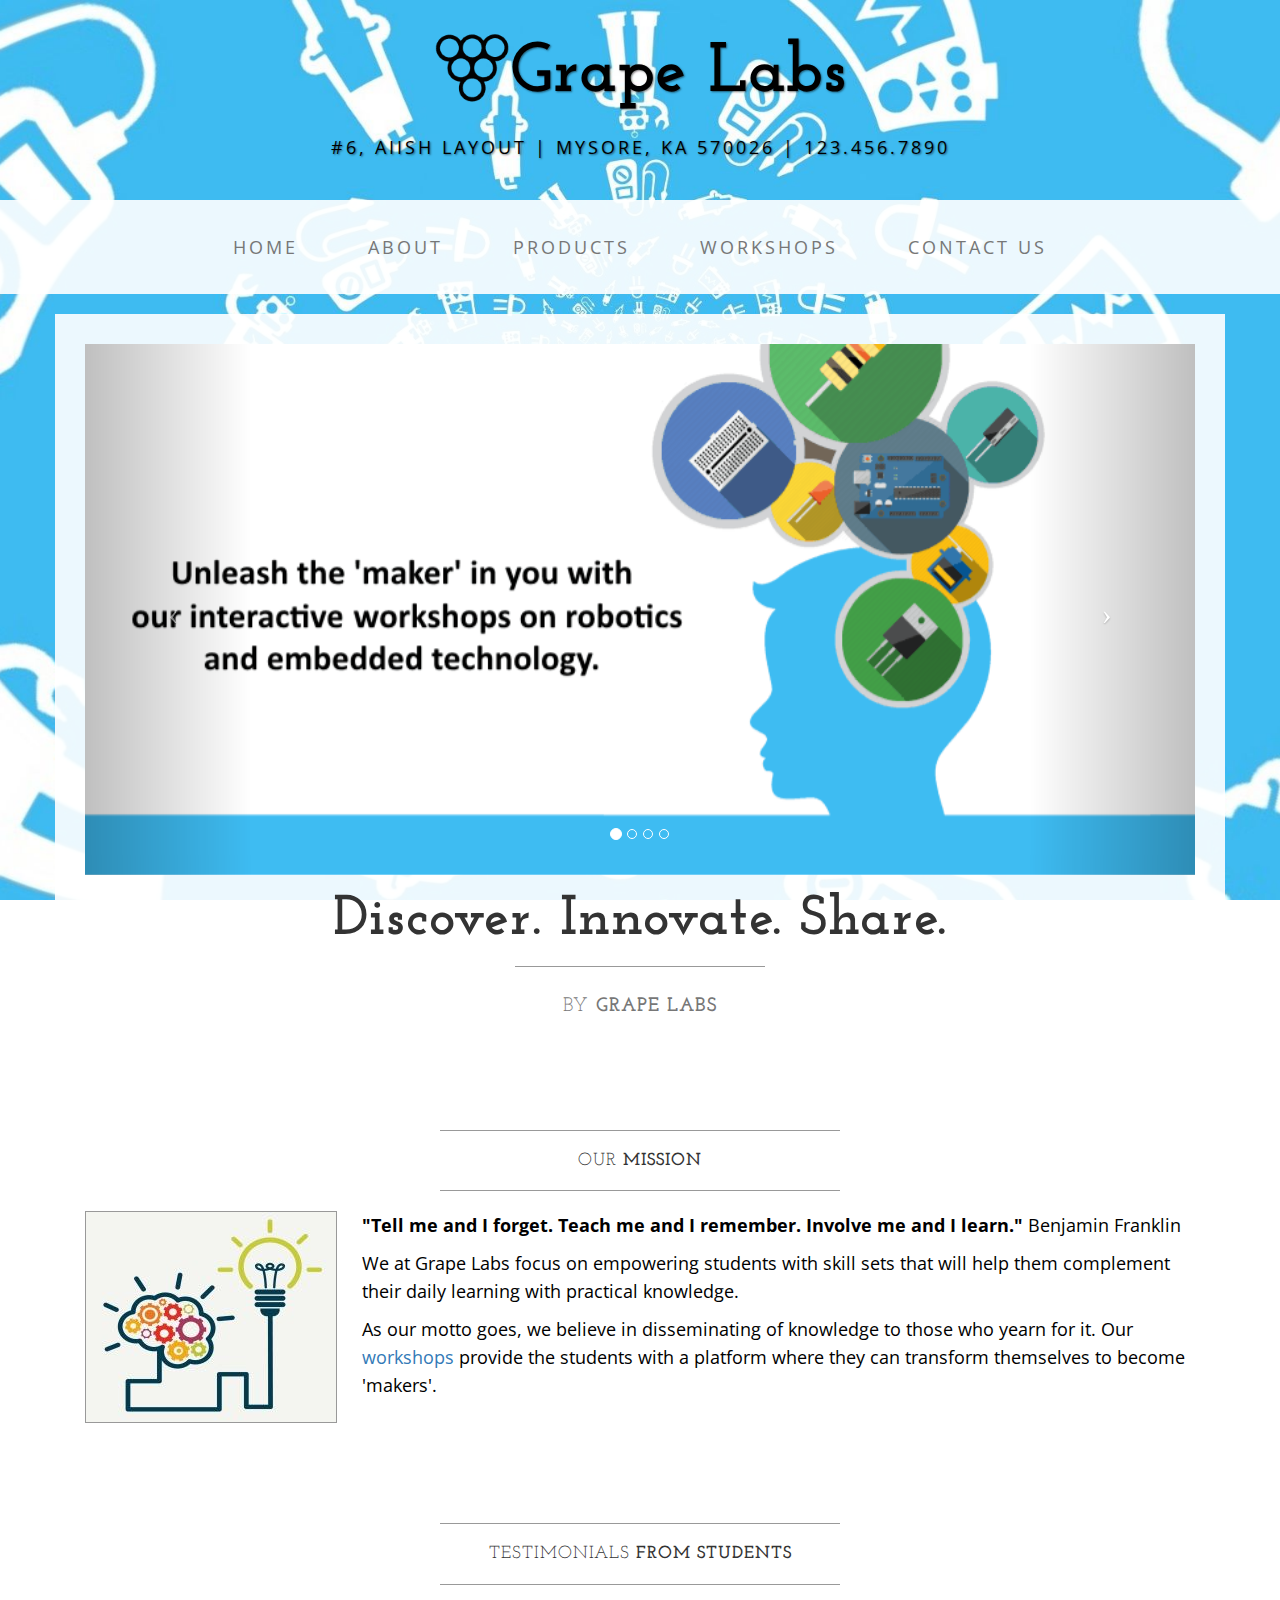
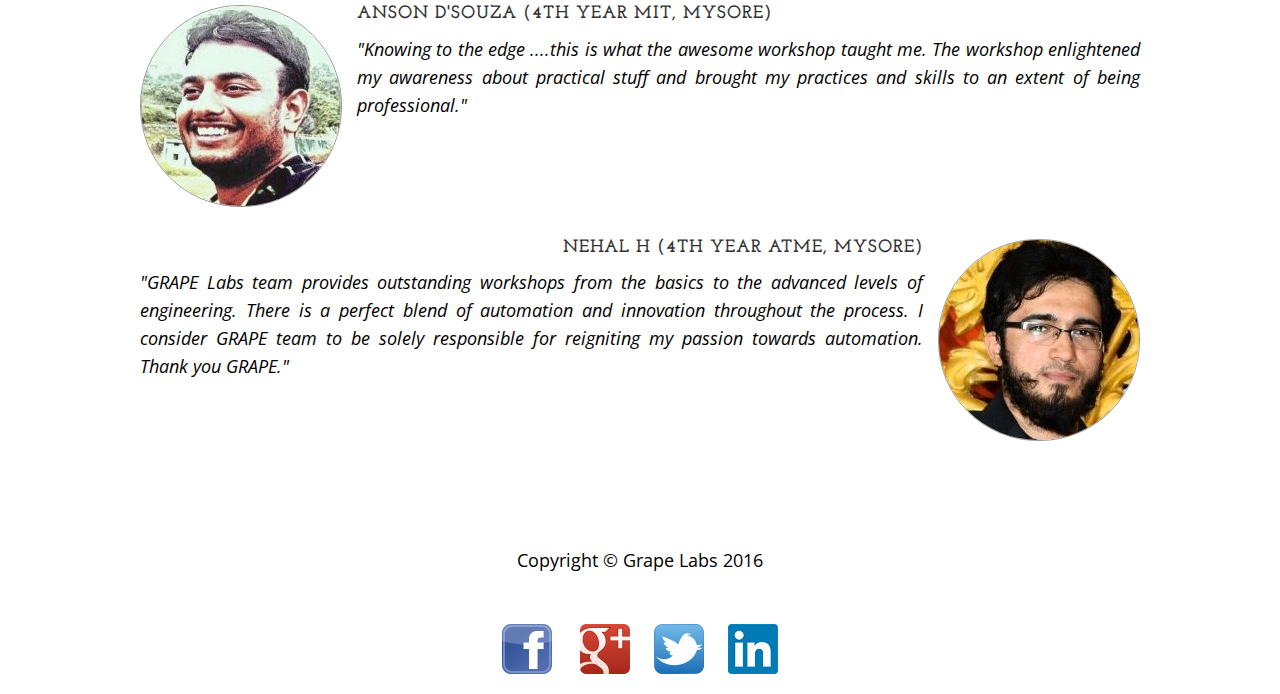
<file: index.html>
<!DOCTYPE html>
<html lang="en">

<head>

    <meta charset="utf-8">
    <meta http-equiv="X-UA-Compatible" content="IE=edge">
    <meta name="viewport" content="width=device-width, initial-scale=1">
    <meta name="description" content="We specialize in conducting workshops on robotics, embedded technology, Android app development and a lot more according to the client's needs. We offer products related to embedded platforms like the ATmega16 development board. We also develop educational apps for Android."/>
    <meta name="author" content="Grape Labs India"/>
    <meta name="keywords" content="DSP Labmate, Basic 8086, Basic 8051, learn msp430, celestial chase, c programs, atmega 16, workshops, android workshops, robotics workshops, grape labs, mysore, karnataka"/>
    <meta name="DC.title" content="Grape Labs"/>

    <title>Grape Labs</title>
	<link rel="icon" type="image/x-generic" href="./favicon.png" />
	
    <!-- Bootstrap Core CSS -->
    <link href="css/bootstrap.min.css" rel="stylesheet">

    <!-- Custom CSS -->
    <link href="css/business-casual.css" rel="stylesheet">
	<link href="css/set1.css" rel="stylesheet">
	<!--<link rel="stylesheet" href="css/mobile.css" type="text/css" media="Screen" />
	<link rel="stylesheet" href="css/mobile.css" type="text/css" media="handheld" />-->

    <!-- Fonts -->
    <link href="https://fonts.googleapis.com/css?family=Open+Sans:300italic,400italic,600italic,700italic,800italic,400,300,600,700,800" rel="stylesheet" type="text/css">
    <link href="https://fonts.googleapis.com/css?family=Josefin+Slab:100,300,400,600,700,100italic,300italic,400italic,600italic,700italic" rel="stylesheet" type="text/css">

    <!-- HTML5 Shim and Respond.js IE8 support of HTML5 elements and media queries -->
    <!-- WARNING: Respond.js doesn't work if you view the page via file:// -->
    <!--[if lt IE 9]>
        <script src="https://oss.maxcdn.com/libs/html5shiv/3.7.0/html5shiv.js"></script>
        <script src="https://oss.maxcdn.com/libs/respond.js/1.4.2/respond.min.js"></script>
    <![endif]-->

</head>

<body>
	<div class="brand"><img src="img/logo.png" alt="logo">Grape Labs</div>	
    <div class="address-bar">#6, AIISH Layout | Mysore, KA 570026 | 123.456.7890</div>

    <!-- Navigation -->
    <nav class="navbar navbar-default" role="navigation">
        <div class="container">
            <!-- Brand and toggle get grouped for better mobile display -->
            <div class="navbar-header">
                <button type="button" class="navbar-toggle" data-toggle="collapse" data-target="#bs-example-navbar-collapse-1">
                    <span class="sr-only">Toggle navigation</span>
                    <span class="icon-bar"></span>
                    <span class="icon-bar"></span>
                    <span class="icon-bar"></span>
                </button>
                <!-- navbar-brand is hidden on larger screens, but visible when the menu is collapsed -->
                <a class="navbar-brand" href="index.html"><span><img src="img/logosmall.png" alt="logo"> Grape Labs</span></a>
            </div>
            <!-- Collect the nav links, forms, and other content for toggling -->
            <div class="collapse navbar-collapse" id="bs-example-navbar-collapse-1">
                <ul class="nav navbar-nav">
                    <li>
                        <a href="index.html">Home</a>
                    </li>
                    <li>
                        <a href="about.html">About</a>
                    </li>
                    <li>
                        <a href="products.html">Products</a>
                    </li>
					<li>
                        <a href="workshop.html">Workshops</a>
                    </li>
                    <li>
                        <a href="contact.html">Contact Us</a>
                    </li>
                </ul>
            </div>
            <!-- /.navbar-collapse -->
        </div>
        <!-- /.container -->
    </nav>

    <div class="container">

        <div class="row">
            <div class="box">
                <div class="col-lg-12 text-center">
                    <div id="carousel-example-generic" class="carousel slide">
                        <!-- Indicators -->
                        <ol class="carousel-indicators hidden-xs">
                            <li data-target="#carousel-example-generic" data-slide-to="0" class="active"></li>
                            <li data-target="#carousel-example-generic" data-slide-to="1"></li>
                            <li data-target="#carousel-example-generic" data-slide-to="2"></li>
							<li data-target="#carousel-example-generic" data-slide-to="3"></li>
                        </ol>

                        <!-- Wrapper for slides -->
                        <div class="carousel-inner">
							<div class="item active">
                                <img class="img-responsive img-full" src="img/workshop_promo.png" alt="">
                            </div>
                            <div class="item">
                                <img class="img-responsive img-full" src="img/slide-1.jpg" alt="">
                            </div>
                            <div class="item">
                                <img class="img-responsive img-full" src="img/boards.png" alt="">
                            </div>
                            <div class="item">
                                <img class="img-responsive img-full" src="img/slide-3.jpg" alt="">
                            </div>
                        </div>

                        <!-- Controls -->
                        <a class="left carousel-control" href="#carousel-example-generic" data-slide="prev">
                            <span class="icon-prev"></span>
                        </a>
                        <a class="right carousel-control" href="#carousel-example-generic" data-slide="next">
                            <span class="icon-next"></span>
                        </a>
                    </div>
                    <h2 class="brand-before">
                        <small> </small>
                    </h2>
                    <h1 class="brand-name">Discover. Innovate. Share.</h1>
                    <hr class="tagline-divider">
                    <h2>
                        <small>By
                            <strong>Grape Labs</strong>
                        </small>
                    </h2>
                </div>
            </div>
        </div>

        <div class="row">
            <div class="box">
                <div class="col-lg-12">
                    <hr>
                    <h2 class="intro-text text-center">Our
                        <strong>Mission</strong>
                    </h2>
                    <hr>
                    <img class="img-responsive img-border img-left" src="img/intro-pic.jpg" alt="">
                    <hr class="visible-xs">
                    <p><strong>"Tell me and I forget. Teach me and I remember. Involve me and I learn."</strong> Benjamin Franklin</p>
                    <p>We at Grape Labs focus on empowering students with skill sets that will help them complement their daily learning with practical knowledge.</p>
                    <p>As our motto goes, we believe in disseminating of knowledge to those who yearn for it. Our <a href="workshop.html">workshops </a>provide the students with a platform where they can transform themselves to become 'makers'. </p>
                </div>
            </div>
        </div>

        <div class="row">
            <div class="box">
                <div class="col-lg-12">
                    <hr>
                    <h2 class="intro-text text-center">Testimonials
                        <strong>from students</strong>
                    </h2>
                    <hr>
                </div>
				<div class="grid">
					<!--<div>
						<h4>Anson D'Souza (4th year MIT, Mysore)</h4>					
							<img class="img-responsive img-border img-left round-img" src="./img/anson.jpg" alt="student review"/>						
							<p><i>"Knowing to the edge ....this is what the awesome  workshop taught me. The workshop enlightened my awareness about 
							practical stuff and brought my practices and skills to an extent of being professional."</i>
						</p>					
					</div>-->
					
					<div>
					<img class="img-responsive img-border img-left round-img" align="left" style="float:left; margin-right:15px;" src="./img/anson.jpg" alt="student review">
						<h4 align="left">Anson D'Souza (4th year MIT, Mysore)</h4><p align="justify"><i>"Knowing to the edge ....this is what the awesome
							workshop taught me. The workshop enlightened my awareness about 
							practical stuff and brought my practices and skills to an extent of being professional."</i>
						</p>					 
					</div>
					<br><br><br><br><br>
					
					<div>
					<img class="img-responsive img-border img-right round-img" align="right" style="float:right; margin-left:15px;" src="./img/nihal.jpg" alt="student review">
						<h4 align="right">Nehal H (4th year ATME, Mysore)</h4><p align="justify"><i>"GRAPE Labs team provides outstanding workshops from the basics 
							to the advanced levels of engineering. There is a perfect blend of automation and innovation throughout the process. I consider GRAPE 
							team to be solely responsible for reigniting my passion towards automation. Thank you GRAPE."</i>
						</p>
					</div>
					<!--<div>
						<h4>Nehal H (4th year ATME, Mysore)</h4>	
								
							<img class="img-responsive img-border img-right round-img" src="./img/nihal.jpg" alt="student review"/>							
							<p><i>"GRAPE Labs team provides outstanding workshops from the basics to the advanced levels of 
							engineering. There is a perfect blend of automation and innovation throughout the process. I consider GRAPE 
							team to be solely responsible for reigniting my passion towards automation. Thank you GRAPE."</i>
						</p>
					</div>-->
							
						
				</div>
            </div>
        </div>

    </div>
    <!-- /.container -->

    <footer>
        <div class="container">
            <div class="row">
                <div class="col-lg-12 text-center">
                    <p>Copyright &copy; Grape Labs 2016</p>
					<!--Facebook icon-->
					<a href="https://www.facebook.com/GrapeEmbeddedSolutions/" target="_blank"><img alt="" src="img/fb.png" style="height:50px; width:50px" /> </a>&nbsp; &nbsp; &nbsp;
					<!--Google+ icon-->
					<a href="http://plus.google.com" target="_blank"><img alt="" src="img/gp.png" style="height:50px; width:50px" /> </a>&nbsp; &nbsp;&nbsp;
					<!--Twitter icon-->
					<a href="http://twitter.com/flashissue" target="_blank"><img alt="" src="img/twit.png" style="height:50px; width:50px" /> </a>&nbsp; &nbsp;&nbsp;
					<!--Linkedin icon-->
					<a href="https://www.linkedin.com/in/grape-labs-542222115?trk=nav_responsive_tab_profile_pic" target="_blank"><img alt="" src="img/lin.png" style="height:50px; width:50px" /> </a>
					<br>
					<br>
                </div>
            </div>
        </div>
    </footer>

    <!-- jQuery -->
    <script src="js/jquery.js"></script>

    <!-- Bootstrap Core JavaScript -->
    <script src="js/bootstrap.min.js"></script>

    <!-- Script to Activate the Carousel -->
    <script>
    $('.carousel').carousel({
        interval: 5000 //changes the speed
    })
	
	function preload(arrayOfImages) {
			$(arrayOfImages).each(function(){
				$('<img/>')[0].src = this;
				// Alternatively you could use:
				// (new Image()).src = this;
			});
		}
		window.onload = preload([
			'img/bg.jpg'
		]);
	
	(function ($) {
	  $(document).ready(function(){
		
		// hide .navbar first
		$(".navbar-auto-hide").hide();
		
		// fade in .navbar
		$(function () {
			$(window).scroll(function () {
				// set distance user needs to scroll before we fadeIn navbar
				if ($(this).scrollTop() > 100) {
					$('.navbar-auto-hide').fadeIn();
				} else {
					$('.navbar-auto-hide').fadeOut();
				}
			});
		
		});
	});
	  }(jQuery));
	
	function imgResize() {
			[].forEach.call( document.querySelectorAll('.round-img'), function(el) {
			el.style.borderRadius = el.width / 2 + 'px';
			});
		}
		window.onload = imgResize;
		window.onresize = imgResize;
    </script>

</body>

</html>
</file>
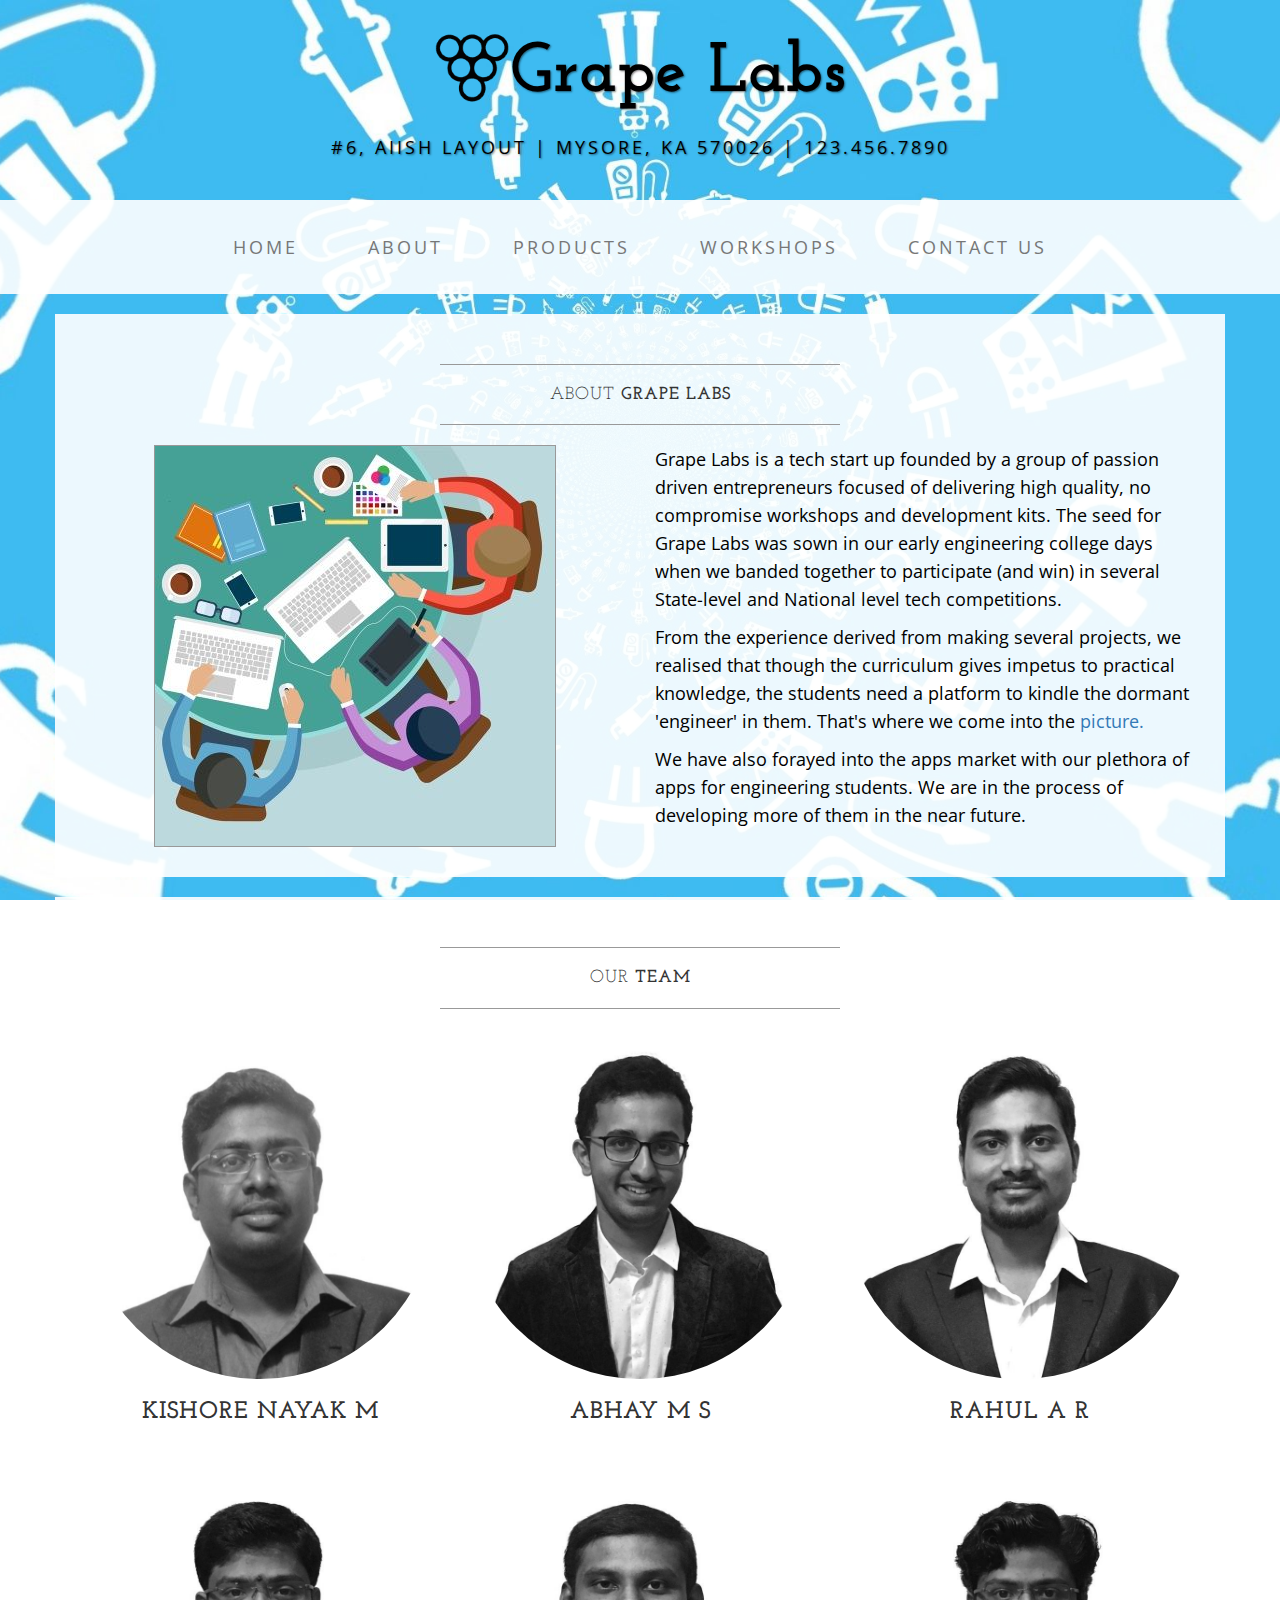
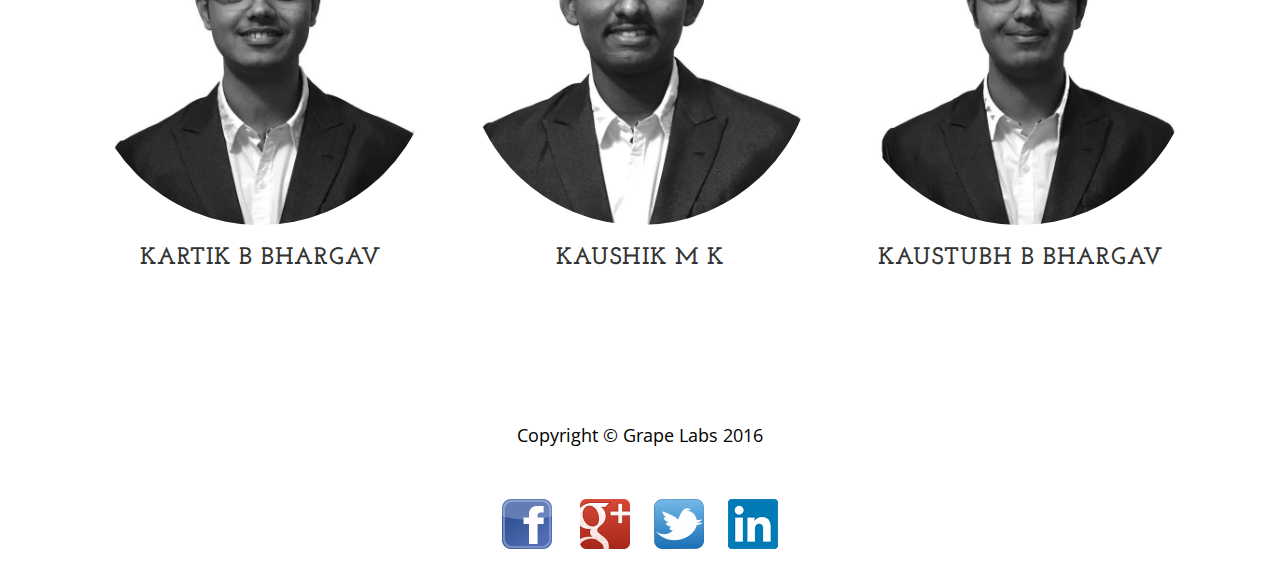
<file: about.html>
<!DOCTYPE html>
<html lang="en">

<head>

    <meta charset="utf-8">
    <meta http-equiv="X-UA-Compatible" content="IE=edge">
    <meta name="viewport" content="width=device-width, initial-scale=1">
    <meta name="description" content="">
    <meta name="author" content="">

    <title>About - Grape Labs</title>
	<link rel="icon" type="image/png" href="./favicon.png" />

    <!-- Bootstrap Core CSS -->
    <link href="css/bootstrap.min.css" rel="stylesheet">

    <!-- Custom CSS -->
    <link href="css/business-casual.css" rel="stylesheet">
	<!--<link rel="stylesheet" href="css/mobile.css" type="text/css" media="Screen" />
	<link rel="stylesheet" href="css/mobile.css" type="text/css" media="handheld" />-->

    <!-- Fonts -->
    <link href="https://fonts.googleapis.com/css?family=Open+Sans:300italic,400italic,600italic,700italic,800italic,400,300,600,700,800" rel="stylesheet" type="text/css">
    <link href="https://fonts.googleapis.com/css?family=Josefin+Slab:100,300,400,600,700,100italic,300italic,400italic,600italic,700italic" rel="stylesheet" type="text/css">

    <!-- HTML5 Shim and Respond.js IE8 support of HTML5 elements and media queries -->
    <!-- WARNING: Respond.js doesn't work if you view the page via file:// -->
    <!--[if lt IE 9]>
        <script src="https://oss.maxcdn.com/libs/html5shiv/3.7.0/html5shiv.js"></script>
        <script src="https://oss.maxcdn.com/libs/respond.js/1.4.2/respond.min.js"></script>
    <![endif]-->

</head>

<body>	
    <div class="brand"><img src="img/logo.png" alt="logo">Grape Labs</div>	
    <div class="address-bar">#6, AIISH Layout | Mysore, KA 570026 | 123.456.7890</div>

    <!-- Navigation -->
    <nav class="navbar navbar-default" role="navigation">
        <div class="container">
            <!-- Brand and toggle get grouped for better mobile display -->
            <div class="navbar-header">
                <button type="button" class="navbar-toggle" data-toggle="collapse" data-target="#bs-example-navbar-collapse-1">
                    <span class="sr-only">Toggle navigation</span>
                    <span class="icon-bar"></span>
                    <span class="icon-bar"></span>
                    <span class="icon-bar"></span>
                </button>
                <!-- navbar-brand is hidden on larger screens, but visible when the menu is collapsed -->
                <a class="navbar-brand" href="index.html"><span><img src="img/logosmall.png" alt="logo"> Grape Labs</span></a>
            </div>
            <!-- Collect the nav links, forms, and other content for toggling -->
            <div class="collapse navbar-collapse" id="bs-example-navbar-collapse-1">
                <ul class="nav navbar-nav">
                    <li>
                        <a href="index.html">Home</a>
                    </li>
                    <li>
                        <a href="about.html">About</a>
                    </li>
                    <li>
                        <a href="products.html">Products</a>
                    </li>
					<li>
                        <a href="workshop.html">Workshops</a>
                    </li>
                    <li>
                        <a href="contact.html">Contact Us</a>
                    </li>
                </ul>
            </div>
            <!-- /.navbar-collapse -->
        </div>
        <!-- /.container -->
    </nav>

    <div class="container">

        <div class="row">
            <div class="box">
                <div class="col-lg-12">
                    <hr>
                    <h2 class="intro-text text-center">About
                        <strong>Grape Labs</strong>
                    </h2>
                    <hr>
                </div>
                <div class="col-md-6">
                    <img class="img-responsive img-border img-border-left" src="img/team_work.jpg" alt="">
                </div>
                <div class="col-md-6">
                    <p>Grape Labs is a tech start up founded by a group of passion driven entrepreneurs focused of delivering high quality, no compromise workshops and development kits. The seed for Grape Labs was sown in our early engineering college days when we banded together to participate (and win) in several State-level and National level tech competitions.</p>
                    <p>From the experience derived from making several projects, we realised that though the curriculum gives impetus to practical knowledge, the students need a platform to kindle the dormant 'engineer' in them. That's where we come into the <a href="./workshop.html#gallery">picture.</a></p>
					<p>We have also forayed into the apps market with our plethora of apps for engineering students. We are in the process of developing more of them in the near future.</p>
                </div>
                <div class="clearfix"></div>
            </div>
        </div>

        <div class="row">
            <div class="box">
                <div class="col-lg-12">
                    <hr>
                    <h2 class="intro-text text-center">Our
                        <strong>Team</strong>
                    </h2>
                    <hr>
                </div>
                <div class="col-sm-4 text-center">
					<img class="round-img img-responsive me" src="./img/team/kishor_suit.jpg" 
						onmouseover="this.src='./img/team/kishor_informal.jpg'"
						onmouseout="this.src='./img/team/kishor_suit.jpg'"
						border="2" alt="Kishore Nayak M"/>
                    <!--<img class="img-responsive me" src="./img/intro-pic.jpg" alt="Kishore Nayak M">-->
                    <h3>Kishore Nayak M
                        <!--<small>Designation</small>-->
                    </h3>
                </div>
                <div class="col-sm-4 text-center">
					<img class="img-responsive me round-img" src="./img/team/abhay_suit.jpg" 
						onmouseover="this.src='./img/team/abhay_informal.jpg'"
						onmouseout="this.src='./img/team/abhay_suit.jpg'"
						border="2" alt="Abhay M S"/>
                    <!--<img class="img-responsive" src="./img/intro-pic.jpg" alt="Abhay M S">-->
                    <h3>Abhay M S 
                        <!--<small>Designation</small>-->
                    </h3><br><br>
                </div>
                <div class="col-sm-4 text-center">
					<img class="img-responsive me round-img" src="./img/team/rahul_suit.jpg" 
						onmouseover="this.src='./img/team/rahul_informal.jpg'"
						onmouseout="this.src='./img/team/rahul_suit.jpg'"
						border="2" alt="Rahul A R"/>
                    <!--<img class="img-responsive" src="./img/intro-pic.jpg" alt="Rahul A R">-->
                    <h3>Rahul A R
                        <!--<small>Designation</small>-->
                    </h3><br><br>
                </div>
				<div class="col-sm-4 text-center">
					<img class="img-responsive me round-img" src="./img/team/kartik_suit.jpg" 
						onmouseover="this.src='./img/team/kartik_informal.jpg'"
						onmouseout="this.src='./img/team/kartik_suit.jpg'"
						border="2" alt="Kartik B Bhargav"/>
                    <!--<img class="img-responsive" src="./img/intro-pic.jpg" alt="Kartik B Bhargav">-->
                    <h3>Kartik B Bhargav
                        <!--<small>Designation</small>-->
                    </h3><br><br>
                </div>
                <div class="col-sm-4 text-center">
					<img class="img-responsive me round-img" src="./img/team/kaushik_suit.jpg" 
						onmouseover="this.src='./img/team/kaushik_informal.jpg'"
						onmouseout="this.src='./img/team/kaushik_suit.jpg'"
						border="2" alt="Kaushik M K"/>
                    <!--<img class="img-responsive" src="./img/intro-pic.jpg" alt="Kaushik M K">-->
                    <h3>Kaushik M K
                        <!--<small>Designation</small>-->
                    </h3><br><br>
                </div>
                <div class="col-sm-4 text-center">
					<img class="img-responsive me round-img" src="./img/team/kaustubh_suit.jpg" 
						onmouseover="this.src='./img/team/kaustubh_informal.jpg'"
						onmouseout="this.src='./img/team/kaustubh_suit.jpg'"
						border="2" alt="Kaustubh B Bhargav"/>
                    <!--<img class="img-responsive" src="./img/intro-pic.jpg" alt="Kaustubh B Bhargav">-->
                    <h3>Kaustubh B Bhargav
                        <!--<small>Designation</small>-->
                    </h3>
                </div>
                <div class="clearfix"></div>
            </div>
        </div>
		
    </div>
    <!-- /.container -->

    <footer>
        <div class="container">
            <div class="row">
                <div class="col-lg-12 text-center">
                    <p>Copyright &copy; Grape Labs 2016</p>
		
					<!--Facebook icon-->
					<a href="https://www.facebook.com/GrapeEmbeddedSolutions/" target="_blank"><img alt="" src="img/fb.png" style="height:50px; width:50px" /> </a>&nbsp; &nbsp; &nbsp;
					<!--Google+ icon-->
					<a href="http://plus.google.com" target="_blank"><img alt="" src="img/gp.png" style="height:50px; width:50px" /> </a>&nbsp; &nbsp;&nbsp;
					<!--Twitter icon-->
					<a href="http://twitter.com/flashissue" target="_blank"><img alt="" src="img/twit.png" style="height:50px; width:50px" /> </a>&nbsp; &nbsp;&nbsp;
					<!--Linkedin icon-->
					<a href="https://www.linkedin.com/in/grape-labs-542222115?trk=nav_responsive_tab_profile_pic" target="_blank"><img alt="" src="img/lin.png" style="height:50px; width:50px" /> </a>
					<br>
					<br>
                </div>
            </div>
        </div>
    </footer>

    <!-- jQuery -->
    <script src="js/jquery.js"></script>

    <!-- Bootstrap Core JavaScript -->
    <script src="js/bootstrap.min.js"></script>
	<script>
		function preload(arrayOfImages) {
			$(arrayOfImages).each(function(){
				$('<img/>')[0].src = this;
				// Alternatively you could use:
				// (new Image()).src = this;
			});
		}
		window.onload = preload([
			'img/team/kishor_informal.jpg',
			'img/team/abhay_informal.jpg',
			'img/team/rahul_informal.jpg',
			'img/team/kaustubh_informal.jpg',
			'img/team/kaushik_informal.jpg',
			'img/team/kartik_informal.jpg',
			'img/bg.jpg'
		]);
		
	(function ($) {
	  $(document).ready(function(){
		
		// hide .navbar first
		$(".navbar-auto-hide").hide();
		
		// fade in .navbar
		$(function () {
			$(window).scroll(function () {
				// set distance user needs to scroll before we fadeIn navbar
				if ($(this).scrollTop() > 100) {
					$('.navbar-auto-hide').fadeIn();
				} else {
					$('.navbar-auto-hide').fadeOut();
				}
			});

		
		});

	});
	  }(jQuery));
		
		function imgResize() {
			[].forEach.call( document.querySelectorAll('.round-img'), function(el) {
			el.style.borderRadius = el.width / 2 + 'px';
			});
		}

		window.onload = imgResize;
		window.onresize = imgResize;
	</script>

</body>

</html>
</file>
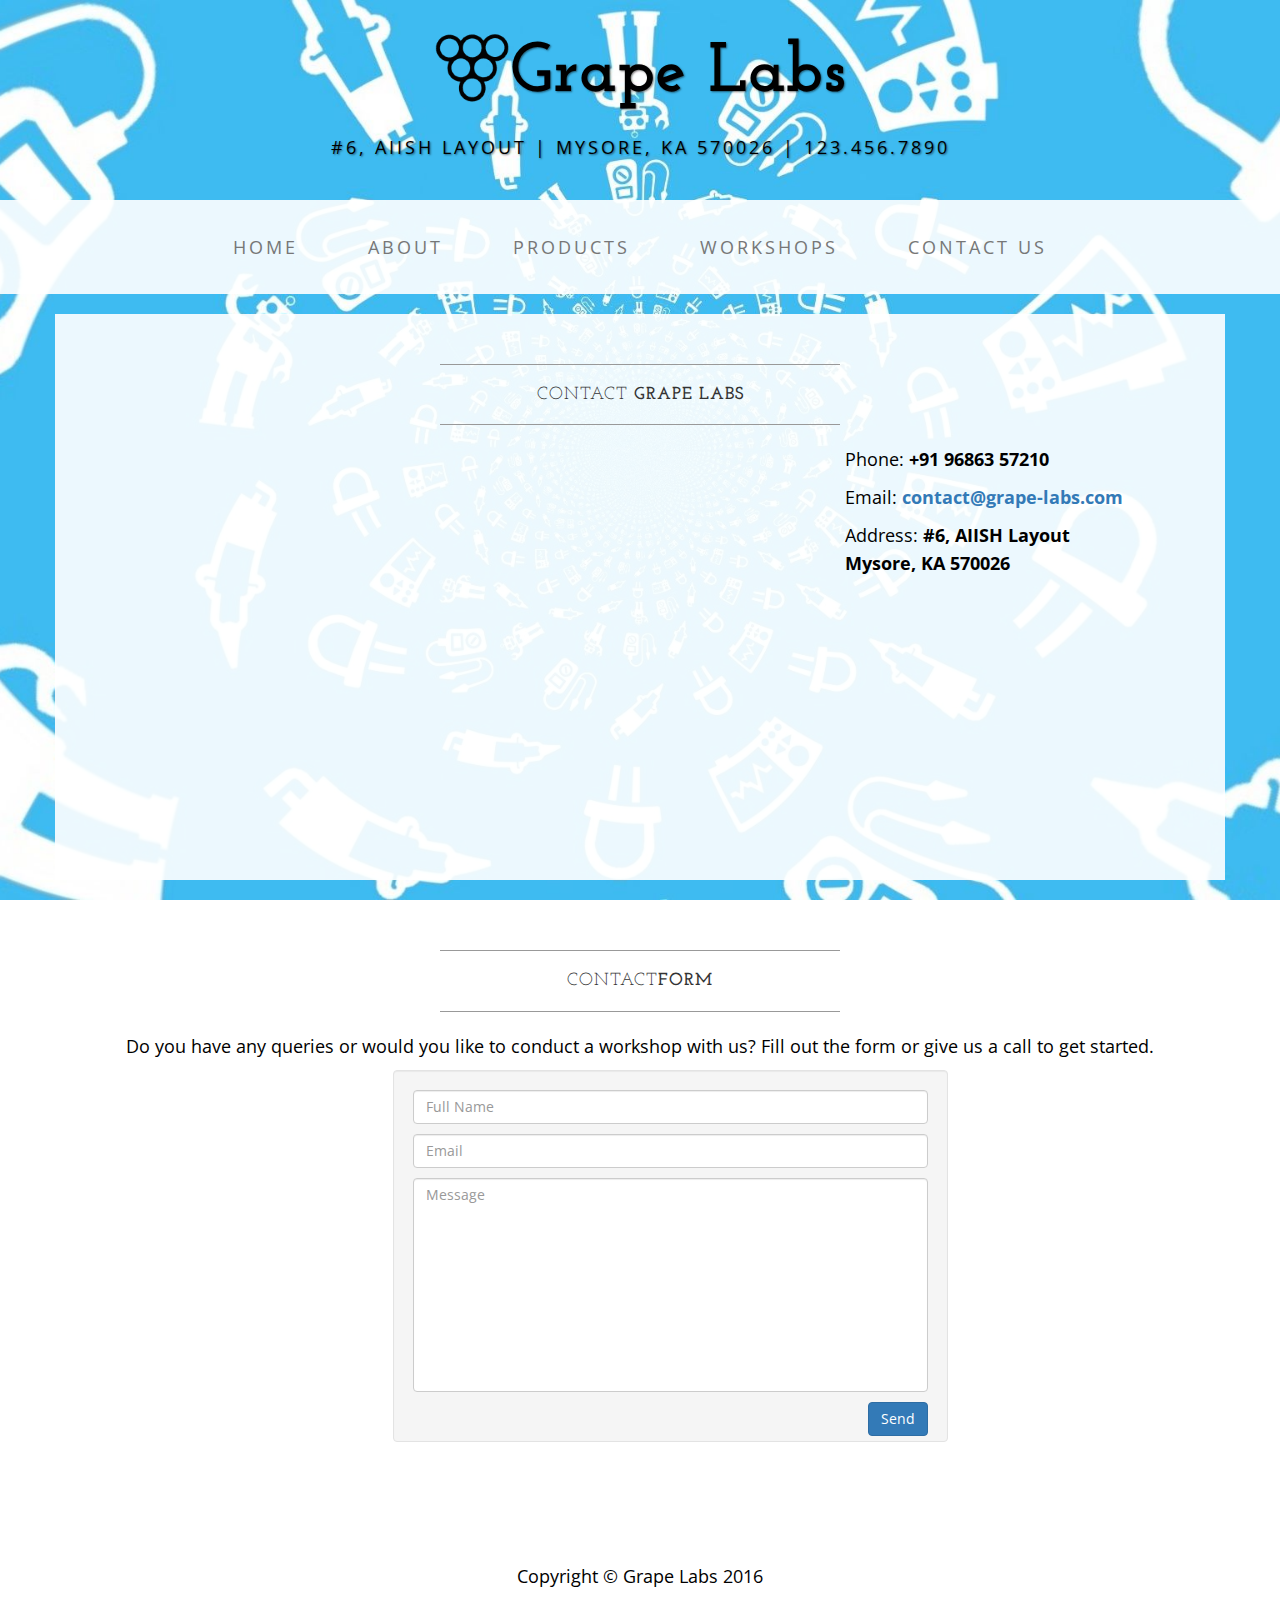
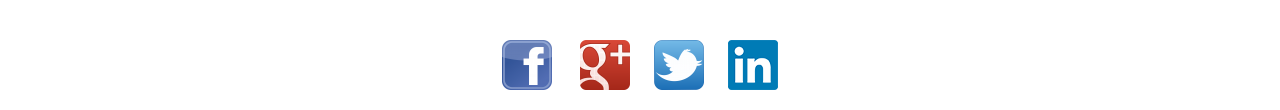
<file: contact.html>
<!DOCTYPE html>
<html lang="en">

<head>

    <meta charset="utf-8">
    <meta http-equiv="X-UA-Compatible" content="IE=edge">
    <meta name="viewport" content="width=device-width, initial-scale=1">
    <meta name="description" content="Do you have any queries or would you like to conduct a workshop with us? Fill out the form or give us a call to get started. contact@grapelabs.co"/>
    <meta name="author" content="Grape Labs India"/>
    <meta name="title" content="Grape Labs - Contact Us"/>

    <title>Contact - Grape Labs</title>
	<link rel="icon" type="image/png" href="./favicon.png" />
	
    <!-- Bootstrap Core CSS -->
    <link href="./css/bootstrap.min.css" rel="stylesheet">

    <!-- Custom CSS -->
    <link href="css/business-casual.css" rel="stylesheet">
	<!--<link rel="stylesheet" href="css/mobile.css" type="text/css" media="Screen" />
	<link rel="stylesheet" href="css/mobile.css" type="text/css" media="handheld" />-->

    <!-- Fonts -->
    <link href="https://fonts.googleapis.com/css?family=Open+Sans:300italic,400italic,600italic,700italic,800italic,400,300,600,700,800" rel="stylesheet" type="text/css">
    <link href="https://fonts.googleapis.com/css?family=Josefin+Slab:100,300,400,600,700,100italic,300italic,400italic,600italic,700italic" rel="stylesheet" type="text/css">

    <!-- HTML5 Shim and Respond.js IE8 support of HTML5 elements and media queries -->
    <!-- WARNING: Respond.js doesn't work if you view the page via file:// -->
    <!--[if lt IE 9]>
        <script src="https://oss.maxcdn.com/libs/html5shiv/3.7.0/html5shiv.js"></script>
        <script src="https://oss.maxcdn.com/libs/respond.js/1.4.2/respond.min.js"></script>
    <![endif]-->

</head>

<body>
    <div class="brand"><img src="img/logo.png" alt="logo">Grape Labs</div>	
    <div class="address-bar">#6, AIISH Layout | Mysore, KA 570026 | 123.456.7890</div>

    <!-- Navigation -->
    <nav class="navbar navbar-default" role="navigation">
        <div class="container">
            <!-- Brand and toggle get grouped for better mobile display -->
            <div class="navbar-header">
                <button type="button" class="navbar-toggle" data-toggle="collapse" data-target="#bs-example-navbar-collapse-1">
                    <span class="sr-only">Toggle navigation</span>
                    <span class="icon-bar"></span>
                    <span class="icon-bar"></span>
                    <span class="icon-bar"></span>
                </button>
                <!-- navbar-brand is hidden on larger screens, but visible when the menu is collapsed -->
                <a class="navbar-brand" href="index.html"><span><img src="img/logosmall.png" alt="logo"> Grape Labs</span></a>
            </div>
            <!-- Collect the nav links, forms, and other content for toggling -->
            <div class="collapse navbar-collapse" id="bs-example-navbar-collapse-1">
                <ul class="nav navbar-nav">
                    <li>
                        <a href="index.html">Home</a>
                    </li>
                    <li>
                        <a href="about.html">About</a>
                    </li>
                    <li>
                        <a href="products.html">Products</a>
                    </li>
					<li>
                        <a href="workshop.html">Workshops</a>
                    </li>
                    <li>
                        <a href="contact.html">Contact Us</a>
                    </li>
                </ul>
            </div>
            <!-- /.navbar-collapse -->
        </div>
        <!-- /.container -->
    </nav>

    <div class="container">

        <div class="row">
            <div class="box">
                <div class="col-lg-12">
                    <hr>
                    <h2 class="intro-text text-center">Contact
                        <strong>Grape Labs</strong>
                    </h2>
                    <hr>
                </div>
                <div class="col-md-8">
                    <!-- Embedded Google Map using an iframe - to select your location find it on Google maps and paste the link as the iframe src. If you want to use the Google Maps API instead then have at it! -->
                    <iframe width="100%" height="400" frameborder="0" scrolling="no" marginheight="0" marginwidth="0" src="https://www.google.com/maps/embed/v1/place?q=amruta+vidyalaya,+Bogadi,+Mysuru,+Karnataka,+India&key=AIzaSyAN0om9mFmy1QN6Wf54tXAowK4eT0ZUPrU"></iframe>
                </div>
                <div class="col-md-4">
                    <p>Phone:
                        <strong>+91 96863 57210</strong>
                    </p>
                    <p>Email:
                        <strong><a href="mailto:contact@grape-labs.com">contact@grape-labs.com</a></strong>
                    </p>
                    <p>Address:
                        <strong>#6, AIISH Layout
                            <br>Mysore, KA 570026</strong>
                    </p>
                </div>
                <div class="clearfix"></div>
            </div>
        </div>
        <div class="row">
            <div class="box">
                <div class="col-lg-12">
                    <hr>                    
					<h2 class="intro-text text-center">Contact<strong>form</strong>
                    </h2>
					<a name="contact">
						<hr>
						<center><p>Do you have any queries or would you like to conduct a workshop with us? Fill out the form or give us a call to get started.</p></center>
					</a>
				   <div class="container">	
						 <!-- Contacts -->
						<div id="contacts">
							<div class="row">	
							 <!-- Alignment -->
								<div class="col-sm-offset-3 col-sm-6">
							   <!-- Form itself -->
									<form name="sentMessage" class="well" id="contactForm"  novalidate>
									<div class="control-group">
										<div class="controls">
											<input type="text" class="form-control" 
												placeholder="Full Name" id="name" required
												data-validation-required-message="Please enter your name" />
										<!--<p class="help-block"></p>-->
										</div>
									</div> 	
									<div class="control-group">
										<div class="controls">
											<input type="email" class="form-control" placeholder="Email" 
												id="email" required 
												data-validation-required-message="Please enter your email" />
										</div>
									</div> 	
									  
									<div class="control-group">
										<div class="controls">
											<textarea rows="10" cols="100" class="form-control" 
												placeholder="Message" id="message" required
												data-validation-required-message="Please enter your message" minlength="5" 
												data-validation-minlength-message="Min 5 characters" 
												maxlength="999" style="resize:none"></textarea>
										</div>
									</div> 		 
									<div id="success"> </div> <!-- For success/fail messages -->
									<button type="submit" class="btn btn-primary pull-right">Send</button><br />
									</form>
								</div>
							</div>
						</div>
					</div>
				   
				   <!-- <form role="form">
                        <div class="row">
                            <div class="form-group col-lg-4">
                                <label>Name</label>
                                <input type="text" class="form-control">
                            </div>
                            <div class="form-group col-lg-4">
                                <label>Email Address</label>
                                <input type="email" class="form-control">
                            </div>
                            <div class="form-group col-lg-4">
                                <label>Phone Number</label>
                                <input type="tel" class="form-control">
                            </div>
                            <div class="clearfix"></div>
                            <div class="form-group col-lg-12">
                                <label>Message</label>
                                <textarea class="form-control" rows="6"></textarea>
                            </div>
                            <div class="form-group col-lg-12">
                                <input type="hidden" name="save" value="contact">
                                <button type="submit" class="btn btn-default">Submit</button>
                            </div>
                        </div>
                    </form>-->
                </div>
            </div>
        </div>
	

    </div>
    <!-- /.container -->

    <footer>
        <div class="container">
            <div class="row">
                <div class="col-lg-12 text-center">
                    <p>Copyright &copy; Grape Labs 2016</p>
					<!--Facebook icon-->
					<a href="https://www.facebook.com/GrapeEmbeddedSolutions/" target="_blank"><img alt="" src="img/fb.png" style="height:50px; width:50px" /> </a>&nbsp; &nbsp; &nbsp;
					<!--Google+ icon-->
					<a href="http://plus.google.com" target="_blank"><img alt="" src="img/gp.png" style="height:50px; width:50px" /> </a>&nbsp; &nbsp;&nbsp;
					<!--Twitter icon-->
					<a href="http://twitter.com/flashissue" target="_blank"><img alt="" src="img/twit.png" style="height:50px; width:50px" /> </a>&nbsp; &nbsp;&nbsp;
					<!--Linkedin icon-->
					<a href="https://www.linkedin.com/in/grape-labs-542222115?trk=nav_responsive_tab_profile_pic" target="_blank"><img alt="" src="img/lin.png" style="height:50px; width:50px" /> </a>
					<br>
					<br>
                </div>
            </div>
        </div>
    </footer>

    <!-- jQuery -->
    <script src="./js/jquery.js">
	
	function preload(arrayOfImages) {
			$(arrayOfImages).each(function(){
				$('<img/>')[0].src = this;
				// Alternatively you could use:
				// (new Image()).src = this;
			});
		}
		window.onload = preload([
			'img/bg.jpg'
		]);
	</script>
	<script>			
		(function ($) {
		  $(document).ready(function(){
			
			// hide .navbar first
			$(".navbar-auto-hide").hide();
			
			// fade in .navbar
			$(function () {
				$(window).scroll(function () {
					// set distance user needs to scroll before we fadeIn navbar
					if ($(this).scrollTop() > 100) {
						$('.navbar-auto-hide').fadeIn();
					} else {
						$('.navbar-auto-hide').fadeOut();
					}
				});

			
			});

		});
		  }(jQuery));
	</script>

    <!-- Bootstrap Core JavaScript -->
    
	<script src="https://ajax.googleapis.com/ajax/libs/jquery/1.7.2/jquery.min.js"></script> 
	<script src="./js/bootstrap.min.js"></script>
	<script src="./js/jqBootstrapValidation.js"></script>
	<script src="./js/contact_me.js"></script>


</body>

</html>
</file>
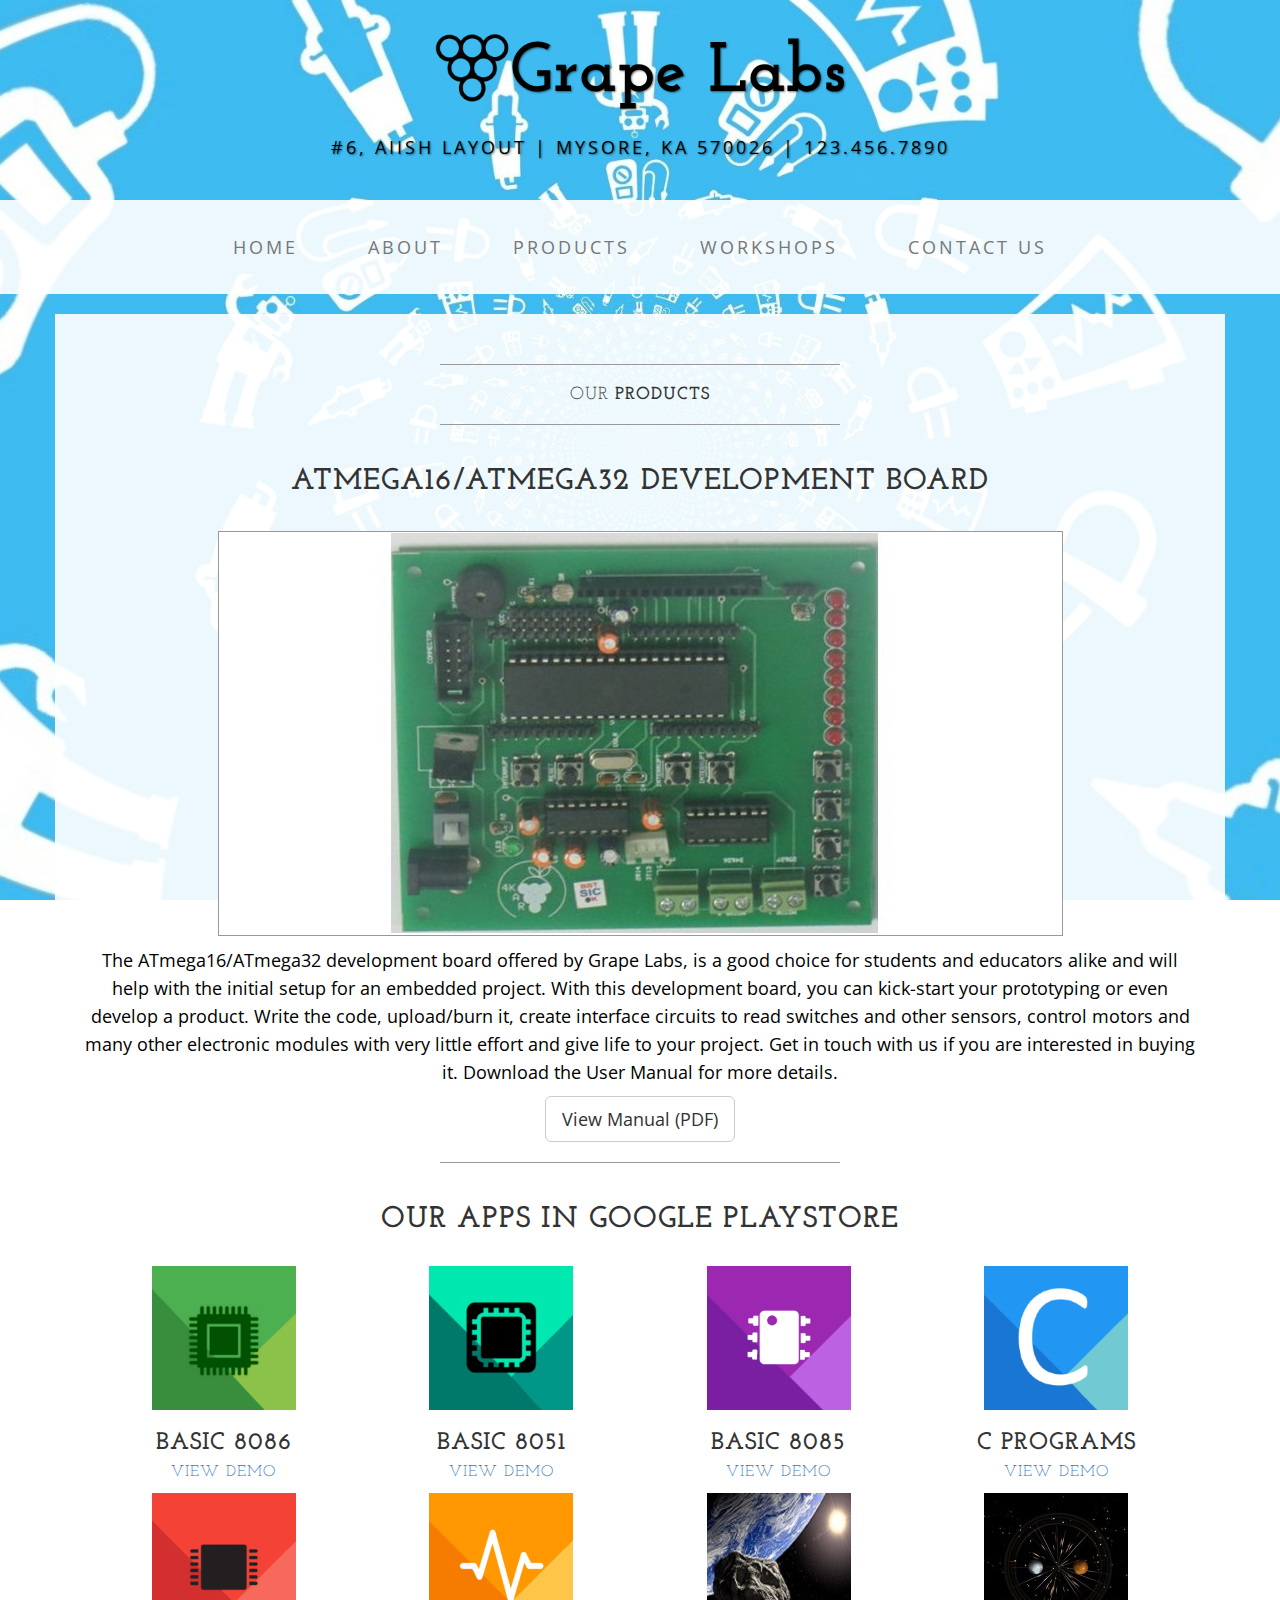
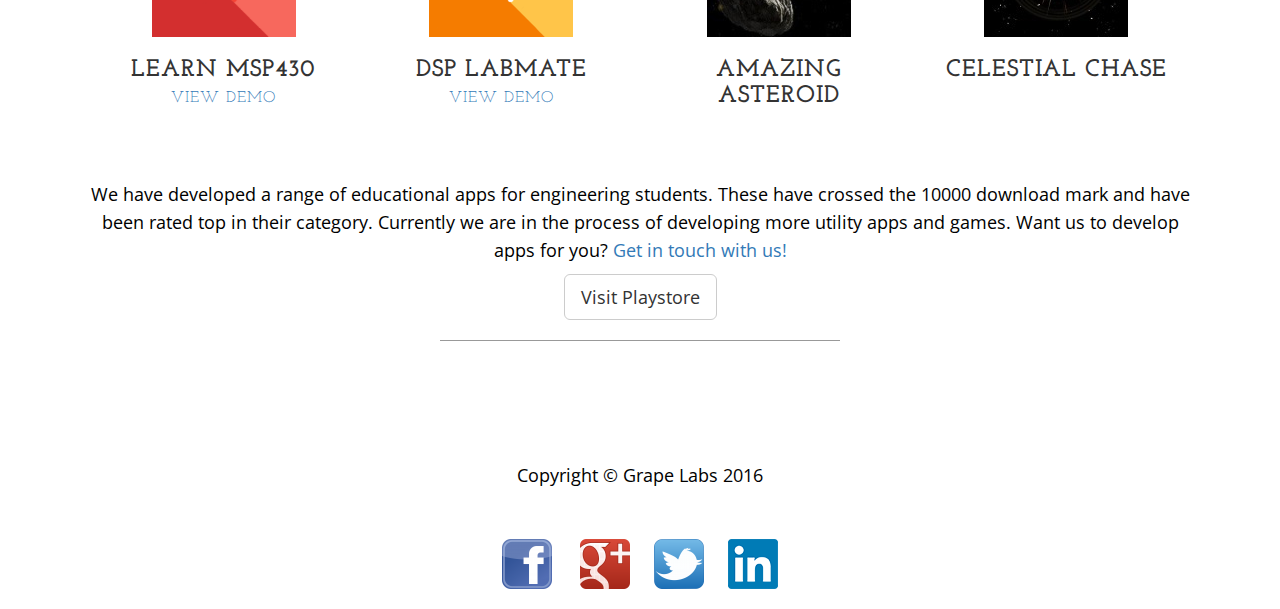
<file: products.html>
<!DOCTYPE html>
<html lang="en">

<head>

    <meta charset="utf-8">
    <meta http-equiv="X-UA-Compatible" content="IE=edge">
    <meta name="viewport" content="width=device-width, initial-scale=1">
    <meta name="description" content="">
    <meta name="author" content="">

    <title>Products - Grape Labs</title>
	<link rel="icon" type="image/png" href="./favicon.png" />

    <!-- Bootstrap Core CSS -->
    <link href="css/bootstrap.min.css" rel="stylesheet">

    <!-- Custom CSS -->
    <link href="css/business-casual.css" rel="stylesheet">
	<link href="css/image-hover-style.css" rel="stylesheet">
	<!--<link rel="stylesheet" href="css/mobile.css" type="text/css" media="Screen" />
	<link rel="stylesheet" href="css/mobile.css" type="text/css" media="handheld" />-->

    <!-- Fonts -->
    <link href="https://fonts.googleapis.com/css?family=Open+Sans:300italic,400italic,600italic,700italic,800italic,400,300,600,700,800" rel="stylesheet" type="text/css">
    <link href="https://fonts.googleapis.com/css?family=Josefin+Slab:100,300,400,600,700,100italic,300italic,400italic,600italic,700italic" rel="stylesheet" type="text/css">

    <!-- HTML5 Shim and Respond.js IE8 support of HTML5 elements and media queries -->
    <!-- WARNING: Respond.js doesn't work if you view the page via file:// -->
    <!--[if lt IE 9]>
        <script src="https://oss.maxcdn.com/libs/html5shiv/3.7.0/html5shiv.js"></script>
        <script src="https://oss.maxcdn.com/libs/respond.js/1.4.2/respond.min.js"></script>
    <![endif]-->

</head>

<body>
    <div class="brand"><img src="img/logo.png" alt="logo">Grape Labs</div>	
    <div class="address-bar">#6, AIISH Layout | Mysore, KA 570026 | 123.456.7890</div>

    <!-- Navigation -->
    <nav class="navbar navbar-default" role="navigation">
        <div class="container">
            <!-- Brand and toggle get grouped for better mobile display -->
            <div class="navbar-header">
                <button type="button" class="navbar-toggle" data-toggle="collapse" data-target="#bs-example-navbar-collapse-1">
                    <span class="sr-only">Toggle navigation</span>
                    <span class="icon-bar"></span>
                    <span class="icon-bar"></span>
                    <span class="icon-bar"></span>
                </button>
                <!-- navbar-brand is hidden on larger screens, but visible when the menu is collapsed -->
                <a class="navbar-brand" href="index.html"><span><img src="img/logosmall.png" alt="logo"> Grape Labs</span></a>
            </div>
            <!-- Collect the nav links, forms, and other content for toggling -->
            <div class="collapse navbar-collapse" id="bs-example-navbar-collapse-1">
                <ul class="nav navbar-nav">
                    <li>
                        <a href="index.html">Home</a>
                    </li>
                    <li>
                        <a href="about.html">About</a>
                    </li>
                    <li>
                        <a href="products.html">Products</a>
                    </li>
					<li>
                        <a href="workshop.html">Workshops</a>
                    </li>
                    <li>
                        <a href="contact.html">Contact Us</a>
                    </li>
                </ul>
            </div>
            <!-- /.navbar-collapse -->
        </div>
        <!-- /.container -->
    </nav>

    <div class="container">

		<div class="row">
			<div class="box">
				<div class="col-lg-12">
					<hr>
					<h2 class="intro-text text-center">Our
						<strong>Products</strong>
					</h2>
					<hr>
				</div>
				<div class="col-lg-12 text-center">
					<h2>ATmega16/ATmega32 Development Board
					<br>
					<br>
					<img class="img-responsive img-border" src="img/board.jpg" alt="dev-board">					
						<!--<small>October 13, 2013</small>-->
					</h2>
					<p>The ATmega16/ATmega32 development board offered by Grape Labs, is
						a good choice for students and educators alike and will help with the initial setup for an embedded
						project. With this development board, you can kick-start your prototyping or even develop a
						product. Write the code, upload/burn it, create interface circuits to read switches and other
						sensors, control motors and many other electronic modules with very little effort and give life 
						to your project. Get in touch with us if you are interested in buying it. Download the User Manual
						for more details.</p>
					<a target="_blank" href="DevBoard.pdf" class="btn btn-default btn-lg">View Manual (PDF)</a>
					<hr>
				</div>
				<div class="col-lg-12 text-center">
				<h2>Our apps in Google Playstore
					<div class="row">
						<div class="box">
							
							<div class="col-sm-3 text-center">
								<a target="_blank" href="https://play.google.com/store/apps/details?id=com.grape.basic8086&hl=en">
									<div class = "morph">	
										<img src="img/basic8086.png" alt="Basic 8086">
									</div>	
								</a>
								<h3>Basic 8086 <small><br><a target="_blank" href="./app_demo/8086/Demo.html">View Demo</small>
								</h3>
							</div>
							<div class="col-sm-3 text-center">
								<a target="_blank" href="https://play.google.com/store/apps/details?id=com.grape.basic8051&hl=en">
									<div class = "morph">
										<img src="img/basic8051.png" alt="Basic 8051">
									</div>
								</a>
								<h3>Basic 8051 <small><br><a target="_blank" href="./app_demo/8051/Demo.html">View Demo</small>
								</h3>
							</div>
							<div class="col-sm-3 text-center">
								<a target="_blank" href="https://play.google.com/store/apps/details?id=com.grape.basic8085&hl=en">
									<div class = "morph">
										<img src="img/basic8085.png" alt="Basic 8085">
									</div>
								</a>
								<h3>Basic 8085 <small><br><a target="_blank" href="./app_demo/8085/Demo.html">View Demo</small>
								</h3>
							</div>
							<div class="col-sm-3 text-center">
								<a target="_blank" href="https://play.google.com/store/apps/details?id=com.grape.cprograms&hl=en">
									<div class = "morph">
										<img src="img/cprog.png" alt="C Programs">
									</div>
								</a>
								<h3>C Programs <small><br><a target="_blank" href="./app_demo/Cprog/Demo.html">View Demo</small>
								</h3>
							</div>
							<div class="col-sm-3 text-center">
								<a target="_blank" href="https://play.google.com/store/apps/details?id=com.grape.learnmsp&hl=en">
									<div class = "morph">
										<img src="img/msp430.png" alt="Learn MSP430">
									</div>	
								</a>
								<h3>Learn MSP430 <small><br><a target="_blank" href="./app_demo/msp430/Demo.html">View Demo</small>
								</h3>
							</div>
							<div class="col-sm-3 text-center">
								<a target="_blank" href="https://play.google.com/store/apps/details?id=com.grape.matlab&hl=en">
									<div class = "morph">
										<img src="img/dsplab.png" alt="DSP Labmate">
									</div>
								</a>
								<h3>DSP Labmate <small><br><a target="_blank" href="./app_demo/matlab/Demo.html">View Demo</small>
								</h3>
							</div>
							<div class="col-sm-3 text-center">
								<a target="_blank" href="https://play.google.com/store/apps/details?id=com.grape.asteroid&hl=en">
									<div class = "morph">
										<img src="img/asteroid.jpg" alt="Amazing Asteroid">
									</div>	
								</a>
								<h3>Amazing Asteroid 
								</h3>
							</div>
							<div class="col-sm-3 text-center">
								<a target="_blank" href="https://play.google.com/store/apps/details?id=com.kartik.celestialchase&hl=en">
									<div class = "morph">
										<img src="img/chase.jpg" alt="Celestial Chase">
									</div>	
								</a>
								<h3>Celestial Chase
								</h3>
							</div>
							<div class="clearfix"></div>
						</div>
					</div>
					
                    <!--<img class="img-responsive img-border img-full" src="img/slide-2.jpg" alt="">-->
                        <!--<small>October 13, 2013</small>-->
                    </h2>
                    <p>We have developed a range of educational apps for engineering students. These have crossed the 10000 download mark and have been rated top in their category. Currently we are in the process of developing more utility apps and games. Want us to develop apps for you? <a href="./contact.html#contact">Get in touch with us!</a>
					</p>
                    <a target="_blank" href="https://play.google.com/store/search?q=grape%20labs&c=apps&hl=en" class="btn btn-default btn-lg">Visit Playstore</a>
                    <hr>
                </div>
                <!--<div class="col-lg-12 text-center">
                    <img class="img-responsive img-border img-full" src="img/slide-3.jpg" alt="">
                    <h2>Workshops
                        <br>
                        <!--<small>October 13, 2013</small>-->
                    <!--</h2>
                    <p>Lid est laborum dolo rumes fugats untras. Etharums ser quidem rerum facilis dolores nemis omnis fugats vitaes nemo minima rerums unsers sadips amets. Sed ut perspiciatis unde omnis iste natus error sit voluptatem accusantium doloremque laudantium, totam rem aperiam, eaque ipsa quae ab illo inventore veritatis et quasi architecto beatae vitae dicta sunt explicabo.</p>
                    <a href="workshop.html" class="btn btn-default btn-lg">Learn More</a>
                    <hr>
                </div>
                <!--<div class="col-lg-12 text-center">
                    <ul class="pager">
                        <li class="previous"><a href="#">&larr; Older</a>
                        </li>
                        <li class="next"><a href="#">Newer &rarr;</a>
                        </li>
                    </ul>
                </div>-->
            </div>
        </div>

    </div>
    <!-- /.container -->

    <footer>
        <div class="container">
            <div class="row">
                <div class="col-lg-12 text-center">
                    <p>Copyright &copy; Grape Labs 2016</p>
				
					<!--Facebook icon-->
					<a href="https://www.facebook.com/GrapeEmbeddedSolutions/" target="_blank"><img alt="" src="img/fb.png" style="height:50px; width:50px" /> </a>&nbsp; &nbsp; &nbsp;
					<!--Google+ icon-->
					<a href="http://plus.google.com" target="_blank"><img alt="" src="img/gp.png" style="height:50px; width:50px" /> </a>&nbsp; &nbsp;&nbsp;
					<!--Twitter icon-->
					<a href="http://twitter.com/flashissue" target="_blank"><img alt="" src="img/twit.png" style="height:50px; width:50px" /> </a>&nbsp; &nbsp;&nbsp;
					<!--Linkedin icon-->
					<a href="https://www.linkedin.com/in/grape-labs-542222115?trk=nav_responsive_tab_profile_pic" target="_blank"><img alt="" src="img/lin.png" style="height:50px; width:50px" /> </a>
					<br>
					<br>
                </div>
            </div>
        </div>
    </footer>

    <!-- jQuery -->
    <script src="js/jquery.js">
	
	function preload(arrayOfImages) {
			$(arrayOfImages).each(function(){
				$('<img/>')[0].src = this;
				// Alternatively you could use:
				// (new Image()).src = this;
			});
		}
		window.onload = preload([
			'img/bg.jpg'
		]);
		
	</script>
	<script>
	
	(function ($) {
	  $(document).ready(function(){
		
		// hide .navbar first
		$(".navbar-auto-hide").hide();
		
		// fade in .navbar
		$(function () {
			$(window).scroll(function () {
				// set distance user needs to scroll before we fadeIn navbar
				if ($(this).scrollTop() > 100) {
					$('.navbar-auto-hide').fadeIn();
				} else {
					$('.navbar-auto-hide').fadeOut();
				}
			});

		
		});

	});
	  }(jQuery));
	</script>

    <!-- Bootstrap Core JavaScript -->
    <script src="js/bootstrap.min.js"></script>

</body>

</html>
</file>
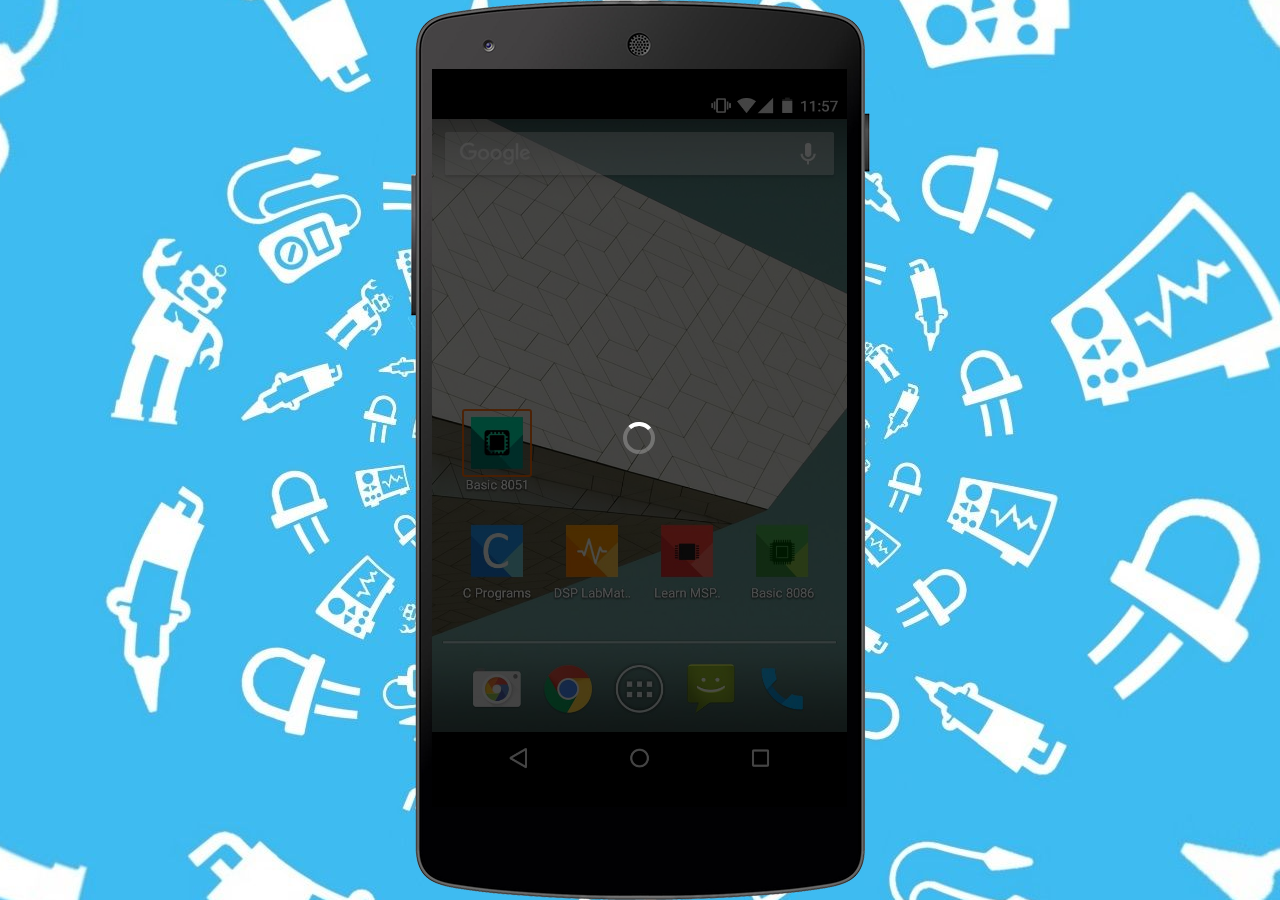
<file: app_demo/8051/Demo.html>
<!DOCTYPE html><html><head><meta name='viewport' content='user-scalable=no, width=device-width'><meta name='apple-mobile-web-app-capable' content='yes'/><meta name='apple-mobile-web-app-status-bar-style' content='black-translucent'/><meta http-equiv='X-UA-Compatible' content='IE=Edge,chrome=1'><meta charset='utf-8' /><title>Basic 8051</title><style type='text/css'>@CHARSET "UTF-8";.d-button,.d-button-disabled{font-size:12px;font-weight:bold;display:inline-block;vertical-align:middle;padding:2px;border:1px solid #bbb}.d-button:hover{border:1px solid #c15d38}.d-button-disabled{opacity:.3}.d-button-il,.d-button-ir{width:16px;height:16px;display:inline-block;margin:2px;background-image:url('img/adsprite.7.png')}.d-button-t{display:inline-block;margin:2px;vertical-align:top}.d-toggle{border:1px solid #aaa;padding:5px;cursor:pointer;text-align:center}.d-toggle-sel{border:1px solid #f8a;background-color:#f84}.d-list{border-style:none}.d-list-item{border-bottom:1px solid #eee;padding:2px 10px;cursor:default}.d-list-h .d-list-item{display:inline-block;border-bottom:0 none;border-right:1px solid #eee}.d-list-item:hover{background-color:#ffb88f}.d-list-item-sel,.d-list-item-sel:hover{background-color:#f84}.d-dropdown{display:inline-block;height:30px;line-height:16px}.d-dropdown-but .d-button-ir{background-position:-128px 0}.d-dropdown-pop{padding:10px;font-size:10px;font-weight:bold;z-index:2001;float:left;position:relative;background-color:#fff;box-shadow:0 5px 10px #000}.d-colorpicker{font-size:12px;display:inline-block;width:192px}.d-colorpicker-div{margin:5px 0}.d-colorpicker hr{color:#fff}.d-colorpicker-c{display:inline-block;border:1px solid #aaa;margin:1px;width:12px;height:12px;cursor:pointer}.d-colorpicker-c-sel{border:2px solid #f60;margin:0}.d-colorpicker input{font-family:monospace;font-size:12px}.d-colorpicker-recent{float:right}.d-dropdown-list .d-button-t{width:100px;font-size:12px}.d-dropdown-list .d-dropdown-pop{max-height:300px;width:130px;overflow-y:auto}.d-dropdown-colorpicker{width:50px}.d-dialog-bg{background-color:#000;position:absolute;top:0;left:0;display:none;z-index:3001;opacity:.6;filter:alpha(opacity = 60)}.d-dialog{background-color:#fff;border:1px solid #666;position:absolute;width:400px;height:300px;display:none;z-index:3002;box-shadow:5px 5px 10px #222}.d-dialog-title{background-color:#ccc;padding:5px 10px;font-size:14px;color:#222;font-weight:bold}.d-dialog-body{border:1px solid #aaa;padding:5px 10px}.d-dialog-buttonbar{padding:5px 10px;text-align:right;position:absolute;bottom:0;right:0}.d-dialog-buttonbar .a-button{margin:5px}.d-dialog-close{width:20px;height:20px;line-height:20px;position:absolute;top:-10px;right:-10px;cursor:pointer;z-index:1000;font-size:14px;font-weight:bold;text-align:center;background-color:#000;border:2px solid #fff;color:#fff;box-shadow:1px 1px 3px #000;border-radius:20px}html{height:100%;font-family:Helvetica,Arial,sans-serif;font-size:16px;color:#666}body{background-image:url(../../img/bg.jpg);background-repeat: no-repeat;background-position:50% 50%;height:100%;margin:0;overflow-x:hidden;overflow-y:auto}section{clear:both}h1{font-size:3.2rem;font-weight:lighter;letter-spacing:2px;margin:40px 0 30px}h1 strong{font-weight:bold}h2{font-size:2.5rem;font-weight:normal;letter-spacing:2px;margin:40px 0 20px}h3{font-size:1.8rem;font-weight:normal;letter-spacing:1px;margin:20px 0 15px}h4{font-size:1.5rem;font-weight:normal;letter-spacing:1px;margin:15px 0 10px}h5{font-size:1.2rem;font-weight:normal;letter-spacing:1px;margin:10px 0 5px}a{color:#428bca;text-decoration:none}a img{border:0}.a-top{padding:50px 0 10px;position:relative;color:#eee;background-image:url(img/bg-gray-8g.png);background-repeat:no-repeat;background-size:cover;background-position:center}.a-top a{color:#fff;text-decoration:underline}.a-top h1{color:#fff;text-shadow:0 0 1px rgba(0,0,0,0.6)}.a-top h2{color:#fff;text-shadow:0 0 1px rgba(0,0,0,0.6);margin:10px 0}.a-top h3{color:#2a255d}.a-top h4{color:#2a255d;margin:10px 0}.a-top h5{color:#fff}.a-container{max-width:1200px;margin:0 auto;padding:10px 10px;position:relative}.a-ib{display:inline-block;vertical-align:top}.indigo{color:#29245c}.dark-blue{color:#4856ba}.light-blue{color:#6ca1d5}.green{color:#5caca7}.lime{color:#84b100}.orange{color:#ef871e}.red{color:#f93e36}.purple{color:#8b7cc9}.light-grey{color:#999}.dark-red{color:#c00}.bg-red{background-color:#f9423a}.bg-cyan{background-color:#5cb8b2}.bg-violet{background-color:#8b84d7}.bg-orange{background-color:#ff8a00}.bg-lime{background-color:#84bd00}.bg-purple{background-color:#8b7cc9}.a-messages{position:absolute;top:50px;width:600px;left:50%;margin-left:-300px;z-index:2}.a-info,.a-warn,.a-error{font-weight:bold;text-align:center;line-height:30px;border-radius:5px}.a-info{background-color:#dfd;color:#080;border:2px solid #080}.a-warn{background-color:#ffc;color:#f60;border:2px solid #f60}.a-error{background-color:#fdd;color:#800;border:2px solid #800}.a-questionmark i.fa{font-size:20px}i.fa{width:24px;height:24px;line-height:24px;text-align:center;vertical-align:middle}i.fa.fa-mobile{font-size:150%}input,button{padding:8px 16px;margin:1px;font-size:16px;color:#666;border-radius:30px;border:2px solid #888;vertical-align:middle}input:focus{outline:0 solid transparent}button,input[type="submit"]{color:#fff;text-transform:uppercase;font-weight:bold;background-color:#2a255d;border-color:#2a255d;cursor:pointer}textarea{padding:10px;font-family:sans-serif;font-size:14px;color:#666;border:2px solid #888}select{font-size:16px;padding:4px;color:#666;border:2px solid #888}.a-form-star{color:#f00}.a-form-desc{color:#888;font-size:11px}.a-clear{clear:both}.a-b{display:inline-block;vertical-align:middle;text-align:center;height:40px;line-height:40px;width:40px;border:1px solid #666;border-radius:100px;cursor:pointer}.a-button{display:inline-block;padding:10px 20px;font-size:16px;font-weight:bold;line-height:20px;text-align:center;text-transform:uppercase;color:#fff;background-color:#2a255d;border:2px solid #2a255d;border-radius:30px;cursor:pointer;position:relative}a.a-button{text-decoration:none}.a-button.disabled{color:#ddd;background-color:#888;border-color:#666;cursor:default}button:disabled,input[type="submit"]:disabled,.a-button.disabled1{color:#fff;background-color:#ddd;border-color:#ddd;cursor:default}.a-button.disabled2{color:#666;background-color:transparent;border-color:#666;cursor:default}.a-button.neg{color:#2a255d;background-color:#fff;border:2px solid #2a255d}.a-button.light{background-color:rgba(255,255,255,0.2);border-color:#fff}.a-button.light1{background-color:transparent;border-color:#fff;color:#fff}.a-button.light2{background-color:rgba(200,200,200,0.2);color:#2a255d}.a-button.red{background-color:#a00;border-color:#600}.a-button.blue{background-color:#09d;border-color:#09d}.a-button.blue-neg{background-color:#fff;color:#09d;border-color:#09d}.a-button.s{font-size:14px;line-height:18px;padding:8px 14px}.a-button.xs{font-size:14px;line-height:16px;padding:6px 12px;border-width:1px;text-transform:none}.a-link{font-size:16px;border:1px solid #ccc;border-radius:30px;padding:4px 12px;cursor:pointer;position:relative}a.a-create-free{display:inline-block;color:#fff;text-decoration:none;background-color:#2a255d;border-radius:60px;padding:1rem 1.8rem 1rem 5.4rem;position:relative}a.a-create-free .icon{background-image:url(img/create_icon.png);background-repeat:no-repeat;background-size:contain;height:120px;width:60px;position:absolute;top:-10px;left:30px}ul.a-carousel{position:relative;overflow:hidden;margin:0;padding:0;list-style:none}ul.a-carousel li{width:100%;height:100%;position:absolute;top:0;left:0;margin:0;padding:0;-webkit-transition:.6s ease all;transition:.6s ease all}ul.a-carousel li.left{-webkit-transform:translateX(-100%);transform:translateX(-100%)}ul.a-carousel li.center{-webkit-transform:translateX(0);transform:translateX(0)}ul.a-carousel li.right{-webkit-transform:translateX(100%);transform:translateX(100%)}ul.a-carousel-buttons{text-align:center;margin:0;padding:0;list-style:none}ul.a-carousel-buttons li{display:inline-block;vertical-align:middle;font-size:16px;text-align:center;cursor:pointer}.a-menu-bar{font-size:18px;text-align:center}.a-menu-bar a{text-align:center;color:#666;display:inline-block;height:40px;line-height:40px;padding:0 16px;background-color:#fafafa;border:2px solid #ccc;border-radius:20px}.a-menu-bar a.sel{color:#fff;background-color:#ef871e;border-color:#ef871e}.a-menu2-bar{font-size:18px;text-align:center;display:inline-block;border:2px solid #aaa;border-radius:30px;margin:5px}.a-menu2-bar a{text-align:center;color:#888;display:inline-block;height:40px;line-height:40px;padding:0 16px;background-color:#fafafa;border-right:1px solid #aaa}.a-menu2-bar a:first-child{border-radius:30px 0 0 30px}.a-menu2-bar a:last-child{border-radius:0 30px 30px 0;border-right:0 none}.a-menu2-bar a.sel{color:#fff;background-color:#ef871e}.a-button-drop{display:none;position:absolute;width:180px;left:0;top:100%;background-color:#fff;padding:5px 0 0;text-align:left;font-size:13px;border:1px solid #aaa;box-shadow:4px 4px 4px #333;z-index:20}.a-button .a-button-drop{background-color:#2a255d;border-color:#444;font-size:14px}.a-link:hover>.a-button-drop,.a-button:hover>.a-button-drop{display:block}.a-button-drop small{vertical-align:middle}.a-button-drop a{display:block;padding:2px 10px;text-decoration:none;border-bottom:1px solid #eee}.a-button-drop a:hover{background-color:rgba(220,220,220,0.3)}.a-box{padding:12px;line-height:22px;border-radius:8px;background-color:#fff;border:1px solid #ccc}.a-box h3{color:#ddd;margin:5px 0;font-weight:bold;font-size:16px;text-transform:uppercase;border-bottom:1px solid #666}.a-tt{display:none;position:absolute;padding:1px 5px;max-width:260px;z-index:9999;border:1px solid #ccc;background-color:rgba(255,255,200,1);box-shadow:2px 2px 4px rgba(0,0,0,0.4);font-size:14px;line-height:18px;color:#444;font-style:normal}.a-tt2{display:none;position:absolute;padding:5px 10px;max-width:260px;z-index:9999;background-color:#222;box-shadow:0 2px 6px rgba(0,0,0,0.4);font-size:14px;line-height:18px;color:#fff;font-style:normal}.a-socialbar{margin-bottom:10px;height:20px}.a-socialbar .fb-like{padding-left:5px;vertical-align:top}.a-demobar .a-socialbar{display:inline-block;border-left:1px solid #aaa;padding-left:10px;margin-bottom:0}.a-accordion-title{border:1px solid #ccc;margin:5px 0 0 0;font-size:20px;cursor:pointer;padding:2px 15px;background-color:#fafafa;color:#555}.a-accordion-title:hover{color:#000;background:linear-gradient(#ffa,#fa0)}.a-accordion-title-selected{color:#000;background:linear-gradient(#ffa,#fa0)}.a-accordion-content{max-height:0;overflow:hidden;transition:max-height .3s;font-size:16px;padding:0 10px;border:1px solid #ccc;border-top:0 none;margin-bottom:10px}.a-accordion-content-selected{background-color:#ffe;max-height:600px}.a-loader,.a-loader.white{display:inline-block;vertical-align:middle;background-position:center center;background-repeat:no-repeat;background-size:contain;width:32px;height:32px}.a-loader{background-image:url('data:image/svg+xml;utf8,<svg xmlns="http://www.w3.org/2000/svg" version="1.1" viewBox="0 0 32 32" fill="%23f60"><path opacity=".25" d="M16 0 A16 16 0 0 0 16 32 A16 16 0 0 0 16 0 M16 4 A12 12 0 0 1 16 28 A12 12 0 0 1 16 4"/><path d="M16 0 A16 16 0 0 1 32 16 L28 16 A12 12 0 0 0 16 4z"><animateTransform attributeName="transform" type="rotate" from="0 16 16" to="360 16 16" dur="0.8s" repeatCount="indefinite" /></path></svg>')}.a-loader.white{background-image:url('data:image/svg+xml;utf8,<svg xmlns="http://www.w3.org/2000/svg" version="1.1" viewBox="0 0 32 32" fill="%23fff"><path opacity=".25" d="M16 0 A16 16 0 0 0 16 32 A16 16 0 0 0 16 0 M16 4 A12 12 0 0 1 16 28 A12 12 0 0 1 16 4"/><path d="M16 0 A16 16 0 0 1 32 16 L28 16 A12 12 0 0 0 16 4z"><animateTransform attributeName="transform" type="rotate" from="0 16 16" to="360 16 16" dur="0.8s" repeatCount="indefinite" /></path></svg>')}.loader{background-position:center center;background-repeat:no-repeat;background-size:contain;background-image:url('data:image/svg+xml;utf8,<svg xmlns="http://www.w3.org/2000/svg" version="1.1" viewBox="0 0 32 32" fill="%23f60"><path opacity=".25" d="M16 0 A16 16 0 0 0 16 32 A16 16 0 0 0 16 0 M16 4 A12 12 0 0 1 16 28 A12 12 0 0 1 16 4"/><path d="M16 0 A16 16 0 0 1 32 16 L28 16 A12 12 0 0 0 16 4z"><animateTransform attributeName="transform" type="rotate" from="0 16 16" to="360 16 16" dur="0.8s" repeatCount="indefinite" /></path></svg>')}.a-close,.a-close-light{position:absolute;right:0;top:0;width:20px;height:20px;background-position:center center;background-repeat:no-repeat;background-size:contain;opacity:.8}.a-close{background-image:url('data:image/svg+xml;utf8,<svg xmlns="http://www.w3.org/2000/svg" version="1.1" viewBox="0 0 20 20" stroke="%23fff"><path stroke-width="4" stroke-linecap="round" d="M 4 4 L 16 16 M 16 4 L 4 16"/></svg>')}.a-close-light{background-image:url('data:image/svg+xml;utf8,<svg xmlns="http://www.w3.org/2000/svg" version="1.1" viewBox="0 0 20 20" stroke="%23fff"><path stroke-width="3" stroke-linecap="round" d="M 4 4 L 16 16 M 16 4 L 4 16"/></svg>')}.a-close:hover,.a-close-light:hover{opacity:1}.a-screen-resize{position:fixed;bottom:0;right:0;z-index:20;background-color:#eee;color:#000;font-size:10px}.a-dropdown{display:inline-block;position:relative;cursor:pointer;margin:5px;padding:5px 10px;font-size:14px;text-align:left;background-color:#fff;border:1px solid #aaa;border-radius:5px}.a-dropdown.select{padding-right:34px}.a-dropdown.select>b{font-weight:normal}.a-dropdown.select>.fa{position:absolute;right:1px;top:0;height:100%;box-sizing:border-box;padding:3px;border-left:1px solid rgba(0,0,0,0.1);font-size:20px;cursor:pointer}.a-dropdown.icon{padding:4px}.a-dropdown.icon>.fa{font-size:18px;height:19px;line-height:19px}.a-dropdown ul{margin:0;padding:0;position:absolute;left:0;top:102%;z-index:20;background-color:#fff;box-shadow:0 0 10px rgba(0,0,0,0.4);display:none}.a-dropdown ul.visible{display:block}.a-dropdown li{list-style:none;border-bottom:1px solid #ccc;padding:5px 10px;white-space:nowrap}.a-dropdown li:last-child{border:0}.a-dropdown li:hover,.a-dropdown li.sel{background-color:#ddd}@media(max-width:1024px){html{font-size:14px}}@media(max-width:768px){.hide-768{display:none}h1{font-size:2.2rem}h2{font-size:1.8rem}h3{font-size:1.4rem}h4{font-size:1.2rem}h5{font-size:1.1rem}.a-container{padding:10px 4px}}@media(max-width:640px){.hide-640{display:none}a.a-create-free{padding:8px 16px}a.a-create-free .icon{display:none}.a-menu2-bar{font-size:16px}.a-menu2-bar a{padding:0 10px}}.a-header{position:absolute;top:0;left:0;z-index:2;width:100%;background-color:rgba(250,250,250,0.7);border-bottom:2px solid #fff;box-shadow:0 1px 2px rgba(0,0,0,0.2)}.a-header .a-container{padding:0 5px;margin:2px auto}.a-logo{display:inline-block;width:262px;height:40px;margin:2px 0;vertical-align:top;color:#29245c;background-image:url("img/ads_logo.2.png");background-repeat:no-repeat;background-size:contain}.a-header-navigation{float:right;margin-top:5px;color:#29245c;font-size:.9rem;font-weight:700;text-transform:uppercase}.a-header-navigation.private{display:none}.a-header-navigation .a-b{color:inherit;padding:0 10px;width:auto;height:32px;line-height:32px;border:1px solid rgba(0,0,0,0)}.a-header-navigation .a-b.lock{border-color:#fff}.a-header-navigation .a-b .fa{width:12px}.a-header-navigation .a-b:hover{background-color:rgba(255,255,255,0.4);border-color:#fff}.a-header-navigation span{color:#888;padding:5px 10px;text-transform:none;border-right:1px solid #fff}.a-header-nav-mobile{display:none;float:right;margin-top:5px;color:#29245c;font-size:1.6em;cursor:pointer}.a-footer{color:#888;text-align:center;padding-top:1px;padding-bottom:20px;background-color:#333;clear:both;min-height:300px}.a-footer h3{margin:5px}.a-footer-social{max-width:500px;margin:0 auto;border-bottom:1px solid #aaa}.a-footer-social .a-b{width:50px;height:50px;line-height:50px;margin:10px;color:#333;font-size:20px;background-color:#666}.a-footer-links a{margin-right:10px;padding-right:10px;color:#ef871e;border-right:1px solid #aaa}.a-footer-links a:last-child{border-right:0 none}.a-footer-terms{padding:10px;margin:0 auto;max-width:700px;border-top:1px solid #aaa}.a-footer-terms a{color:#888;margin-right:10px;padding-right:10px;border-right:1px solid #aaa}.a-footer-terms a:last-child{border-right:0 none}@media(max-width:1024px){.a-logo{height:36px;line-height:36px;padding-left:42px}.a-header-navigation .a-b{height:28px;line-height:28px;padding:0 4px}}@media(max-width:768px){.a-header{background-color:rgba(255,255,255,0.9)}.a-header-nav-mobile{display:block}.a-header-navigation{float:none;font-size:1.1rem;height:0;margin:0;overflow:hidden;-webkit-transition:.6s ease all;transition:.6s ease all}.a-header-navigation .a-b,.a-header-navigation span{display:block;text-align:left;border-style:none;border-top:1px solid #eee;border-radius:0;padding:10px;padding-left:10%}.a-header-navigation.public.mobile{height:290px}.a-header-navigation.private.mobile{height:230px}}.a-top-demo{color:#fff}.a-top-demo h2 .a-demovis{position:relative;top:-20px}.a-top-demo .a-create-free{float:right;margin:10px 0 40px 0}.a-demo-img{display:none}.a-demo-p1{display:inline-block;width:35%;vertical-align:top}.a-demo-p2{display:inline-block;width:64%;margin-left:1%;vertical-align:top;position:relative}.a-top-demo h5{min-height:180px}.a-demo-views{border-bottom:1px solid #aaa;margin-top:40px;width:140px;text-align:left}.a-demo-views strong{font-size:200%}.a-demo-user{margin:5px 0;text-align:left}.a-demo-runner{position:relative;width:100%;z-index:2}.a-demo-fullscr{border-color:#666;color:#666;background-color:#fff;font-size:20px;position:absolute;right:0;top:-20px;z-index:2;margin:0 auto}.a-demo-touch{position:absolute;right:0;top:50%;z-index:2;margin:0 auto}.a-demo-touch.a-cursor-1{background-image:url([data-uri]);background-position:left top;background-repeat:no-repeat;background-size:contain;width:70px;height:90px}.a-demo-buttons{font-size:14px}.a-demo-buttons b{font-weight:normal}.a-demo-buttons.embed{border-bottom:1px solid #ccc;padding:5px 0;line-height:19px}.a-demo-buttons.embed a{padding:5px 6px;border-bottom:2px solid transparent}.a-demo-buttons.embed a:hover,.a-demo-buttons.embed a:focus{border-color:#f90}.a-demo-buttons.social{text-align:center;margin-top:20px}.a-demo-buttons.social .fa{color:#fff;width:30px;height:30px;line-height:30px;text-align:center;border-radius:20px}.a-demo-buttons.social .fa-linkedin{background-color:#0080b2}.a-demo-buttons.social .fa-twitter{background-color:#00aced}.a-demo-buttons.social .fa-facebook{background-color:#3b5999}.a-demo-buttons.social .fa-google-plus{background-color:#d44332}.a-demo-share-public{color:#d00;font-size:14px;font-weight:bold;line-height:30px;margin-top:10px}.a-demobar-panel{position:relative;font-size:14px;margin-top:10px;padding:10px 0;border-bottom:1px solid #ccc;display:none}.a-demobar-panel textarea,.a-demobar-panel input{font-size:11px;width:90%}.a-demobar-button .icon2{font-size:24px;vertical-align:middle;display:inline-block}.a-demobar-panel-x{position:absolute;right:0;top:5px;color:#aaa;font-size:40px;cursor:pointer}.a-demo-edit{float:right;color:#428bca}.a-demo-edit .a-dropdown{vertical-align:bottom}.a-demo-edit .a-dropdown.icon ul{left:initial;right:0}.a-demo-related{padding:50px 0}.a-demo-related h3{text-align:center;margin:50px}.a-demo-in-table{width:100%;margin:20px 0 0 0;position:relative}.a-demo-l1{text-align:center;width:600px}.a-demo-l2{width:600px;padding-bottom:30px}.a-demo-r1,.a-demo-r2{vertical-align:top;text-align:left;padding-left:20px;width:380px}.a-demo-title{position:relative;text-align:center;color:#000;margin:0 0 20px 0;font-size:26px}.a-demo-desc{font-size:14px;margin-bottom:15px}.a-demo-desc h4{font-size:14px;font-weight:normal;margin-top:0}.a-demo-appstore-apple,.a-demo-appstore-google{background-image:url('img/a_sprite.6.png');text-indent:-9999px;display:block}.a-demo-appstore-apple{background-position:-180px -50px;width:135px;height:40px}.a-demo-appstore-google{background-position:-180px 0;width:130px;height:45px}.a-demo-embedder{width:100%;height:100%;overflow:hidden}.a-demo-mobile{width:100%;height:100%}.a-demo-fullscreen{position:absolute;top:0;left:0;background-color:#fff;width:100%;height:100%;z-index:1000}.a-demo-fullscreen-close{position:absolute;top:0;right:0;z-index:1001;margin:5px;border:1px solid #aaa;border-radius:30px;width:50px;height:50px;line-height:50px;font-size:20px;font-weight:bold;text-align:center;cursor:pointer}.a-demovis{text-shadow:none;letter-spacing:normal;font-size:12px;font-style:normal;border-radius:20px;padding:2px 6px;color:#fff;cursor:default}.a-demovis.public{background-color:#84b100}.a-demovis.public::after{content:"public"}.a-demovis.protected{background-color:#8b7cc9}.a-demovis.protected::after{content:"hidden"}.a-demovis.private{background-color:#e00}.a-demovis.private::after{content:"private"}.a-picapp-ads{text-align:center}.a-picapp-ads h4{margin:10px 0 10px;font-size:22px}a.a-picapp-cont{display:none;position:relative;text-align:left;margin:20px auto;width:385px}.a-picapp-cont img.scr{position:absolute;top:0;left:0;width:200px;height:356px;transform-origin:0 0;transform:matrix3d(0.543440250149697,-0.3989122142530073,0,-0.00036369642794244943,0.30538962284542726,0.9048663235792523,0,0.000009176528766242358,0,0,1,0,112,128,0,1)}a.a-picapp-cont2{display:none;position:relative;text-align:left;margin:20px auto;width:500px}.a-picapp-cont2 img.scr{position:absolute;top:0;left:0;height:200px;width:356px;transform-origin:0 0;transform:matrix3d(0.848315,0,0,0,-0.324755,0.366005,0,-0.00129902,0,0,1,0,99,6,0,1)}.a-demo-p1 .a-picapp-cont2{left:-20px}.a-runmobile{font-size:18px;display:none;margin-bottom:30px;text-align:center;width:100%;position:relative}.a-runmobile b{display:inline-block;vertical-align:top;width:40px;height:40px;background-image:url(img/white-arrow-down.svg);background-size:contain;position:relative;top:10px;left:-8px}.a-runmobile .a-demo-prev{width:90%;height:auto}.a-runmobile .a-demo-prev:hover{box-shadow:none}.a-runmobile .a-demo-prev-img{height:400px;width:90%}a.a-addhome{border:1px solid #fff;border-radius:30px;padding:5px 10px;text-decoration:none;font-size:16px}.a-addhome-panel{position:absolute;top:20%;width:80%;left:10%;padding:5%;box-sizing:border-box;text-align:left;font-size:16px;background-color:rgba(250,250,250,0.9);color:#444;box-shadow:0 0 20px rgba(0,0,0,0.5);z-index:2000}.a-addhome-panel .a-button{float:right;margin-top:20px}.a-addhome-panel ul{list-style-type:none}.a-addhome-panel a{color:#428bca}@media(max-width:768px){.a-demo-p1{width:100%}.a-demo-p2{display:none}.a-runmobile{display:block}}.a-top-main{width:100%;height:100%;box-sizing:border-box;position:relative;color:#fff}.a-top-main h1{margin:80px 0}.a-top-main h5{text-shadow:0 0 1px rgba(0,0,0,0.8)}.a-top-main ul.a-carousel{width:100%;height:100%;position:absolute;top:0}.a-top-main ul.a-carousel li{background-position:center;background-repeat:no-repeat;background-size:cover;padding-top:70px}.a-top-main li.item1{background-image:url("img/key-visual-a3-bg.jpg")}.a-top-main li.item2{background-image:url("img/key-visual-a2-bg.jpg")}.a-top-main li.item3{background-image:url("img/key-visual-a4-bg.jpg")}.a-top-main ul.a-carousel-buttons{position:absolute;bottom:5%;left:18%}.a-top-main ul.a-carousel-buttons li{width:120px;height:120px;line-height:120px;margin:4px;font-weight:bold;text-transform:uppercase;background-image:url(img/hexagon-round.svg);background-repeat:no-repeat;background-size:contain}.a-top-main ul.a-carousel-buttons li.center{background-image:url(img/hexagon-round-white.svg);color:#29245c}.a-see-how{width:120px;height:40px;font-size:16px;font-weight:bold;text-transform:uppercase;color:inherit;border:2px solid rgba(255,255,255,0.8);background-color:rgba(100,100,100,0.2);position:absolute;bottom:1%;left:50%;margin-left:-60px}.a-top-main iframe{width:350px;height:600px;position:absolute;top:20%;left:68%;z-index:2}.a-main-arrow{background-image:url(img/arrow.orange.1.svg);background-size:contain;width:160px;height:160px;z-index:2;position:absolute;top:46%;left:58%}.a-how-it-works{padding:30px 0}.a-how-it-works h2{text-align:center}.a-how-it-works h3{text-align:center}.a-how-it-works ul.a-carousel-buttons{margin:40px 0}.a-how-it-works ul.a-carousel-buttons li{width:160px;height:40px;margin:5px 11px;line-height:40px;font-size:18px;border:2px solid #ccc;border-radius:25px;position:relative}.a-how-it-works ul.a-carousel-buttons li.center{color:#fff;background-color:#ef871e;border-color:#ef871e}.a-how-it-works i{display:block;position:absolute;top:10px;right:-25px;font-size:12px;color:#df8f2f}.a-how-it-works ul.a-carousel{height:500px;background-position:center;background-repeat:no-repeat;background-size:cover;background-image:url("img/tutorial-a-bg.png")}.a-how-it-works li .a-container{background-position:right bottom;background-repeat:no-repeat;background-size:contain;height:100%;padding:0 10px;margin:0 auto}.a-how-it-works li.item1 .a-container{background-image:url("img/tutorial-a1-bg.png")}.a-how-it-works li.item2 .a-container{background-image:url("img/tutorial-a2-bg.png")}.a-how-it-works li.item3 .a-container{background-image:url("img/tutorial-a3-bg.png")}.a-how-it-works li.item4 .a-container{background-image:url("img/tutorial-a4-bg.png")}.a-how-it-works h3{width:35%;margin:0}.a-how-it-works p{width:35%;text-align:center;font-size:1.1rem}.a-main-gallery{color:#fff;text-align:center}.a-main-gallery .pic{display:inline-block;background-position:top center;background-repeat:no-repeat;background-size:auto 300px;height:50px;line-height:50px;width:180px;padding-top:300px;font-weight:bold;vertical-align:middle;margin:20px;cursor:url([data-uri]) 14 7,auto}.a-main-gallery .pic5,.a-main-gallery .pic6{width:390px;background-size:auto 260px;padding-top:260px}.a-main-gallery .pic1{background-image:url(img/sample-demo-omvana.png)}.a-main-gallery .pic2{background-image:url(img/sample-demo-mtv.png)}.a-main-gallery .pic3{background-image:url(img/sample-demo-s5.png)}.a-main-gallery .pic4{background-image:url(img/sample-demo-htc1.png)}.a-main-gallery .pic5{background-image:url(img/sample-demo-a7.png)}.a-main-gallery .pic6{background-image:url(img/sample-demo-ads.png)}.a-main-gallery .a-b{color:#888;width:auto;padding:0 15px;background-color:#fff;border-color:#888;position:relative;bottom:-30px}@media(max-width:1024px){.a-main-arrow{width:120px;height:120px}.a-top-main iframe{width:260px;height:520px}.a-how-it-works ul.a-carousel{height:400px}}@media(max-width:768px){.a-how-it-works ul.a-carousel{height:300px}.a-how-it-works ul.a-carousel-buttons li{width:130px;margin:5px 10px;font-size:15px}}@media(max-width:640px){.a-how-it-works ul.a-carousel{height:150px;background-image:none}.a-top-main ul.a-carousel-buttons li{width:10px;height:10px;font-size:0}.a-how-it-works li.item1 .a-container,.a-how-it-works li.item2 .a-container,.a-how-it-works li.item3 .a-container,.a-how-it-works li.item4 .a-container{background-image:none}.a-how-it-works h3,.a-how-it-works p{width:100%}}.a-top-features .a-create-free{float:right;top:-140px;left:-180px}.a-features-iphone{background-image:url(img/features-iphone.png);background-repeat:no-repeat;background-size:contain;background-position:center;height:380px;width:200px;position:absolute;top:0;left:75%}.a-features-mac{background-image:url(img/features-mac.png);background-repeat:no-repeat;background-size:contain;background-position:center;height:400px;width:480px;position:absolute;top:0;left:70%}.a-features{text-align:center}.a-features .a-container>.a-ib{margin:30px 10px}.a-features .a-b{font-size:20px;border-color:#aaa}.a-features-1,.a-features-2,.a-features-3,.a-features-4,.a-features-5,.a-features-6{background-repeat:no-repeat;background-size:contain;background-position:center}.a-features-1{background-image:url("img/features-a1.png");width:100px;height:320px}.a-features-2{background-image:url("img/features-a2.png");width:200px;height:400px}.a-features-3{background-image:url("img/features-a3.png");width:300px;height:340px}.a-features-4{background-image:url("img/features-a4.png");width:460px;height:160px;margin-bottom:20px}.a-features-5{background-image:url("img/features-a5.png");width:240px;height:240px}.a-features-6{background-image:url("img/features-a6.png");width:160px;height:360px}.a-features-t{width:260px}.a-features .see-all{display:inline-block;width:180px;height:50px;line-height:50px;margin:30px;color:#fff;background-color:#ef871e;border-radius:30px}.a-features .other{width:250px}@media(max-width:1024px){.a-features .a-container>.a-ib{margin-left:5px;margin-right:5px}.a-features-1{width:90px}.a-features-2{width:180px}.a-features-3{width:280px}.a-features-4{width:420px}.a-features-5{width:220px}.a-features-6{width:140px}.a-features-t{width:220px}}@media(max-width:640px){.a-top-features .a-create-free{left:0;top:0}}.a-top-explore .a-create-free{float:right;top:-60px}.a-tags{text-align:center;line-height:40px;background-color:#bbb}a.a-tag{margin:5px;text-decoration:none;color:#fff;border:1px solid rgba(255,255,255,0.5);border-radius:30px;padding:5px 10px}a.a-tag:hover{background-color:rgba(255,255,255,0.4)}.a-explore h3{margin-top:40px;border-bottom:1px solid #ccc;padding:10px}.a-explore a.more{float:right;position:relative;top:70px}.a-company{min-height:400px}.a-demo-prev-list{text-align:center}.a-demo-prev{display:inline-block;width:300px;height:356px;font-size:16px;margin:10px 0;vertical-align:top;overflow:hidden}.a-demo-prev:hover{box-shadow:0 0 6px #aaa}.a-demo-prev-img{display:inline-block;width:280px;height:280px;position:relative;margin:10px 0}.a-demo-prev-img img{position:absolute;top:0;left:0}.a-demo-prev small{font-size:13px;color:#aaa}@media(max-width:640px){.a-top-explore .a-create-free{top:-20px}}.a-about p{font-size:18px;line-height:26px}.a-about-box{display:inline-block;width:590px;vertical-align:top;margin:20px}.a-about-box h3{margin:0 0 10px 60px}.a-about-box p{margin-left:60px}.a-about-box .picture{float:left}.a-about-raluca{background-image:url('img/a_about.1.sprite.png');background-position:0 0;width:150px;height:200px}.a-about-daniel{background-image:url('img/a_about.1.sprite.png');background-position:-150px 0;width:150px;height:200px}.a-contact{position:fixed;bottom:0;right:0;background-color:#ffe;border-radius:20px 0 0 0;border-top:1px solid #ccc;border-left:1px solid #ccc;z-index:20}.a-contact.show p{display:block}.a-contact h6{font-size:20px;font-weight:normal;color:#428bca;margin:0;padding:10px;border-radius:20px 0 0 0;cursor:pointer}.a-contact h6:hover{background-color:#ffd}.a-contact .fa-question-circle{font-size:26px}.a-contact .fa-smile-o{font-size:20px;color:#ffd337}.a-contact p{width:250px;padding:10px;margin:0;border-top:1px solid #ccc;display:none}.a-contact .status{font-size:80%;margin-top:10px}.a-contact .status.ok{color:#0a0}.a-contact .status.err{color:#e00}.a-contact textarea{width:220px}@media(max-width:500px){.a-contact{display:none}}.a-top-plans .a-button{float:right;top:40px}.a-pricing{padding-top:20px;background-color:#eee;text-align:center}.a-plans .a-ib{width:23%;margin:1%;background-color:#fff;box-sizing:border-box;padding-bottom:10px;vertical-align:bottom;line-height:30px}.a-plans-h{padding:10px 17% 20px;background-color:#2a255d;color:#fff;text-align:center}.a-plans-h a{margin:20px 0}.a-plans-h hr{border:0;border-bottom:1px solid #666}.a-plans-b{padding:10px 17% 0;font-size:14px}.a-plans-b hr{border:0;border-bottom:1px solid #eee}.a-plans h3{font-size:300%}.a-plans h3 i{color:#aaa;font-size:40%;font-weight:normal;font-style:normal}.a-plans h3 i:first-child{vertical-align:top;position:relative;top:-10px}.a-plans-enterprise{margin:20px 0;text-align:center}.a-plans-features{text-align:center}.a-plans-features .a-ib{width:300px;margin:10px}.a-plans-features .a-b{font-size:24px;border-color:#ccc}.a-plans-features hr{border:0;border-bottom:1px solid #eee}.a-faq{background-color:#f4f4f4;text-align:center}.a-faq .a-ib{margin:1%;width:45%;text-align:justify}.a-faq img{width:100%;display:none}.a-faq img.show{display:block}.a-quotes{text-align:center}.a-quotes .a-ib{margin:1%;text-align:justify;padding-left:25px;position:relative}.a-quotes .a-ib:nth-child(2){width:26%}.a-quotes .a-ib:nth-child(3){width:40%}.a-quotes .a-ib:nth-child(4){width:20%}.a-quotes .fa{position:absolute;left:0}.a-quotes p{text-align:right;font-style:italic}.a-quotes hr{border:0;border-top:1px solid #ccc}.a-plans-who{text-align:center}.a-whos-using{background-image:url('/css/img/whos_using.2.jpg');background-size:contain;background-repeat:no-repeat;background-position:center;height:300px;opacity:.8}@media(max-width:640px){.a-top-plans .a-create-free{left:0;top:0}.a-plans .a-ib{width:48%}}.a-top-promoteapp{overflow:hidden}.a-top-promoteapp h1{width:65%}.a-top-promoteapp h4{width:65%;font-size:1.3rem}.a-promoteapp-iphone{position:absolute;top:30px;left:65%}.a-promoteapp2{margin:50px}.a-promoteapp2 table{text-align:center;width:100%;cursor:default}.a-promoteapp2 th{width:33%}.a-promoteapp2 td{padding:10px;vertical-align:top;font-size:20px}.a-promoteapp2 strong{background-color:#eee;border-radius:90px;display:inline-block;font-size:1.5rem;height:110px;line-height:1.8rem;margin:5px;padding-top:70px;width:180px}.a-promoteapp2 span{display:inline-block;height:30px;line-height:30px;width:120px;border:1px solid #ccc;border-radius:30px;background-color:#fff;position:relative;top:-20px;cursor:pointer}.a-promoteapp2 ul{padding:0}.a-promoteapp2 li{list-style-type:none;border-bottom:1px solid #eee;margin:20px 10px;padding:10px}.a-promoteapp2 td div{overflow:hidden;font-size:16px;color:#aaa;max-height:0;transition:all .5s}.a-promoteapp2 .p1 strong{color:#5caca7}.a-promoteapp2 .p2 strong{color:#6ca1d5}.a-promoteapp2 .p3 strong{color:#ef871e}.a-promoteapp2 .p1 .fa-question-circle{color:#5caca7;cursor:pointer}.a-promoteapp2 .p2 .fa-question-circle{color:#6ca1d5;cursor:pointer}.a-promoteapp2 .p3 .fa-question-circle{color:#ef871e;cursor:pointer}.a-promoteapp2 .p1 li:last-child{border-color:#5caca7;border-width:2px}.a-promoteapp2 .p2 li:last-child{border-color:#6ca1d5;border-width:2px}.a-promoteapp2 .p3 li:last-child{border-color:#ef871e;border-width:2px}.a-promoteapp2 .p1 .a-button{background-color:#5caca7;border:0 none;margin-bottom:10px}.a-promoteapp2 .p2 .a-button{background-color:#6ca1d5;border:0 none;margin-bottom:10px}.a-promoteapp2 .p3 .a-button{background-color:#ef871e;border:0 none;margin-bottom:10px}.a-usecases{text-align:center}.a-usecases .a-ib{text-align:left}.a-usecase-scr{height:86px;width:auto}.a-usecases hr{border:0;height:1px;background-color:#ccc;width:90%;margin:30px auto}.a-top-signin{color:#fff;padding-bottom:10px}.a-top-signin .a-ib{line-height:30px}.a-signin-fg{float:right;margin-bottom:30px;text-align:center}.a-signin-fg a{display:inline-block;width:230px;margin:5px;text-align:left;text-decoration:none;color:#fff;background-color:rgba(255,255,255,0.2);border:2px solid #fff;border-radius:40px}.a-signin-fg i{font-size:24px;font-weight:bold;padding:10px 20px;margin-right:10px;border-right:1px solid #fff}.a-signin-fg small{color:#666}.a-signin-nouser{color:#fff;text-align:center;font-size:20px;margin-top:40px}.a-signin-nouser b{display:inline-block;text-transform:uppercase;padding:10px 30px;margin:15px;font-size:16px;color:#2a255d;background-color:rgba(255,255,255,0.2);border:2px solid #fff;border-radius:30px;cursor:pointer}form.a-signin{margin:50px 0}form.a-signin input[type="text"],form.a-signin input[type="email"],form.a-signin input[type="password"]{width:220px}form.a-signin a{color:#fff;text-decoration:underline}.a-signup{text-align:center}.a-godaddy-seal{text-align:center;margin:50px 0}.a-signin-form{text-align:center}.a-signup-form{width:430px;margin:0 auto}.a-signup-form h3{margin:5px 0 0 0}@media(max-width:640px){.a-signin-fg{float:none}.a-signin{text-align:center}}.a-user-demos .a-container{padding-left:10%;padding-right:10%}@media(max-width:768px){.a-user-demos .a-container{padding-left:5px;padding-right:5px}}.a-help .left{width:320px;float:left}.a-help .right{margin-left:320px;min-height:600px;border-left:2px solid #ccc}ul.a-help-tree{list-style-type:none;padding-left:0}ul.a-help-tree li{margin-top:10px;padding:5px;cursor:default;font-weight:bold;font-size:18px}.a-help-tree i.fa{color:#ccc;border:2px solid #ccc;border-radius:20px;font-size:16px;width:30px;height:30px;line-height:30px;margin-right:5px}.a-help-tree .indent{font-size:16px;font-weight:normal;margin-top:0;margin-left:10px;cursor:pointer;border-bottom:2px solid transparent}.a-help-tree .indent:hover{background-color:#f8f8f8}.a-help-tree .sel{border-bottom:2px solid #ccc}ul.a-help-content{list-style-type:none;padding-left:10px}.a-help-content li{display:none}.a-help-content .sel{display:block}.a-help-content div{min-height:200px;margin:40px 0}.a-help-content i{background-position:center;background-repeat:no-repeat;background-size:contain;display:block;float:left;width:200px;height:200px;margin-right:20px;vertical-align:middle}.a-help-content a.title{display:block;padding-top:10px;font-size:20px}.a-help-content p{color:#aaa}.a-help-content a.but{display:inline-block;border:1px solid #aaa;border-radius:30px;width:120px;height:40px;line-height:40px;text-align:center}@media(max-width:640px){.a-help .left{width:160px}.a-help .right{margin-left:160px}.a-help-tree i.fa{display:none}ul.a-help-tree li{padding:5px;font-size:16px}.a-help-tree .indent{font-size:14px;margin-left:0}.a-help-content i{display:none}.a-help-content a.title{font-size:16px}}.a-demostore .left{display:inline-block;vertical-align:top;width:60%}.a-demostore .right{display:inline-block;vertical-align:top;width:38%;margin-left:1%}@media(max-width:768px){.a-demostore .right{display:none}}.a-top-frameapp .a-create-free{position:absolute;top:30%;right:0}body.a-body-company .a-header{background-color:transparent;border:0 none;box-shadow:none}body.a-body-company .a-header-navigation.public .a-b{display:none}body.a-body-company .a-header-navigation.public .a-b.lock{display:inline-block}body.a-body-company .a-footer h3{display:none}body.a-body-company .a-footer .a-footer-social{display:none}body.a-body-company .a-footer .a-footer-links{display:none}body.a-body-company .a-footer .a-footer-terms{border:0}body.a-body-company.AppDemoStore .a-logo{background-image:url(/company/AppDemoStore/ads_logo.2.png);width:262px;height:40px}body.a-body-company.AppDemoStore .a-header-navigation{color:#fff}body.a-body-company.AppDemoStore .a-top{background-color:#f93e36}body.a-body-company.Lexmark .a-logo{background-image:url(/company/Lexmark/logo.3.png);width:200px;height:53px}body.a-body-company.Lexmark .a-top{background-color:transparent;background-image:url(/company/Lexmark/banner.jpg);background-repeat:repeat-x;background-position:left top;color:#444}body.a-body-company.Lexmark .a-top h2{color:#444;text-shadow:none}body.a-body-company.Lexmark .a-top h5{color:#444}body.a-body-company.Lexmark .a-top a{color:#428bca}body.a-body-company.lexmark_dach .a-logo{background-image:url(/company/lexmark_dach/logo.3.png);width:200px;height:53px}body.a-body-company.lexmark_dach .a-top{background-color:transparent;background-image:url(/company/lexmark_dach/banner.jpg);background-repeat:repeat-x;background-position:left top;color:#444}body.a-body-company.lexmark_dach .a-top h2{color:#444;text-shadow:none}body.a-body-company.lexmark_dach .a-top h5{color:#444}body.a-body-company.lexmark_dach .a-top a{color:#428bca}body.a-body-company.lexmark_emea .a-logo{background-image:url(/company/lexmark_emea/logo.3.png);width:200px;height:53px}body.a-body-company.lexmark_emea .a-top{background-color:transparent;background-image:url(/company/lexmark_emea/banner.jpg);background-repeat:repeat-x;background-position:left top;color:#444}body.a-body-company.lexmark_emea .a-top h2{color:#444;text-shadow:none}body.a-body-company.lexmark_emea .a-top h5{color:#444}body.a-body-company.lexmark_emea .a-top a{color:#428bca}body.a-body-company.Veeva .a-logo{background-image:url(/company/Veeva/Veeva_logo.png);width:174px;height:40px}body.a-body-company.Veeva .a-header-navigation{color:#fff}body.a-body-company.EditDigital .a-logo{background-image:url(/company/EditDigital/logo.png);width:213px;height:40px}body.a-body-company.EditDigital .a-top{background-color:transparent;background-image:url(/company/EditDigital/bg.2.jpg);background-position:left center}body.a-body-company.SAP .a-logo{background-image:url(/company/SAP/sap_logo.1.png);width:122px;height:62px;margin-top:5px}body.a-body-company.SAP .a-top{background-color:transparent;background-image:url(/company/SAP/sap_bg.1.jpg);background-repeat:repeat-x;background-position:left top;color:#444}body.a-body-company.SAP .a-top h2{color:#444;text-shadow:none}body.a-body-company.SAP .a-top h5{color:#444}body.a-body-company.SAP .a-top a{color:#428bca}body.a-body-company.KeyPlan .a-logo{background-image:url(/company/KeyPlan/logo.png);width:165px;height:56px;margin-top:5px}body.a-body-company.KeyPlan .a-top{background-color:transparent;background-image:url(/company/KeyPlan/bg.2.jpg);background-position:left top}body.a-body-company.KeyPlan .a-top h2{color:#444;text-shadow:none}body.a-body-company.EntrepreneursDurham .a-logo{background-image:url(/company/EntrepreneursDurham/EntrepreneursDurham.logo.png);width:160px;height:80px;margin-top:5px}body.a-body-company.EntrepreneursDurham .a-top{background-color:transparent;background-image:url(/company/EntrepreneursDurham/EntrepreneursDurham.bg.png);background-position:left top;padding-top:70px}body.a-body-company.EntrepreneursDurham .a-top h2{color:#444;text-shadow:none}body.a-body-company.EntrepreneursDurham .a-top h5{color:#444}body.a-body-company.EntrepreneursDurham .a-top .a-button.light{color:#aaa;border-color:#aaa}.ar-runner{position:relative}.ar-frame{position:absolute;top:0;left:0}.ar-home{position:absolute}.ar-demo{position:absolute}.ar-cursor-0 .ar-runner{cursor:auto}.ar-cursor-1 .ar-runner{cursor:url([data-uri]) 14 7,auto}.ar-cursor-0 .ar-home,.ar-cursor-0 .ar-tb-b,.ar-cursor-0 .ar-tb-b2,.ar-cursor-0 a,.ar-cursor-0 .ar-o-hs{cursor:pointer}.ar-cursor-1 .ar-home,.ar-cursor-1 .ar-tb-b,.ar-cursor-1 .ar-tb-b2,.ar-cursor-1 a,.ar-cursor-1 .ar-o-hs{cursor:url([data-uri]) 14 7,auto}.ar-demo-loading{width:100%;height:100%;background-color:rgba(0,0,0,0.7);z-index:1000;position:absolute;top:0;left:0}.ar-demo-loading .a-loader{position:absolute;top:50%;left:50%;margin-top:-16px;margin-left:-16px}.ar-demo-loading h3{width:100%;position:absolute;bottom:10%;text-align:center;color:#eee;font-size:16px}.ar-demo-loading b{font-size:18px}.ar-ads{position:absolute;right:0;bottom:0;width:0;height:0;border-style:solid;border-color:rgba(0,0,0,0.6) transparent;border-bottom-width:60px;border-left-width:140px;border-top-width:0;border-right-width:0}.ar-ads a{position:absolute;right:0;top:10px;line-height:22px;text-decoration:none;text-align:right;font-size:13px;padding:4px;color:#eee;letter-spacing:-0.5px}.ar-toolbar{width:100%;height:26px;position:absolute;padding:1px 0;opacity:.8;color:#fff;background-color:#000;bottom:0;-moz-transition:all .5s ease;-webkit-transition:all .5s ease;-o-transition:all .5s ease;transition:all .5s ease}.ar-toolbar:hover{opacity:1}.ar-toolbar-left{text-align:left;position:absolute;left:0}.ar-toolbar-center{text-align:center}.ar-toolbar-right{text-align:right;position:absolute;right:0}.ar-tb-b,.ar-tb-b2{display:inline-block;vertical-align:top;width:20px;height:20px;margin:3px;opacity:.8}.ar-tb-b:hover,.ar-tb-b2:hover{opacity:1}.ar-tb-screenno{display:inline-block;line-height:24px;vertical-align:top;font-size:11px;margin:0}.ar-tb-ads{font-size:11px;margin:0 2px;display:inline-block;vertical-align:top;line-height:26px}.ar-tb-ads a{color:#fff}.ar-tb-ads a:hover,.ar-tb-ads a:visited{color:#fff}.ar-screens{position:absolute;overflow:hidden}.ar-screen{position:absolute;top:0;left:0;display:none;background-color:#000;transition-property:left,top,opacity;transition-duration:.3s;transition-timing-function:ease-in-out;transform:translate3d(0,0,0)}.ar-screen-img{position:absolute}.ar-o{position:absolute;border-style:solid;border-width:0}.ar-o-hs{border:2px solid #f50;border-radius:8px;opacity:.9;background-repeat:no-repeat;background-size:contain;background-position:center;transition:box-shadow .3s}.ar-o-ti{display:none}.ar-o-li a{display:block;position:absolute;top:0;left:0;width:100%;height:100%;z-index:2}.ar-o-li:hover{text-decoration:underline}.ar-o-text{display:table-cell;text-align:center;vertical-align:middle;box-sizing:border-box}.ar-o-co{font-family:Arial}.ar-o-co .tip1,.ar-o-co .tip2{position:absolute;width:0;height:0;border-style:solid;border-width:0}.ar-o-co .close1{position:absolute;top:0;right:0;padding:0 8px;font-size:160%}.ar-o-co .close1:hover{transform:scale(1.2)}.ar-o-sc{background-color:#aaa}.ar-o-sc-overflow{width:100%;height:100%;overflow:hidden;position:relative;-webkit-overflow-scrolling:touch}.ar-o-sc-overflow:hover .a-scroll{opacity:1}.ar-o-if{-webkit-overflow-scrolling:touch;background-color:#fff}.ar-o-if iframe{width:100%;height:100%;border:0 none}.ar-o-im{background-size:contain;background-repeat:no-repeat}.ar-o-vi{background-color:rgba(0,0,0,1)}.ar-o-vi iframe{border:0 none;width:100%;height:100%}.ar-o-ar svg{overflow:visible}.ar-o-demo{background-color:rgba(255,255,255,0.9)}.ar-o-demo iframe{width:100%;height:100%;border:0 none}.ar-demo-panel{display:none;position:absolute;background-color:#222;color:#fff;opacity:.9;width:100%;height:100%;overflow-y:auto;text-align:center;z-index:200;cursor:auto}.ar-demo-panel .panel{display:none}.ar-demo-panel h3{font-size:18px;margin:20px 0;color:#f80}.ar-demo-panel h4{font-size:14px;margin:20px 0;color:#f80}.ar-demo-panel .status{font-size:12px;color:#f90;margin:5px}.ar-demo-panel small{color:#aaa;font-size:11px}.ar-demo-panel input,.ar-demo-panel textarea{width:80%;max-width:200px;font-size:12px}.ar-demo-panel button{margin:5px}.ar-ad{position:absolute;bottom:0;left:0;width:100%;height:60px;box-sizing:border-box;text-align:center;padding-top:10px;background-color:rgba(0,0,0,0.6);overflow:hidden;z-index:200}.ar-ad:hover{background-color:rgba(0,0,0,0.8)}.ar-ad .a-close-light{width:16px;height:16px}.ar-ad .hand{display:inline-block;height:50px;padding-right:65px;background-image:url('img/hand_with_dot_60x52.png');background-repeat:no-repeat;background-position:right top}.ar-ad a{text-decoration:none}.ar-ad .a1{color:#eee;font-size:14px;font-weight:bold}.ar-ad .a2{color:#f90;font-size:13px}a.ar-ad3{position:absolute;left:0;top:0;width:100%;height:20px;line-height:20px;color:#ddd;font-weight:bold;font-size:14px;text-align:center;text-shadow:0 0 2px #000;background-color:rgba(0,0,0,0.6);z-index:200;overflow:hidden;transition:all .4s}a.ar-ad3:hover{color:#fff;background-color:rgba(0,0,0,0.8)}a.ar-ad4{position:absolute;right:0;bottom:0;padding:4px 8px;color:#ddd;font-weight:bold;font-size:14px;text-align:center;text-shadow:0 0 2px #000;z-index:200;transition:all .4s}a.ar-ad4:hover{color:#eee}a.ar-ad5{position:absolute;right:0;bottom:0;background-image:url("/css/img/ads_logo_transparent.png");background-size:contain;background-repeat:no-repeat;background-position:right center;display:block;width:50%;height:30px;z-index:200;transition:all .4s}.ar-eb-size{display:inline-block;margin:0 10px 5px 10px;vertical-align:top;font-size:11px;text-align:center}.ar-eb-size-box,.ar-eb-size-box-sel{display:inline-block;background-color:#ccc;border:2px solid #888;border-radius:10px}.ar-eb-size-box:hover{background-color:#aaa}.ar-eb-size-box-sel{background-color:#888;border:2px solid #f60}.ar-embedder-builder input{width:96%}.a-scroll{width:100%;height:100%;position:absolute;overflow:hidden;background-color:rgba(0,0,0,0.2);z-index:2;opacity:0;-moz-transition:opacity .5s;-webkit-transition:opacity .5s;-o-transition:opacity .5s;transition:opacity .5s}.a-scroll-v{width:6px;top:0;right:0}.a-scroll-h{height:6px;left:0;bottom:0}.a-scroll-thumb{width:100%;height:100%;position:absolute;top:0;left:0;background-color:rgba(0,0,0,0.6);border-radius:3px;-moz-transition:top .5s,left .5s;-webkit-transition:top .5s,left .5s;-o-transition:top .5s,left .5s;transition:top .5s,left .5s}
</style><script type='text/javascript'>var D={server:""};var $$=function(a){return document.getElementById(a)};var $id=function(a){return document.getElementById(a)};var $text=function(a){return document.createTextNode(a)};var $new=function(a,d){var b=document.createElement(a);if(typeof d=="string"){b.className=d}if(typeof d=="object"){for(var c in d){b.setAttribute(c,d[c])}}return b};var $sel=function(a){return document.querySelector(a)};var $sela=function(a){return document.querySelectorAll(a)};var $name=function(b){var a=$sel("[name='"+b+"']");return a};var $log=function(b){var a=$id("dlog");if(!a){a=$new("div");a.id="dlog";a.style.fontSize="8px";a.style.wordWrap="break-word";a.style.maxWidth="300px";a.style.position="absolute";a.style.top="0";a.style.backgroundColor="rgba(255,255,255,0.8)";document.body.appendChild(a)}a.innerHTML+=b+"<br>"};var $ua=function(){var a=navigator.userAgent.match(/(Firefox|Chrome)\/(\d+)/);if(a==null){return[]}a.shift();return a};var $post=function(a,c,e,b){var d=new XMLHttpRequest();d.onreadystatechange=function(){if(d.readyState==4){if(d.status==200){e(d.responseText)}else{if(b){b()}}}};d.open("POST",a,true);d.setRequestHeader("Content-Type","application/x-www-form-urlencoded");d.send(c)};var $get=function(b,d,f,c){var e=new XMLHttpRequest();e.onreadystatechange=function(){if(e.readyState==4){if(e.status==200){f(e.responseText)}else{if(c){c()}}}};var a=b;if(d){a+="?"+d}e.open("GET",a,true);e.setRequestHeader("Cache-Control","no-cache");e.send(null)};var DDOM={addEventListener:function(a,c,b){if(a.addEventListener){a.addEventListener(c,b,false)}else{if(a.attachEvent){a.attachEvent("on"+c,b)}}},removeEventListener:function(a,c,b){if(a.removeEventListener){a.removeEventListener(c,b,false)}else{if(a.detachEvent){a.detachEvent("on"+c,b)}}},normalizeEvent:function(b){b=b||window.event;var a=DTools.copyObjectProperties(b);a.target=a.target||a.srcElement;if(!a.relatedTarget){if(a.type=="mouseout"){a.relatedTarget=a.toElement}else{if(a.type=="mouseover"){a.relatedTarget=a.fromElement}}}if(!a.which){a.which=a.button==1?1:a.buttom==4?2:a.button==2?3:0}return a},onMouseEnter:function(a,b){a.onmouseenter=b},onMouseLeave:function(a,b){a.onmouseleave=b},preventDefault:function(a){a=a||window.event;if(a.preventDefault){a.preventDefault()}else{a.returnValue=false}},getElementIndex:function(b){var a=0,c=b.previousSibling;while(c&&c.nodeType==1){a++;c=c.previousSibling}return a},removeAllChildren:function(a){while(a.hasChildNodes()){a.removeChild(a.lastChild)}},hasParent:function(a,b){if(a==null||b==null){return false}var c=a.parentNode;while(c!=null&&c!=b){c=c.parentNode}return c==b},getPagePosition:function(b){var a=t=0;do{a+=b.offsetLeft;t+=b.offsetTop}while(b=b.offsetParent);return[a,t]},addScript:function(b,c){var a=document.createElement("script");a.type="text/javascript";a.async=c;a.src=b;var d=document.getElementsByTagName("script")[0];d.parentNode.insertBefore(a,d)},addAsyncScript:function(a){this.addScript(a,true)},addSyncScript:function(a){this.addScript(a,false)},formatText:function(b){if(b==undefined){return""}var a=b;a=a.replace(/\&/g,"&amp;");a=a.replace(/</g,"&lt;");a=a.replace(/>/g,"&gt;");a=a.replace(/\'/g,"&#39;");a=a.replace(/\"/g,"&quot;");a=a.replace(/\r\n/g,"<br/>");a=a.replace(/\n/g,"<br/>");a=a.replace(/\r/g,"<br/>");return a},unformatText:function(b){if(b==undefined){return""}var a=b;a=a.replace(/\&amp;/g,"&");a=a.replace(/\&lt;/g,"<");a=a.replace(/\&gt;/g,">");a=a.replace(/\&#39;/g,"'");a=a.replace(/\&quot;/g,'"');a=a.replace(/<br\/>/g,"\n");a=a.replace(/<br>/g,"\n");return a},unformatQuotes:function(b){if(b==undefined){return""}var a=b;a=a.replace(/\&#39;/g,"'");a=a.replace(/\&quot;/g,'"');return a},createIputElement:function(c,a,e,d){var b=document.createElement("input");b.type=c;b.name=a;b.placeholder=e;b.required=d;return b},createTextareaElement:function(a,d,c){var b=document.createElement("textarea");b.name=a;b.placeholder=d;b.required=c;return b},createButtonElement:function(c,a){var b=document.createElement("button");b.type=c;b.innerHTML=a;return b},};var DArray={getItemIndex:function(b,d){for(var c=0;c<b.length;c++){if(b[c]===d){return c}}},moveArrayItem:function(b,e,d){var c=b[e];b.splice(e,1);b.splice(d,0,c)}};var DLog={log:function(b){var a=document.getElementById("dlog");if(!a){a=document.createElement("div");a.id="dlog";a.style.position="fixed";a.style.top="0";a.style.left="0";a.style.fontSize="10px";a.style.backgroundColor="#ccc";a.style.zIndex="9999";document.body.appendChild(a)}a.innerHTML+=b+"<br>"},};var DStyle={removeClassName:function(a,b){a.className=a.className.replace(b,"")},addClassName:function(a,b){if(a.className.indexOf(b)==-1){a.className+=" "+b}},toggleClassName:function(a,b){if(a.className.indexOf(b)==-1){a.className+=" "+b}else{a.className=a.className.replace(b,"")}},setScale:function(a,b){if(typeof a.style.zoom=="string"){a.style.zoom=b}else{if(typeof a.style.MozTransform=="string"){a.style.MozTransform="scale("+b+")"}else{if(typeof a.style.WebkitTransform=="string"){a.style.WebkitTransform="scale("+b+")"}else{if(typeof a.style.OTransform=="string"){a.style.OTransform="scale("+b+")"}}}}},resize:function(a,b){if(a.style.width){a.style.width=Math.round(parseInt(a.style.width)*b)+"px"}if(a.style.height){a.style.height=Math.round(parseInt(a.style.height)*b)+"px"}if(a.style.top){a.style.top=Math.round(parseInt(a.style.top)*b)+"px"}if(a.style.left){a.style.left=Math.round(parseInt(a.style.left)*b)+"px"}},toggleVisibility:function(b){var a=document.getElementById(b);if(a.style.display=="none"){a.style.display="block"}else{a.style.display="none"}},toggleVisibilityInline:function(b){var a=document.getElementById(b);if(a.style.display=="none"){a.style.display="inline"}else{a.style.display="none"}},removeStyle:function(a){a.removeAttribute("style");a.setAttribute("style","")},showTooltip:function(c,d,a,e){if(a==undefined){a=0}if(e==undefined){e=0}var b=document.createElement("div");b.innerHTML=d;b.className="a-tt";document.body.appendChild(b);c.onmouseenter=function(f){b.style.left=f.pageX+10+a+"px";b.style.top=f.pageY+10+e+"px";b.style.display="block"};c.onmouseleave=function(){b.style.display="none"}},showTooltip2:function(b,c){var a=$new("div","a-tt2");a.innerHTML=c;document.body.appendChild(a);b.onmouseenter=function(){var d=b.getBoundingClientRect();a.style.left=window.scrollX+d.left+"px";a.style.top=window.scrollY+d.top+d.height+"px";a.style.display="block"};b.onmouseleave=function(){a.style.display="none"}},};var DTools={getUrlQuery:function(){return decodeURI(window.location.search.substring(1))},getUrlParam:function(c){var b=decodeURI(window.location.search.substring(1));if(c){var e=b.split("&");for(var a=0;a<e.length;a++){var d=e[a].split("=");if(d[0]==c){return d[1]}}return null}return b},getPathParam:function(){var a=decodeURI(window.location.pathname);return a.substr(a.lastIndexOf("/")+1)},getUrlBase:function(){return window.location.protocol+"//"+window.location.host},isLocalhost:function(){return window.location.hostname=="localhost"},copyObjectProperties:function(c){var a=new Object();for(var b in c){a[b]=c[b]}return a},isOldBrowser:function(){var a=navigator.userAgent.indexOf("MSIE 7")!=-1||navigator.userAgent.indexOf("MSIE 8")!=-1||navigator.userAgent.indexOf("MSIE 9")!=-1||navigator.userAgent.indexOf("MSIE 10")!=-1||navigator.userAgent.indexOf("Chrome/23.")!=-1||navigator.userAgent.indexOf("Chrome/28.")!=-1||navigator.userAgent.indexOf("Firefox/3.")!=-1||navigator.userAgent.indexOf("Android 4.0")!=-1||navigator.userAgent.indexOf("Android 4.1")!=-1||navigator.userAgent.indexOf("Android 4.2")!=-1;return a},isIOS:function(){var a=navigator.userAgent;return(a.indexOf("iPhone")!=-1||a.indexOf("iPod")!=-1||a.indexOf("iPad")!=-1)},isMobile:function(){var a=navigator.userAgent;return(a.indexOf("Android")!=-1||a.indexOf("iPhone")!=-1||a.indexOf("iPod")!=-1||a.indexOf("iPad")!=-1)},getMobileType:function(){var a=navigator.userAgent;if(a.indexOf("Android")!=-1){return"android"}if(a.indexOf("iPhone")!=-1||a.indexOf("iPod")!=-1){return"iphone"}if(a.indexOf("iPad")!=-1){return"ipad"}return"web"},getRGBA:function(c,d){var f=c.substr(1,2);var e=c.substr(3,2);var a=c.substr(5,2);return"rgba("+parseInt(f,16)+","+parseInt(e,16)+","+parseInt(a,16)+","+d+")"}};var DCookies={setCookie:function(c,d,e){if(e){var b=new Date();b.setTime(b.getTime()+(e*24*60*60*1000));var a="; expires="+b.toGMTString()}else{var a=""}document.cookie=c+"="+d+a+"; path=/"},getCookie:function(b){var e=b+"=";var a=document.cookie.split(";");for(var d=0;d<a.length;d++){var f=a[d];while(f.charAt(0)==" "){f=f.substring(1,f.length)}if(f.indexOf(e)==0){return f.substring(e.length,f.length)}}return null},deleteCookie:function(a){this.setCookie(a,"",-1)},setCookieJSON:function(a,d,c){var b=JSON.stringify(d);this.setCookie(a,b,c)},getCookieJSON:function(a){var b=this.getCookie(a);if(b){return JSON.parse(b)}return""},getCookieJSONArray:function(c){var b=this.getCookieJSON(c);return Object.prototype.toString.call(b)==="[object Array]"?b:[]},getCookieJSONObject:function(a){var b=this.getCookieJSON(a);return Object.prototype.toString.call(b)==="[object Object]"?b:{}}};function DFormValidator(a){this.elError=document.getElementById(a)}DFormValidator.prototype.showError=function(a){this.elError.style.display="block";this.elError.innerHTML=a;return false};DFormValidator.prototype.showErrorAndFocus=function(a,b){a.focus();return this.showError(b)};DFormValidator.prototype.validateRequired=function(a,b){if(a.value==null||a.value==""){return this.showErrorAndFocus(a,b)}return true};DFormValidator.prototype.validateLength=function(b,a,c){if(b.value.length!=a){return this.showErrorAndFocus(b,c)}return true};DFormValidator.prototype.validateLengthMax=function(b,a,c){if(b.value.length>a){return this.showErrorAndFocus(b,c)}return true};DFormValidator.prototype.validateLengthMin=function(b,a,c){if(b.value.length<a){return this.showErrorAndFocus(b,c)}return true};DFormValidator.prototype.validateMatch=function(a,c,b){if(a.value!=c.value){return this.showErrorAndFocus(c,b)}return true};DFormValidator.prototype.validateEmail=function(c,d){var a=c.value.indexOf("@");var b=c.value.lastIndexOf(".");if(a<1||b-a<2){return this.showErrorAndFocus(c,d)}return true};DFormValidator.prototype.validateDomain=function(b,c){var a=b.value.indexOf(".");if(a<1||a==b.value.length-1){return this.showErrorAndFocus(b,c)}return true};DFormValidator.prototype.clearErrors=function(){this.elError.innerHTML=""};var CCValidator={validate:function(b,c){var i=c.match(/^4/)&&(c.length==13||c.length==16);var g=c.match(/^5[0-5]/)&&c.length==16;var j=c.match(/^(5018|5020|5038|5612|5893|6304|6759|6761|6762|6763|0604|6390)/)&&c.length>=12&&c.length<=19;var a=c.match(/^3[47]/)&&c.length==15;var d=c.match(/^35[2-8]/)&&c.length==16;var e=c.match(/^(30[0-5]|309|36|38|39)/)&&c.length==14;var f=c.match(/^(6011|622|64|65)/)&&c.length==16;var h=c.match(/^(62|88)/)&&c.length>=16&&c.length<=19;i=b.indexOf("visa")>-1&&i;g=b.indexOf("mastercard")>-1&&g;j=b.indexOf("maestro")>-1&&j;a=b.indexOf("amex")>-1&&a;d=b.indexOf("jcb")>-1&&d;e=b.indexOf("dinners_club")>-1&&e;f=b.indexOf("discover")>-1&&f;h=b.indexOf("china_union_pay")>-1&&h;return i||g||j||a||d||e||f||h}};var FormValidator={validate:function(d){var c=d.elForm.elements;var f=function(g){var e=c[g.field].value;if(g.length&&e.length!=g.length){return false}if(g.lengthMin&&e.length<g.lengthMin){return false}if(g.lengthMax&&e.length>g.lengthMax){return false}if(g.cc&&!CCValidator.validate(g.cc,e)){return false}return true};for(var b=0;b<d.tests.length;b++){var a=d.tests[b];if(!f(a)){d.elError.innerHTML=a.msg;c[a.field].focus();return a.msg}}d.elError.innerHTML="";return""}};var DAjax=function(b){b=D.server+b;var c=this.getXHR();c.onreadystatechange=function(){a()};this.onSuccess=function(){};this.onError=function(){};this.response=null;this.status=null;this.setHTTPS=function(){b=b.replace("http:","https:")};this.sendGet=function(f){var e=b+"?"+f+"&"+new Date().getTime();c.open("GET",e,true);c.setRequestHeader("Cache-Control","no-cache");c.send(null)};this.sendPost=function(e){c.open("POST",b,true);c.setRequestHeader("Content-Type","application/x-www-form-urlencoded");c.send(e)};var d=this;function a(){if(c.readyState==4){d.response=c.responseText;d.status=c.status;if(c.status==200){d.onSuccess()}else{d.onError()}}}};DAjax.prototype.getXHR=function(){if(window.XMLHttpRequest){return new XMLHttpRequest()}else{if(window.ActiveXObject){return new ActiveXObject("Microsoft.XMLHTTP")}}return null};var DDate={aMonthNames:new Array("Jan","Feb","Mar","Apr","May","Jun","Jul","Aug","Sep","Oct","Nov","Dec"),formatDateTimeShort:function(f){var g=new Date(f);var e=this.aMonthNames[g.getMonth()];var b=g.getDate();var c=g.getHours();var a=g.getMinutes();if(a<10){a="0"+a}return e+" "+b+", "+c+":"+a}};var DClientInfo={logErrors:function(){window.onerror=this._handleWindowError},log:function(a){if(window.console){window.console.log(a)}},saveReferrer:function(){if(document.referrer.indexOf("//www.appdemostore.com")!=-1||document.referrer.indexOf("//appdemostore.com")!=-1||document.referrer.indexOf("interactive-demos-hrd.appspot.com")!=-1||document.referrer.indexOf("//localhost")!=-1){return}DCookies.setCookie("ref",document.referrer+" "+document.URL)},_handleWindowError:function(c,b,a){if(window.console){window.console.log("Error: "+c+" "+a)}if(DTools.isOldBrowser()){return false}if(b&&b.indexOf("appdemostore")==-1){return false}if(c=="Script error."&&a==0){return false}var d=new DAjax("/clienterror");d.sendPost("message="+encodeURIComponent(c)+"&jsurl="+encodeURIComponent(b)+"&line="+encodeURIComponent(a)+"&url="+encodeURIComponent(document.URL)+"&referrer="+encodeURIComponent(document.referrer));return false}};DClientInfo.logErrors();DClientInfo.saveReferrer();var DGA={event:function(a){console.log("DGA.event: "+a);if(typeof(ga)=="function"){ga("send","event",a,"click")}},exception:function(a){console.log("DGA.exception: "+a);if(typeof(ga)=="function"){ga("send","exception",{exDescription:a})}}};var DCarousel=function(a,e,f){var b=$id(a).children;var g=$id(e).children;var j=null;var h=function(m){for(var l=0;l<b.length;l++){b[l].className="item item"+(l+1)+(l<m?" left":l>m?" right":" center")}for(var l=0;l<b.length;l++){g[l].className=l==m?" center":""}};var k=function(l){g[l].onclick=function(){h(l);window.clearInterval(j)}};for(var c=0;c<g.length;c++){k(c)}if(!f){return}var d=0;j=window.setInterval(function(){if(d<g.length-1){d=d+1}else{d=0}h(d)},f)};var DScroll=function(c){var f=10;var a=5;var b=$id(c);var e=window.scrollY+b.getBoundingClientRect().top;var d=window.setInterval(function(){if(window.scrollY<e){window.scrollTo(0,window.scrollY+f)}else{window.clearInterval(d)}},a)};if(!String.prototype.endsWith){String.prototype.endsWith=function(c,b){var a=this.toString();if(typeof b!=="number"||!isFinite(b)||Math.floor(b)!==b||b>a.length){b=a.length}b-=c.length;var d=a.indexOf(c,b);return d!==-1&&d===b}}var DButton=function(c){var a=this,e=document.createElement("div"),g=null,b=null,d=null,f=null;if(!c.icons){c.icons=""}if(!c.title){c.title=""}this.options=c;this.el=e;this.nText=null;this.enabled=true;e.title=c.title;this.enable(true);if(c.icons.indexOf("l")!=-1){g=document.createElement("div"),g.className="d-button-il";e.appendChild(g)}if(c.text){d=document.createElement("div");d.className="d-button-t";this.nText=f=document.createTextNode(c.text);d.appendChild(f);e.appendChild(d)}if(c.icons.indexOf("r")!=-1){b=document.createElement("div"),b.className="d-button-ir";e.appendChild(b)}e.onclick=function(){if(a.enabled){a.onclick()}}};DButton.prototype.enable=function(a){this.enabled=a;var c=this.el.className.indexOf(" "),d=this.el.className.substr(c);if(c==-1){d=""}this.el.className=(a?"d-button":"d-button-disabled")+" "+d};DButton.prototype.setText=function(a){if(this.nText){this.nText.nodeValue=a}};DButton.prototype.onclick=function(){};var DColorPicker=function(){var f=this;this.color="#ffffff";this.selectedCell=null;var e=document.createElement("div");e.className="d-colorpicker";this.el=e;var d=document.createElement("div");d.className="d-colorpicker-div";e.appendChild(d);d.appendChild(this._buildColorRow(["#ffffff","#e9e9e9","#d3d3d3","#bdbdbd","#a7a7a7","#919191","#7b7b7b","#656565","#4f4f4f","#393939","#202020","#000000"]));var c=document.createElement("div");c.className="d-colorpicker-div";e.appendChild(c);c.appendChild(this._buildColorRow(["#ffeeee","#eeffee","#eeeeff","#ffffee","#88ffee","#ff88ee","#eeffff","#ee88ff","#eeff88","#ffeeff","#ffee88","#88eeff"]));c.appendChild(this._buildColorRow(["#ffcccc","#ccffcc","#ccccff","#ffffcc","#88ffcc","#ff88cc","#ccffff","#cc88ff","#ccff88","#ffccff","#ffcc88","#88ccff"]));c.appendChild(this._buildColorRow(["#ff9999","#99ff99","#9999ff","#ffff99","#88ff99","#ff8899","#99ffff","#9988ff","#99ff88","#ff99ff","#ff9988","#8899ff"]));c.appendChild(this._buildColorRow(["#ff6666","#66ff66","#6666ff","#ffff66","#88ff66","#ff8866","#66ffff","#6688ff","#66ff88","#ff66ff","#ff6688","#8866ff"]));c.appendChild(this._buildColorRow(["#ff3333","#33ff33","#3333ff","#ffff33","#88ff33","#ff8833","#33ffff","#3388ff","#33ff88","#ff33ff","#ff3388","#8833ff"]));c.appendChild(this._buildColorRow(["#ff0000","#00ff00","#0000ff","#ffff00","#88ff00","#ff8800","#00ffff","#0088ff","#00ff88","#ff00ff","#ff0088","#8800ff"]));e.appendChild(document.createElement("hr"));var b=document.createElement("div");b.className="d-colorpicker-div";e.appendChild(b);var a=document.createElement("input");a.setAttribute("type","text");a.setAttribute("size","7");a.setAttribute("maxlength","7");a.onchange=function(h){var g=/^#[0-9a-f]{6}$/i.test(a.value);if(g){f._selectColor(a.value);f._rememberColor(a.value)}};b.appendChild(document.createTextNode("Color code: "));b.appendChild(a);this.elInput=a;this.elCustomColors=document.createElement("div");this.elCustomColors.className="d-colorpicker-recent";b.appendChild(this.elCustomColors);this.selectColor(this.color)};DColorPicker.prototype._buildColorRow=function(b){var d=document.createElement("div");for(var c=0;c<b.length;c++){d.appendChild(this._buildColorCell(b[c]))}return d};DColorPicker.prototype._buildColorCell=function(a){var c=this;var b=document.createElement("div");b.className="d-colorpicker-c";b.title=a;b.style.backgroundColor=a;b.onclick=function(d){if(c.selectedCell){c.selectedCell.className="d-colorpicker-c"}c.selectedCell=b;c.selectedCell.className="d-colorpicker-c d-colorpicker-c-sel";c._selectColor(a)};return b};DColorPicker.prototype._selectColor=function(a){this.selectColor(a);this.onPickColor()};DColorPicker.prototype._rememberColor=function(a){var c=DCookies.getCookieJSONArray("d-colorpicker-colors");for(var b=0;b<c.length;b++){if(c[b]==a){return}}c.splice(0,0,a);if(c.length>4){c.splice(4,1)}DCookies.setCookieJSON("d-colorpicker-colors",c,30);this._showCustomColors()};DColorPicker.prototype._showCustomColors=function(){var c=DCookies.getCookieJSONArray("d-colorpicker-colors");this.elCustomColors.innerHTML="";for(var b=0;b<c.length;b++){var a=this._buildColorCell(c[b]);this.elCustomColors.appendChild(a)}};DColorPicker.prototype.show=function(){this._showCustomColors()};DColorPicker.prototype.selectColor=function(a){this.color=a;this.elInput.value=a;if(this.dToggle){this.dToggle.doSelect(false)}};DColorPicker.prototype.onPickColor=function(){};var DDialog=function(j){var i=this,g=document.createElement("div"),a=document.createElement("div"),f=document.createElement("div"),d=document.createElement("div"),c=document.createElement("div"),e=document.createElement("div"),b=document.createElement("div"),h=document.createElement("div");if(!j){j={}}this.elbg=g;this.el=a;this.elBody=d;g.className="d-dialog-bg";a.className="d-dialog";f.className="d-dialog-title";d.className="d-dialog-body";c.className="d-dialog-buttonbar";h.className="d-dialog-close";h.title="Close";h.innerHTML="&#10006;";a.appendChild(h);if(j.title){a.appendChild(f);f.appendChild(document.createTextNode(j.title))}a.appendChild(d);if(j.showButtons){a.appendChild(c);e.className="a-button s";e.innerHTML="OK";e.onclick=function(){i.hide();i.onOK()};c.appendChild(e);b.className="a-button neg s";b.innerHTML="Cancel";b.onclick=function(){i.hide();i.onCancel()};c.appendChild(b)}h.onclick=function(){i.hide()};document.body.appendChild(g);document.body.appendChild(a)};DDialog.prototype.show=function(a,f){var b=document.body.clientWidth;var c=document.body.clientHeight;this.elbg.style.width=b+"px";this.elbg.style.height=c+"px";this.elbg.style.display="block";this.el.style.display="block";if(a&&f){this.el.style.left=a+"px";this.el.style.top=f+"px"}else{var e=(document.body.clientHeight-this.el.offsetHeight)/2;var d=(document.body.clientWidth-this.el.offsetWidth)/2;if(e<10){e=10}if(d<10){d=10}this.el.style.top=e+"px";this.el.style.left=d+"px"}};DDialog.prototype.hide=function(){this.elbg.style.display="none";this.el.style.display="none"};DDialog.prototype.onOK=function(){};DDialog.prototype.onCancel=function(){};var DDropdown=function(i){var c=document.createElement("div"),g=document.createElement("div"),h=document.createElement("div"),e=null,b={},a=$(c);var f=this;if(!i){i={}}if(i.text){b.text=i.text;b.icons="r"}else{b.icons="lr"}b.title=i.title;e=new DButton(b);c.className="d-dropdown";g.className="d-dropdown-but";h.className="d-dropdown-pop";h.style.display="none";g.appendChild(e.el);c.appendChild(g);c.appendChild(h);var d=true;e.onclick=function(){c.style.width=c.offsetWidth+"px";h.style.display="block";f.onShow()};a.mouseenter(function(){d=false});a.mouseleave(function(){d=true;setTimeout(function(){if(d){h.style.display="none"}},300)});this.el=c;this.dBut=e;this.elPop=h};DDropdown.prototype.enable=function(a){this.dBut.enable(a)};DDropdown.prototype.setText=function(a){this.dBut.setText(a)};DDropdown.prototype.onShow=function(){};var DDropdownColorPicker=function(c){var b=this,a=new DDropdown(c),e=new DColorPicker(c),d=a.el;this.el=d;this.dd=a;this.cp=e;d.className+=" d-dropdown-colorpicker";a.elPop.appendChild(e.el);e.onPickColor=function(){b._setOwnColor(e.color);b.onPickColor()};a.onShow=function(){e.show()}};DDropdownColorPicker.prototype.selectColor=function(a){this.cp.selectColor(a);this._setOwnColor(a)};DDropdownColorPicker.prototype.getColor=function(){return this.cp.color};DDropdownColorPicker.prototype.getNoColor=function(){return this.cp.noColor};DDropdownColorPicker.prototype.enable=function(a){this.dd.enable(a)};DDropdownColorPicker.prototype._setOwnColor=function(a){this.dd.dBut.el.style.borderBottomColor=a};DDropdownColorPicker.prototype.onPickColor=function(){};var DDropdownList=function(c){var b=this,a=new DDropdown(c),e=new DList(),d=a.el;this.el=d;this.list=e;this.dd=a;d.className+=" d-dropdown-list";a.elPop.appendChild(e.el);e.onSelectItem=function(){a.setText(e.getSelectedText());b.onSelectItem()}};DDropdownList.prototype.addItem=function(a){this.list.addItem(a)};DDropdownList.prototype.getItemCount=function(){return this.list.getItemCount()};DDropdownList.prototype.getSelectedIndex=function(){return this.list.selectedIndex};DDropdownList.prototype.getSelectedText=function(){return this.list.getSelectedText()};DDropdownList.prototype.selectIndex=function(a){this.list.selectIndex(a);this.dd.setText(this.list.getSelectedText())};DDropdownList.prototype.selectText=function(a){this.dd.setText(a);this.list.selectText(a)};DDropdownList.prototype.enable=function(a){this.dd.enable(a)};DDropdownList.prototype.empty=function(){this.list.empty()};DDropdownList.prototype.onSelectItem=function(){};var DList=function(a){this.el=document.createElement("div");this.el.className="d-list";if(a&&a.isHorizontal){this.el.className+=" d-list-h"}this.selectedIndex=-1};DList.prototype.addItem=function(d){var a=this,c=document.createElement("div"),b=this.el.childNodes.length;c.className="d-list-item";c.appendChild(document.createTextNode(d));this.el.appendChild(c);c.onclick=function(f){a.selectIndex(b);a.onSelectItem()}};DList.prototype.getItemCount=function(){return this.el.childNodes.length};DList.prototype.getSelectedText=function(){var a=this.el.childNodes[this.selectedIndex];if(a){return a.firstChild.nodeValue}return""};DList.prototype.selectIndex=function(b){var a=this.el.childNodes[this.selectedIndex];if(a){a.className="d-list-item"}var c=this.el.childNodes[b];if(c){c.className="d-list-item d-list-item-sel";this.selectedIndex=b}};DList.prototype.selectText=function(c){var a=-1,b=1;for(b=0;b<this.el.childNodes.length;b++){if(this.el.childNodes[b].firstChild.nodeValue==c){a=b;break}}if(a!=-1){this.selectIndex(a)}};DList.prototype.empty=function(){this.el.innerHTML=""};DList.prototype.onSelectItem=function(){};var DSVG={path:function(a,b,c,e){return'<svg xmlns="http://www.w3.org/2000/svg" width="'+a+'" height="'+b+'"><path fill="'+c+'" d="'+e+'"/></svg>'},_el:function(b,a,d){var c="<"+b;for(p in a){c+=" "+p+"='"+a[p]+"'"}c+=">";if(d){c+=d}c+="</"+b+">";return c},_svg:function(a){return this._el("svg",{version:"1.1",xmlns:"http://www.w3.org/2000/svg",width:100,height:100},a)},_g:function(a,b){return this._el("g",a,b)},bg:function(a){var c=new RegExp("#","g");var b=a.replace(c,"%23");return'url("data:image/svg+xml;utf8,'+b+'")'},GESTURE_SWIPE_RIGHT:function(a){return this._svg(this._g({stroke:a,fill:a,"stroke-linejoin":"round","stroke-width":"12"},this._el("polyline",{points:"5 45 45 45 45 30 70 50 45 70 45 55 5 55"})+this._el("polyline",{points:"55 40 55 30 80 50 55 70 55 40",opacity:"0.4"})+this._el("polyline",{points:"65 40 65 30 90 50 65 70 65 40",opacity:"0.1"})))},GESTURE_SWIPE_LEFT:function(a){return this._svg(this._g({stroke:a,fill:a,"stroke-linejoin":"round","stroke-width":"12",transform:"rotate(180, 50, 50)"},this._el("polyline",{points:"5 45 45 45 45 30 70 50 45 70 45 55 5 55"})+this._el("polyline",{points:"55 40 55 30 80 50 55 70 55 40",opacity:"0.4"})+this._el("polyline",{points:"65 40 65 30 90 50 65 70 65 40",opacity:"0.1"})))},GESTURE_SWIPE_UP:function(a){return this._svg(this._g({stroke:a,fill:a,"stroke-linejoin":"round","stroke-width":"12",transform:"rotate(270, 50, 50)"},this._el("polyline",{points:"5 45 45 45 45 30 70 50 45 70 45 55 5 55"})+this._el("polyline",{points:"55 40 55 30 80 50 55 70 55 40",opacity:"0.4"})+this._el("polyline",{points:"65 40 65 30 90 50 65 70 65 40",opacity:"0.1"})))},GESTURE_SWIPE_DOWN:function(a){return this._svg(this._g({stroke:a,fill:a,"stroke-linejoin":"round","stroke-width":"12",transform:"rotate(90, 50, 50)"},this._el("polyline",{points:"5 45 45 45 45 30 70 50 45 70 45 55 5 55"})+this._el("polyline",{points:"55 40 55 30 80 50 55 70 55 40",opacity:"0.4"})+this._el("polyline",{points:"65 40 65 30 90 50 65 70 65 40",opacity:"0.1"})))},GESTURE_TAP:function(a){return this._svg(this._g({fill:a},this._el("circle",{cx:"50",cy:"50",r:"20"})+this._el("circle",{cx:"50",cy:"50",r:"30",opacity:"0.4"})+this._el("circle",{cx:"50",cy:"50",r:"40",opacity:"0.1"})))},GESTURE_PINCH_OUT:function(a){return this._svg(this._g({stroke:a,fill:a,"stroke-linejoin":"round","stroke-width":"6",transform:"rotate(-45, 50, 50)"},this._el("polyline",{points:"55 46 83 46 83 37 101 50 83 63 83 54 55 54"})+this._el("polyline",{points:"88 50 88 37 106 50 88 63 88 50",opacity:"0.4"})+this._el("polyline",{points:"93 50 93 37 111 50 93 63 93 50",opacity:"0.1"}))+this._g({stroke:a,fill:a,"stroke-linejoin":"round","stroke-width":"6",transform:"rotate(135, 50, 50)"},this._el("polyline",{points:"55 46 83 46 83 37 101 50 83 63 83 54 55 54"})+this._el("polyline",{points:"88 50 88 37 106 50 88 63 88 50",opacity:"0.4"})+this._el("polyline",{points:"93 50 93 37 111 50 93 63 93 50",opacity:"0.1"})))},GESTURE_PINCH_IN:function(a){return this._svg(this._g({stroke:a,fill:a,"stroke-linejoin":"round","stroke-width":"6",transform:"rotate(-45, 50, 50) translate(-65, 0)"},this._el("polyline",{points:"55 46 83 46 83 37 101 50 83 63 83 54 55 54"})+this._el("polyline",{points:"88 50 88 37 106 50 88 63 88 50",opacity:"0.4"})+this._el("polyline",{points:"93 50 93 37 111 50 93 63 93 50",opacity:"0.1"}))+this._g({stroke:a,fill:a,"stroke-linejoin":"round","stroke-width":"6",transform:"rotate(135, 50, 50) translate(-65, 0)"},this._el("polyline",{points:"55 46 83 46 83 37 101 50 83 63 83 54 55 54"})+this._el("polyline",{points:"88 50 88 37 106 50 88 63 88 50",opacity:"0.4"})+this._el("polyline",{points:"93 50 93 37 111 50 93 63 93 50",opacity:"0.1"})))},hotspotIconBg:function(b,a){switch(b){case"swipe right":return DSVG.bg(DSVG.GESTURE_SWIPE_RIGHT(a));case"swipe left":return DSVG.bg(DSVG.GESTURE_SWIPE_LEFT(a));case"swipe up":return DSVG.bg(DSVG.GESTURE_SWIPE_UP(a));case"swipe down":return DSVG.bg(DSVG.GESTURE_SWIPE_DOWN(a));case"pinch in":return DSVG.bg(DSVG.GESTURE_PINCH_IN(a));case"pinch out":return DSVG.bg(DSVG.GESTURE_PINCH_OUT(a));case"tap":return DSVG.bg(DSVG.GESTURE_TAP(a));default:return""}},};var DSvg=function(b){b=b||{width:100,height:100};this.o=b;this.ns="http://www.w3.org/2000/svg";var a=this._createElement({tag:"svg",attributes:{xmlns:this.ns,version:"1.1",height:b.height,width:b.width,viewBox:"0 0 100 100"}});this.svg=a};DSvg.prototype.setSize=function(a){this.svg.setAttribute("height",a);this.svg.setAttribute("width",a)};DSvg.prototype._createElement=function(b){var a=document.createElementNS?document.createElementNS(this.ns,b.tag):document.createElement(b.tag);for(var c in b.attributes){a.setAttribute(c,b.attributes[c])}return a};var DArrow=function(a){DSvg.call(this,a)};DArrow.prototype=new DSvg();DArrow.prototype.draw=function(a){this.svg.innerHTML="";switch(a.style){case"curve":this._drawCurve(a);break;case"curve1":this._drawCurve1(a);break;case"curve2":this._drawCurve2(a);break;case"curve3":this._drawCurve3(a);break;case"curve4":this._drawCurve4(a);break;default:this._drawLine(a);break}};DArrow.prototype.setRotation=function(a){var b=this.svg.firstChild;if(b){b.setAttribute("transform","rotate("+a+", 50, 50)")}};DArrow.prototype._drawLine=function(b){var a=this._createElement({tag:"g",attributes:{stroke:b.color,"stroke-width":b.width,"stroke-linecap":"round",fill:"none",transform:"rotate("+b.rotation+", 50, 50)"}});this.svg.appendChild(a);a.appendChild(this._createElement({tag:"polyline",attributes:{points:"50 5 50 95"}}));a.appendChild(this._createElement({tag:"polyline",attributes:{points:"42 20 50 5 58 20"}}))};DArrow.prototype._drawCurve=function(d){var c=this._createElement({tag:"g",attributes:{stroke:d.color,"stroke-width":d.width,"stroke-linecap":"round",fill:"none",transform:"rotate("+d.rotation+", 50, 50)"}});this.svg.appendChild(c);var b=50+d.curve*10;var a=this._calcHeadRotation(b);c.appendChild(this._createElement({tag:"path",attributes:{d:"M 50 5 Q "+b+" 50, 50 95"}}));c.appendChild(this._createElement({tag:"polyline",attributes:{points:"42 20 50 5 58 20",transform:"rotate("+a+", 50, 5)"}}))};DArrow.prototype._drawCurve1=function(d){var c=this._createElement({tag:"g",attributes:{stroke:d.color,"stroke-width":d.width,"stroke-linecap":"round","stroke-linejoin":"round",fill:"none",transform:"rotate("+d.rotation+", 50, 50)"}});this.svg.appendChild(c);var b=50+d.curve*10;var a=this._calcHeadRotation(b);c.appendChild(this._createElement({tag:"path",attributes:{d:"M 50 5 Q "+b+" 50, 50 95"}}));c.appendChild(this._createElement({tag:"polyline",attributes:{points:"38 18 50 5 62 18",transform:"rotate("+a+", 50, 5)"}}))};DArrow.prototype._drawCurve2=function(s){var z=this._createElement({tag:"g",attributes:{stroke:"none",fill:s.color,transform:"rotate("+s.rotation+", 50, 50)"}});this.svg.appendChild(z);var j=1+s.width*0.5;var A=50+s.curve*10;var e=A-j;var d=A+j;var h=this._calcHeadRotation(A);h*=1.2;var m=h*Math.PI/180;var l=j*Math.cos(m);var i=j*Math.sin(m);var r=50;var q=14;var k=r-l;var f=q-i;var y=r+l;var x=q+i;z.appendChild(this._createElement({tag:"path",attributes:{d:"M "+k+" "+f+" Q "+e+" 50, 50 95 Q "+d+" 50, "+y+" "+x}}));var a=5-j;var n=13+j;var c=40-j;var b=20+j;var v=60+j;var u=20+j;z.appendChild(this._createElement({tag:"path",attributes:{d:"M 50 "+a+" Q 47 12, "+c+" "+b+" L 50 "+n+" L "+v+" "+u+" Q 53 12, 50 "+a,transform:"rotate("+h+", "+r+", "+q+")"}}))};DArrow.prototype._drawCurve3=function(c){var i=this._createElement({tag:"g",attributes:{stroke:c.color,fill:c.color,transform:"rotate("+c.rotation+", 50, 50)"}});this.svg.appendChild(i);var m=4+parseInt(c.width)/3;var j=47+c.curve*9-m;var k=53+c.curve*9+m;var e=-7.5;var h=c.curve*e;if(c.curve==3||c.curve==4||c.curve==-3||c.curve==-4||c.curve==5||c.curve==-5){h=h-c.curve}var l=c.curve*10;var f=this._computePoints2({x:50,y:14},360-l,m);var d=this._computePoints2({x:50,y:88},l,m*2);var b=this._computePoints2({x:50,y:88},l+90-c.curve*1.7,12);if(c.curve>4){j=j-c.width}if(c.curve<-4){k=k+c.width}i.appendChild(this._createElement({tag:"path",attributes:{d:"M "+f.p2.x+" "+f.p2.y+" Q "+j+" 52, "+d.p2.x+" "+d.p2.y+" L "+b.p2.x+" "+b.p2.y+"L "+d.p1.x+" "+d.p1.y+" Q "+k+" 52, "+f.p1.x+" "+f.p1.y+" Z",}}));i.appendChild(this._createElement({tag:"polyline",attributes:{points:"49 22 36 28 50 7 64 28 51 22 49 22",transform:"rotate( "+h+" , 50, 13)","stroke-width":m+""}}))};DArrow.prototype._drawCurve4=function(i){var e=this._createElement({tag:"g",attributes:{stroke:i.color,fill:i.color,"stroke-linejoin":"round",transform:"rotate("+i.rotation+", 50, 50)"}});this.svg.appendChild(e);var h=i.curve*2.5+50;var f=i.curve*4+50;var d=i.curve*4.5+50;var b=0;var a=i.width/4+2;var c=i.curve*-8;if(i.curve>2||i.curve<-2){b=i.curve/2;b=Math.abs(b)}e.appendChild(this._createElement({tag:"circle",attributes:{cx:h,cy:30-b,r:a}}));e.appendChild(this._createElement({tag:"circle",attributes:{cx:f,cy:42-b,r:a}}));e.appendChild(this._createElement({tag:"circle",attributes:{cx:d,cy:54,r:a}}));e.appendChild(this._createElement({tag:"circle",attributes:{cx:f,cy:b+66,r:a}}));e.appendChild(this._createElement({tag:"circle",attributes:{cx:h,cy:b+78,r:a}}));e.appendChild(this._createElement({tag:"circle",attributes:{cx:50,cy:90,r:a}}));e.appendChild(this._createElement({tag:"polyline",attributes:{points:"50 19 58 19 50 5 42 19 50 19 Z",transform:"rotate("+c+" , 50 , 12 )","stroke-width":+a+""}}))};DArrow.prototype._calcHeadRotation=function(g){var h=50;var c=g-50;var f=h/c;var b=Math.atan(f);var d=b*180/Math.PI;var e=d>0?d-90:d+90;return e};DArrow.prototype._computePoints=function(e,c){var b={x:"0",y:"0"};var d=e*Math.PI/180;b.x=c*Math.cos(d);b.y=c*Math.sin(d);return b};DArrow.prototype._computePoints2=function(c,e,a){var d=this._computePoints(e,a);var b={x:-d.x,y:-d.y};d.x+=c.x;d.y+=c.y;b.x+=c.x;b.y+=c.y;return{p1:d,p2:b}};var DToggle=function(b){var a=this;this.el=document.createElement("div");this.el.className="d-toggle";this.el.appendChild(document.createTextNode(b));this.isSelected=false;this.el.onclick=function(c){a.doSelect(!a.isSelected);a.onToggle()}};DToggle.prototype.doSelect=function(a){this.el.className=a?"d-toggle d-toggle-sel":"d-toggle";this.isSelected=a};DToggle.prototype.onToggle=function(){};var ADS={};var AMessage={error:function(b){var a=document.querySelector(".a-messages");if(a){a.innerHTML='<div class="a-error">'+b+"</div>"}}};var AHeader={showNavigation:function(a){if(a){$id("header-public").style.display="none";$id("header-private").style.display="block"}},setCompanyLink:function(){var a=AEnterprise.getCompany();if(a){$id("a-logo").setAttribute("href","/c/"+a)}},showResize:function(){var a=$new("div");a.className="a-screen-resize";a.innerHTML=window.innerWidth;document.body.appendChild(a);window.onresize=function(){a.innerHTML=window.innerWidth}},showHelp:function(c){if(!c){return}var e=$new("div","a-contact");var h=$new("h6");h.innerHTML='<i class="fa fa-question-circle"></i> Help & Feedback';e.appendChild(h);h.onclick=function(){e.classList.toggle("show")};var g=$new("p");g.innerHTML="Got questions or feedback for us?<br>We're here to help!<br><br><small>From: <b>"+c+"<br>";e.appendChild(g);var d=$new("textarea");g.appendChild(d);g.appendChild($new("br"));var a=$new("button","a-button s neg");a.innerHTML="Send Message";g.appendChild(a);var f=$new("div","status");f.innerHTML="&nbsp;";g.appendChild(f);document.body.appendChild(e);a.onclick=function(){if(!d.value){return}$post("/contact_message","m="+d.value,function(b){f.classList.add("ok");f.innerHTML="We've sent a confirmation email to:<b>"+b+"</b><br>We'll reply shortly."},function(){f.classList.add("err");f.innerHTML="An error occurred. Please try again."})}},};var AButtonDrop=function(b,a){var c=document.createElement("div");c.className="a-button-drop";c.innerHTML=a;b.appendChild(c);b.onclick=function(){c.style.display=c.style.display=="block"?"none":"block"}};var ALinkDrop=function(c){var e=document.createElement("a");e.className="a-link";e.innerHTML=c[0]+" &#9660;";this.el=e;e.onclick=function(){this.lastChild.style.display=this.lastChild.style.display=="block"?"none":"block"};var f=document.createElement("div");f.className="a-button-drop";e.appendChild(f);for(var d=1;d<c.length;d+=2){var b=document.createElement("a");b.innerHTML=c[d];b.setAttribute("href",c[d+1]);f.appendChild(b)}};var AAccordion=function(e){var b=document.getElementById(e);var d=b.getElementsByClassName("a-accordion-title");this.titles=d;var c=function(h){for(var g=0;g<d.length;g++){var f=d[g];f.className=f==h.target?"a-accordion-title a-accordion-title-selected":"a-accordion-title";f.nextElementSibling.className=f==h.target?"a-accordion-content a-accordion-content-selected":"a-accordion-content"}};for(var a=0;a<d.length;a++){d[a].addEventListener("click",c,false)}this.show(0)};AAccordion.prototype.show=function(a){this.titles[a].click()};AImageServing={setSrc:function(a,d,b,c){if(b){AImageServing.setUrl(a,b,c)}else{if(d){a.src=D.server+"/img/"+d}}},setBackgroundImage:function(d,e,b,c){var a=AImageServing.getUrl(e,b,c);if(a){d.style.backgroundImage="url("+a+")"}},getUrl:function(e,b,c){if(!b){if(e){return"/img/"+e}return null}if(b.indexOf("data:image")==0){return b}if(b.indexOf("img_")==0){return b}if(b.indexOf("/img")==0){return b}b=AGoogleURL.getLongUrl(b);var a=Math.max(c.w,c.h);a*=window.devicePixelRatio;var d=AImageServing._getScale(a);if(d=="=s0"&&DTools.isLocalhost()){d="=s1600"}return b+d},setUrl:function(b,c,d){if(c.indexOf("data:image")==0){b.src=c;return}if(c.indexOf("img_")==0){b.src=c;return}if(c.indexOf("/img")==0){b.src=c;return}c=AGoogleURL.getLongUrl(c);if(!d){d={w:parseInt(b.style.width),h:parseInt(b.style.height)}}var a=Math.max(d.w,d.h);a*=window.devicePixelRatio;var e=AImageServing._getScale(a);if(e=="=s0"&&DTools.isLocalhost()){e="=s1600"}b.onerror=function(){b.onerror=null;b.src=c+e+"?"+new Date().getTime()};b.src=c+e},_getScale:function(b){if(isNaN(b)){return"=s0"}if(window.location.pathname.indexOf("/m/")==0){return"=s0"}var c=[200,300,400,600,800,1000,1200,1400,1600];for(var d=0;d<c.length;d++){if(b<=c[d]){return"=s"+c[d]}}return"=s0"},};AGoogleURL={_map:[["//lh1.googleusercontent.com","G11"],["//lh2.googleusercontent.com","G12"],["//lh3.googleusercontent.com","G13"],["//lh4.googleusercontent.com","G14"],["//lh5.googleusercontent.com","G15"],["//lh6.googleusercontent.com","G16"],["//lh7.googleusercontent.com","G17"],["//lh8.googleusercontent.com","G18"],["//lh9.googleusercontent.com","G19"],["//lh1.ggpht.com","G21"],["//lh2.ggpht.com","G22"],["//lh3.ggpht.com","G23"],["//lh4.ggpht.com","G24"],["//lh5.ggpht.com","G25"],["//lh6.ggpht.com","G26"],["//lh7.ggpht.com","G27"],["//lh8.ggpht.com","G28"],["//lh9.ggpht.com","G29"],],getShortUrl:function(c){if(!c){return undefined}var b=c;b=b.replace("http:","");b=b.replace("https:","");for(var d=0;d<this._map.length;d++){var a=this._map[d];if(b.indexOf(a[0])==0){b=b.replace(a[0],a[1]);break}}return b},getLongUrl:function(c){var b=c;b=b.replace("http:","");b=b.replace("https:","");for(var d=0;d<this._map.length;d++){var a=this._map[d];if(b.indexOf(a[1])==0){b=b.replace(a[1],a[0])}}return b}};var ADropdown=function(g){if(!g.showScroll){g.showScroll=10}g.el.classList.add("a-dropdown");if(g.selected){g.el.classList.add("select");var a=$new("b");a.innerHTML=g.selected;g.el.appendChild(a);g.el.appendChild($new("i","fa fa-caret-down"))}if(g.icon){g.el.classList.add("icon");g.el.appendChild($new("i","fa fa-"+g.icon))}var e=$new("ul");var f=function(h){var b=$new("li");b.innerHTML=h;if(g.selected==h){b.className="sel"}b.onclick=function(){if(g.changeLabel&&a){a.innerHTML=h}for(var j=0;j<e.childNodes.length;j++){e.childNodes[j].className=""}b.className="sel";if(g.onselect){g.onselect(h)}};e.appendChild(b)};for(var d=0;d<g.list.length;d++){f(g.list[d])}g.el.appendChild(e);if(g.list.length>g.showScroll){e.style.overflowY="scroll"}g.el.onclick=function(){e.classList.toggle("visible")};var c=false;g.el.onmouseleave=function(){c=true;setTimeout(function(){if(c){e.classList.remove("visible")}},500)};g.el.onmouseenter=function(){c=false};return{select:function(b){a.firstChild.textContent=b}}};var ATabPanel={wrapAll:function(){var b=$sela(".a-tabpanel");for(var c=0;c<b.length;c++){this.wrap(b[c])}},wrap:function(d){var a=d.children[0];var c=d.children[1];var e=function(f){a.children[f].onclick=function(){for(var g=0;g<a.children.length;g++){a.children[g].classList.remove("sel");c.children[g].classList.remove("sel")}a.children[f].classList.add("sel");c.children[f].classList.add("sel")}};for(var b=0;b<a.children.length;b++){e(b)}},};var ADemoPrevs=function(e,a){var b=a.querySelectorAll("[data-demoprev]");for(var c=0;c<b.length;c++){var d=b[c];var f=d.dataset.demoprev;ADemoPrev(d,e[f])}};var ADemoPrev=function(d,b){b.showFrame=true;b.showStatusBar=true;b.width=d.clientWidth;b.height=d.clientHeight;var f=new JFrame(b);d.style.width=f.scaledFrameW+"px";d.style.height=f.scaledFrameH+"px";var e=new Image();e.src=f.file;e.style.width=f.scaledFrameW+"px";e.style.height=f.scaledFrameH+"px";d.appendChild(e);if(b.jDemo.screens){var c=b.jDemo.screens[0];if(c&&c.id){var a=new Image();a.style.width=f.scaledScreenW+"px";a.style.height=f.scaledScreenH+"px";a.style.left=f.scaledOffsetX+"px";a.style.top=f.scaledOffsetY+"px";AImageServing.setSrc(a,c.id,c.url);d.appendChild(a)}}};var JFrame=function(b){this.frameType=b.frameType;var e=JFrameList.getFrameByType(b.frameType);if(b.frameType=="no_frame"&&b.noFrameSize&&b.noFrameSize.w&&b.noFrameSize.h){e.frameW=e.screenW=b.noFrameSize.w;e.frameH=e.screenH=b.noFrameSize.h}if(!e.statusBarH){e.statusBarH=0}if(!b.showFrame){e.frameW=e.screenW;e.frameH=e.screenH;e.offsetX=0;e.offsetY=0;e.file=""}for(var d in e){this[d]=e[d]}this.scaler=new JScaler(b.width,b.height,e.frameW,e.frameH);if(b.showToolbar){var c=b.height-this.scaler.getScaledValue(this.offsetY)-this.scaler.getScaledValue(this.screenH);var a=JFrameList.bottomOffset-c;if(a>0){this.scaler=new JScaler(b.width,b.height-a,e.frameW,e.frameH)}}this.scaledFrameW=this.scaler.getScaledValue(this.frameW);this.scaledFrameH=this.scaler.getScaledValue(this.frameH);this.scaledScreenW=this.scaler.getScaledValue(this.screenW);this.scaledScreenH=this.scaler.getScaledValue(this.screenH);this.scaledOffsetX=this.scaler.getScaledValue(this.offsetX);this.scaledOffsetY=this.scaler.getScaledValue(this.offsetY);this.scaledTotalH=b.showToolbar?Math.max(this.scaledFrameH,this.scaledOffsetY+this.scaledScreenH+JFrameList.bottomOffset):this.scaledFrameH;this.scaledStatusBarH=this.scaler.getScaledValue(this.statusBarH);if(this.homeX!=undefined){this.scaledHomeX=this.scaler.getScaledValue(this.homeX);this.scaledHomeY=this.scaler.getScaledValue(this.homeY);this.scaledHomeW=this.scaler.getScaledValue(this.homeW);this.scaledHomeH=this.scaler.getScaledValue(this.homeH)}if(this.backX!=undefined){this.scaledBackX=this.scaler.getScaledValue(this.backX);this.scaledBackY=this.scaler.getScaledValue(this.backY);this.scaledBackW=this.scaler.getScaledValue(this.backW);this.scaledBackH=this.scaler.getScaledValue(this.backH)}};JFrame.prototype.getScaledToScreen=function(f,a){var g=new JScaler(this.screenW,this.screenH,f,a);var c=g.getScaledValue(f);var e=g.getScaledValue(a);c=this.scaler.getScaledValue(c);e=this.scaler.getScaledValue(e);var b=(this.scaledScreenW-c)/2;var d=(this.scaledScreenH-e)/2;return{w:c,h:e,l:b,t:d}};JFrame.prototype.scaleElement=function(a){this.scaler.scale(a)};JFrame.prototype.scaleJObject=function(a){var b={};for(prop in a){b[prop]=a[prop]}if(a.w){b.w=this.scaler.getScaledValue(a.w)}if(a.h){b.h=this.scaler.getScaledValue(a.h)}if(a.x){b.x=this.scaler.getScaledValue(a.x)}if(a.y){b.y=this.scaler.getScaledValue(a.y)}if(a.fontSize){b.fontSize=this.scaler.getScaledValue(a.fontSize)}if(a.borderWidth){b.borderWidth=this.scaler.getScaledValue(a.borderWidth)}if(a.borderRadius){b.borderRadius=this.scaler.getScaledValue(a.borderRadius)}if(a.tipx){b.tipx=this.scaler.getScaledValue(a.tipx)}if(a.tipy){b.tipy=this.scaler.getScaledValue(a.tipy)}return b};var JScaler=function(f,c,a,e){this.maxW=f;this.maxH=c;var d=f/a;var b=c/e;this.scaleValue=Math.min(d,b)};JScaler.prototype.getScaledValue=function(a){return Math.round(a*this.scaleValue)};JScaler.prototype.getUnscaledValue=function(a){return Math.round(a/this.scaleValue)};JScaler.prototype.scale=function(b){DStyle.resize(b,this.scaleValue);for(var a=0;a<b.childNodes.length;a++){if(b.childNodes[a].nodeType==1){this.scale(b.childNodes[a])}}};var JFrameList={bottomOffset:28,phones:{apple_iphone_4:{deviceType:"phone",mobileType:"iphone",label:"iPhone 4",statusBarH:40,v:{file:"/img/frame/apple_iphone_4_v.png",frameW:713,frameH:1406,screenW:640,screenH:960,offsetX:38,offsetY:224,homeX:284,homeY:1208,homeW:140,homeH:140},h:{file:"/img/frame/apple_iphone_4_h.png",frameW:1406,frameH:713,screenW:960,screenH:640,offsetX:224,offsetY:38,homeX:1208,homeY:290,homeW:140,homeH:140}},apple_iphone_5:{deviceType:"phone",mobileType:"iphone",label:"iPhone 5",statusBarH:40,v:{file:"/img/frame/apple_iphone_5_v.png",frameW:720,frameH:1520,screenW:640,screenH:1136,offsetX:40,offsetY:188,homeX:290,homeY:1338,homeW:140,homeH:140},h:{file:"/img/frame/apple_iphone_5_h.png",frameW:1520,frameH:720,screenW:1136,screenH:640,offsetX:188,offsetY:40,homeX:1340,homeY:290,homeW:140,homeH:140}},apple_iphone_5_white:{deviceType:"phone",mobileType:"iphone",label:"iPhone 5 White",statusBarH:40,v:{file:"/img/frame/apple_iphone_5_white_v.png",frameW:738,frameH:1550,screenW:640,screenH:1136,offsetX:52,offsetY:204,homeX:304,homeY:1364,homeW:140,homeH:140},h:{file:"/img/frame/apple_iphone_5_white_h.png",frameW:1550,frameH:738,screenW:1136,screenH:640,offsetX:204,offsetY:46,homeX:1364,homeY:296,homeW:140,homeH:140}},apple_iphone_5s:{deviceType:"phone",mobileType:"iphone",label:"iPhone 5s",statusBarH:40,v:{file:"/img/frame/apple_iphone_5s_v.png",frameW:757,frameH:1604,screenW:640,screenH:1136,offsetX:63,offsetY:233,homeX:314,homeY:1410,homeW:140,homeH:140},h:{file:"/img/frame/apple_iphone_5s_h.png",frameW:1590,frameH:762,screenW:1136,screenH:640,offsetX:231,offsetY:55,homeX:1404,homeY:308,homeW:140,homeH:140}},apple_iphone_5s_white:{deviceType:"phone",mobileType:"iphone",label:"iPhone 5s White",statusBarH:40,v:{file:"/img/frame/apple_iphone_5s_white_v.png",frameW:759,frameH:1605,screenW:640,screenH:1136,offsetX:63,offsetY:232,homeX:314,homeY:1410,homeW:140,homeH:140},h:{file:"/img/frame/apple_iphone_5s_white_h.png",frameW:1590,frameH:763,screenW:1136,screenH:640,offsetX:231,offsetY:55,homeX:1404,homeY:308,homeW:140,homeH:140}},apple_iphone_hand:{deviceType:"phone",mobileType:"iphone",label:"iPhone in Hand",statusBarH:40,v:{file:"/img/frame/apple_iphone_hand_v.png",frameW:1290,frameH:1417,screenW:640,screenH:960,offsetX:423,offsetY:240},h:{file:"/img/frame/apple_iphone_hand_h.png",frameW:1417,frameH:1290,screenW:960,screenH:640,offsetX:217,offsetY:420}},blackberry_z10:{deviceType:"phone",mobileType:"blackberry",label:"BlackBerry Z10",statusBarH:60,v:{file:"/img/frame/blackberry_z10_v.png",frameW:900,frameH:1770,screenW:768,screenH:1280,offsetX:64,offsetY:232},h:{file:"/img/frame/blackberry_z10_h.png",frameW:1770,frameH:900,screenW:1280,screenH:768,offsetX:258,offsetY:64}},google_galaxy_nexus:{deviceType:"phone",mobileType:"android",label:"Google Galaxy Nexus",statusBarH:50,v:{file:"/img/frame/google_galaxy_nexus_v.png",frameW:805,frameH:1610,screenW:720,screenH:1280,offsetX:42,offsetY:180},h:{file:"/img/frame/google_galaxy_nexus_h.png",frameW:1610,frameH:805,screenW:1280,screenH:720,offsetX:180,offsetY:42}},google_nexus_4:{deviceType:"phone",mobileType:"android",label:"Google Nexus 4",statusBarH:50,v:{file:"/img/frame/google_nexus_4_v.png",frameW:847,frameH:1640,screenW:768,screenH:1280,offsetX:40,offsetY:180},h:{file:"/img/frame/google_nexus_4_h.png",frameW:1640,frameH:847,screenW:1280,screenH:768,offsetX:180,offsetY:40}},motorola_moto_g:{deviceType:"phone",mobileType:"android",label:"Motorola Moto G",statusBarH:50,v:{file:"/img/frame/motorola_moto_g_v.png",frameW:833,frameH:1620,screenW:720,screenH:1280,offsetX:54,offsetY:150},h:{file:"/img/frame/motorola_moto_g_h.png",frameW:1620,frameH:833,screenW:1280,screenH:720,offsetX:190,offsetY:54}},nokia_e63:{deviceType:"phone",mobileType:"symbian",label:"Nokia E63",hv:{file:"/img/frame/nokia_e63.png",frameW:365,frameH:700,screenW:320,screenH:240,offsetX:22,offsetY:99}},nokia_lumia_625:{deviceType:"phone",mobileType:"windows",label:"Nokia Lumia 625",statusBarH:30,v:{file:"/img/frame/nokia_lumia_625_v.png",frameW:562,frameH:1034,screenW:480,screenH:800,offsetX:40,offsetY:103,homeX:260,homeY:932,homeW:40,homeH:40,backX:88,backY:932,backW:40,backH:40},h:{file:"/img/frame/nokia_lumia_625_h.png",frameW:1034,frameH:562,screenW:800,screenH:480,offsetX:103,offsetY:40,homeX:932,homeY:260,homeW:40,homeH:40,backX:932,backY:432,backW:40,backH:40}},samsung_galaxy_s:{deviceType:"phone",mobileType:"android",label:"Samsung Galaxy S",statusBarH:38,v:{file:"/img/frame/samsung_galaxy_s_v.png",frameW:564,frameH:1083,screenW:480,screenH:800,offsetX:41,offsetY:144},h:{file:"/img/frame/samsung_galaxy_s_h.png",frameW:1083,frameH:564,screenW:800,screenH:480,offsetX:138,offsetY:41}},samsung_galaxy_s3:{deviceType:"phone",mobileType:"android",label:"Samsung Galaxy S3",statusBarH:50,v:{file:"/img/frame/samsung_galaxy_s3_v.png",frameW:830,frameH:1590,screenW:720,screenH:1280,offsetX:55,offsetY:148,homeX:318,homeY:1480,homeW:190,homeH:60,backX:614,backY:1474,backW:60,backH:50},h:{file:"/img/frame/samsung_galaxy_s3_h.png",frameW:1590,frameH:830,screenW:1280,screenH:720,offsetX:149,offsetY:55,homeX:1480,homeY:318,homeW:60,homeH:190,backX:1474,backY:154,backW:50,backH:60}},samsung_galaxy_s4:{deviceType:"phone",mobileType:"android",label:"Samsung Galaxy S4",statusBarH:75,v:{file:"/img/frame/samsung_galaxy_s4_v.png",frameW:1176,frameH:2324,screenW:1080,screenH:1920,offsetX:49,offsetY:204,homeX:450,homeY:2170,homeW:280,homeH:100,backX:868,backY:2180,backW:90,backH:90},h:{file:"/img/frame/samsung_galaxy_s4_h.png",frameW:2324,frameH:1176,screenW:1920,screenH:1080,offsetX:204,offsetY:48,homeX:2170,homeY:450,homeW:100,homeH:280,backX:2180,backY:216,backW:90,backH:90}},samsung_galaxy_s4_mini:{deviceType:"phone",mobileType:"android",label:"Samsung Galaxy S4 Mini",statusBarH:50,v:{file:"/img/frame/samsung_galaxy_s4_mini_v.png",frameW:614,frameH:1228,screenW:540,screenH:960,offsetX:37,offsetY:137,homeX:230,homeY:1126,homeW:154,homeH:56,backX:453,backY:1120,backW:60,backH:60},h:{file:"/img/frame/samsung_galaxy_s4_mini_h.png",frameW:1228,frameH:614,screenW:960,screenH:540,offsetX:137,offsetY:37,homeX:1126,homeY:230,homeW:56,homeH:154,backX:1120,backY:103,backW:60,backH:60}},samsung_galaxy_s4_mini_white:{deviceType:"phone",mobileType:"android",label:"Samsung Galaxy S4 Mini White",statusBarH:50,v:{file:"/img/frame/samsung_galaxy_s4_mini_white_v.png",frameW:608,frameH:1219,screenW:540,screenH:960,offsetX:35,offsetY:132,homeX:228,homeY:1116,homeW:154,homeH:56,backX:453,backY:1120,backW:60,backH:60},h:{file:"/img/frame/samsung_galaxy_s4_mini_white_h.png",frameW:1219,frameH:608,screenW:960,screenH:540,offsetX:132,offsetY:33,homeX:1116,homeY:228,homeW:56,homeH:154,backX:1120,backY:103,backW:60,backH:60}},samsung_galaxy_s5:{deviceType:"phone",mobileType:"android",label:"Samsung Galaxy S5",statusBarH:75,v:{file:"/img/frame/samsung_galaxy_s5_v.png",frameW:1216,frameH:2363,screenW:1080,screenH:1920,offsetX:72,offsetY:236,homeX:470,homeY:2190,homeW:280,homeH:100,backX:896,backY:2194,backW:90,backH:90},h:{file:"/img/frame/samsung_galaxy_s5_h.png",frameW:2363,frameH:1216,screenW:1920,screenH:1080,offsetX:236,offsetY:68,homeX:2190,homeY:470,homeW:100,homeH:280,backX:2194,backY:240,backW:90,backH:90}},samsung_galaxy_s5_white:{deviceType:"phone",mobileType:"android",label:"Samsung Galaxy S5 White",statusBarH:75,v:{file:"/img/frame/samsung_galaxy_s5_white_v.png",frameW:1216,frameH:2369,screenW:1080,screenH:1920,offsetX:69,offsetY:232,homeX:470,homeY:2190,homeW:280,homeH:100,backX:896,backY:2194,backW:90,backH:90},h:{file:"/img/frame/samsung_galaxy_s5_white_h.png",frameW:2369,frameH:1216,screenW:1920,screenH:1080,offsetX:232,offsetY:69,homeX:2190,homeY:470,homeW:100,homeH:280,backX:2194,backY:240,backW:90,backH:90}},sony_xperia_z1:{deviceType:"phone",mobileType:"android",label:"Sony Xperia Z1",statusBarH:75,v:{file:"/img/frame/sony_xperia_z1_v.png",frameW:1260,frameH:2440,screenW:1080,screenH:1920,offsetX:90,offsetY:280},h:{file:"/img/frame/sony_xperia_z1_h.png",frameW:2440,frameH:1260,screenW:1920,screenH:1080,offsetX:260,offsetY:86}},},getPhone:function(b){var a=JFrameList.phones[b];if(a==null){return null}a.type=b;return a},getPhoneByLabel:function(b){for(p in JFrameList.phones){var a=JFrameList.phones[p];a.type=p;if(a.label==b){return a}}return null},getPhoneForFrame:function(b){for(p in JFrameList.phones){var a=JFrameList.phones[p];a.type=p;if(b==(p+"_v")){return a}if(b==(p+"_h")){return a}if(b==p){return a}}return null},getPhoneFrame:function(b,c){var d=b[c];if(d==null){return null}d=DTools.copyObjectProperties(d);d.orientation=c;d.type=c=="hv"?b.type:b.type+"_"+c;var a=c=="h"?" - Landscape":c=="v"?" - Portrait":"";d.label=c=="hv"?b.label:b.label+a;d.statusBarH=b.statusBarH;return d},getFrameByType:function(b){for(var c in JFrameList.phones){var a=JFrameList.phones[c];a.type=c;if(b==(c+"_v")){return JFrameList.getPhoneFrame(a,"v")}if(b==(c+"_h")){return JFrameList.getPhoneFrame(a,"h")}if(b==c){return JFrameList.getPhoneFrame(a,"hv")}}return null},isFrameOfMobileType:function(a,d){if(d=="web"){return true}var c=a.substr(0,a.length-2);for(var b=0;b<this.phones.length;b++){if(this.phones[b].type==c&&this.phones[b].mobileType==d){return true}}return false},getPhones:function(d,c,a){var e={phones:[],tablets:[],other:[]};for(p in JFrameList.phones){var b=JFrameList.phones[p];if(d!="web"){if(d!=b.mobileType){continue}}}return e}};JFrameList.phones.google_nexus_5={deviceType:"phone",mobileType:"smartphone",label:"Google Nexus 5",statusBarH:72,v:{file:"[data-uri]",frameW:1193,frameH:2340,screenW:1080,screenH:1920,offsetX:54,offsetY:180,},h:{file:"/img/frame/google_nexus_5_h.png",frameW:2340,frameH:1193,screenW:1920,screenH:1080,offsetX:188,offsetY:62,}};JFrameList.phones.htc_one_m8_silver={deviceType:"phone",mobileType:"smartphone",label:"HTC One M8 Silver",statusBarH:72,v:{file:"/img/frame/htc_one_m8_silver_v.png",frameW:1200,frameH:2488,screenW:1080,screenH:1920,offsetX:56,offsetY:246,},h:{file:"/img/frame/htc_one_m8_silver_h.png",frameW:2488,frameH:1200,screenW:1920,screenH:1080,offsetX:246,offsetY:62,}};JFrameList.phones.htc_one_m8_gunmetal={deviceType:"phone",mobileType:"smartphone",label:"HTC One M8 GunMetal",statusBarH:71,v:{file:"/img/frame/htc_one_m8_gunmetal_v.png",frameW:1206,frameH:2500,screenW:1080,screenH:1920,offsetX:52,offsetY:240,},h:{file:"/img/frame/htc_one_m8_gunmetal_h.png",frameW:2500,frameH:1206,screenW:1920,screenH:1080,offsetX:240,offsetY:72,}};JFrameList.phones.lg_g3_black={deviceType:"phone",mobileType:"smartphone",label:"LG G3",statusBarH:90,v:{file:"/img/frame/lg_g3_black_v.png",frameW:1542,frameH:3030,screenW:1440,screenH:2560,offsetX:52,offsetY:200,},h:{file:"/img/frame/lg_g3_black_h.png",frameW:3030,frameH:1542,screenW:2560,screenH:1440,offsetX:200,offsetY:52,}};JFrameList.phones.lg_g3_white={deviceType:"phone",mobileType:"smartphone",label:"LG G3 White",statusBarH:90,v:{file:"/img/frame/lg_g3_white_v.png",frameW:1542,frameH:3030,screenW:1440,screenH:2560,offsetX:52,offsetY:200,},h:{file:"/img/frame/lg_g3_white_h.png",frameW:3030,frameH:1542,screenW:2560,screenH:1440,offsetX:200,offsetY:52,}};JFrameList.phones.samsung_galaxy_note3_black={deviceType:"phone",mobileType:"android",label:"Samsung Galaxy Note 3",statusBarH:75,v:{file:"/img/frame/samsung_galaxy_note3_black_v.png",frameW:1176,frameH:2234,screenW:1080,screenH:1920,offsetX:48,offsetY:163,homeX:465,homeY:2097,homeW:235,homeH:73,backX:890,backY:2110,backW:78,backH:56,},h:{file:"/img/frame/samsung_galaxy_note3_black_h.png",frameW:2234,frameH:1176,screenW:1920,screenH:1080,offsetX:163,offsetY:48,homeX:2097,homeY:470,homeW:73,homeH:235,backX:2110,backY:200,backW:56,backH:78,}};JFrameList.phones.samsung_galaxy_note3_white={deviceType:"phone",mobileType:"android",label:"Samsung Galaxy Note 3",statusBarH:75,v:{file:"/img/frame/samsung_galaxy_note3_white_v.png",frameW:1174,frameH:2230,screenW:1080,screenH:1920,offsetX:47,offsetY:163,homeX:465,homeY:2093,homeW:235,homeH:73,backX:890,backY:2100,backW:78,backH:60,},h:{file:"/img/frame/samsung_galaxy_note3_white_h.png",frameW:2230,frameH:1174,screenW:1920,screenH:1080,offsetX:163,offsetY:45,homeX:2093,homeY:465,homeW:73,homeH:235,backX:2100,backY:200,backW:60,backH:78,}};JFrameList.phones.apple_iphone_6={deviceType:"phone",mobileType:"android",label:"iPhone 6",statusBarH:40,v:{file:"/img/frame/apple_iphone_6_v.png",frameW:846,frameH:1725,screenW:750,screenH:1334,offsetX:48,offsetY:194,homeX:366,homeY:1550,homeW:115,homeH:115,},h:{file:"/img/frame/apple_iphone_6_h.png",frameW:1725,frameH:846,screenW:1334,screenH:750,offsetX:194,offsetY:48,homeX:1552,homeY:368,homeW:115,homeH:115,}};JFrameList.phones.apple_iphone_6_white={deviceType:"phone",mobileType:"android",label:"iPhone 6 White",statusBarH:40,v:{file:"/img/frame/apple_iphone_6_white_v.png",frameW:846,frameH:1725,screenW:750,screenH:1334,offsetX:47,offsetY:194,homeX:366,homeY:1552,homeW:115,homeH:115,},h:{file:"/img/frame/apple_iphone_6_white_h.png",frameW:1725,frameH:846,screenW:1334,screenH:750,offsetX:195,offsetY:49,homeX:1555,homeY:369,homeW:115,homeH:115,}};JFrameList.phones.apple_iphone_6_plus={deviceType:"phone",mobileType:"smartphone",label:"iPhone 6 Plus",statusBarH:55,v:{file:"/img/frame/apple_iphone_6_plus_v.png",frameW:1224,frameH:2496,screenW:1080,screenH:1920,offsetX:73,offsetY:287,homeX:525,homeY:2248,homeW:170,homeH:170,},h:{file:"/img/frame/apple_iphone_6_plus_h.png",frameW:2496,frameH:1224,screenW:1920,screenH:1080,offsetX:288,offsetY:73,homeX:2248,homeY:527,homeW:170,homeH:170,}};JFrameList.phones.apple_iphone_6_plus_white={deviceType:"phone",mobileType:"smartphone",label:"iPhone 6 Plus White",statusBarH:55,v:{file:"/img/frame/apple_iphone_6_plus_white_v.png",frameW:1214,frameH:2439,screenW:1080,screenH:1920,offsetX:68,offsetY:256,homeX:525,homeY:2252,homeW:170,homeH:170,},h:{file:"/img/frame/apple_iphone_6_plus_white_h.png",frameW:2439,frameH:1214,screenW:1920,screenH:1080,offsetX:256,offsetY:67,homeX:2252,homeY:525,homeW:170,homeH:170,}};JFrameList.phones.samsung_galaxy_note_4={deviceType:"phone",mobileType:"smartphone",label:"Samsung Galaxy Note 4",statusBarH:72,v:{file:"/img/frame/samsung_galaxy_note_4_v.png",frameW:1619,frameH:3130,screenW:1440,screenH:2560,offsetX:87,offsetY:291,homeX:633,homeY:2920,homeW:354,homeH:121,backX:1225,backY:2917,backW:140,backH:105,},h:{file:"/img/frame/samsung_galaxy_note_4_h.png",frameW:3130,frameH:1619,screenW:2560,screenH:1440,offsetX:292,offsetY:91,homeX:2917,homeY:633,homeW:121,homeH:354,backX:2930,backY:248,backW:105,backH:140,}};JFrameList.phones.samsung_galaxy_note_5_blue={deviceType:"phone",mobileType:"smartphone",label:"Samsung Galaxy Note 5 Blue",statusBarH:93,v:{file:"/img/frame/samsung_galaxy_note_5_blue_v.png",frameW:1571,frameH:3110,screenW:1440,screenH:2560,offsetX:68,offsetY:289,backW:103,backH:71,backX:1184,backY:2931,homeW:292,homeH:110,homeX:635,homeY:2910,},h:{file:"/img/frame/samsung_galaxy_note_5_blue_h.png",frameW:3110,frameH:1571,screenW:2560,screenH:1440,offsetX:289,offsetY:62,backW:71,backH:103,backX:2931,backY:285,homeW:110,homeH:292,homeX:2910,homeY:637,}};JFrameList.phones.samsung_galaxy_note_5_gold={deviceType:"phone",mobileType:"smartphone",label:"Samsung Galaxy Note 5 Gold",statusBarH:93,v:{file:"/img/frame/samsung_galaxy_note_5_gold_v.png",frameW:1581,frameH:3124,screenW:1440,screenH:2560,offsetX:72,offsetY:293,backW:102,backH:71,backX:1189,backY:2943,homeW:299,homeH:107,homeX:635,homeY:2923,},h:{file:"/img/frame/samsung_galaxy_note_5_gold_h.png",frameW:3124,frameH:1581,screenW:2560,screenH:1440,offsetX:293,offsetY:72,backW:71,backH:102,backX:2943,backY:288,homeW:107,homeH:299,homeX:2923,homeY:635,}};JFrameList.phones.samsung_galaxy_s6_black={deviceType:"phone",mobileType:"smartphone",label:"Samsung Galaxy S6 Black",statusBarH:91,v:{file:"/img/frame/samsung_galaxy_s6_black_v.png",frameW:1616,frameH:3232,screenW:1440,screenH:2560,offsetX:87,offsetY:342,backW:111,backH:76,backX:1210,backY:3020,homeW:346,homeH:128,homeX:635,homeY:2998,},h:{file:"/img/frame/samsung_galaxy_s6_black_h.png",frameW:3232,frameH:1616,screenW:2560,screenH:1440,offsetX:342,offsetY:88,backW:76,backH:111,backX:3020,backY:295,homeW:128,homeH:346,homeX:2997,homeY:630,}};JFrameList.phones.samsung_galaxy_s6_white={deviceType:"phone",mobileType:"smartphone",label:"Samsung Galaxy S6 White",statusBarH:90,v:{file:"/img/frame/samsung_galaxy_s6_white_v.png",frameW:1614,frameH:3249,screenW:1440,screenH:2560,offsetX:88,offsetY:358,backW:115,backH:79,backX:1211,backY:3033,homeW:337,homeH:124,homeX:639,homeY:3010,},h:{file:"/img/frame/samsung_galaxy_s6_white_h.png",frameW:3249,frameH:1614,screenW:2560,screenH:1440,offsetX:358,offsetY:88,backW:79,backH:115,backX:3033,backY:292,homeW:124,homeH:337,homeX:3005,homeY:645,}};JFrameList.phones.samsung_galaxy_s6_blue={deviceType:"phone",mobileType:"smartphone",label:"Samsung Galaxy S6 Blue",statusBarH:93,v:{file:"/img/frame/samsung_galaxy_s6_blue_v.png",frameW:1613,frameH:3230,screenW:1440,screenH:2560,offsetX:82,offsetY:341,backW:104,backH:71,backX:1211,backY:3021,homeW:335,homeH:122,homeX:636,homeY:2994,},h:{file:"/img/frame/samsung_galaxy_s6_blue_h.png",frameW:3230,frameH:1613,screenW:2560,screenH:1440,offsetX:341,offsetY:89,backW:71,backH:104,backX:3021,backY:305,homeW:122,homeH:335,homeX:2994,homeY:642,}};JFrameList.phones.samsung_galaxy_s6_edge_black={deviceType:"phone",mobileType:"smartphone",label:"Samsung Galaxy S6 Edge",statusBarH:93,v:{file:"/img/frame/samsung_galaxy_s6_edge_black_v.png",frameW:1596,frameH:3214,screenW:1440,screenH:2560,offsetX:78,offsetY:337,backW:97,backH:65,backX:1208,backY:3000,homeW:334,homeH:125,homeX:630,homeY:2977,},h:{file:"/img/frame/samsung_galaxy_s6_edge_black_h.png",frameW:3214,frameH:1596,screenW:2560,screenH:1440,offsetX:336,offsetY:78,backW:65,backH:97,backX:3000,backY:292,homeW:125,homeH:334,homeX:2977,homeY:630,}};JFrameList.phones.samsung_galaxy_s6_edge_white={deviceType:"phone",mobileType:"smartphone",label:"Samsung Galaxy S6 Edge",statusBarH:93,v:{file:"/img/frame/samsung_galaxy_s6_edge_white_v.png",frameW:1592,frameH:3211,screenW:1440,screenH:2560,offsetX:74,offsetY:330,backW:96,backH:64,backX:1205,backY:2998,homeW:330,homeH:120,homeX:631,homeY:2977,},h:{file:"/img/frame/samsung_galaxy_s6_edge_white_h.png",frameW:3211,frameH:1592,screenW:2560,screenH:1440,offsetX:331,offsetY:77,backW:64,backH:96,backX:2998,backY:292,homeW:120,homeH:330,homeX:2977,homeY:631,}};JFrameList.phones.samsung_galaxy_s6_edge_gold={deviceType:"phone",mobileType:"smartphone",label:"Samsung Galaxy S6 Edge",statusBarH:93,v:{file:"/img/frame/samsung_galaxy_s6_edge_gold_v.png",frameW:1600,frameH:3207,screenW:1440,screenH:2560,offsetX:79,offsetY:333,backW:100,backH:65,backX:1208,backY:2996,homeW:328,homeH:119,homeX:635,homeY:2974,},h:{file:"/img/frame/samsung_galaxy_s6_edge_gold_h.png",frameW:3207,frameH:1600,screenW:2560,screenH:1440,offsetX:333,offsetY:80,backW:65,backH:96,backX:2996,backY:300,homeW:119,homeH:328,homeX:2974,homeY:635,}};JFrameList.phones.samsung_galaxy_s6_edge_green={deviceType:"phone",mobileType:"smartphone",label:"Samsung Galaxy S6 Edge",statusBarH:93,v:{file:"/img/frame/samsung_galaxy_s6_edge_green_v.png",frameW:1600,frameH:3219,screenW:1440,screenH:2560,offsetX:80,offsetY:338,backW:101,backH:68,backX:1207,backY:3002,homeW:324,homeH:115,homeX:635,homeY:2983,},h:{file:"/img/frame/samsung_galaxy_s6_edge_green_h.png",frameW:3219,frameH:1600,screenW:2560,screenH:1440,offsetX:338,offsetY:81,backW:68,backH:101,backX:3002,backY:295,homeW:115,homeH:324,homeX:2983,homeY:635,}};JFrameList.phones.google_nexus_5x_black={deviceType:"phone",mobileType:"smartphone",label:"Google Nexus 5X",statusBarH:72,v:{file:"/img/frame/google_nexus_5x_black_v.png",frameW:1212,frameH:2440,screenW:1080,screenH:1920,offsetX:60,offsetY:245,},h:{file:"/img/frame/google_nexus_5x_black_h.png",frameW:2440,frameH:1212,screenW:1920,screenH:1080,offsetX:245,offsetY:70,}};JFrameList.phones.google_nexus_6p_black={deviceType:"phone",mobileType:"smartphone",label:"Google Nexus 6P",statusBarH:72,v:{file:"/img/frame/google_nexus_6p_black_v.png",frameW:1597,frameH:3240,screenW:1440,screenH:2560,offsetX:75,offsetY:352,},h:{file:"/img/frame/google_nexus_6p_black_h.png",frameW:3240,frameH:1597,screenW:2560,screenH:1440,offsetX:352,offsetY:83,}};JFrameList.phones.apple_macbook_air={deviceType:"web",mobileType:"web",label:"Apple MacBook Air",hv:{file:"/img/frame/apple_macbook_air.png",frameW:1941,frameH:1152,screenW:1440,screenH:900,offsetX:250,offsetY:75}};JFrameList.phones.apple_macbook_pro={deviceType:"web",mobileType:"web",label:"Apple MacBook Pro",hv:{file:"/img/frame/apple_macbook_pro.png",frameW:3800,frameH:2233,screenW:2880,screenH:1800,offsetX:460,offsetY:130}};JFrameList.phones.apple_imac={deviceType:"web",mobileType:"web",label:"Apple iMac",hv:{file:"/img/frame/apple_imac.png",frameW:2050,frameH:1638,screenW:1920,screenH:1080,offsetX:64,offsetY:72}};JFrameList.phones.notebook_mockup={deviceType:"web",mobileType:"web",label:"Mock Notebook",hv:{file:"/img/frame/notebook_mockup.png",frameW:1474,frameH:950,screenW:1280,screenH:800,offsetX:98,offsetY:56}};JFrameList.phones.asus_zenbook_ux51vz={deviceType:"notebook",mobileType:"notebook",label:"Asus Zenbook",statusBarH:0,hv:{file:"/img/frame/asus_zenbook_ux51vz.png",frameW:2570,frameH:1764,screenW:1920,screenH:1080,offsetX:336,offsetY:103,},};JFrameList.phones.apple_watch={deviceType:"web",mobileType:"web",label:"Apple Watch",hv:{file:"/img/frame/apple_watch.png",frameW:460,frameH:807,screenW:312,screenH:390,offsetX:66,offsetY:212,homeX:420,homeY:270,homeW:40,homeH:80,}};JFrameList.phones.apple_watch_blue={deviceType:"web",mobileType:"web",label:"Apple Watch Blue",hv:{file:"/img/frame/apple_watch_blue.png",frameW:660,frameH:866,screenW:312,screenH:390,offsetX:294,offsetY:240,homeX:626,homeY:290,homeW:34,homeH:90,}};JFrameList.phones.apple_watch_purple={deviceType:"web",mobileType:"web",label:"Apple Watch Purple",hv:{file:"/img/frame/apple_watch_purple.png",frameW:660,frameH:866,screenW:312,screenH:390,offsetX:38,offsetY:240,homeX:386,homeY:286,homeW:64,homeH:90,}};JFrameList.phones.samsung_tv_uhd_ua65ju7000k={deviceType:"phone",mobileType:"smartphone",label:"Samsung TV UHD UA65JU7000K",statusBarH:0,hv:{file:"/img/frame/samsung_tv_uhd_ua65ju7000k.png",frameW:3920,frameH:2450,screenW:3840,screenH:2160,offsetX:39,offsetY:43,},};JFrameList.phones.no_frame={deviceType:"web",mobileType:"web",label:"No Frame",hv:{file:"",frameW:1000,frameH:1000,screenW:1000,screenH:1000,offsetX:0,offsetY:0}};JFrameList.phones.blackberry_q10_black={deviceType:"phone",mobileType:"smartphone",label:"Blackberry Q10",statusBarH:41,hv:{file:"/img/frame/blackberry_q10_black_v.png",frameW:852,frameH:1514,screenW:720,screenH:720,offsetX:61,offsetY:242,}};JFrameList.phones.blackberry_q10_white={deviceType:"phone",mobileType:"smartphone",label:"Blackberry Q10",statusBarH:40,hv:{file:"/img/frame/blackberry_q10_white_v.png",frameW:854,frameH:1520,screenW:720,screenH:720,offsetX:63,offsetY:246,}};JFrameList.phones.blackberry_classic_black={deviceType:"phone",mobileType:"smartphone",label:"Blackberry Classic",statusBarH:40,hv:{file:"/img/frame/blackberry_classic_black_v.png",frameW:838,frameH:1510,screenW:720,screenH:720,offsetX:55,offsetY:204,}};JFrameList.phones.apple_ipad_2={deviceType:"tablet",mobileType:"ipad",label:"iPad",statusBarH:20,v:{file:"/img/frame/apple_ipad_3_v.png",frameW:940,frameH:1220,screenW:768,screenH:1024,offsetX:86,offsetY:96,homeX:440,homeY:1130,homeW:66,homeH:66},h:{file:"/img/frame/apple_ipad_3_h.png",frameW:1220,frameH:940,screenW:1024,screenH:768,offsetX:96,offsetY:86,homeX:1136,homeY:438,homeW:66,homeH:66}};JFrameList.phones.apple_ipad_mini={deviceType:"tablet",mobileType:"ipad",label:"iPad Mini",statusBarH:40,v:{file:"/img/frame/apple_ipad_mini_v.png",frameW:1728,frameH:2578,screenW:1536,screenH:2048,offsetX:96,offsetY:261,homeX:800,homeY:2380,homeW:130,homeH:130},h:{file:"/img/frame/apple_ipad_mini_h.png",frameW:2568,frameH:1739,screenW:2048,screenH:1536,offsetX:261,offsetY:95,homeX:2380,homeY:800,homeW:130,homeH:130}};JFrameList.phones.apple_ipad_mini_white={deviceType:"tablet",mobileType:"ipad",label:"iPad Mini White",statusBarH:40,v:{file:"/img/frame/apple_ipad_mini_white_v.png",frameW:1732,frameH:2578,screenW:1536,screenH:2048,offsetX:98,offsetY:259,homeX:800,homeY:2380,homeW:130,homeH:130},h:{file:"/img/frame/apple_ipad_mini_white_h.png",frameW:2568,frameH:1739,screenW:2048,screenH:1536,offsetX:259,offsetY:95,homeX:2380,homeY:800,homeW:130,homeH:130}};JFrameList.phones.amazon_kindlefire={deviceType:"tablet",mobileType:"android",label:"Amazon Kindle Fire",statusBarH:40,v:{file:"/img/frame/amazon_kindle_fire_v.png",frameW:750,frameH:1187,screenW:600,screenH:1024,offsetX:72,offsetY:80},h:{file:"/img/frame/amazon_kindle_fire_h.png",frameW:1187,frameH:750,screenW:1024,screenH:600,offsetX:84,offsetY:72}};JFrameList.phones.google_nexus_7={deviceType:"tablet",mobileType:"android",label:"Google Nexus 7",statusBarH:33,v:{file:"/img/frame/google_nexus_7_v.png",frameW:983,frameH:1610,screenW:800,screenH:1280,offsetX:91,offsetY:165},h:{file:"/img/frame/google_nexus_7_h.png",frameW:1610,frameH:983,screenW:1280,screenH:800,offsetX:165,offsetY:91}};JFrameList.phones.google_nexus_10={deviceType:"tablet",mobileType:"android",label:"Google Nexus 10",statusBarH:50,v:{file:"/img/frame/google_nexus_10_v.png",frameW:2059,frameH:3000,screenW:1600,screenH:2560,offsetX:229,offsetY:220},h:{file:"/img/frame/google_nexus_10_h.png",frameW:3000,frameH:2059,screenW:2560,screenH:1600,offsetX:220,offsetY:229}};JFrameList.phones.samsung_galaxy_tab={deviceType:"tablet",mobileType:"android",label:"Samsung Galaxy Tab",statusBarH:25,v:{file:"/img/frame/samsung_galaxy_tab_v.png",frameW:781,frameH:1230,screenW:600,screenH:1024,offsetX:91,offsetY:105},h:{file:"/img/frame/samsung_galaxy_tab_h.png",frameW:1230,frameH:781,screenW:1024,screenH:600,offsetX:105,offsetY:91}};JFrameList.phones.samsung_galaxy_tab_2_7={deviceType:"tablet",mobileType:"android",label:"Samsung Galaxy Tab 2",statusBarH:25,v:{file:"/img/frame/samsung_galaxy_tab_2_7_v.png",frameW:784,frameH:1230,screenW:600,screenH:1024,offsetX:90,offsetY:100},h:{file:"/img/frame/samsung_galaxy_tab_2_7_h.png",frameW:1230,frameH:784,screenW:1024,screenH:600,offsetX:106,offsetY:89}};JFrameList.phones.samsung_galaxy_tab_4_10inch_black={deviceType:"tablet",mobileType:"tablet",label:"Samsung Galaxy Tab 4 10'",statusBarH:64,v:{file:"/img/frame/samsung_galaxy_tab_4_10inch_black_v.png",frameW:1037,frameH:1433,screenW:800,screenH:1280,offsetX:120,offsetY:77,backW:21,backH:34,backX:39,backY:870,homeW:27,homeH:90,homeX:31,homeY:673,},h:{file:"/img/frame/samsung_galaxy_tab_4_10inch_black_h.png",frameW:1433,frameH:1037,screenW:1280,screenH:800,offsetX:78,offsetY:117,backW:34,backH:21,backX:872,backY:978,homeW:90,homeH:27,homeX:673,homeY:978,},};JFrameList.phones.samsung_galaxy_tab_4_7inch_white={deviceType:"phone",mobileType:"smartphone",label:"Samsung Galaxy Tab 4 7'",statusBarH:72,v:{file:"/img/frame/samsung_galaxy_tab_4_7inch_white_v.png",frameW:919,frameH:1583,screenW:800,screenH:1280,offsetX:58,offsetY:144,backW:39,backH:28,backX:655,backY:1505,homeW:128,homeH:35,homeX:395,homeY:1505,},h:{file:"/img/frame/samsung_galaxy_tab_4_7inch_white_h.png",frameW:1583,frameH:919,screenW:1280,screenH:800,offsetX:145,offsetY:60,backW:28,backH:39,backX:1505,backY:230,homeW:35,homeH:128,homeX:1505,homeY:398,}};JFrameList.phones.apple_iphone_5_transparent_white={deviceType:"phone",mobileType:"ios",label:"iPhone 5 Transparent White",statusBarH:40,v:{file:"/img/frame/apple_iphone_5_transparent_white_v.png",frameW:752,frameH:1570,screenW:640,screenH:1136,offsetX:63,offsetY:224,homeX:320,homeY:1398,homeW:126,homeH:126,},h:{file:"/img/frame/apple_iphone_5_transparent_white_h.png",frameW:1570,frameH:752,screenW:1136,screenH:640,offsetX:224,offsetY:50,homeX:1395,homeY:314,homeW:126,homeH:126,}};JFrameList.phones.apple_iphone_5_transparent_black={deviceType:"phone",mobileType:"ios",label:"iPhone 5 Transparent Black",statusBarH:40,v:{file:"/img/frame/apple_iphone_5_transparent_black_v.png",frameW:752,frameH:1570,screenW:640,screenH:1136,offsetX:63,offsetY:224,homeX:320,homeY:1398,homeW:126,homeH:126,},h:{file:"/img/frame/apple_iphone_5_transparent_black_h.png",frameW:1570,frameH:752,screenW:1136,screenH:640,offsetX:224,offsetY:50,homeX:1395,homeY:314,homeW:126,homeH:126,}};JFrameList.phones.apple_iphone_5_transparent_blue={deviceType:"phone",mobileType:"ios",label:"iPhone 5 Transparent Blue",statusBarH:40,v:{file:"/img/frame/apple_iphone_5_transparent_blue_v.png",frameW:752,frameH:1570,screenW:640,screenH:1136,offsetX:63,offsetY:224,homeX:320,homeY:1398,homeW:126,homeH:126,},h:{file:"/img/frame/apple_iphone_5_transparent_blue_h.png",frameW:1570,frameH:752,screenW:1136,screenH:640,offsetX:224,offsetY:50,homeX:1395,homeY:314,homeW:126,homeH:126,}};JFrameList.phones.apple_iphone_5_transparent_red={deviceType:"phone",mobileType:"ios",label:"iPhone 5 Transparent Red",statusBarH:40,v:{file:"/img/frame/apple_iphone_5_transparent_red_v.png",frameW:752,frameH:1570,screenW:640,screenH:1136,offsetX:63,offsetY:224,homeX:320,homeY:1398,homeW:126,homeH:126,},h:{file:"/img/frame/apple_iphone_5_transparent_red_h.png",frameW:1570,frameH:752,screenW:1136,screenH:640,offsetX:224,offsetY:50,homeX:1395,homeY:314,homeW:126,homeH:126,}};JFrameList.phones.apple_iphone_5_transparent_cyan={deviceType:"phone",mobileType:"ios",label:"iPhone 5 Transparent Cyan",statusBarH:40,v:{file:"/img/frame/apple_iphone_5_transparent_cyan_v.png",frameW:752,frameH:1570,screenW:640,screenH:1136,offsetX:63,offsetY:224,homeX:320,homeY:1398,homeW:126,homeH:126,},h:{file:"/img/frame/apple_iphone_5_transparent_cyan_h.png",frameW:1570,frameH:752,screenW:1136,screenH:640,offsetX:224,offsetY:50,homeX:1395,homeY:314,homeW:126,homeH:126,}};JFrameList.phones.apple_iphone_5_transparent_green={deviceType:"phone",mobileType:"ios",label:"iPhone 5 Transparent Green",statusBarH:40,v:{file:"/img/frame/apple_iphone_5_transparent_green_v.png",frameW:752,frameH:1570,screenW:640,screenH:1136,offsetX:63,offsetY:224,homeX:320,homeY:1398,homeW:126,homeH:126,},h:{file:"/img/frame/apple_iphone_5_transparent_green_h.png",frameW:1570,frameH:752,screenW:1136,screenH:640,offsetX:224,offsetY:50,homeX:1395,homeY:314,homeW:126,homeH:126,}};JFrameList.phones.apple_iphone_5_transparent_orange={deviceType:"phone",mobileType:"ios",label:"iPhone 5 Transparent Orange",statusBarH:40,v:{file:"/img/frame/apple_iphone_5_transparent_orange_v.png",frameW:752,frameH:1570,screenW:640,screenH:1136,offsetX:63,offsetY:224,homeX:320,homeY:1398,homeW:126,homeH:126,},h:{file:"/img/frame/apple_iphone_5_transparent_orange_h.png",frameW:1570,frameH:752,screenW:1136,screenH:640,offsetX:224,offsetY:50,homeX:1395,homeY:314,homeW:126,homeH:126,}};JFrameList.phones.apple_iphone_5_transparent_purple={deviceType:"phone",mobileType:"ios",label:"iPhone 5 Transparent Purple",statusBarH:40,v:{file:"/img/frame/apple_iphone_5_transparent_purple_v.png",frameW:752,frameH:1570,screenW:640,screenH:1136,offsetX:63,offsetY:224,homeX:320,homeY:1398,homeW:126,homeH:126,},h:{file:"/img/frame/apple_iphone_5_transparent_purple_h.png",frameW:1570,frameH:752,screenW:1136,screenH:640,offsetX:224,offsetY:50,homeX:1395,homeY:314,homeW:126,homeH:126,}};var AEnterprise={getCompany:function(){var d=document.body.className;if(d){var b=/a-body-company (\w+)/;var a=b.exec(d);if(a){return a[1]}}},addAllPhones:function(){for(var b in AEnterprisePhones){var a=AEnterprisePhones[b];JFrameList.phones[b]=a}},getCompanyPhones:function(){var c=AEnterprise.getCompany();var b=[];for(var e in AEnterprisePhones){var d=AEnterprisePhones[e];if(d.company==c){b.push(e)}}return b},};var AEnterprisePhones={appdemostore_1:{company:"AppDemoStore",deviceType:"web",mobileType:"web",label:"AppDemoStore Frame",hv:{file:"/company/AppDemoStore/frame-1.png",frameW:864,frameH:550,screenW:800,screenH:480,offsetX:27,offsetY:35,homeX:0,homeY:0,homeW:864,homeH:550,}},lexmark_1:{company:"Lexmark",deviceType:"web",mobileType:"web",label:"Lexmark Frame",hv:{file:"/company/Lexmark/frame-1.png",frameW:864,frameH:550,screenW:800,screenH:480,offsetX:27,offsetY:35,homeX:0,homeY:0,homeW:864,homeH:550,}},lexmark_dach_1:{company:"lexmark_dach",deviceType:"web",mobileType:"web",label:"Lexmark Frame",hv:{file:"/company/lexmark_dach/frame-1.png",frameW:864,frameH:550,screenW:800,screenH:480,offsetX:27,offsetY:35,homeX:0,homeY:0,homeW:864,homeH:550,}},lexmark_emea_1:{company:"lexmark_emea",deviceType:"web",mobileType:"web",label:"Lexmark Frame",hv:{file:"/company/lexmark_emea/frame-1.png",frameW:864,frameH:550,screenW:800,screenH:480,offsetX:27,offsetY:35,homeX:0,homeY:0,homeW:864,homeH:550,}},};AEnterprise.addAllPhones();var ARCalloutTip=function(){this.exists=false;this.tip1=document.createElement("div");this.tip1.className="tip1";this.el=this.tip1;this.tip2=document.createElement("div");this.tip2.className="tip2";this.tip1.appendChild(this.tip2)};ARCalloutTip.prototype.setObject=function(f){if(DTools.isOldBrowser()){return}var d=this.tip1;var j=this.tip2;var g=f.borderWidth;var h=f.borderRadius;DStyle.removeStyle(d);DStyle.removeStyle(j);d.style.borderColor=f.borderColor;j.style.borderColor=f.backgroundColor;this.exists=false;var e,c;if(f.tipy>=h&&f.tipy<=f.h-h){c=Math.round(f.h/10);i=f.tipy-c;i=Math.max(i,h);i=Math.min(i,f.h-2*c-h);d.style.marginTop=i+"px";d.style.borderTopWidth=c+"px";d.style.borderBottomWidth=c+"px";j.style.marginTop=-(c-g)+"px";j.style.borderTopWidth=c-g+"px";j.style.borderBottomWidth=c-g+"px";d.style.borderTopColor="transparent";d.style.borderBottomColor="transparent";j.style.borderTopColor="transparent";j.style.borderBottomColor="transparent";if(f.tipx<0){this.exists=true;e=-f.tipx;d.style.right=f.w+"px";d.style.borderRightWidth=e+"px";j.style.left=2*g+"px";j.style.borderRightWidth=e-2*g+"px"}else{if(f.tipx>f.w){this.exists=true;e=f.tipx-f.w;d.style.left=f.w+"px";d.style.borderLeftWidth=e+"px";j.style.right=2*g+"px";j.style.borderLeftWidth=e-2*g+"px"}}}else{if(f.tipx>=h&&f.tipx<=f.w-h){var c=Math.round(f.w/10);var i=f.tipx-c;i=Math.max(i,h);i=Math.min(i,f.w-2*c-h);d.style.marginLeft=i+"px";d.style.borderLeftWidth=c+"px";d.style.borderRightWidth=c+"px";j.style.marginLeft=-(c-g)+"px";j.style.borderLeftWidth=c-g+"px";j.style.borderRightWidth=c-g+"px";d.style.borderLeftColor="transparent";d.style.borderRightColor="transparent";j.style.borderLeftColor="transparent";j.style.borderRightColor="transparent";if(f.tipy<0){this.exists=true;e=-f.tipy;d.style.bottom=f.h+"px";d.style.borderBottomWidth=e+"px";j.style.top=2*g+"px";j.style.borderBottomWidth=e-2*g+"px"}else{if(f.tipy>f.h){this.exists=true;e=f.tipy-f.h;d.style.top=f.h+"px";d.style.borderTopWidth=e+"px";j.style.bottom=2*g+"px";j.style.borderTopWidth=e-2*g+"px"}}}}};var ARDemo=function(c){var h=this;this.opt=c;var d=document.createElement("div");d.className="ar-demo";d.style.width=c.jFrame.scaledScreenW+"px";d.style.height=c.jFrame.scaledScreenH+"px";d.style.left=c.jFrame.scaledOffsetX+"px";d.style.top=c.jFrame.scaledOffsetY+"px";this.el=d;var a=new ARToolBar(c);if(c.showToolbar){d.appendChild(a.el)}this.toolBar=a;var g=new ARScreens(c);d.appendChild(g.el);this.arScreens=g;var f=new ARDemoPanel(c);d.appendChild(f.el);this.arDemoPanel=f;if(c.showAd){var e=$new("a","ar-ad3");e.setAttribute("href","http://www.appdemostore.com/demo?id="+c.id);e.setAttribute("target","_blank");e.innerHTML="AppDemoStore.com";e.style.height=e.style.lineHeight=c.jFrame.scaledStatusBarH+"px";e.style.fontSize=9+0.25*c.jFrame.scaledStatusBarH+"px";if(location.pathname.indexOf("/demo")==0){DStyle.showTooltip(e,"Upgrade account to remove this",40)}d.appendChild(e)}if(c.showLoading){var b=new ARLoadingScreen(c.showAd);d.appendChild(b.el);b.show();this.arLoadingScreen=b;setTimeout(function(){h.arLoadingScreen.hide()},c.showAd?3000:1000)}setTimeout(function(){h._startAutoplay()},1000);a.onPrevScreen=function(){h._selectPrev()};a.onNextScreen=function(){h._selectNext()};a.onRestartDemo=function(){h._selectFirst()};a.onBack=function(){h._selectScreenWithTransition({go:"b",transition:"fade"})};a.onFeedback=function(){f.doClickFeedback()};a.onLeads=function(){f.doClickLeads()};g.onHotspotClick=function(i){h._selectScreenWithTransition(i)}};ARDemo.prototype.loadScreens=function(){this.arScreens.setScreens(this.opt.jFactory.demo.screens)};ARDemo.prototype.showToolbars=function(){this.toolBar.show()};ARDemo.prototype.hideToolbars=function(){this.toolBar.hide()};ARDemo.prototype.doSelectScreen=function(a){this._selectScreenWithTransition({go:a,transition:"no"})};ARDemo.prototype.onScreenSelect=function(a){};ARDemo.prototype._selectNext=function(a){if(!a){a="slb"}this._selectScreenWithTransition({go:"n",transition:a})};ARDemo.prototype._selectPrev=function(a){if(!a){a="srb"}this._selectScreenWithTransition({go:"p",transition:a})};ARDemo.prototype._selectFirst=function(a){if(!a){a="fade"}this._selectScreenWithTransition({go:0,transition:a})};ARDemo.prototype._selectScreenWithTransition=function(a){if(this.arScreens.isInTransition){return}var b=this.opt.jFactory.doSelectScreenGo(a.go);if(!b){return}this.arScreens.doSelectScreenWithTransition(this.opt.jFactory.selectedScreenIndex,a.transition);this.toolBar.setScreenNo(this.opt.jFactory.selectedScreenIndex+1+"/"+this.opt.jFactory.getScreenCount());this.arDemoPanel.setScreenIndex(this.opt.jFactory.selectedScreenIndex);this._sendAnalytics(this.opt.jFactory.selectedScreenIndex);this.onScreenSelect(this.opt.jFactory.selectedScreenIndex)};ARDemo.prototype._startAutoplay=function(){if(!this.opt.autoplay||!this.opt.autoplaySeconds){return}var g=this;var f=this.el;g.isAutoplayActive=true;var e=null;var d=this.opt.autoplayResume*60*1000;var c=null;switch(this.opt.autoplayTransition){case"default":c="";break;case"none":c="no";break;case"fade":c="fade";break;case"slide":c="slb";break}var b=function(){var h=new Date().getTime();if(e&&h-e>d){g.isAutoplayActive=true}if(!g.isAutoplayActive){return}if(g.opt.jFactory.selectedScreenIndex<g.opt.jFactory.getScreenCount()-1){g._selectNext(c)}else{g._selectFirst(c)}};var a=function(){g.isAutoplayActive=false;e=new Date().getTime()};g.autoplayId=window.setInterval(b,this.opt.autoplaySeconds*1000);f.addEventListener("mousedown",a);f.addEventListener("touchstart",a)};ARDemo.prototype._sendAnalytics=function(a){if(this.isAutoplayActive){return}if(!this.opt.enableAnalytics){return}if(!this.arAnalytics){this.arAnalytics=new ARAnalytics(this.opt.id)}if(a==0){this.arAnalytics=new ARAnalytics(this.opt.id)}else{this.arAnalytics.send(a)}};var ARAnalytics=function(a){this.demoId=a;this.analyticsId=new Date().getTime()+"-"+Math.round(Math.random()*1000);this.dAjax=new DAjax("/uanalytics");this.seq=""};ARAnalytics.prototype.send=function(a){this.seq=this.seq?this.seq+","+a:a;var b=this;window.setTimeout(function(){var c="id="+b.demoId+"&seq="+b.seq+"&aid="+b.analyticsId;b.dAjax.sendGet(c)},1000)};var ARDemoPanel=function(c){var h=this;var i=function(m){d.style.display=m?"block":""};var j=function(m){if(b){b.style.display=m?"block":""}};var e=function(m){if(f){f.style.display=m?"block":""}};var a=function(u,o,r){var n=document.createElement("div");n.className="panel";var s=document.createElement("h3");s.innerHTML=u;var m=document.createElement("h4");m.innerHTML=o;n.appendChild(m);n.appendChild(r);var q=document.createElement("small");q.innerHTML="You agree to share this information with the creator of this demo.";return n};var l=function(r){var q=document.createElement("form");var s=DDOM.createTextareaElement("comment","Your comment",true);q.appendChild(s);var o=document.createElement("div");q.appendChild(o);var m=DDOM.createButtonElement("submit","Send & Continue");m.className="a-button s";o.appendChild(m);var n=document.createElement("div");n.className="status";n.innerHTML="&nbsp;";o.appendChild(n);q.onsubmit=function(w){var v=new DAjax("/feedback_save_service");v.onSuccess=function(){n.innerHTML="Thanks for your feedback!";window.setTimeout(function(){k.click()},2000)};v.onError=function(){n.innerHTML="Could not send data - try again"};s.blur();window.scrollTo(0,0);var u="id="+r+"&sid="+(currentScreenIndex+1)+"&c="+s.value;v.sendPost(u);n.innerHTML="Saving data..";w.preventDefault();return false};return q};var g=function(w){var m=document.createElement("form");var o=DDOM.createIputElement("text","fname","First Name",true);m.appendChild(o);var u=DDOM.createIputElement("text","lname","Last Name",true);m.appendChild(u);var q=DDOM.createIputElement("email","email","Email Addresss",true);m.appendChild(q);var r=DDOM.createIputElement("text","company","Company",true);m.appendChild(r);var v=DDOM.createTextareaElement("message","Your message",false);m.appendChild(v);var n=document.createElement("div");m.appendChild(n);var s=DDOM.createButtonElement("submit","Send & Continue");s.className="a-button s";n.appendChild(s);var x=document.createElement("div");x.className="status";x.innerHTML="&nbsp;";n.appendChild(x);m.onsubmit=function(A){var z=new DAjax("/leads_save_service");z.onSuccess=function(){x.innerHTML="Thanks for your interest!";window.setTimeout(function(){k.click()},2000)};z.onError=function(){x.innerHTML="Could not send data - try again"};o.blur();u.blur();q.blur();r.blur();v.blur();window.scrollTo(0,0);var y="id="+w+"&fname="+o.value+"&lname="+u.value+"&email="+q.value+"&company="+r.value+"&message="+v.value;z.sendPost(y);x.innerHTML="Saving data..";A.preventDefault();return false};return m};this.doClickFeedback=function(){e(false);j(true);i(true)};this.doClickLeads=function(){j(false);e(true);i(true)};this.setScreenIndex=function(m){currentScreenIndex=m;if(c.showLeads&&(m+1)==c.leadsScreens){this.doClickLeads()}};currentScreenIndex=0;var d=document.createElement("div");this.el=d;d.className="ar-demo-panel";var k=document.createElement("div");k.className="a-close";k.onclick=function(){j(false);e(false);i(false)};d.appendChild(k);if(c.showFeedback){var b=a("Feedback","Give feedback on this screen",l(c.id));d.appendChild(b)}if(c.showLeads){var f=a("Get in touch","Give us your contact info<br/>and we'll get back to you with details",g(c.id));d.appendChild(f)}};var AREmbedderBuilder=function(f){var g=document.createElement("div");g.className="ar-embedder-builder";this.el=g;g.innerHTML="Size (px):<br>";var e=new AREmbedderSize(f,"s");g.appendChild(e.el);var h=new AREmbedderSize(f,"m");g.appendChild(h.el);var a=new AREmbedderSize(f,"l");g.appendChild(a.el);g.appendChild(document.createElement("br"));g.appendChild(document.createTextNode("HTML code:"));g.appendChild(document.createElement("br"));var d=document.createElement("textarea");d.setAttribute("readonly","readonly");d.setAttribute("rows","2");d.onclick=function(){this.focus();this.select()};g.appendChild(d);var b=function(i,j){d.value="<iframe src='//www.appdemostore.com/embed?id="+f.id+"' width='"+i+"' height='"+j+"' frameborder='0'></iframe>";d.style.backgroundColor="#ffe773";setTimeout(function(){d.style.backgroundColor="#ffffff"},400)};var c=function(){e.unselect();h.unselect();a.unselect()};e.onSelect=function(){c();e.select();b(e.w,e.h)};h.onSelect=function(){c();h.select();b(h.w,h.h)};a.onSelect=function(){c();a.select();b(a.w,a.h)};h.onSelect()};AREmbedderBuilder.prototype.createSize=function(a){};var AREmbedderSize=function(c,b){var e=0;switch(b){case"s":e=580;break;case"m":e=680;break;case"l":e=780;break}var g=new JFrame({frameType:c.frameType,jDemo:c.jDemo,width:e,height:e,showFrame:true,showToolbar:true});this.w=g.scaledFrameW;this.h=g.scaledTotalH;var d=document.createElement("div");var f=document.createElement("div");d.className="ar-eb-size";f.className="ar-eb-size-box";f.style.width=this.w/7+"px";f.style.height=this.h/7+"px";d.appendChild(document.createTextNode(this.w+" x "+this.h));d.appendChild(document.createElement("br"));d.appendChild(f);this.el=d;this.elBox=f;var a=this;f.onclick=function(){a.onSelect()}};AREmbedderSize.prototype.select=function(){this.elBox.className="ar-eb-size-box-sel"};AREmbedderSize.prototype.unselect=function(){this.elBox.className="ar-eb-size-box"};AREmbedderSize.prototype.onSelect=function(){};var ARLoadingScreen=function(c){var b=$new("div","ar-demo-loading");this.el=b;var a=$new("div","a-loader white");b.appendChild(a);if(c){var d=$new("h3");d.innerHTML="made with<br><br><b>AppDemoStore.com</b>";b.appendChild(d)}};ARLoadingScreen.prototype.show=function(){this.el.style.display="block"};ARLoadingScreen.prototype.hide=function(){this.el.style.display="none"};var ARObject=function(a,e){var j=this;this.opt=a;var h=a.jFrame.scaleJObject(e);this.jos=h;this.isObjectLoaded=true;var c=$new("div");if(e.type=="textinput"){var m=e.isPassword?"password":"text";c=$new("input",{type:m,placeholder:e.placeholder});c.style.padding=h.padding+"%"}c.style.width=h.w+"px";c.style.height=h.h+"px";c.style.top=h.y+"px";c.style.left=h.x+"px";this.el=c;if(h.showAfterTimeout){c.style.display="none"}if(h.type=="hotspot"){c.className="ar-o ar-o-hs";j.el.style.boxShadow="none";if(h.glowInterval){DDOM.addEventListener(j.el,"transitionend",function(){j.el.style.boxShadow="none"})}j.isClicking=false;c.onmousedown=function(n){j.isClicking=true;DDOM.preventDefault(n)};c.onmousemove=c.onmouseup=function(n){if(!j.isClicking){return}j.isClicking=false;j.onHotspotClick(j.jos)};DDOM.addEventListener(c,"touchstart",function(n){n.preventDefault();j.onHotspotClick(j.jos)})}else{if(h.type=="arrow"){c.className="ar-o ar-o-ar";var d=new DArrow({width:h.w,height:h.h});this.dArrow=d;c.appendChild(d.svg)}else{if(h.type=="textbox"){c.className="ar-o ar-o-tb"}else{if(h.type=="textinput"){c.className="ar-o ar-o-tin"}else{if(h.type=="link"){c.className="ar-o ar-o-li";c.title=e.url;if(h.url!=undefined){var k=document.createElement("a");c.appendChild(k);if(e.url.indexOf("@")!=-1){k.setAttribute("href","mailto:"+e.url);k.setAttribute("target","_self")}else{if(e.url.indexOf("://")==-1){k.setAttribute("href","http://"+e.url);k.setAttribute("target","_blank")}else{k.setAttribute("href",e.url);k.setAttribute("target","_blank")}}}}else{if(h.type=="timer"){c.className="ar-o ar-o-ti"}else{if(h.type=="speech"){c.className="ar-o ar-o-sp"}else{if(h.type=="callout"){c.className="ar-o ar-o-co";this.arCalloutTip=new ARCalloutTip();c.appendChild(this.arCalloutTip.el)}else{if(h.type=="scroll"){c.className="ar-o ar-o-sc";var i=document.createElement("div");i.className="ar-o-sc-overflow";this.elImg=i;c.appendChild(i);var g=new Image();this.img=g;i.appendChild(g)}else{if(h.type=="image"){c.className="ar-o ar-o-im"}else{if(h.type=="iframe"){c.className="ar-o ar-o-if";var f=$new("iframe",{sandbox:"allow-scripts allow-forms allow-same-origin"});f.src=h.url;this.iframe=f;if(DTools.isIOS()){c.style.overflow="auto"}c.appendChild(f)}else{if(h.type=="video"){c.className="ar-o ar-o-vi";var b=document.createElement("iframe");this.videoIframe=b;c.appendChild(b)}}}}}}}}}}}}if(h.text!=undefined){var l=document.createElement("div");l.className="ar-o-text";l.style.height=c.style.height;l.style.width=c.style.width;c.appendChild(l);this.elText=l}if(h.autotyping){c.onclick=function(){j._doAutotyping()}}this._setProperties(h)};ARObject.prototype.preloadScreen=function(){var a=this.jos;if(a.type=="image"){AImageServing.setBackgroundImage(this.el,a.imgId,a.imgUrl,{w:a.w,h:a.h})}if(a.type=="scroll"){AImageServing.setSrc(this.img,a.imgId,a.imgUrl)}if(a.type=="speech"){if(a.id||a.src){var b=a.src||"/sound/"+a.id;this.audio=new Audio(b);this.audio.preload="auto";this.audio.load();this.audio.play();this.audio.pause()}else{if(a.message){if(window.speechSynthesis){this.speech=new SpeechSynthesisUtterance();this.speech.lang="en-US";this.speech.text=a.message}}}}};ARObject.prototype.screenShow=function(){var h=this;var g=this.jos;var e=function(){if(g.glowInterval){h.el.style.boxShadow="none";window.setTimeout(function(){h.el.style.boxShadow="0 0 8px 5px "+g.borderColor},100);if(h.timerGlowId){window.clearTimeout(h.timerGlowId)}h.timerGlowId=window.setInterval(function(){h.el.style.boxShadow="0 0 8px 5px "+g.borderColor},g.glowInterval*1000)}if(g.type=="speech"){if(g.id||g.src){h.audio.play()}else{if(g.message){if(window.speechSynthesis){window.speechSynthesis.speak(h.speech)}}}}};if(h.jos.showAfterTimeout){this.delayTimeout=window.setTimeout(function(){h.el.style.display="";e()},h.jos.showAfterTimeout)}else{e()}if(this.jos.text!=undefined&&!this.jos.autotyping){this.elText.innerHTML=this.jos.text}if(this.jos.autotyping){window.setTimeout(function(){h._doAutotyping()},this.jos.autotypingTimeout)}if(g.text){var j=/\[UI(\d+)\]/g;var d=this.opt.container.querySelectorAll("input.ar-o-tin");var c;while(c=j.exec(g.text)){var a=c[0];var f=c[1];var b=d[f-1]?d[f-1].value:null;if(b!=null){this.elText.innerHTML=this.elText.innerHTML.replace(a,b)}}}if(this.jos.timeout){h.timerTimeoutId=window.setTimeout(function(){h.onHotspotClick(h.jos)},this.jos.timeout)}};ARObject.prototype.screenHide=function(){var c=this;var a=this.jos;if(this.jos.autotyping){this.elText.innerHTML=""}if(this.timerTimeoutId){window.clearTimeout(this.timerTimeoutId)}if(this.delayTimeout){window.clearTimeout(this.delayTimeout)}if(this.timerGlowId){window.clearTimeout(this.timerGlowId)}if(this.jos.type=="video"){var b=this.videoIframe.src;this.videoIframe.src="";window.setTimeout(function(){c.videoIframe.src=b},500)}if(a.type=="speech"){if(a.id||a.src){c.audio.pause();c.audio.currentTime=0}else{if(a.message){if(window.speechSynthesis){window.speechSynthesis.cancel()}}}}if(this.jos.showAfterTimeout){this.el.style.display="none"}};ARObject.prototype.screenMouseDown=function(){if(this.jos.type=="hotspot"&&!this.jos.highlight){this.el.style.borderStyle="";this.el.style.boxShadow=""}};ARObject.prototype.screenMouseUp=function(){if(this.jos.type=="hotspot"&&!this.jos.highlight){this.el.style.borderStyle="none";this.el.style.boxShadow="none"}};ARObject.prototype._doAutotyping=function(){if(this.autotypingId){return}this.elText.innerHTML="";var a="";var b=this;this.autotypingId=window.setInterval(function(){var e=b.jos.text.charAt(a.length);var d=e;if(e=="<"||e=="&"){while(e!=">"&&e!=";"){e=b.jos.text.charAt(a.length+d.length);d+=e}}a+=d;b.elText.innerHTML=a;if(b.jos.text==a){window.clearInterval(b.autotypingId);b.autotypingId=null}},100)};ARObject.prototype._setProperties=function(g){var i=this;if(g.type=="hotspot"&&!g.highlight){this.el.style.borderStyle="none";this.el.style.boxShadow="none"}if(g.gesture!=undefined){this.el.style.backgroundImage=DSVG.hotspotIconBg(g.gesture,g.borderColor)}if(g.type=="arrow"){var c={style:g.arrowStyle,rotation:g.angle,color:g.color,curve:g.arrowCurveAngle,width:g.arrowLineWidth,};this.dArrow.draw(c)}if(g.fontFamily!=undefined){this.el.style.fontFamily=g.fontFamily}if(g.fontWeight!=undefined){this.el.style.fontWeight=g.fontWeight}if(g.fontSize!=undefined){this.el.style.fontSize=g.fontSize+"px"}if(g.textColor!=undefined){this.el.style.color=g.textColor}if(g.textAlign!=undefined){this.elText.style.textAlign=g.textAlign}if(g.verticalAlign!=undefined){this.elText.style.verticalAlign=g.verticalAlign}var e=g.opacity!=undefined&&!DTools.isOldBrowser()?DTools.getRGBA(g.backgroundColor,g.opacity/100):g.backgroundColor;if(g.backgroundColor!=undefined){this.el.style.backgroundColor=e}if(g.borderColor!=undefined){this.el.style.borderColor=g.borderColor}if(g.borderWidth!=undefined){this.el.style.borderWidth=g.borderWidth+"px"}if(g.borderRadius!=undefined){this.el.style.borderRadius=g.borderRadius+"px"}if(g.padding!=undefined&&this.elText){this.elText.style.padding=g.padding+"%"}if(g.shadow){this.el.style.boxShadow="0px 0px 10px #000"}if(this.arCalloutTip){this.arCalloutTip.setObject(g)}if(g.close==1){var j=$new("div","close1");j.innerHTML="&times;";i.el.appendChild(j);j.onclick=function(){i.el.style.display="none"}}if(g.type=="scroll"&&g.imgId){var f=this.img;var h=this.elImg;if(g.scrollAxis=="v"){f.style.width=g.w+"px";f.style.height="auto";h.style.overflowY="scroll"}else{if(g.scrollAxis=="h"){f.style.width="auto";f.style.height=g.h+"px";h.style.overflowX="scroll"}}if(DTools.isMobile()){}else{f.onmousedown=function(l){DDOM.preventDefault(l)};var b=g.scrollAxis=="v"?g.imgH/(g.imgW/g.w):g.imgW/(g.imgH/g.h);var a=g.scrollAxis=="v"?g.h:g.w;ARScroll({elContainer:i.elImg,orientation:g.scrollAxis,containerSize:b,scrollSize:a})}}if(g.type=="image"&&g.imgId){}if(g.type=="video"&&g.embedCode){this.videoIframe.src=ARVideo.parseYoutube(g.embedCode)}if(g.type=="iframe"&&g.url){var k=g.url;if(k.indexOf("http")==0){k=k.replace("http:","");k=k.replace("https:","")}else{k="//"+k}this.iframe.src=k}if(g.type=="demo"){this.el.className="ar-o ar-o-demo";var d=$new("iframe");this.el.appendChild(d);if(g.refDemo!=undefined&&!isNaN(g.refDemo)&&g.refDemo.length>15){d.src="/ref?id="+g.refDemo}}};ARObject.prototype._correctSizing=function(c){var d=c.borderWidth||0;if(c.type=="hotspot"){d=2}var f=0-c.x;var e=c.x+c.w+d*2-this.opt.jFrame.scaledScreenW;var b=0-c.y;var a=c.y+c.h+d*2-this.opt.jFrame.scaledScreenH;if(f>0){c.w-=f;c.x+=f}if(e>0){c.w-=e}if(b>0){c.h-=b;c.y+=b}if(a>0){c.h-=a}};ARObject.prototype.onHotspotClick=function(a){};var ARVideo={parseYoutube:function(c){var d,b,a;regexp=/\.com\/embed\/(.*?)"/g;b=regexp.exec(c);if(b){a=b[1]}else{regexp=/\.com\/embed\/(.*?)\?/g;b=regexp.exec(c);if(b){a=b[1]}else{regexp=/\.com\/watch\?v=(.*?)$/g;b=regexp.exec(c);if(b){a=b[1]}else{regexp=/\.be\/(.*?)$/g;b=regexp.exec(c);if(b){a=b[1]}}}}if(a){return"https://www.youtube-nocookie.com/embed/"+a+"?rel=0&controls=0&showinfo=0"}else{return""}},};var ARRunner=function(a,h,f){this.opt=a;var j=this;if(a.showLoading==undefined){a.showLoading=true}if(a.showStatusBar==undefined){a.showStatusBar=true}var c=a.container;a.width=a.width||c.clientWidth||700;a.height=a.height||c.clientHeight||700;DStyle.addClassName(c,"ar-cursor-"+a.cursor);a.noFrameSize=JFactory2.getFirstScreenSize(h);a.jFrame=new JFrame(a);var b=document.createElement("div");b.className="ar-runner";b.style.width=a.jFrame.scaledFrameW+"px";b.style.height=a.jFrame.scaledFrameH+"px";this.el=b;DDOM.removeAllChildren(c);c.appendChild(b);b.style.margin="auto";if(a.showFrame&&a.frameType!="no_frame"){var i=document.createElement("img");i.className="ar-frame";i.src=a.jFrame.file;i.style.width=a.jFrame.scaledFrameW+"px";i.style.height=a.jFrame.scaledFrameH+"px";b.appendChild(i);if(a.jFrame.homeX!=undefined){var g=document.createElement("div");g.className="ar-home";g.style.top=a.jFrame.scaledHomeY+"px";g.style.left=a.jFrame.scaledHomeX+"px";g.style.width=a.jFrame.scaledHomeW+"px";g.style.height=a.jFrame.scaledHomeH+"px";g.onclick=function(){j.doRestart()};b.appendChild(g)}if(a.jFrame.backX!=undefined){var e=document.createElement("div");e.className="ar-home";e.style.top=a.jFrame.scaledBackY+"px";e.style.left=a.jFrame.scaledBackX+"px";e.style.width=a.jFrame.scaledBackW+"px";e.style.height=a.jFrame.scaledBackH+"px";e.onclick=function(){j.doBack()};b.appendChild(e)}}a.jFactory=new JFactory(a.jFrame);a.jFactory.setJDemo(h);var d=new ARDemo(a);b.appendChild(d.el);d.loadScreens();this.arDemo=d;DDOM.onMouseEnter(b,function(){d.showToolbars()});DDOM.onMouseLeave(b,function(){d.hideToolbars()});d.onScreenSelect=function(k){j.onScreenSelect(k)};f=f||0;d.doSelectScreen(f)};ARRunner.prototype.selectScreen=function(a){this.arDemo.doSelectScreen(a)};ARRunner.prototype.doRestart=function(){this.arDemo.toolBar.onRestartDemo()};ARRunner.prototype.doBack=function(){this.arDemo.toolBar.onBack()};ARRunner.prototype.doPrevScreen=function(){this.arDemo.toolBar.onPrevScreen()};ARRunner.prototype.doNextScreen=function(){this.arDemo.toolBar.onNextScreen()};ARRunner.prototype.doShowFeedback=function(){this.arDemo.toolBar.onFeedback()};ARRunner.prototype.doShowLeads=function(){this.arDemo.toolBar.onLeads()};ARRunner.prototype.onScreenSelect=function(a){};var ARRunner_BuildView=function(b){var a=new ARRunner(b,b.jDemo);return a};var ARRunner_BuildEmbed=function(b){var a=null;var c=function(){var d=DTools.copyObjectProperties(b);d.width=d.height=0;a=new ARRunner(d,d.jDemo)};c();window.addEventListener("resize",c);return a};var ARRunner_BuildRef=function(b){b.showFrame=false;b.showToolbar=false;var a=null;var c=function(){var d=DTools.copyObjectProperties(b);d.width=d.height=0;a=new ARRunner(d,d.jDemo)};c();window.addEventListener("resize",c);return a};var ARRunner_BuildDownload=function(b,g,h){if(b.jDemo&&b.jDemo.screens){for(var f=0;f<b.jDemo.screens.length;f++){var k=b.jDemo.screens[f];k.url=g[k.id];for(var e=0;e<k.objects.length;e++){var c=k.objects[e];if(c.imgId){c.imgUrl=g[c.imgId]}if(c.type=="speech"&&c.id){c.src=h[c.id]}}}}var d=null;var a=function(){b.width=b.height=0;d=new ARRunner(b,b.jDemo)};a();window.addEventListener("resize",a);return d};var ARRunner_BuildMobile=function(d){d.showFrame=false;d.showToolbar=false;var c=null;var e=function(){d.width=d.height=0;var f=DTools.copyObjectProperties(d);f.width=f.height=0;c=new ARRunner(f,f.jDemo)};e();var b=d.jDemo.screens[0];if(b&&b.objects.length==0){var a=0;window.addEventListener("touchstart",function(f){var g=f.changedTouches[0];a=g.pageX});window.addEventListener("touchend",function(g){var h=g.changedTouches[0];var f=h.pageX-a;if(f>50){c.doPrevScreen()}if(f<-50){c.doNextScreen()}})}return c};var ARScreen=function(f,d){this.opt=f;var a=new Array();this.aObjects=a;this.jScreen=d;this.isScreenLoaded=false;var h=document.createElement("div");h.className="ar-screen";h.style.width=f.jFrame.scaledScreenW+"px";h.style.height=f.jFrame.scaledScreenH+"px";h.style.zIndex="auto";this.el=h;if(d.url||d.id){var c=new Image();c.className="ar-screen-img";this.img=c;if(d.w&&d.h){var g=f.jFrame.getScaledToScreen(d.w,d.h);c.style.width=g.w+"px";c.style.height=g.h+"px";c.style.left=g.l+"px";c.style.top=g.t+"px"}else{c.style.width=f.jFrame.scaledScreenW+"px";c.style.height=f.jFrame.scaledScreenH+"px";c.style.left="0px";c.style.top="0px"}h.appendChild(c);c.onmousedown=function(k){DDOM.preventDefault(k);for(var j=0;j<a.length;j++){a[j].screenMouseDown()}};c.onmouseup=function(k){for(var j=0;j<a.length;j++){a[j].screenMouseUp()}};c.addEventListener("touchstart",function(k){for(var j=0;j<a.length;j++){a[j].screenMouseDown()}});c.addEventListener("touchend",function(k){for(var j=0;j<a.length;j++){a[j].screenMouseUp()}})}if(d.color){h.style.backgroundColor=d.color}for(var e=0;e<d.objects.length;e++){var b=d.objects[e];this._addJObject(b)}this.arLoadingScreen=null};ARScreen.prototype.onShow=function(){this.preloadScreen();for(var a=0;a<this.aObjects.length;a++){this.aObjects[a].screenShow()}};ARScreen.prototype.onHide=function(){for(var a=0;a<this.aObjects.length;a++){this.aObjects[a].screenHide()}};ARScreen.prototype.preloadScreen=function(){if(this.isScreenLoaded){return}this.isScreenLoaded=true;if(this.img){AImageServing.setSrc(this.img,this.jScreen.id,this.jScreen.url)}for(var a=0;a<this.aObjects.length;a++){this.aObjects[a].preloadScreen()}};ARScreen.prototype._addJObject=function(a,d){var c=new ARObject(this.opt,a);this.aObjects.push(c);var e=this;c.onHotspotClick=function(){e.onHotspotClick(a)};if(d){d.elImg.appendChild(c.el)}else{this.el.appendChild(c.el)}if(a.type=="scroll"){for(var b=0;b<a.objects.length;b++){this._addJObject(a.objects[b],c)}}};ARScreen.prototype.onHotspotClick=function(a){};var ARScreens=function(a){this.opt=a;var b=document.createElement("div");b.className="ar-screens";this.el=b;this.aScreens=new Array();this.selectedScreen=null;this.arScreenTransition=new ARScreenTransition(a.jFrame.scaledScreenW,a.jFrame.scaledScreenH);this.isInTransition=false;b.style.width=a.jFrame.scaledScreenW+"px";b.style.height=a.jFrame.scaledScreenH+"px"};ARScreens.prototype.setScreens=function(a){this.aScreens=new Array();while(this.el.childNodes.length>0){this.el.removeChild(this.el.firstChild)}for(var b=0;b<a.length;b++){this._addScreen(a[b])}};ARScreens.prototype.doSelectScreenWithTransition=function(a,e){this.isInTransition=true;var d=this.aScreens[a];if(!d){return}if(this.selectedScreen==d){return}if(this.selectedScreen){this.selectedScreen.onHide()}var c=d.el.style;var b=this.selectedScreen?this.selectedScreen.el.style:{};var f=this;this.arScreenTransition.play(c,b,e,function(){f.selectedScreen=d;f.selectedScreen.onShow();f._preloadNextScreens(a);f.isInTransition=false})};ARScreens.prototype._addScreen=function(b){var a=new ARScreen(this.opt,b);this.aScreens.push(a);this.el.appendChild(a.el);var c=this;a.onHotspotClick=function(d){c.onHotspotClick(d)}};ARScreens.prototype._preloadNextScreens=function(c){var f=this;var e=function(a){var g=f.aScreens[a];if(g){g.preloadScreen()}};var b=this.opt.jFactory.getReferredScreens(c);for(var d=0;d<b.length;d++){e(b[d])}};ARScreens.prototype.onHotspotClick=function(a){};var ARScreenTransition=function(a,b){this.w=a;this.h=b;this.fadeEffect=new ARStyleEffect("opacity",1,"");this.xEffect=new ARStyleEffect("left",0,"px");this.yEffect=new ARStyleEffect("top",0,"px")};ARScreenTransition.prototype.play=function(c,f,d,e){var a=this.w;var b=this.h;switch(d){case"fade":this.fadeEffect.play(f,1,1,false,c,0,1,true,e);break;case"sli":this.xEffect.play(f,0,0,false,c,a,0,true,e);break;case"slo":this.xEffect.play(c,0,0,true,f,0,-a,false,e);break;case"slb":this.xEffect.play(f,0,-a,false,c,a,0,true,e);break;case"sri":this.xEffect.play(f,0,0,false,c,-a,0,true,e);break;case"sro":this.xEffect.play(c,0,0,true,f,0,a,false,e);break;case"srb":this.xEffect.play(f,0,a,false,c,-a,0,true,e);break;case"sui":this.yEffect.play(f,0,0,false,c,b,0,true,e);break;case"suo":this.yEffect.play(c,0,0,true,f,0,-b,false,e);break;case"sub":this.yEffect.play(f,0,-b,false,c,b,0,true,e);break;case"sdi":this.yEffect.play(f,0,0,false,c,-b,0,true,e);break;case"sdo":this.yEffect.play(c,0,0,true,f,0,b,false,e);break;case"sdb":this.yEffect.play(f,0,b,false,c,-b,0,true,e);break;default:this.yEffect.playNoEffect(c,f,e);break}};var ARStyleEffect=function(c,b,a){this.prop=c;this.defaultVal=b;this.unit=a};ARStyleEffect.prototype.play=function(k,e,f,g,i,b,c,d,l){var a=this.prop;var h=this.defaultVal;var j=this.unit;k[a]=e+j;i[a]=b+j;k.display="block";k.zIndex="100";i.display="block";i.zIndex="101";setTimeout(function(){k[a]=f+j;i[a]=c+j},100);setTimeout(function(){k.display=g?"block":"none";k.zIndex="auto";k[a]=h+j;i.display=d?"block":"none";i.zIndex="auto";i[a]=h+j;l()},100+300)};ARStyleEffect.prototype.playNoEffect=function(b,a,c){b.display="block";a.display="none";c()};var ARScroll=function(f){if(DTools.isOldBrowser()){return}var e=f.elContainer;e.style.overflowX="";e.style.overflowY="";e.style.overflow="hidden";f.dDrag=f.scrollSize/f.containerSize;var c=document.createElement("div");c.className="a-scroll a-scroll-"+f.orientation;e.appendChild(c);var d=document.createElement("div");d.className="a-scroll-thumb";c.appendChild(d);if(f.orientation=="v"){d.style.height=f.scrollSize/f.containerSize*f.scrollSize+"px"}if(f.orientation=="h"){d.style.width=f.scrollSize/f.containerSize*f.scrollSize+"px"}var b=function(i){if(f.orientation=="v"){e.scrollTop-=i;c.style.top=e.scrollTop+"px";var h=e.scrollTop/f.containerSize*f.scrollSize;d.style.top=h+"px"}if(f.orientation=="h"){e.scrollLeft-=i;c.style.left=e.scrollLeft+"px";var g=e.scrollLeft/f.containerSize*f.scrollSize;d.style.left=g+"px"}};var a=navigator.userAgent.indexOf("Firefox")==-1?"mousewheel":"DOMMouseScroll";DDOM.addEventListener(e,a,function(g){var h=Math.max(-1,Math.min(1,(g.wheelDelta||-g.detail)));b(h*50);if(g.preventDefault){g.preventDefault()}else{g.returnValue=false}return false})};var ARToolBar=function(b){var n=this,c=document.createElement("div"),d=document.createElement("div"),i=document.createElement("div"),j=document.createElement("div"),f=document.createElement("div"),h=document.createElement("div"),l=document.createElement("div"),e=document.createTextNode(""),k=document.createElement("div");var a=document.createElement("div");var g=document.createElement("div");this.el=c;this.nScreenNo=e;c.className="ar-toolbar";d.className="ar-toolbar-left";i.className="ar-toolbar-center";j.className="ar-toolbar-right";c.appendChild(d);c.appendChild(j);c.appendChild(i);f.innerHTML=DSVG.path(24,24,"#fff","M 16.99918,3.8568592 10.46641,10.21914 16.99918,16.581421 13.265565,20.218626 2.99918,10.21914 13.265565,0.218626 z");f.className="ar-tb-b ar-tb-prev";i.appendChild(f);l.className="ar-tb-screenno";l.appendChild(e);i.appendChild(l);h.innerHTML=DSVG.path(24,24,"#fff","M 2.99918,16.579364 9.5314575,10.217084 2.99918,3.8548026 6.7325133,0.218626 16.99918,10.217084 6.7325133,20.218626 z");h.className="ar-tb-b  ar-tb-next";i.appendChild(h);if(!b.hideAds){var m=document.createElement("div");m.className="ar-tb-ads";m.target="_top";if(b.brandingUrl&&b.brandingUrl.indexOf("http")!=0){b.brandingUrl="http://"+b.brandingUrl}m.innerHTML=b.brandingText?'<a target="_blank" href="'+b.brandingUrl+'">'+b.brandingText+"</a>":'<a target="_blank" href="http://www.appdemostore.com/demo?id='+b.id+'">AppDemoStore</a>';j.appendChild(m)}k.innerHTML=DSVG.path(24,24,"#fff","m 17.143441,10.219034 c -0.0083,3.944651 -3.198628,7.135802 -7.143441,7.143149 -2.0532316,0 -3.8925669,-0.868607 -5.1963468,-2.255603 L 6.4919547,13.92939 0.04163247,10.90641 0.649029,18.003842 2.4393789,16.755627 c 1.831987,2.117638 4.5407785,3.462999 7.5598011,3.462999 5.524526,0 10,-4.475284 10,-9.999592 H 17.143441 z M 10,3.0767006 c 2.054048,0 3.893373,0.869423 5.197969,2.256419 l -1.688289,1.178007 6.450317,3.021348 -0.60904,-7.096616 -1.789525,1.248214 C 15.728629,1.5664346 13.020659,0.21862462 10,0.21862462 4.4770963,0.21944162 -3.61e-6,4.6963586 -8.2e-4,10.219034 H 2.8573717 C 2.8638917,6.2751986 6.0560013,3.0832316 10,3.0767006 z");k.className="ar-tb-b2";d.appendChild(k);if(b.showFeedback){a.innerHTML=DSVG.path(24,24,"#fff","m 9.99918,2.2186248 c -5.5228571,0 -10,3.581714 -10,8.0000012 0,1.510095 0.5292857,2.92038 1.44,4.124953 l -1.44,3.367619 4.0092857,-1.097905 C 5.67918,17.616721 7.74918,18.218626 9.99918,18.218626 c 5.522857,0 10,-3.581715 10,-8 0,-4.4182872 -4.477143,-8.0000012 -10,-8.0000012 z");a.className="ar-tb-b2";d.appendChild(a)}if(b.showLeads){g.innerHTML=DSVG.path(24,24,"#fff","M 19.270291,3.2186256 H 0.72658741 l 9.27185189,5.632967 9.2718517,-5.632967 z m -8.722963,8.0326054 c -0.17037,0.103818 -0.359259,0.156119 -0.548148,0.156119 -0.1888889,0 -0.3777778,-0.0523 -0.5488889,-0.156119 L -8.2e-4,5.511278 v 11.707348 h 20 V 5.511278 l -9.451852,5.739953 z");g.className="ar-tb-b2";d.appendChild(g)}k.onclick=function(){n.onRestartDemo()};f.onclick=function(){n.onPrevScreen()};h.onclick=function(){n.onNextScreen()};a.onclick=function(){n.onFeedback()};g.onclick=function(){n.onLeads()}};ARToolBar.prototype.setScreenNo=function(a){this.nScreenNo.nodeValue=a};ARToolBar.prototype.show=function(){this.el.style.bottom="0px"};ARToolBar.prototype.hide=function(){this.el.style.bottom="0px"};ARToolBar.prototype.onADS=function(){};ARToolBar.prototype.onRestartDemo=function(){};ARToolBar.prototype.onBack=function(){};ARToolBar.prototype.onPrevScreen=function(){};ARToolBar.prototype.onNextScreen=function(){};ARToolBar.prototype.onFeedback=function(){};ARToolBar.prototype.onLeads=function(){};var AD_CONST={OBJECT_TYPE_HOTSPOT:"hotspot",OBJECT_TYPE_ARROW:"arrow",OBJECT_TYPE_TEXTBOX:"textbox",OBJECT_TYPE_LINK:"link",OBJECT_TYPE_CALLOUT:"callout",OBJECT_TYPE_TIMER:"timer",OBJECT_TYPE_SCROLL:"scroll",OBJECT_TYPE_IFRAME:"iframe",OBJECT_TYPE_IMAGE:"image",OBJECT_TYPE_VIDEO:"video",OBJECT_TYPE_SPEECH:"speech"};var JFactory=function(a){this.frame=a;this.setJDemo({screens:[]})};JFactory.prototype.getJSONString=function(){for(var b=0;b<this.demo.screens.length;b++){var c=this.demo.screens[b];for(var a=0;a<c.objects.length;a++){this._setDefaultProperties(c.objects[a])}}var d=function(e,f){if(e=="index"||e=="demoId"||e=="screenIndex"){return undefined}if(e=="url"||e=="imgUrl"){return AGoogleURL.getShortUrl(f)}if(e=="gesture"&&f=="no icon"){return undefined}if(e=="transition"&&f=="no"){return undefined}if(e=="showAfterTimeout"&&f==0){return undefined}if(e=="glowInterval"&&f==0){return undefined}if(e=="highlight"&&f){return undefined}if(e=="borderColor"&&f=="#ff6600"){return undefined}if(e=="borderRadius"&&f==8){return undefined}if(e=="borderRadius"){return Math.round(f)}return f};return JSON.stringify(this.demo,d)};JFactory.prototype.setJDemo=function(b){this.selectedScreenIndex=-1;this.backScreenIndex=[];this.selectedObject=null;this.selectedScroll=null;this.demo=b;if(!this.demo.screens){this.demo.screens=[]}for(var d=0;d<this.demo.screens.length;d++){var e=this.demo.screens[d];e.index=d;for(var c=0;c<e.objects.length;c++){var f=e.objects[c];this._setDefaultProperties(f);if(f.type=="scroll"){for(var a=0;a<f.objects.length;a++){this._setDefaultProperties(f.objects[a])}}}}};JFactory.prototype.getJDemo=function(){return this.demo};JFactory.prototype.getScreenCount=function(){return this.demo.screens.length};JFactory.prototype.getScreen=function(a){return this.demo.screens[a]};JFactory.prototype.insertScreenAt=function(b,a){this.demo.screens.splice(b,0,a)};JFactory.prototype.deleteScreen=function(a){return this.demo.screens.splice(a,1)};JFactory.prototype.getScreenIndex=function(c){for(var a=0;a<this.demo.screens.length;a++){var b=this.demo.screens[a];if(b===c){return a}}return null};JFactory.prototype.updateScreens=function(b){this.demo.screens=b;var f={};for(var c=0;c<b.length;c++){var e=b[c];if(e.index!=undefined){f[e.index]=c}}var d=function(h){for(var g=0;g<h.objects.length;g++){var a=h.objects[g];if(a.go!=undefined&&!isNaN(a.go)&&f[a.go]!=undefined){a.go=f[a.go]}if(a.objects){d(a)}}};for(var c=0;c<b.length;c++){d(b[c])}};JFactory.prototype.updateFrame=function(h){var b=function(i){if(i.x){i.x=parseInt(i.x*h)}if(i.y){i.y=parseInt(i.y*h)}if(i.w){i.w=parseInt(i.w*h)}if(i.h){i.h=parseInt(i.h*h)}if(i.fontSize){i.fontSize=i.fontSize*h}if(i.borderWidth){i.borderWidth=i.borderWidth*h}if(i.borderRadius){i.borderRadius=i.borderRadius*h}if(i.tipx){i.tipx=i.tipx*h}if(i.tipy){i.tipy=i.tipy*h}};for(var e=0;e<this.demo.screens.length;e++){var f=this.demo.screens[e];for(var d=0;d<f.objects.length;d++){var g=f.objects[d];b(g);if(g.type=="scroll"){for(var c=0;c<g.objects.length;c++){var a=g.objects[c];b(a)}}}}};JFactory.prototype._createScreen=function(b){var a={objects:[]};if(b.url){a.url=b.url}if(b.empty){a.empty=b.empty}if(b.id){a.id=b.id}if(b.color){a.color=b.color}if(b.w){a.w=b.w}if(b.h){a.h=b.h}return a};JFactory.prototype.getReferredScreens=function(c){var h=this;var g={};if(c+1<h.demo.screens.length){g[c+1]=true}if(c+2<h.demo.screens.length){g[c+2]=true}var d=function(k,n){if(n==0){return}var m=h.demo.screens[k];if(!m){return}for(var f=0;f<m.objects.length;f++){var a=m.objects[f];if(a.type=="hotspot"||a.type=="timer"){var l=a.go=="n"?k+1:a.go=="p"?k-1:a.go;if(!isNaN(l)&&l>=0&&l<h.demo.screens.length&&l!=c){g[l]=true;d(l,n-1)}}}};d(c,2);var b=[];for(var e in g){b.push(e)}return b};JFactory.prototype.addObject=function(a,b){this.selectedObject=b;a.objects.push(b)};JFactory.prototype.getObjectIndex=function(c){var b=this.demo.screens[this.selectedScreenIndex].objects;return DArray.getItemIndex(b,c)};JFactory.prototype.doSelectScreenIndex=function(a){if(isNaN(a)||a<0||a>=this.demo.screens.length){return}if(this.selectedScreenIndex==a){return}this.selectedScreenIndex=a;this.selectedScroll=null;return true};JFactory.prototype.doSelectScreenGo=function(b){var a=b=="n"?this.selectedScreenIndex+1:b=="p"?this.selectedScreenIndex-1:b=="b"?this.backScreenIndex.splice(this.backScreenIndex.length-1,1)[0]:parseInt(b);if(b!="b"&&this.selectedScreenIndex>=0&&this.backScreenIndex[this.backScreenIndex.length-1]!=this.selectedScreenIndex){this.backScreenIndex.push(this.selectedScreenIndex)}return this.doSelectScreenIndex(a)};JFactory.prototype.doCopyScreen=function(b){var c=this.getScreen(b);var a=JSON.parse(JSON.stringify(c));this.insertScreenAt(b,a);return a};JFactory.prototype.doDeleteScreen=function(){this.deleteScreen(this.selectedScreenIndex);if(this.selectedScreenIndex>=this.getScreenCount()){this.selectedScreenIndex=this.getScreenCount()-1}};JFactory.prototype.doAddObject=function(b){var a={type:b};this._setDefaultProperties(a);if(this.selectedScroll){if(a.type!="hotspot"&&a.type!="link"&&a.type!="textbox"&&a.type!="callout"&&a.type!="arrow"){alert("This control cannot be added to a Scrollable Area");return}a.x=0;a.y=0;this.selectedScroll.objects.push(a)}else{var c=this.getScreen(this.selectedScreenIndex);this.addObject(c,a)}return a};JFactory.prototype.doCopyObject=function(c){var a=DTools.copyObjectProperties(c);if(a.screenIndex==this.selectedScreenIndex){a.x+=30;a.y+=30}if(this.selectedScroll){if(a.type!="hotspot"&&a.type!="link"&&a.type!="textbox"&&a.type!="callout"){alert("This control cannot be added to a Scrollable Area");return}a.x=0;a.y=0;this.selectedScroll.objects.push(a)}else{var b=this.getScreen(this.selectedScreenIndex);this.addObject(b,a)}return a};JFactory.prototype.doDeleteObject=function(){if(this.selectedScroll){var a=this.selectedScroll;for(var c=0;c<a.objects.length;c++){if(a.objects[c]==this.selectedObject){a.objects.splice(c,1)}}}var b=this.getScreen(this.selectedScreenIndex);for(var c=0;c<b.objects.length;c++){if(b.objects[c]==this.selectedObject){b.objects.splice(c,1)}}this.selectedObject=null};JFactory.prototype.doSelectObject=function(a){this.selectedObject=a;a.screenIndex=this.selectedScreenIndex};JFactory.prototype.doStartScrollEditing=function(a){this.selectedScroll=a};JFactory.prototype.doStopScrollEditing=function(){this.selectedScroll=null};JFactory.prototype._setDefaultProperties=function(a){var c=this.selectedScroll?this.selectedScroll.w:this.frame?this.frame.screenW:0;var b=this.selectedScroll?this.selectedScroll.h:this.frame?this.frame.screenH:0;JFactory2._setDefaultProperties(a,c,b)};var JFactory2={SAMPLE_SCREENS_IPHONE6:[{url:"/img/sample_demos/iPhone6/screen_1.jpg",w:750,h:1334,objects:[{type:"hotspot",h:111,w:111,x:221,y:46,go:"n",transition:"fade",borderColor:"#ffffff",borderRadius:26,glowInterval:1}]},{url:"/img/sample_demos/iPhone6/screen_2.jpg",w:750,h:1334,objects:[{type:"hotspot",h:74,w:70,x:663,y:42,go:"n",transition:"sui",borderColor:"#3333ff"},{type:"arrow",h:225,w:225,x:524,y:117,color:"#0000ff",angle:52,arrowStyle:"curve2",arrowLineWidth:3,arrowCurveAngle:4}]},{url:"/img/sample_demos/iPhone6/screen_3.jpg",w:750,h:1334,objects:[{type:"hotspot",h:60,w:92,x:649,y:50,go:"n",transition:"sdo",borderColor:"#0000ff"},{type:"textbox",h:60,w:502,x:30,y:217,text:"Coffe with Linda",fontFamily:"Arial",fontSize:34,fontWeight:"normal",textColor:"#000000",backgroundColor:"#ffffff",borderColor:"#04b9b2",borderWidth:0,borderRadius:10,padding:0,textAlign:"left",verticalAlign:"middle",opacity:100,autotyping:true,autotypingTimeout:500},{type:"arrow",h:225,w:225,x:524,y:117,color:"#0000ff",angle:52,arrowStyle:"curve2",arrowLineWidth:3,arrowCurveAngle:4,showAfterTimeout:3000}]},{url:"/img/sample_demos/iPhone6/screen_4.jpg",w:750,h:1334,objects:[{type:"textbox",h:108,w:488,x:139,y:924,text:"Start again",fontFamily:"Arial",fontSize:52,fontWeight:"normal",textColor:"#ffffff",backgroundColor:"#0000ff",borderColor:"#0000ff",borderWidth:4,borderRadius:18,padding:0,textAlign:"center",verticalAlign:"middle",opacity:100,autotyping:false,autotypingTimeout:500},{type:"hotspot",h:169,w:548,x:110,y:894,go:0,highlight:0,transition:"srb"}]}],getSampleScreens:function(a){switch(a){case"apple_iphone_6_v":case"apple_iphone_6_white_v":return this.SAMPLE_SCREENS_IPHONE6}},loadDemo:function(a,c,e){for(var b=0;b<a.screens.length;b++){var d=a.screens[b];this.loadScreen(d,c,e)}},loadScreen:function(e,c,f){for(var b=0;b<e.objects.length;b++){var a=e.objects[b];a._parent=e;this._setDefaultProperties(a,c,f);if(a.objects){for(var d=0;d<a.objects.length;d++){jo2=a.objects[d];jo2._parent=a;this._setDefaultProperties(jo2,c,f)}}}},stringifyDemo:function(a){return JSON.stringify(a,this._stringifyCleanup)},createScreen:function(b){var a={objects:[]};if(b.id){a.id=b.id}if(b.url){a.url=b.url}if(b.w){a.w=b.w}if(b.h){a.h=b.h}if(b.color){a.color=b.color}return a},cloneScreen:function(d){var c=this.createScreen(d);for(var b=0;b<d.objects.length;b++){var a=this.cloneObject(d.objects[b]);c.objects.push(a)}return c},createObject:function(b,c,f){var a={type:b};this._setDefaultProperties(a,c,f);var e=JLocalStorage.getJObject(a.type);if(e&&e.type==a.type){for(var d in a){if(e[d]!=undefined){a[d]=e[d]}}}this._setDefaultProperties(a,c,f);return a},cloneObject:function(b){var a={};for(var c in b){if(c.indexOf("_")!=0){a[c]=b[c]}}return a},setDefaultProperties:function(a){JLocalStorage.setJObject(a)},getFirstScreenSize:function(d){var b={w:0,h:0};if(d&&d.screens){for(var a=0;a<d.screens.length;a++){var c=d.screens[a];if(c.w&&c.h){b.w=c.w;b.h=c.h;break}}}return b},findTextInputIndex:function(c,d){var b=-1;var a=-1;this._loopAllObjects(c,function(e){if(e.type==d.type){b++;if(e==d){a=b}}});return a},_loopAllObjects:function(e,g){for(var d=0;d<e.screens.length;d++){var h=e.screens[d];for(var c=0;c<h.objects.length;c++){var a=h.objects[c];g(a);if(a.objects){for(var b=0;b<a.objects.length;b++){joo=a.objects[b];g(joo)}}}}},_stringifyCleanup:function(a,b){if(a=="index"||a=="demoId"||a=="screenIndex"){return undefined}if((""+a).indexOf("_")==0){return undefined}if(a=="url"||a=="imgUrl"){return AGoogleURL.getShortUrl(b)}if(a=="gesture"&&b=="no icon"){return undefined}if(a=="transition"&&b=="no"){return undefined}if(a=="showAfterTimeout"&&b==0){return undefined}if(a=="glowInterval"&&b==0){return undefined}if(a=="highlight"&&b){return undefined}if(a=="borderColor"&&b=="#ff6600"){return undefined}if(a=="borderRadius"&&b==8){return undefined}if(a=="borderRadius"){return Math.round(b)}return b},_setDefaultProperties:function(a,c,b){switch(a.type){case"hotspot":if(a.h==undefined){a.h=Math.round(c/6)}if(a.w==undefined){a.w=a.h*2}if(a.x==undefined){a.x=Math.round((c-a.w)/2)}if(a.y==undefined){a.y=Math.round((b-a.h)/2)}if(a.showAfterTimeout==undefined){a.showAfterTimeout=0}if(a.go==undefined){a.go="n"}if(a.go!="n"&&a.go!="p"&&a.go!="b"){a.go=parseInt(a.go)}if(a.borderColor==undefined){a.borderColor="#ff6600"}if(a.borderRadius==undefined){a.borderRadius=8}if(a.highlight==undefined){a.highlight=1}if(a.highlight==true){a.highlight=1}if(a.highlight==false){a.highlight=0}if(a.gesture==undefined){a.gesture="no icon"}if(a.transition==undefined){a.transition="no"}if(a.transition=="no transition"){a.transition="no"}if(a.transition=="fade"){a.transition="fade"}if(a.transition=="slide left in"){a.transition="sli"}if(a.transition=="slide left out"){a.transition="slo"}if(a.transition=="slide left both"){a.transition="slb"}if(a.transition=="slide right in"){a.transition="sri"}if(a.transition=="slide right out"){a.transition="sro"}if(a.transition=="slide right both"){a.transition="srb"}if(a.transition=="slide up in"){a.transition="sui"}if(a.transition=="slide up out"){a.transition="suo"}if(a.transition=="slide up both"){a.transition="sub"}if(a.transition=="slide down in"){a.transition="sdi"}if(a.transition=="slide down out"){a.transition="sdo"}if(a.transition=="slide down both"){a.transition="sdb"}if(a.glowInterval==undefined){a.glowInterval=0}break;case"arrow":if(a.h==undefined){a.h=Math.round(c/4)}if(a.w==undefined){a.w=a.h}if(a.x==undefined){a.x=Math.round((c-a.w)/2)}if(a.y==undefined){a.y=Math.round((b-a.h)/2)}if(a.showAfterTimeout==undefined){a.showAfterTimeout=0}if(a.color==undefined){a.color="#ff6600"}if(a.angle==undefined){a.angle=0}if(a.angle<0){a.angle+=360}if(a.arrowStyle==undefined){a.arrowStyle="curve"}if(a.arrowStyle=="line"){a.arrowStyle="curve";a.arrowCurveAngle=0}if(a.arrowLineWidth==undefined){a.arrowLineWidth=4}if(a.arrowCurveAngle==undefined){a.arrowCurveAngle=4}break;case"timer":if(a.h==undefined){a.h=Math.round(b/8)}if(a.w==undefined){a.w=a.h}if(a.x==undefined){a.x=0}if(a.y==undefined){a.y=0}if(a.go==undefined){a.go="n"}if(a.go!="n"&&a.go!="p"&&a.go!="b"){a.go=parseInt(a.go)}if(a.timeout==undefined){a.timeout=500}if(a.transition==undefined){a.transition="no"}if(a.transition=="no transition"){a.transition="no"}break;case"textbox":if(a.h==undefined){a.h=Math.round(b/5)}if(a.w==undefined){a.w=a.h*2}if(a.x==undefined){a.x=Math.round((c-a.w)/2)}if(a.y==undefined){a.y=Math.round((b-a.h)/2)}if(a.showAfterTimeout==undefined){a.showAfterTimeout=0}if(a.text==undefined){a.text=""}if(a.fontFamily==undefined){a.fontFamily="Arial"}if(a.fontSize==undefined){a.fontSize=40}if(a.fontWeight==undefined){a.fontWeight="normal"}if(a.textColor==undefined){a.textColor="#000000"}if(a.backgroundColor==undefined){a.backgroundColor="#eeeeee"}if(a.borderColor==undefined){a.borderColor="#aaaaaa"}if(a.borderWidth==undefined){a.borderWidth=0}if(a.borderRadius==undefined){a.borderRadius=0}if(a.padding==undefined){a.padding=0}if(a.textAlign==undefined){a.textAlign="center"}if(a.verticalAlign==undefined){a.verticalAlign="middle"}if(a.opacity==undefined){a.opacity=90}if(a.autotyping==undefined){a.autotyping=false}if(a.autotypingTimeout==undefined){a.autotypingTimeout=500}break;case"textinput":if(a.w==undefined){a.w=Math.round(c/2)}if(a.h==undefined){a.h=Math.round(a.w/5)}if(a.x==undefined){a.x=Math.round((c-a.w)/2)}if(a.y==undefined){a.y=Math.round((b-a.h)/2)}if(a.fontFamily==undefined){a.fontFamily="Arial"}if(a.fontSize==undefined){a.fontSize=40}if(a.fontWeight==undefined){a.fontWeight="normal"}if(a.textColor==undefined){a.textColor="#000000"}if(a.backgroundColor==undefined){a.backgroundColor="#ffffff"}if(a.borderColor==undefined){a.borderColor="#aaaaaa"}if(a.borderWidth==undefined){a.borderWidth=2}if(a.borderRadius==undefined){a.borderRadius=20}if(a.padding==undefined){a.padding=2}if(a.placeholder==undefined){a.placeholder=""}if(a.isPassword==undefined){a.isPassword=0}break;case"link":if(a.h==undefined){a.h=Math.round(b/6)}if(a.w==undefined){a.w=a.h*3}if(a.x==undefined){a.x=Math.round((c-a.w)/2)}if(a.y==undefined){a.y=Math.round((b-a.h)/2)}if(a.showAfterTimeout==undefined){a.showAfterTimeout=0}if(a.text==undefined){a.text=""}if(a.fontFamily==undefined){a.fontFamily="Arial"}if(a.fontSize==undefined){a.fontSize=40}if(a.fontWeight==undefined){a.fontWeight="normal"}if(a.textColor==undefined){a.textColor="#ff6600"}if(a.backgroundColor==undefined){a.backgroundColor="#000000"}if(a.borderColor==undefined){a.borderColor="#aaaaaa"}if(a.borderWidth==undefined){a.borderWidth=0}if(a.borderRadius==undefined){a.borderRadius=0}if(a.padding==undefined){a.padding=0}if(a.textAlign==undefined){a.textAlign="center"}if(a.verticalAlign==undefined){a.verticalAlign="middle"}if(a.opacity==undefined){a.opacity=0}if(a.url==undefined){a.url=""}break;case"callout":if(a.h==undefined){a.h=Math.round(b/6)}if(a.w==undefined){a.w=a.h*2}if(a.x==undefined){a.x=Math.round((c-a.w)/2)}if(a.y==undefined){a.y=Math.round((b-a.h)/2)}if(a.showAfterTimeout==undefined){a.showAfterTimeout=0}if(a.text==undefined){a.text=""}if(a.fontFamily==undefined){a.fontFamily="Arial"}if(a.fontSize==undefined){a.fontSize=32}if(a.fontWeight==undefined){a.fontWeight="normal"}if(a.textColor==undefined){a.textColor="#ffffff"}if(a.backgroundColor==undefined){a.backgroundColor="#ff5500"}if(a.borderColor==undefined){a.borderColor="#ffffff"}if(a.borderWidth==undefined){a.borderWidth=0}if(a.borderRadius==undefined){a.borderRadius=20}if(a.padding==undefined){a.padding=0}if(a.textAlign==undefined){a.textAlign="center"}if(a.verticalAlign==undefined){a.verticalAlign="middle"}if(a.autotyping==undefined){a.autotyping=false}if(a.autotypingTimeout==undefined){a.autotypingTimeout=500}if(a.tipx==undefined){a.tipx=Math.round(a.w/3)}if(a.tipy==undefined){a.tipy=Math.round(a.h*1.5)}if(a.shadow==undefined){a.shadow=true}if(a.close==undefined){a.close=0}break;case"scroll":if(a.h==undefined){a.h=Math.round(b*0.72)}if(a.w==undefined){a.w=c}if(a.x==undefined){a.x=0}if(a.y==undefined){a.y=Math.round(b*0.14)}if(a.imgId==undefined){a.imgId=0}if(a.imgUrl==undefined){a.imgUrl=""}if(a.scrollAxis==undefined){a.scrollAxis="v"}if(a.objects==undefined){a.objects=[]}break;case"iframe":if(a.h==undefined){a.h=b}if(a.w==undefined){a.w=c}if(a.x==undefined){a.x=0}if(a.y==undefined){a.y=0}if(a.url==undefined){a.url=""}break;case"image":if(a.h==undefined){a.h=Math.round(b*0.6)}if(a.w==undefined){a.w=c}if(a.x==undefined){a.x=0}if(a.y==undefined){a.y=Math.round(b*0.2)}if(a.showAfterTimeout==undefined){a.showAfterTimeout=0}if(a.imgId==undefined){a.imgId=0}if(a.imgUrl==undefined){a.imgUrl=""}break;case"video":if(a.h==undefined){a.h=Math.round(b*0.6)}if(a.w==undefined){a.w=c}if(a.x==undefined){a.x=0}if(a.y==undefined){a.y=Math.round(b*0.2)}if(a.embedCode==undefined){a.embedCode=""}break;case"speech":if(a.h==undefined){a.h=Math.round(b/8)}if(a.w==undefined){a.w=a.h}if(a.x==undefined){a.x=0}if(a.y==undefined){a.y=0}if(a.message==undefined){a.message=""}if(a.showAfterTimeout==undefined){a.showAfterTimeout=0}if(a.id==undefined){a.id=""}if(a.src==undefined){a.src=""}break;case"demo":if(a.h==undefined){a.h=Math.round(b)}if(a.w==undefined){a.w=Math.round(c)}if(a.x==undefined){a.x=0}if(a.y==undefined){a.y=0}if(a.refDemo==undefined){a.refDemo=""}break}},};var JLocalStorage={KEY_JOBJECT_DEFAULT:"JOBJECT_DEFAULT",isSupported:function(){try{localStorage.setItem("test","test");localStorage.removeItem("test");return true}catch(a){return false}},setJObject:function(a){if(!this.isSupported()){return}if(!a||!a.type){return}var b=this.KEY_JOBJECT_DEFAULT+"."+a.type;var c=JSON.stringify(a,JFactory2._stringifyCleanup);localStorage.setItem(b,c)},getJObject:function(a){if(!this.isSupported()){return}var b=this.KEY_JOBJECT_DEFAULT+"."+a;var c=localStorage.getItem(b);if(c){return JSON.parse(c)}}};
D.server = 'http://www.appdemostore.com';</script></head><body><div id='a-demo-runner' class='a-demo-embedder'></div><script type='text/javascript'>var oimg = {6106318574190592:'img_6106318574190592.jpg',6382332030222336:'img_6382332030222336.jpg',6542019115614208:'img_6542019115614208.jpg',6307443302727680:'img_6307443302727680.jpg',5307679874482176:'img_5307679874482176.jpg',};var osound = {};var json = {"screens":[{"objects":[{"type":"hotspot","h":166,"w":172,"x":77,"y":885,"go":"n","transition":"fade"}],"id":"6542019115614208","url":"G13/EuYM-Tg21DXhGxxB2zoMSKUfKCGCUau8nxYptudkltQ5z3WlWMpBjDVn-1hYPVaxA9cTwSa3hkODHigkF7yOJVR-SBGnsFMgW6qo","w":768,"h":1280},{"objects":[{"type":"hotspot","h":129,"w":129,"x":9,"y":138,"go":"n","transition":"fade"},{"type":"hotspot","h":120,"w":166,"x":447,"y":1728,"go":0,"transition":"fade"}],"id":"6382332030222336","url":"G13/4-J1TV6hhAFtKSPjwvgLxl_8kuktvrE4-kxpSEKvk20Mz9ZfonTiHgYhvuUKakRBvRYdaf8JMi9bhJ-Y4ldvO7a2fy4BYqQ3dwQ","w":768,"h":1280},{"objects":[{"type":"hotspot","h":138,"w":656,"x":14,"y":662,"go":"n","transition":"fade"},{"type":"hotspot","h":115,"w":175,"x":441,"y":1728,"go":0,"transition":"fade"}],"id":"6307443302727680","url":"G13/5a6Mh76t3eH7tniRbVAQM_HFxilJcZUNWxBzJxCuFftJkHiAoPOyUOH-7aUjwvwWzUerfPuk9aqGnHKDm6dC4IKCRFRNm6ufnpdx","w":768,"h":1280},{"objects":[{"type":"hotspot","h":109,"w":997,"x":34,"y":321,"go":"n","transition":"fade"},{"type":"hotspot","h":140,"w":132,"x":9,"y":132,"go":"p","transition":"fade"},{"type":"hotspot","h":117,"w":175,"x":447,"y":1731,"go":0,"transition":"fade"}],"id":"5307679874482176","url":"G13/AS66ulPxp63imOBwiGzFtQXx29c86ofhMnwhKKAWVLsnjt-0SrnA2vzPWk7ZUp-3FSFnqzEXNDSoCPVxZeJ9zhhsnRNIvyvkMHJH","w":768,"h":1280},{"objects":[{"type":"hotspot","h":120,"w":178,"x":135,"y":1725,"go":"p","transition":"fade"},{"type":"hotspot","h":120,"w":178,"x":441,"y":1728,"go":0,"transition":"fade"}],"id":"6106318574190592","url":"G13/hzQ936oEE4n5XLoxPhzO7iW3u9zH_oTDJgwzoZrFymz2rNoYBzqJwclzemNhE-__WhlV4JnnmmoVXoDyvgF02_nk9kGZBQZgD5DegA","w":768,"h":1280}]};var opt = {frameType:'google_nexus_5_v', jDemo:json, container:document.getElementById('a-demo-runner'), id:'5256432123379712', title:'My Demo', brandingText:'', brandingUrl:'null', showFeedback:false, showLeads:false, leadsScreens:0, enableAnalytics:false, showToolbar:true, showFrame:true, autoplay:false, autoplaySeconds:5, cursor:1 };var demo = ARRunner_BuildDownload(opt, oimg, osound);</script></body></html>
</file>
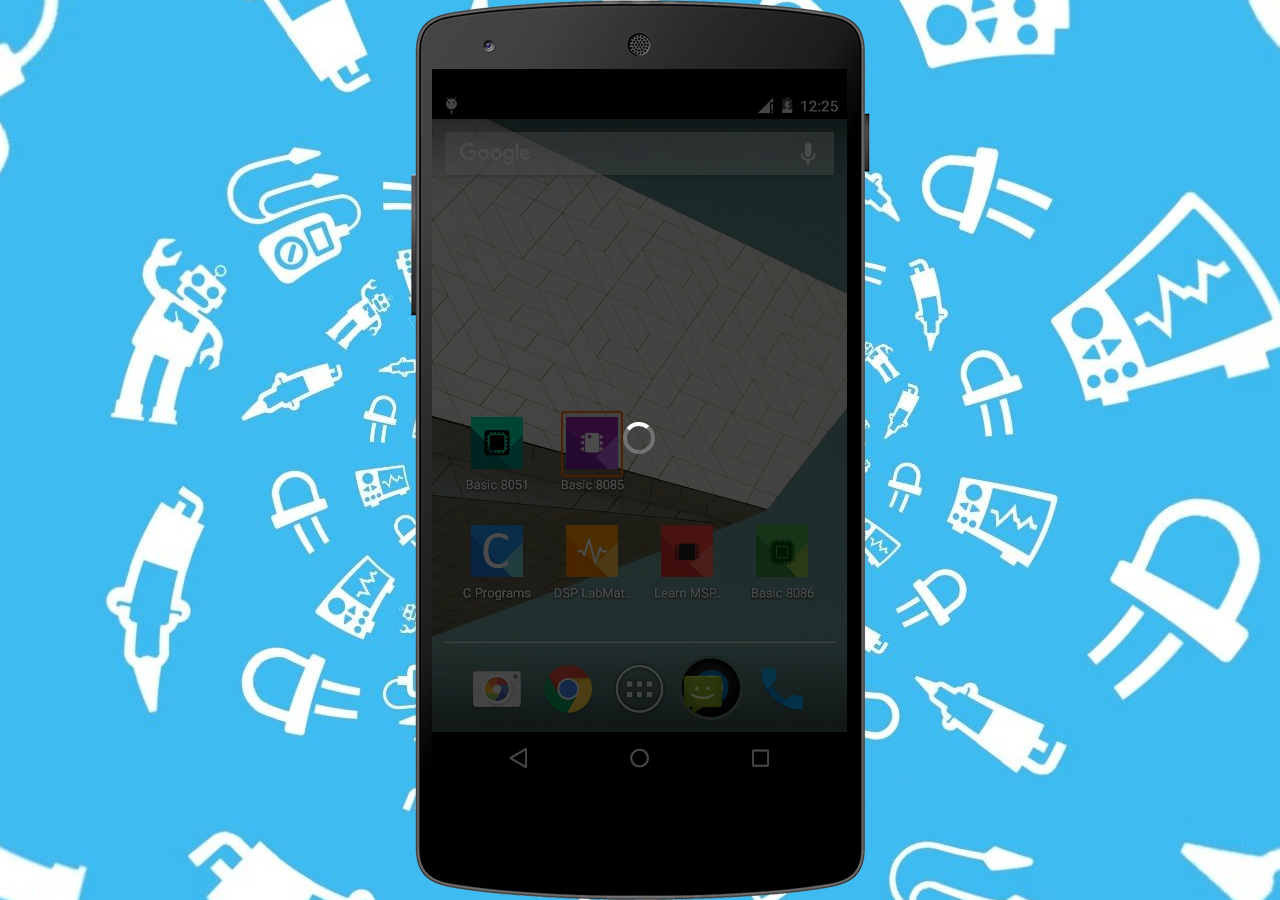
<file: app_demo/8085/Demo.html>
<!DOCTYPE html><html><head><meta name='viewport' content='user-scalable=no, width=device-width'><meta name='apple-mobile-web-app-capable' content='yes'/><meta name='apple-mobile-web-app-status-bar-style' content='black-translucent'/><meta http-equiv='X-UA-Compatible' content='IE=Edge,chrome=1'><meta charset='utf-8' /><title>Basic 8085</title><link rel="icon" type="image/png" href="./../../favicon.png"/><style type='text/css'>@CHARSET "UTF-8";.d-button,.d-button-disabled{font-size:12px;font-weight:bold;display:inline-block;vertical-align:middle;padding:2px;border:1px solid #bbb}.d-button:hover{border:1px solid #c15d38}.d-button-disabled{opacity:.3}.d-button-il,.d-button-ir{width:16px;height:16px;display:inline-block;margin:2px;background-image:url('img/adsprite.7.png')}.d-button-t{display:inline-block;margin:2px;vertical-align:top}.d-toggle{border:1px solid #aaa;padding:5px;cursor:pointer;text-align:center}.d-toggle-sel{border:1px solid #f8a;background-color:#f84}.d-list{border-style:none}.d-list-item{border-bottom:1px solid #eee;padding:2px 10px;cursor:default}.d-list-h .d-list-item{display:inline-block;border-bottom:0 none;border-right:1px solid #eee}.d-list-item:hover{background-color:#ffb88f}.d-list-item-sel,.d-list-item-sel:hover{background-color:#f84}.d-dropdown{display:inline-block;height:30px;line-height:16px}.d-dropdown-but .d-button-ir{background-position:-128px 0}.d-dropdown-pop{padding:10px;font-size:10px;font-weight:bold;z-index:2001;float:left;position:relative;background-color:#fff;box-shadow:0 5px 10px #000}.d-colorpicker{font-size:12px;display:inline-block;width:192px}.d-colorpicker-div{margin:5px 0}.d-colorpicker hr{color:#fff}.d-colorpicker-c{display:inline-block;border:1px solid #aaa;margin:1px;width:12px;height:12px;cursor:pointer}.d-colorpicker-c-sel{border:2px solid #f60;margin:0}.d-colorpicker input{font-family:monospace;font-size:12px}.d-colorpicker-recent{float:right}.d-dropdown-list .d-button-t{width:100px;font-size:12px}.d-dropdown-list .d-dropdown-pop{max-height:300px;width:130px;overflow-y:auto}.d-dropdown-colorpicker{width:50px}.d-dialog-bg{background-color:#000;position:absolute;top:0;left:0;display:none;z-index:3001;opacity:.6;filter:alpha(opacity = 60)}.d-dialog{background-color:#fff;border:1px solid #666;position:absolute;width:400px;height:300px;display:none;z-index:3002;box-shadow:5px 5px 10px #222}.d-dialog-title{background-color:#ccc;padding:5px 10px;font-size:14px;color:#222;font-weight:bold}.d-dialog-body{border:1px solid #aaa;padding:5px 10px}.d-dialog-buttonbar{padding:5px 10px;text-align:right;position:absolute;bottom:0;right:0}.d-dialog-buttonbar .a-button{margin:5px}.d-dialog-close{width:20px;height:20px;line-height:20px;position:absolute;top:-10px;right:-10px;cursor:pointer;z-index:1000;font-size:14px;font-weight:bold;text-align:center;background-color:#000;border:2px solid #fff;color:#fff;box-shadow:1px 1px 3px #000;border-radius:20px}html{height:100%;font-family:Helvetica,Arial,sans-serif;font-size:16px;color:#666}body{background-image:url(../../img/bg.jpg);background-repeat: no-repeat;background-position:50% 50%;height:100%;margin:0;overflow-x:hidden;overflow-y:auto}section{clear:both}h1{font-size:3.2rem;font-weight:lighter;letter-spacing:2px;margin:40px 0 30px}h1 strong{font-weight:bold}h2{font-size:2.5rem;font-weight:normal;letter-spacing:2px;margin:40px 0 20px}h3{font-size:1.8rem;font-weight:normal;letter-spacing:1px;margin:20px 0 15px}h4{font-size:1.5rem;font-weight:normal;letter-spacing:1px;margin:15px 0 10px}h5{font-size:1.2rem;font-weight:normal;letter-spacing:1px;margin:10px 0 5px}a{color:#428bca;text-decoration:none}a img{border:0}.a-top{padding:50px 0 10px;position:relative;color:#eee;background-image:url(img/bg-gray-8g.png);background-repeat:no-repeat;background-size:cover;background-position:center}.a-top a{color:#fff;text-decoration:underline}.a-top h1{color:#fff;text-shadow:0 0 1px rgba(0,0,0,0.6)}.a-top h2{color:#fff;text-shadow:0 0 1px rgba(0,0,0,0.6);margin:10px 0}.a-top h3{color:#2a255d}.a-top h4{color:#2a255d;margin:10px 0}.a-top h5{color:#fff}.a-container{max-width:1200px;margin:0 auto;padding:10px 10px;position:relative}.a-ib{display:inline-block;vertical-align:top}.indigo{color:#29245c}.dark-blue{color:#4856ba}.light-blue{color:#6ca1d5}.green{color:#5caca7}.lime{color:#84b100}.orange{color:#ef871e}.red{color:#f93e36}.purple{color:#8b7cc9}.light-grey{color:#999}.dark-red{color:#c00}.bg-red{background-color:#f9423a}.bg-cyan{background-color:#5cb8b2}.bg-violet{background-color:#8b84d7}.bg-orange{background-color:#ff8a00}.bg-lime{background-color:#84bd00}.bg-purple{background-color:#8b7cc9}.a-messages{position:absolute;top:50px;width:600px;left:50%;margin-left:-300px;z-index:2}.a-info,.a-warn,.a-error{font-weight:bold;text-align:center;line-height:30px;border-radius:5px}.a-info{background-color:#dfd;color:#080;border:2px solid #080}.a-warn{background-color:#ffc;color:#f60;border:2px solid #f60}.a-error{background-color:#fdd;color:#800;border:2px solid #800}.a-questionmark i.fa{font-size:20px}i.fa{width:24px;height:24px;line-height:24px;text-align:center;vertical-align:middle}i.fa.fa-mobile{font-size:150%}input,button{padding:8px 16px;margin:1px;font-size:16px;color:#666;border-radius:30px;border:2px solid #888;vertical-align:middle}input:focus{outline:0 solid transparent}button,input[type="submit"]{color:#fff;text-transform:uppercase;font-weight:bold;background-color:#2a255d;border-color:#2a255d;cursor:pointer}textarea{padding:10px;font-family:sans-serif;font-size:14px;color:#666;border:2px solid #888}select{font-size:16px;padding:4px;color:#666;border:2px solid #888}.a-form-star{color:#f00}.a-form-desc{color:#888;font-size:11px}.a-clear{clear:both}.a-b{display:inline-block;vertical-align:middle;text-align:center;height:40px;line-height:40px;width:40px;border:1px solid #666;border-radius:100px;cursor:pointer}.a-button{display:inline-block;padding:10px 20px;font-size:16px;font-weight:bold;line-height:20px;text-align:center;text-transform:uppercase;color:#fff;background-color:#2a255d;border:2px solid #2a255d;border-radius:30px;cursor:pointer;position:relative}a.a-button{text-decoration:none}.a-button.disabled{color:#ddd;background-color:#888;border-color:#666;cursor:default}button:disabled,input[type="submit"]:disabled,.a-button.disabled1{color:#fff;background-color:#ddd;border-color:#ddd;cursor:default}.a-button.disabled2{color:#666;background-color:transparent;border-color:#666;cursor:default}.a-button.neg{color:#2a255d;background-color:#fff;border:2px solid #2a255d}.a-button.light{background-color:rgba(255,255,255,0.2);border-color:#fff}.a-button.light1{background-color:transparent;border-color:#fff;color:#fff}.a-button.light2{background-color:rgba(200,200,200,0.2);color:#2a255d}.a-button.red{background-color:#a00;border-color:#600}.a-button.blue{background-color:#09d;border-color:#09d}.a-button.blue-neg{background-color:#fff;color:#09d;border-color:#09d}.a-button.s{font-size:14px;line-height:18px;padding:8px 14px}.a-button.xs{font-size:14px;line-height:16px;padding:6px 12px;border-width:1px;text-transform:none}.a-link{font-size:16px;border:1px solid #ccc;border-radius:30px;padding:4px 12px;cursor:pointer;position:relative}a.a-create-free{display:inline-block;color:#fff;text-decoration:none;background-color:#2a255d;border-radius:60px;padding:1rem 1.8rem 1rem 5.4rem;position:relative}a.a-create-free .icon{background-image:url(img/create_icon.png);background-repeat:no-repeat;background-size:contain;height:120px;width:60px;position:absolute;top:-10px;left:30px}ul.a-carousel{position:relative;overflow:hidden;margin:0;padding:0;list-style:none}ul.a-carousel li{width:100%;height:100%;position:absolute;top:0;left:0;margin:0;padding:0;-webkit-transition:.6s ease all;transition:.6s ease all}ul.a-carousel li.left{-webkit-transform:translateX(-100%);transform:translateX(-100%)}ul.a-carousel li.center{-webkit-transform:translateX(0);transform:translateX(0)}ul.a-carousel li.right{-webkit-transform:translateX(100%);transform:translateX(100%)}ul.a-carousel-buttons{text-align:center;margin:0;padding:0;list-style:none}ul.a-carousel-buttons li{display:inline-block;vertical-align:middle;font-size:16px;text-align:center;cursor:pointer}.a-menu-bar{font-size:18px;text-align:center}.a-menu-bar a{text-align:center;color:#666;display:inline-block;height:40px;line-height:40px;padding:0 16px;background-color:#fafafa;border:2px solid #ccc;border-radius:20px}.a-menu-bar a.sel{color:#fff;background-color:#ef871e;border-color:#ef871e}.a-menu2-bar{font-size:18px;text-align:center;display:inline-block;border:2px solid #aaa;border-radius:30px;margin:5px}.a-menu2-bar a{text-align:center;color:#888;display:inline-block;height:40px;line-height:40px;padding:0 16px;background-color:#fafafa;border-right:1px solid #aaa}.a-menu2-bar a:first-child{border-radius:30px 0 0 30px}.a-menu2-bar a:last-child{border-radius:0 30px 30px 0;border-right:0 none}.a-menu2-bar a.sel{color:#fff;background-color:#ef871e}.a-button-drop{display:none;position:absolute;width:180px;left:0;top:100%;background-color:#fff;padding:5px 0 0;text-align:left;font-size:13px;border:1px solid #aaa;box-shadow:4px 4px 4px #333;z-index:20}.a-button .a-button-drop{background-color:#2a255d;border-color:#444;font-size:14px}.a-link:hover>.a-button-drop,.a-button:hover>.a-button-drop{display:block}.a-button-drop small{vertical-align:middle}.a-button-drop a{display:block;padding:2px 10px;text-decoration:none;border-bottom:1px solid #eee}.a-button-drop a:hover{background-color:rgba(220,220,220,0.3)}.a-box{padding:12px;line-height:22px;border-radius:8px;background-color:#fff;border:1px solid #ccc}.a-box h3{color:#ddd;margin:5px 0;font-weight:bold;font-size:16px;text-transform:uppercase;border-bottom:1px solid #666}.a-tt{display:none;position:absolute;padding:1px 5px;max-width:260px;z-index:9999;border:1px solid #ccc;background-color:rgba(255,255,200,1);box-shadow:2px 2px 4px rgba(0,0,0,0.4);font-size:14px;line-height:18px;color:#444;font-style:normal}.a-tt2{display:none;position:absolute;padding:5px 10px;max-width:260px;z-index:9999;background-color:#222;box-shadow:0 2px 6px rgba(0,0,0,0.4);font-size:14px;line-height:18px;color:#fff;font-style:normal}.a-socialbar{margin-bottom:10px;height:20px}.a-socialbar .fb-like{padding-left:5px;vertical-align:top}.a-demobar .a-socialbar{display:inline-block;border-left:1px solid #aaa;padding-left:10px;margin-bottom:0}.a-accordion-title{border:1px solid #ccc;margin:5px 0 0 0;font-size:20px;cursor:pointer;padding:2px 15px;background-color:#fafafa;color:#555}.a-accordion-title:hover{color:#000;background:linear-gradient(#ffa,#fa0)}.a-accordion-title-selected{color:#000;background:linear-gradient(#ffa,#fa0)}.a-accordion-content{max-height:0;overflow:hidden;transition:max-height .3s;font-size:16px;padding:0 10px;border:1px solid #ccc;border-top:0 none;margin-bottom:10px}.a-accordion-content-selected{background-color:#ffe;max-height:600px}.a-loader,.a-loader.white{display:inline-block;vertical-align:middle;background-position:center center;background-repeat:no-repeat;background-size:contain;width:32px;height:32px}.a-loader{background-image:url('data:image/svg+xml;utf8,<svg xmlns="http://www.w3.org/2000/svg" version="1.1" viewBox="0 0 32 32" fill="%23f60"><path opacity=".25" d="M16 0 A16 16 0 0 0 16 32 A16 16 0 0 0 16 0 M16 4 A12 12 0 0 1 16 28 A12 12 0 0 1 16 4"/><path d="M16 0 A16 16 0 0 1 32 16 L28 16 A12 12 0 0 0 16 4z"><animateTransform attributeName="transform" type="rotate" from="0 16 16" to="360 16 16" dur="0.8s" repeatCount="indefinite" /></path></svg>')}.a-loader.white{background-image:url('data:image/svg+xml;utf8,<svg xmlns="http://www.w3.org/2000/svg" version="1.1" viewBox="0 0 32 32" fill="%23fff"><path opacity=".25" d="M16 0 A16 16 0 0 0 16 32 A16 16 0 0 0 16 0 M16 4 A12 12 0 0 1 16 28 A12 12 0 0 1 16 4"/><path d="M16 0 A16 16 0 0 1 32 16 L28 16 A12 12 0 0 0 16 4z"><animateTransform attributeName="transform" type="rotate" from="0 16 16" to="360 16 16" dur="0.8s" repeatCount="indefinite" /></path></svg>')}.loader{background-position:center center;background-repeat:no-repeat;background-size:contain;background-image:url('data:image/svg+xml;utf8,<svg xmlns="http://www.w3.org/2000/svg" version="1.1" viewBox="0 0 32 32" fill="%23f60"><path opacity=".25" d="M16 0 A16 16 0 0 0 16 32 A16 16 0 0 0 16 0 M16 4 A12 12 0 0 1 16 28 A12 12 0 0 1 16 4"/><path d="M16 0 A16 16 0 0 1 32 16 L28 16 A12 12 0 0 0 16 4z"><animateTransform attributeName="transform" type="rotate" from="0 16 16" to="360 16 16" dur="0.8s" repeatCount="indefinite" /></path></svg>')}.a-close,.a-close-light{position:absolute;right:0;top:0;width:20px;height:20px;background-position:center center;background-repeat:no-repeat;background-size:contain;opacity:.8}.a-close{background-image:url('data:image/svg+xml;utf8,<svg xmlns="http://www.w3.org/2000/svg" version="1.1" viewBox="0 0 20 20" stroke="%23fff"><path stroke-width="4" stroke-linecap="round" d="M 4 4 L 16 16 M 16 4 L 4 16"/></svg>')}.a-close-light{background-image:url('data:image/svg+xml;utf8,<svg xmlns="http://www.w3.org/2000/svg" version="1.1" viewBox="0 0 20 20" stroke="%23fff"><path stroke-width="3" stroke-linecap="round" d="M 4 4 L 16 16 M 16 4 L 4 16"/></svg>')}.a-close:hover,.a-close-light:hover{opacity:1}.a-screen-resize{position:fixed;bottom:0;right:0;z-index:20;background-color:#eee;color:#000;font-size:10px}.a-dropdown{display:inline-block;position:relative;cursor:pointer;margin:5px;padding:5px 10px;font-size:14px;text-align:left;background-color:#fff;border:1px solid #aaa;border-radius:5px}.a-dropdown.select{padding-right:34px}.a-dropdown.select>b{font-weight:normal}.a-dropdown.select>.fa{position:absolute;right:1px;top:0;height:100%;box-sizing:border-box;padding:3px;border-left:1px solid rgba(0,0,0,0.1);font-size:20px;cursor:pointer}.a-dropdown.icon{padding:4px}.a-dropdown.icon>.fa{font-size:18px;height:19px;line-height:19px}.a-dropdown ul{margin:0;padding:0;position:absolute;left:0;top:102%;z-index:20;background-color:#fff;box-shadow:0 0 10px rgba(0,0,0,0.4);display:none}.a-dropdown ul.visible{display:block}.a-dropdown li{list-style:none;border-bottom:1px solid #ccc;padding:5px 10px;white-space:nowrap}.a-dropdown li:last-child{border:0}.a-dropdown li:hover,.a-dropdown li.sel{background-color:#ddd}@media(max-width:1024px){html{font-size:14px}}@media(max-width:768px){.hide-768{display:none}h1{font-size:2.2rem}h2{font-size:1.8rem}h3{font-size:1.4rem}h4{font-size:1.2rem}h5{font-size:1.1rem}.a-container{padding:10px 4px}}@media(max-width:640px){.hide-640{display:none}a.a-create-free{padding:8px 16px}a.a-create-free .icon{display:none}.a-menu2-bar{font-size:16px}.a-menu2-bar a{padding:0 10px}}.a-header{position:absolute;top:0;left:0;z-index:2;width:100%;background-color:rgba(250,250,250,0.7);border-bottom:2px solid #fff;box-shadow:0 1px 2px rgba(0,0,0,0.2)}.a-header .a-container{padding:0 5px;margin:2px auto}.a-logo{display:inline-block;width:262px;height:40px;margin:2px 0;vertical-align:top;color:#29245c;background-image:url("img/ads_logo.2.png");background-repeat:no-repeat;background-size:contain}.a-header-navigation{float:right;margin-top:5px;color:#29245c;font-size:.9rem;font-weight:700;text-transform:uppercase}.a-header-navigation.private{display:none}.a-header-navigation .a-b{color:inherit;padding:0 10px;width:auto;height:32px;line-height:32px;border:1px solid rgba(0,0,0,0)}.a-header-navigation .a-b.lock{border-color:#fff}.a-header-navigation .a-b .fa{width:12px}.a-header-navigation .a-b:hover{background-color:rgba(255,255,255,0.4);border-color:#fff}.a-header-navigation span{color:#888;padding:5px 10px;text-transform:none;border-right:1px solid #fff}.a-header-nav-mobile{display:none;float:right;margin-top:5px;color:#29245c;font-size:1.6em;cursor:pointer}.a-footer{color:#888;text-align:center;padding-top:1px;padding-bottom:20px;background-color:#333;clear:both;min-height:300px}.a-footer h3{margin:5px}.a-footer-social{max-width:500px;margin:0 auto;border-bottom:1px solid #aaa}.a-footer-social .a-b{width:50px;height:50px;line-height:50px;margin:10px;color:#333;font-size:20px;background-color:#666}.a-footer-links a{margin-right:10px;padding-right:10px;color:#ef871e;border-right:1px solid #aaa}.a-footer-links a:last-child{border-right:0 none}.a-footer-terms{padding:10px;margin:0 auto;max-width:700px;border-top:1px solid #aaa}.a-footer-terms a{color:#888;margin-right:10px;padding-right:10px;border-right:1px solid #aaa}.a-footer-terms a:last-child{border-right:0 none}@media(max-width:1024px){.a-logo{height:36px;line-height:36px;padding-left:42px}.a-header-navigation .a-b{height:28px;line-height:28px;padding:0 4px}}@media(max-width:768px){.a-header{background-color:rgba(255,255,255,0.9)}.a-header-nav-mobile{display:block}.a-header-navigation{float:none;font-size:1.1rem;height:0;margin:0;overflow:hidden;-webkit-transition:.6s ease all;transition:.6s ease all}.a-header-navigation .a-b,.a-header-navigation span{display:block;text-align:left;border-style:none;border-top:1px solid #eee;border-radius:0;padding:10px;padding-left:10%}.a-header-navigation.public.mobile{height:290px}.a-header-navigation.private.mobile{height:230px}}.a-top-demo{color:#fff}.a-top-demo h2 .a-demovis{position:relative;top:-20px}.a-top-demo .a-create-free{float:right;margin:10px 0 40px 0}.a-demo-img{display:none}.a-demo-p1{display:inline-block;width:35%;vertical-align:top}.a-demo-p2{display:inline-block;width:64%;margin-left:1%;vertical-align:top;position:relative}.a-top-demo h5{min-height:180px}.a-demo-views{border-bottom:1px solid #aaa;margin-top:40px;width:140px;text-align:left}.a-demo-views strong{font-size:200%}.a-demo-user{margin:5px 0;text-align:left}.a-demo-runner{position:relative;width:100%;z-index:2}.a-demo-fullscr{border-color:#666;color:#666;background-color:#fff;font-size:20px;position:absolute;right:0;top:-20px;z-index:2;margin:0 auto}.a-demo-touch{position:absolute;right:0;top:50%;z-index:2;margin:0 auto}.a-demo-touch.a-cursor-1{background-image:url([data-uri]);background-position:left top;background-repeat:no-repeat;background-size:contain;width:70px;height:90px}.a-demo-buttons{font-size:14px}.a-demo-buttons b{font-weight:normal}.a-demo-buttons.embed{border-bottom:1px solid #ccc;padding:5px 0;line-height:19px}.a-demo-buttons.embed a{padding:5px 6px;border-bottom:2px solid transparent}.a-demo-buttons.embed a:hover,.a-demo-buttons.embed a:focus{border-color:#f90}.a-demo-buttons.social{text-align:center;margin-top:20px}.a-demo-buttons.social .fa{color:#fff;width:30px;height:30px;line-height:30px;text-align:center;border-radius:20px}.a-demo-buttons.social .fa-linkedin{background-color:#0080b2}.a-demo-buttons.social .fa-twitter{background-color:#00aced}.a-demo-buttons.social .fa-facebook{background-color:#3b5999}.a-demo-buttons.social .fa-google-plus{background-color:#d44332}.a-demo-share-public{color:#d00;font-size:14px;font-weight:bold;line-height:30px;margin-top:10px}.a-demobar-panel{position:relative;font-size:14px;margin-top:10px;padding:10px 0;border-bottom:1px solid #ccc;display:none}.a-demobar-panel textarea,.a-demobar-panel input{font-size:11px;width:90%}.a-demobar-button .icon2{font-size:24px;vertical-align:middle;display:inline-block}.a-demobar-panel-x{position:absolute;right:0;top:5px;color:#aaa;font-size:40px;cursor:pointer}.a-demo-edit{float:right;color:#428bca}.a-demo-edit .a-dropdown{vertical-align:bottom}.a-demo-edit .a-dropdown.icon ul{left:initial;right:0}.a-demo-related{padding:50px 0}.a-demo-related h3{text-align:center;margin:50px}.a-demo-in-table{width:100%;margin:20px 0 0 0;position:relative}.a-demo-l1{text-align:center;width:600px}.a-demo-l2{width:600px;padding-bottom:30px}.a-demo-r1,.a-demo-r2{vertical-align:top;text-align:left;padding-left:20px;width:380px}.a-demo-title{position:relative;text-align:center;color:#000;margin:0 0 20px 0;font-size:26px}.a-demo-desc{font-size:14px;margin-bottom:15px}.a-demo-desc h4{font-size:14px;font-weight:normal;margin-top:0}.a-demo-appstore-apple,.a-demo-appstore-google{background-image:url('img/a_sprite.6.png');text-indent:-9999px;display:block}.a-demo-appstore-apple{background-position:-180px -50px;width:135px;height:40px}.a-demo-appstore-google{background-position:-180px 0;width:130px;height:45px}.a-demo-embedder{width:100%;height:100%;overflow:hidden}.a-demo-mobile{width:100%;height:100%}.a-demo-fullscreen{position:absolute;top:0;left:0;background-color:#fff;width:100%;height:100%;z-index:1000}.a-demo-fullscreen-close{position:absolute;top:0;right:0;z-index:1001;margin:5px;border:1px solid #aaa;border-radius:30px;width:50px;height:50px;line-height:50px;font-size:20px;font-weight:bold;text-align:center;cursor:pointer}.a-demovis{text-shadow:none;letter-spacing:normal;font-size:12px;font-style:normal;border-radius:20px;padding:2px 6px;color:#fff;cursor:default}.a-demovis.public{background-color:#84b100}.a-demovis.public::after{content:"public"}.a-demovis.protected{background-color:#8b7cc9}.a-demovis.protected::after{content:"hidden"}.a-demovis.private{background-color:#e00}.a-demovis.private::after{content:"private"}.a-picapp-ads{text-align:center}.a-picapp-ads h4{margin:10px 0 10px;font-size:22px}a.a-picapp-cont{display:none;position:relative;text-align:left;margin:20px auto;width:385px}.a-picapp-cont img.scr{position:absolute;top:0;left:0;width:200px;height:356px;transform-origin:0 0;transform:matrix3d(0.543440250149697,-0.3989122142530073,0,-0.00036369642794244943,0.30538962284542726,0.9048663235792523,0,0.000009176528766242358,0,0,1,0,112,128,0,1)}a.a-picapp-cont2{display:none;position:relative;text-align:left;margin:20px auto;width:500px}.a-picapp-cont2 img.scr{position:absolute;top:0;left:0;height:200px;width:356px;transform-origin:0 0;transform:matrix3d(0.848315,0,0,0,-0.324755,0.366005,0,-0.00129902,0,0,1,0,99,6,0,1)}.a-demo-p1 .a-picapp-cont2{left:-20px}.a-runmobile{font-size:18px;display:none;margin-bottom:30px;text-align:center;width:100%;position:relative}.a-runmobile b{display:inline-block;vertical-align:top;width:40px;height:40px;background-image:url(img/white-arrow-down.svg);background-size:contain;position:relative;top:10px;left:-8px}.a-runmobile .a-demo-prev{width:90%;height:auto}.a-runmobile .a-demo-prev:hover{box-shadow:none}.a-runmobile .a-demo-prev-img{height:400px;width:90%}a.a-addhome{border:1px solid #fff;border-radius:30px;padding:5px 10px;text-decoration:none;font-size:16px}.a-addhome-panel{position:absolute;top:20%;width:80%;left:10%;padding:5%;box-sizing:border-box;text-align:left;font-size:16px;background-color:rgba(250,250,250,0.9);color:#444;box-shadow:0 0 20px rgba(0,0,0,0.5);z-index:2000}.a-addhome-panel .a-button{float:right;margin-top:20px}.a-addhome-panel ul{list-style-type:none}.a-addhome-panel a{color:#428bca}@media(max-width:768px){.a-demo-p1{width:100%}.a-demo-p2{display:none}.a-runmobile{display:block}}.a-top-main{width:100%;height:100%;box-sizing:border-box;position:relative;color:#fff}.a-top-main h1{margin:80px 0}.a-top-main h5{text-shadow:0 0 1px rgba(0,0,0,0.8)}.a-top-main ul.a-carousel{width:100%;height:100%;position:absolute;top:0}.a-top-main ul.a-carousel li{background-position:center;background-repeat:no-repeat;background-size:cover;padding-top:70px}.a-top-main li.item1{background-image:url("img/key-visual-a3-bg.jpg")}.a-top-main li.item2{background-image:url("img/key-visual-a2-bg.jpg")}.a-top-main li.item3{background-image:url("img/key-visual-a4-bg.jpg")}.a-top-main ul.a-carousel-buttons{position:absolute;bottom:5%;left:18%}.a-top-main ul.a-carousel-buttons li{width:120px;height:120px;line-height:120px;margin:4px;font-weight:bold;text-transform:uppercase;background-image:url(img/hexagon-round.svg);background-repeat:no-repeat;background-size:contain}.a-top-main ul.a-carousel-buttons li.center{background-image:url(img/hexagon-round-white.svg);color:#29245c}.a-see-how{width:120px;height:40px;font-size:16px;font-weight:bold;text-transform:uppercase;color:inherit;border:2px solid rgba(255,255,255,0.8);background-color:rgba(100,100,100,0.2);position:absolute;bottom:1%;left:50%;margin-left:-60px}.a-top-main iframe{width:350px;height:600px;position:absolute;top:20%;left:68%;z-index:2}.a-main-arrow{background-image:url(img/arrow.orange.1.svg);background-size:contain;width:160px;height:160px;z-index:2;position:absolute;top:46%;left:58%}.a-how-it-works{padding:30px 0}.a-how-it-works h2{text-align:center}.a-how-it-works h3{text-align:center}.a-how-it-works ul.a-carousel-buttons{margin:40px 0}.a-how-it-works ul.a-carousel-buttons li{width:160px;height:40px;margin:5px 11px;line-height:40px;font-size:18px;border:2px solid #ccc;border-radius:25px;position:relative}.a-how-it-works ul.a-carousel-buttons li.center{color:#fff;background-color:#ef871e;border-color:#ef871e}.a-how-it-works i{display:block;position:absolute;top:10px;right:-25px;font-size:12px;color:#df8f2f}.a-how-it-works ul.a-carousel{height:500px;background-position:center;background-repeat:no-repeat;background-size:cover;background-image:url("img/tutorial-a-bg.png")}.a-how-it-works li .a-container{background-position:right bottom;background-repeat:no-repeat;background-size:contain;height:100%;padding:0 10px;margin:0 auto}.a-how-it-works li.item1 .a-container{background-image:url("img/tutorial-a1-bg.png")}.a-how-it-works li.item2 .a-container{background-image:url("img/tutorial-a2-bg.png")}.a-how-it-works li.item3 .a-container{background-image:url("img/tutorial-a3-bg.png")}.a-how-it-works li.item4 .a-container{background-image:url("img/tutorial-a4-bg.png")}.a-how-it-works h3{width:35%;margin:0}.a-how-it-works p{width:35%;text-align:center;font-size:1.1rem}.a-main-gallery{color:#fff;text-align:center}.a-main-gallery .pic{display:inline-block;background-position:top center;background-repeat:no-repeat;background-size:auto 300px;height:50px;line-height:50px;width:180px;padding-top:300px;font-weight:bold;vertical-align:middle;margin:20px;cursor:url([data-uri]) 14 7,auto}.a-main-gallery .pic5,.a-main-gallery .pic6{width:390px;background-size:auto 260px;padding-top:260px}.a-main-gallery .pic1{background-image:url(img/sample-demo-omvana.png)}.a-main-gallery .pic2{background-image:url(img/sample-demo-mtv.png)}.a-main-gallery .pic3{background-image:url(img/sample-demo-s5.png)}.a-main-gallery .pic4{background-image:url(img/sample-demo-htc1.png)}.a-main-gallery .pic5{background-image:url(img/sample-demo-a7.png)}.a-main-gallery .pic6{background-image:url(img/sample-demo-ads.png)}.a-main-gallery .a-b{color:#888;width:auto;padding:0 15px;background-color:#fff;border-color:#888;position:relative;bottom:-30px}@media(max-width:1024px){.a-main-arrow{width:120px;height:120px}.a-top-main iframe{width:260px;height:520px}.a-how-it-works ul.a-carousel{height:400px}}@media(max-width:768px){.a-how-it-works ul.a-carousel{height:300px}.a-how-it-works ul.a-carousel-buttons li{width:130px;margin:5px 10px;font-size:15px}}@media(max-width:640px){.a-how-it-works ul.a-carousel{height:150px;background-image:none}.a-top-main ul.a-carousel-buttons li{width:10px;height:10px;font-size:0}.a-how-it-works li.item1 .a-container,.a-how-it-works li.item2 .a-container,.a-how-it-works li.item3 .a-container,.a-how-it-works li.item4 .a-container{background-image:none}.a-how-it-works h3,.a-how-it-works p{width:100%}}.a-top-features .a-create-free{float:right;top:-140px;left:-180px}.a-features-iphone{background-image:url(img/features-iphone.png);background-repeat:no-repeat;background-size:contain;background-position:center;height:380px;width:200px;position:absolute;top:0;left:75%}.a-features-mac{background-image:url(img/features-mac.png);background-repeat:no-repeat;background-size:contain;background-position:center;height:400px;width:480px;position:absolute;top:0;left:70%}.a-features{text-align:center}.a-features .a-container>.a-ib{margin:30px 10px}.a-features .a-b{font-size:20px;border-color:#aaa}.a-features-1,.a-features-2,.a-features-3,.a-features-4,.a-features-5,.a-features-6{background-repeat:no-repeat;background-size:contain;background-position:center}.a-features-1{background-image:url("img/features-a1.png");width:100px;height:320px}.a-features-2{background-image:url("img/features-a2.png");width:200px;height:400px}.a-features-3{background-image:url("img/features-a3.png");width:300px;height:340px}.a-features-4{background-image:url("img/features-a4.png");width:460px;height:160px;margin-bottom:20px}.a-features-5{background-image:url("img/features-a5.png");width:240px;height:240px}.a-features-6{background-image:url("img/features-a6.png");width:160px;height:360px}.a-features-t{width:260px}.a-features .see-all{display:inline-block;width:180px;height:50px;line-height:50px;margin:30px;color:#fff;background-color:#ef871e;border-radius:30px}.a-features .other{width:250px}@media(max-width:1024px){.a-features .a-container>.a-ib{margin-left:5px;margin-right:5px}.a-features-1{width:90px}.a-features-2{width:180px}.a-features-3{width:280px}.a-features-4{width:420px}.a-features-5{width:220px}.a-features-6{width:140px}.a-features-t{width:220px}}@media(max-width:640px){.a-top-features .a-create-free{left:0;top:0}}.a-top-explore .a-create-free{float:right;top:-60px}.a-tags{text-align:center;line-height:40px;background-color:#bbb}a.a-tag{margin:5px;text-decoration:none;color:#fff;border:1px solid rgba(255,255,255,0.5);border-radius:30px;padding:5px 10px}a.a-tag:hover{background-color:rgba(255,255,255,0.4)}.a-explore h3{margin-top:40px;border-bottom:1px solid #ccc;padding:10px}.a-explore a.more{float:right;position:relative;top:70px}.a-company{min-height:400px}.a-demo-prev-list{text-align:center}.a-demo-prev{display:inline-block;width:300px;height:356px;font-size:16px;margin:10px 0;vertical-align:top;overflow:hidden}.a-demo-prev:hover{box-shadow:0 0 6px #aaa}.a-demo-prev-img{display:inline-block;width:280px;height:280px;position:relative;margin:10px 0}.a-demo-prev-img img{position:absolute;top:0;left:0}.a-demo-prev small{font-size:13px;color:#aaa}@media(max-width:640px){.a-top-explore .a-create-free{top:-20px}}.a-about p{font-size:18px;line-height:26px}.a-about-box{margin:40px 10px}.a-about-box h3{margin:0 0 10px 60px}.a-about-box p{margin-left:60px}.a-about-box .picture{float:left;margin-right:20px}.a-about-raluca,.a-about-diana,.a-about-daniel{width:150px;height:150px;border-radius:100px;background-size:cover}.a-about-raluca{background-image:url('img/Raluca.png')}.a-about-diana{background-image:url('img/Diana.png')}.a-about-daniel{background-image:url('img/Daniel.png')}.a-contact{position:fixed;bottom:0;right:0;background-color:#444;color:#fff;border-radius:20px 0 0 0;border-top:2px solid #444;border-left:2px solid #444;z-index:20;box-shadow:0 0 1px 1px #fff}.a-contact.show{background-color:#fff;color:#444}.a-contact.show p{display:block}.a-contact h6{font-size:18px;font-weight:normal;margin:0;padding:10px 15px;border-radius:20px 0 0 0;cursor:pointer}.a-contact h6:hover{background-color:#fff;color:#444}.a-contact small{color:#888}.a-contact p{width:250px;padding:10px;margin:0;border-top:1px solid #ccc;display:none;transition:all .3s}.a-contact .status{font-size:80%;margin-top:10px}.a-contact .status.ok{color:#0a0}.a-contact .status.err{color:#e00}.a-contact textarea{width:220px}@media(max-width:500px){.a-contact{display:none}}.a-top-plans .a-button{float:right;top:40px}.a-pricing{padding-top:20px;background-color:#eee;text-align:center}.a-plans .a-ib{width:23%;margin:1%;background-color:#fff;box-sizing:border-box;padding-bottom:10px;vertical-align:bottom;line-height:30px}.a-plans-h{padding:10px 17% 20px;background-color:#2a255d;color:#fff;text-align:center}.a-plans-h a{margin:20px 0}.a-plans-h hr{border:0;border-bottom:1px solid #666}.a-plans-b{padding:10px 17% 0;font-size:14px}.a-plans-b hr{border:0;border-bottom:1px solid #eee}.a-plans h3{font-size:300%}.a-plans h3 i{color:#aaa;font-size:40%;font-weight:normal;font-style:normal}.a-plans h3 i:first-child{vertical-align:top;position:relative;top:-10px}.a-plans-enterprise{margin:20px 0;text-align:center}.a-plans-features{text-align:center}.a-plans-features .a-ib{width:300px;margin:10px}.a-plans-features .a-b{font-size:24px;border-color:#ccc}.a-plans-features hr{border:0;border-bottom:1px solid #eee}.a-faq{background-color:#f4f4f4;text-align:center}.a-faq .a-ib{margin:1%;width:45%;text-align:justify}.a-faq img{width:100%;display:none}.a-faq img.show{display:block}.a-quotes{text-align:center}.a-quotes .a-ib{margin:1%;text-align:justify;padding-left:25px;position:relative}.a-quotes .a-ib:nth-child(2){width:26%}.a-quotes .a-ib:nth-child(3){width:40%}.a-quotes .a-ib:nth-child(4){width:20%}.a-quotes .fa{position:absolute;left:0}.a-quotes p{text-align:right;font-style:italic}.a-quotes hr{border:0;border-top:1px solid #ccc}.a-plans-who{text-align:center}.a-whos-using{background-image:url('/css/img/whos_using.2.jpg');background-size:contain;background-repeat:no-repeat;background-position:center;height:300px;opacity:.8}@media(max-width:640px){.a-top-plans .a-create-free{left:0;top:0}.a-plans .a-ib{width:48%}}.a-top-promoteapp{overflow:hidden}.a-top-promoteapp h1{width:65%}.a-top-promoteapp h4{width:65%;font-size:1.3rem}.a-promoteapp-iphone{position:absolute;top:30px;left:65%}.a-promoteapp2{margin:50px}.a-promoteapp2 table{text-align:center;width:100%;cursor:default}.a-promoteapp2 th{width:33%}.a-promoteapp2 td{padding:10px;vertical-align:top;font-size:20px}.a-promoteapp2 strong{background-color:#eee;border-radius:90px;display:inline-block;font-size:1.5rem;height:110px;line-height:1.8rem;margin:5px;padding-top:70px;width:180px}.a-promoteapp2 span{display:inline-block;height:30px;line-height:30px;width:120px;border:1px solid #ccc;border-radius:30px;background-color:#fff;position:relative;top:-20px;cursor:pointer}.a-promoteapp2 ul{padding:0}.a-promoteapp2 li{list-style-type:none;border-bottom:1px solid #eee;margin:20px 10px;padding:10px}.a-promoteapp2 td div{overflow:hidden;font-size:16px;color:#aaa;max-height:0;transition:all .5s}.a-promoteapp2 .p1 strong{color:#5caca7}.a-promoteapp2 .p2 strong{color:#6ca1d5}.a-promoteapp2 .p3 strong{color:#ef871e}.a-promoteapp2 .p1 .fa-question-circle{color:#5caca7;cursor:pointer}.a-promoteapp2 .p2 .fa-question-circle{color:#6ca1d5;cursor:pointer}.a-promoteapp2 .p3 .fa-question-circle{color:#ef871e;cursor:pointer}.a-promoteapp2 .p1 li:last-child{border-color:#5caca7;border-width:2px}.a-promoteapp2 .p2 li:last-child{border-color:#6ca1d5;border-width:2px}.a-promoteapp2 .p3 li:last-child{border-color:#ef871e;border-width:2px}.a-promoteapp2 .p1 .a-button{background-color:#5caca7;border:0 none;margin-bottom:10px}.a-promoteapp2 .p2 .a-button{background-color:#6ca1d5;border:0 none;margin-bottom:10px}.a-promoteapp2 .p3 .a-button{background-color:#ef871e;border:0 none;margin-bottom:10px}.a-usecases{text-align:center}.a-usecases .a-ib{text-align:left}.a-usecase-scr{height:86px;width:auto}.a-usecases hr{border:0;height:1px;background-color:#ccc;width:90%;margin:30px auto}.a-top-signin{color:#fff;padding-bottom:10px}.a-top-signin .a-ib{line-height:30px}.a-signin-fg{float:right;margin-bottom:30px;text-align:center}.a-signin-fg a{display:inline-block;width:230px;margin:5px;text-align:left;text-decoration:none;color:#fff;background-color:rgba(255,255,255,0.2);border:2px solid #fff;border-radius:40px}.a-signin-fg i{font-size:24px;font-weight:bold;padding:10px 20px;margin-right:10px;border-right:1px solid #fff}.a-signin-fg small{color:#666}.a-signin-nouser{color:#fff;text-align:center;font-size:20px;margin-top:40px}.a-signin-nouser b{display:inline-block;text-transform:uppercase;padding:10px 30px;margin:15px;font-size:16px;color:#2a255d;background-color:rgba(255,255,255,0.2);border:2px solid #fff;border-radius:30px;cursor:pointer}form.a-signin{margin:50px 0}form.a-signin input[type="text"],form.a-signin input[type="email"],form.a-signin input[type="password"]{width:220px}form.a-signin a{color:#fff;text-decoration:underline}.a-signup{text-align:center}.a-godaddy-seal{text-align:center;margin:50px 0}.a-signin-form{text-align:center}.a-signup-form{width:430px;margin:0 auto}.a-signup-form h3{margin:5px 0 0 0}@media(max-width:640px){.a-signin-fg{float:none}.a-signin{text-align:center}}.a-user-demos .a-container{padding-left:10%;padding-right:10%}@media(max-width:768px){.a-user-demos .a-container{padding-left:5px;padding-right:5px}}.a-help .left{width:320px;float:left}.a-help .right{margin-left:320px;min-height:600px;border-left:2px solid #ccc}ul.a-help-tree{list-style-type:none;padding-left:0}ul.a-help-tree li{margin-top:10px;padding:5px;cursor:default;font-weight:bold;font-size:18px}.a-help-tree i.fa{color:#ccc;border:2px solid #ccc;border-radius:20px;font-size:16px;width:30px;height:30px;line-height:30px;margin-right:5px}.a-help-tree .indent{font-size:16px;font-weight:normal;margin-top:0;margin-left:10px;cursor:pointer;border-bottom:2px solid transparent}.a-help-tree .indent:hover{background-color:#f8f8f8}.a-help-tree .sel{border-bottom:2px solid #ccc}ul.a-help-content{list-style-type:none;padding-left:10px}.a-help-content li{display:none}.a-help-content .sel{display:block}.a-help-content div{min-height:200px;margin:40px 0}.a-help-content i{background-position:center;background-repeat:no-repeat;background-size:contain;display:block;float:left;width:200px;height:200px;margin-right:20px;vertical-align:middle}.a-help-content a.title{display:block;padding-top:10px;font-size:20px}.a-help-content p{color:#aaa}.a-help-content a.but{display:inline-block;border:1px solid #aaa;border-radius:30px;width:120px;height:40px;line-height:40px;text-align:center}@media(max-width:640px){.a-help .left{width:160px}.a-help .right{margin-left:160px}.a-help-tree i.fa{display:none}ul.a-help-tree li{padding:5px;font-size:16px}.a-help-tree .indent{font-size:14px;margin-left:0}.a-help-content i{display:none}.a-help-content a.title{font-size:16px}}.a-demostore .left{display:inline-block;vertical-align:top;width:60%}.a-demostore .right{display:inline-block;vertical-align:top;width:38%;margin-left:1%}@media(max-width:768px){.a-demostore .right{display:none}}.a-top-frameapp .a-create-free{position:absolute;top:30%;right:0}body.a-body-company .a-header{background-color:transparent;border:0 none;box-shadow:none}body.a-body-company .a-header-navigation.public .a-b{display:none}body.a-body-company .a-header-navigation.public .a-b.lock{display:inline-block}body.a-body-company .a-footer h3{display:none}body.a-body-company .a-footer .a-footer-social{display:none}body.a-body-company .a-footer .a-footer-links{display:none}body.a-body-company .a-footer .a-footer-terms{border:0}body.a-body-company.AppDemoStore .a-logo{background-image:url(/company/AppDemoStore/ads_logo.2.png);width:262px;height:40px}body.a-body-company.AppDemoStore .a-header-navigation{color:#fff}body.a-body-company.AppDemoStore .a-top{background-color:#f93e36}body.a-body-company.Lexmark .a-logo{background-image:url(/company/Lexmark/logo.3.png);width:200px;height:53px}body.a-body-company.Lexmark .a-top{background-color:transparent;background-image:url(/company/Lexmark/banner.jpg);background-repeat:repeat-x;background-position:left top;color:#444}body.a-body-company.Lexmark .a-top h2{color:#444;text-shadow:none}body.a-body-company.Lexmark .a-top h5{color:#444}body.a-body-company.Lexmark .a-top a{color:#428bca}body.a-body-company.lexmark_dach .a-logo{background-image:url(/company/lexmark_dach/logo.3.png);width:200px;height:53px}body.a-body-company.lexmark_dach .a-top{background-color:transparent;background-image:url(/company/lexmark_dach/banner.jpg);background-repeat:repeat-x;background-position:left top;color:#444}body.a-body-company.lexmark_dach .a-top h2{color:#444;text-shadow:none}body.a-body-company.lexmark_dach .a-top h5{color:#444}body.a-body-company.lexmark_dach .a-top a{color:#428bca}body.a-body-company.lexmark_emea .a-logo{background-image:url(/company/lexmark_emea/logo.3.png);width:200px;height:53px}body.a-body-company.lexmark_emea .a-top{background-color:transparent;background-image:url(/company/lexmark_emea/banner.jpg);background-repeat:repeat-x;background-position:left top;color:#444}body.a-body-company.lexmark_emea .a-top h2{color:#444;text-shadow:none}body.a-body-company.lexmark_emea .a-top h5{color:#444}body.a-body-company.lexmark_emea .a-top a{color:#428bca}body.a-body-company.Veeva .a-logo{background-image:url(/company/Veeva/Veeva_logo.png);width:174px;height:40px}body.a-body-company.Veeva .a-header-navigation{color:#fff}body.a-body-company.EditDigital .a-logo{background-image:url(/company/EditDigital/logo.png);width:213px;height:40px}body.a-body-company.EditDigital .a-top{background-color:transparent;background-image:url(/company/EditDigital/bg.2.jpg);background-position:left center}body.a-body-company.SAP .a-logo{background-image:url(/company/SAP/sap_logo.1.png);width:122px;height:62px;margin-top:5px}body.a-body-company.SAP .a-top{background-color:transparent;background-image:url(/company/SAP/sap_bg.1.jpg);background-repeat:repeat-x;background-position:left top;color:#444}body.a-body-company.SAP .a-top h2{color:#444;text-shadow:none}body.a-body-company.SAP .a-top h5{color:#444}body.a-body-company.SAP .a-top a{color:#428bca}body.a-body-company.KeyPlan .a-logo{background-image:url(/company/KeyPlan/logo.png);width:165px;height:56px;margin-top:5px}body.a-body-company.KeyPlan .a-top{background-color:transparent;background-image:url(/company/KeyPlan/bg.2.jpg);background-position:left top}body.a-body-company.KeyPlan .a-top h2{color:#444;text-shadow:none}body.a-body-company.EntrepreneursDurham .a-logo{background-image:url(/company/EntrepreneursDurham/EntrepreneursDurham.logo.png);width:160px;height:80px;margin-top:5px}body.a-body-company.EntrepreneursDurham .a-top{background-color:transparent;background-image:url(/company/EntrepreneursDurham/EntrepreneursDurham.bg.png);background-position:left top;padding-top:70px}body.a-body-company.EntrepreneursDurham .a-top h2{color:#444;text-shadow:none}body.a-body-company.EntrepreneursDurham .a-top h5{color:#444}body.a-body-company.EntrepreneursDurham .a-top .a-button.light{color:#aaa;border-color:#aaa}.ar-runner{position:relative}.ar-frame{position:absolute;top:0;left:0}.ar-home{position:absolute}.ar-demo{position:absolute}.ar-cursor-0 .ar-runner{cursor:auto}.ar-cursor-1 .ar-runner{cursor:url([data-uri]) 14 7,auto}.ar-cursor-0 .ar-home,.ar-cursor-0 .ar-tb-b,.ar-cursor-0 .ar-tb-b2,.ar-cursor-0 a,.ar-cursor-0 .ar-o-hs{cursor:pointer}.ar-cursor-1 .ar-home,.ar-cursor-1 .ar-tb-b,.ar-cursor-1 .ar-tb-b2,.ar-cursor-1 a,.ar-cursor-1 .ar-o-hs{cursor:url([data-uri]) 14 7,auto}.ar-demo-loading{width:100%;height:100%;background-color:rgba(0,0,0,0.7);z-index:1000;position:absolute;top:0;left:0}.ar-demo-loading .a-loader{position:absolute;top:50%;left:50%;margin-top:-16px;margin-left:-16px}.ar-demo-loading h3{width:100%;position:absolute;bottom:10%;text-align:center;color:#eee;font-size:16px}.ar-demo-loading b{font-size:18px}.ar-ads{position:absolute;right:0;bottom:0;width:0;height:0;border-style:solid;border-color:rgba(0,0,0,0.6) transparent;border-bottom-width:60px;border-left-width:140px;border-top-width:0;border-right-width:0}.ar-ads a{position:absolute;right:0;top:10px;line-height:22px;text-decoration:none;text-align:right;font-size:13px;padding:4px;color:#eee;letter-spacing:-0.5px}.ar-toolbar{width:100%;height:26px;position:absolute;padding:1px 0;opacity:.8;color:#fff;background-color:#000;bottom:0;-moz-transition:all .5s ease;-webkit-transition:all .5s ease;-o-transition:all .5s ease;transition:all .5s ease}.ar-toolbar:hover{opacity:1}.ar-toolbar-left{text-align:left;position:absolute;left:0}.ar-toolbar-center{text-align:center}.ar-toolbar-right{text-align:right;position:absolute;right:0}.ar-tb-b,.ar-tb-b2{display:inline-block;vertical-align:top;width:20px;height:20px;margin:3px;opacity:.8}.ar-tb-b:hover,.ar-tb-b2:hover{opacity:1}.ar-tb-screenno{display:inline-block;line-height:24px;vertical-align:top;font-size:11px;margin:0}.ar-tb-ads{font-size:11px;margin:0 2px;display:inline-block;vertical-align:top;line-height:26px}.ar-tb-ads a{color:#fff}.ar-tb-ads a:hover,.ar-tb-ads a:visited{color:#fff}.ar-screens{position:absolute;overflow:hidden}.ar-screen{position:absolute;top:0;left:0;display:none;background-color:#000;transition-property:left,top,opacity;transition-duration:.3s;transition-timing-function:ease-in-out;transform:translate3d(0,0,0)}.ar-screen-img{position:absolute}.ar-o{position:absolute;border-style:solid;border-width:0}.ar-o-hs{border:2px solid #f50;border-radius:8px;opacity:.9;background-repeat:no-repeat;background-size:contain;background-position:center;transition:box-shadow .3s}.ar-o-ti{display:none}.ar-o-li a{display:block;position:absolute;top:0;left:0;width:100%;height:100%;z-index:2}.ar-o-li:hover{text-decoration:underline}.ar-o-text{display:table-cell;text-align:center;vertical-align:middle;box-sizing:border-box}.ar-o-co{font-family:Arial}.ar-o-co .tip1,.ar-o-co .tip2{position:absolute;width:0;height:0;border-style:solid;border-width:0}.ar-o-co .close1{position:absolute;top:0;right:0;padding:0 8px;font-size:160%}.ar-o-co .close1:hover{transform:scale(1.2)}.ar-o-sc{background-color:#aaa}.ar-o-sc-overflow{width:100%;height:100%;overflow:hidden;position:relative;-webkit-overflow-scrolling:touch}.ar-o-sc-overflow:hover .a-scroll{opacity:1}.ar-o-if{-webkit-overflow-scrolling:touch;background-color:#fff}.ar-o-if iframe{width:100%;height:100%;border:0 none}.ar-o-im{background-size:contain;background-repeat:no-repeat}.ar-o-vi{background-color:rgba(0,0,0,1)}.ar-o-vi iframe{border:0 none;width:100%;height:100%}.ar-o-ar svg{overflow:visible}.ar-o-demo{background-color:rgba(255,255,255,0.9)}.ar-o-demo iframe{width:100%;height:100%;border:0 none}.ar-demo-panel{display:none;position:absolute;background-color:#222;color:#fff;opacity:.9;width:100%;height:100%;overflow-y:auto;text-align:center;z-index:200;cursor:auto}.ar-demo-panel .panel{display:none}.ar-demo-panel h4{font-size:16px;margin:40px 20px 20px;color:#f80}.ar-demo-panel .status{font-size:12px;color:#f90;margin-top:5px}.ar-demo-panel small{color:#aaa;font-size:11px}.ar-demo-panel input,.ar-demo-panel textarea{width:80%;max-width:200px;font-size:12px;margin:5px}.ar-demo-panel button{margin-top:10px}.ar-ad{position:absolute;bottom:0;left:0;width:100%;height:60px;box-sizing:border-box;text-align:center;padding-top:10px;background-color:rgba(0,0,0,0.6);overflow:hidden;z-index:200}.ar-ad:hover{background-color:rgba(0,0,0,0.8)}.ar-ad .a-close-light{width:16px;height:16px}.ar-ad .hand{display:inline-block;height:50px;padding-right:65px;background-image:url('img/hand_with_dot_60x52.png');background-repeat:no-repeat;background-position:right top}.ar-ad a{text-decoration:none}.ar-ad .a1{color:#eee;font-size:14px;font-weight:bold}.ar-ad .a2{color:#f90;font-size:13px}a.ar-ad3{position:absolute;left:0;top:0;width:100%;height:20px;line-height:20px;color:#ddd;font-weight:bold;font-size:14px;text-align:center;text-shadow:0 0 2px #000;background-color:rgba(0,0,0,0.6);z-index:200;overflow:hidden;transition:all .4s}a.ar-ad3:hover{color:#fff;background-color:rgba(0,0,0,0.8)}a.ar-ad4{position:absolute;right:0;bottom:0;padding:4px 8px;color:#ddd;font-weight:bold;font-size:14px;text-align:center;text-shadow:0 0 2px #000;z-index:200;transition:all .4s}a.ar-ad4:hover{color:#eee}a.ar-ad5{position:absolute;right:0;bottom:0;background-image:url("/css/img/ads_logo_transparent.png");background-size:contain;background-repeat:no-repeat;background-position:right center;display:block;width:50%;height:30px;z-index:200;transition:all .4s}.ar-eb-size{display:inline-block;margin:0 10px 5px 10px;vertical-align:top;font-size:11px;text-align:center}.ar-eb-size-box,.ar-eb-size-box-sel{display:inline-block;background-color:#ccc;border:2px solid #888;border-radius:10px}.ar-eb-size-box:hover{background-color:#aaa}.ar-eb-size-box-sel{background-color:#888;border:2px solid #f60}.ar-embedder-builder input{width:96%}.a-scroll{width:100%;height:100%;position:absolute;overflow:hidden;background-color:rgba(0,0,0,0.2);z-index:2;opacity:0;-moz-transition:opacity .5s;-webkit-transition:opacity .5s;-o-transition:opacity .5s;transition:opacity .5s}.a-scroll-v{width:6px;top:0;right:0}.a-scroll-h{height:6px;left:0;bottom:0}.a-scroll-thumb{width:100%;height:100%;position:absolute;top:0;left:0;background-color:rgba(0,0,0,0.6);border-radius:3px;-moz-transition:top .5s,left .5s;-webkit-transition:top .5s,left .5s;-o-transition:top .5s,left .5s;transition:top .5s,left .5s}
</style><script type='text/javascript'>var D={server:""};var $$=function(a){return document.getElementById(a)};var $id=function(a){return document.getElementById(a)};var $text=function(a){return document.createTextNode(a)};var $new=function(a,d){var b=document.createElement(a);if(typeof d=="string"){b.className=d}if(typeof d=="object"){for(var c in d){b.setAttribute(c,d[c])}}return b};var $sel=function(a){return document.querySelector(a)};var $sela=function(a){return document.querySelectorAll(a)};var $name=function(b){var a=$sel("[name='"+b+"']");return a};var $log=function(b){var a=$id("dlog");if(!a){a=$new("div");a.id="dlog";a.style.fontSize="8px";a.style.wordWrap="break-word";a.style.maxWidth="300px";a.style.position="absolute";a.style.top="0";a.style.backgroundColor="rgba(255,255,255,0.8)";document.body.appendChild(a)}a.innerHTML+=b+"<br>"};var $ua=function(){var a=navigator.userAgent.match(/(Firefox|Chrome)\/(\d+)/);if(a==null){return[]}a.shift();return a};var $post=function(a,c,e,b){var d=new XMLHttpRequest();d.onreadystatechange=function(){if(d.readyState==4){if(d.status==200){e(d.responseText)}else{if(b){b()}}}};d.open("POST",a,true);d.setRequestHeader("Content-Type","application/x-www-form-urlencoded");d.send(c)};var $get=function(b,d,f,c){var e=new XMLHttpRequest();e.onreadystatechange=function(){if(e.readyState==4){if(e.status==200){f(e.responseText)}else{if(c){c()}}}};var a=b;if(d){a+="?"+d}e.open("GET",a,true);e.setRequestHeader("Cache-Control","no-cache");e.send(null)};var DDOM={addEventListener:function(a,c,b){if(a.addEventListener){a.addEventListener(c,b,false)}else{if(a.attachEvent){a.attachEvent("on"+c,b)}}},removeEventListener:function(a,c,b){if(a.removeEventListener){a.removeEventListener(c,b,false)}else{if(a.detachEvent){a.detachEvent("on"+c,b)}}},normalizeEvent:function(b){b=b||window.event;var a=DTools.copyObjectProperties(b);a.target=a.target||a.srcElement;if(!a.relatedTarget){if(a.type=="mouseout"){a.relatedTarget=a.toElement}else{if(a.type=="mouseover"){a.relatedTarget=a.fromElement}}}if(!a.which){a.which=a.button==1?1:a.buttom==4?2:a.button==2?3:0}return a},onMouseEnter:function(a,b){a.onmouseenter=b},onMouseLeave:function(a,b){a.onmouseleave=b},preventDefault:function(a){a=a||window.event;if(a.preventDefault){a.preventDefault()}else{a.returnValue=false}},getElementIndex:function(b){var a=0,c=b.previousSibling;while(c&&c.nodeType==1){a++;c=c.previousSibling}return a},removeAllChildren:function(a){while(a.hasChildNodes()){a.removeChild(a.lastChild)}},hasParent:function(a,b){if(a==null||b==null){return false}var c=a.parentNode;while(c!=null&&c!=b){c=c.parentNode}return c==b},getPagePosition:function(b){var a=t=0;do{a+=b.offsetLeft;t+=b.offsetTop}while(b=b.offsetParent);return[a,t]},addScript:function(b,c){var a=document.createElement("script");a.type="text/javascript";a.async=c;a.src=b;var d=document.getElementsByTagName("script")[0];d.parentNode.insertBefore(a,d)},addAsyncScript:function(a){this.addScript(a,true)},addSyncScript:function(a){this.addScript(a,false)},formatText:function(b){if(b==undefined){return""}var a=b;a=a.replace(/\&/g,"&amp;");a=a.replace(/</g,"&lt;");a=a.replace(/>/g,"&gt;");a=a.replace(/\'/g,"&#39;");a=a.replace(/\"/g,"&quot;");a=a.replace(/\r\n/g,"<br/>");a=a.replace(/\n/g,"<br/>");a=a.replace(/\r/g,"<br/>");return a},unformatText:function(b){if(b==undefined){return""}var a=b;a=a.replace(/\&amp;/g,"&");a=a.replace(/\&lt;/g,"<");a=a.replace(/\&gt;/g,">");a=a.replace(/\&#39;/g,"'");a=a.replace(/\&quot;/g,'"');a=a.replace(/<br\/>/g,"\n");a=a.replace(/<br>/g,"\n");return a},unformatQuotes:function(b){if(b==undefined){return""}var a=b;a=a.replace(/\&#39;/g,"'");a=a.replace(/\&quot;/g,'"');return a},createIputElement:function(c,a,e,d){var b=document.createElement("input");b.type=c;b.name=a;b.placeholder=e;b.required=d;return b},createTextareaElement:function(a,d,c){var b=document.createElement("textarea");b.name=a;b.placeholder=d;b.required=c;return b},createButtonElement:function(c,a){var b=document.createElement("button");b.type=c;b.innerHTML=a;return b},};var DArray={getItemIndex:function(b,d){for(var c=0;c<b.length;c++){if(b[c]===d){return c}}},moveArrayItem:function(b,e,d){var c=b[e];b.splice(e,1);b.splice(d,0,c)}};var DLog={log:function(b){var a=document.getElementById("dlog");if(!a){a=document.createElement("div");a.id="dlog";a.style.position="fixed";a.style.top="0";a.style.left="0";a.style.fontSize="10px";a.style.backgroundColor="#ccc";a.style.zIndex="9999";document.body.appendChild(a)}a.innerHTML+=b+"<br>"},};var DStyle={removeClassName:function(a,b){a.className=a.className.replace(b,"")},addClassName:function(a,b){if(a.className.indexOf(b)==-1){a.className+=" "+b}},toggleClassName:function(a,b){if(a.className.indexOf(b)==-1){a.className+=" "+b}else{a.className=a.className.replace(b,"")}},setScale:function(a,b){if(typeof a.style.zoom=="string"){a.style.zoom=b}else{if(typeof a.style.MozTransform=="string"){a.style.MozTransform="scale("+b+")"}else{if(typeof a.style.WebkitTransform=="string"){a.style.WebkitTransform="scale("+b+")"}else{if(typeof a.style.OTransform=="string"){a.style.OTransform="scale("+b+")"}}}}},resize:function(a,b){if(a.style.width){a.style.width=Math.round(parseInt(a.style.width)*b)+"px"}if(a.style.height){a.style.height=Math.round(parseInt(a.style.height)*b)+"px"}if(a.style.top){a.style.top=Math.round(parseInt(a.style.top)*b)+"px"}if(a.style.left){a.style.left=Math.round(parseInt(a.style.left)*b)+"px"}},toggleVisibility:function(b){var a=document.getElementById(b);if(a.style.display=="none"){a.style.display="block"}else{a.style.display="none"}},toggleVisibilityInline:function(b){var a=document.getElementById(b);if(a.style.display=="none"){a.style.display="inline"}else{a.style.display="none"}},removeStyle:function(a){a.removeAttribute("style");a.setAttribute("style","")},showTooltip:function(c,d,a,e){if(a==undefined){a=0}if(e==undefined){e=0}var b=document.createElement("div");b.innerHTML=d;b.className="a-tt";document.body.appendChild(b);c.onmouseenter=function(f){b.style.left=f.pageX+10+a+"px";b.style.top=f.pageY+10+e+"px";b.style.display="block"};c.onmouseleave=function(){b.style.display="none"}},showTooltip2:function(b,c){var a=$new("div","a-tt2");a.innerHTML=c;document.body.appendChild(a);b.onmouseenter=function(){var d=b.getBoundingClientRect();a.style.left=window.scrollX+d.left+"px";a.style.top=window.scrollY+d.top+d.height+"px";a.style.display="block"};b.onmouseleave=function(){a.style.display="none"}},};var DTools={getUrlQuery:function(){return decodeURI(window.location.search.substring(1))},getUrlParam:function(c){var b=decodeURI(window.location.search.substring(1));if(c){var e=b.split("&");for(var a=0;a<e.length;a++){var d=e[a].split("=");if(d[0]==c){return d[1]}}return null}return b},getPathParam:function(){var a=decodeURI(window.location.pathname);return a.substr(a.lastIndexOf("/")+1)},getUrlBase:function(){return window.location.protocol+"//"+window.location.host},isLocalhost:function(){return window.location.hostname=="localhost"},copyObjectProperties:function(c){var a=new Object();for(var b in c){a[b]=c[b]}return a},isOldBrowser:function(){var a=navigator.userAgent.indexOf("MSIE 7")!=-1||navigator.userAgent.indexOf("MSIE 8")!=-1||navigator.userAgent.indexOf("MSIE 9")!=-1||navigator.userAgent.indexOf("MSIE 10")!=-1||navigator.userAgent.indexOf("Chrome/23.")!=-1||navigator.userAgent.indexOf("Chrome/28.")!=-1||navigator.userAgent.indexOf("Firefox/3.")!=-1||navigator.userAgent.indexOf("Android 4.0")!=-1||navigator.userAgent.indexOf("Android 4.1")!=-1||navigator.userAgent.indexOf("Android 4.2")!=-1;return a},isIOS:function(){var a=navigator.userAgent;return(a.indexOf("iPhone")!=-1||a.indexOf("iPod")!=-1||a.indexOf("iPad")!=-1)},isMobile:function(){var a=navigator.userAgent;return(a.indexOf("Android")!=-1||a.indexOf("iPhone")!=-1||a.indexOf("iPod")!=-1||a.indexOf("iPad")!=-1)},isOwnDomain:function(a){if(!a){return false}var c=["localhost","interactive-demos","appdemostore"];for(var b=0;b<c.length;b++){if(a.indexOf(c[b])!=-1){return true}}return false},getMobileType:function(){var a=navigator.userAgent;if(a.indexOf("Android")!=-1){return"android"}if(a.indexOf("iPhone")!=-1||a.indexOf("iPod")!=-1){return"iphone"}if(a.indexOf("iPad")!=-1){return"ipad"}return"web"},getRGBA:function(c,d){var f=c.substr(1,2);var e=c.substr(3,2);var a=c.substr(5,2);return"rgba("+parseInt(f,16)+","+parseInt(e,16)+","+parseInt(a,16)+","+d+")"}};var DCookies={setCookie:function(c,d,e){if(e){var b=new Date();b.setTime(b.getTime()+(e*24*60*60*1000));var a="; expires="+b.toGMTString()}else{var a=""}document.cookie=c+"="+d+a+"; path=/"},getCookie:function(b){var e=b+"=";var a=document.cookie.split(";");for(var d=0;d<a.length;d++){var f=a[d];while(f.charAt(0)==" "){f=f.substring(1,f.length)}if(f.indexOf(e)==0){return f.substring(e.length,f.length)}}return null},deleteCookie:function(a){this.setCookie(a,"",-1)},setCookieJSON:function(a,d,c){var b=JSON.stringify(d);this.setCookie(a,b,c)},getCookieJSON:function(a){var b=this.getCookie(a);if(b){return JSON.parse(b)}return""},getCookieJSONArray:function(c){var b=this.getCookieJSON(c);return Object.prototype.toString.call(b)==="[object Array]"?b:[]},getCookieJSONObject:function(a){var b=this.getCookieJSON(a);return Object.prototype.toString.call(b)==="[object Object]"?b:{}}};function DFormValidator(a){this.elError=document.getElementById(a)}DFormValidator.prototype.showError=function(a){this.elError.style.display="block";this.elError.innerHTML=a;return false};DFormValidator.prototype.showErrorAndFocus=function(a,b){a.focus();return this.showError(b)};DFormValidator.prototype.validateRequired=function(a,b){if(a.value==null||a.value==""){return this.showErrorAndFocus(a,b)}return true};DFormValidator.prototype.validateLength=function(b,a,c){if(b.value.length!=a){return this.showErrorAndFocus(b,c)}return true};DFormValidator.prototype.validateLengthMax=function(b,a,c){if(b.value.length>a){return this.showErrorAndFocus(b,c)}return true};DFormValidator.prototype.validateLengthMin=function(b,a,c){if(b.value.length<a){return this.showErrorAndFocus(b,c)}return true};DFormValidator.prototype.validateMatch=function(a,c,b){if(a.value!=c.value){return this.showErrorAndFocus(c,b)}return true};DFormValidator.prototype.validateEmail=function(c,d){var a=c.value.indexOf("@");var b=c.value.lastIndexOf(".");if(a<1||b-a<2){return this.showErrorAndFocus(c,d)}return true};DFormValidator.prototype.validateDomain=function(b,c){var a=b.value.indexOf(".");if(a<1||a==b.value.length-1){return this.showErrorAndFocus(b,c)}return true};DFormValidator.prototype.clearErrors=function(){this.elError.innerHTML=""};var CCValidator={validate:function(b,c){var i=c.match(/^4/)&&(c.length==13||c.length==16);var g=c.match(/^5[0-5]/)&&c.length==16;var j=c.match(/^(5018|5020|5038|5612|5893|6304|6759|6761|6762|6763|0604|6390)/)&&c.length>=12&&c.length<=19;var a=c.match(/^3[47]/)&&c.length==15;var d=c.match(/^35[2-8]/)&&c.length==16;var e=c.match(/^(30[0-5]|309|36|38|39)/)&&c.length==14;var f=c.match(/^(6011|622|64|65)/)&&c.length==16;var h=c.match(/^(62|88)/)&&c.length>=16&&c.length<=19;i=b.indexOf("visa")>-1&&i;g=b.indexOf("mastercard")>-1&&g;j=b.indexOf("maestro")>-1&&j;a=b.indexOf("amex")>-1&&a;d=b.indexOf("jcb")>-1&&d;e=b.indexOf("dinners_club")>-1&&e;f=b.indexOf("discover")>-1&&f;h=b.indexOf("china_union_pay")>-1&&h;return i||g||j||a||d||e||f||h}};var FormValidator={validate:function(d){var c=d.elForm.elements;var f=function(g){var e=c[g.field].value;if(g.length&&e.length!=g.length){return false}if(g.lengthMin&&e.length<g.lengthMin){return false}if(g.lengthMax&&e.length>g.lengthMax){return false}if(g.cc&&!CCValidator.validate(g.cc,e)){return false}return true};for(var b=0;b<d.tests.length;b++){var a=d.tests[b];if(!f(a)){d.elError.innerHTML=a.msg;c[a.field].focus();return a.msg}}d.elError.innerHTML="";return""}};var DAjax=function(b){b=D.server+b;var c=this.getXHR();c.onreadystatechange=function(){a()};this.onSuccess=function(){};this.onError=function(){};this.response=null;this.status=null;this.setHTTPS=function(){b=b.replace("http:","https:")};this.sendGet=function(f){var e=b+"?"+f+"&"+new Date().getTime();c.open("GET",e,true);c.setRequestHeader("Cache-Control","no-cache");c.send(null)};this.sendPost=function(e){c.open("POST",b,true);c.setRequestHeader("Content-Type","application/x-www-form-urlencoded");c.send(e)};var d=this;function a(){if(c.readyState==4){d.response=c.responseText;d.status=c.status;if(c.status==200){d.onSuccess()}else{d.onError()}}}};DAjax.prototype.getXHR=function(){if(window.XMLHttpRequest){return new XMLHttpRequest()}else{if(window.ActiveXObject){return new ActiveXObject("Microsoft.XMLHTTP")}}return null};var DDate={aMonthNames:new Array("Jan","Feb","Mar","Apr","May","Jun","Jul","Aug","Sep","Oct","Nov","Dec"),formatDateTimeShort:function(f){var g=new Date(f);var e=this.aMonthNames[g.getMonth()];var b=g.getDate();var c=g.getHours();var a=g.getMinutes();if(a<10){a="0"+a}return e+" "+b+", "+c+":"+a}};var DClientInfo={logErrors:function(){window.onerror=this._handleWindowError},log:function(a){if(window.console){window.console.log(a)}},saveReferrer:function(){if(document.referrer.indexOf("//www.appdemostore.com")!=-1||document.referrer.indexOf("//appdemostore.com")!=-1||document.referrer.indexOf("interactive-demos-hrd.appspot.com")!=-1||document.referrer.indexOf("//localhost")!=-1){return}DCookies.setCookie("ref",document.referrer+" "+document.URL)},_handleWindowError:function(f,e,b,c,d){var a=d?d.stack:"";if(window.console){console.log("Error: "+f+" "+b+" "+c);console.log("Stack: "+a)}if(DTools.isOldBrowser()){return}if(!DTools.isOwnDomain(e)){return}if(f=="Script error."&&b==0){return}var g=new DAjax("/clienterror");g.sendPost("message="+encodeURIComponent(f)+"&jsurl="+encodeURIComponent(e)+"&line="+encodeURIComponent(b)+"&col="+encodeURIComponent(c)+"&stack="+encodeURIComponent(a)+"&url="+encodeURIComponent(document.URL)+"&referrer="+encodeURIComponent(document.referrer))}};DClientInfo.logErrors();DClientInfo.saveReferrer();var DGA={event:function(a){console.log("DGA.event: "+a);if(typeof(ga)=="function"){ga("send","event",a,"click")}},exception:function(a){console.log("DGA.exception: "+a);if(typeof(ga)=="function"){ga("send","exception",{exDescription:a})}}};var DCarousel=function(a,e,f){var b=$id(a).children;var g=$id(e).children;var j=null;var h=function(m){for(var l=0;l<b.length;l++){b[l].className="item item"+(l+1)+(l<m?" left":l>m?" right":" center")}for(var l=0;l<b.length;l++){g[l].className=l==m?" center":""}};var k=function(l){g[l].onclick=function(){h(l);window.clearInterval(j)}};for(var c=0;c<g.length;c++){k(c)}if(!f){return}var d=0;j=window.setInterval(function(){if(d<g.length-1){d=d+1}else{d=0}h(d)},f)};var DScroll=function(c){var f=10;var a=5;var b=$id(c);var e=window.scrollY+b.getBoundingClientRect().top;var d=window.setInterval(function(){if(window.scrollY<e){window.scrollTo(0,window.scrollY+f)}else{window.clearInterval(d)}},a)};if(!String.prototype.endsWith){String.prototype.endsWith=function(c,b){var a=this.toString();if(typeof b!=="number"||!isFinite(b)||Math.floor(b)!==b||b>a.length){b=a.length}b-=c.length;var d=a.indexOf(c,b);return d!==-1&&d===b}}var DButton=function(c){var a=this,e=document.createElement("div"),g=null,b=null,d=null,f=null;if(!c.icons){c.icons=""}if(!c.title){c.title=""}this.options=c;this.el=e;this.nText=null;this.enabled=true;e.title=c.title;this.enable(true);if(c.icons.indexOf("l")!=-1){g=document.createElement("div"),g.className="d-button-il";e.appendChild(g)}if(c.text){d=document.createElement("div");d.className="d-button-t";this.nText=f=document.createTextNode(c.text);d.appendChild(f);e.appendChild(d)}if(c.icons.indexOf("r")!=-1){b=document.createElement("div"),b.className="d-button-ir";e.appendChild(b)}e.onclick=function(){if(a.enabled){a.onclick()}}};DButton.prototype.enable=function(a){this.enabled=a;var c=this.el.className.indexOf(" "),d=this.el.className.substr(c);if(c==-1){d=""}this.el.className=(a?"d-button":"d-button-disabled")+" "+d};DButton.prototype.setText=function(a){if(this.nText){this.nText.nodeValue=a}};DButton.prototype.onclick=function(){};var DColorPicker=function(){var f=this;this.color="#ffffff";this.selectedCell=null;var e=document.createElement("div");e.className="d-colorpicker";this.el=e;var d=document.createElement("div");d.className="d-colorpicker-div";e.appendChild(d);d.appendChild(this._buildColorRow(["#ffffff","#e9e9e9","#d3d3d3","#bdbdbd","#a7a7a7","#919191","#7b7b7b","#656565","#4f4f4f","#393939","#202020","#000000"]));var c=document.createElement("div");c.className="d-colorpicker-div";e.appendChild(c);c.appendChild(this._buildColorRow(["#ffeeee","#eeffee","#eeeeff","#ffffee","#88ffee","#ff88ee","#eeffff","#ee88ff","#eeff88","#ffeeff","#ffee88","#88eeff"]));c.appendChild(this._buildColorRow(["#ffcccc","#ccffcc","#ccccff","#ffffcc","#88ffcc","#ff88cc","#ccffff","#cc88ff","#ccff88","#ffccff","#ffcc88","#88ccff"]));c.appendChild(this._buildColorRow(["#ff9999","#99ff99","#9999ff","#ffff99","#88ff99","#ff8899","#99ffff","#9988ff","#99ff88","#ff99ff","#ff9988","#8899ff"]));c.appendChild(this._buildColorRow(["#ff6666","#66ff66","#6666ff","#ffff66","#88ff66","#ff8866","#66ffff","#6688ff","#66ff88","#ff66ff","#ff6688","#8866ff"]));c.appendChild(this._buildColorRow(["#ff3333","#33ff33","#3333ff","#ffff33","#88ff33","#ff8833","#33ffff","#3388ff","#33ff88","#ff33ff","#ff3388","#8833ff"]));c.appendChild(this._buildColorRow(["#ff0000","#00ff00","#0000ff","#ffff00","#88ff00","#ff8800","#00ffff","#0088ff","#00ff88","#ff00ff","#ff0088","#8800ff"]));e.appendChild(document.createElement("hr"));var b=document.createElement("div");b.className="d-colorpicker-div";e.appendChild(b);var a=document.createElement("input");a.setAttribute("type","text");a.setAttribute("size","7");a.setAttribute("maxlength","7");a.onchange=function(h){var g=/^#[0-9a-f]{6}$/i.test(a.value);if(g){f._selectColor(a.value);f._rememberColor(a.value)}};b.appendChild(document.createTextNode("Color code: "));b.appendChild(a);this.elInput=a;this.elCustomColors=document.createElement("div");this.elCustomColors.className="d-colorpicker-recent";b.appendChild(this.elCustomColors);this.selectColor(this.color)};DColorPicker.prototype._buildColorRow=function(b){var d=document.createElement("div");for(var c=0;c<b.length;c++){d.appendChild(this._buildColorCell(b[c]))}return d};DColorPicker.prototype._buildColorCell=function(a){var c=this;var b=document.createElement("div");b.className="d-colorpicker-c";b.title=a;b.style.backgroundColor=a;b.onclick=function(d){if(c.selectedCell){c.selectedCell.className="d-colorpicker-c"}c.selectedCell=b;c.selectedCell.className="d-colorpicker-c d-colorpicker-c-sel";c._selectColor(a)};return b};DColorPicker.prototype._selectColor=function(a){this.selectColor(a);this.onPickColor()};DColorPicker.prototype._rememberColor=function(a){var c=DCookies.getCookieJSONArray("d-colorpicker-colors");for(var b=0;b<c.length;b++){if(c[b]==a){return}}c.splice(0,0,a);if(c.length>4){c.splice(4,1)}DCookies.setCookieJSON("d-colorpicker-colors",c,30);this._showCustomColors()};DColorPicker.prototype._showCustomColors=function(){var c=DCookies.getCookieJSONArray("d-colorpicker-colors");this.elCustomColors.innerHTML="";for(var b=0;b<c.length;b++){var a=this._buildColorCell(c[b]);this.elCustomColors.appendChild(a)}};DColorPicker.prototype.show=function(){this._showCustomColors()};DColorPicker.prototype.selectColor=function(a){this.color=a;this.elInput.value=a;if(this.dToggle){this.dToggle.doSelect(false)}};DColorPicker.prototype.onPickColor=function(){};var DDialog=function(j){var i=this,g=document.createElement("div"),a=document.createElement("div"),f=document.createElement("div"),d=document.createElement("div"),c=document.createElement("div"),e=document.createElement("div"),b=document.createElement("div"),h=document.createElement("div");if(!j){j={}}this.elbg=g;this.el=a;this.elBody=d;g.className="d-dialog-bg";a.className="d-dialog";f.className="d-dialog-title";d.className="d-dialog-body";c.className="d-dialog-buttonbar";h.className="d-dialog-close";h.title="Close";h.innerHTML="&#10006;";a.appendChild(h);if(j.title){a.appendChild(f);f.appendChild(document.createTextNode(j.title))}a.appendChild(d);if(j.showButtons){a.appendChild(c);e.className="a-button s";e.innerHTML="OK";e.onclick=function(){i.hide();i.onOK()};c.appendChild(e);b.className="a-button neg s";b.innerHTML="Cancel";b.onclick=function(){i.hide();i.onCancel()};c.appendChild(b)}h.onclick=function(){i.hide()};document.body.appendChild(g);document.body.appendChild(a)};DDialog.prototype.show=function(a,f){var b=document.body.clientWidth;var c=document.body.clientHeight;this.elbg.style.width=b+"px";this.elbg.style.height=c+"px";this.elbg.style.display="block";this.el.style.display="block";if(a&&f){this.el.style.left=a+"px";this.el.style.top=f+"px"}else{var e=(document.body.clientHeight-this.el.offsetHeight)/2;var d=(document.body.clientWidth-this.el.offsetWidth)/2;if(e<10){e=10}if(d<10){d=10}this.el.style.top=e+"px";this.el.style.left=d+"px"}};DDialog.prototype.hide=function(){this.elbg.style.display="none";this.el.style.display="none"};DDialog.prototype.onOK=function(){};DDialog.prototype.onCancel=function(){};var DDropdown=function(i){var c=document.createElement("div"),g=document.createElement("div"),h=document.createElement("div"),e=null,b={},a=$(c);var f=this;if(!i){i={}}if(i.text){b.text=i.text;b.icons="r"}else{b.icons="lr"}b.title=i.title;e=new DButton(b);c.className="d-dropdown";g.className="d-dropdown-but";h.className="d-dropdown-pop";h.style.display="none";g.appendChild(e.el);c.appendChild(g);c.appendChild(h);var d=true;e.onclick=function(){c.style.width=c.offsetWidth+"px";h.style.display="block";f.onShow()};a.mouseenter(function(){d=false});a.mouseleave(function(){d=true;setTimeout(function(){if(d){h.style.display="none"}},300)});this.el=c;this.dBut=e;this.elPop=h};DDropdown.prototype.enable=function(a){this.dBut.enable(a)};DDropdown.prototype.setText=function(a){this.dBut.setText(a)};DDropdown.prototype.onShow=function(){};var DDropdownColorPicker=function(c){var b=this,a=new DDropdown(c),e=new DColorPicker(c),d=a.el;this.el=d;this.dd=a;this.cp=e;d.className+=" d-dropdown-colorpicker";a.elPop.appendChild(e.el);e.onPickColor=function(){b._setOwnColor(e.color);b.onPickColor()};a.onShow=function(){e.show()}};DDropdownColorPicker.prototype.selectColor=function(a){this.cp.selectColor(a);this._setOwnColor(a)};DDropdownColorPicker.prototype.getColor=function(){return this.cp.color};DDropdownColorPicker.prototype.getNoColor=function(){return this.cp.noColor};DDropdownColorPicker.prototype.enable=function(a){this.dd.enable(a)};DDropdownColorPicker.prototype._setOwnColor=function(a){this.dd.dBut.el.style.borderBottomColor=a};DDropdownColorPicker.prototype.onPickColor=function(){};var DDropdownList=function(c){var b=this,a=new DDropdown(c),e=new DList(),d=a.el;this.el=d;this.list=e;this.dd=a;d.className+=" d-dropdown-list";a.elPop.appendChild(e.el);e.onSelectItem=function(){a.setText(e.getSelectedText());b.onSelectItem()}};DDropdownList.prototype.addItem=function(a){this.list.addItem(a)};DDropdownList.prototype.getItemCount=function(){return this.list.getItemCount()};DDropdownList.prototype.getSelectedIndex=function(){return this.list.selectedIndex};DDropdownList.prototype.getSelectedText=function(){return this.list.getSelectedText()};DDropdownList.prototype.selectIndex=function(a){this.list.selectIndex(a);this.dd.setText(this.list.getSelectedText())};DDropdownList.prototype.selectText=function(a){this.dd.setText(a);this.list.selectText(a)};DDropdownList.prototype.enable=function(a){this.dd.enable(a)};DDropdownList.prototype.empty=function(){this.list.empty()};DDropdownList.prototype.onSelectItem=function(){};var DList=function(a){this.el=document.createElement("div");this.el.className="d-list";if(a&&a.isHorizontal){this.el.className+=" d-list-h"}this.selectedIndex=-1};DList.prototype.addItem=function(d){var a=this,c=document.createElement("div"),b=this.el.childNodes.length;c.className="d-list-item";c.appendChild(document.createTextNode(d));this.el.appendChild(c);c.onclick=function(f){a.selectIndex(b);a.onSelectItem()}};DList.prototype.getItemCount=function(){return this.el.childNodes.length};DList.prototype.getSelectedText=function(){var a=this.el.childNodes[this.selectedIndex];if(a){return a.firstChild.nodeValue}return""};DList.prototype.selectIndex=function(b){var a=this.el.childNodes[this.selectedIndex];if(a){a.className="d-list-item"}var c=this.el.childNodes[b];if(c){c.className="d-list-item d-list-item-sel";this.selectedIndex=b}};DList.prototype.selectText=function(c){var a=-1,b=1;for(b=0;b<this.el.childNodes.length;b++){if(this.el.childNodes[b].firstChild.nodeValue==c){a=b;break}}if(a!=-1){this.selectIndex(a)}};DList.prototype.empty=function(){this.el.innerHTML=""};DList.prototype.onSelectItem=function(){};var DSVG={path:function(a,b,c,e){return'<svg xmlns="http://www.w3.org/2000/svg" width="'+a+'" height="'+b+'"><path fill="'+c+'" d="'+e+'"/></svg>'},_el:function(b,a,d){var c="<"+b;for(p in a){c+=" "+p+"='"+a[p]+"'"}c+=">";if(d){c+=d}c+="</"+b+">";return c},_svg:function(a){return this._el("svg",{version:"1.1",xmlns:"http://www.w3.org/2000/svg",width:100,height:100},a)},_g:function(a,b){return this._el("g",a,b)},bg:function(a){var c=new RegExp("#","g");var b=a.replace(c,"%23");return'url("data:image/svg+xml;utf8,'+b+'")'},GESTURE_SWIPE_RIGHT:function(a){return this._svg(this._g({stroke:a,fill:a,"stroke-linejoin":"round","stroke-width":"12"},this._el("polyline",{points:"5 45 45 45 45 30 70 50 45 70 45 55 5 55"})+this._el("polyline",{points:"55 40 55 30 80 50 55 70 55 40",opacity:"0.4"})+this._el("polyline",{points:"65 40 65 30 90 50 65 70 65 40",opacity:"0.1"})))},GESTURE_SWIPE_LEFT:function(a){return this._svg(this._g({stroke:a,fill:a,"stroke-linejoin":"round","stroke-width":"12",transform:"rotate(180, 50, 50)"},this._el("polyline",{points:"5 45 45 45 45 30 70 50 45 70 45 55 5 55"})+this._el("polyline",{points:"55 40 55 30 80 50 55 70 55 40",opacity:"0.4"})+this._el("polyline",{points:"65 40 65 30 90 50 65 70 65 40",opacity:"0.1"})))},GESTURE_SWIPE_UP:function(a){return this._svg(this._g({stroke:a,fill:a,"stroke-linejoin":"round","stroke-width":"12",transform:"rotate(270, 50, 50)"},this._el("polyline",{points:"5 45 45 45 45 30 70 50 45 70 45 55 5 55"})+this._el("polyline",{points:"55 40 55 30 80 50 55 70 55 40",opacity:"0.4"})+this._el("polyline",{points:"65 40 65 30 90 50 65 70 65 40",opacity:"0.1"})))},GESTURE_SWIPE_DOWN:function(a){return this._svg(this._g({stroke:a,fill:a,"stroke-linejoin":"round","stroke-width":"12",transform:"rotate(90, 50, 50)"},this._el("polyline",{points:"5 45 45 45 45 30 70 50 45 70 45 55 5 55"})+this._el("polyline",{points:"55 40 55 30 80 50 55 70 55 40",opacity:"0.4"})+this._el("polyline",{points:"65 40 65 30 90 50 65 70 65 40",opacity:"0.1"})))},GESTURE_TAP:function(a){return this._svg(this._g({fill:a},this._el("circle",{cx:"50",cy:"50",r:"20"})+this._el("circle",{cx:"50",cy:"50",r:"30",opacity:"0.4"})+this._el("circle",{cx:"50",cy:"50",r:"40",opacity:"0.1"})))},GESTURE_PINCH_OUT:function(a){return this._svg(this._g({stroke:a,fill:a,"stroke-linejoin":"round","stroke-width":"6",transform:"rotate(-45, 50, 50)"},this._el("polyline",{points:"55 46 83 46 83 37 101 50 83 63 83 54 55 54"})+this._el("polyline",{points:"88 50 88 37 106 50 88 63 88 50",opacity:"0.4"})+this._el("polyline",{points:"93 50 93 37 111 50 93 63 93 50",opacity:"0.1"}))+this._g({stroke:a,fill:a,"stroke-linejoin":"round","stroke-width":"6",transform:"rotate(135, 50, 50)"},this._el("polyline",{points:"55 46 83 46 83 37 101 50 83 63 83 54 55 54"})+this._el("polyline",{points:"88 50 88 37 106 50 88 63 88 50",opacity:"0.4"})+this._el("polyline",{points:"93 50 93 37 111 50 93 63 93 50",opacity:"0.1"})))},GESTURE_PINCH_IN:function(a){return this._svg(this._g({stroke:a,fill:a,"stroke-linejoin":"round","stroke-width":"6",transform:"rotate(-45, 50, 50) translate(-65, 0)"},this._el("polyline",{points:"55 46 83 46 83 37 101 50 83 63 83 54 55 54"})+this._el("polyline",{points:"88 50 88 37 106 50 88 63 88 50",opacity:"0.4"})+this._el("polyline",{points:"93 50 93 37 111 50 93 63 93 50",opacity:"0.1"}))+this._g({stroke:a,fill:a,"stroke-linejoin":"round","stroke-width":"6",transform:"rotate(135, 50, 50) translate(-65, 0)"},this._el("polyline",{points:"55 46 83 46 83 37 101 50 83 63 83 54 55 54"})+this._el("polyline",{points:"88 50 88 37 106 50 88 63 88 50",opacity:"0.4"})+this._el("polyline",{points:"93 50 93 37 111 50 93 63 93 50",opacity:"0.1"})))},hotspotIconBg:function(b,a){switch(b){case"swipe right":return DSVG.bg(DSVG.GESTURE_SWIPE_RIGHT(a));case"swipe left":return DSVG.bg(DSVG.GESTURE_SWIPE_LEFT(a));case"swipe up":return DSVG.bg(DSVG.GESTURE_SWIPE_UP(a));case"swipe down":return DSVG.bg(DSVG.GESTURE_SWIPE_DOWN(a));case"pinch in":return DSVG.bg(DSVG.GESTURE_PINCH_IN(a));case"pinch out":return DSVG.bg(DSVG.GESTURE_PINCH_OUT(a));case"tap":return DSVG.bg(DSVG.GESTURE_TAP(a));default:return""}},};var DSvg=function(b){b=b||{width:100,height:100};this.o=b;this.ns="http://www.w3.org/2000/svg";var a=this._createElement({tag:"svg",attributes:{xmlns:this.ns,version:"1.1",height:b.height,width:b.width,viewBox:"0 0 100 100"}});this.svg=a};DSvg.prototype.setSize=function(a){this.svg.setAttribute("height",a);this.svg.setAttribute("width",a)};DSvg.prototype._createElement=function(b){var a=document.createElementNS?document.createElementNS(this.ns,b.tag):document.createElement(b.tag);for(var c in b.attributes){a.setAttribute(c,b.attributes[c])}return a};var DArrow=function(a){DSvg.call(this,a)};DArrow.prototype=new DSvg();DArrow.prototype.draw=function(a){this.svg.innerHTML="";switch(a.style){case"curve":this._drawCurve(a);break;case"curve1":this._drawCurve1(a);break;case"curve2":this._drawCurve2(a);break;case"curve3":this._drawCurve3(a);break;case"curve4":this._drawCurve4(a);break;default:this._drawLine(a);break}};DArrow.prototype.setRotation=function(a){var b=this.svg.firstChild;if(b){b.setAttribute("transform","rotate("+a+", 50, 50)")}};DArrow.prototype._drawLine=function(b){var a=this._createElement({tag:"g",attributes:{stroke:b.color,"stroke-width":b.width,"stroke-linecap":"round",fill:"none",transform:"rotate("+b.rotation+", 50, 50)"}});this.svg.appendChild(a);a.appendChild(this._createElement({tag:"polyline",attributes:{points:"50 5 50 95"}}));a.appendChild(this._createElement({tag:"polyline",attributes:{points:"42 20 50 5 58 20"}}))};DArrow.prototype._drawCurve=function(d){var c=this._createElement({tag:"g",attributes:{stroke:d.color,"stroke-width":d.width,"stroke-linecap":"round",fill:"none",transform:"rotate("+d.rotation+", 50, 50)"}});this.svg.appendChild(c);var b=50+d.curve*10;var a=this._calcHeadRotation(b);c.appendChild(this._createElement({tag:"path",attributes:{d:"M 50 5 Q "+b+" 50, 50 95"}}));c.appendChild(this._createElement({tag:"polyline",attributes:{points:"42 20 50 5 58 20",transform:"rotate("+a+", 50, 5)"}}))};DArrow.prototype._drawCurve1=function(d){var c=this._createElement({tag:"g",attributes:{stroke:d.color,"stroke-width":d.width,"stroke-linecap":"round","stroke-linejoin":"round",fill:"none",transform:"rotate("+d.rotation+", 50, 50)"}});this.svg.appendChild(c);var b=50+d.curve*10;var a=this._calcHeadRotation(b);c.appendChild(this._createElement({tag:"path",attributes:{d:"M 50 5 Q "+b+" 50, 50 95"}}));c.appendChild(this._createElement({tag:"polyline",attributes:{points:"38 18 50 5 62 18",transform:"rotate("+a+", 50, 5)"}}))};DArrow.prototype._drawCurve2=function(s){var z=this._createElement({tag:"g",attributes:{stroke:"none",fill:s.color,transform:"rotate("+s.rotation+", 50, 50)"}});this.svg.appendChild(z);var j=1+s.width*0.5;var A=50+s.curve*10;var e=A-j;var d=A+j;var h=this._calcHeadRotation(A);h*=1.2;var m=h*Math.PI/180;var l=j*Math.cos(m);var i=j*Math.sin(m);var r=50;var q=14;var k=r-l;var f=q-i;var y=r+l;var x=q+i;z.appendChild(this._createElement({tag:"path",attributes:{d:"M "+k+" "+f+" Q "+e+" 50, 50 95 Q "+d+" 50, "+y+" "+x}}));var a=5-j;var n=13+j;var c=40-j;var b=20+j;var v=60+j;var u=20+j;z.appendChild(this._createElement({tag:"path",attributes:{d:"M 50 "+a+" Q 47 12, "+c+" "+b+" L 50 "+n+" L "+v+" "+u+" Q 53 12, 50 "+a,transform:"rotate("+h+", "+r+", "+q+")"}}))};DArrow.prototype._drawCurve3=function(c){var i=this._createElement({tag:"g",attributes:{stroke:c.color,fill:c.color,transform:"rotate("+c.rotation+", 50, 50)"}});this.svg.appendChild(i);var m=4+parseInt(c.width)/3;var j=47+c.curve*9-m;var k=53+c.curve*9+m;var e=-7.5;var h=c.curve*e;if(c.curve==3||c.curve==4||c.curve==-3||c.curve==-4||c.curve==5||c.curve==-5){h=h-c.curve}var l=c.curve*10;var f=this._computePoints2({x:50,y:14},360-l,m);var d=this._computePoints2({x:50,y:88},l,m*2);var b=this._computePoints2({x:50,y:88},l+90-c.curve*1.7,12);if(c.curve>4){j=j-c.width}if(c.curve<-4){k=k+c.width}i.appendChild(this._createElement({tag:"path",attributes:{d:"M "+f.p2.x+" "+f.p2.y+" Q "+j+" 52, "+d.p2.x+" "+d.p2.y+" L "+b.p2.x+" "+b.p2.y+"L "+d.p1.x+" "+d.p1.y+" Q "+k+" 52, "+f.p1.x+" "+f.p1.y+" Z",}}));i.appendChild(this._createElement({tag:"polyline",attributes:{points:"49 22 36 28 50 7 64 28 51 22 49 22",transform:"rotate( "+h+" , 50, 13)","stroke-width":m+""}}))};DArrow.prototype._drawCurve4=function(i){var e=this._createElement({tag:"g",attributes:{stroke:i.color,fill:i.color,"stroke-linejoin":"round",transform:"rotate("+i.rotation+", 50, 50)"}});this.svg.appendChild(e);var h=i.curve*2.5+50;var f=i.curve*4+50;var d=i.curve*4.5+50;var b=0;var a=i.width/4+2;var c=i.curve*-8;if(i.curve>2||i.curve<-2){b=i.curve/2;b=Math.abs(b)}e.appendChild(this._createElement({tag:"circle",attributes:{cx:h,cy:30-b,r:a}}));e.appendChild(this._createElement({tag:"circle",attributes:{cx:f,cy:42-b,r:a}}));e.appendChild(this._createElement({tag:"circle",attributes:{cx:d,cy:54,r:a}}));e.appendChild(this._createElement({tag:"circle",attributes:{cx:f,cy:b+66,r:a}}));e.appendChild(this._createElement({tag:"circle",attributes:{cx:h,cy:b+78,r:a}}));e.appendChild(this._createElement({tag:"circle",attributes:{cx:50,cy:90,r:a}}));e.appendChild(this._createElement({tag:"polyline",attributes:{points:"50 19 58 19 50 5 42 19 50 19 Z",transform:"rotate("+c+" , 50 , 12 )","stroke-width":+a+""}}))};DArrow.prototype._calcHeadRotation=function(g){var h=50;var c=g-50;var f=h/c;var b=Math.atan(f);var d=b*180/Math.PI;var e=d>0?d-90:d+90;return e};DArrow.prototype._computePoints=function(e,c){var b={x:"0",y:"0"};var d=e*Math.PI/180;b.x=c*Math.cos(d);b.y=c*Math.sin(d);return b};DArrow.prototype._computePoints2=function(c,e,a){var d=this._computePoints(e,a);var b={x:-d.x,y:-d.y};d.x+=c.x;d.y+=c.y;b.x+=c.x;b.y+=c.y;return{p1:d,p2:b}};var DToggle=function(b){var a=this;this.el=document.createElement("div");this.el.className="d-toggle";this.el.appendChild(document.createTextNode(b));this.isSelected=false;this.el.onclick=function(c){a.doSelect(!a.isSelected);a.onToggle()}};DToggle.prototype.doSelect=function(a){this.el.className=a?"d-toggle d-toggle-sel":"d-toggle";this.isSelected=a};DToggle.prototype.onToggle=function(){};var ADS={};var AMessage={error:function(b){var a=document.querySelector(".a-messages");if(a){a.innerHTML='<div class="a-error">'+b+"</div>"}}};var AHeader={showNavigation:function(a){if(a){$id("header-public").style.display="none";$id("header-private").style.display="block"}},setCompanyLink:function(){var a=AEnterprise.getCompany();if(a){$id("a-logo").setAttribute("href","/c/"+a)}},showResize:function(){var a=$new("div");a.className="a-screen-resize";a.innerHTML=window.innerWidth;document.body.appendChild(a);window.onresize=function(){a.innerHTML=window.innerWidth}},showHelp:function(c){if(!c){return}var e=$new("div","a-contact");var h=$new("h6");h.innerHTML="Need Help ?";e.appendChild(h);h.onclick=function(){e.classList.toggle("show")};var g=$new("p");g.innerHTML="Send us a message:<br><small>We'll reply fast by email.</small><br><br>From: <b>"+c+"<br>";e.appendChild(g);var d=$new("textarea");g.appendChild(d);g.appendChild($new("br"));var a=$new("button","a-button s neg");a.innerHTML="Send Message";g.appendChild(a);var f=$new("div","status");f.innerHTML="&nbsp;";g.appendChild(f);document.body.appendChild(e);a.onclick=function(){if(!d.value){return}$post("/contact_message","m="+d.value,function(b){f.classList.add("ok");f.innerHTML="Thanks!<br>We'll reply shortly to: <b>"+b+"</b><br>";setTimeout(function(){e.classList.remove("show")},4000)},function(){f.classList.add("err");f.innerHTML="An error occurred. Please try again."})}},};var AButtonDrop=function(b,a){var c=document.createElement("div");c.className="a-button-drop";c.innerHTML=a;b.appendChild(c);b.onclick=function(){c.style.display=c.style.display=="block"?"none":"block"}};var ALinkDrop=function(c){var e=document.createElement("a");e.className="a-link";e.innerHTML=c[0]+" &#9660;";this.el=e;e.onclick=function(){this.lastChild.style.display=this.lastChild.style.display=="block"?"none":"block"};var f=document.createElement("div");f.className="a-button-drop";e.appendChild(f);for(var d=1;d<c.length;d+=2){var b=document.createElement("a");b.innerHTML=c[d];b.setAttribute("href",c[d+1]);f.appendChild(b)}};var AAccordion=function(e){var b=document.getElementById(e);var d=b.getElementsByClassName("a-accordion-title");this.titles=d;var c=function(h){for(var g=0;g<d.length;g++){var f=d[g];f.className=f==h.target?"a-accordion-title a-accordion-title-selected":"a-accordion-title";f.nextElementSibling.className=f==h.target?"a-accordion-content a-accordion-content-selected":"a-accordion-content"}};for(var a=0;a<d.length;a++){d[a].addEventListener("click",c,false)}this.show(0)};AAccordion.prototype.show=function(a){this.titles[a].click()};AImageServing={setSrc:function(a,d,b,c){if(b){AImageServing.setUrl(a,b,c)}else{if(d){a.src=D.server+"/img/"+d}}},setBackgroundImage:function(d,e,b,c){var a=AImageServing.getUrl(e,b,c);if(a){d.style.backgroundImage="url("+a+")"}},getUrl:function(e,b,c){if(!b){if(e){return"/img/"+e}return null}if(b.indexOf("data:image")==0){return b}if(b.indexOf("img_")==0){return b}if(b.indexOf("/img")==0){return b}b=AGoogleURL.getLongUrl(b);var a=Math.max(c.w,c.h);a*=window.devicePixelRatio;var d=AImageServing._getScale(a);if(d=="=s0"&&DTools.isLocalhost()){d="=s1600"}return b+d},setUrl:function(b,c,d){if(c.indexOf("data:image")==0){b.src=c;return}if(c.indexOf("img_")==0){b.src=c;return}if(c.indexOf("/img")==0){b.src=c;return}c=AGoogleURL.getLongUrl(c);if(!d){d={w:parseInt(b.style.width),h:parseInt(b.style.height)}}var a=Math.max(d.w,d.h);a*=window.devicePixelRatio;var e=AImageServing._getScale(a);if(e=="=s0"&&DTools.isLocalhost()){e="=s1600"}b.onerror=function(){b.onerror=null;b.src=c+e+"?"+new Date().getTime()};b.src=c+e},_getScale:function(b){if(isNaN(b)){return"=s0"}if(window.location.pathname.indexOf("/m/")==0){return"=s0"}var c=[200,300,400,600,800,1000,1200,1400,1600];for(var d=0;d<c.length;d++){if(b<=c[d]){return"=s"+c[d]}}return"=s0"},};AGoogleURL={_map:[["//lh1.googleusercontent.com","G11"],["//lh2.googleusercontent.com","G12"],["//lh3.googleusercontent.com","G13"],["//lh4.googleusercontent.com","G14"],["//lh5.googleusercontent.com","G15"],["//lh6.googleusercontent.com","G16"],["//lh7.googleusercontent.com","G17"],["//lh8.googleusercontent.com","G18"],["//lh9.googleusercontent.com","G19"],["//lh1.ggpht.com","G21"],["//lh2.ggpht.com","G22"],["//lh3.ggpht.com","G23"],["//lh4.ggpht.com","G24"],["//lh5.ggpht.com","G25"],["//lh6.ggpht.com","G26"],["//lh7.ggpht.com","G27"],["//lh8.ggpht.com","G28"],["//lh9.ggpht.com","G29"],],getShortUrl:function(c){if(!c){return undefined}var b=c;b=b.replace("http:","");b=b.replace("https:","");for(var d=0;d<this._map.length;d++){var a=this._map[d];if(b.indexOf(a[0])==0){b=b.replace(a[0],a[1]);break}}return b},getLongUrl:function(c){var b=c;b=b.replace("http:","");b=b.replace("https:","");for(var d=0;d<this._map.length;d++){var a=this._map[d];if(b.indexOf(a[1])==0){b=b.replace(a[1],a[0])}}return b}};var ADropdown=function(g){if(!g.showScroll){g.showScroll=10}g.el.classList.add("a-dropdown");if(g.selected){g.el.classList.add("select");var a=$new("b");a.innerHTML=g.selected;g.el.appendChild(a);g.el.appendChild($new("i","fa fa-caret-down"))}if(g.icon){g.el.classList.add("icon");g.el.appendChild($new("i","fa fa-"+g.icon))}var e=$new("ul");var f=function(h){var b=$new("li");b.innerHTML=h;if(g.selected==h){b.className="sel"}b.onclick=function(){if(g.changeLabel&&a){a.innerHTML=h}for(var j=0;j<e.childNodes.length;j++){e.childNodes[j].className=""}b.className="sel";if(g.onselect){g.onselect(h)}};e.appendChild(b)};for(var d=0;d<g.list.length;d++){f(g.list[d])}g.el.appendChild(e);if(g.list.length>g.showScroll){e.style.overflowY="scroll"}g.el.onclick=function(){e.classList.toggle("visible")};var c=false;g.el.onmouseleave=function(){c=true;setTimeout(function(){if(c){e.classList.remove("visible")}},500)};g.el.onmouseenter=function(){c=false};return{select:function(b){a.firstChild.textContent=b}}};var ATabPanel={wrapAll:function(){var b=$sela(".a-tabpanel");for(var c=0;c<b.length;c++){this.wrap(b[c])}},wrap:function(d){var a=d.children[0];var c=d.children[1];var e=function(f){a.children[f].onclick=function(){for(var g=0;g<a.children.length;g++){a.children[g].classList.remove("sel");c.children[g].classList.remove("sel")}a.children[f].classList.add("sel");c.children[f].classList.add("sel")}};for(var b=0;b<a.children.length;b++){e(b)}},};var ADemoPrevs=function(e,a){var b=a.querySelectorAll("[data-demoprev]");for(var c=0;c<b.length;c++){var d=b[c];var f=d.dataset.demoprev;ADemoPrev(d,e[f])}};var ADemoPrev=function(d,b){b.showFrame=true;b.showStatusBar=true;b.width=d.clientWidth;b.height=d.clientHeight;var f=new JFrame(b);d.style.width=f.scaledFrameW+"px";d.style.height=f.scaledFrameH+"px";var e=new Image();e.src=f.file;e.style.width=f.scaledFrameW+"px";e.style.height=f.scaledFrameH+"px";d.appendChild(e);if(b.jDemo.screens){var c=b.jDemo.screens[0];if(c&&c.id){var a=new Image();a.style.width=f.scaledScreenW+"px";a.style.height=f.scaledScreenH+"px";a.style.left=f.scaledOffsetX+"px";a.style.top=f.scaledOffsetY+"px";AImageServing.setSrc(a,c.id,c.url);d.appendChild(a)}}};var JFrame=function(b){this.frameType=b.frameType;var e=JFrameList.getFrameByType(b.frameType);if(b.frameType=="no_frame"&&b.noFrameSize&&b.noFrameSize.w&&b.noFrameSize.h){e.frameW=e.screenW=b.noFrameSize.w;e.frameH=e.screenH=b.noFrameSize.h}if(!e.statusBarH){e.statusBarH=0}if(!b.showFrame){e.frameW=e.screenW;e.frameH=e.screenH;e.offsetX=0;e.offsetY=0;e.file=""}for(var d in e){this[d]=e[d]}this.scaler=new JScaler(b.width,b.height,e.frameW,e.frameH);if(b.showToolbar){var c=b.height-this.scaler.getScaledValue(this.offsetY)-this.scaler.getScaledValue(this.screenH);var a=JFrameList.bottomOffset-c;if(a>0){this.scaler=new JScaler(b.width,b.height-a,e.frameW,e.frameH)}}this.scaledFrameW=this.scaler.getScaledValue(this.frameW);this.scaledFrameH=this.scaler.getScaledValue(this.frameH);this.scaledScreenW=this.scaler.getScaledValue(this.screenW);this.scaledScreenH=this.scaler.getScaledValue(this.screenH);this.scaledOffsetX=this.scaler.getScaledValue(this.offsetX);this.scaledOffsetY=this.scaler.getScaledValue(this.offsetY);this.scaledTotalH=b.showToolbar?Math.max(this.scaledFrameH,this.scaledOffsetY+this.scaledScreenH+JFrameList.bottomOffset):this.scaledFrameH;this.scaledStatusBarH=this.scaler.getScaledValue(this.statusBarH);if(this.homeX!=undefined){this.scaledHomeX=this.scaler.getScaledValue(this.homeX);this.scaledHomeY=this.scaler.getScaledValue(this.homeY);this.scaledHomeW=this.scaler.getScaledValue(this.homeW);this.scaledHomeH=this.scaler.getScaledValue(this.homeH)}if(this.backX!=undefined){this.scaledBackX=this.scaler.getScaledValue(this.backX);this.scaledBackY=this.scaler.getScaledValue(this.backY);this.scaledBackW=this.scaler.getScaledValue(this.backW);this.scaledBackH=this.scaler.getScaledValue(this.backH)}};JFrame.prototype.getScaledToScreen=function(f,a){var g=new JScaler(this.screenW,this.screenH,f,a);var c=g.getScaledValue(f);var e=g.getScaledValue(a);c=this.scaler.getScaledValue(c);e=this.scaler.getScaledValue(e);var b=(this.scaledScreenW-c)/2;var d=(this.scaledScreenH-e)/2;return{w:c,h:e,l:b,t:d}};JFrame.prototype.scaleElement=function(a){this.scaler.scale(a)};JFrame.prototype.scaleJObject=function(a){var b={};for(prop in a){b[prop]=a[prop]}if(a.w){b.w=this.scaler.getScaledValue(a.w)}if(a.h){b.h=this.scaler.getScaledValue(a.h)}if(a.x){b.x=this.scaler.getScaledValue(a.x)}if(a.y){b.y=this.scaler.getScaledValue(a.y)}if(a.fontSize){b.fontSize=this.scaler.getScaledValue(a.fontSize)}if(a.borderWidth){b.borderWidth=this.scaler.getScaledValue(a.borderWidth)}if(a.borderRadius){b.borderRadius=this.scaler.getScaledValue(a.borderRadius)}if(a.tipx){b.tipx=this.scaler.getScaledValue(a.tipx)}if(a.tipy){b.tipy=this.scaler.getScaledValue(a.tipy)}return b};var JScaler=function(f,c,a,e){this.maxW=f;this.maxH=c;var d=f/a;var b=c/e;this.scaleValue=Math.min(d,b)};JScaler.prototype.getScaledValue=function(a){return Math.round(a*this.scaleValue)};JScaler.prototype.getUnscaledValue=function(a){return Math.round(a/this.scaleValue)};JScaler.prototype.scale=function(b){DStyle.resize(b,this.scaleValue);for(var a=0;a<b.childNodes.length;a++){if(b.childNodes[a].nodeType==1){this.scale(b.childNodes[a])}}};var JFrameList={bottomOffset:28,phones:{apple_iphone_4:{deviceType:"phone",mobileType:"iphone",label:"iPhone 4",statusBarH:40,v:{file:"/img/frame/apple_iphone_4_v.png",frameW:713,frameH:1406,screenW:640,screenH:960,offsetX:38,offsetY:224,homeX:284,homeY:1208,homeW:140,homeH:140},h:{file:"/img/frame/apple_iphone_4_h.png",frameW:1406,frameH:713,screenW:960,screenH:640,offsetX:224,offsetY:38,homeX:1208,homeY:290,homeW:140,homeH:140}},apple_iphone_5:{deviceType:"phone",mobileType:"iphone",label:"iPhone 5",statusBarH:40,v:{file:"/img/frame/apple_iphone_5_v.png",frameW:720,frameH:1520,screenW:640,screenH:1136,offsetX:40,offsetY:188,homeX:290,homeY:1338,homeW:140,homeH:140},h:{file:"/img/frame/apple_iphone_5_h.png",frameW:1520,frameH:720,screenW:1136,screenH:640,offsetX:188,offsetY:40,homeX:1340,homeY:290,homeW:140,homeH:140}},apple_iphone_5_white:{deviceType:"phone",mobileType:"iphone",label:"iPhone 5 White",statusBarH:40,v:{file:"/img/frame/apple_iphone_5_white_v.png",frameW:738,frameH:1550,screenW:640,screenH:1136,offsetX:52,offsetY:204,homeX:304,homeY:1364,homeW:140,homeH:140},h:{file:"/img/frame/apple_iphone_5_white_h.png",frameW:1550,frameH:738,screenW:1136,screenH:640,offsetX:204,offsetY:46,homeX:1364,homeY:296,homeW:140,homeH:140}},apple_iphone_5s:{deviceType:"phone",mobileType:"iphone",label:"iPhone 5s",statusBarH:40,v:{file:"/img/frame/apple_iphone_5s_v.png",frameW:757,frameH:1604,screenW:640,screenH:1136,offsetX:63,offsetY:233,homeX:314,homeY:1410,homeW:140,homeH:140},h:{file:"/img/frame/apple_iphone_5s_h.png",frameW:1590,frameH:762,screenW:1136,screenH:640,offsetX:231,offsetY:55,homeX:1404,homeY:308,homeW:140,homeH:140}},apple_iphone_5s_white:{deviceType:"phone",mobileType:"iphone",label:"iPhone 5s White",statusBarH:40,v:{file:"/img/frame/apple_iphone_5s_white_v.png",frameW:759,frameH:1605,screenW:640,screenH:1136,offsetX:63,offsetY:232,homeX:314,homeY:1410,homeW:140,homeH:140},h:{file:"/img/frame/apple_iphone_5s_white_h.png",frameW:1590,frameH:763,screenW:1136,screenH:640,offsetX:231,offsetY:55,homeX:1404,homeY:308,homeW:140,homeH:140}},apple_iphone_hand:{deviceType:"phone",mobileType:"iphone",label:"iPhone in Hand",statusBarH:40,v:{file:"/img/frame/apple_iphone_hand_v.png",frameW:1290,frameH:1417,screenW:640,screenH:960,offsetX:423,offsetY:240},h:{file:"/img/frame/apple_iphone_hand_h.png",frameW:1417,frameH:1290,screenW:960,screenH:640,offsetX:217,offsetY:420}},blackberry_z10:{deviceType:"phone",mobileType:"blackberry",label:"BlackBerry Z10",statusBarH:60,v:{file:"/img/frame/blackberry_z10_v.png",frameW:900,frameH:1770,screenW:768,screenH:1280,offsetX:64,offsetY:232},h:{file:"/img/frame/blackberry_z10_h.png",frameW:1770,frameH:900,screenW:1280,screenH:768,offsetX:258,offsetY:64}},google_galaxy_nexus:{deviceType:"phone",mobileType:"android",label:"Google Galaxy Nexus",statusBarH:50,v:{file:"/img/frame/google_galaxy_nexus_v.png",frameW:805,frameH:1610,screenW:720,screenH:1280,offsetX:42,offsetY:180},h:{file:"/img/frame/google_galaxy_nexus_h.png",frameW:1610,frameH:805,screenW:1280,screenH:720,offsetX:180,offsetY:42}},google_nexus_4:{deviceType:"phone",mobileType:"android",label:"Google Nexus 4",statusBarH:50,v:{file:"/img/frame/google_nexus_4_v.png",frameW:847,frameH:1640,screenW:768,screenH:1280,offsetX:40,offsetY:180},h:{file:"/img/frame/google_nexus_4_h.png",frameW:1640,frameH:847,screenW:1280,screenH:768,offsetX:180,offsetY:40}},motorola_moto_g:{deviceType:"phone",mobileType:"android",label:"Motorola Moto G",statusBarH:50,v:{file:"/img/frame/motorola_moto_g_v.png",frameW:833,frameH:1620,screenW:720,screenH:1280,offsetX:54,offsetY:150},h:{file:"/img/frame/motorola_moto_g_h.png",frameW:1620,frameH:833,screenW:1280,screenH:720,offsetX:190,offsetY:54}},nokia_e63:{deviceType:"phone",mobileType:"symbian",label:"Nokia E63",hv:{file:"/img/frame/nokia_e63.png",frameW:365,frameH:700,screenW:320,screenH:240,offsetX:22,offsetY:99}},nokia_lumia_625:{deviceType:"phone",mobileType:"windows",label:"Nokia Lumia 625",statusBarH:30,v:{file:"/img/frame/nokia_lumia_625_v.png",frameW:562,frameH:1034,screenW:480,screenH:800,offsetX:40,offsetY:103,homeX:260,homeY:932,homeW:40,homeH:40,backX:88,backY:932,backW:40,backH:40},h:{file:"/img/frame/nokia_lumia_625_h.png",frameW:1034,frameH:562,screenW:800,screenH:480,offsetX:103,offsetY:40,homeX:932,homeY:260,homeW:40,homeH:40,backX:932,backY:432,backW:40,backH:40}},samsung_galaxy_s:{deviceType:"phone",mobileType:"android",label:"Samsung Galaxy S",statusBarH:38,v:{file:"/img/frame/samsung_galaxy_s_v.png",frameW:564,frameH:1083,screenW:480,screenH:800,offsetX:41,offsetY:144},h:{file:"/img/frame/samsung_galaxy_s_h.png",frameW:1083,frameH:564,screenW:800,screenH:480,offsetX:138,offsetY:41}},samsung_galaxy_s3:{deviceType:"phone",mobileType:"android",label:"Samsung Galaxy S3",statusBarH:50,v:{file:"/img/frame/samsung_galaxy_s3_v.png",frameW:830,frameH:1590,screenW:720,screenH:1280,offsetX:55,offsetY:148,homeX:318,homeY:1480,homeW:190,homeH:60,backX:614,backY:1474,backW:60,backH:50},h:{file:"/img/frame/samsung_galaxy_s3_h.png",frameW:1590,frameH:830,screenW:1280,screenH:720,offsetX:149,offsetY:55,homeX:1480,homeY:318,homeW:60,homeH:190,backX:1474,backY:154,backW:50,backH:60}},samsung_galaxy_s4:{deviceType:"phone",mobileType:"android",label:"Samsung Galaxy S4",statusBarH:75,v:{file:"/img/frame/samsung_galaxy_s4_v.png",frameW:1176,frameH:2324,screenW:1080,screenH:1920,offsetX:49,offsetY:204,homeX:450,homeY:2170,homeW:280,homeH:100,backX:868,backY:2180,backW:90,backH:90},h:{file:"/img/frame/samsung_galaxy_s4_h.png",frameW:2324,frameH:1176,screenW:1920,screenH:1080,offsetX:204,offsetY:48,homeX:2170,homeY:450,homeW:100,homeH:280,backX:2180,backY:216,backW:90,backH:90}},samsung_galaxy_s4_mini:{deviceType:"phone",mobileType:"android",label:"Samsung Galaxy S4 Mini",statusBarH:50,v:{file:"/img/frame/samsung_galaxy_s4_mini_v.png",frameW:614,frameH:1228,screenW:540,screenH:960,offsetX:37,offsetY:137,homeX:230,homeY:1126,homeW:154,homeH:56,backX:453,backY:1120,backW:60,backH:60},h:{file:"/img/frame/samsung_galaxy_s4_mini_h.png",frameW:1228,frameH:614,screenW:960,screenH:540,offsetX:137,offsetY:37,homeX:1126,homeY:230,homeW:56,homeH:154,backX:1120,backY:103,backW:60,backH:60}},samsung_galaxy_s4_mini_white:{deviceType:"phone",mobileType:"android",label:"Samsung Galaxy S4 Mini White",statusBarH:50,v:{file:"/img/frame/samsung_galaxy_s4_mini_white_v.png",frameW:608,frameH:1219,screenW:540,screenH:960,offsetX:35,offsetY:132,homeX:228,homeY:1116,homeW:154,homeH:56,backX:453,backY:1120,backW:60,backH:60},h:{file:"/img/frame/samsung_galaxy_s4_mini_white_h.png",frameW:1219,frameH:608,screenW:960,screenH:540,offsetX:132,offsetY:33,homeX:1116,homeY:228,homeW:56,homeH:154,backX:1120,backY:103,backW:60,backH:60}},samsung_galaxy_s5:{deviceType:"phone",mobileType:"android",label:"Samsung Galaxy S5",statusBarH:75,v:{file:"/img/frame/samsung_galaxy_s5_v.png",frameW:1216,frameH:2363,screenW:1080,screenH:1920,offsetX:72,offsetY:236,homeX:470,homeY:2190,homeW:280,homeH:100,backX:896,backY:2194,backW:90,backH:90},h:{file:"/img/frame/samsung_galaxy_s5_h.png",frameW:2363,frameH:1216,screenW:1920,screenH:1080,offsetX:236,offsetY:68,homeX:2190,homeY:470,homeW:100,homeH:280,backX:2194,backY:240,backW:90,backH:90}},samsung_galaxy_s5_white:{deviceType:"phone",mobileType:"android",label:"Samsung Galaxy S5 White",statusBarH:75,v:{file:"/img/frame/samsung_galaxy_s5_white_v.png",frameW:1216,frameH:2369,screenW:1080,screenH:1920,offsetX:69,offsetY:232,homeX:470,homeY:2190,homeW:280,homeH:100,backX:896,backY:2194,backW:90,backH:90},h:{file:"/img/frame/samsung_galaxy_s5_white_h.png",frameW:2369,frameH:1216,screenW:1920,screenH:1080,offsetX:232,offsetY:69,homeX:2190,homeY:470,homeW:100,homeH:280,backX:2194,backY:240,backW:90,backH:90}},sony_xperia_z1:{deviceType:"phone",mobileType:"android",label:"Sony Xperia Z1",statusBarH:75,v:{file:"/img/frame/sony_xperia_z1_v.png",frameW:1260,frameH:2440,screenW:1080,screenH:1920,offsetX:90,offsetY:280},h:{file:"/img/frame/sony_xperia_z1_h.png",frameW:2440,frameH:1260,screenW:1920,screenH:1080,offsetX:260,offsetY:86}},},getPhone:function(b){var a=JFrameList.phones[b];if(a==null){return null}a.type=b;return a},getPhoneByLabel:function(b){for(p in JFrameList.phones){var a=JFrameList.phones[p];a.type=p;if(a.label==b){return a}}return null},getPhoneForFrame:function(b){for(p in JFrameList.phones){var a=JFrameList.phones[p];a.type=p;if(b==(p+"_v")){return a}if(b==(p+"_h")){return a}if(b==p){return a}}return null},getPhoneFrame:function(b,c){var d=b[c];if(d==null){return null}d=DTools.copyObjectProperties(d);d.orientation=c;d.type=c=="hv"?b.type:b.type+"_"+c;var a=c=="h"?" - Landscape":c=="v"?" - Portrait":"";d.label=c=="hv"?b.label:b.label+a;d.statusBarH=b.statusBarH;return d},getFrameByType:function(b){for(var c in JFrameList.phones){var a=JFrameList.phones[c];a.type=c;if(b==(c+"_v")){return JFrameList.getPhoneFrame(a,"v")}if(b==(c+"_h")){return JFrameList.getPhoneFrame(a,"h")}if(b==c){return JFrameList.getPhoneFrame(a,"hv")}}return null},isFrameOfMobileType:function(a,d){if(d=="web"){return true}var c=a.substr(0,a.length-2);for(var b=0;b<this.phones.length;b++){if(this.phones[b].type==c&&this.phones[b].mobileType==d){return true}}return false},getPhones:function(d,c,a){var e={phones:[],tablets:[],other:[]};for(p in JFrameList.phones){var b=JFrameList.phones[p];if(d!="web"){if(d!=b.mobileType){continue}}}return e}};JFrameList.phones.google_nexus_5={deviceType:"phone",mobileType:"smartphone",label:"Google Nexus 5",statusBarH:72,v:{file:"[data-uri]",frameW:1193,frameH:2340,screenW:1080,screenH:1920,offsetX:54,offsetY:180,},h:{file:"/img/frame/google_nexus_5_h.png",frameW:2340,frameH:1193,screenW:1920,screenH:1080,offsetX:188,offsetY:62,}};JFrameList.phones.htc_one_m8_silver={deviceType:"phone",mobileType:"smartphone",label:"HTC One M8 Silver",statusBarH:72,v:{file:"/img/frame/htc_one_m8_silver_v.png",frameW:1200,frameH:2488,screenW:1080,screenH:1920,offsetX:56,offsetY:246,},h:{file:"/img/frame/htc_one_m8_silver_h.png",frameW:2488,frameH:1200,screenW:1920,screenH:1080,offsetX:246,offsetY:62,}};JFrameList.phones.htc_one_m8_gunmetal={deviceType:"phone",mobileType:"smartphone",label:"HTC One M8 GunMetal",statusBarH:71,v:{file:"/img/frame/htc_one_m8_gunmetal_v.png",frameW:1206,frameH:2500,screenW:1080,screenH:1920,offsetX:52,offsetY:240,},h:{file:"/img/frame/htc_one_m8_gunmetal_h.png",frameW:2500,frameH:1206,screenW:1920,screenH:1080,offsetX:240,offsetY:72,}};JFrameList.phones.lg_g3_black={deviceType:"phone",mobileType:"smartphone",label:"LG G3",statusBarH:90,v:{file:"/img/frame/lg_g3_black_v.png",frameW:1542,frameH:3030,screenW:1440,screenH:2560,offsetX:52,offsetY:200,},h:{file:"/img/frame/lg_g3_black_h.png",frameW:3030,frameH:1542,screenW:2560,screenH:1440,offsetX:200,offsetY:52,}};JFrameList.phones.lg_g3_white={deviceType:"phone",mobileType:"smartphone",label:"LG G3 White",statusBarH:90,v:{file:"/img/frame/lg_g3_white_v.png",frameW:1542,frameH:3030,screenW:1440,screenH:2560,offsetX:52,offsetY:200,},h:{file:"/img/frame/lg_g3_white_h.png",frameW:3030,frameH:1542,screenW:2560,screenH:1440,offsetX:200,offsetY:52,}};JFrameList.phones.samsung_galaxy_note3_black={deviceType:"phone",mobileType:"android",label:"Samsung Galaxy Note 3",statusBarH:75,v:{file:"/img/frame/samsung_galaxy_note3_black_v.png",frameW:1176,frameH:2234,screenW:1080,screenH:1920,offsetX:48,offsetY:163,homeX:465,homeY:2097,homeW:235,homeH:73,backX:890,backY:2110,backW:78,backH:56,},h:{file:"/img/frame/samsung_galaxy_note3_black_h.png",frameW:2234,frameH:1176,screenW:1920,screenH:1080,offsetX:163,offsetY:48,homeX:2097,homeY:470,homeW:73,homeH:235,backX:2110,backY:200,backW:56,backH:78,}};JFrameList.phones.samsung_galaxy_note3_white={deviceType:"phone",mobileType:"android",label:"Samsung Galaxy Note 3",statusBarH:75,v:{file:"/img/frame/samsung_galaxy_note3_white_v.png",frameW:1174,frameH:2230,screenW:1080,screenH:1920,offsetX:47,offsetY:163,homeX:465,homeY:2093,homeW:235,homeH:73,backX:890,backY:2100,backW:78,backH:60,},h:{file:"/img/frame/samsung_galaxy_note3_white_h.png",frameW:2230,frameH:1174,screenW:1920,screenH:1080,offsetX:163,offsetY:45,homeX:2093,homeY:465,homeW:73,homeH:235,backX:2100,backY:200,backW:60,backH:78,}};JFrameList.phones.apple_iphone_6={deviceType:"phone",mobileType:"android",label:"iPhone 6",statusBarH:40,v:{file:"/img/frame/apple_iphone_6_v.png",frameW:846,frameH:1725,screenW:750,screenH:1334,offsetX:48,offsetY:194,homeX:366,homeY:1550,homeW:115,homeH:115,},h:{file:"/img/frame/apple_iphone_6_h.png",frameW:1725,frameH:846,screenW:1334,screenH:750,offsetX:194,offsetY:48,homeX:1552,homeY:368,homeW:115,homeH:115,}};JFrameList.phones.apple_iphone_6_white={deviceType:"phone",mobileType:"android",label:"iPhone 6 White",statusBarH:40,v:{file:"/img/frame/apple_iphone_6_white_v.png",frameW:846,frameH:1725,screenW:750,screenH:1334,offsetX:47,offsetY:194,homeX:366,homeY:1552,homeW:115,homeH:115,},h:{file:"/img/frame/apple_iphone_6_white_h.png",frameW:1725,frameH:846,screenW:1334,screenH:750,offsetX:195,offsetY:49,homeX:1555,homeY:369,homeW:115,homeH:115,}};JFrameList.phones.apple_iphone_6_plus={deviceType:"phone",mobileType:"smartphone",label:"iPhone 6 Plus",statusBarH:55,v:{file:"/img/frame/apple_iphone_6_plus_v.png",frameW:1224,frameH:2496,screenW:1080,screenH:1920,offsetX:73,offsetY:287,homeX:525,homeY:2248,homeW:170,homeH:170,},h:{file:"/img/frame/apple_iphone_6_plus_h.png",frameW:2496,frameH:1224,screenW:1920,screenH:1080,offsetX:288,offsetY:73,homeX:2248,homeY:527,homeW:170,homeH:170,}};JFrameList.phones.apple_iphone_6_plus_white={deviceType:"phone",mobileType:"smartphone",label:"iPhone 6 Plus White",statusBarH:55,v:{file:"/img/frame/apple_iphone_6_plus_white_v.png",frameW:1214,frameH:2439,screenW:1080,screenH:1920,offsetX:68,offsetY:256,homeX:525,homeY:2252,homeW:170,homeH:170,},h:{file:"/img/frame/apple_iphone_6_plus_white_h.png",frameW:2439,frameH:1214,screenW:1920,screenH:1080,offsetX:256,offsetY:67,homeX:2252,homeY:525,homeW:170,homeH:170,}};JFrameList.phones.samsung_galaxy_note_4={deviceType:"phone",mobileType:"smartphone",label:"Samsung Galaxy Note 4",statusBarH:72,v:{file:"/img/frame/samsung_galaxy_note_4_v.png",frameW:1619,frameH:3130,screenW:1440,screenH:2560,offsetX:87,offsetY:291,homeX:633,homeY:2920,homeW:354,homeH:121,backX:1225,backY:2917,backW:140,backH:105,},h:{file:"/img/frame/samsung_galaxy_note_4_h.png",frameW:3130,frameH:1619,screenW:2560,screenH:1440,offsetX:292,offsetY:91,homeX:2917,homeY:633,homeW:121,homeH:354,backX:2930,backY:248,backW:105,backH:140,}};JFrameList.phones.samsung_galaxy_note_5_blue={deviceType:"phone",mobileType:"smartphone",label:"Samsung Galaxy Note 5 Blue",statusBarH:93,v:{file:"/img/frame/samsung_galaxy_note_5_blue_v.png",frameW:1571,frameH:3110,screenW:1440,screenH:2560,offsetX:68,offsetY:289,backW:103,backH:71,backX:1184,backY:2931,homeW:292,homeH:110,homeX:635,homeY:2910,},h:{file:"/img/frame/samsung_galaxy_note_5_blue_h.png",frameW:3110,frameH:1571,screenW:2560,screenH:1440,offsetX:289,offsetY:62,backW:71,backH:103,backX:2931,backY:285,homeW:110,homeH:292,homeX:2910,homeY:637,}};JFrameList.phones.samsung_galaxy_note_5_gold={deviceType:"phone",mobileType:"smartphone",label:"Samsung Galaxy Note 5 Gold",statusBarH:93,v:{file:"/img/frame/samsung_galaxy_note_5_gold_v.png",frameW:1581,frameH:3124,screenW:1440,screenH:2560,offsetX:72,offsetY:293,backW:102,backH:71,backX:1189,backY:2943,homeW:299,homeH:107,homeX:635,homeY:2923,},h:{file:"/img/frame/samsung_galaxy_note_5_gold_h.png",frameW:3124,frameH:1581,screenW:2560,screenH:1440,offsetX:293,offsetY:72,backW:71,backH:102,backX:2943,backY:288,homeW:107,homeH:299,homeX:2923,homeY:635,}};JFrameList.phones.samsung_galaxy_s6_black={deviceType:"phone",mobileType:"smartphone",label:"Samsung Galaxy S6 Black",statusBarH:91,v:{file:"/img/frame/samsung_galaxy_s6_black_v.png",frameW:1616,frameH:3232,screenW:1440,screenH:2560,offsetX:87,offsetY:342,backW:111,backH:76,backX:1210,backY:3020,homeW:346,homeH:128,homeX:635,homeY:2998,},h:{file:"/img/frame/samsung_galaxy_s6_black_h.png",frameW:3232,frameH:1616,screenW:2560,screenH:1440,offsetX:342,offsetY:88,backW:76,backH:111,backX:3020,backY:295,homeW:128,homeH:346,homeX:2997,homeY:630,}};JFrameList.phones.samsung_galaxy_s6_white={deviceType:"phone",mobileType:"smartphone",label:"Samsung Galaxy S6 White",statusBarH:90,v:{file:"/img/frame/samsung_galaxy_s6_white_v.png",frameW:1614,frameH:3249,screenW:1440,screenH:2560,offsetX:88,offsetY:358,backW:115,backH:79,backX:1211,backY:3033,homeW:337,homeH:124,homeX:639,homeY:3010,},h:{file:"/img/frame/samsung_galaxy_s6_white_h.png",frameW:3249,frameH:1614,screenW:2560,screenH:1440,offsetX:358,offsetY:88,backW:79,backH:115,backX:3033,backY:292,homeW:124,homeH:337,homeX:3005,homeY:645,}};JFrameList.phones.samsung_galaxy_s6_blue={deviceType:"phone",mobileType:"smartphone",label:"Samsung Galaxy S6 Blue",statusBarH:93,v:{file:"/img/frame/samsung_galaxy_s6_blue_v.png",frameW:1613,frameH:3230,screenW:1440,screenH:2560,offsetX:82,offsetY:341,backW:104,backH:71,backX:1211,backY:3021,homeW:335,homeH:122,homeX:636,homeY:2994,},h:{file:"/img/frame/samsung_galaxy_s6_blue_h.png",frameW:3230,frameH:1613,screenW:2560,screenH:1440,offsetX:341,offsetY:89,backW:71,backH:104,backX:3021,backY:305,homeW:122,homeH:335,homeX:2994,homeY:642,}};JFrameList.phones.samsung_galaxy_s6_edge_black={deviceType:"phone",mobileType:"smartphone",label:"Samsung Galaxy S6 Edge",statusBarH:93,v:{file:"/img/frame/samsung_galaxy_s6_edge_black_v.png",frameW:1596,frameH:3214,screenW:1440,screenH:2560,offsetX:78,offsetY:337,backW:97,backH:65,backX:1208,backY:3000,homeW:334,homeH:125,homeX:630,homeY:2977,},h:{file:"/img/frame/samsung_galaxy_s6_edge_black_h.png",frameW:3214,frameH:1596,screenW:2560,screenH:1440,offsetX:336,offsetY:78,backW:65,backH:97,backX:3000,backY:292,homeW:125,homeH:334,homeX:2977,homeY:630,}};JFrameList.phones.samsung_galaxy_s6_edge_white={deviceType:"phone",mobileType:"smartphone",label:"Samsung Galaxy S6 Edge",statusBarH:93,v:{file:"/img/frame/samsung_galaxy_s6_edge_white_v.png",frameW:1592,frameH:3211,screenW:1440,screenH:2560,offsetX:74,offsetY:330,backW:96,backH:64,backX:1205,backY:2998,homeW:330,homeH:120,homeX:631,homeY:2977,},h:{file:"/img/frame/samsung_galaxy_s6_edge_white_h.png",frameW:3211,frameH:1592,screenW:2560,screenH:1440,offsetX:331,offsetY:77,backW:64,backH:96,backX:2998,backY:292,homeW:120,homeH:330,homeX:2977,homeY:631,}};JFrameList.phones.samsung_galaxy_s6_edge_gold={deviceType:"phone",mobileType:"smartphone",label:"Samsung Galaxy S6 Edge",statusBarH:93,v:{file:"/img/frame/samsung_galaxy_s6_edge_gold_v.png",frameW:1600,frameH:3207,screenW:1440,screenH:2560,offsetX:79,offsetY:333,backW:100,backH:65,backX:1208,backY:2996,homeW:328,homeH:119,homeX:635,homeY:2974,},h:{file:"/img/frame/samsung_galaxy_s6_edge_gold_h.png",frameW:3207,frameH:1600,screenW:2560,screenH:1440,offsetX:333,offsetY:80,backW:65,backH:96,backX:2996,backY:300,homeW:119,homeH:328,homeX:2974,homeY:635,}};JFrameList.phones.samsung_galaxy_s6_edge_green={deviceType:"phone",mobileType:"smartphone",label:"Samsung Galaxy S6 Edge",statusBarH:93,v:{file:"/img/frame/samsung_galaxy_s6_edge_green_v.png",frameW:1600,frameH:3219,screenW:1440,screenH:2560,offsetX:80,offsetY:338,backW:101,backH:68,backX:1207,backY:3002,homeW:324,homeH:115,homeX:635,homeY:2983,},h:{file:"/img/frame/samsung_galaxy_s6_edge_green_h.png",frameW:3219,frameH:1600,screenW:2560,screenH:1440,offsetX:338,offsetY:81,backW:68,backH:101,backX:3002,backY:295,homeW:115,homeH:324,homeX:2983,homeY:635,}};JFrameList.phones.google_nexus_5x_black={deviceType:"phone",mobileType:"smartphone",label:"Google Nexus 5X",statusBarH:72,v:{file:"/img/frame/google_nexus_5x_black_v.png",frameW:1212,frameH:2440,screenW:1080,screenH:1920,offsetX:60,offsetY:245,},h:{file:"/img/frame/google_nexus_5x_black_h.png",frameW:2440,frameH:1212,screenW:1920,screenH:1080,offsetX:245,offsetY:70,}};JFrameList.phones.google_nexus_6p_black={deviceType:"phone",mobileType:"smartphone",label:"Google Nexus 6P",statusBarH:72,v:{file:"/img/frame/google_nexus_6p_black_v.png",frameW:1597,frameH:3240,screenW:1440,screenH:2560,offsetX:75,offsetY:352,},h:{file:"/img/frame/google_nexus_6p_black_h.png",frameW:3240,frameH:1597,screenW:2560,screenH:1440,offsetX:352,offsetY:83,}};JFrameList.phones.apple_macbook_air={deviceType:"web",mobileType:"web",label:"Apple MacBook Air",hv:{file:"/img/frame/apple_macbook_air.png",frameW:1941,frameH:1152,screenW:1440,screenH:900,offsetX:250,offsetY:75}};JFrameList.phones.apple_macbook_pro={deviceType:"web",mobileType:"web",label:"Apple MacBook Pro",hv:{file:"/img/frame/apple_macbook_pro.png",frameW:3800,frameH:2233,screenW:2880,screenH:1800,offsetX:460,offsetY:130}};JFrameList.phones.apple_imac={deviceType:"web",mobileType:"web",label:"Apple iMac",hv:{file:"/img/frame/apple_imac.png",frameW:2050,frameH:1638,screenW:1920,screenH:1080,offsetX:64,offsetY:72}};JFrameList.phones.notebook_mockup={deviceType:"web",mobileType:"web",label:"Mock Notebook",hv:{file:"/img/frame/notebook_mockup.png",frameW:1474,frameH:950,screenW:1280,screenH:800,offsetX:98,offsetY:56}};JFrameList.phones.asus_zenbook_ux51vz={deviceType:"notebook",mobileType:"notebook",label:"Asus Zenbook",statusBarH:0,hv:{file:"/img/frame/asus_zenbook_ux51vz.png",frameW:2570,frameH:1764,screenW:1920,screenH:1080,offsetX:336,offsetY:103,},};JFrameList.phones.apple_watch={deviceType:"web",mobileType:"web",label:"Apple Watch",hv:{file:"/img/frame/apple_watch.png",frameW:460,frameH:807,screenW:312,screenH:390,offsetX:66,offsetY:212,homeX:420,homeY:270,homeW:40,homeH:80,}};JFrameList.phones.apple_watch_blue={deviceType:"web",mobileType:"web",label:"Apple Watch Blue",hv:{file:"/img/frame/apple_watch_blue.png",frameW:660,frameH:866,screenW:312,screenH:390,offsetX:294,offsetY:240,homeX:626,homeY:290,homeW:34,homeH:90,}};JFrameList.phones.apple_watch_purple={deviceType:"web",mobileType:"web",label:"Apple Watch Purple",hv:{file:"/img/frame/apple_watch_purple.png",frameW:660,frameH:866,screenW:312,screenH:390,offsetX:38,offsetY:240,homeX:386,homeY:286,homeW:64,homeH:90,}};JFrameList.phones.samsung_tv_uhd_ua65ju7000k={deviceType:"phone",mobileType:"smartphone",label:"Samsung TV UHD UA65JU7000K",statusBarH:0,hv:{file:"/img/frame/samsung_tv_uhd_ua65ju7000k.png",frameW:3920,frameH:2450,screenW:3840,screenH:2160,offsetX:39,offsetY:43,},};JFrameList.phones.no_frame={deviceType:"web",mobileType:"web",label:"No Frame",hv:{file:"",frameW:1000,frameH:1000,screenW:1000,screenH:1000,offsetX:0,offsetY:0}};JFrameList.phones.blackberry_q10_black={deviceType:"phone",mobileType:"smartphone",label:"Blackberry Q10",statusBarH:41,hv:{file:"/img/frame/blackberry_q10_black_v.png",frameW:852,frameH:1514,screenW:720,screenH:720,offsetX:61,offsetY:242,}};JFrameList.phones.blackberry_q10_white={deviceType:"phone",mobileType:"smartphone",label:"Blackberry Q10",statusBarH:40,hv:{file:"/img/frame/blackberry_q10_white_v.png",frameW:854,frameH:1520,screenW:720,screenH:720,offsetX:63,offsetY:246,}};JFrameList.phones.blackberry_classic_black={deviceType:"phone",mobileType:"smartphone",label:"Blackberry Classic",statusBarH:40,hv:{file:"/img/frame/blackberry_classic_black_v.png",frameW:838,frameH:1510,screenW:720,screenH:720,offsetX:55,offsetY:204,}};JFrameList.phones.apple_ipad_2={deviceType:"tablet",mobileType:"ipad",label:"iPad",statusBarH:20,v:{file:"/img/frame/apple_ipad_3_v.png",frameW:940,frameH:1220,screenW:768,screenH:1024,offsetX:86,offsetY:96,homeX:440,homeY:1130,homeW:66,homeH:66},h:{file:"/img/frame/apple_ipad_3_h.png",frameW:1220,frameH:940,screenW:1024,screenH:768,offsetX:96,offsetY:86,homeX:1136,homeY:438,homeW:66,homeH:66}};JFrameList.phones.apple_ipad_mini={deviceType:"tablet",mobileType:"ipad",label:"iPad Mini",statusBarH:40,v:{file:"/img/frame/apple_ipad_mini_v.png",frameW:1728,frameH:2578,screenW:1536,screenH:2048,offsetX:96,offsetY:261,homeX:800,homeY:2380,homeW:130,homeH:130},h:{file:"/img/frame/apple_ipad_mini_h.png",frameW:2568,frameH:1739,screenW:2048,screenH:1536,offsetX:261,offsetY:95,homeX:2380,homeY:800,homeW:130,homeH:130}};JFrameList.phones.apple_ipad_mini_white={deviceType:"tablet",mobileType:"ipad",label:"iPad Mini White",statusBarH:40,v:{file:"/img/frame/apple_ipad_mini_white_v.png",frameW:1732,frameH:2578,screenW:1536,screenH:2048,offsetX:98,offsetY:259,homeX:800,homeY:2380,homeW:130,homeH:130},h:{file:"/img/frame/apple_ipad_mini_white_h.png",frameW:2568,frameH:1739,screenW:2048,screenH:1536,offsetX:259,offsetY:95,homeX:2380,homeY:800,homeW:130,homeH:130}};JFrameList.phones.amazon_kindlefire={deviceType:"tablet",mobileType:"android",label:"Amazon Kindle Fire",statusBarH:40,v:{file:"/img/frame/amazon_kindle_fire_v.png",frameW:750,frameH:1187,screenW:600,screenH:1024,offsetX:72,offsetY:80},h:{file:"/img/frame/amazon_kindle_fire_h.png",frameW:1187,frameH:750,screenW:1024,screenH:600,offsetX:84,offsetY:72}};JFrameList.phones.google_nexus_7={deviceType:"tablet",mobileType:"android",label:"Google Nexus 7",statusBarH:33,v:{file:"/img/frame/google_nexus_7_v.png",frameW:983,frameH:1610,screenW:800,screenH:1280,offsetX:91,offsetY:165},h:{file:"/img/frame/google_nexus_7_h.png",frameW:1610,frameH:983,screenW:1280,screenH:800,offsetX:165,offsetY:91}};JFrameList.phones.google_nexus_10={deviceType:"tablet",mobileType:"android",label:"Google Nexus 10",statusBarH:50,v:{file:"/img/frame/google_nexus_10_v.png",frameW:2059,frameH:3000,screenW:1600,screenH:2560,offsetX:229,offsetY:220},h:{file:"/img/frame/google_nexus_10_h.png",frameW:3000,frameH:2059,screenW:2560,screenH:1600,offsetX:220,offsetY:229}};JFrameList.phones.samsung_galaxy_tab={deviceType:"tablet",mobileType:"android",label:"Samsung Galaxy Tab",statusBarH:25,v:{file:"/img/frame/samsung_galaxy_tab_v.png",frameW:781,frameH:1230,screenW:600,screenH:1024,offsetX:91,offsetY:105},h:{file:"/img/frame/samsung_galaxy_tab_h.png",frameW:1230,frameH:781,screenW:1024,screenH:600,offsetX:105,offsetY:91}};JFrameList.phones.samsung_galaxy_tab_2_7={deviceType:"tablet",mobileType:"android",label:"Samsung Galaxy Tab 2",statusBarH:25,v:{file:"/img/frame/samsung_galaxy_tab_2_7_v.png",frameW:784,frameH:1230,screenW:600,screenH:1024,offsetX:90,offsetY:100},h:{file:"/img/frame/samsung_galaxy_tab_2_7_h.png",frameW:1230,frameH:784,screenW:1024,screenH:600,offsetX:106,offsetY:89}};JFrameList.phones.samsung_galaxy_tab_4_10inch_black={deviceType:"tablet",mobileType:"tablet",label:"Samsung Galaxy Tab 4 10'",statusBarH:64,v:{file:"/img/frame/samsung_galaxy_tab_4_10inch_black_v.png",frameW:1037,frameH:1433,screenW:800,screenH:1280,offsetX:120,offsetY:77,backW:21,backH:34,backX:39,backY:870,homeW:27,homeH:90,homeX:31,homeY:673,},h:{file:"/img/frame/samsung_galaxy_tab_4_10inch_black_h.png",frameW:1433,frameH:1037,screenW:1280,screenH:800,offsetX:78,offsetY:117,backW:34,backH:21,backX:872,backY:978,homeW:90,homeH:27,homeX:673,homeY:978,},};JFrameList.phones.samsung_galaxy_tab_4_7inch_white={deviceType:"phone",mobileType:"smartphone",label:"Samsung Galaxy Tab 4 7'",statusBarH:72,v:{file:"/img/frame/samsung_galaxy_tab_4_7inch_white_v.png",frameW:919,frameH:1583,screenW:800,screenH:1280,offsetX:58,offsetY:144,backW:39,backH:28,backX:655,backY:1505,homeW:128,homeH:35,homeX:395,homeY:1505,},h:{file:"/img/frame/samsung_galaxy_tab_4_7inch_white_h.png",frameW:1583,frameH:919,screenW:1280,screenH:800,offsetX:145,offsetY:60,backW:28,backH:39,backX:1505,backY:230,homeW:35,homeH:128,homeX:1505,homeY:398,}};JFrameList.phones.apple_iphone_5_transparent_white={deviceType:"phone",mobileType:"ios",label:"iPhone 5 Transparent White",statusBarH:40,v:{file:"/img/frame/apple_iphone_5_transparent_white_v.png",frameW:752,frameH:1570,screenW:640,screenH:1136,offsetX:63,offsetY:224,homeX:320,homeY:1398,homeW:126,homeH:126,},h:{file:"/img/frame/apple_iphone_5_transparent_white_h.png",frameW:1570,frameH:752,screenW:1136,screenH:640,offsetX:224,offsetY:50,homeX:1395,homeY:314,homeW:126,homeH:126,}};JFrameList.phones.apple_iphone_5_transparent_black={deviceType:"phone",mobileType:"ios",label:"iPhone 5 Transparent Black",statusBarH:40,v:{file:"/img/frame/apple_iphone_5_transparent_black_v.png",frameW:752,frameH:1570,screenW:640,screenH:1136,offsetX:63,offsetY:224,homeX:320,homeY:1398,homeW:126,homeH:126,},h:{file:"/img/frame/apple_iphone_5_transparent_black_h.png",frameW:1570,frameH:752,screenW:1136,screenH:640,offsetX:224,offsetY:50,homeX:1395,homeY:314,homeW:126,homeH:126,}};JFrameList.phones.apple_iphone_5_transparent_blue={deviceType:"phone",mobileType:"ios",label:"iPhone 5 Transparent Blue",statusBarH:40,v:{file:"/img/frame/apple_iphone_5_transparent_blue_v.png",frameW:752,frameH:1570,screenW:640,screenH:1136,offsetX:63,offsetY:224,homeX:320,homeY:1398,homeW:126,homeH:126,},h:{file:"/img/frame/apple_iphone_5_transparent_blue_h.png",frameW:1570,frameH:752,screenW:1136,screenH:640,offsetX:224,offsetY:50,homeX:1395,homeY:314,homeW:126,homeH:126,}};JFrameList.phones.apple_iphone_5_transparent_red={deviceType:"phone",mobileType:"ios",label:"iPhone 5 Transparent Red",statusBarH:40,v:{file:"/img/frame/apple_iphone_5_transparent_red_v.png",frameW:752,frameH:1570,screenW:640,screenH:1136,offsetX:63,offsetY:224,homeX:320,homeY:1398,homeW:126,homeH:126,},h:{file:"/img/frame/apple_iphone_5_transparent_red_h.png",frameW:1570,frameH:752,screenW:1136,screenH:640,offsetX:224,offsetY:50,homeX:1395,homeY:314,homeW:126,homeH:126,}};JFrameList.phones.apple_iphone_5_transparent_cyan={deviceType:"phone",mobileType:"ios",label:"iPhone 5 Transparent Cyan",statusBarH:40,v:{file:"/img/frame/apple_iphone_5_transparent_cyan_v.png",frameW:752,frameH:1570,screenW:640,screenH:1136,offsetX:63,offsetY:224,homeX:320,homeY:1398,homeW:126,homeH:126,},h:{file:"/img/frame/apple_iphone_5_transparent_cyan_h.png",frameW:1570,frameH:752,screenW:1136,screenH:640,offsetX:224,offsetY:50,homeX:1395,homeY:314,homeW:126,homeH:126,}};JFrameList.phones.apple_iphone_5_transparent_green={deviceType:"phone",mobileType:"ios",label:"iPhone 5 Transparent Green",statusBarH:40,v:{file:"/img/frame/apple_iphone_5_transparent_green_v.png",frameW:752,frameH:1570,screenW:640,screenH:1136,offsetX:63,offsetY:224,homeX:320,homeY:1398,homeW:126,homeH:126,},h:{file:"/img/frame/apple_iphone_5_transparent_green_h.png",frameW:1570,frameH:752,screenW:1136,screenH:640,offsetX:224,offsetY:50,homeX:1395,homeY:314,homeW:126,homeH:126,}};JFrameList.phones.apple_iphone_5_transparent_orange={deviceType:"phone",mobileType:"ios",label:"iPhone 5 Transparent Orange",statusBarH:40,v:{file:"/img/frame/apple_iphone_5_transparent_orange_v.png",frameW:752,frameH:1570,screenW:640,screenH:1136,offsetX:63,offsetY:224,homeX:320,homeY:1398,homeW:126,homeH:126,},h:{file:"/img/frame/apple_iphone_5_transparent_orange_h.png",frameW:1570,frameH:752,screenW:1136,screenH:640,offsetX:224,offsetY:50,homeX:1395,homeY:314,homeW:126,homeH:126,}};JFrameList.phones.apple_iphone_5_transparent_purple={deviceType:"phone",mobileType:"ios",label:"iPhone 5 Transparent Purple",statusBarH:40,v:{file:"/img/frame/apple_iphone_5_transparent_purple_v.png",frameW:752,frameH:1570,screenW:640,screenH:1136,offsetX:63,offsetY:224,homeX:320,homeY:1398,homeW:126,homeH:126,},h:{file:"/img/frame/apple_iphone_5_transparent_purple_h.png",frameW:1570,frameH:752,screenW:1136,screenH:640,offsetX:224,offsetY:50,homeX:1395,homeY:314,homeW:126,homeH:126,}};var AEnterprise={getCompany:function(){var d=document.body.className;if(d){var b=/a-body-company (\w+)/;var a=b.exec(d);if(a){return a[1]}}},addAllPhones:function(){for(var b in AEnterprisePhones){var a=AEnterprisePhones[b];JFrameList.phones[b]=a}},getCompanyPhones:function(){var c=AEnterprise.getCompany();var b=[];for(var e in AEnterprisePhones){var d=AEnterprisePhones[e];if(d.company==c){b.push(e)}}return b},};var AEnterprisePhones={appdemostore_1:{company:"AppDemoStore",deviceType:"web",mobileType:"web",label:"AppDemoStore Frame",hv:{file:"/company/AppDemoStore/frame-1.png",frameW:864,frameH:550,screenW:800,screenH:480,offsetX:27,offsetY:35,homeX:0,homeY:0,homeW:864,homeH:550,}},lexmark_1:{company:"Lexmark",deviceType:"web",mobileType:"web",label:"Lexmark Frame",hv:{file:"/company/Lexmark/frame-1.png",frameW:864,frameH:550,screenW:800,screenH:480,offsetX:27,offsetY:35,homeX:0,homeY:0,homeW:864,homeH:550,}},lexmark_dach_1:{company:"lexmark_dach",deviceType:"web",mobileType:"web",label:"Lexmark Frame",hv:{file:"/company/lexmark_dach/frame-1.png",frameW:864,frameH:550,screenW:800,screenH:480,offsetX:27,offsetY:35,homeX:0,homeY:0,homeW:864,homeH:550,}},lexmark_emea_1:{company:"lexmark_emea",deviceType:"web",mobileType:"web",label:"Lexmark Frame",hv:{file:"/company/lexmark_emea/frame-1.png",frameW:864,frameH:550,screenW:800,screenH:480,offsetX:27,offsetY:35,homeX:0,homeY:0,homeW:864,homeH:550,}},};AEnterprise.addAllPhones();var ARCalloutTip=function(){this.exists=false;this.tip1=document.createElement("div");this.tip1.className="tip1";this.el=this.tip1;this.tip2=document.createElement("div");this.tip2.className="tip2";this.tip1.appendChild(this.tip2)};ARCalloutTip.prototype.setObject=function(f){if(DTools.isOldBrowser()){return}var d=this.tip1;var j=this.tip2;var g=f.borderWidth;var h=f.borderRadius;DStyle.removeStyle(d);DStyle.removeStyle(j);d.style.borderColor=f.borderColor;j.style.borderColor=f.backgroundColor;this.exists=false;var e,c;if(f.tipy>=h&&f.tipy<=f.h-h){c=Math.round(f.h/10);i=f.tipy-c;i=Math.max(i,h);i=Math.min(i,f.h-2*c-h);d.style.marginTop=i+"px";d.style.borderTopWidth=c+"px";d.style.borderBottomWidth=c+"px";j.style.marginTop=-(c-g)+"px";j.style.borderTopWidth=c-g+"px";j.style.borderBottomWidth=c-g+"px";d.style.borderTopColor="transparent";d.style.borderBottomColor="transparent";j.style.borderTopColor="transparent";j.style.borderBottomColor="transparent";if(f.tipx<0){this.exists=true;e=-f.tipx;d.style.right=f.w+"px";d.style.borderRightWidth=e+"px";j.style.left=2*g+"px";j.style.borderRightWidth=e-2*g+"px"}else{if(f.tipx>f.w){this.exists=true;e=f.tipx-f.w;d.style.left=f.w+"px";d.style.borderLeftWidth=e+"px";j.style.right=2*g+"px";j.style.borderLeftWidth=e-2*g+"px"}}}else{if(f.tipx>=h&&f.tipx<=f.w-h){var c=Math.round(f.w/10);var i=f.tipx-c;i=Math.max(i,h);i=Math.min(i,f.w-2*c-h);d.style.marginLeft=i+"px";d.style.borderLeftWidth=c+"px";d.style.borderRightWidth=c+"px";j.style.marginLeft=-(c-g)+"px";j.style.borderLeftWidth=c-g+"px";j.style.borderRightWidth=c-g+"px";d.style.borderLeftColor="transparent";d.style.borderRightColor="transparent";j.style.borderLeftColor="transparent";j.style.borderRightColor="transparent";if(f.tipy<0){this.exists=true;e=-f.tipy;d.style.bottom=f.h+"px";d.style.borderBottomWidth=e+"px";j.style.top=2*g+"px";j.style.borderBottomWidth=e-2*g+"px"}else{if(f.tipy>f.h){this.exists=true;e=f.tipy-f.h;d.style.top=f.h+"px";d.style.borderTopWidth=e+"px";j.style.bottom=2*g+"px";j.style.borderTopWidth=e-2*g+"px"}}}}};var ARDemo=function(c){var h=this;this.opt=c;var d=document.createElement("div");d.className="ar-demo";d.style.width=c.jFrame.scaledScreenW+"px";d.style.height=c.jFrame.scaledScreenH+"px";d.style.left=c.jFrame.scaledOffsetX+"px";d.style.top=c.jFrame.scaledOffsetY+"px";this.el=d;var a=new ARToolBar(c);if(c.showToolbar){d.appendChild(a.el)}this.toolBar=a;var g=new ARScreens(c);d.appendChild(g.el);this.arScreens=g;var f=new ARDemoPanel(c);d.appendChild(f.el);this.arDemoPanel=f;if(c.showAd){var e=$new("a","ar-ad3");e.setAttribute("href","http://www.appdemostore.com/demo?id="+c.id);e.setAttribute("target","_blank");e.innerHTML="AppDemoStore.com";e.style.height=e.style.lineHeight=c.jFrame.scaledStatusBarH+"px";e.style.fontSize=9+0.25*c.jFrame.scaledStatusBarH+"px";if(location.pathname.indexOf("/demo")==0){DStyle.showTooltip(e,"Upgrade account to remove this",40)}d.appendChild(e)}if(c.showLoading){var b=new ARLoadingScreen(c.showAd);d.appendChild(b.el);b.show();this.arLoadingScreen=b;setTimeout(function(){h.arLoadingScreen.hide()},c.showAd?3000:1000)}setTimeout(function(){h._startAutoplay()},1000);a.onPrevScreen=function(){h._selectPrev()};a.onNextScreen=function(){h._selectNext()};a.onRestartDemo=function(){h._selectFirst()};a.onBack=function(){h._selectScreenWithTransition({go:"b",transition:"fade"})};a.onFeedback=function(){f.doClickFeedback()};a.onLeads=function(){f.doClickLeads()};g.onHotspotClick=function(i){h._selectScreenWithTransition(i)}};ARDemo.prototype.loadScreens=function(){this.arScreens.setScreens(this.opt.jFactory.demo.screens)};ARDemo.prototype.showToolbars=function(){this.toolBar.show()};ARDemo.prototype.hideToolbars=function(){this.toolBar.hide()};ARDemo.prototype.doSelectScreen=function(a){this._selectScreenWithTransition({go:a,transition:"no"})};ARDemo.prototype.stopPlay=function(a){this.playStopped=a};ARDemo.prototype.onScreenSelect=function(a){};ARDemo.prototype._selectNext=function(a){if(!a){a="slb"}this._selectScreenWithTransition({go:"n",transition:a})};ARDemo.prototype._selectPrev=function(a){if(!a){a="srb"}this._selectScreenWithTransition({go:"p",transition:a})};ARDemo.prototype._selectFirst=function(a){if(!a){a="fade"}this._selectScreenWithTransition({go:0,transition:a})};ARDemo.prototype._selectScreenWithTransition=function(a){console.log("ARDemo.prototype._selectScreenWithTransition - jo.go: "+a.go);if(this.playStopped){return}if(this.arScreens.isInTransition){return}var b=this.opt.jFactory.doSelectScreenGo(a.go);if(!b){return}this.arScreens.doSelectScreenWithTransition(this.opt.jFactory.selectedScreenIndex,a.transition);this.toolBar.setScreenNo(this.opt.jFactory.selectedScreenIndex+1+"/"+this.opt.jFactory.getScreenCount());this.arDemoPanel.setScreenIndex(this.opt.jFactory.selectedScreenIndex);this._sendAnalytics(this.opt.jFactory.selectedScreenIndex);this.onScreenSelect(this.opt.jFactory.selectedScreenIndex)};ARDemo.prototype._startAutoplay=function(){if(!this.opt.autoplay||!this.opt.autoplaySeconds){return}var g=this;var f=this.el;g.isAutoplayActive=true;var e=null;var d=this.opt.autoplayResume*60*1000;var c=null;switch(this.opt.autoplayTransition){case"default":c="";break;case"none":c="no";break;case"fade":c="fade";break;case"slide":c="slb";break}var b=function(){var h=new Date().getTime();if(e&&h-e>d){g.isAutoplayActive=true}if(!g.isAutoplayActive){return}if(g.opt.jFactory.selectedScreenIndex<g.opt.jFactory.getScreenCount()-1){g._selectNext(c)}else{g._selectFirst(c)}};var a=function(){g.isAutoplayActive=false;e=new Date().getTime()};g.autoplayId=window.setInterval(b,this.opt.autoplaySeconds*1000);f.addEventListener("mousedown",a);f.addEventListener("touchstart",a)};ARDemo.prototype._sendAnalytics=function(a){if(this.isAutoplayActive){return}if(!this.opt.enableAnalytics){return}if(!this.arAnalytics){this.arAnalytics=new ARAnalytics(this.opt.id)}if(a==0){this.arAnalytics=new ARAnalytics(this.opt.id)}else{this.arAnalytics.send(a)}};var ARAnalytics=function(a){this.demoId=a;this.analyticsId=new Date().getTime()+"-"+Math.round(Math.random()*1000);this.dAjax=new DAjax("/uanalytics");this.seq=""};ARAnalytics.prototype.send=function(a){this.seq=this.seq?this.seq+","+a:a;var b=this;window.setTimeout(function(){var c="id="+b.demoId+"&seq="+b.seq+"&aid="+b.analyticsId;b.dAjax.sendGet(c)},1000)};var ARDemoPanel=function(c){var h=this;var i=function(m){d.style.display=m?"block":""};var j=function(m){if(b){b.style.display=m?"block":""}};var e=function(m){if(f){f.style.display=m?"block":""}};var a=function(q,n){var m=document.createElement("div");m.className="panel";var o=document.createElement("h4");o.innerHTML=q;m.appendChild(o);m.appendChild(n);return m};var l=function(r){var q=document.createElement("form");var s=DDOM.createTextareaElement("comment","Your comment",true);q.appendChild(s);var o=document.createElement("div");q.appendChild(o);var m=DDOM.createButtonElement("submit","Send & Continue");m.className="a-button blue s";o.appendChild(m);var n=document.createElement("div");n.className="status";n.innerHTML="&nbsp;";o.appendChild(n);q.onsubmit=function(w){var v=new DAjax("/feedback_save_service");v.onSuccess=function(){n.innerHTML="Thanks!";window.setTimeout(function(){k.click()},2000)};v.onError=function(){n.innerHTML="Could not send data - try again"};s.blur();window.scrollTo(0,0);var u="id="+r+"&sid="+(currentScreenIndex+1)+"&c="+s.value;v.sendPost(u);n.innerHTML="Saving data..";w.preventDefault();return false};return q};var g=function(w){var m=document.createElement("form");var o=DDOM.createIputElement("text","fname","First Name",true);m.appendChild(o);var u=DDOM.createIputElement("text","lname","Last Name",true);m.appendChild(u);var q=DDOM.createIputElement("email","email","Email Addresss",true);m.appendChild(q);var r=DDOM.createIputElement("text","company","Company",true);m.appendChild(r);var v=DDOM.createTextareaElement("message","Your message",false);m.appendChild(v);var n=document.createElement("div");m.appendChild(n);var s=DDOM.createButtonElement("submit","Send & Continue");s.className="a-button blue s";n.appendChild(s);var x=document.createElement("div");x.className="status";x.innerHTML="&nbsp;";n.appendChild(x);m.onsubmit=function(A){var z=new DAjax("/leads_save_service");z.onSuccess=function(){x.innerHTML="Thanks!";window.setTimeout(function(){k.click()},2000)};z.onError=function(){x.innerHTML="Could not send data - try again"};o.blur();u.blur();q.blur();r.blur();v.blur();window.scrollTo(0,0);var y="id="+w+"&fname="+o.value+"&lname="+u.value+"&email="+q.value+"&company="+r.value+"&message="+v.value;z.sendPost(y);x.innerHTML="Saving data..";A.preventDefault();return false};return m};this.doClickFeedback=function(){e(false);j(true);i(true)};this.doClickLeads=function(){j(false);e(true);i(true)};this.setScreenIndex=function(m){currentScreenIndex=m;if(c.showLeads&&(m+1)==c.leadsScreens){this.doClickLeads()}};currentScreenIndex=0;var d=document.createElement("div");this.el=d;d.className="ar-demo-panel";var k=document.createElement("div");k.className="a-close";k.onclick=function(){j(false);e(false);i(false)};d.appendChild(k);if(c.showFeedback){var b=a(c.fbMessage,l(c.id));d.appendChild(b)}if(c.showLeads){var f=a(c.lcMessage,g(c.id));d.appendChild(f)}};var AREmbedderBuilder=function(f){var g=document.createElement("div");g.className="ar-embedder-builder";this.el=g;g.innerHTML="Size (px):<br>";var e=new AREmbedderSize(f,"s");g.appendChild(e.el);var h=new AREmbedderSize(f,"m");g.appendChild(h.el);var a=new AREmbedderSize(f,"l");g.appendChild(a.el);g.appendChild(document.createElement("br"));g.appendChild(document.createTextNode("HTML code:"));g.appendChild(document.createElement("br"));var d=document.createElement("textarea");d.setAttribute("readonly","readonly");d.setAttribute("rows","2");d.onclick=function(){this.focus();this.select()};g.appendChild(d);var b=function(i,j){d.value="<iframe src='//www.appdemostore.com/embed?id="+f.id+"' width='"+i+"' height='"+j+"' frameborder='0'></iframe>";d.style.backgroundColor="#ffe773";setTimeout(function(){d.style.backgroundColor="#ffffff"},400)};var c=function(){e.unselect();h.unselect();a.unselect()};e.onSelect=function(){c();e.select();b(e.w,e.h)};h.onSelect=function(){c();h.select();b(h.w,h.h)};a.onSelect=function(){c();a.select();b(a.w,a.h)};h.onSelect()};AREmbedderBuilder.prototype.createSize=function(a){};var AREmbedderSize=function(c,b){var e=0;switch(b){case"s":e=580;break;case"m":e=680;break;case"l":e=780;break}var g=new JFrame({frameType:c.frameType,jDemo:c.jDemo,width:e,height:e,showFrame:true,showToolbar:true});this.w=g.scaledFrameW;this.h=g.scaledTotalH;var d=document.createElement("div");var f=document.createElement("div");d.className="ar-eb-size";f.className="ar-eb-size-box";f.style.width=this.w/7+"px";f.style.height=this.h/7+"px";d.appendChild(document.createTextNode(this.w+" x "+this.h));d.appendChild(document.createElement("br"));d.appendChild(f);this.el=d;this.elBox=f;var a=this;f.onclick=function(){a.onSelect()}};AREmbedderSize.prototype.select=function(){this.elBox.className="ar-eb-size-box-sel"};AREmbedderSize.prototype.unselect=function(){this.elBox.className="ar-eb-size-box"};AREmbedderSize.prototype.onSelect=function(){};var ARLoadingScreen=function(c){var b=$new("div","ar-demo-loading");this.el=b;var a=$new("div","a-loader white");b.appendChild(a);if(c){var d=$new("h3");d.innerHTML="made with<br><br><b>AppDemoStore.com</b>";b.appendChild(d)}};ARLoadingScreen.prototype.show=function(){this.el.style.display="block"};ARLoadingScreen.prototype.hide=function(){this.el.style.display="none"};var ARObject=function(a,e){var j=this;this.opt=a;var h=a.jFrame.scaleJObject(e);this.jos=h;this.isObjectLoaded=true;var c=$new("div");if(e.type=="textinput"){var m=e.isPassword?"password":"text";c=$new("input",{type:m,placeholder:e.placeholder});c.style.padding=h.padding+"%"}c.style.width=h.w+"px";c.style.height=h.h+"px";c.style.top=h.y+"px";c.style.left=h.x+"px";this.el=c;if(h.showAfterTimeout){c.style.display="none"}if(h.type=="hotspot"){c.className="ar-o ar-o-hs";j.el.style.boxShadow="none";if(h.glowInterval){DDOM.addEventListener(j.el,"transitionend",function(){j.el.style.boxShadow="none"})}j.isClicking=false;c.onmousedown=function(n){j.isClicking=true;DDOM.preventDefault(n)};c.onmousemove=c.onmouseup=function(n){if(!j.isClicking){return}j.isClicking=false;j.onHotspotClick(j.jos)};DDOM.addEventListener(c,"touchstart",function(n){n.preventDefault();j.onHotspotClick(j.jos)})}else{if(h.type=="arrow"){c.className="ar-o ar-o-ar";var d=new DArrow({width:h.w,height:h.h});this.dArrow=d;c.appendChild(d.svg)}else{if(h.type=="textbox"){c.className="ar-o ar-o-tb"}else{if(h.type=="textinput"){c.className="ar-o ar-o-tin"}else{if(h.type=="link"){c.className="ar-o ar-o-li";c.title=e.url;if(h.url!=undefined){var k=document.createElement("a");c.appendChild(k);if(e.url.indexOf("@")!=-1){k.setAttribute("href","mailto:"+e.url);k.setAttribute("target","_self")}else{if(e.url.indexOf("://")==-1){k.setAttribute("href","http://"+e.url);k.setAttribute("target","_blank")}else{k.setAttribute("href",e.url);k.setAttribute("target","_blank")}}}}else{if(h.type=="timer"){c.className="ar-o ar-o-ti"}else{if(h.type=="speech"){c.className="ar-o ar-o-sp"}else{if(h.type=="callout"){c.className="ar-o ar-o-co";this.arCalloutTip=new ARCalloutTip();c.appendChild(this.arCalloutTip.el)}else{if(h.type=="scroll"){c.className="ar-o ar-o-sc";var i=document.createElement("div");i.className="ar-o-sc-overflow";this.elImg=i;c.appendChild(i);var g=new Image();this.img=g;i.appendChild(g)}else{if(h.type=="image"){c.className="ar-o ar-o-im"}else{if(h.type=="iframe"){c.className="ar-o ar-o-if";var f=$new("iframe",{sandbox:"allow-scripts allow-forms allow-same-origin"});f.src=h.url;this.iframe=f;if(DTools.isIOS()){c.style.overflow="auto"}c.appendChild(f)}else{if(h.type=="video"){c.className="ar-o ar-o-vi";var b=document.createElement("iframe");this.videoIframe=b;c.appendChild(b)}}}}}}}}}}}}if(h.text!=undefined){var l=document.createElement("div");l.className="ar-o-text";l.style.height=c.style.height;l.style.width=c.style.width;c.appendChild(l);this.elText=l}if(h.autotyping){c.onclick=function(){j._doAutotyping()}}this._setProperties(h)};ARObject.prototype.preloadScreen=function(){var a=this.jos;if(a.type=="image"){AImageServing.setBackgroundImage(this.el,a.imgId,a.imgUrl,{w:a.w,h:a.h})}if(a.type=="scroll"){AImageServing.setSrc(this.img,a.imgId,a.imgUrl)}if(a.type=="speech"){if(a.id||a.src){var b=a.src||"/sound/"+a.id;this.audio=new Audio(b);this.audio.preload="auto";this.audio.load();this.audio.play();this.audio.pause()}else{if(a.message){if(window.speechSynthesis&&window.SpeechSynthesisUtterance){this.speech=new SpeechSynthesisUtterance();this.speech.lang="en-US";this.speech.text=a.message}}}}};ARObject.prototype.screenShow=function(){var h=this;var g=this.jos;var e=function(){if(g.glowInterval){h.el.style.boxShadow="none";window.setTimeout(function(){h.el.style.boxShadow="0 0 8px 5px "+g.borderColor},100);if(h.timerGlowId){window.clearTimeout(h.timerGlowId)}h.timerGlowId=window.setInterval(function(){h.el.style.boxShadow="0 0 8px 5px "+g.borderColor},g.glowInterval*1000)}if(g.type=="speech"){if(g.id||g.src){h.audio.play()}else{if(g.message){if(window.speechSynthesis){window.speechSynthesis.speak(h.speech)}}}}};if(h.jos.showAfterTimeout){this.delayTimeout=window.setTimeout(function(){h.el.style.display="";e()},h.jos.showAfterTimeout)}else{e()}if(this.jos.text!=undefined&&!this.jos.autotyping){this.elText.innerHTML=this.jos.text}if(this.jos.autotyping){window.setTimeout(function(){h._doAutotyping()},this.jos.autotypingTimeout)}if(g.text){var j=/\[UI(\d+)\]/g;var d=this.opt.container.querySelectorAll("input.ar-o-tin");var c;while(c=j.exec(g.text)){var a=c[0];var f=c[1];var b=d[f-1]?d[f-1].value:null;if(b!=null){this.elText.innerHTML=this.elText.innerHTML.replace(a,b)}}}if(this.jos.timeout){h.timerTimeoutId=window.setTimeout(function(){h.onHotspotClick(h.jos)},this.jos.timeout)}};ARObject.prototype.screenHide=function(){var c=this;var a=this.jos;if(this.jos.autotyping){this.elText.innerHTML=""}if(this.timerTimeoutId){window.clearTimeout(this.timerTimeoutId)}if(this.delayTimeout){window.clearTimeout(this.delayTimeout)}if(this.timerGlowId){window.clearTimeout(this.timerGlowId)}if(this.jos.type=="video"){var b=this.videoIframe.src;this.videoIframe.src="";window.setTimeout(function(){c.videoIframe.src=b},500)}if(a.type=="speech"){if(a.id||a.src){c.audio.pause();c.audio.currentTime=0}else{if(a.message){if(window.speechSynthesis){window.speechSynthesis.cancel()}}}}if(this.jos.showAfterTimeout){this.el.style.display="none"}};ARObject.prototype.screenMouseDown=function(){if(this.jos.type=="hotspot"&&!this.jos.highlight){this.el.style.borderStyle="";this.el.style.boxShadow=""}};ARObject.prototype.screenMouseUp=function(){if(this.jos.type=="hotspot"&&!this.jos.highlight){this.el.style.borderStyle="none";this.el.style.boxShadow="none"}};ARObject.prototype._doAutotyping=function(){if(this.autotypingId){return}this.elText.innerHTML="";var a="";var b=this;this.autotypingId=window.setInterval(function(){var e=b.jos.text.charAt(a.length);var d=e;if(e=="<"||e=="&"){while(e!=">"&&e!=";"){e=b.jos.text.charAt(a.length+d.length);d+=e}}a+=d;b.elText.innerHTML=a;if(b.jos.text==a){window.clearInterval(b.autotypingId);b.autotypingId=null}},100)};ARObject.prototype._setProperties=function(g){var i=this;if(g.type=="hotspot"&&!g.highlight){this.el.style.borderStyle="none";this.el.style.boxShadow="none"}if(g.gesture!=undefined){this.el.style.backgroundImage=DSVG.hotspotIconBg(g.gesture,g.borderColor)}if(g.type=="arrow"){var c={style:g.arrowStyle,rotation:g.angle,color:g.color,curve:g.arrowCurveAngle,width:g.arrowLineWidth,};this.dArrow.draw(c)}if(g.fontFamily!=undefined){this.el.style.fontFamily=g.fontFamily}if(g.fontWeight!=undefined){this.el.style.fontWeight=g.fontWeight}if(g.fontSize!=undefined){this.el.style.fontSize=g.fontSize+"px"}if(g.textColor!=undefined){this.el.style.color=g.textColor}if(g.textAlign!=undefined){this.elText.style.textAlign=g.textAlign}if(g.verticalAlign!=undefined){this.elText.style.verticalAlign=g.verticalAlign}var e=g.opacity!=undefined&&!DTools.isOldBrowser()?DTools.getRGBA(g.backgroundColor,g.opacity/100):g.backgroundColor;if(g.backgroundColor!=undefined){this.el.style.backgroundColor=e}if(g.borderColor!=undefined){this.el.style.borderColor=g.borderColor}if(g.borderWidth!=undefined){this.el.style.borderWidth=g.borderWidth+"px"}if(g.borderRadius!=undefined){this.el.style.borderRadius=g.borderRadius+"px"}if(g.padding!=undefined&&this.elText){this.elText.style.padding=g.padding+"%"}if(g.shadow){this.el.style.boxShadow="0px 0px 10px #000"}if(this.arCalloutTip){this.arCalloutTip.setObject(g)}if(g.close==1){var j=$new("div","close1");j.innerHTML="&times;";i.el.appendChild(j);j.onclick=function(){i.el.style.display="none"}}if(g.type=="scroll"&&g.imgId){var f=this.img;var h=this.elImg;if(g.scrollAxis=="v"){f.style.width=g.w+"px";f.style.height="auto";h.style.overflowY="scroll"}else{if(g.scrollAxis=="h"){f.style.width="auto";f.style.height=g.h+"px";h.style.overflowX="scroll"}}if(DTools.isMobile()){}else{f.onmousedown=function(l){DDOM.preventDefault(l)};var b=g.scrollAxis=="v"?g.imgH/(g.imgW/g.w):g.imgW/(g.imgH/g.h);var a=g.scrollAxis=="v"?g.h:g.w;ARScroll({elContainer:i.elImg,orientation:g.scrollAxis,containerSize:b,scrollSize:a})}}if(g.type=="image"&&g.imgId){}if(g.type=="video"&&g.embedCode){this.videoIframe.src=ARVideo.parseYoutube(g.embedCode)}if(g.type=="iframe"&&g.url){var k=g.url;if(k.indexOf("http")==0){k=k.replace("http:","");k=k.replace("https:","")}else{k="//"+k}this.iframe.src=k}if(g.type=="demo"){this.el.className="ar-o ar-o-demo";var d=$new("iframe");this.el.appendChild(d);if(g.refDemo!=undefined&&!isNaN(g.refDemo)&&g.refDemo.length>15){d.src="/ref?id="+g.refDemo}}};ARObject.prototype._correctSizing=function(c){var d=c.borderWidth||0;if(c.type=="hotspot"){d=2}var f=0-c.x;var e=c.x+c.w+d*2-this.opt.jFrame.scaledScreenW;var b=0-c.y;var a=c.y+c.h+d*2-this.opt.jFrame.scaledScreenH;if(f>0){c.w-=f;c.x+=f}if(e>0){c.w-=e}if(b>0){c.h-=b;c.y+=b}if(a>0){c.h-=a}};ARObject.prototype.onHotspotClick=function(a){};var ARVideo={parseYoutube:function(c){var d,b,a;regexp=/\.com\/embed\/(.*?)"/g;b=regexp.exec(c);if(b){a=b[1]}else{regexp=/\.com\/embed\/(.*?)\?/g;b=regexp.exec(c);if(b){a=b[1]}else{regexp=/\.com\/watch\?v=(.*?)$/g;b=regexp.exec(c);if(b){a=b[1]}else{regexp=/\.be\/(.*?)$/g;b=regexp.exec(c);if(b){a=b[1]}}}}if(a){return"https://www.youtube-nocookie.com/embed/"+a+"?rel=0&controls=0&showinfo=0"}else{return""}},};var ARRunner=function(a,h,f){this.opt=a;var j=this;if(a.showLoading==undefined){a.showLoading=true}if(a.showStatusBar==undefined){a.showStatusBar=true}var c=a.container;a.width=a.width||c.clientWidth||700;a.height=a.height||c.clientHeight||700;DStyle.addClassName(c,"ar-cursor-"+a.cursor);a.noFrameSize=JFactory2.getFirstScreenSize(h);a.jFrame=new JFrame(a);var b=document.createElement("div");b.className="ar-runner";b.style.width=a.jFrame.scaledFrameW+"px";b.style.height=a.jFrame.scaledFrameH+"px";this.el=b;DDOM.removeAllChildren(c);c.appendChild(b);b.style.margin="auto";if(a.showFrame&&a.frameType!="no_frame"){var i=document.createElement("img");i.className="ar-frame";i.src=a.jFrame.file;i.style.width=a.jFrame.scaledFrameW+"px";i.style.height=a.jFrame.scaledFrameH+"px";b.appendChild(i);if(a.jFrame.homeX!=undefined){var g=document.createElement("div");g.className="ar-home";g.style.top=a.jFrame.scaledHomeY+"px";g.style.left=a.jFrame.scaledHomeX+"px";g.style.width=a.jFrame.scaledHomeW+"px";g.style.height=a.jFrame.scaledHomeH+"px";g.onclick=function(){j.doRestart()};b.appendChild(g)}if(a.jFrame.backX!=undefined){var e=document.createElement("div");e.className="ar-home";e.style.top=a.jFrame.scaledBackY+"px";e.style.left=a.jFrame.scaledBackX+"px";e.style.width=a.jFrame.scaledBackW+"px";e.style.height=a.jFrame.scaledBackH+"px";e.onclick=function(){j.doBack()};b.appendChild(e)}}a.jFactory=new JFactory(a.jFrame);a.jFactory.setJDemo(h);var d=new ARDemo(a);b.appendChild(d.el);d.loadScreens();this.arDemo=d;DDOM.onMouseEnter(b,function(){d.showToolbars()});DDOM.onMouseLeave(b,function(){d.hideToolbars()});d.onScreenSelect=function(k){j.onScreenSelect(k)};f=f||0;d.doSelectScreen(f)};ARRunner.prototype.stopPlay=function(a){this.arDemo.stopPlay(a)};ARRunner.prototype.selectScreen=function(a){this.arDemo.doSelectScreen(a)};ARRunner.prototype.doRestart=function(){this.arDemo.toolBar.onRestartDemo()};ARRunner.prototype.doBack=function(){this.arDemo.toolBar.onBack()};ARRunner.prototype.doPrevScreen=function(){this.arDemo.toolBar.onPrevScreen()};ARRunner.prototype.doNextScreen=function(){this.arDemo.toolBar.onNextScreen()};ARRunner.prototype.doShowFeedback=function(){this.arDemo.toolBar.onFeedback()};ARRunner.prototype.doShowLeads=function(){this.arDemo.toolBar.onLeads()};ARRunner.prototype.onScreenSelect=function(a){};var ARRunner_BuildView=function(b){var a=new ARRunner(b,b.jDemo);return a};var ARRunner_BuildEmbed=function(b){var a=null;var c=function(){var d=DTools.copyObjectProperties(b);d.width=d.height=0;a=new ARRunner(d,d.jDemo)};c();window.addEventListener("resize",c);return a};var ARRunner_BuildRef=function(b){b.showFrame=false;b.showToolbar=false;var a=null;var c=function(){var d=DTools.copyObjectProperties(b);d.width=d.height=0;a=new ARRunner(d,d.jDemo)};c();window.addEventListener("resize",c);return a};var ARRunner_BuildDownload=function(b,g,h){if(b.jDemo&&b.jDemo.screens){for(var f=0;f<b.jDemo.screens.length;f++){var k=b.jDemo.screens[f];k.url=g[k.id];for(var e=0;e<k.objects.length;e++){var c=k.objects[e];if(c.imgId){c.imgUrl=g[c.imgId]}if(c.type=="speech"&&c.id){c.src=h[c.id]}}}}var d=null;var a=function(){b.width=b.height=0;d=new ARRunner(b,b.jDemo)};a();window.addEventListener("resize",a);return d};var ARRunner_BuildMobile=function(d){d.showFrame=false;d.showToolbar=false;var c=null;var e=function(){d.width=d.height=0;var f=DTools.copyObjectProperties(d);f.width=f.height=0;c=new ARRunner(f,f.jDemo)};e();var b=d.jDemo.screens[0];if(b&&b.objects.length==0){var a=0;window.addEventListener("touchstart",function(f){var g=f.changedTouches[0];a=g.pageX});window.addEventListener("touchend",function(g){var h=g.changedTouches[0];var f=h.pageX-a;if(f>50){c.doPrevScreen()}if(f<-50){c.doNextScreen()}})}return c};var ARScreen=function(f,d){this.opt=f;var a=new Array();this.aObjects=a;this.jScreen=d;this.isScreenLoaded=false;var h=document.createElement("div");h.className="ar-screen";h.style.width=f.jFrame.scaledScreenW+"px";h.style.height=f.jFrame.scaledScreenH+"px";h.style.zIndex="auto";this.el=h;if(d.url||d.id){var c=new Image();c.className="ar-screen-img";this.img=c;if(d.w&&d.h){var g=f.jFrame.getScaledToScreen(d.w,d.h);c.style.width=g.w+"px";c.style.height=g.h+"px";c.style.left=g.l+"px";c.style.top=g.t+"px"}else{c.style.width=f.jFrame.scaledScreenW+"px";c.style.height=f.jFrame.scaledScreenH+"px";c.style.left="0px";c.style.top="0px"}h.appendChild(c);c.onmousedown=function(k){DDOM.preventDefault(k);for(var j=0;j<a.length;j++){a[j].screenMouseDown()}};c.onmouseup=function(k){for(var j=0;j<a.length;j++){a[j].screenMouseUp()}};c.addEventListener("touchstart",function(k){for(var j=0;j<a.length;j++){a[j].screenMouseDown()}});c.addEventListener("touchend",function(k){for(var j=0;j<a.length;j++){a[j].screenMouseUp()}})}if(d.color){h.style.backgroundColor=d.color}for(var e=0;e<d.objects.length;e++){var b=d.objects[e];this._addJObject(b)}this.arLoadingScreen=null};ARScreen.prototype.onShow=function(){this.preloadScreen();for(var a=0;a<this.aObjects.length;a++){this.aObjects[a].screenShow()}};ARScreen.prototype.onHide=function(){for(var a=0;a<this.aObjects.length;a++){this.aObjects[a].screenHide()}};ARScreen.prototype.preloadScreen=function(){if(this.isScreenLoaded){return}this.isScreenLoaded=true;if(this.img){AImageServing.setSrc(this.img,this.jScreen.id,this.jScreen.url)}for(var a=0;a<this.aObjects.length;a++){this.aObjects[a].preloadScreen()}};ARScreen.prototype._addJObject=function(a,d){var c=new ARObject(this.opt,a);this.aObjects.push(c);var e=this;c.onHotspotClick=function(){e.onHotspotClick(a)};if(d){d.elImg.appendChild(c.el)}else{this.el.appendChild(c.el)}if(a.type=="scroll"){for(var b=0;b<a.objects.length;b++){this._addJObject(a.objects[b],c)}}};ARScreen.prototype.onHotspotClick=function(a){};var ARScreens=function(a){this.opt=a;var b=document.createElement("div");b.className="ar-screens";this.el=b;this.aScreens=new Array();this.selectedScreen=null;this.arScreenTransition=new ARScreenTransition(a.jFrame.scaledScreenW,a.jFrame.scaledScreenH);this.isInTransition=false;b.style.width=a.jFrame.scaledScreenW+"px";b.style.height=a.jFrame.scaledScreenH+"px"};ARScreens.prototype.setScreens=function(a){this.aScreens=new Array();while(this.el.childNodes.length>0){this.el.removeChild(this.el.firstChild)}for(var b=0;b<a.length;b++){this._addScreen(a[b])}};ARScreens.prototype.doSelectScreenWithTransition=function(a,e){this.isInTransition=true;var d=this.aScreens[a];if(!d){return}if(this.selectedScreen==d){return}if(this.selectedScreen){this.selectedScreen.onHide()}var c=d.el.style;var b=this.selectedScreen?this.selectedScreen.el.style:{};var f=this;this.arScreenTransition.play(c,b,e,function(){f.selectedScreen=d;f.selectedScreen.onShow();f._preloadNextScreens(a);f.isInTransition=false})};ARScreens.prototype._addScreen=function(b){var a=new ARScreen(this.opt,b);this.aScreens.push(a);this.el.appendChild(a.el);var c=this;a.onHotspotClick=function(d){c.onHotspotClick(d)}};ARScreens.prototype._preloadNextScreens=function(c){var f=this;var e=function(a){var g=f.aScreens[a];if(g){g.preloadScreen()}};var b=this.opt.jFactory.getReferredScreens(c);for(var d=0;d<b.length;d++){e(b[d])}};ARScreens.prototype.onHotspotClick=function(a){};var ARScreenTransition=function(a,b){this.w=a;this.h=b;this.fadeEffect=new ARStyleEffect("opacity",1,"");this.xEffect=new ARStyleEffect("left",0,"px");this.yEffect=new ARStyleEffect("top",0,"px")};ARScreenTransition.prototype.play=function(c,f,d,e){var a=this.w;var b=this.h;switch(d){case"fade":this.fadeEffect.play(f,1,1,false,c,0,1,true,e);break;case"sli":this.xEffect.play(f,0,0,false,c,a,0,true,e);break;case"slo":this.xEffect.play(c,0,0,true,f,0,-a,false,e);break;case"slb":this.xEffect.play(f,0,-a,false,c,a,0,true,e);break;case"sri":this.xEffect.play(f,0,0,false,c,-a,0,true,e);break;case"sro":this.xEffect.play(c,0,0,true,f,0,a,false,e);break;case"srb":this.xEffect.play(f,0,a,false,c,-a,0,true,e);break;case"sui":this.yEffect.play(f,0,0,false,c,b,0,true,e);break;case"suo":this.yEffect.play(c,0,0,true,f,0,-b,false,e);break;case"sub":this.yEffect.play(f,0,-b,false,c,b,0,true,e);break;case"sdi":this.yEffect.play(f,0,0,false,c,-b,0,true,e);break;case"sdo":this.yEffect.play(c,0,0,true,f,0,b,false,e);break;case"sdb":this.yEffect.play(f,0,b,false,c,-b,0,true,e);break;default:this.yEffect.playNoEffect(c,f,e);break}};var ARStyleEffect=function(c,b,a){this.prop=c;this.defaultVal=b;this.unit=a};ARStyleEffect.prototype.play=function(k,e,f,g,i,b,c,d,l){var a=this.prop;var h=this.defaultVal;var j=this.unit;k[a]=e+j;i[a]=b+j;k.display="block";k.zIndex="100";i.display="block";i.zIndex="101";setTimeout(function(){k[a]=f+j;i[a]=c+j},100);setTimeout(function(){k.display=g?"block":"none";k.zIndex="auto";k[a]=h+j;i.display=d?"block":"none";i.zIndex="auto";i[a]=h+j;l()},100+300)};ARStyleEffect.prototype.playNoEffect=function(b,a,c){b.display="block";a.display="none";c()};var ARScroll=function(f){if(DTools.isOldBrowser()){return}var e=f.elContainer;e.style.overflowX="";e.style.overflowY="";e.style.overflow="hidden";f.dDrag=f.scrollSize/f.containerSize;var c=document.createElement("div");c.className="a-scroll a-scroll-"+f.orientation;e.appendChild(c);var d=document.createElement("div");d.className="a-scroll-thumb";c.appendChild(d);if(f.orientation=="v"){d.style.height=f.scrollSize/f.containerSize*f.scrollSize+"px"}if(f.orientation=="h"){d.style.width=f.scrollSize/f.containerSize*f.scrollSize+"px"}var b=function(i){if(f.orientation=="v"){e.scrollTop-=i;c.style.top=e.scrollTop+"px";var h=e.scrollTop/f.containerSize*f.scrollSize;d.style.top=h+"px"}if(f.orientation=="h"){e.scrollLeft-=i;c.style.left=e.scrollLeft+"px";var g=e.scrollLeft/f.containerSize*f.scrollSize;d.style.left=g+"px"}};var a=navigator.userAgent.indexOf("Firefox")==-1?"mousewheel":"DOMMouseScroll";DDOM.addEventListener(e,a,function(g){var h=Math.max(-1,Math.min(1,(g.wheelDelta||-g.detail)));b(h*50);if(g.preventDefault){g.preventDefault()}else{g.returnValue=false}return false})};var ARToolBar=function(b){var n=this,c=document.createElement("div"),d=document.createElement("div"),i=document.createElement("div"),j=document.createElement("div"),f=document.createElement("div"),h=document.createElement("div"),l=document.createElement("div"),e=document.createTextNode(""),k=document.createElement("div");var a=document.createElement("div");var g=document.createElement("div");this.el=c;this.nScreenNo=e;c.className="ar-toolbar";d.className="ar-toolbar-left";i.className="ar-toolbar-center";j.className="ar-toolbar-right";c.appendChild(d);c.appendChild(j);c.appendChild(i);f.innerHTML=DSVG.path(24,24,"#fff","M 16.99918,3.8568592 10.46641,10.21914 16.99918,16.581421 13.265565,20.218626 2.99918,10.21914 13.265565,0.218626 z");f.className="ar-tb-b ar-tb-prev";i.appendChild(f);l.className="ar-tb-screenno";l.appendChild(e);i.appendChild(l);h.innerHTML=DSVG.path(24,24,"#fff","M 2.99918,16.579364 9.5314575,10.217084 2.99918,3.8548026 6.7325133,0.218626 16.99918,10.217084 6.7325133,20.218626 z");h.className="ar-tb-b  ar-tb-next";i.appendChild(h);if(!b.hideAds){var m=document.createElement("div");m.className="ar-tb-ads";m.target="_top";if(b.brandingUrl&&b.brandingUrl.indexOf("http")!=0){b.brandingUrl="http://"+b.brandingUrl}m.innerHTML=b.brandingText?'<a target="_blank" href="'+b.brandingUrl+'">'+b.brandingText+"</a>":'<a target="_blank" href="http://www.appdemostore.com/demo?id='+b.id+'">AppDemoStore</a>';j.appendChild(m)}k.innerHTML=DSVG.path(24,24,"#fff","m 17.143441,10.219034 c -0.0083,3.944651 -3.198628,7.135802 -7.143441,7.143149 -2.0532316,0 -3.8925669,-0.868607 -5.1963468,-2.255603 L 6.4919547,13.92939 0.04163247,10.90641 0.649029,18.003842 2.4393789,16.755627 c 1.831987,2.117638 4.5407785,3.462999 7.5598011,3.462999 5.524526,0 10,-4.475284 10,-9.999592 H 17.143441 z M 10,3.0767006 c 2.054048,0 3.893373,0.869423 5.197969,2.256419 l -1.688289,1.178007 6.450317,3.021348 -0.60904,-7.096616 -1.789525,1.248214 C 15.728629,1.5664346 13.020659,0.21862462 10,0.21862462 4.4770963,0.21944162 -3.61e-6,4.6963586 -8.2e-4,10.219034 H 2.8573717 C 2.8638917,6.2751986 6.0560013,3.0832316 10,3.0767006 z");k.className="ar-tb-b2";d.appendChild(k);if(b.showFeedback){a.innerHTML=DSVG.path(24,24,"#fff","m 9.99918,2.2186248 c -5.5228571,0 -10,3.581714 -10,8.0000012 0,1.510095 0.5292857,2.92038 1.44,4.124953 l -1.44,3.367619 4.0092857,-1.097905 C 5.67918,17.616721 7.74918,18.218626 9.99918,18.218626 c 5.522857,0 10,-3.581715 10,-8 0,-4.4182872 -4.477143,-8.0000012 -10,-8.0000012 z");a.className="ar-tb-b2";d.appendChild(a)}if(b.showLeads){g.innerHTML=DSVG.path(24,24,"#fff","M 19.270291,3.2186256 H 0.72658741 l 9.27185189,5.632967 9.2718517,-5.632967 z m -8.722963,8.0326054 c -0.17037,0.103818 -0.359259,0.156119 -0.548148,0.156119 -0.1888889,0 -0.3777778,-0.0523 -0.5488889,-0.156119 L -8.2e-4,5.511278 v 11.707348 h 20 V 5.511278 l -9.451852,5.739953 z");g.className="ar-tb-b2";d.appendChild(g)}k.onclick=function(){n.onRestartDemo()};f.onclick=function(){n.onPrevScreen()};h.onclick=function(){n.onNextScreen()};a.onclick=function(){n.onFeedback()};g.onclick=function(){n.onLeads()}};ARToolBar.prototype.setScreenNo=function(a){this.nScreenNo.nodeValue=a};ARToolBar.prototype.show=function(){this.el.style.bottom="0px"};ARToolBar.prototype.hide=function(){this.el.style.bottom="0px"};ARToolBar.prototype.onADS=function(){};ARToolBar.prototype.onRestartDemo=function(){};ARToolBar.prototype.onBack=function(){};ARToolBar.prototype.onPrevScreen=function(){};ARToolBar.prototype.onNextScreen=function(){};ARToolBar.prototype.onFeedback=function(){};ARToolBar.prototype.onLeads=function(){};var AD_CONST={OBJECT_TYPE_HOTSPOT:"hotspot",OBJECT_TYPE_ARROW:"arrow",OBJECT_TYPE_TEXTBOX:"textbox",OBJECT_TYPE_LINK:"link",OBJECT_TYPE_CALLOUT:"callout",OBJECT_TYPE_TIMER:"timer",OBJECT_TYPE_SCROLL:"scroll",OBJECT_TYPE_IFRAME:"iframe",OBJECT_TYPE_IMAGE:"image",OBJECT_TYPE_VIDEO:"video",OBJECT_TYPE_SPEECH:"speech"};var JFactory=function(a){this.frame=a;this.setJDemo({screens:[]})};JFactory.prototype.getJSONString=function(){for(var b=0;b<this.demo.screens.length;b++){var c=this.demo.screens[b];for(var a=0;a<c.objects.length;a++){this._setDefaultProperties(c.objects[a])}}var d=function(e,f){if(e=="index"||e=="demoId"||e=="screenIndex"){return undefined}if(e=="url"||e=="imgUrl"){return AGoogleURL.getShortUrl(f)}if(e=="gesture"&&f=="no icon"){return undefined}if(e=="transition"&&f=="no"){return undefined}if(e=="showAfterTimeout"&&f==0){return undefined}if(e=="glowInterval"&&f==0){return undefined}if(e=="highlight"&&f){return undefined}if(e=="borderColor"&&f=="#ff6600"){return undefined}if(e=="borderRadius"&&f==8){return undefined}if(e=="borderRadius"){return Math.round(f)}return f};return JSON.stringify(this.demo,d)};JFactory.prototype.setJDemo=function(b){this.selectedScreenIndex=-1;this.backScreenIndex=[];this.selectedObject=null;this.selectedScroll=null;this.demo=b;if(!this.demo.screens){this.demo.screens=[]}for(var d=0;d<this.demo.screens.length;d++){var e=this.demo.screens[d];e.index=d;for(var c=0;c<e.objects.length;c++){var f=e.objects[c];this._setDefaultProperties(f);if(f.type=="scroll"){for(var a=0;a<f.objects.length;a++){this._setDefaultProperties(f.objects[a])}}}}};JFactory.prototype.getJDemo=function(){return this.demo};JFactory.prototype.getScreenCount=function(){return this.demo.screens.length};JFactory.prototype.getScreen=function(a){return this.demo.screens[a]};JFactory.prototype.insertScreenAt=function(b,a){this.demo.screens.splice(b,0,a)};JFactory.prototype.deleteScreen=function(a){return this.demo.screens.splice(a,1)};JFactory.prototype.getScreenIndex=function(c){for(var a=0;a<this.demo.screens.length;a++){var b=this.demo.screens[a];if(b===c){return a}}return null};JFactory.prototype.updateScreens=function(b){this.demo.screens=b;var f={};for(var c=0;c<b.length;c++){var e=b[c];if(e.index!=undefined){f[e.index]=c}}var d=function(h){for(var g=0;g<h.objects.length;g++){var a=h.objects[g];if(a.go!=undefined&&!isNaN(a.go)&&f[a.go]!=undefined){a.go=f[a.go]}if(a.objects){d(a)}}};for(var c=0;c<b.length;c++){d(b[c])}};JFactory.prototype.updateFrame=function(h){var b=function(i){if(i.x){i.x=parseInt(i.x*h)}if(i.y){i.y=parseInt(i.y*h)}if(i.w){i.w=parseInt(i.w*h)}if(i.h){i.h=parseInt(i.h*h)}if(i.fontSize){i.fontSize=i.fontSize*h}if(i.borderWidth){i.borderWidth=i.borderWidth*h}if(i.borderRadius){i.borderRadius=i.borderRadius*h}if(i.tipx){i.tipx=i.tipx*h}if(i.tipy){i.tipy=i.tipy*h}};for(var e=0;e<this.demo.screens.length;e++){var f=this.demo.screens[e];for(var d=0;d<f.objects.length;d++){var g=f.objects[d];b(g);if(g.type=="scroll"){for(var c=0;c<g.objects.length;c++){var a=g.objects[c];b(a)}}}}};JFactory.prototype._createScreen=function(b){var a={objects:[]};if(b.url){a.url=b.url}if(b.empty){a.empty=b.empty}if(b.id){a.id=b.id}if(b.color){a.color=b.color}if(b.w){a.w=b.w}if(b.h){a.h=b.h}return a};JFactory.prototype.getReferredScreens=function(c){var h=this;var g={};if(c+1<h.demo.screens.length){g[c+1]=true}if(c+2<h.demo.screens.length){g[c+2]=true}var d=function(k,n){if(n==0){return}var m=h.demo.screens[k];if(!m){return}for(var f=0;f<m.objects.length;f++){var a=m.objects[f];if(a.type=="hotspot"||a.type=="timer"){var l=a.go=="n"?k+1:a.go=="p"?k-1:a.go;if(!isNaN(l)&&l>=0&&l<h.demo.screens.length&&l!=c){g[l]=true;d(l,n-1)}}}};d(c,2);var b=[];for(var e in g){b.push(e)}return b};JFactory.prototype.addObject=function(a,b){this.selectedObject=b;a.objects.push(b)};JFactory.prototype.getObjectIndex=function(c){var b=this.demo.screens[this.selectedScreenIndex].objects;return DArray.getItemIndex(b,c)};JFactory.prototype.doSelectScreenIndex=function(a){if(isNaN(a)||a<0||a>=this.demo.screens.length){return}if(this.selectedScreenIndex==a){return}this.selectedScreenIndex=a;this.selectedScroll=null;return true};JFactory.prototype.doSelectScreenGo=function(b){var a=b=="n"?this.selectedScreenIndex+1:b=="p"?this.selectedScreenIndex-1:b=="b"?this.backScreenIndex.splice(this.backScreenIndex.length-1,1)[0]:parseInt(b);if(b!="b"&&this.selectedScreenIndex>=0&&this.backScreenIndex[this.backScreenIndex.length-1]!=this.selectedScreenIndex){this.backScreenIndex.push(this.selectedScreenIndex)}return this.doSelectScreenIndex(a)};JFactory.prototype.doCopyScreen=function(b){var c=this.getScreen(b);var a=JSON.parse(JSON.stringify(c));this.insertScreenAt(b,a);return a};JFactory.prototype.doDeleteScreen=function(){this.deleteScreen(this.selectedScreenIndex);if(this.selectedScreenIndex>=this.getScreenCount()){this.selectedScreenIndex=this.getScreenCount()-1}};JFactory.prototype.doAddObject=function(b){var a={type:b};this._setDefaultProperties(a);if(this.selectedScroll){if(a.type!="hotspot"&&a.type!="link"&&a.type!="textbox"&&a.type!="callout"&&a.type!="arrow"){alert("This control cannot be added to a Scrollable Area");return}a.x=0;a.y=0;this.selectedScroll.objects.push(a)}else{var c=this.getScreen(this.selectedScreenIndex);this.addObject(c,a)}return a};JFactory.prototype.doCopyObject=function(c){var a=DTools.copyObjectProperties(c);if(a.screenIndex==this.selectedScreenIndex){a.x+=30;a.y+=30}if(this.selectedScroll){if(a.type!="hotspot"&&a.type!="link"&&a.type!="textbox"&&a.type!="callout"){alert("This control cannot be added to a Scrollable Area");return}a.x=0;a.y=0;this.selectedScroll.objects.push(a)}else{var b=this.getScreen(this.selectedScreenIndex);this.addObject(b,a)}return a};JFactory.prototype.doDeleteObject=function(){if(this.selectedScroll){var a=this.selectedScroll;for(var c=0;c<a.objects.length;c++){if(a.objects[c]==this.selectedObject){a.objects.splice(c,1)}}}var b=this.getScreen(this.selectedScreenIndex);for(var c=0;c<b.objects.length;c++){if(b.objects[c]==this.selectedObject){b.objects.splice(c,1)}}this.selectedObject=null};JFactory.prototype.doSelectObject=function(a){this.selectedObject=a;a.screenIndex=this.selectedScreenIndex};JFactory.prototype.doStartScrollEditing=function(a){this.selectedScroll=a};JFactory.prototype.doStopScrollEditing=function(){this.selectedScroll=null};JFactory.prototype._setDefaultProperties=function(a){var c=this.selectedScroll?this.selectedScroll.w:this.frame?this.frame.screenW:0;var b=this.selectedScroll?this.selectedScroll.h:this.frame?this.frame.screenH:0;JFactory2._setDefaultProperties(a,c,b)};var JFactory2={SAMPLE_SCREENS_IPHONE6:[{url:"/img/sample_demos/iPhone6/screen_1.jpg",w:750,h:1334,objects:[{type:"hotspot",h:111,w:111,x:221,y:46,go:"n",transition:"fade",borderColor:"#ffffff",borderRadius:26,glowInterval:1}]},{url:"/img/sample_demos/iPhone6/screen_2.jpg",w:750,h:1334,objects:[{type:"hotspot",h:74,w:70,x:663,y:42,go:"n",transition:"sui",borderColor:"#3333ff"},{type:"arrow",h:225,w:225,x:524,y:117,color:"#0000ff",angle:52,arrowStyle:"curve2",arrowLineWidth:3,arrowCurveAngle:4}]},{url:"/img/sample_demos/iPhone6/screen_3.jpg",w:750,h:1334,objects:[{type:"hotspot",h:60,w:92,x:649,y:50,go:"n",transition:"sdo",borderColor:"#0000ff"},{type:"textbox",h:60,w:502,x:30,y:217,text:"Coffe with Linda",fontFamily:"Arial",fontSize:34,fontWeight:"normal",textColor:"#000000",backgroundColor:"#ffffff",borderColor:"#04b9b2",borderWidth:0,borderRadius:10,padding:0,textAlign:"left",verticalAlign:"middle",opacity:100,autotyping:true,autotypingTimeout:500},{type:"arrow",h:225,w:225,x:524,y:117,color:"#0000ff",angle:52,arrowStyle:"curve2",arrowLineWidth:3,arrowCurveAngle:4,showAfterTimeout:3000}]},{url:"/img/sample_demos/iPhone6/screen_4.jpg",w:750,h:1334,objects:[{type:"textbox",h:108,w:488,x:139,y:924,text:"Start again",fontFamily:"Arial",fontSize:52,fontWeight:"normal",textColor:"#ffffff",backgroundColor:"#0000ff",borderColor:"#0000ff",borderWidth:4,borderRadius:18,padding:0,textAlign:"center",verticalAlign:"middle",opacity:100,autotyping:false,autotypingTimeout:500},{type:"hotspot",h:169,w:548,x:110,y:894,go:0,highlight:0,transition:"srb"}]}],getSampleScreens:function(a){switch(a){case"apple_iphone_6_v":case"apple_iphone_6_white_v":return this.SAMPLE_SCREENS_IPHONE6}},loadDemo:function(a,c,e){for(var b=0;b<a.screens.length;b++){var d=a.screens[b];this.loadScreen(d,c,e)}},loadScreen:function(e,c,f){for(var b=0;b<e.objects.length;b++){var a=e.objects[b];a._parent=e;this._setDefaultProperties(a,c,f);if(a.objects){for(var d=0;d<a.objects.length;d++){jo2=a.objects[d];jo2._parent=a;this._setDefaultProperties(jo2,c,f)}}}},stringifyDemo:function(a){return JSON.stringify(a,this._stringifyCleanup)},createScreen:function(b){var a={objects:[]};if(b.id){a.id=b.id}if(b.url){a.url=b.url}if(b.w){a.w=b.w}if(b.h){a.h=b.h}if(b.color){a.color=b.color}return a},cloneScreen:function(d){var c=this.createScreen(d);for(var b=0;b<d.objects.length;b++){var a=this.cloneObject(d.objects[b]);c.objects.push(a)}return c},createObject:function(b,c,f){var a={type:b};this._setDefaultProperties(a,c,f);var e=JLocalStorage.getJObject(a.type);if(e&&e.type==a.type){for(var d in a){if(e[d]!=undefined){a[d]=e[d]}}}this._setDefaultProperties(a,c,f);return a},cloneObject:function(b){var a={};for(var c in b){if(c.indexOf("_")!=0){a[c]=b[c]}}return a},setDefaultProperties:function(a){JLocalStorage.setJObject(a)},getFirstScreenSize:function(d){var b={w:0,h:0};if(d&&d.screens){for(var a=0;a<d.screens.length;a++){var c=d.screens[a];if(c.w&&c.h){b.w=c.w;b.h=c.h;break}}}return b},findTextInputIndex:function(c,d){var b=-1;var a=-1;this._loopAllObjects(c,function(e){if(e.type==d.type){b++;if(e==d){a=b}}});return a},_loopAllObjects:function(e,g){for(var d=0;d<e.screens.length;d++){var h=e.screens[d];for(var c=0;c<h.objects.length;c++){var a=h.objects[c];g(a);if(a.objects){for(var b=0;b<a.objects.length;b++){joo=a.objects[b];g(joo)}}}}},_stringifyCleanup:function(a,b){if(a=="index"||a=="demoId"||a=="screenIndex"){return undefined}if((""+a).indexOf("_")==0){return undefined}if(a=="url"||a=="imgUrl"){return AGoogleURL.getShortUrl(b)}if(a=="gesture"&&b=="no icon"){return undefined}if(a=="transition"&&b=="no"){return undefined}if(a=="showAfterTimeout"&&b==0){return undefined}if(a=="glowInterval"&&b==0){return undefined}if(a=="highlight"&&b){return undefined}if(a=="borderColor"&&b=="#ff6600"){return undefined}if(a=="borderRadius"&&b==8){return undefined}if(a=="borderRadius"){return Math.round(b)}return b},_setDefaultProperties:function(a,c,b){switch(a.type){case"hotspot":if(a.h==undefined){a.h=Math.round(c/6)}if(a.w==undefined){a.w=a.h*2}if(a.x==undefined){a.x=Math.round((c-a.w)/2)}if(a.y==undefined){a.y=Math.round((b-a.h)/2)}if(a.showAfterTimeout==undefined){a.showAfterTimeout=0}if(a.go==undefined){a.go="n"}if(a.go!="n"&&a.go!="p"&&a.go!="b"){a.go=parseInt(a.go)}if(a.borderColor==undefined){a.borderColor="#ff6600"}if(a.borderRadius==undefined){a.borderRadius=8}if(a.highlight==undefined){a.highlight=1}if(a.highlight==true){a.highlight=1}if(a.highlight==false){a.highlight=0}if(a.gesture==undefined){a.gesture="no icon"}if(a.transition==undefined){a.transition="no"}if(a.transition=="no transition"){a.transition="no"}if(a.transition=="fade"){a.transition="fade"}if(a.transition=="slide left in"){a.transition="sli"}if(a.transition=="slide left out"){a.transition="slo"}if(a.transition=="slide left both"){a.transition="slb"}if(a.transition=="slide right in"){a.transition="sri"}if(a.transition=="slide right out"){a.transition="sro"}if(a.transition=="slide right both"){a.transition="srb"}if(a.transition=="slide up in"){a.transition="sui"}if(a.transition=="slide up out"){a.transition="suo"}if(a.transition=="slide up both"){a.transition="sub"}if(a.transition=="slide down in"){a.transition="sdi"}if(a.transition=="slide down out"){a.transition="sdo"}if(a.transition=="slide down both"){a.transition="sdb"}if(a.glowInterval==undefined){a.glowInterval=0}break;case"arrow":if(a.h==undefined){a.h=Math.round(c/4)}if(a.w==undefined){a.w=a.h}if(a.x==undefined){a.x=Math.round((c-a.w)/2)}if(a.y==undefined){a.y=Math.round((b-a.h)/2)}if(a.showAfterTimeout==undefined){a.showAfterTimeout=0}if(a.color==undefined){a.color="#ff6600"}if(a.angle==undefined){a.angle=0}if(a.angle<0){a.angle+=360}if(a.arrowStyle==undefined){a.arrowStyle="curve"}if(a.arrowStyle=="line"){a.arrowStyle="curve";a.arrowCurveAngle=0}if(a.arrowLineWidth==undefined){a.arrowLineWidth=4}if(a.arrowCurveAngle==undefined){a.arrowCurveAngle=4}break;case"timer":if(a.h==undefined){a.h=Math.round(b/8)}if(a.w==undefined){a.w=a.h}if(a.x==undefined){a.x=0}if(a.y==undefined){a.y=0}if(a.go==undefined){a.go="n"}if(a.go!="n"&&a.go!="p"&&a.go!="b"){a.go=parseInt(a.go)}if(a.timeout==undefined){a.timeout=500}if(a.transition==undefined){a.transition="no"}if(a.transition=="no transition"){a.transition="no"}break;case"textbox":if(a.h==undefined){a.h=Math.round(b/5)}if(a.w==undefined){a.w=a.h*2}if(a.x==undefined){a.x=Math.round((c-a.w)/2)}if(a.y==undefined){a.y=Math.round((b-a.h)/2)}if(a.showAfterTimeout==undefined){a.showAfterTimeout=0}if(a.text==undefined){a.text=""}if(a.fontFamily==undefined){a.fontFamily="Arial"}if(a.fontSize==undefined){a.fontSize=40}if(a.fontWeight==undefined){a.fontWeight="normal"}if(a.textColor==undefined){a.textColor="#000000"}if(a.backgroundColor==undefined){a.backgroundColor="#eeeeee"}if(a.borderColor==undefined){a.borderColor="#aaaaaa"}if(a.borderWidth==undefined){a.borderWidth=0}if(a.borderRadius==undefined){a.borderRadius=0}if(a.padding==undefined){a.padding=0}if(a.textAlign==undefined){a.textAlign="center"}if(a.verticalAlign==undefined){a.verticalAlign="middle"}if(a.opacity==undefined){a.opacity=90}if(a.autotyping==undefined){a.autotyping=false}if(a.autotypingTimeout==undefined){a.autotypingTimeout=500}break;case"textinput":if(a.w==undefined){a.w=Math.round(c/2)}if(a.h==undefined){a.h=Math.round(a.w/5)}if(a.x==undefined){a.x=Math.round((c-a.w)/2)}if(a.y==undefined){a.y=Math.round((b-a.h)/2)}if(a.fontFamily==undefined){a.fontFamily="Arial"}if(a.fontSize==undefined){a.fontSize=40}if(a.fontWeight==undefined){a.fontWeight="normal"}if(a.textColor==undefined){a.textColor="#000000"}if(a.backgroundColor==undefined){a.backgroundColor="#ffffff"}if(a.borderColor==undefined){a.borderColor="#aaaaaa"}if(a.borderWidth==undefined){a.borderWidth=2}if(a.borderRadius==undefined){a.borderRadius=20}if(a.padding==undefined){a.padding=2}if(a.placeholder==undefined){a.placeholder=""}if(a.isPassword==undefined){a.isPassword=0}break;case"link":if(a.h==undefined){a.h=Math.round(b/6)}if(a.w==undefined){a.w=a.h*3}if(a.x==undefined){a.x=Math.round((c-a.w)/2)}if(a.y==undefined){a.y=Math.round((b-a.h)/2)}if(a.showAfterTimeout==undefined){a.showAfterTimeout=0}if(a.text==undefined){a.text=""}if(a.fontFamily==undefined){a.fontFamily="Arial"}if(a.fontSize==undefined){a.fontSize=40}if(a.fontWeight==undefined){a.fontWeight="normal"}if(a.textColor==undefined){a.textColor="#ff6600"}if(a.backgroundColor==undefined){a.backgroundColor="#000000"}if(a.borderColor==undefined){a.borderColor="#aaaaaa"}if(a.borderWidth==undefined){a.borderWidth=0}if(a.borderRadius==undefined){a.borderRadius=0}if(a.padding==undefined){a.padding=0}if(a.textAlign==undefined){a.textAlign="center"}if(a.verticalAlign==undefined){a.verticalAlign="middle"}if(a.opacity==undefined){a.opacity=0}if(a.url==undefined){a.url=""}break;case"callout":if(a.h==undefined){a.h=Math.round(b/6)}if(a.w==undefined){a.w=a.h*2}if(a.x==undefined){a.x=Math.round((c-a.w)/2)}if(a.y==undefined){a.y=Math.round((b-a.h)/2)}if(a.showAfterTimeout==undefined){a.showAfterTimeout=0}if(a.text==undefined){a.text=""}if(a.fontFamily==undefined){a.fontFamily="Arial"}if(a.fontSize==undefined){a.fontSize=32}if(a.fontWeight==undefined){a.fontWeight="normal"}if(a.textColor==undefined){a.textColor="#ffffff"}if(a.backgroundColor==undefined){a.backgroundColor="#ff5500"}if(a.borderColor==undefined){a.borderColor="#ffffff"}if(a.borderWidth==undefined){a.borderWidth=0}if(a.borderRadius==undefined){a.borderRadius=20}if(a.padding==undefined){a.padding=0}if(a.textAlign==undefined){a.textAlign="center"}if(a.verticalAlign==undefined){a.verticalAlign="middle"}if(a.autotyping==undefined){a.autotyping=false}if(a.autotypingTimeout==undefined){a.autotypingTimeout=500}if(a.tipx==undefined){a.tipx=Math.round(a.w/3)}if(a.tipy==undefined){a.tipy=Math.round(a.h*1.5)}if(a.shadow==undefined){a.shadow=true}if(a.close==undefined){a.close=0}break;case"scroll":if(a.h==undefined){a.h=Math.round(b*0.72)}if(a.w==undefined){a.w=c}if(a.x==undefined){a.x=0}if(a.y==undefined){a.y=Math.round(b*0.14)}if(a.imgId==undefined){a.imgId=0}if(a.imgUrl==undefined){a.imgUrl=""}if(a.scrollAxis==undefined){a.scrollAxis="v"}if(a.objects==undefined){a.objects=[]}break;case"iframe":if(a.h==undefined){a.h=b}if(a.w==undefined){a.w=c}if(a.x==undefined){a.x=0}if(a.y==undefined){a.y=0}if(a.url==undefined){a.url=""}break;case"image":if(a.h==undefined){a.h=Math.round(b*0.6)}if(a.w==undefined){a.w=c}if(a.x==undefined){a.x=0}if(a.y==undefined){a.y=Math.round(b*0.2)}if(a.showAfterTimeout==undefined){a.showAfterTimeout=0}if(a.imgId==undefined){a.imgId=0}if(a.imgUrl==undefined){a.imgUrl=""}break;case"video":if(a.h==undefined){a.h=Math.round(b*0.6)}if(a.w==undefined){a.w=c}if(a.x==undefined){a.x=0}if(a.y==undefined){a.y=Math.round(b*0.2)}if(a.embedCode==undefined){a.embedCode=""}break;case"speech":if(a.h==undefined){a.h=Math.round(b/8)}if(a.w==undefined){a.w=a.h}if(a.x==undefined){a.x=0}if(a.y==undefined){a.y=0}if(a.message==undefined){a.message=""}if(a.showAfterTimeout==undefined){a.showAfterTimeout=0}if(a.id==undefined){a.id=""}if(a.src==undefined){a.src=""}break;case"demo":if(a.h==undefined){a.h=Math.round(b)}if(a.w==undefined){a.w=Math.round(c)}if(a.x==undefined){a.x=0}if(a.y==undefined){a.y=0}if(a.refDemo==undefined){a.refDemo=""}break}},};var JLocalStorage={KEY_JOBJECT_DEFAULT:"JOBJECT_DEFAULT",isSupported:function(){try{localStorage.setItem("test","test");localStorage.removeItem("test");return true}catch(a){return false}},setJObject:function(a){if(!this.isSupported()){return}if(!a||!a.type){return}var b=this.KEY_JOBJECT_DEFAULT+"."+a.type;var c=JSON.stringify(a,JFactory2._stringifyCleanup);localStorage.setItem(b,c)},getJObject:function(a){if(!this.isSupported()){return}var b=this.KEY_JOBJECT_DEFAULT+"."+a;var c=localStorage.getItem(b);if(c){return JSON.parse(c)}}};
D.server = 'http://www.appdemostore.com';</script></head><body><div id='a-demo-runner' class='a-demo-embedder'></div><script type='text/javascript'>var oimg = {5499843690627072:'img_5499843690627072.jpg',5874314372972544:'img_5874314372972544.jpg',5017316597170176:'img_5017316597170176.jpg',6050699150360576:'img_6050699150360576.jpg',5737790515970048:'img_5737790515970048.jpg',};var osound = {};var json = {"screens":[{"objects":[{"type":"hotspot","h":160,"w":152,"x":335,"y":888,"go":"n","transition":"fade"}],"id":"5017316597170176","url":"G13/X0GI3pvfW_wd3OCA_Ft7VZxs23dPdlvlLmUSbMhmgdfOzCbUMSc6OA0i7XUvg4GEPKWoNdBcDk7H8FPUjvWG1ntdW1nD-ZJKTK0G","w":768,"h":1280},{"objects":[{"type":"hotspot","h":138,"w":135,"x":9,"y":135,"go":"n","transition":"fade"},{"type":"hotspot","h":120,"w":135,"x":464,"y":1728,"go":0,"transition":"fade"},{"type":"hotspot","h":120,"w":135,"x":163,"y":1728,"go":"p","transition":"fade"}],"id":"5874314372972544","url":"G13/aOFuUigubzZ28zpBKO5UtUXlRoQ2xupANQ3KU_PRn99le4RG6RvHrBbs3FVUNoFOxMxBKSw066LkzQkg0GX-LzROEN4CIAdK8C0","w":768,"h":1280},{"objects":[{"type":"hotspot","h":115,"w":633,"x":29,"y":679,"go":"n","transition":"slb"},{"type":"hotspot","h":120,"w":135,"x":464,"y":1728,"go":0,"transition":"fade"},{"type":"hotspot","h":120,"w":135,"x":163,"y":1728,"go":0,"transition":"fade"}],"id":"5499843690627072","url":"G13/mhy_2_Qf9Jd588vkZc4CJk58K4lwZSGY4uimRAaGP2ywpvonMdGy9mkqfSm951PNnLqPvaQyAttePXNjlpV8C5FXbN2-naFkeUA","w":768,"h":1280},{"objects":[{"type":"hotspot","h":129,"w":138,"x":9,"y":138,"go":1},{"type":"hotspot","h":123,"w":1014,"x":29,"y":309,"go":"n","transition":"sub"},{"type":"hotspot","h":120,"w":135,"x":464,"y":1728,"go":0,"transition":"fade"},{"type":"hotspot","h":120,"w":135,"x":163,"y":1728,"go":0,"transition":"fade"}],"id":"5737790515970048","url":"G13/zfnKFiZ0cnVXnvDDRdi03J1fBvt1O9p0T3A-rLhHYplFJ761mT5HTDldskDaRwDvKrFfXBpEz25ttVtkwNrmOmIMMkgu3xx15I98","w":768,"h":1280},{"objects":[{"type":"hotspot","h":120,"w":135,"x":464,"y":1728,"go":0,"transition":"fade"},{"type":"hotspot","h":120,"w":135,"x":163,"y":1728,"go":"p","transition":"fade"}],"id":"6050699150360576","url":"G13/8U50a09Bs9OJSpSWAf6wb9CQmxyJ0YaaWSITFYFMB14eyDfMxZUvJo-M81l-va3lZ5GseoK3iv0ZuoaimxvUe2mx8wV6a7b3yYEkaw","w":768,"h":1280}]};var opt = {frameType:'google_nexus_5_v', jDemo:json, container:document.getElementById('a-demo-runner'), id:'4704184490262528', title:'My Demo', brandingText:'', brandingUrl:'null', showFeedback:false, showLeads:false, leadsScreens:0, enableAnalytics:false, showToolbar:true, showFrame:true, autoplay:false, autoplaySeconds:5, cursor:1 };var demo = ARRunner_BuildDownload(opt, oimg, osound);</script></body></html>
</file>
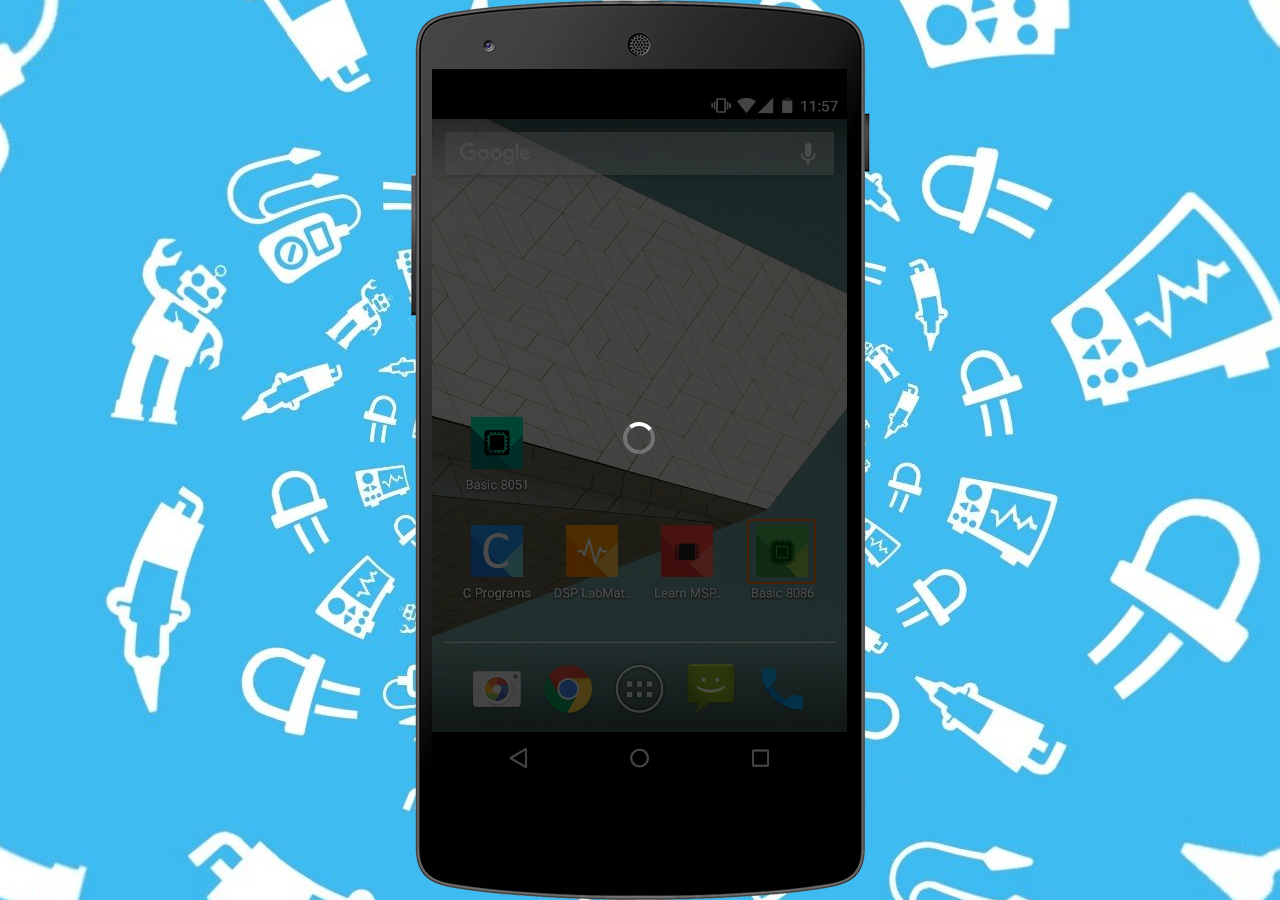
<file: app_demo/8086/Demo.html>
<!DOCTYPE html><html><head><meta name='viewport' content='user-scalable=no, width=device-width'><meta name='apple-mobile-web-app-capable' content='yes'/><meta name='apple-mobile-web-app-status-bar-style' content='black-translucent'/><meta http-equiv='X-UA-Compatible' content='IE=Edge,chrome=1'><meta charset='utf-8' /><title>Basic 8086</title><style type='text/css'>@CHARSET "UTF-8";.d-button,.d-button-disabled{font-size:12px;font-weight:bold;display:inline-block;vertical-align:middle;padding:2px;border:1px solid #bbb}.d-button:hover{border:1px solid #c15d38}.d-button-disabled{opacity:.3}.d-button-il,.d-button-ir{width:16px;height:16px;display:inline-block;margin:2px;background-image:url('img/adsprite.7.png')}.d-button-t{display:inline-block;margin:2px;vertical-align:top}.d-toggle{border:1px solid #aaa;padding:5px;cursor:pointer;text-align:center}.d-toggle-sel{border:1px solid #f8a;background-color:#f84}.d-list{border-style:none}.d-list-item{border-bottom:1px solid #eee;padding:2px 10px;cursor:default}.d-list-h .d-list-item{display:inline-block;border-bottom:0 none;border-right:1px solid #eee}.d-list-item:hover{background-color:#ffb88f}.d-list-item-sel,.d-list-item-sel:hover{background-color:#f84}.d-dropdown{display:inline-block;height:30px;line-height:16px}.d-dropdown-but .d-button-ir{background-position:-128px 0}.d-dropdown-pop{padding:10px;font-size:10px;font-weight:bold;z-index:2001;float:left;position:relative;background-color:#fff;box-shadow:0 5px 10px #000}.d-colorpicker{font-size:12px;display:inline-block;width:192px}.d-colorpicker-div{margin:5px 0}.d-colorpicker hr{color:#fff}.d-colorpicker-c{display:inline-block;border:1px solid #aaa;margin:1px;width:12px;height:12px;cursor:pointer}.d-colorpicker-c-sel{border:2px solid #f60;margin:0}.d-colorpicker input{font-family:monospace;font-size:12px}.d-colorpicker-recent{float:right}.d-dropdown-list .d-button-t{width:100px;font-size:12px}.d-dropdown-list .d-dropdown-pop{max-height:300px;width:130px;overflow-y:auto}.d-dropdown-colorpicker{width:50px}.d-dialog-bg{background-color:#000;position:absolute;top:0;left:0;display:none;z-index:3001;opacity:.6;filter:alpha(opacity = 60)}.d-dialog{background-color:#fff;border:1px solid #666;position:absolute;width:400px;height:300px;display:none;z-index:3002;box-shadow:5px 5px 10px #222}.d-dialog-title{background-color:#ccc;padding:5px 10px;font-size:14px;color:#222;font-weight:bold}.d-dialog-body{border:1px solid #aaa;padding:5px 10px}.d-dialog-buttonbar{padding:5px 10px;text-align:right;position:absolute;bottom:0;right:0}.d-dialog-buttonbar .a-button{margin:5px}.d-dialog-close{width:20px;height:20px;line-height:20px;position:absolute;top:-10px;right:-10px;cursor:pointer;z-index:1000;font-size:14px;font-weight:bold;text-align:center;background-color:#000;border:2px solid #fff;color:#fff;box-shadow:1px 1px 3px #000;border-radius:20px}html{height:100%;font-family:Helvetica,Arial,sans-serif;font-size:16px;color:#666}body{background-image:url(../../img/bg.jpg);background-repeat: no-repeat;background-position:50% 50%;height:100%;margin:0;overflow-x:hidden;overflow-y:auto}section{clear:both}h1{font-size:3.2rem;font-weight:lighter;letter-spacing:2px;margin:40px 0 30px}h1 strong{font-weight:bold}h2{font-size:2.5rem;font-weight:normal;letter-spacing:2px;margin:40px 0 20px}h3{font-size:1.8rem;font-weight:normal;letter-spacing:1px;margin:20px 0 15px}h4{font-size:1.5rem;font-weight:normal;letter-spacing:1px;margin:15px 0 10px}h5{font-size:1.2rem;font-weight:normal;letter-spacing:1px;margin:10px 0 5px}a{color:#428bca;text-decoration:none}a img{border:0}.a-top{padding:50px 0 10px;position:relative;color:#eee;background-image:url(img/bg-gray-8g.png);background-repeat:no-repeat;background-size:cover;background-position:center}.a-top a{color:#fff;text-decoration:underline}.a-top h1{color:#fff;text-shadow:0 0 1px rgba(0,0,0,0.6)}.a-top h2{color:#fff;text-shadow:0 0 1px rgba(0,0,0,0.6);margin:10px 0}.a-top h3{color:#2a255d}.a-top h4{color:#2a255d;margin:10px 0}.a-top h5{color:#fff}.a-container{max-width:1200px;margin:0 auto;padding:10px 10px;position:relative}.a-ib{display:inline-block;vertical-align:top}.indigo{color:#29245c}.dark-blue{color:#4856ba}.light-blue{color:#6ca1d5}.green{color:#5caca7}.lime{color:#84b100}.orange{color:#ef871e}.red{color:#f93e36}.purple{color:#8b7cc9}.light-grey{color:#999}.dark-red{color:#c00}.bg-red{background-color:#f9423a}.bg-cyan{background-color:#5cb8b2}.bg-violet{background-color:#8b84d7}.bg-orange{background-color:#ff8a00}.bg-lime{background-color:#84bd00}.bg-purple{background-color:#8b7cc9}.a-messages{position:absolute;top:50px;width:600px;left:50%;margin-left:-300px;z-index:2}.a-info,.a-warn,.a-error{font-weight:bold;text-align:center;line-height:30px;border-radius:5px}.a-info{background-color:#dfd;color:#080;border:2px solid #080}.a-warn{background-color:#ffc;color:#f60;border:2px solid #f60}.a-error{background-color:#fdd;color:#800;border:2px solid #800}.a-questionmark i.fa{font-size:20px}i.fa{width:24px;height:24px;line-height:24px;text-align:center;vertical-align:middle}i.fa.fa-mobile{font-size:150%}input,button{padding:8px 16px;margin:1px;font-size:16px;color:#666;border-radius:30px;border:2px solid #888;vertical-align:middle}input:focus{outline:0 solid transparent}button,input[type="submit"]{color:#fff;text-transform:uppercase;font-weight:bold;background-color:#2a255d;border-color:#2a255d;cursor:pointer}textarea{padding:10px;font-family:sans-serif;font-size:14px;color:#666;border:2px solid #888}select{font-size:16px;padding:4px;color:#666;border:2px solid #888}.a-form-star{color:#f00}.a-form-desc{color:#888;font-size:11px}.a-clear{clear:both}.a-b{display:inline-block;vertical-align:middle;text-align:center;height:40px;line-height:40px;width:40px;border:1px solid #666;border-radius:100px;cursor:pointer}.a-button{display:inline-block;padding:10px 20px;font-size:16px;font-weight:bold;line-height:20px;text-align:center;text-transform:uppercase;color:#fff;background-color:#2a255d;border:2px solid #2a255d;border-radius:30px;cursor:pointer;position:relative}a.a-button{text-decoration:none}.a-button.disabled{color:#ddd;background-color:#888;border-color:#666;cursor:default}button:disabled,input[type="submit"]:disabled,.a-button.disabled1{color:#fff;background-color:#ddd;border-color:#ddd;cursor:default}.a-button.disabled2{color:#666;background-color:transparent;border-color:#666;cursor:default}.a-button.neg{color:#2a255d;background-color:#fff;border:2px solid #2a255d}.a-button.light{background-color:rgba(255,255,255,0.2);border-color:#fff}.a-button.light1{background-color:transparent;border-color:#fff;color:#fff}.a-button.light2{background-color:rgba(200,200,200,0.2);color:#2a255d}.a-button.red{background-color:#a00;border-color:#600}.a-button.blue{background-color:#09d;border-color:#09d}.a-button.blue-neg{background-color:#fff;color:#09d;border-color:#09d}.a-button.s{font-size:14px;line-height:18px;padding:8px 14px}.a-button.xs{font-size:14px;line-height:16px;padding:6px 12px;border-width:1px;text-transform:none}.a-link{font-size:16px;border:1px solid #ccc;border-radius:30px;padding:4px 12px;cursor:pointer;position:relative}a.a-create-free{display:inline-block;color:#fff;text-decoration:none;background-color:#2a255d;border-radius:60px;padding:1rem 1.8rem 1rem 5.4rem;position:relative}a.a-create-free .icon{background-image:url(img/create_icon.png);background-repeat:no-repeat;background-size:contain;height:120px;width:60px;position:absolute;top:-10px;left:30px}ul.a-carousel{position:relative;overflow:hidden;margin:0;padding:0;list-style:none}ul.a-carousel li{width:100%;height:100%;position:absolute;top:0;left:0;margin:0;padding:0;-webkit-transition:.6s ease all;transition:.6s ease all}ul.a-carousel li.left{-webkit-transform:translateX(-100%);transform:translateX(-100%)}ul.a-carousel li.center{-webkit-transform:translateX(0);transform:translateX(0)}ul.a-carousel li.right{-webkit-transform:translateX(100%);transform:translateX(100%)}ul.a-carousel-buttons{text-align:center;margin:0;padding:0;list-style:none}ul.a-carousel-buttons li{display:inline-block;vertical-align:middle;font-size:16px;text-align:center;cursor:pointer}.a-menu-bar{font-size:18px;text-align:center}.a-menu-bar a{text-align:center;color:#666;display:inline-block;height:40px;line-height:40px;padding:0 16px;background-color:#fafafa;border:2px solid #ccc;border-radius:20px}.a-menu-bar a.sel{color:#fff;background-color:#ef871e;border-color:#ef871e}.a-menu2-bar{font-size:18px;text-align:center;display:inline-block;border:2px solid #aaa;border-radius:30px;margin:5px}.a-menu2-bar a{text-align:center;color:#888;display:inline-block;height:40px;line-height:40px;padding:0 16px;background-color:#fafafa;border-right:1px solid #aaa}.a-menu2-bar a:first-child{border-radius:30px 0 0 30px}.a-menu2-bar a:last-child{border-radius:0 30px 30px 0;border-right:0 none}.a-menu2-bar a.sel{color:#fff;background-color:#ef871e}.a-button-drop{display:none;position:absolute;width:180px;left:0;top:100%;background-color:#fff;padding:5px 0 0;text-align:left;font-size:13px;border:1px solid #aaa;box-shadow:4px 4px 4px #333;z-index:20}.a-button .a-button-drop{background-color:#2a255d;border-color:#444;font-size:14px}.a-link:hover>.a-button-drop,.a-button:hover>.a-button-drop{display:block}.a-button-drop small{vertical-align:middle}.a-button-drop a{display:block;padding:2px 10px;text-decoration:none;border-bottom:1px solid #eee}.a-button-drop a:hover{background-color:rgba(220,220,220,0.3)}.a-box{padding:12px;line-height:22px;border-radius:8px;background-color:#fff;border:1px solid #ccc}.a-box h3{color:#ddd;margin:5px 0;font-weight:bold;font-size:16px;text-transform:uppercase;border-bottom:1px solid #666}.a-tt{display:none;position:absolute;padding:1px 5px;max-width:260px;z-index:9999;border:1px solid #ccc;background-color:rgba(255,255,200,1);box-shadow:2px 2px 4px rgba(0,0,0,0.4);font-size:14px;line-height:18px;color:#444;font-style:normal}.a-tt2{display:none;position:absolute;padding:5px 10px;max-width:260px;z-index:9999;background-color:#222;box-shadow:0 2px 6px rgba(0,0,0,0.4);font-size:14px;line-height:18px;color:#fff;font-style:normal}.a-socialbar{margin-bottom:10px;height:20px}.a-socialbar .fb-like{padding-left:5px;vertical-align:top}.a-demobar .a-socialbar{display:inline-block;border-left:1px solid #aaa;padding-left:10px;margin-bottom:0}.a-accordion-title{border:1px solid #ccc;margin:5px 0 0 0;font-size:20px;cursor:pointer;padding:2px 15px;background-color:#fafafa;color:#555}.a-accordion-title:hover{color:#000;background:linear-gradient(#ffa,#fa0)}.a-accordion-title-selected{color:#000;background:linear-gradient(#ffa,#fa0)}.a-accordion-content{max-height:0;overflow:hidden;transition:max-height .3s;font-size:16px;padding:0 10px;border:1px solid #ccc;border-top:0 none;margin-bottom:10px}.a-accordion-content-selected{background-color:#ffe;max-height:600px}.a-loader,.a-loader.white{display:inline-block;vertical-align:middle;background-position:center center;background-repeat:no-repeat;background-size:contain;width:32px;height:32px}.a-loader{background-image:url('data:image/svg+xml;utf8,<svg xmlns="http://www.w3.org/2000/svg" version="1.1" viewBox="0 0 32 32" fill="%23f60"><path opacity=".25" d="M16 0 A16 16 0 0 0 16 32 A16 16 0 0 0 16 0 M16 4 A12 12 0 0 1 16 28 A12 12 0 0 1 16 4"/><path d="M16 0 A16 16 0 0 1 32 16 L28 16 A12 12 0 0 0 16 4z"><animateTransform attributeName="transform" type="rotate" from="0 16 16" to="360 16 16" dur="0.8s" repeatCount="indefinite" /></path></svg>')}.a-loader.white{background-image:url('data:image/svg+xml;utf8,<svg xmlns="http://www.w3.org/2000/svg" version="1.1" viewBox="0 0 32 32" fill="%23fff"><path opacity=".25" d="M16 0 A16 16 0 0 0 16 32 A16 16 0 0 0 16 0 M16 4 A12 12 0 0 1 16 28 A12 12 0 0 1 16 4"/><path d="M16 0 A16 16 0 0 1 32 16 L28 16 A12 12 0 0 0 16 4z"><animateTransform attributeName="transform" type="rotate" from="0 16 16" to="360 16 16" dur="0.8s" repeatCount="indefinite" /></path></svg>')}.loader{background-position:center center;background-repeat:no-repeat;background-size:contain;background-image:url('data:image/svg+xml;utf8,<svg xmlns="http://www.w3.org/2000/svg" version="1.1" viewBox="0 0 32 32" fill="%23f60"><path opacity=".25" d="M16 0 A16 16 0 0 0 16 32 A16 16 0 0 0 16 0 M16 4 A12 12 0 0 1 16 28 A12 12 0 0 1 16 4"/><path d="M16 0 A16 16 0 0 1 32 16 L28 16 A12 12 0 0 0 16 4z"><animateTransform attributeName="transform" type="rotate" from="0 16 16" to="360 16 16" dur="0.8s" repeatCount="indefinite" /></path></svg>')}.a-close,.a-close-light{position:absolute;right:0;top:0;width:20px;height:20px;background-position:center center;background-repeat:no-repeat;background-size:contain;opacity:.8}.a-close{background-image:url('data:image/svg+xml;utf8,<svg xmlns="http://www.w3.org/2000/svg" version="1.1" viewBox="0 0 20 20" stroke="%23fff"><path stroke-width="4" stroke-linecap="round" d="M 4 4 L 16 16 M 16 4 L 4 16"/></svg>')}.a-close-light{background-image:url('data:image/svg+xml;utf8,<svg xmlns="http://www.w3.org/2000/svg" version="1.1" viewBox="0 0 20 20" stroke="%23fff"><path stroke-width="3" stroke-linecap="round" d="M 4 4 L 16 16 M 16 4 L 4 16"/></svg>')}.a-close:hover,.a-close-light:hover{opacity:1}.a-screen-resize{position:fixed;bottom:0;right:0;z-index:20;background-color:#eee;color:#000;font-size:10px}.a-dropdown{display:inline-block;position:relative;cursor:pointer;margin:5px;padding:5px 10px;font-size:14px;text-align:left;background-color:#fff;border:1px solid #aaa;border-radius:5px}.a-dropdown.select{padding-right:34px}.a-dropdown.select>b{font-weight:normal}.a-dropdown.select>.fa{position:absolute;right:1px;top:0;height:100%;box-sizing:border-box;padding:3px;border-left:1px solid rgba(0,0,0,0.1);font-size:20px;cursor:pointer}.a-dropdown.icon{padding:4px}.a-dropdown.icon>.fa{font-size:18px;height:19px;line-height:19px}.a-dropdown ul{margin:0;padding:0;position:absolute;left:0;top:102%;z-index:20;background-color:#fff;box-shadow:0 0 10px rgba(0,0,0,0.4);display:none}.a-dropdown ul.visible{display:block}.a-dropdown li{list-style:none;border-bottom:1px solid #ccc;padding:5px 10px;white-space:nowrap}.a-dropdown li:last-child{border:0}.a-dropdown li:hover,.a-dropdown li.sel{background-color:#ddd}@media(max-width:1024px){html{font-size:14px}}@media(max-width:768px){.hide-768{display:none}h1{font-size:2.2rem}h2{font-size:1.8rem}h3{font-size:1.4rem}h4{font-size:1.2rem}h5{font-size:1.1rem}.a-container{padding:10px 4px}}@media(max-width:640px){.hide-640{display:none}a.a-create-free{padding:8px 16px}a.a-create-free .icon{display:none}.a-menu2-bar{font-size:16px}.a-menu2-bar a{padding:0 10px}}.a-header{position:absolute;top:0;left:0;z-index:2;width:100%;background-color:rgba(250,250,250,0.7);border-bottom:2px solid #fff;box-shadow:0 1px 2px rgba(0,0,0,0.2)}.a-header .a-container{padding:0 5px;margin:2px auto}.a-logo{display:inline-block;width:262px;height:40px;margin:2px 0;vertical-align:top;color:#29245c;background-image:url("img/ads_logo.2.png");background-repeat:no-repeat;background-size:contain}.a-header-navigation{float:right;margin-top:5px;color:#29245c;font-size:.9rem;font-weight:700;text-transform:uppercase}.a-header-navigation.private{display:none}.a-header-navigation .a-b{color:inherit;padding:0 10px;width:auto;height:32px;line-height:32px;border:1px solid rgba(0,0,0,0)}.a-header-navigation .a-b.lock{border-color:#fff}.a-header-navigation .a-b .fa{width:12px}.a-header-navigation .a-b:hover{background-color:rgba(255,255,255,0.4);border-color:#fff}.a-header-navigation span{color:#888;padding:5px 10px;text-transform:none;border-right:1px solid #fff}.a-header-nav-mobile{display:none;float:right;margin-top:5px;color:#29245c;font-size:1.6em;cursor:pointer}.a-footer{color:#888;text-align:center;padding-top:1px;padding-bottom:20px;background-color:#333;clear:both;min-height:300px}.a-footer h3{margin:5px}.a-footer-social{max-width:500px;margin:0 auto;border-bottom:1px solid #aaa}.a-footer-social .a-b{width:50px;height:50px;line-height:50px;margin:10px;color:#333;font-size:20px;background-color:#666}.a-footer-links a{margin-right:10px;padding-right:10px;color:#ef871e;border-right:1px solid #aaa}.a-footer-links a:last-child{border-right:0 none}.a-footer-terms{padding:10px;margin:0 auto;max-width:700px;border-top:1px solid #aaa}.a-footer-terms a{color:#888;margin-right:10px;padding-right:10px;border-right:1px solid #aaa}.a-footer-terms a:last-child{border-right:0 none}@media(max-width:1024px){.a-logo{height:36px;line-height:36px;padding-left:42px}.a-header-navigation .a-b{height:28px;line-height:28px;padding:0 4px}}@media(max-width:768px){.a-header{background-color:rgba(255,255,255,0.9)}.a-header-nav-mobile{display:block}.a-header-navigation{float:none;font-size:1.1rem;height:0;margin:0;overflow:hidden;-webkit-transition:.6s ease all;transition:.6s ease all}.a-header-navigation .a-b,.a-header-navigation span{display:block;text-align:left;border-style:none;border-top:1px solid #eee;border-radius:0;padding:10px;padding-left:10%}.a-header-navigation.public.mobile{height:290px}.a-header-navigation.private.mobile{height:230px}}.a-top-demo{color:#fff}.a-top-demo h2 .a-demovis{position:relative;top:-20px}.a-top-demo .a-create-free{float:right;margin:10px 0 40px 0}.a-demo-img{display:none}.a-demo-p1{display:inline-block;width:35%;vertical-align:top}.a-demo-p2{display:inline-block;width:64%;margin-left:1%;vertical-align:top;position:relative}.a-top-demo h5{min-height:180px}.a-demo-views{border-bottom:1px solid #aaa;margin-top:40px;width:140px;text-align:left}.a-demo-views strong{font-size:200%}.a-demo-user{margin:5px 0;text-align:left}.a-demo-runner{position:relative;width:100%;z-index:2}.a-demo-fullscr{border-color:#666;color:#666;background-color:#fff;font-size:20px;position:absolute;right:0;top:-20px;z-index:2;margin:0 auto}.a-demo-touch{position:absolute;right:0;top:50%;z-index:2;margin:0 auto}.a-demo-touch.a-cursor-1{background-image:url([data-uri]);background-position:left top;background-repeat:no-repeat;background-size:contain;width:70px;height:90px}.a-demo-buttons{font-size:14px}.a-demo-buttons b{font-weight:normal}.a-demo-buttons.embed{border-bottom:1px solid #ccc;padding:5px 0;line-height:19px}.a-demo-buttons.embed a{padding:5px 6px;border-bottom:2px solid transparent}.a-demo-buttons.embed a:hover,.a-demo-buttons.embed a:focus{border-color:#f90}.a-demo-buttons.social{text-align:center;margin-top:20px}.a-demo-buttons.social .fa{color:#fff;width:30px;height:30px;line-height:30px;text-align:center;border-radius:20px}.a-demo-buttons.social .fa-linkedin{background-color:#0080b2}.a-demo-buttons.social .fa-twitter{background-color:#00aced}.a-demo-buttons.social .fa-facebook{background-color:#3b5999}.a-demo-buttons.social .fa-google-plus{background-color:#d44332}.a-demo-share-public{color:#d00;font-size:14px;font-weight:bold;line-height:30px;margin-top:10px}.a-demobar-panel{position:relative;font-size:14px;margin-top:10px;padding:10px 0;border-bottom:1px solid #ccc;display:none}.a-demobar-panel textarea,.a-demobar-panel input{font-size:11px;width:90%}.a-demobar-button .icon2{font-size:24px;vertical-align:middle;display:inline-block}.a-demobar-panel-x{position:absolute;right:0;top:5px;color:#aaa;font-size:40px;cursor:pointer}.a-demo-edit{float:right;color:#428bca}.a-demo-edit .a-dropdown{vertical-align:bottom}.a-demo-edit .a-dropdown.icon ul{left:initial;right:0}.a-demo-related{padding:50px 0}.a-demo-related h3{text-align:center;margin:50px}.a-demo-in-table{width:100%;margin:20px 0 0 0;position:relative}.a-demo-l1{text-align:center;width:600px}.a-demo-l2{width:600px;padding-bottom:30px}.a-demo-r1,.a-demo-r2{vertical-align:top;text-align:left;padding-left:20px;width:380px}.a-demo-title{position:relative;text-align:center;color:#000;margin:0 0 20px 0;font-size:26px}.a-demo-desc{font-size:14px;margin-bottom:15px}.a-demo-desc h4{font-size:14px;font-weight:normal;margin-top:0}.a-demo-appstore-apple,.a-demo-appstore-google{background-image:url('img/a_sprite.6.png');text-indent:-9999px;display:block}.a-demo-appstore-apple{background-position:-180px -50px;width:135px;height:40px}.a-demo-appstore-google{background-position:-180px 0;width:130px;height:45px}.a-demo-embedder{width:100%;height:100%;overflow:hidden}.a-demo-mobile{width:100%;height:100%}.a-demo-fullscreen{position:absolute;top:0;left:0;background-color:#fff;width:100%;height:100%;z-index:1000}.a-demo-fullscreen-close{position:absolute;top:0;right:0;z-index:1001;margin:5px;border:1px solid #aaa;border-radius:30px;width:50px;height:50px;line-height:50px;font-size:20px;font-weight:bold;text-align:center;cursor:pointer}.a-demovis{text-shadow:none;letter-spacing:normal;font-size:12px;font-style:normal;border-radius:20px;padding:2px 6px;color:#fff;cursor:default}.a-demovis.public{background-color:#84b100}.a-demovis.public::after{content:"public"}.a-demovis.protected{background-color:#8b7cc9}.a-demovis.protected::after{content:"hidden"}.a-demovis.private{background-color:#e00}.a-demovis.private::after{content:"private"}.a-picapp-ads{text-align:center}.a-picapp-ads h4{margin:10px 0 10px;font-size:22px}a.a-picapp-cont{display:none;position:relative;text-align:left;margin:20px auto;width:385px}.a-picapp-cont img.scr{position:absolute;top:0;left:0;width:200px;height:356px;transform-origin:0 0;transform:matrix3d(0.543440250149697,-0.3989122142530073,0,-0.00036369642794244943,0.30538962284542726,0.9048663235792523,0,0.000009176528766242358,0,0,1,0,112,128,0,1)}a.a-picapp-cont2{display:none;position:relative;text-align:left;margin:20px auto;width:500px}.a-picapp-cont2 img.scr{position:absolute;top:0;left:0;height:200px;width:356px;transform-origin:0 0;transform:matrix3d(0.848315,0,0,0,-0.324755,0.366005,0,-0.00129902,0,0,1,0,99,6,0,1)}.a-demo-p1 .a-picapp-cont2{left:-20px}.a-runmobile{font-size:18px;display:none;margin-bottom:30px;text-align:center;width:100%;position:relative}.a-runmobile b{display:inline-block;vertical-align:top;width:40px;height:40px;background-image:url(img/white-arrow-down.svg);background-size:contain;position:relative;top:10px;left:-8px}.a-runmobile .a-demo-prev{width:90%;height:auto}.a-runmobile .a-demo-prev:hover{box-shadow:none}.a-runmobile .a-demo-prev-img{height:400px;width:90%}a.a-addhome{border:1px solid #fff;border-radius:30px;padding:5px 10px;text-decoration:none;font-size:16px}.a-addhome-panel{position:absolute;top:20%;width:80%;left:10%;padding:5%;box-sizing:border-box;text-align:left;font-size:16px;background-color:rgba(250,250,250,0.9);color:#444;box-shadow:0 0 20px rgba(0,0,0,0.5);z-index:2000}.a-addhome-panel .a-button{float:right;margin-top:20px}.a-addhome-panel ul{list-style-type:none}.a-addhome-panel a{color:#428bca}@media(max-width:768px){.a-demo-p1{width:100%}.a-demo-p2{display:none}.a-runmobile{display:block}}.a-top-main{width:100%;height:100%;box-sizing:border-box;position:relative;color:#fff}.a-top-main h1{margin:80px 0}.a-top-main h5{text-shadow:0 0 1px rgba(0,0,0,0.8)}.a-top-main ul.a-carousel{width:100%;height:100%;position:absolute;top:0}.a-top-main ul.a-carousel li{background-position:center;background-repeat:no-repeat;background-size:cover;padding-top:70px}.a-top-main li.item1{background-image:url("img/key-visual-a3-bg.jpg")}.a-top-main li.item2{background-image:url("img/key-visual-a2-bg.jpg")}.a-top-main li.item3{background-image:url("img/key-visual-a4-bg.jpg")}.a-top-main ul.a-carousel-buttons{position:absolute;bottom:5%;left:18%}.a-top-main ul.a-carousel-buttons li{width:120px;height:120px;line-height:120px;margin:4px;font-weight:bold;text-transform:uppercase;background-image:url(img/hexagon-round.svg);background-repeat:no-repeat;background-size:contain}.a-top-main ul.a-carousel-buttons li.center{background-image:url(img/hexagon-round-white.svg);color:#29245c}.a-see-how{width:120px;height:40px;font-size:16px;font-weight:bold;text-transform:uppercase;color:inherit;border:2px solid rgba(255,255,255,0.8);background-color:rgba(100,100,100,0.2);position:absolute;bottom:1%;left:50%;margin-left:-60px}.a-top-main iframe{width:350px;height:600px;position:absolute;top:20%;left:68%;z-index:2}.a-main-arrow{background-image:url(img/arrow.orange.1.svg);background-size:contain;width:160px;height:160px;z-index:2;position:absolute;top:46%;left:58%}.a-how-it-works{padding:30px 0}.a-how-it-works h2{text-align:center}.a-how-it-works h3{text-align:center}.a-how-it-works ul.a-carousel-buttons{margin:40px 0}.a-how-it-works ul.a-carousel-buttons li{width:160px;height:40px;margin:5px 11px;line-height:40px;font-size:18px;border:2px solid #ccc;border-radius:25px;position:relative}.a-how-it-works ul.a-carousel-buttons li.center{color:#fff;background-color:#ef871e;border-color:#ef871e}.a-how-it-works i{display:block;position:absolute;top:10px;right:-25px;font-size:12px;color:#df8f2f}.a-how-it-works ul.a-carousel{height:500px;background-position:center;background-repeat:no-repeat;background-size:cover;background-image:url("img/tutorial-a-bg.png")}.a-how-it-works li .a-container{background-position:right bottom;background-repeat:no-repeat;background-size:contain;height:100%;padding:0 10px;margin:0 auto}.a-how-it-works li.item1 .a-container{background-image:url("img/tutorial-a1-bg.png")}.a-how-it-works li.item2 .a-container{background-image:url("img/tutorial-a2-bg.png")}.a-how-it-works li.item3 .a-container{background-image:url("img/tutorial-a3-bg.png")}.a-how-it-works li.item4 .a-container{background-image:url("img/tutorial-a4-bg.png")}.a-how-it-works h3{width:35%;margin:0}.a-how-it-works p{width:35%;text-align:center;font-size:1.1rem}.a-main-gallery{color:#fff;text-align:center}.a-main-gallery .pic{display:inline-block;background-position:top center;background-repeat:no-repeat;background-size:auto 300px;height:50px;line-height:50px;width:180px;padding-top:300px;font-weight:bold;vertical-align:middle;margin:20px;cursor:url([data-uri]) 14 7,auto}.a-main-gallery .pic5,.a-main-gallery .pic6{width:390px;background-size:auto 260px;padding-top:260px}.a-main-gallery .pic1{background-image:url(img/sample-demo-omvana.png)}.a-main-gallery .pic2{background-image:url(img/sample-demo-mtv.png)}.a-main-gallery .pic3{background-image:url(img/sample-demo-s5.png)}.a-main-gallery .pic4{background-image:url(img/sample-demo-htc1.png)}.a-main-gallery .pic5{background-image:url(img/sample-demo-a7.png)}.a-main-gallery .pic6{background-image:url(img/sample-demo-ads.png)}.a-main-gallery .a-b{color:#888;width:auto;padding:0 15px;background-color:#fff;border-color:#888;position:relative;bottom:-30px}@media(max-width:1024px){.a-main-arrow{width:120px;height:120px}.a-top-main iframe{width:260px;height:520px}.a-how-it-works ul.a-carousel{height:400px}}@media(max-width:768px){.a-how-it-works ul.a-carousel{height:300px}.a-how-it-works ul.a-carousel-buttons li{width:130px;margin:5px 10px;font-size:15px}}@media(max-width:640px){.a-how-it-works ul.a-carousel{height:150px;background-image:none}.a-top-main ul.a-carousel-buttons li{width:10px;height:10px;font-size:0}.a-how-it-works li.item1 .a-container,.a-how-it-works li.item2 .a-container,.a-how-it-works li.item3 .a-container,.a-how-it-works li.item4 .a-container{background-image:none}.a-how-it-works h3,.a-how-it-works p{width:100%}}.a-top-features .a-create-free{float:right;top:-140px;left:-180px}.a-features-iphone{background-image:url(img/features-iphone.png);background-repeat:no-repeat;background-size:contain;background-position:center;height:380px;width:200px;position:absolute;top:0;left:75%}.a-features-mac{background-image:url(img/features-mac.png);background-repeat:no-repeat;background-size:contain;background-position:center;height:400px;width:480px;position:absolute;top:0;left:70%}.a-features{text-align:center}.a-features .a-container>.a-ib{margin:30px 10px}.a-features .a-b{font-size:20px;border-color:#aaa}.a-features-1,.a-features-2,.a-features-3,.a-features-4,.a-features-5,.a-features-6{background-repeat:no-repeat;background-size:contain;background-position:center}.a-features-1{background-image:url("img/features-a1.png");width:100px;height:320px}.a-features-2{background-image:url("img/features-a2.png");width:200px;height:400px}.a-features-3{background-image:url("img/features-a3.png");width:300px;height:340px}.a-features-4{background-image:url("img/features-a4.png");width:460px;height:160px;margin-bottom:20px}.a-features-5{background-image:url("img/features-a5.png");width:240px;height:240px}.a-features-6{background-image:url("img/features-a6.png");width:160px;height:360px}.a-features-t{width:260px}.a-features .see-all{display:inline-block;width:180px;height:50px;line-height:50px;margin:30px;color:#fff;background-color:#ef871e;border-radius:30px}.a-features .other{width:250px}@media(max-width:1024px){.a-features .a-container>.a-ib{margin-left:5px;margin-right:5px}.a-features-1{width:90px}.a-features-2{width:180px}.a-features-3{width:280px}.a-features-4{width:420px}.a-features-5{width:220px}.a-features-6{width:140px}.a-features-t{width:220px}}@media(max-width:640px){.a-top-features .a-create-free{left:0;top:0}}.a-top-explore .a-create-free{float:right;top:-60px}.a-tags{text-align:center;line-height:40px;background-color:#bbb}a.a-tag{margin:5px;text-decoration:none;color:#fff;border:1px solid rgba(255,255,255,0.5);border-radius:30px;padding:5px 10px}a.a-tag:hover{background-color:rgba(255,255,255,0.4)}.a-explore h3{margin-top:40px;border-bottom:1px solid #ccc;padding:10px}.a-explore a.more{float:right;position:relative;top:70px}.a-company{min-height:400px}.a-demo-prev-list{text-align:center}.a-demo-prev{display:inline-block;width:300px;height:356px;font-size:16px;margin:10px 0;vertical-align:top;overflow:hidden}.a-demo-prev:hover{box-shadow:0 0 6px #aaa}.a-demo-prev-img{display:inline-block;width:280px;height:280px;position:relative;margin:10px 0}.a-demo-prev-img img{position:absolute;top:0;left:0}.a-demo-prev small{font-size:13px;color:#aaa}@media(max-width:640px){.a-top-explore .a-create-free{top:-20px}}.a-about p{font-size:18px;line-height:26px}.a-about-box{display:inline-block;width:590px;vertical-align:top;margin:20px}.a-about-box h3{margin:0 0 10px 60px}.a-about-box p{margin-left:60px}.a-about-box .picture{float:left}.a-about-raluca{background-image:url('img/a_about.1.sprite.png');background-position:0 0;width:150px;height:200px}.a-about-daniel{background-image:url('img/a_about.1.sprite.png');background-position:-150px 0;width:150px;height:200px}.a-contact{position:fixed;bottom:0;right:0;background-color:#ffe;border-radius:20px 0 0 0;border-top:1px solid #ccc;border-left:1px solid #ccc;z-index:20}.a-contact.show p{display:block}.a-contact h6{font-size:20px;font-weight:normal;color:#428bca;margin:0;padding:10px;border-radius:20px 0 0 0;cursor:pointer}.a-contact h6:hover{background-color:#ffd}.a-contact .fa-question-circle{font-size:26px}.a-contact .fa-smile-o{font-size:20px;color:#ffd337}.a-contact p{width:250px;padding:10px;margin:0;border-top:1px solid #ccc;display:none}.a-contact .status{font-size:80%;margin-top:10px}.a-contact .status.ok{color:#0a0}.a-contact .status.err{color:#e00}.a-contact textarea{width:220px}@media(max-width:500px){.a-contact{display:none}}.a-top-plans .a-button{float:right;top:40px}.a-pricing{padding-top:20px;background-color:#eee;text-align:center}.a-plans .a-ib{width:23%;margin:1%;background-color:#fff;box-sizing:border-box;padding-bottom:10px;vertical-align:bottom;line-height:30px}.a-plans-h{padding:10px 17% 20px;background-color:#2a255d;color:#fff;text-align:center}.a-plans-h a{margin:20px 0}.a-plans-h hr{border:0;border-bottom:1px solid #666}.a-plans-b{padding:10px 17% 0;font-size:14px}.a-plans-b hr{border:0;border-bottom:1px solid #eee}.a-plans h3{font-size:300%}.a-plans h3 i{color:#aaa;font-size:40%;font-weight:normal;font-style:normal}.a-plans h3 i:first-child{vertical-align:top;position:relative;top:-10px}.a-plans-enterprise{margin:20px 0;text-align:center}.a-plans-features{text-align:center}.a-plans-features .a-ib{width:300px;margin:10px}.a-plans-features .a-b{font-size:24px;border-color:#ccc}.a-plans-features hr{border:0;border-bottom:1px solid #eee}.a-faq{background-color:#f4f4f4;text-align:center}.a-faq .a-ib{margin:1%;width:45%;text-align:justify}.a-faq img{width:100%;display:none}.a-faq img.show{display:block}.a-quotes{text-align:center}.a-quotes .a-ib{margin:1%;text-align:justify;padding-left:25px;position:relative}.a-quotes .a-ib:nth-child(2){width:26%}.a-quotes .a-ib:nth-child(3){width:40%}.a-quotes .a-ib:nth-child(4){width:20%}.a-quotes .fa{position:absolute;left:0}.a-quotes p{text-align:right;font-style:italic}.a-quotes hr{border:0;border-top:1px solid #ccc}.a-plans-who{text-align:center}.a-whos-using{background-image:url('/css/img/whos_using.2.jpg');background-size:contain;background-repeat:no-repeat;background-position:center;height:300px;opacity:.8}@media(max-width:640px){.a-top-plans .a-create-free{left:0;top:0}.a-plans .a-ib{width:48%}}.a-top-promoteapp{overflow:hidden}.a-top-promoteapp h1{width:65%}.a-top-promoteapp h4{width:65%;font-size:1.3rem}.a-promoteapp-iphone{position:absolute;top:30px;left:65%}.a-promoteapp2{margin:50px}.a-promoteapp2 table{text-align:center;width:100%;cursor:default}.a-promoteapp2 th{width:33%}.a-promoteapp2 td{padding:10px;vertical-align:top;font-size:20px}.a-promoteapp2 strong{background-color:#eee;border-radius:90px;display:inline-block;font-size:1.5rem;height:110px;line-height:1.8rem;margin:5px;padding-top:70px;width:180px}.a-promoteapp2 span{display:inline-block;height:30px;line-height:30px;width:120px;border:1px solid #ccc;border-radius:30px;background-color:#fff;position:relative;top:-20px;cursor:pointer}.a-promoteapp2 ul{padding:0}.a-promoteapp2 li{list-style-type:none;border-bottom:1px solid #eee;margin:20px 10px;padding:10px}.a-promoteapp2 td div{overflow:hidden;font-size:16px;color:#aaa;max-height:0;transition:all .5s}.a-promoteapp2 .p1 strong{color:#5caca7}.a-promoteapp2 .p2 strong{color:#6ca1d5}.a-promoteapp2 .p3 strong{color:#ef871e}.a-promoteapp2 .p1 .fa-question-circle{color:#5caca7;cursor:pointer}.a-promoteapp2 .p2 .fa-question-circle{color:#6ca1d5;cursor:pointer}.a-promoteapp2 .p3 .fa-question-circle{color:#ef871e;cursor:pointer}.a-promoteapp2 .p1 li:last-child{border-color:#5caca7;border-width:2px}.a-promoteapp2 .p2 li:last-child{border-color:#6ca1d5;border-width:2px}.a-promoteapp2 .p3 li:last-child{border-color:#ef871e;border-width:2px}.a-promoteapp2 .p1 .a-button{background-color:#5caca7;border:0 none;margin-bottom:10px}.a-promoteapp2 .p2 .a-button{background-color:#6ca1d5;border:0 none;margin-bottom:10px}.a-promoteapp2 .p3 .a-button{background-color:#ef871e;border:0 none;margin-bottom:10px}.a-usecases{text-align:center}.a-usecases .a-ib{text-align:left}.a-usecase-scr{height:86px;width:auto}.a-usecases hr{border:0;height:1px;background-color:#ccc;width:90%;margin:30px auto}.a-top-signin{color:#fff;padding-bottom:10px}.a-top-signin .a-ib{line-height:30px}.a-signin-fg{float:right;margin-bottom:30px;text-align:center}.a-signin-fg a{display:inline-block;width:230px;margin:5px;text-align:left;text-decoration:none;color:#fff;background-color:rgba(255,255,255,0.2);border:2px solid #fff;border-radius:40px}.a-signin-fg i{font-size:24px;font-weight:bold;padding:10px 20px;margin-right:10px;border-right:1px solid #fff}.a-signin-fg small{color:#666}.a-signin-nouser{color:#fff;text-align:center;font-size:20px;margin-top:40px}.a-signin-nouser b{display:inline-block;text-transform:uppercase;padding:10px 30px;margin:15px;font-size:16px;color:#2a255d;background-color:rgba(255,255,255,0.2);border:2px solid #fff;border-radius:30px;cursor:pointer}form.a-signin{margin:50px 0}form.a-signin input[type="text"],form.a-signin input[type="email"],form.a-signin input[type="password"]{width:220px}form.a-signin a{color:#fff;text-decoration:underline}.a-signup{text-align:center}.a-godaddy-seal{text-align:center;margin:50px 0}.a-signin-form{text-align:center}.a-signup-form{width:430px;margin:0 auto}.a-signup-form h3{margin:5px 0 0 0}@media(max-width:640px){.a-signin-fg{float:none}.a-signin{text-align:center}}.a-user-demos .a-container{padding-left:10%;padding-right:10%}@media(max-width:768px){.a-user-demos .a-container{padding-left:5px;padding-right:5px}}.a-help .left{width:320px;float:left}.a-help .right{margin-left:320px;min-height:600px;border-left:2px solid #ccc}ul.a-help-tree{list-style-type:none;padding-left:0}ul.a-help-tree li{margin-top:10px;padding:5px;cursor:default;font-weight:bold;font-size:18px}.a-help-tree i.fa{color:#ccc;border:2px solid #ccc;border-radius:20px;font-size:16px;width:30px;height:30px;line-height:30px;margin-right:5px}.a-help-tree .indent{font-size:16px;font-weight:normal;margin-top:0;margin-left:10px;cursor:pointer;border-bottom:2px solid transparent}.a-help-tree .indent:hover{background-color:#f8f8f8}.a-help-tree .sel{border-bottom:2px solid #ccc}ul.a-help-content{list-style-type:none;padding-left:10px}.a-help-content li{display:none}.a-help-content .sel{display:block}.a-help-content div{min-height:200px;margin:40px 0}.a-help-content i{background-position:center;background-repeat:no-repeat;background-size:contain;display:block;float:left;width:200px;height:200px;margin-right:20px;vertical-align:middle}.a-help-content a.title{display:block;padding-top:10px;font-size:20px}.a-help-content p{color:#aaa}.a-help-content a.but{display:inline-block;border:1px solid #aaa;border-radius:30px;width:120px;height:40px;line-height:40px;text-align:center}@media(max-width:640px){.a-help .left{width:160px}.a-help .right{margin-left:160px}.a-help-tree i.fa{display:none}ul.a-help-tree li{padding:5px;font-size:16px}.a-help-tree .indent{font-size:14px;margin-left:0}.a-help-content i{display:none}.a-help-content a.title{font-size:16px}}.a-demostore .left{display:inline-block;vertical-align:top;width:60%}.a-demostore .right{display:inline-block;vertical-align:top;width:38%;margin-left:1%}@media(max-width:768px){.a-demostore .right{display:none}}.a-top-frameapp .a-create-free{position:absolute;top:30%;right:0}body.a-body-company .a-header{background-color:transparent;border:0 none;box-shadow:none}body.a-body-company .a-header-navigation.public .a-b{display:none}body.a-body-company .a-header-navigation.public .a-b.lock{display:inline-block}body.a-body-company .a-footer h3{display:none}body.a-body-company .a-footer .a-footer-social{display:none}body.a-body-company .a-footer .a-footer-links{display:none}body.a-body-company .a-footer .a-footer-terms{border:0}body.a-body-company.AppDemoStore .a-logo{background-image:url(/company/AppDemoStore/ads_logo.2.png);width:262px;height:40px}body.a-body-company.AppDemoStore .a-header-navigation{color:#fff}body.a-body-company.AppDemoStore .a-top{background-color:#f93e36}body.a-body-company.Lexmark .a-logo{background-image:url(/company/Lexmark/logo.3.png);width:200px;height:53px}body.a-body-company.Lexmark .a-top{background-color:transparent;background-image:url(/company/Lexmark/banner.jpg);background-repeat:repeat-x;background-position:left top;color:#444}body.a-body-company.Lexmark .a-top h2{color:#444;text-shadow:none}body.a-body-company.Lexmark .a-top h5{color:#444}body.a-body-company.Lexmark .a-top a{color:#428bca}body.a-body-company.lexmark_dach .a-logo{background-image:url(/company/lexmark_dach/logo.3.png);width:200px;height:53px}body.a-body-company.lexmark_dach .a-top{background-color:transparent;background-image:url(/company/lexmark_dach/banner.jpg);background-repeat:repeat-x;background-position:left top;color:#444}body.a-body-company.lexmark_dach .a-top h2{color:#444;text-shadow:none}body.a-body-company.lexmark_dach .a-top h5{color:#444}body.a-body-company.lexmark_dach .a-top a{color:#428bca}body.a-body-company.lexmark_emea .a-logo{background-image:url(/company/lexmark_emea/logo.3.png);width:200px;height:53px}body.a-body-company.lexmark_emea .a-top{background-color:transparent;background-image:url(/company/lexmark_emea/banner.jpg);background-repeat:repeat-x;background-position:left top;color:#444}body.a-body-company.lexmark_emea .a-top h2{color:#444;text-shadow:none}body.a-body-company.lexmark_emea .a-top h5{color:#444}body.a-body-company.lexmark_emea .a-top a{color:#428bca}body.a-body-company.Veeva .a-logo{background-image:url(/company/Veeva/Veeva_logo.png);width:174px;height:40px}body.a-body-company.Veeva .a-header-navigation{color:#fff}body.a-body-company.EditDigital .a-logo{background-image:url(/company/EditDigital/logo.png);width:213px;height:40px}body.a-body-company.EditDigital .a-top{background-color:transparent;background-image:url(/company/EditDigital/bg.2.jpg);background-position:left center}body.a-body-company.SAP .a-logo{background-image:url(/company/SAP/sap_logo.1.png);width:122px;height:62px;margin-top:5px}body.a-body-company.SAP .a-top{background-color:transparent;background-image:url(/company/SAP/sap_bg.1.jpg);background-repeat:repeat-x;background-position:left top;color:#444}body.a-body-company.SAP .a-top h2{color:#444;text-shadow:none}body.a-body-company.SAP .a-top h5{color:#444}body.a-body-company.SAP .a-top a{color:#428bca}body.a-body-company.KeyPlan .a-logo{background-image:url(/company/KeyPlan/logo.png);width:165px;height:56px;margin-top:5px}body.a-body-company.KeyPlan .a-top{background-color:transparent;background-image:url(/company/KeyPlan/bg.2.jpg);background-position:left top}body.a-body-company.KeyPlan .a-top h2{color:#444;text-shadow:none}body.a-body-company.EntrepreneursDurham .a-logo{background-image:url(/company/EntrepreneursDurham/EntrepreneursDurham.logo.png);width:160px;height:80px;margin-top:5px}body.a-body-company.EntrepreneursDurham .a-top{background-color:transparent;background-image:url(/company/EntrepreneursDurham/EntrepreneursDurham.bg.png);background-position:left top;padding-top:70px}body.a-body-company.EntrepreneursDurham .a-top h2{color:#444;text-shadow:none}body.a-body-company.EntrepreneursDurham .a-top h5{color:#444}body.a-body-company.EntrepreneursDurham .a-top .a-button.light{color:#aaa;border-color:#aaa}.ar-runner{position:relative}.ar-frame{position:absolute;top:0;left:0}.ar-home{position:absolute}.ar-demo{position:absolute}.ar-cursor-0 .ar-runner{cursor:auto}.ar-cursor-1 .ar-runner{cursor:url([data-uri]) 14 7,auto}.ar-cursor-0 .ar-home,.ar-cursor-0 .ar-tb-b,.ar-cursor-0 .ar-tb-b2,.ar-cursor-0 a,.ar-cursor-0 .ar-o-hs{cursor:pointer}.ar-cursor-1 .ar-home,.ar-cursor-1 .ar-tb-b,.ar-cursor-1 .ar-tb-b2,.ar-cursor-1 a,.ar-cursor-1 .ar-o-hs{cursor:url([data-uri]) 14 7,auto}.ar-demo-loading{width:100%;height:100%;background-color:rgba(0,0,0,0.7);z-index:1000;position:absolute;top:0;left:0}.ar-demo-loading .a-loader{position:absolute;top:50%;left:50%;margin-top:-16px;margin-left:-16px}.ar-demo-loading h3{width:100%;position:absolute;bottom:10%;text-align:center;color:#eee;font-size:16px}.ar-demo-loading b{font-size:18px}.ar-ads{position:absolute;right:0;bottom:0;width:0;height:0;border-style:solid;border-color:rgba(0,0,0,0.6) transparent;border-bottom-width:60px;border-left-width:140px;border-top-width:0;border-right-width:0}.ar-ads a{position:absolute;right:0;top:10px;line-height:22px;text-decoration:none;text-align:right;font-size:13px;padding:4px;color:#eee;letter-spacing:-0.5px}.ar-toolbar{width:100%;height:26px;position:absolute;padding:1px 0;opacity:.8;color:#fff;background-color:#000;bottom:0;-moz-transition:all .5s ease;-webkit-transition:all .5s ease;-o-transition:all .5s ease;transition:all .5s ease}.ar-toolbar:hover{opacity:1}.ar-toolbar-left{text-align:left;position:absolute;left:0}.ar-toolbar-center{text-align:center}.ar-toolbar-right{text-align:right;position:absolute;right:0}.ar-tb-b,.ar-tb-b2{display:inline-block;vertical-align:top;width:20px;height:20px;margin:3px;opacity:.8}.ar-tb-b:hover,.ar-tb-b2:hover{opacity:1}.ar-tb-screenno{display:inline-block;line-height:24px;vertical-align:top;font-size:11px;margin:0}.ar-tb-ads{font-size:11px;margin:0 2px;display:inline-block;vertical-align:top;line-height:26px}.ar-tb-ads a{color:#fff}.ar-tb-ads a:hover,.ar-tb-ads a:visited{color:#fff}.ar-screens{position:absolute;overflow:hidden}.ar-screen{position:absolute;top:0;left:0;display:none;background-color:#000;transition-property:left,top,opacity;transition-duration:.3s;transition-timing-function:ease-in-out;transform:translate3d(0,0,0)}.ar-screen-img{position:absolute}.ar-o{position:absolute;border-style:solid;border-width:0}.ar-o-hs{border:2px solid #f50;border-radius:8px;opacity:.9;background-repeat:no-repeat;background-size:contain;background-position:center;transition:box-shadow .3s}.ar-o-ti{display:none}.ar-o-li a{display:block;position:absolute;top:0;left:0;width:100%;height:100%;z-index:2}.ar-o-li:hover{text-decoration:underline}.ar-o-text{display:table-cell;text-align:center;vertical-align:middle;box-sizing:border-box}.ar-o-co{font-family:Arial}.ar-o-co .tip1,.ar-o-co .tip2{position:absolute;width:0;height:0;border-style:solid;border-width:0}.ar-o-co .close1{position:absolute;top:0;right:0;padding:0 8px;font-size:160%}.ar-o-co .close1:hover{transform:scale(1.2)}.ar-o-sc{background-color:#aaa}.ar-o-sc-overflow{width:100%;height:100%;overflow:hidden;position:relative;-webkit-overflow-scrolling:touch}.ar-o-sc-overflow:hover .a-scroll{opacity:1}.ar-o-if{-webkit-overflow-scrolling:touch;background-color:#fff}.ar-o-if iframe{width:100%;height:100%;border:0 none}.ar-o-im{background-size:contain;background-repeat:no-repeat}.ar-o-vi{background-color:rgba(0,0,0,1)}.ar-o-vi iframe{border:0 none;width:100%;height:100%}.ar-o-ar svg{overflow:visible}.ar-o-demo{background-color:rgba(255,255,255,0.9)}.ar-o-demo iframe{width:100%;height:100%;border:0 none}.ar-demo-panel{display:none;position:absolute;background-color:#222;color:#fff;opacity:.9;width:100%;height:100%;overflow-y:auto;text-align:center;z-index:200;cursor:auto}.ar-demo-panel .panel{display:none}.ar-demo-panel h3{font-size:18px;margin:20px 0;color:#f80}.ar-demo-panel h4{font-size:14px;margin:20px 0;color:#f80}.ar-demo-panel .status{font-size:12px;color:#f90;margin:5px}.ar-demo-panel small{color:#aaa;font-size:11px}.ar-demo-panel input,.ar-demo-panel textarea{width:80%;max-width:200px;font-size:12px}.ar-demo-panel button{margin:5px}.ar-ad{position:absolute;bottom:0;left:0;width:100%;height:60px;box-sizing:border-box;text-align:center;padding-top:10px;background-color:rgba(0,0,0,0.6);overflow:hidden;z-index:200}.ar-ad:hover{background-color:rgba(0,0,0,0.8)}.ar-ad .a-close-light{width:16px;height:16px}.ar-ad .hand{display:inline-block;height:50px;padding-right:65px;background-image:url('img/hand_with_dot_60x52.png');background-repeat:no-repeat;background-position:right top}.ar-ad a{text-decoration:none}.ar-ad .a1{color:#eee;font-size:14px;font-weight:bold}.ar-ad .a2{color:#f90;font-size:13px}a.ar-ad3{position:absolute;left:0;top:0;width:100%;height:20px;line-height:20px;color:#ddd;font-weight:bold;font-size:14px;text-align:center;text-shadow:0 0 2px #000;background-color:rgba(0,0,0,0.6);z-index:200;overflow:hidden;transition:all .4s}a.ar-ad3:hover{color:#fff;background-color:rgba(0,0,0,0.8)}a.ar-ad4{position:absolute;right:0;bottom:0;padding:4px 8px;color:#ddd;font-weight:bold;font-size:14px;text-align:center;text-shadow:0 0 2px #000;z-index:200;transition:all .4s}a.ar-ad4:hover{color:#eee}a.ar-ad5{position:absolute;right:0;bottom:0;background-image:url("/css/img/ads_logo_transparent.png");background-size:contain;background-repeat:no-repeat;background-position:right center;display:block;width:50%;height:30px;z-index:200;transition:all .4s}.ar-eb-size{display:inline-block;margin:0 10px 5px 10px;vertical-align:top;font-size:11px;text-align:center}.ar-eb-size-box,.ar-eb-size-box-sel{display:inline-block;background-color:#ccc;border:2px solid #888;border-radius:10px}.ar-eb-size-box:hover{background-color:#aaa}.ar-eb-size-box-sel{background-color:#888;border:2px solid #f60}.ar-embedder-builder input{width:96%}.a-scroll{width:100%;height:100%;position:absolute;overflow:hidden;background-color:rgba(0,0,0,0.2);z-index:2;opacity:0;-moz-transition:opacity .5s;-webkit-transition:opacity .5s;-o-transition:opacity .5s;transition:opacity .5s}.a-scroll-v{width:6px;top:0;right:0}.a-scroll-h{height:6px;left:0;bottom:0}.a-scroll-thumb{width:100%;height:100%;position:absolute;top:0;left:0;background-color:rgba(0,0,0,0.6);border-radius:3px;-moz-transition:top .5s,left .5s;-webkit-transition:top .5s,left .5s;-o-transition:top .5s,left .5s;transition:top .5s,left .5s}
</style><script type='text/javascript'>var D={server:""};var $$=function(a){return document.getElementById(a)};var $id=function(a){return document.getElementById(a)};var $text=function(a){return document.createTextNode(a)};var $new=function(a,d){var b=document.createElement(a);if(typeof d=="string"){b.className=d}if(typeof d=="object"){for(var c in d){b.setAttribute(c,d[c])}}return b};var $sel=function(a){return document.querySelector(a)};var $sela=function(a){return document.querySelectorAll(a)};var $name=function(b){var a=$sel("[name='"+b+"']");return a};var $log=function(b){var a=$id("dlog");if(!a){a=$new("div");a.id="dlog";a.style.fontSize="8px";a.style.wordWrap="break-word";a.style.maxWidth="300px";a.style.position="absolute";a.style.top="0";a.style.backgroundColor="rgba(255,255,255,0.8)";document.body.appendChild(a)}a.innerHTML+=b+"<br>"};var $ua=function(){var a=navigator.userAgent.match(/(Firefox|Chrome)\/(\d+)/);if(a==null){return[]}a.shift();return a};var $post=function(a,c,e,b){var d=new XMLHttpRequest();d.onreadystatechange=function(){if(d.readyState==4){if(d.status==200){e(d.responseText)}else{if(b){b()}}}};d.open("POST",a,true);d.setRequestHeader("Content-Type","application/x-www-form-urlencoded");d.send(c)};var $get=function(b,d,f,c){var e=new XMLHttpRequest();e.onreadystatechange=function(){if(e.readyState==4){if(e.status==200){f(e.responseText)}else{if(c){c()}}}};var a=b;if(d){a+="?"+d}e.open("GET",a,true);e.setRequestHeader("Cache-Control","no-cache");e.send(null)};var DDOM={addEventListener:function(a,c,b){if(a.addEventListener){a.addEventListener(c,b,false)}else{if(a.attachEvent){a.attachEvent("on"+c,b)}}},removeEventListener:function(a,c,b){if(a.removeEventListener){a.removeEventListener(c,b,false)}else{if(a.detachEvent){a.detachEvent("on"+c,b)}}},normalizeEvent:function(b){b=b||window.event;var a=DTools.copyObjectProperties(b);a.target=a.target||a.srcElement;if(!a.relatedTarget){if(a.type=="mouseout"){a.relatedTarget=a.toElement}else{if(a.type=="mouseover"){a.relatedTarget=a.fromElement}}}if(!a.which){a.which=a.button==1?1:a.buttom==4?2:a.button==2?3:0}return a},onMouseEnter:function(a,b){a.onmouseenter=b},onMouseLeave:function(a,b){a.onmouseleave=b},preventDefault:function(a){a=a||window.event;if(a.preventDefault){a.preventDefault()}else{a.returnValue=false}},getElementIndex:function(b){var a=0,c=b.previousSibling;while(c&&c.nodeType==1){a++;c=c.previousSibling}return a},removeAllChildren:function(a){while(a.hasChildNodes()){a.removeChild(a.lastChild)}},hasParent:function(a,b){if(a==null||b==null){return false}var c=a.parentNode;while(c!=null&&c!=b){c=c.parentNode}return c==b},getPagePosition:function(b){var a=t=0;do{a+=b.offsetLeft;t+=b.offsetTop}while(b=b.offsetParent);return[a,t]},addScript:function(b,c){var a=document.createElement("script");a.type="text/javascript";a.async=c;a.src=b;var d=document.getElementsByTagName("script")[0];d.parentNode.insertBefore(a,d)},addAsyncScript:function(a){this.addScript(a,true)},addSyncScript:function(a){this.addScript(a,false)},formatText:function(b){if(b==undefined){return""}var a=b;a=a.replace(/\&/g,"&amp;");a=a.replace(/</g,"&lt;");a=a.replace(/>/g,"&gt;");a=a.replace(/\'/g,"&#39;");a=a.replace(/\"/g,"&quot;");a=a.replace(/\r\n/g,"<br/>");a=a.replace(/\n/g,"<br/>");a=a.replace(/\r/g,"<br/>");return a},unformatText:function(b){if(b==undefined){return""}var a=b;a=a.replace(/\&amp;/g,"&");a=a.replace(/\&lt;/g,"<");a=a.replace(/\&gt;/g,">");a=a.replace(/\&#39;/g,"'");a=a.replace(/\&quot;/g,'"');a=a.replace(/<br\/>/g,"\n");a=a.replace(/<br>/g,"\n");return a},unformatQuotes:function(b){if(b==undefined){return""}var a=b;a=a.replace(/\&#39;/g,"'");a=a.replace(/\&quot;/g,'"');return a},createIputElement:function(c,a,e,d){var b=document.createElement("input");b.type=c;b.name=a;b.placeholder=e;b.required=d;return b},createTextareaElement:function(a,d,c){var b=document.createElement("textarea");b.name=a;b.placeholder=d;b.required=c;return b},createButtonElement:function(c,a){var b=document.createElement("button");b.type=c;b.innerHTML=a;return b},};var DArray={getItemIndex:function(b,d){for(var c=0;c<b.length;c++){if(b[c]===d){return c}}},moveArrayItem:function(b,e,d){var c=b[e];b.splice(e,1);b.splice(d,0,c)}};var DLog={log:function(b){var a=document.getElementById("dlog");if(!a){a=document.createElement("div");a.id="dlog";a.style.position="fixed";a.style.top="0";a.style.left="0";a.style.fontSize="10px";a.style.backgroundColor="#ccc";a.style.zIndex="9999";document.body.appendChild(a)}a.innerHTML+=b+"<br>"},};var DStyle={removeClassName:function(a,b){a.className=a.className.replace(b,"")},addClassName:function(a,b){if(a.className.indexOf(b)==-1){a.className+=" "+b}},toggleClassName:function(a,b){if(a.className.indexOf(b)==-1){a.className+=" "+b}else{a.className=a.className.replace(b,"")}},setScale:function(a,b){if(typeof a.style.zoom=="string"){a.style.zoom=b}else{if(typeof a.style.MozTransform=="string"){a.style.MozTransform="scale("+b+")"}else{if(typeof a.style.WebkitTransform=="string"){a.style.WebkitTransform="scale("+b+")"}else{if(typeof a.style.OTransform=="string"){a.style.OTransform="scale("+b+")"}}}}},resize:function(a,b){if(a.style.width){a.style.width=Math.round(parseInt(a.style.width)*b)+"px"}if(a.style.height){a.style.height=Math.round(parseInt(a.style.height)*b)+"px"}if(a.style.top){a.style.top=Math.round(parseInt(a.style.top)*b)+"px"}if(a.style.left){a.style.left=Math.round(parseInt(a.style.left)*b)+"px"}},toggleVisibility:function(b){var a=document.getElementById(b);if(a.style.display=="none"){a.style.display="block"}else{a.style.display="none"}},toggleVisibilityInline:function(b){var a=document.getElementById(b);if(a.style.display=="none"){a.style.display="inline"}else{a.style.display="none"}},removeStyle:function(a){a.removeAttribute("style");a.setAttribute("style","")},showTooltip:function(c,d,a,e){if(a==undefined){a=0}if(e==undefined){e=0}var b=document.createElement("div");b.innerHTML=d;b.className="a-tt";document.body.appendChild(b);c.onmouseenter=function(f){b.style.left=f.pageX+10+a+"px";b.style.top=f.pageY+10+e+"px";b.style.display="block"};c.onmouseleave=function(){b.style.display="none"}},showTooltip2:function(b,c){var a=$new("div","a-tt2");a.innerHTML=c;document.body.appendChild(a);b.onmouseenter=function(){var d=b.getBoundingClientRect();a.style.left=window.scrollX+d.left+"px";a.style.top=window.scrollY+d.top+d.height+"px";a.style.display="block"};b.onmouseleave=function(){a.style.display="none"}},};var DTools={getUrlQuery:function(){return decodeURI(window.location.search.substring(1))},getUrlParam:function(c){var b=decodeURI(window.location.search.substring(1));if(c){var e=b.split("&");for(var a=0;a<e.length;a++){var d=e[a].split("=");if(d[0]==c){return d[1]}}return null}return b},getPathParam:function(){var a=decodeURI(window.location.pathname);return a.substr(a.lastIndexOf("/")+1)},getUrlBase:function(){return window.location.protocol+"//"+window.location.host},isLocalhost:function(){return window.location.hostname=="localhost"},copyObjectProperties:function(c){var a=new Object();for(var b in c){a[b]=c[b]}return a},isOldBrowser:function(){var a=navigator.userAgent.indexOf("MSIE 7")!=-1||navigator.userAgent.indexOf("MSIE 8")!=-1||navigator.userAgent.indexOf("MSIE 9")!=-1||navigator.userAgent.indexOf("MSIE 10")!=-1||navigator.userAgent.indexOf("Chrome/23.")!=-1||navigator.userAgent.indexOf("Chrome/28.")!=-1||navigator.userAgent.indexOf("Firefox/3.")!=-1||navigator.userAgent.indexOf("Android 4.0")!=-1||navigator.userAgent.indexOf("Android 4.1")!=-1||navigator.userAgent.indexOf("Android 4.2")!=-1;return a},isIOS:function(){var a=navigator.userAgent;return(a.indexOf("iPhone")!=-1||a.indexOf("iPod")!=-1||a.indexOf("iPad")!=-1)},isMobile:function(){var a=navigator.userAgent;return(a.indexOf("Android")!=-1||a.indexOf("iPhone")!=-1||a.indexOf("iPod")!=-1||a.indexOf("iPad")!=-1)},getMobileType:function(){var a=navigator.userAgent;if(a.indexOf("Android")!=-1){return"android"}if(a.indexOf("iPhone")!=-1||a.indexOf("iPod")!=-1){return"iphone"}if(a.indexOf("iPad")!=-1){return"ipad"}return"web"},getRGBA:function(c,d){var f=c.substr(1,2);var e=c.substr(3,2);var a=c.substr(5,2);return"rgba("+parseInt(f,16)+","+parseInt(e,16)+","+parseInt(a,16)+","+d+")"}};var DCookies={setCookie:function(c,d,e){if(e){var b=new Date();b.setTime(b.getTime()+(e*24*60*60*1000));var a="; expires="+b.toGMTString()}else{var a=""}document.cookie=c+"="+d+a+"; path=/"},getCookie:function(b){var e=b+"=";var a=document.cookie.split(";");for(var d=0;d<a.length;d++){var f=a[d];while(f.charAt(0)==" "){f=f.substring(1,f.length)}if(f.indexOf(e)==0){return f.substring(e.length,f.length)}}return null},deleteCookie:function(a){this.setCookie(a,"",-1)},setCookieJSON:function(a,d,c){var b=JSON.stringify(d);this.setCookie(a,b,c)},getCookieJSON:function(a){var b=this.getCookie(a);if(b){return JSON.parse(b)}return""},getCookieJSONArray:function(c){var b=this.getCookieJSON(c);return Object.prototype.toString.call(b)==="[object Array]"?b:[]},getCookieJSONObject:function(a){var b=this.getCookieJSON(a);return Object.prototype.toString.call(b)==="[object Object]"?b:{}}};function DFormValidator(a){this.elError=document.getElementById(a)}DFormValidator.prototype.showError=function(a){this.elError.style.display="block";this.elError.innerHTML=a;return false};DFormValidator.prototype.showErrorAndFocus=function(a,b){a.focus();return this.showError(b)};DFormValidator.prototype.validateRequired=function(a,b){if(a.value==null||a.value==""){return this.showErrorAndFocus(a,b)}return true};DFormValidator.prototype.validateLength=function(b,a,c){if(b.value.length!=a){return this.showErrorAndFocus(b,c)}return true};DFormValidator.prototype.validateLengthMax=function(b,a,c){if(b.value.length>a){return this.showErrorAndFocus(b,c)}return true};DFormValidator.prototype.validateLengthMin=function(b,a,c){if(b.value.length<a){return this.showErrorAndFocus(b,c)}return true};DFormValidator.prototype.validateMatch=function(a,c,b){if(a.value!=c.value){return this.showErrorAndFocus(c,b)}return true};DFormValidator.prototype.validateEmail=function(c,d){var a=c.value.indexOf("@");var b=c.value.lastIndexOf(".");if(a<1||b-a<2){return this.showErrorAndFocus(c,d)}return true};DFormValidator.prototype.validateDomain=function(b,c){var a=b.value.indexOf(".");if(a<1||a==b.value.length-1){return this.showErrorAndFocus(b,c)}return true};DFormValidator.prototype.clearErrors=function(){this.elError.innerHTML=""};var CCValidator={validate:function(b,c){var i=c.match(/^4/)&&(c.length==13||c.length==16);var g=c.match(/^5[0-5]/)&&c.length==16;var j=c.match(/^(5018|5020|5038|5612|5893|6304|6759|6761|6762|6763|0604|6390)/)&&c.length>=12&&c.length<=19;var a=c.match(/^3[47]/)&&c.length==15;var d=c.match(/^35[2-8]/)&&c.length==16;var e=c.match(/^(30[0-5]|309|36|38|39)/)&&c.length==14;var f=c.match(/^(6011|622|64|65)/)&&c.length==16;var h=c.match(/^(62|88)/)&&c.length>=16&&c.length<=19;i=b.indexOf("visa")>-1&&i;g=b.indexOf("mastercard")>-1&&g;j=b.indexOf("maestro")>-1&&j;a=b.indexOf("amex")>-1&&a;d=b.indexOf("jcb")>-1&&d;e=b.indexOf("dinners_club")>-1&&e;f=b.indexOf("discover")>-1&&f;h=b.indexOf("china_union_pay")>-1&&h;return i||g||j||a||d||e||f||h}};var FormValidator={validate:function(d){var c=d.elForm.elements;var f=function(g){var e=c[g.field].value;if(g.length&&e.length!=g.length){return false}if(g.lengthMin&&e.length<g.lengthMin){return false}if(g.lengthMax&&e.length>g.lengthMax){return false}if(g.cc&&!CCValidator.validate(g.cc,e)){return false}return true};for(var b=0;b<d.tests.length;b++){var a=d.tests[b];if(!f(a)){d.elError.innerHTML=a.msg;c[a.field].focus();return a.msg}}d.elError.innerHTML="";return""}};var DAjax=function(b){b=D.server+b;var c=this.getXHR();c.onreadystatechange=function(){a()};this.onSuccess=function(){};this.onError=function(){};this.response=null;this.status=null;this.setHTTPS=function(){b=b.replace("http:","https:")};this.sendGet=function(f){var e=b+"?"+f+"&"+new Date().getTime();c.open("GET",e,true);c.setRequestHeader("Cache-Control","no-cache");c.send(null)};this.sendPost=function(e){c.open("POST",b,true);c.setRequestHeader("Content-Type","application/x-www-form-urlencoded");c.send(e)};var d=this;function a(){if(c.readyState==4){d.response=c.responseText;d.status=c.status;if(c.status==200){d.onSuccess()}else{d.onError()}}}};DAjax.prototype.getXHR=function(){if(window.XMLHttpRequest){return new XMLHttpRequest()}else{if(window.ActiveXObject){return new ActiveXObject("Microsoft.XMLHTTP")}}return null};var DDate={aMonthNames:new Array("Jan","Feb","Mar","Apr","May","Jun","Jul","Aug","Sep","Oct","Nov","Dec"),formatDateTimeShort:function(f){var g=new Date(f);var e=this.aMonthNames[g.getMonth()];var b=g.getDate();var c=g.getHours();var a=g.getMinutes();if(a<10){a="0"+a}return e+" "+b+", "+c+":"+a}};var DClientInfo={logErrors:function(){window.onerror=this._handleWindowError},log:function(a){if(window.console){window.console.log(a)}},saveReferrer:function(){if(document.referrer.indexOf("//www.appdemostore.com")!=-1||document.referrer.indexOf("//appdemostore.com")!=-1||document.referrer.indexOf("interactive-demos-hrd.appspot.com")!=-1||document.referrer.indexOf("//localhost")!=-1){return}DCookies.setCookie("ref",document.referrer+" "+document.URL)},_handleWindowError:function(c,b,a){if(window.console){window.console.log("Error: "+c+" "+a)}if(DTools.isOldBrowser()){return false}if(b&&b.indexOf("appdemostore")==-1){return false}if(c=="Script error."&&a==0){return false}var d=new DAjax("/clienterror");d.sendPost("message="+encodeURIComponent(c)+"&jsurl="+encodeURIComponent(b)+"&line="+encodeURIComponent(a)+"&url="+encodeURIComponent(document.URL)+"&referrer="+encodeURIComponent(document.referrer));return false}};DClientInfo.logErrors();DClientInfo.saveReferrer();var DGA={event:function(a){console.log("DGA.event: "+a);if(typeof(ga)=="function"){ga("send","event",a,"click")}},exception:function(a){console.log("DGA.exception: "+a);if(typeof(ga)=="function"){ga("send","exception",{exDescription:a})}}};var DCarousel=function(a,e,f){var b=$id(a).children;var g=$id(e).children;var j=null;var h=function(m){for(var l=0;l<b.length;l++){b[l].className="item item"+(l+1)+(l<m?" left":l>m?" right":" center")}for(var l=0;l<b.length;l++){g[l].className=l==m?" center":""}};var k=function(l){g[l].onclick=function(){h(l);window.clearInterval(j)}};for(var c=0;c<g.length;c++){k(c)}if(!f){return}var d=0;j=window.setInterval(function(){if(d<g.length-1){d=d+1}else{d=0}h(d)},f)};var DScroll=function(c){var f=10;var a=5;var b=$id(c);var e=window.scrollY+b.getBoundingClientRect().top;var d=window.setInterval(function(){if(window.scrollY<e){window.scrollTo(0,window.scrollY+f)}else{window.clearInterval(d)}},a)};if(!String.prototype.endsWith){String.prototype.endsWith=function(c,b){var a=this.toString();if(typeof b!=="number"||!isFinite(b)||Math.floor(b)!==b||b>a.length){b=a.length}b-=c.length;var d=a.indexOf(c,b);return d!==-1&&d===b}}var DButton=function(c){var a=this,e=document.createElement("div"),g=null,b=null,d=null,f=null;if(!c.icons){c.icons=""}if(!c.title){c.title=""}this.options=c;this.el=e;this.nText=null;this.enabled=true;e.title=c.title;this.enable(true);if(c.icons.indexOf("l")!=-1){g=document.createElement("div"),g.className="d-button-il";e.appendChild(g)}if(c.text){d=document.createElement("div");d.className="d-button-t";this.nText=f=document.createTextNode(c.text);d.appendChild(f);e.appendChild(d)}if(c.icons.indexOf("r")!=-1){b=document.createElement("div"),b.className="d-button-ir";e.appendChild(b)}e.onclick=function(){if(a.enabled){a.onclick()}}};DButton.prototype.enable=function(a){this.enabled=a;var c=this.el.className.indexOf(" "),d=this.el.className.substr(c);if(c==-1){d=""}this.el.className=(a?"d-button":"d-button-disabled")+" "+d};DButton.prototype.setText=function(a){if(this.nText){this.nText.nodeValue=a}};DButton.prototype.onclick=function(){};var DColorPicker=function(){var f=this;this.color="#ffffff";this.selectedCell=null;var e=document.createElement("div");e.className="d-colorpicker";this.el=e;var d=document.createElement("div");d.className="d-colorpicker-div";e.appendChild(d);d.appendChild(this._buildColorRow(["#ffffff","#e9e9e9","#d3d3d3","#bdbdbd","#a7a7a7","#919191","#7b7b7b","#656565","#4f4f4f","#393939","#202020","#000000"]));var c=document.createElement("div");c.className="d-colorpicker-div";e.appendChild(c);c.appendChild(this._buildColorRow(["#ffeeee","#eeffee","#eeeeff","#ffffee","#88ffee","#ff88ee","#eeffff","#ee88ff","#eeff88","#ffeeff","#ffee88","#88eeff"]));c.appendChild(this._buildColorRow(["#ffcccc","#ccffcc","#ccccff","#ffffcc","#88ffcc","#ff88cc","#ccffff","#cc88ff","#ccff88","#ffccff","#ffcc88","#88ccff"]));c.appendChild(this._buildColorRow(["#ff9999","#99ff99","#9999ff","#ffff99","#88ff99","#ff8899","#99ffff","#9988ff","#99ff88","#ff99ff","#ff9988","#8899ff"]));c.appendChild(this._buildColorRow(["#ff6666","#66ff66","#6666ff","#ffff66","#88ff66","#ff8866","#66ffff","#6688ff","#66ff88","#ff66ff","#ff6688","#8866ff"]));c.appendChild(this._buildColorRow(["#ff3333","#33ff33","#3333ff","#ffff33","#88ff33","#ff8833","#33ffff","#3388ff","#33ff88","#ff33ff","#ff3388","#8833ff"]));c.appendChild(this._buildColorRow(["#ff0000","#00ff00","#0000ff","#ffff00","#88ff00","#ff8800","#00ffff","#0088ff","#00ff88","#ff00ff","#ff0088","#8800ff"]));e.appendChild(document.createElement("hr"));var b=document.createElement("div");b.className="d-colorpicker-div";e.appendChild(b);var a=document.createElement("input");a.setAttribute("type","text");a.setAttribute("size","7");a.setAttribute("maxlength","7");a.onchange=function(h){var g=/^#[0-9a-f]{6}$/i.test(a.value);if(g){f._selectColor(a.value);f._rememberColor(a.value)}};b.appendChild(document.createTextNode("Color code: "));b.appendChild(a);this.elInput=a;this.elCustomColors=document.createElement("div");this.elCustomColors.className="d-colorpicker-recent";b.appendChild(this.elCustomColors);this.selectColor(this.color)};DColorPicker.prototype._buildColorRow=function(b){var d=document.createElement("div");for(var c=0;c<b.length;c++){d.appendChild(this._buildColorCell(b[c]))}return d};DColorPicker.prototype._buildColorCell=function(a){var c=this;var b=document.createElement("div");b.className="d-colorpicker-c";b.title=a;b.style.backgroundColor=a;b.onclick=function(d){if(c.selectedCell){c.selectedCell.className="d-colorpicker-c"}c.selectedCell=b;c.selectedCell.className="d-colorpicker-c d-colorpicker-c-sel";c._selectColor(a)};return b};DColorPicker.prototype._selectColor=function(a){this.selectColor(a);this.onPickColor()};DColorPicker.prototype._rememberColor=function(a){var c=DCookies.getCookieJSONArray("d-colorpicker-colors");for(var b=0;b<c.length;b++){if(c[b]==a){return}}c.splice(0,0,a);if(c.length>4){c.splice(4,1)}DCookies.setCookieJSON("d-colorpicker-colors",c,30);this._showCustomColors()};DColorPicker.prototype._showCustomColors=function(){var c=DCookies.getCookieJSONArray("d-colorpicker-colors");this.elCustomColors.innerHTML="";for(var b=0;b<c.length;b++){var a=this._buildColorCell(c[b]);this.elCustomColors.appendChild(a)}};DColorPicker.prototype.show=function(){this._showCustomColors()};DColorPicker.prototype.selectColor=function(a){this.color=a;this.elInput.value=a;if(this.dToggle){this.dToggle.doSelect(false)}};DColorPicker.prototype.onPickColor=function(){};var DDialog=function(j){var i=this,g=document.createElement("div"),a=document.createElement("div"),f=document.createElement("div"),d=document.createElement("div"),c=document.createElement("div"),e=document.createElement("div"),b=document.createElement("div"),h=document.createElement("div");if(!j){j={}}this.elbg=g;this.el=a;this.elBody=d;g.className="d-dialog-bg";a.className="d-dialog";f.className="d-dialog-title";d.className="d-dialog-body";c.className="d-dialog-buttonbar";h.className="d-dialog-close";h.title="Close";h.innerHTML="&#10006;";a.appendChild(h);if(j.title){a.appendChild(f);f.appendChild(document.createTextNode(j.title))}a.appendChild(d);if(j.showButtons){a.appendChild(c);e.className="a-button s";e.innerHTML="OK";e.onclick=function(){i.hide();i.onOK()};c.appendChild(e);b.className="a-button neg s";b.innerHTML="Cancel";b.onclick=function(){i.hide();i.onCancel()};c.appendChild(b)}h.onclick=function(){i.hide()};document.body.appendChild(g);document.body.appendChild(a)};DDialog.prototype.show=function(a,f){var b=document.body.clientWidth;var c=document.body.clientHeight;this.elbg.style.width=b+"px";this.elbg.style.height=c+"px";this.elbg.style.display="block";this.el.style.display="block";if(a&&f){this.el.style.left=a+"px";this.el.style.top=f+"px"}else{var e=(document.body.clientHeight-this.el.offsetHeight)/2;var d=(document.body.clientWidth-this.el.offsetWidth)/2;if(e<10){e=10}if(d<10){d=10}this.el.style.top=e+"px";this.el.style.left=d+"px"}};DDialog.prototype.hide=function(){this.elbg.style.display="none";this.el.style.display="none"};DDialog.prototype.onOK=function(){};DDialog.prototype.onCancel=function(){};var DDropdown=function(i){var c=document.createElement("div"),g=document.createElement("div"),h=document.createElement("div"),e=null,b={},a=$(c);var f=this;if(!i){i={}}if(i.text){b.text=i.text;b.icons="r"}else{b.icons="lr"}b.title=i.title;e=new DButton(b);c.className="d-dropdown";g.className="d-dropdown-but";h.className="d-dropdown-pop";h.style.display="none";g.appendChild(e.el);c.appendChild(g);c.appendChild(h);var d=true;e.onclick=function(){c.style.width=c.offsetWidth+"px";h.style.display="block";f.onShow()};a.mouseenter(function(){d=false});a.mouseleave(function(){d=true;setTimeout(function(){if(d){h.style.display="none"}},300)});this.el=c;this.dBut=e;this.elPop=h};DDropdown.prototype.enable=function(a){this.dBut.enable(a)};DDropdown.prototype.setText=function(a){this.dBut.setText(a)};DDropdown.prototype.onShow=function(){};var DDropdownColorPicker=function(c){var b=this,a=new DDropdown(c),e=new DColorPicker(c),d=a.el;this.el=d;this.dd=a;this.cp=e;d.className+=" d-dropdown-colorpicker";a.elPop.appendChild(e.el);e.onPickColor=function(){b._setOwnColor(e.color);b.onPickColor()};a.onShow=function(){e.show()}};DDropdownColorPicker.prototype.selectColor=function(a){this.cp.selectColor(a);this._setOwnColor(a)};DDropdownColorPicker.prototype.getColor=function(){return this.cp.color};DDropdownColorPicker.prototype.getNoColor=function(){return this.cp.noColor};DDropdownColorPicker.prototype.enable=function(a){this.dd.enable(a)};DDropdownColorPicker.prototype._setOwnColor=function(a){this.dd.dBut.el.style.borderBottomColor=a};DDropdownColorPicker.prototype.onPickColor=function(){};var DDropdownList=function(c){var b=this,a=new DDropdown(c),e=new DList(),d=a.el;this.el=d;this.list=e;this.dd=a;d.className+=" d-dropdown-list";a.elPop.appendChild(e.el);e.onSelectItem=function(){a.setText(e.getSelectedText());b.onSelectItem()}};DDropdownList.prototype.addItem=function(a){this.list.addItem(a)};DDropdownList.prototype.getItemCount=function(){return this.list.getItemCount()};DDropdownList.prototype.getSelectedIndex=function(){return this.list.selectedIndex};DDropdownList.prototype.getSelectedText=function(){return this.list.getSelectedText()};DDropdownList.prototype.selectIndex=function(a){this.list.selectIndex(a);this.dd.setText(this.list.getSelectedText())};DDropdownList.prototype.selectText=function(a){this.dd.setText(a);this.list.selectText(a)};DDropdownList.prototype.enable=function(a){this.dd.enable(a)};DDropdownList.prototype.empty=function(){this.list.empty()};DDropdownList.prototype.onSelectItem=function(){};var DList=function(a){this.el=document.createElement("div");this.el.className="d-list";if(a&&a.isHorizontal){this.el.className+=" d-list-h"}this.selectedIndex=-1};DList.prototype.addItem=function(d){var a=this,c=document.createElement("div"),b=this.el.childNodes.length;c.className="d-list-item";c.appendChild(document.createTextNode(d));this.el.appendChild(c);c.onclick=function(f){a.selectIndex(b);a.onSelectItem()}};DList.prototype.getItemCount=function(){return this.el.childNodes.length};DList.prototype.getSelectedText=function(){var a=this.el.childNodes[this.selectedIndex];if(a){return a.firstChild.nodeValue}return""};DList.prototype.selectIndex=function(b){var a=this.el.childNodes[this.selectedIndex];if(a){a.className="d-list-item"}var c=this.el.childNodes[b];if(c){c.className="d-list-item d-list-item-sel";this.selectedIndex=b}};DList.prototype.selectText=function(c){var a=-1,b=1;for(b=0;b<this.el.childNodes.length;b++){if(this.el.childNodes[b].firstChild.nodeValue==c){a=b;break}}if(a!=-1){this.selectIndex(a)}};DList.prototype.empty=function(){this.el.innerHTML=""};DList.prototype.onSelectItem=function(){};var DSVG={path:function(a,b,c,e){return'<svg xmlns="http://www.w3.org/2000/svg" width="'+a+'" height="'+b+'"><path fill="'+c+'" d="'+e+'"/></svg>'},_el:function(b,a,d){var c="<"+b;for(p in a){c+=" "+p+"='"+a[p]+"'"}c+=">";if(d){c+=d}c+="</"+b+">";return c},_svg:function(a){return this._el("svg",{version:"1.1",xmlns:"http://www.w3.org/2000/svg",width:100,height:100},a)},_g:function(a,b){return this._el("g",a,b)},bg:function(a){var c=new RegExp("#","g");var b=a.replace(c,"%23");return'url("data:image/svg+xml;utf8,'+b+'")'},GESTURE_SWIPE_RIGHT:function(a){return this._svg(this._g({stroke:a,fill:a,"stroke-linejoin":"round","stroke-width":"12"},this._el("polyline",{points:"5 45 45 45 45 30 70 50 45 70 45 55 5 55"})+this._el("polyline",{points:"55 40 55 30 80 50 55 70 55 40",opacity:"0.4"})+this._el("polyline",{points:"65 40 65 30 90 50 65 70 65 40",opacity:"0.1"})))},GESTURE_SWIPE_LEFT:function(a){return this._svg(this._g({stroke:a,fill:a,"stroke-linejoin":"round","stroke-width":"12",transform:"rotate(180, 50, 50)"},this._el("polyline",{points:"5 45 45 45 45 30 70 50 45 70 45 55 5 55"})+this._el("polyline",{points:"55 40 55 30 80 50 55 70 55 40",opacity:"0.4"})+this._el("polyline",{points:"65 40 65 30 90 50 65 70 65 40",opacity:"0.1"})))},GESTURE_SWIPE_UP:function(a){return this._svg(this._g({stroke:a,fill:a,"stroke-linejoin":"round","stroke-width":"12",transform:"rotate(270, 50, 50)"},this._el("polyline",{points:"5 45 45 45 45 30 70 50 45 70 45 55 5 55"})+this._el("polyline",{points:"55 40 55 30 80 50 55 70 55 40",opacity:"0.4"})+this._el("polyline",{points:"65 40 65 30 90 50 65 70 65 40",opacity:"0.1"})))},GESTURE_SWIPE_DOWN:function(a){return this._svg(this._g({stroke:a,fill:a,"stroke-linejoin":"round","stroke-width":"12",transform:"rotate(90, 50, 50)"},this._el("polyline",{points:"5 45 45 45 45 30 70 50 45 70 45 55 5 55"})+this._el("polyline",{points:"55 40 55 30 80 50 55 70 55 40",opacity:"0.4"})+this._el("polyline",{points:"65 40 65 30 90 50 65 70 65 40",opacity:"0.1"})))},GESTURE_TAP:function(a){return this._svg(this._g({fill:a},this._el("circle",{cx:"50",cy:"50",r:"20"})+this._el("circle",{cx:"50",cy:"50",r:"30",opacity:"0.4"})+this._el("circle",{cx:"50",cy:"50",r:"40",opacity:"0.1"})))},GESTURE_PINCH_OUT:function(a){return this._svg(this._g({stroke:a,fill:a,"stroke-linejoin":"round","stroke-width":"6",transform:"rotate(-45, 50, 50)"},this._el("polyline",{points:"55 46 83 46 83 37 101 50 83 63 83 54 55 54"})+this._el("polyline",{points:"88 50 88 37 106 50 88 63 88 50",opacity:"0.4"})+this._el("polyline",{points:"93 50 93 37 111 50 93 63 93 50",opacity:"0.1"}))+this._g({stroke:a,fill:a,"stroke-linejoin":"round","stroke-width":"6",transform:"rotate(135, 50, 50)"},this._el("polyline",{points:"55 46 83 46 83 37 101 50 83 63 83 54 55 54"})+this._el("polyline",{points:"88 50 88 37 106 50 88 63 88 50",opacity:"0.4"})+this._el("polyline",{points:"93 50 93 37 111 50 93 63 93 50",opacity:"0.1"})))},GESTURE_PINCH_IN:function(a){return this._svg(this._g({stroke:a,fill:a,"stroke-linejoin":"round","stroke-width":"6",transform:"rotate(-45, 50, 50) translate(-65, 0)"},this._el("polyline",{points:"55 46 83 46 83 37 101 50 83 63 83 54 55 54"})+this._el("polyline",{points:"88 50 88 37 106 50 88 63 88 50",opacity:"0.4"})+this._el("polyline",{points:"93 50 93 37 111 50 93 63 93 50",opacity:"0.1"}))+this._g({stroke:a,fill:a,"stroke-linejoin":"round","stroke-width":"6",transform:"rotate(135, 50, 50) translate(-65, 0)"},this._el("polyline",{points:"55 46 83 46 83 37 101 50 83 63 83 54 55 54"})+this._el("polyline",{points:"88 50 88 37 106 50 88 63 88 50",opacity:"0.4"})+this._el("polyline",{points:"93 50 93 37 111 50 93 63 93 50",opacity:"0.1"})))},hotspotIconBg:function(b,a){switch(b){case"swipe right":return DSVG.bg(DSVG.GESTURE_SWIPE_RIGHT(a));case"swipe left":return DSVG.bg(DSVG.GESTURE_SWIPE_LEFT(a));case"swipe up":return DSVG.bg(DSVG.GESTURE_SWIPE_UP(a));case"swipe down":return DSVG.bg(DSVG.GESTURE_SWIPE_DOWN(a));case"pinch in":return DSVG.bg(DSVG.GESTURE_PINCH_IN(a));case"pinch out":return DSVG.bg(DSVG.GESTURE_PINCH_OUT(a));case"tap":return DSVG.bg(DSVG.GESTURE_TAP(a));default:return""}},};var DSvg=function(b){b=b||{width:100,height:100};this.o=b;this.ns="http://www.w3.org/2000/svg";var a=this._createElement({tag:"svg",attributes:{xmlns:this.ns,version:"1.1",height:b.height,width:b.width,viewBox:"0 0 100 100"}});this.svg=a};DSvg.prototype.setSize=function(a){this.svg.setAttribute("height",a);this.svg.setAttribute("width",a)};DSvg.prototype._createElement=function(b){var a=document.createElementNS?document.createElementNS(this.ns,b.tag):document.createElement(b.tag);for(var c in b.attributes){a.setAttribute(c,b.attributes[c])}return a};var DArrow=function(a){DSvg.call(this,a)};DArrow.prototype=new DSvg();DArrow.prototype.draw=function(a){this.svg.innerHTML="";switch(a.style){case"curve":this._drawCurve(a);break;case"curve1":this._drawCurve1(a);break;case"curve2":this._drawCurve2(a);break;case"curve3":this._drawCurve3(a);break;case"curve4":this._drawCurve4(a);break;default:this._drawLine(a);break}};DArrow.prototype.setRotation=function(a){var b=this.svg.firstChild;if(b){b.setAttribute("transform","rotate("+a+", 50, 50)")}};DArrow.prototype._drawLine=function(b){var a=this._createElement({tag:"g",attributes:{stroke:b.color,"stroke-width":b.width,"stroke-linecap":"round",fill:"none",transform:"rotate("+b.rotation+", 50, 50)"}});this.svg.appendChild(a);a.appendChild(this._createElement({tag:"polyline",attributes:{points:"50 5 50 95"}}));a.appendChild(this._createElement({tag:"polyline",attributes:{points:"42 20 50 5 58 20"}}))};DArrow.prototype._drawCurve=function(d){var c=this._createElement({tag:"g",attributes:{stroke:d.color,"stroke-width":d.width,"stroke-linecap":"round",fill:"none",transform:"rotate("+d.rotation+", 50, 50)"}});this.svg.appendChild(c);var b=50+d.curve*10;var a=this._calcHeadRotation(b);c.appendChild(this._createElement({tag:"path",attributes:{d:"M 50 5 Q "+b+" 50, 50 95"}}));c.appendChild(this._createElement({tag:"polyline",attributes:{points:"42 20 50 5 58 20",transform:"rotate("+a+", 50, 5)"}}))};DArrow.prototype._drawCurve1=function(d){var c=this._createElement({tag:"g",attributes:{stroke:d.color,"stroke-width":d.width,"stroke-linecap":"round","stroke-linejoin":"round",fill:"none",transform:"rotate("+d.rotation+", 50, 50)"}});this.svg.appendChild(c);var b=50+d.curve*10;var a=this._calcHeadRotation(b);c.appendChild(this._createElement({tag:"path",attributes:{d:"M 50 5 Q "+b+" 50, 50 95"}}));c.appendChild(this._createElement({tag:"polyline",attributes:{points:"38 18 50 5 62 18",transform:"rotate("+a+", 50, 5)"}}))};DArrow.prototype._drawCurve2=function(s){var z=this._createElement({tag:"g",attributes:{stroke:"none",fill:s.color,transform:"rotate("+s.rotation+", 50, 50)"}});this.svg.appendChild(z);var j=1+s.width*0.5;var A=50+s.curve*10;var e=A-j;var d=A+j;var h=this._calcHeadRotation(A);h*=1.2;var m=h*Math.PI/180;var l=j*Math.cos(m);var i=j*Math.sin(m);var r=50;var q=14;var k=r-l;var f=q-i;var y=r+l;var x=q+i;z.appendChild(this._createElement({tag:"path",attributes:{d:"M "+k+" "+f+" Q "+e+" 50, 50 95 Q "+d+" 50, "+y+" "+x}}));var a=5-j;var n=13+j;var c=40-j;var b=20+j;var v=60+j;var u=20+j;z.appendChild(this._createElement({tag:"path",attributes:{d:"M 50 "+a+" Q 47 12, "+c+" "+b+" L 50 "+n+" L "+v+" "+u+" Q 53 12, 50 "+a,transform:"rotate("+h+", "+r+", "+q+")"}}))};DArrow.prototype._drawCurve3=function(c){var i=this._createElement({tag:"g",attributes:{stroke:c.color,fill:c.color,transform:"rotate("+c.rotation+", 50, 50)"}});this.svg.appendChild(i);var m=4+parseInt(c.width)/3;var j=47+c.curve*9-m;var k=53+c.curve*9+m;var e=-7.5;var h=c.curve*e;if(c.curve==3||c.curve==4||c.curve==-3||c.curve==-4||c.curve==5||c.curve==-5){h=h-c.curve}var l=c.curve*10;var f=this._computePoints2({x:50,y:14},360-l,m);var d=this._computePoints2({x:50,y:88},l,m*2);var b=this._computePoints2({x:50,y:88},l+90-c.curve*1.7,12);if(c.curve>4){j=j-c.width}if(c.curve<-4){k=k+c.width}i.appendChild(this._createElement({tag:"path",attributes:{d:"M "+f.p2.x+" "+f.p2.y+" Q "+j+" 52, "+d.p2.x+" "+d.p2.y+" L "+b.p2.x+" "+b.p2.y+"L "+d.p1.x+" "+d.p1.y+" Q "+k+" 52, "+f.p1.x+" "+f.p1.y+" Z",}}));i.appendChild(this._createElement({tag:"polyline",attributes:{points:"49 22 36 28 50 7 64 28 51 22 49 22",transform:"rotate( "+h+" , 50, 13)","stroke-width":m+""}}))};DArrow.prototype._drawCurve4=function(i){var e=this._createElement({tag:"g",attributes:{stroke:i.color,fill:i.color,"stroke-linejoin":"round",transform:"rotate("+i.rotation+", 50, 50)"}});this.svg.appendChild(e);var h=i.curve*2.5+50;var f=i.curve*4+50;var d=i.curve*4.5+50;var b=0;var a=i.width/4+2;var c=i.curve*-8;if(i.curve>2||i.curve<-2){b=i.curve/2;b=Math.abs(b)}e.appendChild(this._createElement({tag:"circle",attributes:{cx:h,cy:30-b,r:a}}));e.appendChild(this._createElement({tag:"circle",attributes:{cx:f,cy:42-b,r:a}}));e.appendChild(this._createElement({tag:"circle",attributes:{cx:d,cy:54,r:a}}));e.appendChild(this._createElement({tag:"circle",attributes:{cx:f,cy:b+66,r:a}}));e.appendChild(this._createElement({tag:"circle",attributes:{cx:h,cy:b+78,r:a}}));e.appendChild(this._createElement({tag:"circle",attributes:{cx:50,cy:90,r:a}}));e.appendChild(this._createElement({tag:"polyline",attributes:{points:"50 19 58 19 50 5 42 19 50 19 Z",transform:"rotate("+c+" , 50 , 12 )","stroke-width":+a+""}}))};DArrow.prototype._calcHeadRotation=function(g){var h=50;var c=g-50;var f=h/c;var b=Math.atan(f);var d=b*180/Math.PI;var e=d>0?d-90:d+90;return e};DArrow.prototype._computePoints=function(e,c){var b={x:"0",y:"0"};var d=e*Math.PI/180;b.x=c*Math.cos(d);b.y=c*Math.sin(d);return b};DArrow.prototype._computePoints2=function(c,e,a){var d=this._computePoints(e,a);var b={x:-d.x,y:-d.y};d.x+=c.x;d.y+=c.y;b.x+=c.x;b.y+=c.y;return{p1:d,p2:b}};var DToggle=function(b){var a=this;this.el=document.createElement("div");this.el.className="d-toggle";this.el.appendChild(document.createTextNode(b));this.isSelected=false;this.el.onclick=function(c){a.doSelect(!a.isSelected);a.onToggle()}};DToggle.prototype.doSelect=function(a){this.el.className=a?"d-toggle d-toggle-sel":"d-toggle";this.isSelected=a};DToggle.prototype.onToggle=function(){};var ADS={};var AMessage={error:function(b){var a=document.querySelector(".a-messages");if(a){a.innerHTML='<div class="a-error">'+b+"</div>"}}};var AHeader={showNavigation:function(a){if(a){$id("header-public").style.display="none";$id("header-private").style.display="block"}},setCompanyLink:function(){var a=AEnterprise.getCompany();if(a){$id("a-logo").setAttribute("href","/c/"+a)}},showResize:function(){var a=$new("div");a.className="a-screen-resize";a.innerHTML=window.innerWidth;document.body.appendChild(a);window.onresize=function(){a.innerHTML=window.innerWidth}},showHelp:function(c){if(!c){return}var e=$new("div","a-contact");var h=$new("h6");h.innerHTML='<i class="fa fa-question-circle"></i> Help & Feedback';e.appendChild(h);h.onclick=function(){e.classList.toggle("show")};var g=$new("p");g.innerHTML="Got questions or feedback for us?<br>We're here to help!<br><br><small>From: <b>"+c+"<br>";e.appendChild(g);var d=$new("textarea");g.appendChild(d);g.appendChild($new("br"));var a=$new("button","a-button s neg");a.innerHTML="Send Message";g.appendChild(a);var f=$new("div","status");f.innerHTML="&nbsp;";g.appendChild(f);document.body.appendChild(e);a.onclick=function(){if(!d.value){return}$post("/contact_message","m="+d.value,function(b){f.classList.add("ok");f.innerHTML="We've sent a confirmation email to:<b>"+b+"</b><br>We'll reply shortly."},function(){f.classList.add("err");f.innerHTML="An error occurred. Please try again."})}},};var AButtonDrop=function(b,a){var c=document.createElement("div");c.className="a-button-drop";c.innerHTML=a;b.appendChild(c);b.onclick=function(){c.style.display=c.style.display=="block"?"none":"block"}};var ALinkDrop=function(c){var e=document.createElement("a");e.className="a-link";e.innerHTML=c[0]+" &#9660;";this.el=e;e.onclick=function(){this.lastChild.style.display=this.lastChild.style.display=="block"?"none":"block"};var f=document.createElement("div");f.className="a-button-drop";e.appendChild(f);for(var d=1;d<c.length;d+=2){var b=document.createElement("a");b.innerHTML=c[d];b.setAttribute("href",c[d+1]);f.appendChild(b)}};var AAccordion=function(e){var b=document.getElementById(e);var d=b.getElementsByClassName("a-accordion-title");this.titles=d;var c=function(h){for(var g=0;g<d.length;g++){var f=d[g];f.className=f==h.target?"a-accordion-title a-accordion-title-selected":"a-accordion-title";f.nextElementSibling.className=f==h.target?"a-accordion-content a-accordion-content-selected":"a-accordion-content"}};for(var a=0;a<d.length;a++){d[a].addEventListener("click",c,false)}this.show(0)};AAccordion.prototype.show=function(a){this.titles[a].click()};AImageServing={setSrc:function(a,d,b,c){if(b){AImageServing.setUrl(a,b,c)}else{if(d){a.src=D.server+"/img/"+d}}},setBackgroundImage:function(d,e,b,c){var a=AImageServing.getUrl(e,b,c);if(a){d.style.backgroundImage="url("+a+")"}},getUrl:function(e,b,c){if(!b){if(e){return"/img/"+e}return null}if(b.indexOf("data:image")==0){return b}if(b.indexOf("img_")==0){return b}if(b.indexOf("/img")==0){return b}b=AGoogleURL.getLongUrl(b);var a=Math.max(c.w,c.h);a*=window.devicePixelRatio;var d=AImageServing._getScale(a);if(d=="=s0"&&DTools.isLocalhost()){d="=s1600"}return b+d},setUrl:function(b,c,d){if(c.indexOf("data:image")==0){b.src=c;return}if(c.indexOf("img_")==0){b.src=c;return}if(c.indexOf("/img")==0){b.src=c;return}c=AGoogleURL.getLongUrl(c);if(!d){d={w:parseInt(b.style.width),h:parseInt(b.style.height)}}var a=Math.max(d.w,d.h);a*=window.devicePixelRatio;var e=AImageServing._getScale(a);if(e=="=s0"&&DTools.isLocalhost()){e="=s1600"}b.onerror=function(){b.onerror=null;b.src=c+e+"?"+new Date().getTime()};b.src=c+e},_getScale:function(b){if(isNaN(b)){return"=s0"}if(window.location.pathname.indexOf("/m/")==0){return"=s0"}var c=[200,300,400,600,800,1000,1200,1400,1600];for(var d=0;d<c.length;d++){if(b<=c[d]){return"=s"+c[d]}}return"=s0"},};AGoogleURL={_map:[["//lh1.googleusercontent.com","G11"],["//lh2.googleusercontent.com","G12"],["//lh3.googleusercontent.com","G13"],["//lh4.googleusercontent.com","G14"],["//lh5.googleusercontent.com","G15"],["//lh6.googleusercontent.com","G16"],["//lh7.googleusercontent.com","G17"],["//lh8.googleusercontent.com","G18"],["//lh9.googleusercontent.com","G19"],["//lh1.ggpht.com","G21"],["//lh2.ggpht.com","G22"],["//lh3.ggpht.com","G23"],["//lh4.ggpht.com","G24"],["//lh5.ggpht.com","G25"],["//lh6.ggpht.com","G26"],["//lh7.ggpht.com","G27"],["//lh8.ggpht.com","G28"],["//lh9.ggpht.com","G29"],],getShortUrl:function(c){if(!c){return undefined}var b=c;b=b.replace("http:","");b=b.replace("https:","");for(var d=0;d<this._map.length;d++){var a=this._map[d];if(b.indexOf(a[0])==0){b=b.replace(a[0],a[1]);break}}return b},getLongUrl:function(c){var b=c;b=b.replace("http:","");b=b.replace("https:","");for(var d=0;d<this._map.length;d++){var a=this._map[d];if(b.indexOf(a[1])==0){b=b.replace(a[1],a[0])}}return b}};var ADropdown=function(g){if(!g.showScroll){g.showScroll=10}g.el.classList.add("a-dropdown");if(g.selected){g.el.classList.add("select");var a=$new("b");a.innerHTML=g.selected;g.el.appendChild(a);g.el.appendChild($new("i","fa fa-caret-down"))}if(g.icon){g.el.classList.add("icon");g.el.appendChild($new("i","fa fa-"+g.icon))}var e=$new("ul");var f=function(h){var b=$new("li");b.innerHTML=h;if(g.selected==h){b.className="sel"}b.onclick=function(){if(g.changeLabel&&a){a.innerHTML=h}for(var j=0;j<e.childNodes.length;j++){e.childNodes[j].className=""}b.className="sel";if(g.onselect){g.onselect(h)}};e.appendChild(b)};for(var d=0;d<g.list.length;d++){f(g.list[d])}g.el.appendChild(e);if(g.list.length>g.showScroll){e.style.overflowY="scroll"}g.el.onclick=function(){e.classList.toggle("visible")};var c=false;g.el.onmouseleave=function(){c=true;setTimeout(function(){if(c){e.classList.remove("visible")}},500)};g.el.onmouseenter=function(){c=false};return{select:function(b){a.firstChild.textContent=b}}};var ATabPanel={wrapAll:function(){var b=$sela(".a-tabpanel");for(var c=0;c<b.length;c++){this.wrap(b[c])}},wrap:function(d){var a=d.children[0];var c=d.children[1];var e=function(f){a.children[f].onclick=function(){for(var g=0;g<a.children.length;g++){a.children[g].classList.remove("sel");c.children[g].classList.remove("sel")}a.children[f].classList.add("sel");c.children[f].classList.add("sel")}};for(var b=0;b<a.children.length;b++){e(b)}},};var ADemoPrevs=function(e,a){var b=a.querySelectorAll("[data-demoprev]");for(var c=0;c<b.length;c++){var d=b[c];var f=d.dataset.demoprev;ADemoPrev(d,e[f])}};var ADemoPrev=function(d,b){b.showFrame=true;b.showStatusBar=true;b.width=d.clientWidth;b.height=d.clientHeight;var f=new JFrame(b);d.style.width=f.scaledFrameW+"px";d.style.height=f.scaledFrameH+"px";var e=new Image();e.src=f.file;e.style.width=f.scaledFrameW+"px";e.style.height=f.scaledFrameH+"px";d.appendChild(e);if(b.jDemo.screens){var c=b.jDemo.screens[0];if(c&&c.id){var a=new Image();a.style.width=f.scaledScreenW+"px";a.style.height=f.scaledScreenH+"px";a.style.left=f.scaledOffsetX+"px";a.style.top=f.scaledOffsetY+"px";AImageServing.setSrc(a,c.id,c.url);d.appendChild(a)}}};var JFrame=function(b){this.frameType=b.frameType;var e=JFrameList.getFrameByType(b.frameType);if(b.frameType=="no_frame"&&b.noFrameSize&&b.noFrameSize.w&&b.noFrameSize.h){e.frameW=e.screenW=b.noFrameSize.w;e.frameH=e.screenH=b.noFrameSize.h}if(!e.statusBarH){e.statusBarH=0}if(!b.showFrame){e.frameW=e.screenW;e.frameH=e.screenH;e.offsetX=0;e.offsetY=0;e.file=""}for(var d in e){this[d]=e[d]}this.scaler=new JScaler(b.width,b.height,e.frameW,e.frameH);if(b.showToolbar){var c=b.height-this.scaler.getScaledValue(this.offsetY)-this.scaler.getScaledValue(this.screenH);var a=JFrameList.bottomOffset-c;if(a>0){this.scaler=new JScaler(b.width,b.height-a,e.frameW,e.frameH)}}this.scaledFrameW=this.scaler.getScaledValue(this.frameW);this.scaledFrameH=this.scaler.getScaledValue(this.frameH);this.scaledScreenW=this.scaler.getScaledValue(this.screenW);this.scaledScreenH=this.scaler.getScaledValue(this.screenH);this.scaledOffsetX=this.scaler.getScaledValue(this.offsetX);this.scaledOffsetY=this.scaler.getScaledValue(this.offsetY);this.scaledTotalH=b.showToolbar?Math.max(this.scaledFrameH,this.scaledOffsetY+this.scaledScreenH+JFrameList.bottomOffset):this.scaledFrameH;this.scaledStatusBarH=this.scaler.getScaledValue(this.statusBarH);if(this.homeX!=undefined){this.scaledHomeX=this.scaler.getScaledValue(this.homeX);this.scaledHomeY=this.scaler.getScaledValue(this.homeY);this.scaledHomeW=this.scaler.getScaledValue(this.homeW);this.scaledHomeH=this.scaler.getScaledValue(this.homeH)}if(this.backX!=undefined){this.scaledBackX=this.scaler.getScaledValue(this.backX);this.scaledBackY=this.scaler.getScaledValue(this.backY);this.scaledBackW=this.scaler.getScaledValue(this.backW);this.scaledBackH=this.scaler.getScaledValue(this.backH)}};JFrame.prototype.getScaledToScreen=function(f,a){var g=new JScaler(this.screenW,this.screenH,f,a);var c=g.getScaledValue(f);var e=g.getScaledValue(a);c=this.scaler.getScaledValue(c);e=this.scaler.getScaledValue(e);var b=(this.scaledScreenW-c)/2;var d=(this.scaledScreenH-e)/2;return{w:c,h:e,l:b,t:d}};JFrame.prototype.scaleElement=function(a){this.scaler.scale(a)};JFrame.prototype.scaleJObject=function(a){var b={};for(prop in a){b[prop]=a[prop]}if(a.w){b.w=this.scaler.getScaledValue(a.w)}if(a.h){b.h=this.scaler.getScaledValue(a.h)}if(a.x){b.x=this.scaler.getScaledValue(a.x)}if(a.y){b.y=this.scaler.getScaledValue(a.y)}if(a.fontSize){b.fontSize=this.scaler.getScaledValue(a.fontSize)}if(a.borderWidth){b.borderWidth=this.scaler.getScaledValue(a.borderWidth)}if(a.borderRadius){b.borderRadius=this.scaler.getScaledValue(a.borderRadius)}if(a.tipx){b.tipx=this.scaler.getScaledValue(a.tipx)}if(a.tipy){b.tipy=this.scaler.getScaledValue(a.tipy)}return b};var JScaler=function(f,c,a,e){this.maxW=f;this.maxH=c;var d=f/a;var b=c/e;this.scaleValue=Math.min(d,b)};JScaler.prototype.getScaledValue=function(a){return Math.round(a*this.scaleValue)};JScaler.prototype.getUnscaledValue=function(a){return Math.round(a/this.scaleValue)};JScaler.prototype.scale=function(b){DStyle.resize(b,this.scaleValue);for(var a=0;a<b.childNodes.length;a++){if(b.childNodes[a].nodeType==1){this.scale(b.childNodes[a])}}};var JFrameList={bottomOffset:28,phones:{apple_iphone_4:{deviceType:"phone",mobileType:"iphone",label:"iPhone 4",statusBarH:40,v:{file:"/img/frame/apple_iphone_4_v.png",frameW:713,frameH:1406,screenW:640,screenH:960,offsetX:38,offsetY:224,homeX:284,homeY:1208,homeW:140,homeH:140},h:{file:"/img/frame/apple_iphone_4_h.png",frameW:1406,frameH:713,screenW:960,screenH:640,offsetX:224,offsetY:38,homeX:1208,homeY:290,homeW:140,homeH:140}},apple_iphone_5:{deviceType:"phone",mobileType:"iphone",label:"iPhone 5",statusBarH:40,v:{file:"/img/frame/apple_iphone_5_v.png",frameW:720,frameH:1520,screenW:640,screenH:1136,offsetX:40,offsetY:188,homeX:290,homeY:1338,homeW:140,homeH:140},h:{file:"/img/frame/apple_iphone_5_h.png",frameW:1520,frameH:720,screenW:1136,screenH:640,offsetX:188,offsetY:40,homeX:1340,homeY:290,homeW:140,homeH:140}},apple_iphone_5_white:{deviceType:"phone",mobileType:"iphone",label:"iPhone 5 White",statusBarH:40,v:{file:"/img/frame/apple_iphone_5_white_v.png",frameW:738,frameH:1550,screenW:640,screenH:1136,offsetX:52,offsetY:204,homeX:304,homeY:1364,homeW:140,homeH:140},h:{file:"/img/frame/apple_iphone_5_white_h.png",frameW:1550,frameH:738,screenW:1136,screenH:640,offsetX:204,offsetY:46,homeX:1364,homeY:296,homeW:140,homeH:140}},apple_iphone_5s:{deviceType:"phone",mobileType:"iphone",label:"iPhone 5s",statusBarH:40,v:{file:"/img/frame/apple_iphone_5s_v.png",frameW:757,frameH:1604,screenW:640,screenH:1136,offsetX:63,offsetY:233,homeX:314,homeY:1410,homeW:140,homeH:140},h:{file:"/img/frame/apple_iphone_5s_h.png",frameW:1590,frameH:762,screenW:1136,screenH:640,offsetX:231,offsetY:55,homeX:1404,homeY:308,homeW:140,homeH:140}},apple_iphone_5s_white:{deviceType:"phone",mobileType:"iphone",label:"iPhone 5s White",statusBarH:40,v:{file:"/img/frame/apple_iphone_5s_white_v.png",frameW:759,frameH:1605,screenW:640,screenH:1136,offsetX:63,offsetY:232,homeX:314,homeY:1410,homeW:140,homeH:140},h:{file:"/img/frame/apple_iphone_5s_white_h.png",frameW:1590,frameH:763,screenW:1136,screenH:640,offsetX:231,offsetY:55,homeX:1404,homeY:308,homeW:140,homeH:140}},apple_iphone_hand:{deviceType:"phone",mobileType:"iphone",label:"iPhone in Hand",statusBarH:40,v:{file:"/img/frame/apple_iphone_hand_v.png",frameW:1290,frameH:1417,screenW:640,screenH:960,offsetX:423,offsetY:240},h:{file:"/img/frame/apple_iphone_hand_h.png",frameW:1417,frameH:1290,screenW:960,screenH:640,offsetX:217,offsetY:420}},blackberry_z10:{deviceType:"phone",mobileType:"blackberry",label:"BlackBerry Z10",statusBarH:60,v:{file:"/img/frame/blackberry_z10_v.png",frameW:900,frameH:1770,screenW:768,screenH:1280,offsetX:64,offsetY:232},h:{file:"/img/frame/blackberry_z10_h.png",frameW:1770,frameH:900,screenW:1280,screenH:768,offsetX:258,offsetY:64}},google_galaxy_nexus:{deviceType:"phone",mobileType:"android",label:"Google Galaxy Nexus",statusBarH:50,v:{file:"/img/frame/google_galaxy_nexus_v.png",frameW:805,frameH:1610,screenW:720,screenH:1280,offsetX:42,offsetY:180},h:{file:"/img/frame/google_galaxy_nexus_h.png",frameW:1610,frameH:805,screenW:1280,screenH:720,offsetX:180,offsetY:42}},google_nexus_4:{deviceType:"phone",mobileType:"android",label:"Google Nexus 4",statusBarH:50,v:{file:"/img/frame/google_nexus_4_v.png",frameW:847,frameH:1640,screenW:768,screenH:1280,offsetX:40,offsetY:180},h:{file:"/img/frame/google_nexus_4_h.png",frameW:1640,frameH:847,screenW:1280,screenH:768,offsetX:180,offsetY:40}},motorola_moto_g:{deviceType:"phone",mobileType:"android",label:"Motorola Moto G",statusBarH:50,v:{file:"/img/frame/motorola_moto_g_v.png",frameW:833,frameH:1620,screenW:720,screenH:1280,offsetX:54,offsetY:150},h:{file:"/img/frame/motorola_moto_g_h.png",frameW:1620,frameH:833,screenW:1280,screenH:720,offsetX:190,offsetY:54}},nokia_e63:{deviceType:"phone",mobileType:"symbian",label:"Nokia E63",hv:{file:"/img/frame/nokia_e63.png",frameW:365,frameH:700,screenW:320,screenH:240,offsetX:22,offsetY:99}},nokia_lumia_625:{deviceType:"phone",mobileType:"windows",label:"Nokia Lumia 625",statusBarH:30,v:{file:"/img/frame/nokia_lumia_625_v.png",frameW:562,frameH:1034,screenW:480,screenH:800,offsetX:40,offsetY:103,homeX:260,homeY:932,homeW:40,homeH:40,backX:88,backY:932,backW:40,backH:40},h:{file:"/img/frame/nokia_lumia_625_h.png",frameW:1034,frameH:562,screenW:800,screenH:480,offsetX:103,offsetY:40,homeX:932,homeY:260,homeW:40,homeH:40,backX:932,backY:432,backW:40,backH:40}},samsung_galaxy_s:{deviceType:"phone",mobileType:"android",label:"Samsung Galaxy S",statusBarH:38,v:{file:"/img/frame/samsung_galaxy_s_v.png",frameW:564,frameH:1083,screenW:480,screenH:800,offsetX:41,offsetY:144},h:{file:"/img/frame/samsung_galaxy_s_h.png",frameW:1083,frameH:564,screenW:800,screenH:480,offsetX:138,offsetY:41}},samsung_galaxy_s3:{deviceType:"phone",mobileType:"android",label:"Samsung Galaxy S3",statusBarH:50,v:{file:"/img/frame/samsung_galaxy_s3_v.png",frameW:830,frameH:1590,screenW:720,screenH:1280,offsetX:55,offsetY:148,homeX:318,homeY:1480,homeW:190,homeH:60,backX:614,backY:1474,backW:60,backH:50},h:{file:"/img/frame/samsung_galaxy_s3_h.png",frameW:1590,frameH:830,screenW:1280,screenH:720,offsetX:149,offsetY:55,homeX:1480,homeY:318,homeW:60,homeH:190,backX:1474,backY:154,backW:50,backH:60}},samsung_galaxy_s4:{deviceType:"phone",mobileType:"android",label:"Samsung Galaxy S4",statusBarH:75,v:{file:"/img/frame/samsung_galaxy_s4_v.png",frameW:1176,frameH:2324,screenW:1080,screenH:1920,offsetX:49,offsetY:204,homeX:450,homeY:2170,homeW:280,homeH:100,backX:868,backY:2180,backW:90,backH:90},h:{file:"/img/frame/samsung_galaxy_s4_h.png",frameW:2324,frameH:1176,screenW:1920,screenH:1080,offsetX:204,offsetY:48,homeX:2170,homeY:450,homeW:100,homeH:280,backX:2180,backY:216,backW:90,backH:90}},samsung_galaxy_s4_mini:{deviceType:"phone",mobileType:"android",label:"Samsung Galaxy S4 Mini",statusBarH:50,v:{file:"/img/frame/samsung_galaxy_s4_mini_v.png",frameW:614,frameH:1228,screenW:540,screenH:960,offsetX:37,offsetY:137,homeX:230,homeY:1126,homeW:154,homeH:56,backX:453,backY:1120,backW:60,backH:60},h:{file:"/img/frame/samsung_galaxy_s4_mini_h.png",frameW:1228,frameH:614,screenW:960,screenH:540,offsetX:137,offsetY:37,homeX:1126,homeY:230,homeW:56,homeH:154,backX:1120,backY:103,backW:60,backH:60}},samsung_galaxy_s4_mini_white:{deviceType:"phone",mobileType:"android",label:"Samsung Galaxy S4 Mini White",statusBarH:50,v:{file:"/img/frame/samsung_galaxy_s4_mini_white_v.png",frameW:608,frameH:1219,screenW:540,screenH:960,offsetX:35,offsetY:132,homeX:228,homeY:1116,homeW:154,homeH:56,backX:453,backY:1120,backW:60,backH:60},h:{file:"/img/frame/samsung_galaxy_s4_mini_white_h.png",frameW:1219,frameH:608,screenW:960,screenH:540,offsetX:132,offsetY:33,homeX:1116,homeY:228,homeW:56,homeH:154,backX:1120,backY:103,backW:60,backH:60}},samsung_galaxy_s5:{deviceType:"phone",mobileType:"android",label:"Samsung Galaxy S5",statusBarH:75,v:{file:"/img/frame/samsung_galaxy_s5_v.png",frameW:1216,frameH:2363,screenW:1080,screenH:1920,offsetX:72,offsetY:236,homeX:470,homeY:2190,homeW:280,homeH:100,backX:896,backY:2194,backW:90,backH:90},h:{file:"/img/frame/samsung_galaxy_s5_h.png",frameW:2363,frameH:1216,screenW:1920,screenH:1080,offsetX:236,offsetY:68,homeX:2190,homeY:470,homeW:100,homeH:280,backX:2194,backY:240,backW:90,backH:90}},samsung_galaxy_s5_white:{deviceType:"phone",mobileType:"android",label:"Samsung Galaxy S5 White",statusBarH:75,v:{file:"/img/frame/samsung_galaxy_s5_white_v.png",frameW:1216,frameH:2369,screenW:1080,screenH:1920,offsetX:69,offsetY:232,homeX:470,homeY:2190,homeW:280,homeH:100,backX:896,backY:2194,backW:90,backH:90},h:{file:"/img/frame/samsung_galaxy_s5_white_h.png",frameW:2369,frameH:1216,screenW:1920,screenH:1080,offsetX:232,offsetY:69,homeX:2190,homeY:470,homeW:100,homeH:280,backX:2194,backY:240,backW:90,backH:90}},sony_xperia_z1:{deviceType:"phone",mobileType:"android",label:"Sony Xperia Z1",statusBarH:75,v:{file:"/img/frame/sony_xperia_z1_v.png",frameW:1260,frameH:2440,screenW:1080,screenH:1920,offsetX:90,offsetY:280},h:{file:"/img/frame/sony_xperia_z1_h.png",frameW:2440,frameH:1260,screenW:1920,screenH:1080,offsetX:260,offsetY:86}},},getPhone:function(b){var a=JFrameList.phones[b];if(a==null){return null}a.type=b;return a},getPhoneByLabel:function(b){for(p in JFrameList.phones){var a=JFrameList.phones[p];a.type=p;if(a.label==b){return a}}return null},getPhoneForFrame:function(b){for(p in JFrameList.phones){var a=JFrameList.phones[p];a.type=p;if(b==(p+"_v")){return a}if(b==(p+"_h")){return a}if(b==p){return a}}return null},getPhoneFrame:function(b,c){var d=b[c];if(d==null){return null}d=DTools.copyObjectProperties(d);d.orientation=c;d.type=c=="hv"?b.type:b.type+"_"+c;var a=c=="h"?" - Landscape":c=="v"?" - Portrait":"";d.label=c=="hv"?b.label:b.label+a;d.statusBarH=b.statusBarH;return d},getFrameByType:function(b){for(var c in JFrameList.phones){var a=JFrameList.phones[c];a.type=c;if(b==(c+"_v")){return JFrameList.getPhoneFrame(a,"v")}if(b==(c+"_h")){return JFrameList.getPhoneFrame(a,"h")}if(b==c){return JFrameList.getPhoneFrame(a,"hv")}}return null},isFrameOfMobileType:function(a,d){if(d=="web"){return true}var c=a.substr(0,a.length-2);for(var b=0;b<this.phones.length;b++){if(this.phones[b].type==c&&this.phones[b].mobileType==d){return true}}return false},getPhones:function(d,c,a){var e={phones:[],tablets:[],other:[]};for(p in JFrameList.phones){var b=JFrameList.phones[p];if(d!="web"){if(d!=b.mobileType){continue}}}return e}};JFrameList.phones.google_nexus_5={deviceType:"phone",mobileType:"smartphone",label:"Google Nexus 5",statusBarH:72,v:{file:"[data-uri]",frameW:1193,frameH:2340,screenW:1080,screenH:1920,offsetX:54,offsetY:180,},h:{file:"/img/frame/google_nexus_5_h.png",frameW:2340,frameH:1193,screenW:1920,screenH:1080,offsetX:188,offsetY:62,}};JFrameList.phones.htc_one_m8_silver={deviceType:"phone",mobileType:"smartphone",label:"HTC One M8 Silver",statusBarH:72,v:{file:"/img/frame/htc_one_m8_silver_v.png",frameW:1200,frameH:2488,screenW:1080,screenH:1920,offsetX:56,offsetY:246,},h:{file:"/img/frame/htc_one_m8_silver_h.png",frameW:2488,frameH:1200,screenW:1920,screenH:1080,offsetX:246,offsetY:62,}};JFrameList.phones.htc_one_m8_gunmetal={deviceType:"phone",mobileType:"smartphone",label:"HTC One M8 GunMetal",statusBarH:71,v:{file:"/img/frame/htc_one_m8_gunmetal_v.png",frameW:1206,frameH:2500,screenW:1080,screenH:1920,offsetX:52,offsetY:240,},h:{file:"/img/frame/htc_one_m8_gunmetal_h.png",frameW:2500,frameH:1206,screenW:1920,screenH:1080,offsetX:240,offsetY:72,}};JFrameList.phones.lg_g3_black={deviceType:"phone",mobileType:"smartphone",label:"LG G3",statusBarH:90,v:{file:"/img/frame/lg_g3_black_v.png",frameW:1542,frameH:3030,screenW:1440,screenH:2560,offsetX:52,offsetY:200,},h:{file:"/img/frame/lg_g3_black_h.png",frameW:3030,frameH:1542,screenW:2560,screenH:1440,offsetX:200,offsetY:52,}};JFrameList.phones.lg_g3_white={deviceType:"phone",mobileType:"smartphone",label:"LG G3 White",statusBarH:90,v:{file:"/img/frame/lg_g3_white_v.png",frameW:1542,frameH:3030,screenW:1440,screenH:2560,offsetX:52,offsetY:200,},h:{file:"/img/frame/lg_g3_white_h.png",frameW:3030,frameH:1542,screenW:2560,screenH:1440,offsetX:200,offsetY:52,}};JFrameList.phones.samsung_galaxy_note3_black={deviceType:"phone",mobileType:"android",label:"Samsung Galaxy Note 3",statusBarH:75,v:{file:"/img/frame/samsung_galaxy_note3_black_v.png",frameW:1176,frameH:2234,screenW:1080,screenH:1920,offsetX:48,offsetY:163,homeX:465,homeY:2097,homeW:235,homeH:73,backX:890,backY:2110,backW:78,backH:56,},h:{file:"/img/frame/samsung_galaxy_note3_black_h.png",frameW:2234,frameH:1176,screenW:1920,screenH:1080,offsetX:163,offsetY:48,homeX:2097,homeY:470,homeW:73,homeH:235,backX:2110,backY:200,backW:56,backH:78,}};JFrameList.phones.samsung_galaxy_note3_white={deviceType:"phone",mobileType:"android",label:"Samsung Galaxy Note 3",statusBarH:75,v:{file:"/img/frame/samsung_galaxy_note3_white_v.png",frameW:1174,frameH:2230,screenW:1080,screenH:1920,offsetX:47,offsetY:163,homeX:465,homeY:2093,homeW:235,homeH:73,backX:890,backY:2100,backW:78,backH:60,},h:{file:"/img/frame/samsung_galaxy_note3_white_h.png",frameW:2230,frameH:1174,screenW:1920,screenH:1080,offsetX:163,offsetY:45,homeX:2093,homeY:465,homeW:73,homeH:235,backX:2100,backY:200,backW:60,backH:78,}};JFrameList.phones.apple_iphone_6={deviceType:"phone",mobileType:"android",label:"iPhone 6",statusBarH:40,v:{file:"/img/frame/apple_iphone_6_v.png",frameW:846,frameH:1725,screenW:750,screenH:1334,offsetX:48,offsetY:194,homeX:366,homeY:1550,homeW:115,homeH:115,},h:{file:"/img/frame/apple_iphone_6_h.png",frameW:1725,frameH:846,screenW:1334,screenH:750,offsetX:194,offsetY:48,homeX:1552,homeY:368,homeW:115,homeH:115,}};JFrameList.phones.apple_iphone_6_white={deviceType:"phone",mobileType:"android",label:"iPhone 6 White",statusBarH:40,v:{file:"/img/frame/apple_iphone_6_white_v.png",frameW:846,frameH:1725,screenW:750,screenH:1334,offsetX:47,offsetY:194,homeX:366,homeY:1552,homeW:115,homeH:115,},h:{file:"/img/frame/apple_iphone_6_white_h.png",frameW:1725,frameH:846,screenW:1334,screenH:750,offsetX:195,offsetY:49,homeX:1555,homeY:369,homeW:115,homeH:115,}};JFrameList.phones.apple_iphone_6_plus={deviceType:"phone",mobileType:"smartphone",label:"iPhone 6 Plus",statusBarH:55,v:{file:"/img/frame/apple_iphone_6_plus_v.png",frameW:1224,frameH:2496,screenW:1080,screenH:1920,offsetX:73,offsetY:287,homeX:525,homeY:2248,homeW:170,homeH:170,},h:{file:"/img/frame/apple_iphone_6_plus_h.png",frameW:2496,frameH:1224,screenW:1920,screenH:1080,offsetX:288,offsetY:73,homeX:2248,homeY:527,homeW:170,homeH:170,}};JFrameList.phones.apple_iphone_6_plus_white={deviceType:"phone",mobileType:"smartphone",label:"iPhone 6 Plus White",statusBarH:55,v:{file:"/img/frame/apple_iphone_6_plus_white_v.png",frameW:1214,frameH:2439,screenW:1080,screenH:1920,offsetX:68,offsetY:256,homeX:525,homeY:2252,homeW:170,homeH:170,},h:{file:"/img/frame/apple_iphone_6_plus_white_h.png",frameW:2439,frameH:1214,screenW:1920,screenH:1080,offsetX:256,offsetY:67,homeX:2252,homeY:525,homeW:170,homeH:170,}};JFrameList.phones.samsung_galaxy_note_4={deviceType:"phone",mobileType:"smartphone",label:"Samsung Galaxy Note 4",statusBarH:72,v:{file:"/img/frame/samsung_galaxy_note_4_v.png",frameW:1619,frameH:3130,screenW:1440,screenH:2560,offsetX:87,offsetY:291,homeX:633,homeY:2920,homeW:354,homeH:121,backX:1225,backY:2917,backW:140,backH:105,},h:{file:"/img/frame/samsung_galaxy_note_4_h.png",frameW:3130,frameH:1619,screenW:2560,screenH:1440,offsetX:292,offsetY:91,homeX:2917,homeY:633,homeW:121,homeH:354,backX:2930,backY:248,backW:105,backH:140,}};JFrameList.phones.samsung_galaxy_note_5_blue={deviceType:"phone",mobileType:"smartphone",label:"Samsung Galaxy Note 5 Blue",statusBarH:93,v:{file:"/img/frame/samsung_galaxy_note_5_blue_v.png",frameW:1571,frameH:3110,screenW:1440,screenH:2560,offsetX:68,offsetY:289,backW:103,backH:71,backX:1184,backY:2931,homeW:292,homeH:110,homeX:635,homeY:2910,},h:{file:"/img/frame/samsung_galaxy_note_5_blue_h.png",frameW:3110,frameH:1571,screenW:2560,screenH:1440,offsetX:289,offsetY:62,backW:71,backH:103,backX:2931,backY:285,homeW:110,homeH:292,homeX:2910,homeY:637,}};JFrameList.phones.samsung_galaxy_note_5_gold={deviceType:"phone",mobileType:"smartphone",label:"Samsung Galaxy Note 5 Gold",statusBarH:93,v:{file:"/img/frame/samsung_galaxy_note_5_gold_v.png",frameW:1581,frameH:3124,screenW:1440,screenH:2560,offsetX:72,offsetY:293,backW:102,backH:71,backX:1189,backY:2943,homeW:299,homeH:107,homeX:635,homeY:2923,},h:{file:"/img/frame/samsung_galaxy_note_5_gold_h.png",frameW:3124,frameH:1581,screenW:2560,screenH:1440,offsetX:293,offsetY:72,backW:71,backH:102,backX:2943,backY:288,homeW:107,homeH:299,homeX:2923,homeY:635,}};JFrameList.phones.samsung_galaxy_s6_black={deviceType:"phone",mobileType:"smartphone",label:"Samsung Galaxy S6 Black",statusBarH:91,v:{file:"/img/frame/samsung_galaxy_s6_black_v.png",frameW:1616,frameH:3232,screenW:1440,screenH:2560,offsetX:87,offsetY:342,backW:111,backH:76,backX:1210,backY:3020,homeW:346,homeH:128,homeX:635,homeY:2998,},h:{file:"/img/frame/samsung_galaxy_s6_black_h.png",frameW:3232,frameH:1616,screenW:2560,screenH:1440,offsetX:342,offsetY:88,backW:76,backH:111,backX:3020,backY:295,homeW:128,homeH:346,homeX:2997,homeY:630,}};JFrameList.phones.samsung_galaxy_s6_white={deviceType:"phone",mobileType:"smartphone",label:"Samsung Galaxy S6 White",statusBarH:90,v:{file:"/img/frame/samsung_galaxy_s6_white_v.png",frameW:1614,frameH:3249,screenW:1440,screenH:2560,offsetX:88,offsetY:358,backW:115,backH:79,backX:1211,backY:3033,homeW:337,homeH:124,homeX:639,homeY:3010,},h:{file:"/img/frame/samsung_galaxy_s6_white_h.png",frameW:3249,frameH:1614,screenW:2560,screenH:1440,offsetX:358,offsetY:88,backW:79,backH:115,backX:3033,backY:292,homeW:124,homeH:337,homeX:3005,homeY:645,}};JFrameList.phones.samsung_galaxy_s6_blue={deviceType:"phone",mobileType:"smartphone",label:"Samsung Galaxy S6 Blue",statusBarH:93,v:{file:"/img/frame/samsung_galaxy_s6_blue_v.png",frameW:1613,frameH:3230,screenW:1440,screenH:2560,offsetX:82,offsetY:341,backW:104,backH:71,backX:1211,backY:3021,homeW:335,homeH:122,homeX:636,homeY:2994,},h:{file:"/img/frame/samsung_galaxy_s6_blue_h.png",frameW:3230,frameH:1613,screenW:2560,screenH:1440,offsetX:341,offsetY:89,backW:71,backH:104,backX:3021,backY:305,homeW:122,homeH:335,homeX:2994,homeY:642,}};JFrameList.phones.samsung_galaxy_s6_edge_black={deviceType:"phone",mobileType:"smartphone",label:"Samsung Galaxy S6 Edge",statusBarH:93,v:{file:"/img/frame/samsung_galaxy_s6_edge_black_v.png",frameW:1596,frameH:3214,screenW:1440,screenH:2560,offsetX:78,offsetY:337,backW:97,backH:65,backX:1208,backY:3000,homeW:334,homeH:125,homeX:630,homeY:2977,},h:{file:"/img/frame/samsung_galaxy_s6_edge_black_h.png",frameW:3214,frameH:1596,screenW:2560,screenH:1440,offsetX:336,offsetY:78,backW:65,backH:97,backX:3000,backY:292,homeW:125,homeH:334,homeX:2977,homeY:630,}};JFrameList.phones.samsung_galaxy_s6_edge_white={deviceType:"phone",mobileType:"smartphone",label:"Samsung Galaxy S6 Edge",statusBarH:93,v:{file:"/img/frame/samsung_galaxy_s6_edge_white_v.png",frameW:1592,frameH:3211,screenW:1440,screenH:2560,offsetX:74,offsetY:330,backW:96,backH:64,backX:1205,backY:2998,homeW:330,homeH:120,homeX:631,homeY:2977,},h:{file:"/img/frame/samsung_galaxy_s6_edge_white_h.png",frameW:3211,frameH:1592,screenW:2560,screenH:1440,offsetX:331,offsetY:77,backW:64,backH:96,backX:2998,backY:292,homeW:120,homeH:330,homeX:2977,homeY:631,}};JFrameList.phones.samsung_galaxy_s6_edge_gold={deviceType:"phone",mobileType:"smartphone",label:"Samsung Galaxy S6 Edge",statusBarH:93,v:{file:"/img/frame/samsung_galaxy_s6_edge_gold_v.png",frameW:1600,frameH:3207,screenW:1440,screenH:2560,offsetX:79,offsetY:333,backW:100,backH:65,backX:1208,backY:2996,homeW:328,homeH:119,homeX:635,homeY:2974,},h:{file:"/img/frame/samsung_galaxy_s6_edge_gold_h.png",frameW:3207,frameH:1600,screenW:2560,screenH:1440,offsetX:333,offsetY:80,backW:65,backH:96,backX:2996,backY:300,homeW:119,homeH:328,homeX:2974,homeY:635,}};JFrameList.phones.samsung_galaxy_s6_edge_green={deviceType:"phone",mobileType:"smartphone",label:"Samsung Galaxy S6 Edge",statusBarH:93,v:{file:"/img/frame/samsung_galaxy_s6_edge_green_v.png",frameW:1600,frameH:3219,screenW:1440,screenH:2560,offsetX:80,offsetY:338,backW:101,backH:68,backX:1207,backY:3002,homeW:324,homeH:115,homeX:635,homeY:2983,},h:{file:"/img/frame/samsung_galaxy_s6_edge_green_h.png",frameW:3219,frameH:1600,screenW:2560,screenH:1440,offsetX:338,offsetY:81,backW:68,backH:101,backX:3002,backY:295,homeW:115,homeH:324,homeX:2983,homeY:635,}};JFrameList.phones.google_nexus_5x_black={deviceType:"phone",mobileType:"smartphone",label:"Google Nexus 5X",statusBarH:72,v:{file:"/img/frame/google_nexus_5x_black_v.png",frameW:1212,frameH:2440,screenW:1080,screenH:1920,offsetX:60,offsetY:245,},h:{file:"/img/frame/google_nexus_5x_black_h.png",frameW:2440,frameH:1212,screenW:1920,screenH:1080,offsetX:245,offsetY:70,}};JFrameList.phones.google_nexus_6p_black={deviceType:"phone",mobileType:"smartphone",label:"Google Nexus 6P",statusBarH:72,v:{file:"/img/frame/google_nexus_6p_black_v.png",frameW:1597,frameH:3240,screenW:1440,screenH:2560,offsetX:75,offsetY:352,},h:{file:"/img/frame/google_nexus_6p_black_h.png",frameW:3240,frameH:1597,screenW:2560,screenH:1440,offsetX:352,offsetY:83,}};JFrameList.phones.apple_macbook_air={deviceType:"web",mobileType:"web",label:"Apple MacBook Air",hv:{file:"/img/frame/apple_macbook_air.png",frameW:1941,frameH:1152,screenW:1440,screenH:900,offsetX:250,offsetY:75}};JFrameList.phones.apple_macbook_pro={deviceType:"web",mobileType:"web",label:"Apple MacBook Pro",hv:{file:"/img/frame/apple_macbook_pro.png",frameW:3800,frameH:2233,screenW:2880,screenH:1800,offsetX:460,offsetY:130}};JFrameList.phones.apple_imac={deviceType:"web",mobileType:"web",label:"Apple iMac",hv:{file:"/img/frame/apple_imac.png",frameW:2050,frameH:1638,screenW:1920,screenH:1080,offsetX:64,offsetY:72}};JFrameList.phones.notebook_mockup={deviceType:"web",mobileType:"web",label:"Mock Notebook",hv:{file:"/img/frame/notebook_mockup.png",frameW:1474,frameH:950,screenW:1280,screenH:800,offsetX:98,offsetY:56}};JFrameList.phones.asus_zenbook_ux51vz={deviceType:"notebook",mobileType:"notebook",label:"Asus Zenbook",statusBarH:0,hv:{file:"/img/frame/asus_zenbook_ux51vz.png",frameW:2570,frameH:1764,screenW:1920,screenH:1080,offsetX:336,offsetY:103,},};JFrameList.phones.apple_watch={deviceType:"web",mobileType:"web",label:"Apple Watch",hv:{file:"/img/frame/apple_watch.png",frameW:460,frameH:807,screenW:312,screenH:390,offsetX:66,offsetY:212,homeX:420,homeY:270,homeW:40,homeH:80,}};JFrameList.phones.apple_watch_blue={deviceType:"web",mobileType:"web",label:"Apple Watch Blue",hv:{file:"/img/frame/apple_watch_blue.png",frameW:660,frameH:866,screenW:312,screenH:390,offsetX:294,offsetY:240,homeX:626,homeY:290,homeW:34,homeH:90,}};JFrameList.phones.apple_watch_purple={deviceType:"web",mobileType:"web",label:"Apple Watch Purple",hv:{file:"/img/frame/apple_watch_purple.png",frameW:660,frameH:866,screenW:312,screenH:390,offsetX:38,offsetY:240,homeX:386,homeY:286,homeW:64,homeH:90,}};JFrameList.phones.samsung_tv_uhd_ua65ju7000k={deviceType:"phone",mobileType:"smartphone",label:"Samsung TV UHD UA65JU7000K",statusBarH:0,hv:{file:"/img/frame/samsung_tv_uhd_ua65ju7000k.png",frameW:3920,frameH:2450,screenW:3840,screenH:2160,offsetX:39,offsetY:43,},};JFrameList.phones.no_frame={deviceType:"web",mobileType:"web",label:"No Frame",hv:{file:"",frameW:1000,frameH:1000,screenW:1000,screenH:1000,offsetX:0,offsetY:0}};JFrameList.phones.blackberry_q10_black={deviceType:"phone",mobileType:"smartphone",label:"Blackberry Q10",statusBarH:41,hv:{file:"/img/frame/blackberry_q10_black_v.png",frameW:852,frameH:1514,screenW:720,screenH:720,offsetX:61,offsetY:242,}};JFrameList.phones.blackberry_q10_white={deviceType:"phone",mobileType:"smartphone",label:"Blackberry Q10",statusBarH:40,hv:{file:"/img/frame/blackberry_q10_white_v.png",frameW:854,frameH:1520,screenW:720,screenH:720,offsetX:63,offsetY:246,}};JFrameList.phones.blackberry_classic_black={deviceType:"phone",mobileType:"smartphone",label:"Blackberry Classic",statusBarH:40,hv:{file:"/img/frame/blackberry_classic_black_v.png",frameW:838,frameH:1510,screenW:720,screenH:720,offsetX:55,offsetY:204,}};JFrameList.phones.apple_ipad_2={deviceType:"tablet",mobileType:"ipad",label:"iPad",statusBarH:20,v:{file:"/img/frame/apple_ipad_3_v.png",frameW:940,frameH:1220,screenW:768,screenH:1024,offsetX:86,offsetY:96,homeX:440,homeY:1130,homeW:66,homeH:66},h:{file:"/img/frame/apple_ipad_3_h.png",frameW:1220,frameH:940,screenW:1024,screenH:768,offsetX:96,offsetY:86,homeX:1136,homeY:438,homeW:66,homeH:66}};JFrameList.phones.apple_ipad_mini={deviceType:"tablet",mobileType:"ipad",label:"iPad Mini",statusBarH:40,v:{file:"/img/frame/apple_ipad_mini_v.png",frameW:1728,frameH:2578,screenW:1536,screenH:2048,offsetX:96,offsetY:261,homeX:800,homeY:2380,homeW:130,homeH:130},h:{file:"/img/frame/apple_ipad_mini_h.png",frameW:2568,frameH:1739,screenW:2048,screenH:1536,offsetX:261,offsetY:95,homeX:2380,homeY:800,homeW:130,homeH:130}};JFrameList.phones.apple_ipad_mini_white={deviceType:"tablet",mobileType:"ipad",label:"iPad Mini White",statusBarH:40,v:{file:"/img/frame/apple_ipad_mini_white_v.png",frameW:1732,frameH:2578,screenW:1536,screenH:2048,offsetX:98,offsetY:259,homeX:800,homeY:2380,homeW:130,homeH:130},h:{file:"/img/frame/apple_ipad_mini_white_h.png",frameW:2568,frameH:1739,screenW:2048,screenH:1536,offsetX:259,offsetY:95,homeX:2380,homeY:800,homeW:130,homeH:130}};JFrameList.phones.amazon_kindlefire={deviceType:"tablet",mobileType:"android",label:"Amazon Kindle Fire",statusBarH:40,v:{file:"/img/frame/amazon_kindle_fire_v.png",frameW:750,frameH:1187,screenW:600,screenH:1024,offsetX:72,offsetY:80},h:{file:"/img/frame/amazon_kindle_fire_h.png",frameW:1187,frameH:750,screenW:1024,screenH:600,offsetX:84,offsetY:72}};JFrameList.phones.google_nexus_7={deviceType:"tablet",mobileType:"android",label:"Google Nexus 7",statusBarH:33,v:{file:"/img/frame/google_nexus_7_v.png",frameW:983,frameH:1610,screenW:800,screenH:1280,offsetX:91,offsetY:165},h:{file:"/img/frame/google_nexus_7_h.png",frameW:1610,frameH:983,screenW:1280,screenH:800,offsetX:165,offsetY:91}};JFrameList.phones.google_nexus_10={deviceType:"tablet",mobileType:"android",label:"Google Nexus 10",statusBarH:50,v:{file:"/img/frame/google_nexus_10_v.png",frameW:2059,frameH:3000,screenW:1600,screenH:2560,offsetX:229,offsetY:220},h:{file:"/img/frame/google_nexus_10_h.png",frameW:3000,frameH:2059,screenW:2560,screenH:1600,offsetX:220,offsetY:229}};JFrameList.phones.samsung_galaxy_tab={deviceType:"tablet",mobileType:"android",label:"Samsung Galaxy Tab",statusBarH:25,v:{file:"/img/frame/samsung_galaxy_tab_v.png",frameW:781,frameH:1230,screenW:600,screenH:1024,offsetX:91,offsetY:105},h:{file:"/img/frame/samsung_galaxy_tab_h.png",frameW:1230,frameH:781,screenW:1024,screenH:600,offsetX:105,offsetY:91}};JFrameList.phones.samsung_galaxy_tab_2_7={deviceType:"tablet",mobileType:"android",label:"Samsung Galaxy Tab 2",statusBarH:25,v:{file:"/img/frame/samsung_galaxy_tab_2_7_v.png",frameW:784,frameH:1230,screenW:600,screenH:1024,offsetX:90,offsetY:100},h:{file:"/img/frame/samsung_galaxy_tab_2_7_h.png",frameW:1230,frameH:784,screenW:1024,screenH:600,offsetX:106,offsetY:89}};JFrameList.phones.samsung_galaxy_tab_4_10inch_black={deviceType:"tablet",mobileType:"tablet",label:"Samsung Galaxy Tab 4 10'",statusBarH:64,v:{file:"/img/frame/samsung_galaxy_tab_4_10inch_black_v.png",frameW:1037,frameH:1433,screenW:800,screenH:1280,offsetX:120,offsetY:77,backW:21,backH:34,backX:39,backY:870,homeW:27,homeH:90,homeX:31,homeY:673,},h:{file:"/img/frame/samsung_galaxy_tab_4_10inch_black_h.png",frameW:1433,frameH:1037,screenW:1280,screenH:800,offsetX:78,offsetY:117,backW:34,backH:21,backX:872,backY:978,homeW:90,homeH:27,homeX:673,homeY:978,},};JFrameList.phones.samsung_galaxy_tab_4_7inch_white={deviceType:"phone",mobileType:"smartphone",label:"Samsung Galaxy Tab 4 7'",statusBarH:72,v:{file:"/img/frame/samsung_galaxy_tab_4_7inch_white_v.png",frameW:919,frameH:1583,screenW:800,screenH:1280,offsetX:58,offsetY:144,backW:39,backH:28,backX:655,backY:1505,homeW:128,homeH:35,homeX:395,homeY:1505,},h:{file:"/img/frame/samsung_galaxy_tab_4_7inch_white_h.png",frameW:1583,frameH:919,screenW:1280,screenH:800,offsetX:145,offsetY:60,backW:28,backH:39,backX:1505,backY:230,homeW:35,homeH:128,homeX:1505,homeY:398,}};JFrameList.phones.apple_iphone_5_transparent_white={deviceType:"phone",mobileType:"ios",label:"iPhone 5 Transparent White",statusBarH:40,v:{file:"/img/frame/apple_iphone_5_transparent_white_v.png",frameW:752,frameH:1570,screenW:640,screenH:1136,offsetX:63,offsetY:224,homeX:320,homeY:1398,homeW:126,homeH:126,},h:{file:"/img/frame/apple_iphone_5_transparent_white_h.png",frameW:1570,frameH:752,screenW:1136,screenH:640,offsetX:224,offsetY:50,homeX:1395,homeY:314,homeW:126,homeH:126,}};JFrameList.phones.apple_iphone_5_transparent_black={deviceType:"phone",mobileType:"ios",label:"iPhone 5 Transparent Black",statusBarH:40,v:{file:"/img/frame/apple_iphone_5_transparent_black_v.png",frameW:752,frameH:1570,screenW:640,screenH:1136,offsetX:63,offsetY:224,homeX:320,homeY:1398,homeW:126,homeH:126,},h:{file:"/img/frame/apple_iphone_5_transparent_black_h.png",frameW:1570,frameH:752,screenW:1136,screenH:640,offsetX:224,offsetY:50,homeX:1395,homeY:314,homeW:126,homeH:126,}};JFrameList.phones.apple_iphone_5_transparent_blue={deviceType:"phone",mobileType:"ios",label:"iPhone 5 Transparent Blue",statusBarH:40,v:{file:"/img/frame/apple_iphone_5_transparent_blue_v.png",frameW:752,frameH:1570,screenW:640,screenH:1136,offsetX:63,offsetY:224,homeX:320,homeY:1398,homeW:126,homeH:126,},h:{file:"/img/frame/apple_iphone_5_transparent_blue_h.png",frameW:1570,frameH:752,screenW:1136,screenH:640,offsetX:224,offsetY:50,homeX:1395,homeY:314,homeW:126,homeH:126,}};JFrameList.phones.apple_iphone_5_transparent_red={deviceType:"phone",mobileType:"ios",label:"iPhone 5 Transparent Red",statusBarH:40,v:{file:"/img/frame/apple_iphone_5_transparent_red_v.png",frameW:752,frameH:1570,screenW:640,screenH:1136,offsetX:63,offsetY:224,homeX:320,homeY:1398,homeW:126,homeH:126,},h:{file:"/img/frame/apple_iphone_5_transparent_red_h.png",frameW:1570,frameH:752,screenW:1136,screenH:640,offsetX:224,offsetY:50,homeX:1395,homeY:314,homeW:126,homeH:126,}};JFrameList.phones.apple_iphone_5_transparent_cyan={deviceType:"phone",mobileType:"ios",label:"iPhone 5 Transparent Cyan",statusBarH:40,v:{file:"/img/frame/apple_iphone_5_transparent_cyan_v.png",frameW:752,frameH:1570,screenW:640,screenH:1136,offsetX:63,offsetY:224,homeX:320,homeY:1398,homeW:126,homeH:126,},h:{file:"/img/frame/apple_iphone_5_transparent_cyan_h.png",frameW:1570,frameH:752,screenW:1136,screenH:640,offsetX:224,offsetY:50,homeX:1395,homeY:314,homeW:126,homeH:126,}};JFrameList.phones.apple_iphone_5_transparent_green={deviceType:"phone",mobileType:"ios",label:"iPhone 5 Transparent Green",statusBarH:40,v:{file:"/img/frame/apple_iphone_5_transparent_green_v.png",frameW:752,frameH:1570,screenW:640,screenH:1136,offsetX:63,offsetY:224,homeX:320,homeY:1398,homeW:126,homeH:126,},h:{file:"/img/frame/apple_iphone_5_transparent_green_h.png",frameW:1570,frameH:752,screenW:1136,screenH:640,offsetX:224,offsetY:50,homeX:1395,homeY:314,homeW:126,homeH:126,}};JFrameList.phones.apple_iphone_5_transparent_orange={deviceType:"phone",mobileType:"ios",label:"iPhone 5 Transparent Orange",statusBarH:40,v:{file:"/img/frame/apple_iphone_5_transparent_orange_v.png",frameW:752,frameH:1570,screenW:640,screenH:1136,offsetX:63,offsetY:224,homeX:320,homeY:1398,homeW:126,homeH:126,},h:{file:"/img/frame/apple_iphone_5_transparent_orange_h.png",frameW:1570,frameH:752,screenW:1136,screenH:640,offsetX:224,offsetY:50,homeX:1395,homeY:314,homeW:126,homeH:126,}};JFrameList.phones.apple_iphone_5_transparent_purple={deviceType:"phone",mobileType:"ios",label:"iPhone 5 Transparent Purple",statusBarH:40,v:{file:"/img/frame/apple_iphone_5_transparent_purple_v.png",frameW:752,frameH:1570,screenW:640,screenH:1136,offsetX:63,offsetY:224,homeX:320,homeY:1398,homeW:126,homeH:126,},h:{file:"/img/frame/apple_iphone_5_transparent_purple_h.png",frameW:1570,frameH:752,screenW:1136,screenH:640,offsetX:224,offsetY:50,homeX:1395,homeY:314,homeW:126,homeH:126,}};var AEnterprise={getCompany:function(){var d=document.body.className;if(d){var b=/a-body-company (\w+)/;var a=b.exec(d);if(a){return a[1]}}},addAllPhones:function(){for(var b in AEnterprisePhones){var a=AEnterprisePhones[b];JFrameList.phones[b]=a}},getCompanyPhones:function(){var c=AEnterprise.getCompany();var b=[];for(var e in AEnterprisePhones){var d=AEnterprisePhones[e];if(d.company==c){b.push(e)}}return b},};var AEnterprisePhones={appdemostore_1:{company:"AppDemoStore",deviceType:"web",mobileType:"web",label:"AppDemoStore Frame",hv:{file:"/company/AppDemoStore/frame-1.png",frameW:864,frameH:550,screenW:800,screenH:480,offsetX:27,offsetY:35,homeX:0,homeY:0,homeW:864,homeH:550,}},lexmark_1:{company:"Lexmark",deviceType:"web",mobileType:"web",label:"Lexmark Frame",hv:{file:"/company/Lexmark/frame-1.png",frameW:864,frameH:550,screenW:800,screenH:480,offsetX:27,offsetY:35,homeX:0,homeY:0,homeW:864,homeH:550,}},lexmark_dach_1:{company:"lexmark_dach",deviceType:"web",mobileType:"web",label:"Lexmark Frame",hv:{file:"/company/lexmark_dach/frame-1.png",frameW:864,frameH:550,screenW:800,screenH:480,offsetX:27,offsetY:35,homeX:0,homeY:0,homeW:864,homeH:550,}},lexmark_emea_1:{company:"lexmark_emea",deviceType:"web",mobileType:"web",label:"Lexmark Frame",hv:{file:"/company/lexmark_emea/frame-1.png",frameW:864,frameH:550,screenW:800,screenH:480,offsetX:27,offsetY:35,homeX:0,homeY:0,homeW:864,homeH:550,}},};AEnterprise.addAllPhones();var ARCalloutTip=function(){this.exists=false;this.tip1=document.createElement("div");this.tip1.className="tip1";this.el=this.tip1;this.tip2=document.createElement("div");this.tip2.className="tip2";this.tip1.appendChild(this.tip2)};ARCalloutTip.prototype.setObject=function(f){if(DTools.isOldBrowser()){return}var d=this.tip1;var j=this.tip2;var g=f.borderWidth;var h=f.borderRadius;DStyle.removeStyle(d);DStyle.removeStyle(j);d.style.borderColor=f.borderColor;j.style.borderColor=f.backgroundColor;this.exists=false;var e,c;if(f.tipy>=h&&f.tipy<=f.h-h){c=Math.round(f.h/10);i=f.tipy-c;i=Math.max(i,h);i=Math.min(i,f.h-2*c-h);d.style.marginTop=i+"px";d.style.borderTopWidth=c+"px";d.style.borderBottomWidth=c+"px";j.style.marginTop=-(c-g)+"px";j.style.borderTopWidth=c-g+"px";j.style.borderBottomWidth=c-g+"px";d.style.borderTopColor="transparent";d.style.borderBottomColor="transparent";j.style.borderTopColor="transparent";j.style.borderBottomColor="transparent";if(f.tipx<0){this.exists=true;e=-f.tipx;d.style.right=f.w+"px";d.style.borderRightWidth=e+"px";j.style.left=2*g+"px";j.style.borderRightWidth=e-2*g+"px"}else{if(f.tipx>f.w){this.exists=true;e=f.tipx-f.w;d.style.left=f.w+"px";d.style.borderLeftWidth=e+"px";j.style.right=2*g+"px";j.style.borderLeftWidth=e-2*g+"px"}}}else{if(f.tipx>=h&&f.tipx<=f.w-h){var c=Math.round(f.w/10);var i=f.tipx-c;i=Math.max(i,h);i=Math.min(i,f.w-2*c-h);d.style.marginLeft=i+"px";d.style.borderLeftWidth=c+"px";d.style.borderRightWidth=c+"px";j.style.marginLeft=-(c-g)+"px";j.style.borderLeftWidth=c-g+"px";j.style.borderRightWidth=c-g+"px";d.style.borderLeftColor="transparent";d.style.borderRightColor="transparent";j.style.borderLeftColor="transparent";j.style.borderRightColor="transparent";if(f.tipy<0){this.exists=true;e=-f.tipy;d.style.bottom=f.h+"px";d.style.borderBottomWidth=e+"px";j.style.top=2*g+"px";j.style.borderBottomWidth=e-2*g+"px"}else{if(f.tipy>f.h){this.exists=true;e=f.tipy-f.h;d.style.top=f.h+"px";d.style.borderTopWidth=e+"px";j.style.bottom=2*g+"px";j.style.borderTopWidth=e-2*g+"px"}}}}};var ARDemo=function(c){var h=this;this.opt=c;var d=document.createElement("div");d.className="ar-demo";d.style.width=c.jFrame.scaledScreenW+"px";d.style.height=c.jFrame.scaledScreenH+"px";d.style.left=c.jFrame.scaledOffsetX+"px";d.style.top=c.jFrame.scaledOffsetY+"px";this.el=d;var a=new ARToolBar(c);if(c.showToolbar){d.appendChild(a.el)}this.toolBar=a;var g=new ARScreens(c);d.appendChild(g.el);this.arScreens=g;var f=new ARDemoPanel(c);d.appendChild(f.el);this.arDemoPanel=f;if(c.showAd){var e=$new("a","ar-ad3");e.setAttribute("href","http://www.appdemostore.com/demo?id="+c.id);e.setAttribute("target","_blank");e.innerHTML="AppDemoStore.com";e.style.height=e.style.lineHeight=c.jFrame.scaledStatusBarH+"px";e.style.fontSize=9+0.25*c.jFrame.scaledStatusBarH+"px";if(location.pathname.indexOf("/demo")==0){DStyle.showTooltip(e,"Upgrade account to remove this",40)}d.appendChild(e)}if(c.showLoading){var b=new ARLoadingScreen(c.showAd);d.appendChild(b.el);b.show();this.arLoadingScreen=b;setTimeout(function(){h.arLoadingScreen.hide()},c.showAd?3000:1000)}setTimeout(function(){h._startAutoplay()},1000);a.onPrevScreen=function(){h._selectPrev()};a.onNextScreen=function(){h._selectNext()};a.onRestartDemo=function(){h._selectFirst()};a.onBack=function(){h._selectScreenWithTransition({go:"b",transition:"fade"})};a.onFeedback=function(){f.doClickFeedback()};a.onLeads=function(){f.doClickLeads()};g.onHotspotClick=function(i){h._selectScreenWithTransition(i)}};ARDemo.prototype.loadScreens=function(){this.arScreens.setScreens(this.opt.jFactory.demo.screens)};ARDemo.prototype.showToolbars=function(){this.toolBar.show()};ARDemo.prototype.hideToolbars=function(){this.toolBar.hide()};ARDemo.prototype.doSelectScreen=function(a){this._selectScreenWithTransition({go:a,transition:"no"})};ARDemo.prototype.onScreenSelect=function(a){};ARDemo.prototype._selectNext=function(a){if(!a){a="slb"}this._selectScreenWithTransition({go:"n",transition:a})};ARDemo.prototype._selectPrev=function(a){if(!a){a="srb"}this._selectScreenWithTransition({go:"p",transition:a})};ARDemo.prototype._selectFirst=function(a){if(!a){a="fade"}this._selectScreenWithTransition({go:0,transition:a})};ARDemo.prototype._selectScreenWithTransition=function(a){if(this.arScreens.isInTransition){return}var b=this.opt.jFactory.doSelectScreenGo(a.go);if(!b){return}this.arScreens.doSelectScreenWithTransition(this.opt.jFactory.selectedScreenIndex,a.transition);this.toolBar.setScreenNo(this.opt.jFactory.selectedScreenIndex+1+"/"+this.opt.jFactory.getScreenCount());this.arDemoPanel.setScreenIndex(this.opt.jFactory.selectedScreenIndex);this._sendAnalytics(this.opt.jFactory.selectedScreenIndex);this.onScreenSelect(this.opt.jFactory.selectedScreenIndex)};ARDemo.prototype._startAutoplay=function(){if(!this.opt.autoplay||!this.opt.autoplaySeconds){return}var g=this;var f=this.el;g.isAutoplayActive=true;var e=null;var d=this.opt.autoplayResume*60*1000;var c=null;switch(this.opt.autoplayTransition){case"default":c="";break;case"none":c="no";break;case"fade":c="fade";break;case"slide":c="slb";break}var b=function(){var h=new Date().getTime();if(e&&h-e>d){g.isAutoplayActive=true}if(!g.isAutoplayActive){return}if(g.opt.jFactory.selectedScreenIndex<g.opt.jFactory.getScreenCount()-1){g._selectNext(c)}else{g._selectFirst(c)}};var a=function(){g.isAutoplayActive=false;e=new Date().getTime()};g.autoplayId=window.setInterval(b,this.opt.autoplaySeconds*1000);f.addEventListener("mousedown",a);f.addEventListener("touchstart",a)};ARDemo.prototype._sendAnalytics=function(a){if(this.isAutoplayActive){return}if(!this.opt.enableAnalytics){return}if(!this.arAnalytics){this.arAnalytics=new ARAnalytics(this.opt.id)}if(a==0){this.arAnalytics=new ARAnalytics(this.opt.id)}else{this.arAnalytics.send(a)}};var ARAnalytics=function(a){this.demoId=a;this.analyticsId=new Date().getTime()+"-"+Math.round(Math.random()*1000);this.dAjax=new DAjax("/uanalytics");this.seq=""};ARAnalytics.prototype.send=function(a){this.seq=this.seq?this.seq+","+a:a;var b=this;window.setTimeout(function(){var c="id="+b.demoId+"&seq="+b.seq+"&aid="+b.analyticsId;b.dAjax.sendGet(c)},1000)};var ARDemoPanel=function(c){var h=this;var i=function(m){d.style.display=m?"block":""};var j=function(m){if(b){b.style.display=m?"block":""}};var e=function(m){if(f){f.style.display=m?"block":""}};var a=function(u,o,r){var n=document.createElement("div");n.className="panel";var s=document.createElement("h3");s.innerHTML=u;var m=document.createElement("h4");m.innerHTML=o;n.appendChild(m);n.appendChild(r);var q=document.createElement("small");q.innerHTML="You agree to share this information with the creator of this demo.";return n};var l=function(r){var q=document.createElement("form");var s=DDOM.createTextareaElement("comment","Your comment",true);q.appendChild(s);var o=document.createElement("div");q.appendChild(o);var m=DDOM.createButtonElement("submit","Send & Continue");m.className="a-button s";o.appendChild(m);var n=document.createElement("div");n.className="status";n.innerHTML="&nbsp;";o.appendChild(n);q.onsubmit=function(w){var v=new DAjax("/feedback_save_service");v.onSuccess=function(){n.innerHTML="Thanks for your feedback!";window.setTimeout(function(){k.click()},2000)};v.onError=function(){n.innerHTML="Could not send data - try again"};s.blur();window.scrollTo(0,0);var u="id="+r+"&sid="+(currentScreenIndex+1)+"&c="+s.value;v.sendPost(u);n.innerHTML="Saving data..";w.preventDefault();return false};return q};var g=function(w){var m=document.createElement("form");var o=DDOM.createIputElement("text","fname","First Name",true);m.appendChild(o);var u=DDOM.createIputElement("text","lname","Last Name",true);m.appendChild(u);var q=DDOM.createIputElement("email","email","Email Addresss",true);m.appendChild(q);var r=DDOM.createIputElement("text","company","Company",true);m.appendChild(r);var v=DDOM.createTextareaElement("message","Your message",false);m.appendChild(v);var n=document.createElement("div");m.appendChild(n);var s=DDOM.createButtonElement("submit","Send & Continue");s.className="a-button s";n.appendChild(s);var x=document.createElement("div");x.className="status";x.innerHTML="&nbsp;";n.appendChild(x);m.onsubmit=function(A){var z=new DAjax("/leads_save_service");z.onSuccess=function(){x.innerHTML="Thanks for your interest!";window.setTimeout(function(){k.click()},2000)};z.onError=function(){x.innerHTML="Could not send data - try again"};o.blur();u.blur();q.blur();r.blur();v.blur();window.scrollTo(0,0);var y="id="+w+"&fname="+o.value+"&lname="+u.value+"&email="+q.value+"&company="+r.value+"&message="+v.value;z.sendPost(y);x.innerHTML="Saving data..";A.preventDefault();return false};return m};this.doClickFeedback=function(){e(false);j(true);i(true)};this.doClickLeads=function(){j(false);e(true);i(true)};this.setScreenIndex=function(m){currentScreenIndex=m;if(c.showLeads&&(m+1)==c.leadsScreens){this.doClickLeads()}};currentScreenIndex=0;var d=document.createElement("div");this.el=d;d.className="ar-demo-panel";var k=document.createElement("div");k.className="a-close";k.onclick=function(){j(false);e(false);i(false)};d.appendChild(k);if(c.showFeedback){var b=a("Feedback","Give feedback on this screen",l(c.id));d.appendChild(b)}if(c.showLeads){var f=a("Get in touch","Give us your contact info<br/>and we'll get back to you with details",g(c.id));d.appendChild(f)}};var AREmbedderBuilder=function(f){var g=document.createElement("div");g.className="ar-embedder-builder";this.el=g;g.innerHTML="Size (px):<br>";var e=new AREmbedderSize(f,"s");g.appendChild(e.el);var h=new AREmbedderSize(f,"m");g.appendChild(h.el);var a=new AREmbedderSize(f,"l");g.appendChild(a.el);g.appendChild(document.createElement("br"));g.appendChild(document.createTextNode("HTML code:"));g.appendChild(document.createElement("br"));var d=document.createElement("textarea");d.setAttribute("readonly","readonly");d.setAttribute("rows","2");d.onclick=function(){this.focus();this.select()};g.appendChild(d);var b=function(i,j){d.value="<iframe src='//www.appdemostore.com/embed?id="+f.id+"' width='"+i+"' height='"+j+"' frameborder='0'></iframe>";d.style.backgroundColor="#ffe773";setTimeout(function(){d.style.backgroundColor="#ffffff"},400)};var c=function(){e.unselect();h.unselect();a.unselect()};e.onSelect=function(){c();e.select();b(e.w,e.h)};h.onSelect=function(){c();h.select();b(h.w,h.h)};a.onSelect=function(){c();a.select();b(a.w,a.h)};h.onSelect()};AREmbedderBuilder.prototype.createSize=function(a){};var AREmbedderSize=function(c,b){var e=0;switch(b){case"s":e=580;break;case"m":e=680;break;case"l":e=780;break}var g=new JFrame({frameType:c.frameType,jDemo:c.jDemo,width:e,height:e,showFrame:true,showToolbar:true});this.w=g.scaledFrameW;this.h=g.scaledTotalH;var d=document.createElement("div");var f=document.createElement("div");d.className="ar-eb-size";f.className="ar-eb-size-box";f.style.width=this.w/7+"px";f.style.height=this.h/7+"px";d.appendChild(document.createTextNode(this.w+" x "+this.h));d.appendChild(document.createElement("br"));d.appendChild(f);this.el=d;this.elBox=f;var a=this;f.onclick=function(){a.onSelect()}};AREmbedderSize.prototype.select=function(){this.elBox.className="ar-eb-size-box-sel"};AREmbedderSize.prototype.unselect=function(){this.elBox.className="ar-eb-size-box"};AREmbedderSize.prototype.onSelect=function(){};var ARLoadingScreen=function(c){var b=$new("div","ar-demo-loading");this.el=b;var a=$new("div","a-loader white");b.appendChild(a);if(c){var d=$new("h3");d.innerHTML="made with<br><br><b>AppDemoStore.com</b>";b.appendChild(d)}};ARLoadingScreen.prototype.show=function(){this.el.style.display="block"};ARLoadingScreen.prototype.hide=function(){this.el.style.display="none"};var ARObject=function(a,e){var j=this;this.opt=a;var h=a.jFrame.scaleJObject(e);this.jos=h;this.isObjectLoaded=true;var c=$new("div");if(e.type=="textinput"){var m=e.isPassword?"password":"text";c=$new("input",{type:m,placeholder:e.placeholder});c.style.padding=h.padding+"%"}c.style.width=h.w+"px";c.style.height=h.h+"px";c.style.top=h.y+"px";c.style.left=h.x+"px";this.el=c;if(h.showAfterTimeout){c.style.display="none"}if(h.type=="hotspot"){c.className="ar-o ar-o-hs";j.el.style.boxShadow="none";if(h.glowInterval){DDOM.addEventListener(j.el,"transitionend",function(){j.el.style.boxShadow="none"})}j.isClicking=false;c.onmousedown=function(n){j.isClicking=true;DDOM.preventDefault(n)};c.onmousemove=c.onmouseup=function(n){if(!j.isClicking){return}j.isClicking=false;j.onHotspotClick(j.jos)};DDOM.addEventListener(c,"touchstart",function(n){n.preventDefault();j.onHotspotClick(j.jos)})}else{if(h.type=="arrow"){c.className="ar-o ar-o-ar";var d=new DArrow({width:h.w,height:h.h});this.dArrow=d;c.appendChild(d.svg)}else{if(h.type=="textbox"){c.className="ar-o ar-o-tb"}else{if(h.type=="textinput"){c.className="ar-o ar-o-tin"}else{if(h.type=="link"){c.className="ar-o ar-o-li";c.title=e.url;if(h.url!=undefined){var k=document.createElement("a");c.appendChild(k);if(e.url.indexOf("@")!=-1){k.setAttribute("href","mailto:"+e.url);k.setAttribute("target","_self")}else{if(e.url.indexOf("://")==-1){k.setAttribute("href","http://"+e.url);k.setAttribute("target","_blank")}else{k.setAttribute("href",e.url);k.setAttribute("target","_blank")}}}}else{if(h.type=="timer"){c.className="ar-o ar-o-ti"}else{if(h.type=="speech"){c.className="ar-o ar-o-sp"}else{if(h.type=="callout"){c.className="ar-o ar-o-co";this.arCalloutTip=new ARCalloutTip();c.appendChild(this.arCalloutTip.el)}else{if(h.type=="scroll"){c.className="ar-o ar-o-sc";var i=document.createElement("div");i.className="ar-o-sc-overflow";this.elImg=i;c.appendChild(i);var g=new Image();this.img=g;i.appendChild(g)}else{if(h.type=="image"){c.className="ar-o ar-o-im"}else{if(h.type=="iframe"){c.className="ar-o ar-o-if";var f=$new("iframe",{sandbox:"allow-scripts allow-forms allow-same-origin"});f.src=h.url;this.iframe=f;if(DTools.isIOS()){c.style.overflow="auto"}c.appendChild(f)}else{if(h.type=="video"){c.className="ar-o ar-o-vi";var b=document.createElement("iframe");this.videoIframe=b;c.appendChild(b)}}}}}}}}}}}}if(h.text!=undefined){var l=document.createElement("div");l.className="ar-o-text";l.style.height=c.style.height;l.style.width=c.style.width;c.appendChild(l);this.elText=l}if(h.autotyping){c.onclick=function(){j._doAutotyping()}}this._setProperties(h)};ARObject.prototype.preloadScreen=function(){var a=this.jos;if(a.type=="image"){AImageServing.setBackgroundImage(this.el,a.imgId,a.imgUrl,{w:a.w,h:a.h})}if(a.type=="scroll"){AImageServing.setSrc(this.img,a.imgId,a.imgUrl)}if(a.type=="speech"){if(a.id||a.src){var b=a.src||"/sound/"+a.id;this.audio=new Audio(b);this.audio.preload="auto";this.audio.load();this.audio.play();this.audio.pause()}else{if(a.message){if(window.speechSynthesis){this.speech=new SpeechSynthesisUtterance();this.speech.lang="en-US";this.speech.text=a.message}}}}};ARObject.prototype.screenShow=function(){var h=this;var g=this.jos;var e=function(){if(g.glowInterval){h.el.style.boxShadow="none";window.setTimeout(function(){h.el.style.boxShadow="0 0 8px 5px "+g.borderColor},100);if(h.timerGlowId){window.clearTimeout(h.timerGlowId)}h.timerGlowId=window.setInterval(function(){h.el.style.boxShadow="0 0 8px 5px "+g.borderColor},g.glowInterval*1000)}if(g.type=="speech"){if(g.id||g.src){h.audio.play()}else{if(g.message){if(window.speechSynthesis){window.speechSynthesis.speak(h.speech)}}}}};if(h.jos.showAfterTimeout){this.delayTimeout=window.setTimeout(function(){h.el.style.display="";e()},h.jos.showAfterTimeout)}else{e()}if(this.jos.text!=undefined&&!this.jos.autotyping){this.elText.innerHTML=this.jos.text}if(this.jos.autotyping){window.setTimeout(function(){h._doAutotyping()},this.jos.autotypingTimeout)}if(g.text){var j=/\[UI(\d+)\]/g;var d=this.opt.container.querySelectorAll("input.ar-o-tin");var c;while(c=j.exec(g.text)){var a=c[0];var f=c[1];var b=d[f-1]?d[f-1].value:null;if(b!=null){this.elText.innerHTML=this.elText.innerHTML.replace(a,b)}}}if(this.jos.timeout){h.timerTimeoutId=window.setTimeout(function(){h.onHotspotClick(h.jos)},this.jos.timeout)}};ARObject.prototype.screenHide=function(){var c=this;var a=this.jos;if(this.jos.autotyping){this.elText.innerHTML=""}if(this.timerTimeoutId){window.clearTimeout(this.timerTimeoutId)}if(this.delayTimeout){window.clearTimeout(this.delayTimeout)}if(this.timerGlowId){window.clearTimeout(this.timerGlowId)}if(this.jos.type=="video"){var b=this.videoIframe.src;this.videoIframe.src="";window.setTimeout(function(){c.videoIframe.src=b},500)}if(a.type=="speech"){if(a.id||a.src){c.audio.pause();c.audio.currentTime=0}else{if(a.message){if(window.speechSynthesis){window.speechSynthesis.cancel()}}}}if(this.jos.showAfterTimeout){this.el.style.display="none"}};ARObject.prototype.screenMouseDown=function(){if(this.jos.type=="hotspot"&&!this.jos.highlight){this.el.style.borderStyle="";this.el.style.boxShadow=""}};ARObject.prototype.screenMouseUp=function(){if(this.jos.type=="hotspot"&&!this.jos.highlight){this.el.style.borderStyle="none";this.el.style.boxShadow="none"}};ARObject.prototype._doAutotyping=function(){if(this.autotypingId){return}this.elText.innerHTML="";var a="";var b=this;this.autotypingId=window.setInterval(function(){var e=b.jos.text.charAt(a.length);var d=e;if(e=="<"||e=="&"){while(e!=">"&&e!=";"){e=b.jos.text.charAt(a.length+d.length);d+=e}}a+=d;b.elText.innerHTML=a;if(b.jos.text==a){window.clearInterval(b.autotypingId);b.autotypingId=null}},100)};ARObject.prototype._setProperties=function(g){var i=this;if(g.type=="hotspot"&&!g.highlight){this.el.style.borderStyle="none";this.el.style.boxShadow="none"}if(g.gesture!=undefined){this.el.style.backgroundImage=DSVG.hotspotIconBg(g.gesture,g.borderColor)}if(g.type=="arrow"){var c={style:g.arrowStyle,rotation:g.angle,color:g.color,curve:g.arrowCurveAngle,width:g.arrowLineWidth,};this.dArrow.draw(c)}if(g.fontFamily!=undefined){this.el.style.fontFamily=g.fontFamily}if(g.fontWeight!=undefined){this.el.style.fontWeight=g.fontWeight}if(g.fontSize!=undefined){this.el.style.fontSize=g.fontSize+"px"}if(g.textColor!=undefined){this.el.style.color=g.textColor}if(g.textAlign!=undefined){this.elText.style.textAlign=g.textAlign}if(g.verticalAlign!=undefined){this.elText.style.verticalAlign=g.verticalAlign}var e=g.opacity!=undefined&&!DTools.isOldBrowser()?DTools.getRGBA(g.backgroundColor,g.opacity/100):g.backgroundColor;if(g.backgroundColor!=undefined){this.el.style.backgroundColor=e}if(g.borderColor!=undefined){this.el.style.borderColor=g.borderColor}if(g.borderWidth!=undefined){this.el.style.borderWidth=g.borderWidth+"px"}if(g.borderRadius!=undefined){this.el.style.borderRadius=g.borderRadius+"px"}if(g.padding!=undefined&&this.elText){this.elText.style.padding=g.padding+"%"}if(g.shadow){this.el.style.boxShadow="0px 0px 10px #000"}if(this.arCalloutTip){this.arCalloutTip.setObject(g)}if(g.close==1){var j=$new("div","close1");j.innerHTML="&times;";i.el.appendChild(j);j.onclick=function(){i.el.style.display="none"}}if(g.type=="scroll"&&g.imgId){var f=this.img;var h=this.elImg;if(g.scrollAxis=="v"){f.style.width=g.w+"px";f.style.height="auto";h.style.overflowY="scroll"}else{if(g.scrollAxis=="h"){f.style.width="auto";f.style.height=g.h+"px";h.style.overflowX="scroll"}}if(DTools.isMobile()){}else{f.onmousedown=function(l){DDOM.preventDefault(l)};var b=g.scrollAxis=="v"?g.imgH/(g.imgW/g.w):g.imgW/(g.imgH/g.h);var a=g.scrollAxis=="v"?g.h:g.w;ARScroll({elContainer:i.elImg,orientation:g.scrollAxis,containerSize:b,scrollSize:a})}}if(g.type=="image"&&g.imgId){}if(g.type=="video"&&g.embedCode){this.videoIframe.src=ARVideo.parseYoutube(g.embedCode)}if(g.type=="iframe"&&g.url){var k=g.url;if(k.indexOf("http")==0){k=k.replace("http:","");k=k.replace("https:","")}else{k="//"+k}this.iframe.src=k}if(g.type=="demo"){this.el.className="ar-o ar-o-demo";var d=$new("iframe");this.el.appendChild(d);if(g.refDemo!=undefined&&!isNaN(g.refDemo)&&g.refDemo.length>15){d.src="/ref?id="+g.refDemo}}};ARObject.prototype._correctSizing=function(c){var d=c.borderWidth||0;if(c.type=="hotspot"){d=2}var f=0-c.x;var e=c.x+c.w+d*2-this.opt.jFrame.scaledScreenW;var b=0-c.y;var a=c.y+c.h+d*2-this.opt.jFrame.scaledScreenH;if(f>0){c.w-=f;c.x+=f}if(e>0){c.w-=e}if(b>0){c.h-=b;c.y+=b}if(a>0){c.h-=a}};ARObject.prototype.onHotspotClick=function(a){};var ARVideo={parseYoutube:function(c){var d,b,a;regexp=/\.com\/embed\/(.*?)"/g;b=regexp.exec(c);if(b){a=b[1]}else{regexp=/\.com\/embed\/(.*?)\?/g;b=regexp.exec(c);if(b){a=b[1]}else{regexp=/\.com\/watch\?v=(.*?)$/g;b=regexp.exec(c);if(b){a=b[1]}else{regexp=/\.be\/(.*?)$/g;b=regexp.exec(c);if(b){a=b[1]}}}}if(a){return"https://www.youtube-nocookie.com/embed/"+a+"?rel=0&controls=0&showinfo=0"}else{return""}},};var ARRunner=function(a,h,f){this.opt=a;var j=this;if(a.showLoading==undefined){a.showLoading=true}if(a.showStatusBar==undefined){a.showStatusBar=true}var c=a.container;a.width=a.width||c.clientWidth||700;a.height=a.height||c.clientHeight||700;DStyle.addClassName(c,"ar-cursor-"+a.cursor);a.noFrameSize=JFactory2.getFirstScreenSize(h);a.jFrame=new JFrame(a);var b=document.createElement("div");b.className="ar-runner";b.style.width=a.jFrame.scaledFrameW+"px";b.style.height=a.jFrame.scaledFrameH+"px";this.el=b;DDOM.removeAllChildren(c);c.appendChild(b);b.style.margin="auto";if(a.showFrame&&a.frameType!="no_frame"){var i=document.createElement("img");i.className="ar-frame";i.src=a.jFrame.file;i.style.width=a.jFrame.scaledFrameW+"px";i.style.height=a.jFrame.scaledFrameH+"px";b.appendChild(i);if(a.jFrame.homeX!=undefined){var g=document.createElement("div");g.className="ar-home";g.style.top=a.jFrame.scaledHomeY+"px";g.style.left=a.jFrame.scaledHomeX+"px";g.style.width=a.jFrame.scaledHomeW+"px";g.style.height=a.jFrame.scaledHomeH+"px";g.onclick=function(){j.doRestart()};b.appendChild(g)}if(a.jFrame.backX!=undefined){var e=document.createElement("div");e.className="ar-home";e.style.top=a.jFrame.scaledBackY+"px";e.style.left=a.jFrame.scaledBackX+"px";e.style.width=a.jFrame.scaledBackW+"px";e.style.height=a.jFrame.scaledBackH+"px";e.onclick=function(){j.doBack()};b.appendChild(e)}}a.jFactory=new JFactory(a.jFrame);a.jFactory.setJDemo(h);var d=new ARDemo(a);b.appendChild(d.el);d.loadScreens();this.arDemo=d;DDOM.onMouseEnter(b,function(){d.showToolbars()});DDOM.onMouseLeave(b,function(){d.hideToolbars()});d.onScreenSelect=function(k){j.onScreenSelect(k)};f=f||0;d.doSelectScreen(f)};ARRunner.prototype.selectScreen=function(a){this.arDemo.doSelectScreen(a)};ARRunner.prototype.doRestart=function(){this.arDemo.toolBar.onRestartDemo()};ARRunner.prototype.doBack=function(){this.arDemo.toolBar.onBack()};ARRunner.prototype.doPrevScreen=function(){this.arDemo.toolBar.onPrevScreen()};ARRunner.prototype.doNextScreen=function(){this.arDemo.toolBar.onNextScreen()};ARRunner.prototype.doShowFeedback=function(){this.arDemo.toolBar.onFeedback()};ARRunner.prototype.doShowLeads=function(){this.arDemo.toolBar.onLeads()};ARRunner.prototype.onScreenSelect=function(a){};var ARRunner_BuildView=function(b){var a=new ARRunner(b,b.jDemo);return a};var ARRunner_BuildEmbed=function(b){var a=null;var c=function(){var d=DTools.copyObjectProperties(b);d.width=d.height=0;a=new ARRunner(d,d.jDemo)};c();window.addEventListener("resize",c);return a};var ARRunner_BuildRef=function(b){b.showFrame=false;b.showToolbar=false;var a=null;var c=function(){var d=DTools.copyObjectProperties(b);d.width=d.height=0;a=new ARRunner(d,d.jDemo)};c();window.addEventListener("resize",c);return a};var ARRunner_BuildDownload=function(b,g,h){if(b.jDemo&&b.jDemo.screens){for(var f=0;f<b.jDemo.screens.length;f++){var k=b.jDemo.screens[f];k.url=g[k.id];for(var e=0;e<k.objects.length;e++){var c=k.objects[e];if(c.imgId){c.imgUrl=g[c.imgId]}if(c.type=="speech"&&c.id){c.src=h[c.id]}}}}var d=null;var a=function(){b.width=b.height=0;d=new ARRunner(b,b.jDemo)};a();window.addEventListener("resize",a);return d};var ARRunner_BuildMobile=function(d){d.showFrame=false;d.showToolbar=false;var c=null;var e=function(){d.width=d.height=0;var f=DTools.copyObjectProperties(d);f.width=f.height=0;c=new ARRunner(f,f.jDemo)};e();var b=d.jDemo.screens[0];if(b&&b.objects.length==0){var a=0;window.addEventListener("touchstart",function(f){var g=f.changedTouches[0];a=g.pageX});window.addEventListener("touchend",function(g){var h=g.changedTouches[0];var f=h.pageX-a;if(f>50){c.doPrevScreen()}if(f<-50){c.doNextScreen()}})}return c};var ARScreen=function(f,d){this.opt=f;var a=new Array();this.aObjects=a;this.jScreen=d;this.isScreenLoaded=false;var h=document.createElement("div");h.className="ar-screen";h.style.width=f.jFrame.scaledScreenW+"px";h.style.height=f.jFrame.scaledScreenH+"px";h.style.zIndex="auto";this.el=h;if(d.url||d.id){var c=new Image();c.className="ar-screen-img";this.img=c;if(d.w&&d.h){var g=f.jFrame.getScaledToScreen(d.w,d.h);c.style.width=g.w+"px";c.style.height=g.h+"px";c.style.left=g.l+"px";c.style.top=g.t+"px"}else{c.style.width=f.jFrame.scaledScreenW+"px";c.style.height=f.jFrame.scaledScreenH+"px";c.style.left="0px";c.style.top="0px"}h.appendChild(c);c.onmousedown=function(k){DDOM.preventDefault(k);for(var j=0;j<a.length;j++){a[j].screenMouseDown()}};c.onmouseup=function(k){for(var j=0;j<a.length;j++){a[j].screenMouseUp()}};c.addEventListener("touchstart",function(k){for(var j=0;j<a.length;j++){a[j].screenMouseDown()}});c.addEventListener("touchend",function(k){for(var j=0;j<a.length;j++){a[j].screenMouseUp()}})}if(d.color){h.style.backgroundColor=d.color}for(var e=0;e<d.objects.length;e++){var b=d.objects[e];this._addJObject(b)}this.arLoadingScreen=null};ARScreen.prototype.onShow=function(){this.preloadScreen();for(var a=0;a<this.aObjects.length;a++){this.aObjects[a].screenShow()}};ARScreen.prototype.onHide=function(){for(var a=0;a<this.aObjects.length;a++){this.aObjects[a].screenHide()}};ARScreen.prototype.preloadScreen=function(){if(this.isScreenLoaded){return}this.isScreenLoaded=true;if(this.img){AImageServing.setSrc(this.img,this.jScreen.id,this.jScreen.url)}for(var a=0;a<this.aObjects.length;a++){this.aObjects[a].preloadScreen()}};ARScreen.prototype._addJObject=function(a,d){var c=new ARObject(this.opt,a);this.aObjects.push(c);var e=this;c.onHotspotClick=function(){e.onHotspotClick(a)};if(d){d.elImg.appendChild(c.el)}else{this.el.appendChild(c.el)}if(a.type=="scroll"){for(var b=0;b<a.objects.length;b++){this._addJObject(a.objects[b],c)}}};ARScreen.prototype.onHotspotClick=function(a){};var ARScreens=function(a){this.opt=a;var b=document.createElement("div");b.className="ar-screens";this.el=b;this.aScreens=new Array();this.selectedScreen=null;this.arScreenTransition=new ARScreenTransition(a.jFrame.scaledScreenW,a.jFrame.scaledScreenH);this.isInTransition=false;b.style.width=a.jFrame.scaledScreenW+"px";b.style.height=a.jFrame.scaledScreenH+"px"};ARScreens.prototype.setScreens=function(a){this.aScreens=new Array();while(this.el.childNodes.length>0){this.el.removeChild(this.el.firstChild)}for(var b=0;b<a.length;b++){this._addScreen(a[b])}};ARScreens.prototype.doSelectScreenWithTransition=function(a,e){this.isInTransition=true;var d=this.aScreens[a];if(!d){return}if(this.selectedScreen==d){return}if(this.selectedScreen){this.selectedScreen.onHide()}var c=d.el.style;var b=this.selectedScreen?this.selectedScreen.el.style:{};var f=this;this.arScreenTransition.play(c,b,e,function(){f.selectedScreen=d;f.selectedScreen.onShow();f._preloadNextScreens(a);f.isInTransition=false})};ARScreens.prototype._addScreen=function(b){var a=new ARScreen(this.opt,b);this.aScreens.push(a);this.el.appendChild(a.el);var c=this;a.onHotspotClick=function(d){c.onHotspotClick(d)}};ARScreens.prototype._preloadNextScreens=function(c){var f=this;var e=function(a){var g=f.aScreens[a];if(g){g.preloadScreen()}};var b=this.opt.jFactory.getReferredScreens(c);for(var d=0;d<b.length;d++){e(b[d])}};ARScreens.prototype.onHotspotClick=function(a){};var ARScreenTransition=function(a,b){this.w=a;this.h=b;this.fadeEffect=new ARStyleEffect("opacity",1,"");this.xEffect=new ARStyleEffect("left",0,"px");this.yEffect=new ARStyleEffect("top",0,"px")};ARScreenTransition.prototype.play=function(c,f,d,e){var a=this.w;var b=this.h;switch(d){case"fade":this.fadeEffect.play(f,1,1,false,c,0,1,true,e);break;case"sli":this.xEffect.play(f,0,0,false,c,a,0,true,e);break;case"slo":this.xEffect.play(c,0,0,true,f,0,-a,false,e);break;case"slb":this.xEffect.play(f,0,-a,false,c,a,0,true,e);break;case"sri":this.xEffect.play(f,0,0,false,c,-a,0,true,e);break;case"sro":this.xEffect.play(c,0,0,true,f,0,a,false,e);break;case"srb":this.xEffect.play(f,0,a,false,c,-a,0,true,e);break;case"sui":this.yEffect.play(f,0,0,false,c,b,0,true,e);break;case"suo":this.yEffect.play(c,0,0,true,f,0,-b,false,e);break;case"sub":this.yEffect.play(f,0,-b,false,c,b,0,true,e);break;case"sdi":this.yEffect.play(f,0,0,false,c,-b,0,true,e);break;case"sdo":this.yEffect.play(c,0,0,true,f,0,b,false,e);break;case"sdb":this.yEffect.play(f,0,b,false,c,-b,0,true,e);break;default:this.yEffect.playNoEffect(c,f,e);break}};var ARStyleEffect=function(c,b,a){this.prop=c;this.defaultVal=b;this.unit=a};ARStyleEffect.prototype.play=function(k,e,f,g,i,b,c,d,l){var a=this.prop;var h=this.defaultVal;var j=this.unit;k[a]=e+j;i[a]=b+j;k.display="block";k.zIndex="100";i.display="block";i.zIndex="101";setTimeout(function(){k[a]=f+j;i[a]=c+j},100);setTimeout(function(){k.display=g?"block":"none";k.zIndex="auto";k[a]=h+j;i.display=d?"block":"none";i.zIndex="auto";i[a]=h+j;l()},100+300)};ARStyleEffect.prototype.playNoEffect=function(b,a,c){b.display="block";a.display="none";c()};var ARScroll=function(f){if(DTools.isOldBrowser()){return}var e=f.elContainer;e.style.overflowX="";e.style.overflowY="";e.style.overflow="hidden";f.dDrag=f.scrollSize/f.containerSize;var c=document.createElement("div");c.className="a-scroll a-scroll-"+f.orientation;e.appendChild(c);var d=document.createElement("div");d.className="a-scroll-thumb";c.appendChild(d);if(f.orientation=="v"){d.style.height=f.scrollSize/f.containerSize*f.scrollSize+"px"}if(f.orientation=="h"){d.style.width=f.scrollSize/f.containerSize*f.scrollSize+"px"}var b=function(i){if(f.orientation=="v"){e.scrollTop-=i;c.style.top=e.scrollTop+"px";var h=e.scrollTop/f.containerSize*f.scrollSize;d.style.top=h+"px"}if(f.orientation=="h"){e.scrollLeft-=i;c.style.left=e.scrollLeft+"px";var g=e.scrollLeft/f.containerSize*f.scrollSize;d.style.left=g+"px"}};var a=navigator.userAgent.indexOf("Firefox")==-1?"mousewheel":"DOMMouseScroll";DDOM.addEventListener(e,a,function(g){var h=Math.max(-1,Math.min(1,(g.wheelDelta||-g.detail)));b(h*50);if(g.preventDefault){g.preventDefault()}else{g.returnValue=false}return false})};var ARToolBar=function(b){var n=this,c=document.createElement("div"),d=document.createElement("div"),i=document.createElement("div"),j=document.createElement("div"),f=document.createElement("div"),h=document.createElement("div"),l=document.createElement("div"),e=document.createTextNode(""),k=document.createElement("div");var a=document.createElement("div");var g=document.createElement("div");this.el=c;this.nScreenNo=e;c.className="ar-toolbar";d.className="ar-toolbar-left";i.className="ar-toolbar-center";j.className="ar-toolbar-right";c.appendChild(d);c.appendChild(j);c.appendChild(i);f.innerHTML=DSVG.path(24,24,"#fff","M 16.99918,3.8568592 10.46641,10.21914 16.99918,16.581421 13.265565,20.218626 2.99918,10.21914 13.265565,0.218626 z");f.className="ar-tb-b ar-tb-prev";i.appendChild(f);l.className="ar-tb-screenno";l.appendChild(e);i.appendChild(l);h.innerHTML=DSVG.path(24,24,"#fff","M 2.99918,16.579364 9.5314575,10.217084 2.99918,3.8548026 6.7325133,0.218626 16.99918,10.217084 6.7325133,20.218626 z");h.className="ar-tb-b  ar-tb-next";i.appendChild(h);if(!b.hideAds){var m=document.createElement("div");m.className="ar-tb-ads";m.target="_top";if(b.brandingUrl&&b.brandingUrl.indexOf("http")!=0){b.brandingUrl="http://"+b.brandingUrl}m.innerHTML=b.brandingText?'<a target="_blank" href="'+b.brandingUrl+'">'+b.brandingText+"</a>":'<a target="_blank" href="http://www.appdemostore.com/demo?id='+b.id+'">AppDemoStore</a>';j.appendChild(m)}k.innerHTML=DSVG.path(24,24,"#fff","m 17.143441,10.219034 c -0.0083,3.944651 -3.198628,7.135802 -7.143441,7.143149 -2.0532316,0 -3.8925669,-0.868607 -5.1963468,-2.255603 L 6.4919547,13.92939 0.04163247,10.90641 0.649029,18.003842 2.4393789,16.755627 c 1.831987,2.117638 4.5407785,3.462999 7.5598011,3.462999 5.524526,0 10,-4.475284 10,-9.999592 H 17.143441 z M 10,3.0767006 c 2.054048,0 3.893373,0.869423 5.197969,2.256419 l -1.688289,1.178007 6.450317,3.021348 -0.60904,-7.096616 -1.789525,1.248214 C 15.728629,1.5664346 13.020659,0.21862462 10,0.21862462 4.4770963,0.21944162 -3.61e-6,4.6963586 -8.2e-4,10.219034 H 2.8573717 C 2.8638917,6.2751986 6.0560013,3.0832316 10,3.0767006 z");k.className="ar-tb-b2";d.appendChild(k);if(b.showFeedback){a.innerHTML=DSVG.path(24,24,"#fff","m 9.99918,2.2186248 c -5.5228571,0 -10,3.581714 -10,8.0000012 0,1.510095 0.5292857,2.92038 1.44,4.124953 l -1.44,3.367619 4.0092857,-1.097905 C 5.67918,17.616721 7.74918,18.218626 9.99918,18.218626 c 5.522857,0 10,-3.581715 10,-8 0,-4.4182872 -4.477143,-8.0000012 -10,-8.0000012 z");a.className="ar-tb-b2";d.appendChild(a)}if(b.showLeads){g.innerHTML=DSVG.path(24,24,"#fff","M 19.270291,3.2186256 H 0.72658741 l 9.27185189,5.632967 9.2718517,-5.632967 z m -8.722963,8.0326054 c -0.17037,0.103818 -0.359259,0.156119 -0.548148,0.156119 -0.1888889,0 -0.3777778,-0.0523 -0.5488889,-0.156119 L -8.2e-4,5.511278 v 11.707348 h 20 V 5.511278 l -9.451852,5.739953 z");g.className="ar-tb-b2";d.appendChild(g)}k.onclick=function(){n.onRestartDemo()};f.onclick=function(){n.onPrevScreen()};h.onclick=function(){n.onNextScreen()};a.onclick=function(){n.onFeedback()};g.onclick=function(){n.onLeads()}};ARToolBar.prototype.setScreenNo=function(a){this.nScreenNo.nodeValue=a};ARToolBar.prototype.show=function(){this.el.style.bottom="0px"};ARToolBar.prototype.hide=function(){this.el.style.bottom="0px"};ARToolBar.prototype.onADS=function(){};ARToolBar.prototype.onRestartDemo=function(){};ARToolBar.prototype.onBack=function(){};ARToolBar.prototype.onPrevScreen=function(){};ARToolBar.prototype.onNextScreen=function(){};ARToolBar.prototype.onFeedback=function(){};ARToolBar.prototype.onLeads=function(){};var AD_CONST={OBJECT_TYPE_HOTSPOT:"hotspot",OBJECT_TYPE_ARROW:"arrow",OBJECT_TYPE_TEXTBOX:"textbox",OBJECT_TYPE_LINK:"link",OBJECT_TYPE_CALLOUT:"callout",OBJECT_TYPE_TIMER:"timer",OBJECT_TYPE_SCROLL:"scroll",OBJECT_TYPE_IFRAME:"iframe",OBJECT_TYPE_IMAGE:"image",OBJECT_TYPE_VIDEO:"video",OBJECT_TYPE_SPEECH:"speech"};var JFactory=function(a){this.frame=a;this.setJDemo({screens:[]})};JFactory.prototype.getJSONString=function(){for(var b=0;b<this.demo.screens.length;b++){var c=this.demo.screens[b];for(var a=0;a<c.objects.length;a++){this._setDefaultProperties(c.objects[a])}}var d=function(e,f){if(e=="index"||e=="demoId"||e=="screenIndex"){return undefined}if(e=="url"||e=="imgUrl"){return AGoogleURL.getShortUrl(f)}if(e=="gesture"&&f=="no icon"){return undefined}if(e=="transition"&&f=="no"){return undefined}if(e=="showAfterTimeout"&&f==0){return undefined}if(e=="glowInterval"&&f==0){return undefined}if(e=="highlight"&&f){return undefined}if(e=="borderColor"&&f=="#ff6600"){return undefined}if(e=="borderRadius"&&f==8){return undefined}if(e=="borderRadius"){return Math.round(f)}return f};return JSON.stringify(this.demo,d)};JFactory.prototype.setJDemo=function(b){this.selectedScreenIndex=-1;this.backScreenIndex=[];this.selectedObject=null;this.selectedScroll=null;this.demo=b;if(!this.demo.screens){this.demo.screens=[]}for(var d=0;d<this.demo.screens.length;d++){var e=this.demo.screens[d];e.index=d;for(var c=0;c<e.objects.length;c++){var f=e.objects[c];this._setDefaultProperties(f);if(f.type=="scroll"){for(var a=0;a<f.objects.length;a++){this._setDefaultProperties(f.objects[a])}}}}};JFactory.prototype.getJDemo=function(){return this.demo};JFactory.prototype.getScreenCount=function(){return this.demo.screens.length};JFactory.prototype.getScreen=function(a){return this.demo.screens[a]};JFactory.prototype.insertScreenAt=function(b,a){this.demo.screens.splice(b,0,a)};JFactory.prototype.deleteScreen=function(a){return this.demo.screens.splice(a,1)};JFactory.prototype.getScreenIndex=function(c){for(var a=0;a<this.demo.screens.length;a++){var b=this.demo.screens[a];if(b===c){return a}}return null};JFactory.prototype.updateScreens=function(b){this.demo.screens=b;var f={};for(var c=0;c<b.length;c++){var e=b[c];if(e.index!=undefined){f[e.index]=c}}var d=function(h){for(var g=0;g<h.objects.length;g++){var a=h.objects[g];if(a.go!=undefined&&!isNaN(a.go)&&f[a.go]!=undefined){a.go=f[a.go]}if(a.objects){d(a)}}};for(var c=0;c<b.length;c++){d(b[c])}};JFactory.prototype.updateFrame=function(h){var b=function(i){if(i.x){i.x=parseInt(i.x*h)}if(i.y){i.y=parseInt(i.y*h)}if(i.w){i.w=parseInt(i.w*h)}if(i.h){i.h=parseInt(i.h*h)}if(i.fontSize){i.fontSize=i.fontSize*h}if(i.borderWidth){i.borderWidth=i.borderWidth*h}if(i.borderRadius){i.borderRadius=i.borderRadius*h}if(i.tipx){i.tipx=i.tipx*h}if(i.tipy){i.tipy=i.tipy*h}};for(var e=0;e<this.demo.screens.length;e++){var f=this.demo.screens[e];for(var d=0;d<f.objects.length;d++){var g=f.objects[d];b(g);if(g.type=="scroll"){for(var c=0;c<g.objects.length;c++){var a=g.objects[c];b(a)}}}}};JFactory.prototype._createScreen=function(b){var a={objects:[]};if(b.url){a.url=b.url}if(b.empty){a.empty=b.empty}if(b.id){a.id=b.id}if(b.color){a.color=b.color}if(b.w){a.w=b.w}if(b.h){a.h=b.h}return a};JFactory.prototype.getReferredScreens=function(c){var h=this;var g={};if(c+1<h.demo.screens.length){g[c+1]=true}if(c+2<h.demo.screens.length){g[c+2]=true}var d=function(k,n){if(n==0){return}var m=h.demo.screens[k];if(!m){return}for(var f=0;f<m.objects.length;f++){var a=m.objects[f];if(a.type=="hotspot"||a.type=="timer"){var l=a.go=="n"?k+1:a.go=="p"?k-1:a.go;if(!isNaN(l)&&l>=0&&l<h.demo.screens.length&&l!=c){g[l]=true;d(l,n-1)}}}};d(c,2);var b=[];for(var e in g){b.push(e)}return b};JFactory.prototype.addObject=function(a,b){this.selectedObject=b;a.objects.push(b)};JFactory.prototype.getObjectIndex=function(c){var b=this.demo.screens[this.selectedScreenIndex].objects;return DArray.getItemIndex(b,c)};JFactory.prototype.doSelectScreenIndex=function(a){if(isNaN(a)||a<0||a>=this.demo.screens.length){return}if(this.selectedScreenIndex==a){return}this.selectedScreenIndex=a;this.selectedScroll=null;return true};JFactory.prototype.doSelectScreenGo=function(b){var a=b=="n"?this.selectedScreenIndex+1:b=="p"?this.selectedScreenIndex-1:b=="b"?this.backScreenIndex.splice(this.backScreenIndex.length-1,1)[0]:parseInt(b);if(b!="b"&&this.selectedScreenIndex>=0&&this.backScreenIndex[this.backScreenIndex.length-1]!=this.selectedScreenIndex){this.backScreenIndex.push(this.selectedScreenIndex)}return this.doSelectScreenIndex(a)};JFactory.prototype.doCopyScreen=function(b){var c=this.getScreen(b);var a=JSON.parse(JSON.stringify(c));this.insertScreenAt(b,a);return a};JFactory.prototype.doDeleteScreen=function(){this.deleteScreen(this.selectedScreenIndex);if(this.selectedScreenIndex>=this.getScreenCount()){this.selectedScreenIndex=this.getScreenCount()-1}};JFactory.prototype.doAddObject=function(b){var a={type:b};this._setDefaultProperties(a);if(this.selectedScroll){if(a.type!="hotspot"&&a.type!="link"&&a.type!="textbox"&&a.type!="callout"&&a.type!="arrow"){alert("This control cannot be added to a Scrollable Area");return}a.x=0;a.y=0;this.selectedScroll.objects.push(a)}else{var c=this.getScreen(this.selectedScreenIndex);this.addObject(c,a)}return a};JFactory.prototype.doCopyObject=function(c){var a=DTools.copyObjectProperties(c);if(a.screenIndex==this.selectedScreenIndex){a.x+=30;a.y+=30}if(this.selectedScroll){if(a.type!="hotspot"&&a.type!="link"&&a.type!="textbox"&&a.type!="callout"){alert("This control cannot be added to a Scrollable Area");return}a.x=0;a.y=0;this.selectedScroll.objects.push(a)}else{var b=this.getScreen(this.selectedScreenIndex);this.addObject(b,a)}return a};JFactory.prototype.doDeleteObject=function(){if(this.selectedScroll){var a=this.selectedScroll;for(var c=0;c<a.objects.length;c++){if(a.objects[c]==this.selectedObject){a.objects.splice(c,1)}}}var b=this.getScreen(this.selectedScreenIndex);for(var c=0;c<b.objects.length;c++){if(b.objects[c]==this.selectedObject){b.objects.splice(c,1)}}this.selectedObject=null};JFactory.prototype.doSelectObject=function(a){this.selectedObject=a;a.screenIndex=this.selectedScreenIndex};JFactory.prototype.doStartScrollEditing=function(a){this.selectedScroll=a};JFactory.prototype.doStopScrollEditing=function(){this.selectedScroll=null};JFactory.prototype._setDefaultProperties=function(a){var c=this.selectedScroll?this.selectedScroll.w:this.frame?this.frame.screenW:0;var b=this.selectedScroll?this.selectedScroll.h:this.frame?this.frame.screenH:0;JFactory2._setDefaultProperties(a,c,b)};var JFactory2={SAMPLE_SCREENS_IPHONE6:[{url:"/img/sample_demos/iPhone6/screen_1.jpg",w:750,h:1334,objects:[{type:"hotspot",h:111,w:111,x:221,y:46,go:"n",transition:"fade",borderColor:"#ffffff",borderRadius:26,glowInterval:1}]},{url:"/img/sample_demos/iPhone6/screen_2.jpg",w:750,h:1334,objects:[{type:"hotspot",h:74,w:70,x:663,y:42,go:"n",transition:"sui",borderColor:"#3333ff"},{type:"arrow",h:225,w:225,x:524,y:117,color:"#0000ff",angle:52,arrowStyle:"curve2",arrowLineWidth:3,arrowCurveAngle:4}]},{url:"/img/sample_demos/iPhone6/screen_3.jpg",w:750,h:1334,objects:[{type:"hotspot",h:60,w:92,x:649,y:50,go:"n",transition:"sdo",borderColor:"#0000ff"},{type:"textbox",h:60,w:502,x:30,y:217,text:"Coffe with Linda",fontFamily:"Arial",fontSize:34,fontWeight:"normal",textColor:"#000000",backgroundColor:"#ffffff",borderColor:"#04b9b2",borderWidth:0,borderRadius:10,padding:0,textAlign:"left",verticalAlign:"middle",opacity:100,autotyping:true,autotypingTimeout:500},{type:"arrow",h:225,w:225,x:524,y:117,color:"#0000ff",angle:52,arrowStyle:"curve2",arrowLineWidth:3,arrowCurveAngle:4,showAfterTimeout:3000}]},{url:"/img/sample_demos/iPhone6/screen_4.jpg",w:750,h:1334,objects:[{type:"textbox",h:108,w:488,x:139,y:924,text:"Start again",fontFamily:"Arial",fontSize:52,fontWeight:"normal",textColor:"#ffffff",backgroundColor:"#0000ff",borderColor:"#0000ff",borderWidth:4,borderRadius:18,padding:0,textAlign:"center",verticalAlign:"middle",opacity:100,autotyping:false,autotypingTimeout:500},{type:"hotspot",h:169,w:548,x:110,y:894,go:0,highlight:0,transition:"srb"}]}],getSampleScreens:function(a){switch(a){case"apple_iphone_6_v":case"apple_iphone_6_white_v":return this.SAMPLE_SCREENS_IPHONE6}},loadDemo:function(a,c,e){for(var b=0;b<a.screens.length;b++){var d=a.screens[b];this.loadScreen(d,c,e)}},loadScreen:function(e,c,f){for(var b=0;b<e.objects.length;b++){var a=e.objects[b];a._parent=e;this._setDefaultProperties(a,c,f);if(a.objects){for(var d=0;d<a.objects.length;d++){jo2=a.objects[d];jo2._parent=a;this._setDefaultProperties(jo2,c,f)}}}},stringifyDemo:function(a){return JSON.stringify(a,this._stringifyCleanup)},createScreen:function(b){var a={objects:[]};if(b.id){a.id=b.id}if(b.url){a.url=b.url}if(b.w){a.w=b.w}if(b.h){a.h=b.h}if(b.color){a.color=b.color}return a},cloneScreen:function(d){var c=this.createScreen(d);for(var b=0;b<d.objects.length;b++){var a=this.cloneObject(d.objects[b]);c.objects.push(a)}return c},createObject:function(b,c,f){var a={type:b};this._setDefaultProperties(a,c,f);var e=JLocalStorage.getJObject(a.type);if(e&&e.type==a.type){for(var d in a){if(e[d]!=undefined){a[d]=e[d]}}}this._setDefaultProperties(a,c,f);return a},cloneObject:function(b){var a={};for(var c in b){if(c.indexOf("_")!=0){a[c]=b[c]}}return a},setDefaultProperties:function(a){JLocalStorage.setJObject(a)},getFirstScreenSize:function(d){var b={w:0,h:0};if(d&&d.screens){for(var a=0;a<d.screens.length;a++){var c=d.screens[a];if(c.w&&c.h){b.w=c.w;b.h=c.h;break}}}return b},findTextInputIndex:function(c,d){var b=-1;var a=-1;this._loopAllObjects(c,function(e){if(e.type==d.type){b++;if(e==d){a=b}}});return a},_loopAllObjects:function(e,g){for(var d=0;d<e.screens.length;d++){var h=e.screens[d];for(var c=0;c<h.objects.length;c++){var a=h.objects[c];g(a);if(a.objects){for(var b=0;b<a.objects.length;b++){joo=a.objects[b];g(joo)}}}}},_stringifyCleanup:function(a,b){if(a=="index"||a=="demoId"||a=="screenIndex"){return undefined}if((""+a).indexOf("_")==0){return undefined}if(a=="url"||a=="imgUrl"){return AGoogleURL.getShortUrl(b)}if(a=="gesture"&&b=="no icon"){return undefined}if(a=="transition"&&b=="no"){return undefined}if(a=="showAfterTimeout"&&b==0){return undefined}if(a=="glowInterval"&&b==0){return undefined}if(a=="highlight"&&b){return undefined}if(a=="borderColor"&&b=="#ff6600"){return undefined}if(a=="borderRadius"&&b==8){return undefined}if(a=="borderRadius"){return Math.round(b)}return b},_setDefaultProperties:function(a,c,b){switch(a.type){case"hotspot":if(a.h==undefined){a.h=Math.round(c/6)}if(a.w==undefined){a.w=a.h*2}if(a.x==undefined){a.x=Math.round((c-a.w)/2)}if(a.y==undefined){a.y=Math.round((b-a.h)/2)}if(a.showAfterTimeout==undefined){a.showAfterTimeout=0}if(a.go==undefined){a.go="n"}if(a.go!="n"&&a.go!="p"&&a.go!="b"){a.go=parseInt(a.go)}if(a.borderColor==undefined){a.borderColor="#ff6600"}if(a.borderRadius==undefined){a.borderRadius=8}if(a.highlight==undefined){a.highlight=1}if(a.highlight==true){a.highlight=1}if(a.highlight==false){a.highlight=0}if(a.gesture==undefined){a.gesture="no icon"}if(a.transition==undefined){a.transition="no"}if(a.transition=="no transition"){a.transition="no"}if(a.transition=="fade"){a.transition="fade"}if(a.transition=="slide left in"){a.transition="sli"}if(a.transition=="slide left out"){a.transition="slo"}if(a.transition=="slide left both"){a.transition="slb"}if(a.transition=="slide right in"){a.transition="sri"}if(a.transition=="slide right out"){a.transition="sro"}if(a.transition=="slide right both"){a.transition="srb"}if(a.transition=="slide up in"){a.transition="sui"}if(a.transition=="slide up out"){a.transition="suo"}if(a.transition=="slide up both"){a.transition="sub"}if(a.transition=="slide down in"){a.transition="sdi"}if(a.transition=="slide down out"){a.transition="sdo"}if(a.transition=="slide down both"){a.transition="sdb"}if(a.glowInterval==undefined){a.glowInterval=0}break;case"arrow":if(a.h==undefined){a.h=Math.round(c/4)}if(a.w==undefined){a.w=a.h}if(a.x==undefined){a.x=Math.round((c-a.w)/2)}if(a.y==undefined){a.y=Math.round((b-a.h)/2)}if(a.showAfterTimeout==undefined){a.showAfterTimeout=0}if(a.color==undefined){a.color="#ff6600"}if(a.angle==undefined){a.angle=0}if(a.angle<0){a.angle+=360}if(a.arrowStyle==undefined){a.arrowStyle="curve"}if(a.arrowStyle=="line"){a.arrowStyle="curve";a.arrowCurveAngle=0}if(a.arrowLineWidth==undefined){a.arrowLineWidth=4}if(a.arrowCurveAngle==undefined){a.arrowCurveAngle=4}break;case"timer":if(a.h==undefined){a.h=Math.round(b/8)}if(a.w==undefined){a.w=a.h}if(a.x==undefined){a.x=0}if(a.y==undefined){a.y=0}if(a.go==undefined){a.go="n"}if(a.go!="n"&&a.go!="p"&&a.go!="b"){a.go=parseInt(a.go)}if(a.timeout==undefined){a.timeout=500}if(a.transition==undefined){a.transition="no"}if(a.transition=="no transition"){a.transition="no"}break;case"textbox":if(a.h==undefined){a.h=Math.round(b/5)}if(a.w==undefined){a.w=a.h*2}if(a.x==undefined){a.x=Math.round((c-a.w)/2)}if(a.y==undefined){a.y=Math.round((b-a.h)/2)}if(a.showAfterTimeout==undefined){a.showAfterTimeout=0}if(a.text==undefined){a.text=""}if(a.fontFamily==undefined){a.fontFamily="Arial"}if(a.fontSize==undefined){a.fontSize=40}if(a.fontWeight==undefined){a.fontWeight="normal"}if(a.textColor==undefined){a.textColor="#000000"}if(a.backgroundColor==undefined){a.backgroundColor="#eeeeee"}if(a.borderColor==undefined){a.borderColor="#aaaaaa"}if(a.borderWidth==undefined){a.borderWidth=0}if(a.borderRadius==undefined){a.borderRadius=0}if(a.padding==undefined){a.padding=0}if(a.textAlign==undefined){a.textAlign="center"}if(a.verticalAlign==undefined){a.verticalAlign="middle"}if(a.opacity==undefined){a.opacity=90}if(a.autotyping==undefined){a.autotyping=false}if(a.autotypingTimeout==undefined){a.autotypingTimeout=500}break;case"textinput":if(a.w==undefined){a.w=Math.round(c/2)}if(a.h==undefined){a.h=Math.round(a.w/5)}if(a.x==undefined){a.x=Math.round((c-a.w)/2)}if(a.y==undefined){a.y=Math.round((b-a.h)/2)}if(a.fontFamily==undefined){a.fontFamily="Arial"}if(a.fontSize==undefined){a.fontSize=40}if(a.fontWeight==undefined){a.fontWeight="normal"}if(a.textColor==undefined){a.textColor="#000000"}if(a.backgroundColor==undefined){a.backgroundColor="#ffffff"}if(a.borderColor==undefined){a.borderColor="#aaaaaa"}if(a.borderWidth==undefined){a.borderWidth=2}if(a.borderRadius==undefined){a.borderRadius=20}if(a.padding==undefined){a.padding=2}if(a.placeholder==undefined){a.placeholder=""}if(a.isPassword==undefined){a.isPassword=0}break;case"link":if(a.h==undefined){a.h=Math.round(b/6)}if(a.w==undefined){a.w=a.h*3}if(a.x==undefined){a.x=Math.round((c-a.w)/2)}if(a.y==undefined){a.y=Math.round((b-a.h)/2)}if(a.showAfterTimeout==undefined){a.showAfterTimeout=0}if(a.text==undefined){a.text=""}if(a.fontFamily==undefined){a.fontFamily="Arial"}if(a.fontSize==undefined){a.fontSize=40}if(a.fontWeight==undefined){a.fontWeight="normal"}if(a.textColor==undefined){a.textColor="#ff6600"}if(a.backgroundColor==undefined){a.backgroundColor="#000000"}if(a.borderColor==undefined){a.borderColor="#aaaaaa"}if(a.borderWidth==undefined){a.borderWidth=0}if(a.borderRadius==undefined){a.borderRadius=0}if(a.padding==undefined){a.padding=0}if(a.textAlign==undefined){a.textAlign="center"}if(a.verticalAlign==undefined){a.verticalAlign="middle"}if(a.opacity==undefined){a.opacity=0}if(a.url==undefined){a.url=""}break;case"callout":if(a.h==undefined){a.h=Math.round(b/6)}if(a.w==undefined){a.w=a.h*2}if(a.x==undefined){a.x=Math.round((c-a.w)/2)}if(a.y==undefined){a.y=Math.round((b-a.h)/2)}if(a.showAfterTimeout==undefined){a.showAfterTimeout=0}if(a.text==undefined){a.text=""}if(a.fontFamily==undefined){a.fontFamily="Arial"}if(a.fontSize==undefined){a.fontSize=32}if(a.fontWeight==undefined){a.fontWeight="normal"}if(a.textColor==undefined){a.textColor="#ffffff"}if(a.backgroundColor==undefined){a.backgroundColor="#ff5500"}if(a.borderColor==undefined){a.borderColor="#ffffff"}if(a.borderWidth==undefined){a.borderWidth=0}if(a.borderRadius==undefined){a.borderRadius=20}if(a.padding==undefined){a.padding=0}if(a.textAlign==undefined){a.textAlign="center"}if(a.verticalAlign==undefined){a.verticalAlign="middle"}if(a.autotyping==undefined){a.autotyping=false}if(a.autotypingTimeout==undefined){a.autotypingTimeout=500}if(a.tipx==undefined){a.tipx=Math.round(a.w/3)}if(a.tipy==undefined){a.tipy=Math.round(a.h*1.5)}if(a.shadow==undefined){a.shadow=true}if(a.close==undefined){a.close=0}break;case"scroll":if(a.h==undefined){a.h=Math.round(b*0.72)}if(a.w==undefined){a.w=c}if(a.x==undefined){a.x=0}if(a.y==undefined){a.y=Math.round(b*0.14)}if(a.imgId==undefined){a.imgId=0}if(a.imgUrl==undefined){a.imgUrl=""}if(a.scrollAxis==undefined){a.scrollAxis="v"}if(a.objects==undefined){a.objects=[]}break;case"iframe":if(a.h==undefined){a.h=b}if(a.w==undefined){a.w=c}if(a.x==undefined){a.x=0}if(a.y==undefined){a.y=0}if(a.url==undefined){a.url=""}break;case"image":if(a.h==undefined){a.h=Math.round(b*0.6)}if(a.w==undefined){a.w=c}if(a.x==undefined){a.x=0}if(a.y==undefined){a.y=Math.round(b*0.2)}if(a.showAfterTimeout==undefined){a.showAfterTimeout=0}if(a.imgId==undefined){a.imgId=0}if(a.imgUrl==undefined){a.imgUrl=""}break;case"video":if(a.h==undefined){a.h=Math.round(b*0.6)}if(a.w==undefined){a.w=c}if(a.x==undefined){a.x=0}if(a.y==undefined){a.y=Math.round(b*0.2)}if(a.embedCode==undefined){a.embedCode=""}break;case"speech":if(a.h==undefined){a.h=Math.round(b/8)}if(a.w==undefined){a.w=a.h}if(a.x==undefined){a.x=0}if(a.y==undefined){a.y=0}if(a.message==undefined){a.message=""}if(a.showAfterTimeout==undefined){a.showAfterTimeout=0}if(a.id==undefined){a.id=""}if(a.src==undefined){a.src=""}break;case"demo":if(a.h==undefined){a.h=Math.round(b)}if(a.w==undefined){a.w=Math.round(c)}if(a.x==undefined){a.x=0}if(a.y==undefined){a.y=0}if(a.refDemo==undefined){a.refDemo=""}break}},};var JLocalStorage={KEY_JOBJECT_DEFAULT:"JOBJECT_DEFAULT",isSupported:function(){try{localStorage.setItem("test","test");localStorage.removeItem("test");return true}catch(a){return false}},setJObject:function(a){if(!this.isSupported()){return}if(!a||!a.type){return}var b=this.KEY_JOBJECT_DEFAULT+"."+a.type;var c=JSON.stringify(a,JFactory2._stringifyCleanup);localStorage.setItem(b,c)},getJObject:function(a){if(!this.isSupported()){return}var b=this.KEY_JOBJECT_DEFAULT+"."+a;var c=localStorage.getItem(b);if(c){return JSON.parse(c)}}};
D.server = 'http://www.appdemostore.com';</script></head><body><div id='a-demo-runner' class='a-demo-embedder'></div><script type='text/javascript'>var oimg = {5494528131727360:'img_5494528131727360.jpg',4656085621276672:'img_4656085621276672.jpg',5222273912930304:'img_5222273912930304.jpg',5152698395525120:'img_5152698395525120.jpg',6571202881519616:'img_6571202881519616.jpg',};var osound = {};var json = {"screens":[{"objects":[{"type":"hotspot","h":158,"w":169,"x":820,"y":1169,"go":"n","transition":"fade"}],"id":"5152698395525120","url":"G13/ZcFwxCVAdKjARSYVTbz0djjXHnR7Ah8dA0Et-VCCNF24WtrdQXiYrfrwIfgaY8LHswlxGv-7CAmhrUnIcB9N3M08LtdpsN9w5xOO","w":768,"h":1280},{"objects":[{"type":"hotspot","h":129,"w":129,"x":9,"y":140,"go":"n","transition":"fade"},{"type":"hotspot","h":123,"w":140,"x":464,"y":1725,"go":0,"transition":"fade"}],"id":"5494528131727360","url":"G13/fpfW0kbRYttEhtrW4qRKQGzUTNYXDajZjE-AqJhEHhk2L6lmKINipHxN3pvlGpwVLTz-t4DxlpOPZzFyVqjkaUQnkOZes8fPpuI7","w":768,"h":1280},{"objects":[{"type":"hotspot","h":123,"w":140,"x":464,"y":1725,"go":0,"transition":"fade"},{"type":"hotspot","h":109,"w":693,"x":11,"y":682,"go":"n","transition":"fade"}],"id":"5222273912930304","url":"G13/P-a1ijABZCm132lgRWs9z7OZ1fvfh1MHvdxBDlQJG2Jkbx30WLANMguorpKJO4Q8jGmnj9y5RNtfZVdhn1OjhYUNJ-W-VIbogcSq","w":768,"h":1280},{"objects":[{"type":"hotspot","h":123,"w":140,"x":464,"y":1725,"go":0,"transition":"fade"},{"type":"hotspot","h":117,"w":123,"x":11,"y":143,"go":"p","transition":"fade"},{"type":"hotspot","h":115,"w":1000,"x":34,"y":315,"go":"n","transition":"fade"}],"id":"4656085621276672","url":"G13/-j4djw8SE1dTDlZuKdkbEg9kqahvZFvuEH_-ELI2g4z1nbCy0xhCitA_TsAQBNrEEWf1MGkcY3ObVPv4ljTd3aLpLymouF37APc","w":768,"h":1280},{"objects":[{"type":"hotspot","h":123,"w":140,"x":464,"y":1725,"go":0,"transition":"fade"},{"type":"hotspot","h":123,"w":140,"x":152,"y":1725,"go":"p","transition":"fade"}],"id":"6571202881519616","url":"G13/m-fayXdh3nX7OnThr53w8TkYlGjn8pCwCq2nwrzAjRYvHQwlVhkfZvnWHWS37hpaThN-UsLCon5tq84agdYCDpKfamMSym42tj44","w":768,"h":1280}]};var opt = {frameType:'google_nexus_5_v', jDemo:json, container:document.getElementById('a-demo-runner'), id:'5589154851192832', title:'My Demo', brandingText:'', brandingUrl:'null', showFeedback:false, showLeads:false, leadsScreens:0, enableAnalytics:false, showToolbar:true, showFrame:true, autoplay:false, autoplaySeconds:5, cursor:1 };var demo = ARRunner_BuildDownload(opt, oimg, osound);</script></body></html>
</file>
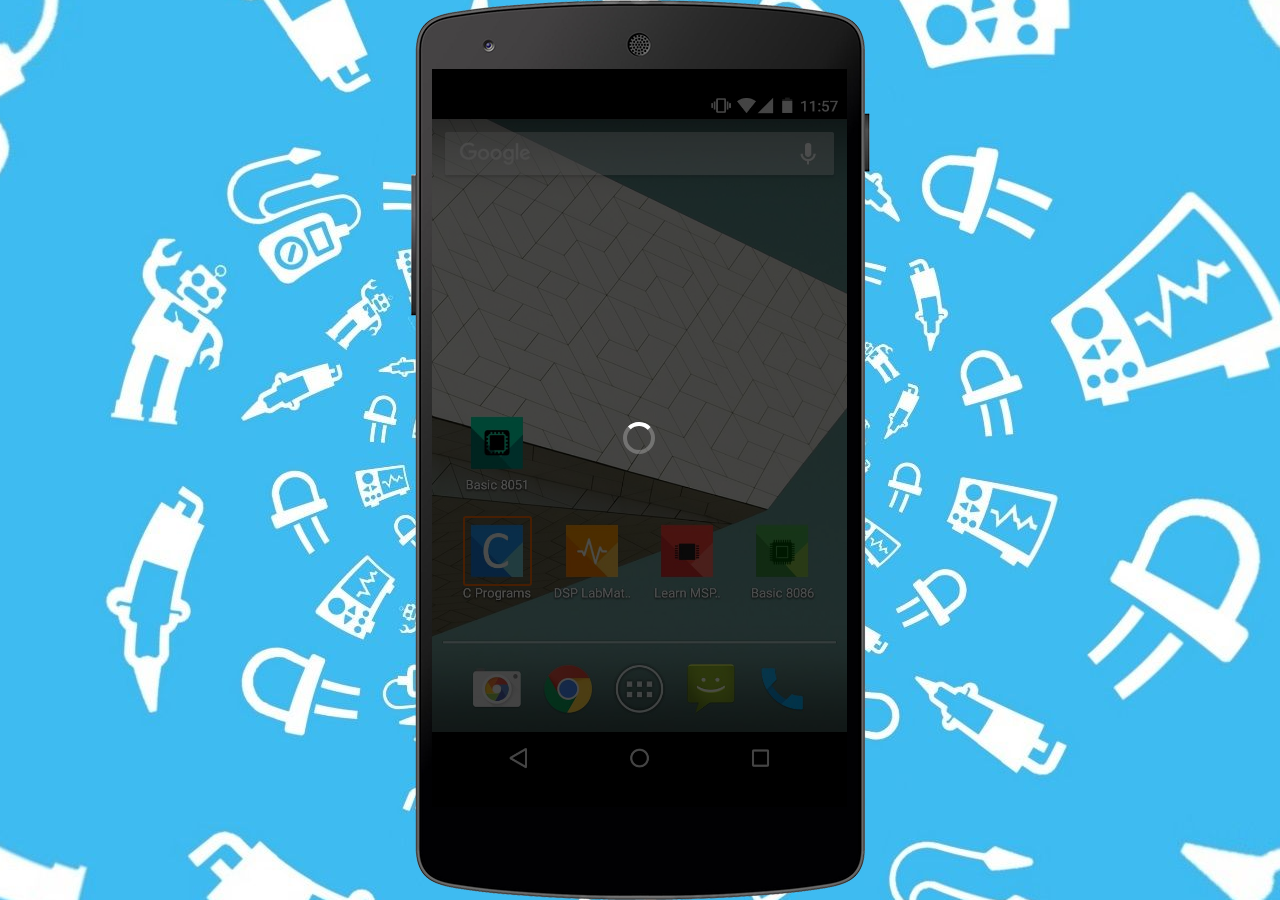
<file: app_demo/Cprog/Demo.html>
<!DOCTYPE html><html><head><meta name='viewport' content='user-scalable=no, width=device-width'><meta name='apple-mobile-web-app-capable' content='yes'/><meta name='apple-mobile-web-app-status-bar-style' content='black-translucent'/><meta http-equiv='X-UA-Compatible' content='IE=Edge,chrome=1'><meta charset='utf-8' /><title>C Programs</title><style type='text/css'>@CHARSET "UTF-8";.d-button,.d-button-disabled{font-size:12px;font-weight:bold;display:inline-block;vertical-align:middle;padding:2px;border:1px solid #bbb}.d-button:hover{border:1px solid #c15d38}.d-button-disabled{opacity:.3}.d-button-il,.d-button-ir{width:16px;height:16px;display:inline-block;margin:2px;background-image:url('img/adsprite.7.png')}.d-button-t{display:inline-block;margin:2px;vertical-align:top}.d-toggle{border:1px solid #aaa;padding:5px;cursor:pointer;text-align:center}.d-toggle-sel{border:1px solid #f8a;background-color:#f84}.d-list{border-style:none}.d-list-item{border-bottom:1px solid #eee;padding:2px 10px;cursor:default}.d-list-h .d-list-item{display:inline-block;border-bottom:0 none;border-right:1px solid #eee}.d-list-item:hover{background-color:#ffb88f}.d-list-item-sel,.d-list-item-sel:hover{background-color:#f84}.d-dropdown{display:inline-block;height:30px;line-height:16px}.d-dropdown-but .d-button-ir{background-position:-128px 0}.d-dropdown-pop{padding:10px;font-size:10px;font-weight:bold;z-index:2001;float:left;position:relative;background-color:#fff;box-shadow:0 5px 10px #000}.d-colorpicker{font-size:12px;display:inline-block;width:192px}.d-colorpicker-div{margin:5px 0}.d-colorpicker hr{color:#fff}.d-colorpicker-c{display:inline-block;border:1px solid #aaa;margin:1px;width:12px;height:12px;cursor:pointer}.d-colorpicker-c-sel{border:2px solid #f60;margin:0}.d-colorpicker input{font-family:monospace;font-size:12px}.d-colorpicker-recent{float:right}.d-dropdown-list .d-button-t{width:100px;font-size:12px}.d-dropdown-list .d-dropdown-pop{max-height:300px;width:130px;overflow-y:auto}.d-dropdown-colorpicker{width:50px}.d-dialog-bg{background-color:#000;position:absolute;top:0;left:0;display:none;z-index:3001;opacity:.6;filter:alpha(opacity = 60)}.d-dialog{background-color:#fff;border:1px solid #666;position:absolute;width:400px;height:300px;display:none;z-index:3002;box-shadow:5px 5px 10px #222}.d-dialog-title{background-color:#ccc;padding:5px 10px;font-size:14px;color:#222;font-weight:bold}.d-dialog-body{border:1px solid #aaa;padding:5px 10px}.d-dialog-buttonbar{padding:5px 10px;text-align:right;position:absolute;bottom:0;right:0}.d-dialog-buttonbar .a-button{margin:5px}.d-dialog-close{width:20px;height:20px;line-height:20px;position:absolute;top:-10px;right:-10px;cursor:pointer;z-index:1000;font-size:14px;font-weight:bold;text-align:center;background-color:#000;border:2px solid #fff;color:#fff;box-shadow:1px 1px 3px #000;border-radius:20px}html{height:100%;font-family:Helvetica,Arial,sans-serif;font-size:16px;color:#666}body{background-image:url(../../img/bg.jpg);background-repeat: no-repeat;background-position:50% 50%;height:100%;margin:0;overflow-x:hidden;overflow-y:auto}section{clear:both}h1{font-size:3.2rem;font-weight:lighter;letter-spacing:2px;margin:40px 0 30px}h1 strong{font-weight:bold}h2{font-size:2.5rem;font-weight:normal;letter-spacing:2px;margin:40px 0 20px}h3{font-size:1.8rem;font-weight:normal;letter-spacing:1px;margin:20px 0 15px}h4{font-size:1.5rem;font-weight:normal;letter-spacing:1px;margin:15px 0 10px}h5{font-size:1.2rem;font-weight:normal;letter-spacing:1px;margin:10px 0 5px}a{color:#428bca;text-decoration:none}a img{border:0}.a-top{padding:50px 0 10px;position:relative;color:#eee;background-image:url(img/bg-gray-8g.png);background-repeat:no-repeat;background-size:cover;background-position:center}.a-top a{color:#fff;text-decoration:underline}.a-top h1{color:#fff;text-shadow:0 0 1px rgba(0,0,0,0.6)}.a-top h2{color:#fff;text-shadow:0 0 1px rgba(0,0,0,0.6);margin:10px 0}.a-top h3{color:#2a255d}.a-top h4{color:#2a255d;margin:10px 0}.a-top h5{color:#fff}.a-container{max-width:1200px;margin:0 auto;padding:10px 10px;position:relative}.a-ib{display:inline-block;vertical-align:top}.indigo{color:#29245c}.dark-blue{color:#4856ba}.light-blue{color:#6ca1d5}.green{color:#5caca7}.lime{color:#84b100}.orange{color:#ef871e}.red{color:#f93e36}.purple{color:#8b7cc9}.light-grey{color:#999}.dark-red{color:#c00}.bg-red{background-color:#f9423a}.bg-cyan{background-color:#5cb8b2}.bg-violet{background-color:#8b84d7}.bg-orange{background-color:#ff8a00}.bg-lime{background-color:#84bd00}.bg-purple{background-color:#8b7cc9}.a-messages{position:absolute;top:50px;width:600px;left:50%;margin-left:-300px;z-index:2}.a-info,.a-warn,.a-error{font-weight:bold;text-align:center;line-height:30px;border-radius:5px}.a-info{background-color:#dfd;color:#080;border:2px solid #080}.a-warn{background-color:#ffc;color:#f60;border:2px solid #f60}.a-error{background-color:#fdd;color:#800;border:2px solid #800}.a-questionmark i.fa{font-size:20px}i.fa{width:24px;height:24px;line-height:24px;text-align:center;vertical-align:middle}i.fa.fa-mobile{font-size:150%}input,button{padding:8px 16px;margin:1px;font-size:16px;color:#666;border-radius:30px;border:2px solid #888;vertical-align:middle}input:focus{outline:0 solid transparent}button,input[type="submit"]{color:#fff;text-transform:uppercase;font-weight:bold;background-color:#2a255d;border-color:#2a255d;cursor:pointer}textarea{padding:10px;font-family:sans-serif;font-size:14px;color:#666;border:2px solid #888}select{font-size:16px;padding:4px;color:#666;border:2px solid #888}.a-form-star{color:#f00}.a-form-desc{color:#888;font-size:11px}.a-clear{clear:both}.a-b{display:inline-block;vertical-align:middle;text-align:center;height:40px;line-height:40px;width:40px;border:1px solid #666;border-radius:100px;cursor:pointer}.a-button{display:inline-block;padding:10px 20px;font-size:16px;font-weight:bold;line-height:20px;text-align:center;text-transform:uppercase;color:#fff;background-color:#2a255d;border:2px solid #2a255d;border-radius:30px;cursor:pointer;position:relative}a.a-button{text-decoration:none}.a-button.disabled{color:#ddd;background-color:#888;border-color:#666;cursor:default}button:disabled,input[type="submit"]:disabled,.a-button.disabled1{color:#fff;background-color:#ddd;border-color:#ddd;cursor:default}.a-button.disabled2{color:#666;background-color:transparent;border-color:#666;cursor:default}.a-button.neg{color:#2a255d;background-color:#fff;border:2px solid #2a255d}.a-button.light{background-color:rgba(255,255,255,0.2);border-color:#fff}.a-button.light1{background-color:transparent;border-color:#fff;color:#fff}.a-button.light2{background-color:rgba(200,200,200,0.2);color:#2a255d}.a-button.red{background-color:#a00;border-color:#600}.a-button.blue{background-color:#09d;border-color:#09d}.a-button.blue-neg{background-color:#fff;color:#09d;border-color:#09d}.a-button.s{font-size:14px;line-height:18px;padding:8px 14px}.a-button.xs{font-size:14px;line-height:16px;padding:6px 12px;border-width:1px;text-transform:none}.a-link{font-size:16px;border:1px solid #ccc;border-radius:30px;padding:4px 12px;cursor:pointer;position:relative}a.a-create-free{display:inline-block;color:#fff;text-decoration:none;background-color:#2a255d;border-radius:60px;padding:1rem 1.8rem 1rem 5.4rem;position:relative}a.a-create-free .icon{background-image:url(img/create_icon.png);background-repeat:no-repeat;background-size:contain;height:120px;width:60px;position:absolute;top:-10px;left:30px}ul.a-carousel{position:relative;overflow:hidden;margin:0;padding:0;list-style:none}ul.a-carousel li{width:100%;height:100%;position:absolute;top:0;left:0;margin:0;padding:0;-webkit-transition:.6s ease all;transition:.6s ease all}ul.a-carousel li.left{-webkit-transform:translateX(-100%);transform:translateX(-100%)}ul.a-carousel li.center{-webkit-transform:translateX(0);transform:translateX(0)}ul.a-carousel li.right{-webkit-transform:translateX(100%);transform:translateX(100%)}ul.a-carousel-buttons{text-align:center;margin:0;padding:0;list-style:none}ul.a-carousel-buttons li{display:inline-block;vertical-align:middle;font-size:16px;text-align:center;cursor:pointer}.a-menu-bar{font-size:18px;text-align:center}.a-menu-bar a{text-align:center;color:#666;display:inline-block;height:40px;line-height:40px;padding:0 16px;background-color:#fafafa;border:2px solid #ccc;border-radius:20px}.a-menu-bar a.sel{color:#fff;background-color:#ef871e;border-color:#ef871e}.a-menu2-bar{font-size:18px;text-align:center;display:inline-block;border:2px solid #aaa;border-radius:30px;margin:5px}.a-menu2-bar a{text-align:center;color:#888;display:inline-block;height:40px;line-height:40px;padding:0 16px;background-color:#fafafa;border-right:1px solid #aaa}.a-menu2-bar a:first-child{border-radius:30px 0 0 30px}.a-menu2-bar a:last-child{border-radius:0 30px 30px 0;border-right:0 none}.a-menu2-bar a.sel{color:#fff;background-color:#ef871e}.a-button-drop{display:none;position:absolute;width:180px;left:0;top:100%;background-color:#fff;padding:5px 0 0;text-align:left;font-size:13px;border:1px solid #aaa;box-shadow:4px 4px 4px #333;z-index:20}.a-button .a-button-drop{background-color:#2a255d;border-color:#444;font-size:14px}.a-link:hover>.a-button-drop,.a-button:hover>.a-button-drop{display:block}.a-button-drop small{vertical-align:middle}.a-button-drop a{display:block;padding:2px 10px;text-decoration:none;border-bottom:1px solid #eee}.a-button-drop a:hover{background-color:rgba(220,220,220,0.3)}.a-box{padding:12px;line-height:22px;border-radius:8px;background-color:#fff;border:1px solid #ccc}.a-box h3{color:#ddd;margin:5px 0;font-weight:bold;font-size:16px;text-transform:uppercase;border-bottom:1px solid #666}.a-tt{display:none;position:absolute;padding:1px 5px;max-width:260px;z-index:9999;border:1px solid #ccc;background-color:rgba(255,255,200,1);box-shadow:2px 2px 4px rgba(0,0,0,0.4);font-size:14px;line-height:18px;color:#444;font-style:normal}.a-tt2{display:none;position:absolute;padding:5px 10px;max-width:260px;z-index:9999;background-color:#222;box-shadow:0 2px 6px rgba(0,0,0,0.4);font-size:14px;line-height:18px;color:#fff;font-style:normal}.a-socialbar{margin-bottom:10px;height:20px}.a-socialbar .fb-like{padding-left:5px;vertical-align:top}.a-demobar .a-socialbar{display:inline-block;border-left:1px solid #aaa;padding-left:10px;margin-bottom:0}.a-accordion-title{border:1px solid #ccc;margin:5px 0 0 0;font-size:20px;cursor:pointer;padding:2px 15px;background-color:#fafafa;color:#555}.a-accordion-title:hover{color:#000;background:linear-gradient(#ffa,#fa0)}.a-accordion-title-selected{color:#000;background:linear-gradient(#ffa,#fa0)}.a-accordion-content{max-height:0;overflow:hidden;transition:max-height .3s;font-size:16px;padding:0 10px;border:1px solid #ccc;border-top:0 none;margin-bottom:10px}.a-accordion-content-selected{background-color:#ffe;max-height:600px}.a-loader,.a-loader.white{display:inline-block;vertical-align:middle;background-position:center center;background-repeat:no-repeat;background-size:contain;width:32px;height:32px}.a-loader{background-image:url('data:image/svg+xml;utf8,<svg xmlns="http://www.w3.org/2000/svg" version="1.1" viewBox="0 0 32 32" fill="%23f60"><path opacity=".25" d="M16 0 A16 16 0 0 0 16 32 A16 16 0 0 0 16 0 M16 4 A12 12 0 0 1 16 28 A12 12 0 0 1 16 4"/><path d="M16 0 A16 16 0 0 1 32 16 L28 16 A12 12 0 0 0 16 4z"><animateTransform attributeName="transform" type="rotate" from="0 16 16" to="360 16 16" dur="0.8s" repeatCount="indefinite" /></path></svg>')}.a-loader.white{background-image:url('data:image/svg+xml;utf8,<svg xmlns="http://www.w3.org/2000/svg" version="1.1" viewBox="0 0 32 32" fill="%23fff"><path opacity=".25" d="M16 0 A16 16 0 0 0 16 32 A16 16 0 0 0 16 0 M16 4 A12 12 0 0 1 16 28 A12 12 0 0 1 16 4"/><path d="M16 0 A16 16 0 0 1 32 16 L28 16 A12 12 0 0 0 16 4z"><animateTransform attributeName="transform" type="rotate" from="0 16 16" to="360 16 16" dur="0.8s" repeatCount="indefinite" /></path></svg>')}.loader{background-position:center center;background-repeat:no-repeat;background-size:contain;background-image:url('data:image/svg+xml;utf8,<svg xmlns="http://www.w3.org/2000/svg" version="1.1" viewBox="0 0 32 32" fill="%23f60"><path opacity=".25" d="M16 0 A16 16 0 0 0 16 32 A16 16 0 0 0 16 0 M16 4 A12 12 0 0 1 16 28 A12 12 0 0 1 16 4"/><path d="M16 0 A16 16 0 0 1 32 16 L28 16 A12 12 0 0 0 16 4z"><animateTransform attributeName="transform" type="rotate" from="0 16 16" to="360 16 16" dur="0.8s" repeatCount="indefinite" /></path></svg>')}.a-close,.a-close-light{position:absolute;right:0;top:0;width:20px;height:20px;background-position:center center;background-repeat:no-repeat;background-size:contain;opacity:.8}.a-close{background-image:url('data:image/svg+xml;utf8,<svg xmlns="http://www.w3.org/2000/svg" version="1.1" viewBox="0 0 20 20" stroke="%23fff"><path stroke-width="4" stroke-linecap="round" d="M 4 4 L 16 16 M 16 4 L 4 16"/></svg>')}.a-close-light{background-image:url('data:image/svg+xml;utf8,<svg xmlns="http://www.w3.org/2000/svg" version="1.1" viewBox="0 0 20 20" stroke="%23fff"><path stroke-width="3" stroke-linecap="round" d="M 4 4 L 16 16 M 16 4 L 4 16"/></svg>')}.a-close:hover,.a-close-light:hover{opacity:1}.a-screen-resize{position:fixed;bottom:0;right:0;z-index:20;background-color:#eee;color:#000;font-size:10px}.a-dropdown{display:inline-block;position:relative;cursor:pointer;margin:5px;padding:5px 10px;font-size:14px;text-align:left;background-color:#fff;border:1px solid #aaa;border-radius:5px}.a-dropdown.select{padding-right:34px}.a-dropdown.select>b{font-weight:normal}.a-dropdown.select>.fa{position:absolute;right:1px;top:0;height:100%;box-sizing:border-box;padding:3px;border-left:1px solid rgba(0,0,0,0.1);font-size:20px;cursor:pointer}.a-dropdown.icon{padding:4px}.a-dropdown.icon>.fa{font-size:18px;height:19px;line-height:19px}.a-dropdown ul{margin:0;padding:0;position:absolute;left:0;top:102%;z-index:20;background-color:#fff;box-shadow:0 0 10px rgba(0,0,0,0.4);display:none}.a-dropdown ul.visible{display:block}.a-dropdown li{list-style:none;border-bottom:1px solid #ccc;padding:5px 10px;white-space:nowrap}.a-dropdown li:last-child{border:0}.a-dropdown li:hover,.a-dropdown li.sel{background-color:#ddd}@media(max-width:1024px){html{font-size:14px}}@media(max-width:768px){.hide-768{display:none}h1{font-size:2.2rem}h2{font-size:1.8rem}h3{font-size:1.4rem}h4{font-size:1.2rem}h5{font-size:1.1rem}.a-container{padding:10px 4px}}@media(max-width:640px){.hide-640{display:none}a.a-create-free{padding:8px 16px}a.a-create-free .icon{display:none}.a-menu2-bar{font-size:16px}.a-menu2-bar a{padding:0 10px}}.a-header{position:absolute;top:0;left:0;z-index:2;width:100%;background-color:rgba(250,250,250,0.7);border-bottom:2px solid #fff;box-shadow:0 1px 2px rgba(0,0,0,0.2)}.a-header .a-container{padding:0 5px;margin:2px auto}.a-logo{display:inline-block;width:262px;height:40px;margin:2px 0;vertical-align:top;color:#29245c;background-image:url("img/ads_logo.2.png");background-repeat:no-repeat;background-size:contain}.a-header-navigation{float:right;margin-top:5px;color:#29245c;font-size:.9rem;font-weight:700;text-transform:uppercase}.a-header-navigation.private{display:none}.a-header-navigation .a-b{color:inherit;padding:0 10px;width:auto;height:32px;line-height:32px;border:1px solid rgba(0,0,0,0)}.a-header-navigation .a-b.lock{border-color:#fff}.a-header-navigation .a-b .fa{width:12px}.a-header-navigation .a-b:hover{background-color:rgba(255,255,255,0.4);border-color:#fff}.a-header-navigation span{color:#888;padding:5px 10px;text-transform:none;border-right:1px solid #fff}.a-header-nav-mobile{display:none;float:right;margin-top:5px;color:#29245c;font-size:1.6em;cursor:pointer}.a-footer{color:#888;text-align:center;padding-top:1px;padding-bottom:20px;background-color:#333;clear:both;min-height:300px}.a-footer h3{margin:5px}.a-footer-social{max-width:500px;margin:0 auto;border-bottom:1px solid #aaa}.a-footer-social .a-b{width:50px;height:50px;line-height:50px;margin:10px;color:#333;font-size:20px;background-color:#666}.a-footer-links a{margin-right:10px;padding-right:10px;color:#ef871e;border-right:1px solid #aaa}.a-footer-links a:last-child{border-right:0 none}.a-footer-terms{padding:10px;margin:0 auto;max-width:700px;border-top:1px solid #aaa}.a-footer-terms a{color:#888;margin-right:10px;padding-right:10px;border-right:1px solid #aaa}.a-footer-terms a:last-child{border-right:0 none}@media(max-width:1024px){.a-logo{height:36px;line-height:36px;padding-left:42px}.a-header-navigation .a-b{height:28px;line-height:28px;padding:0 4px}}@media(max-width:768px){.a-header{background-color:rgba(255,255,255,0.9)}.a-header-nav-mobile{display:block}.a-header-navigation{float:none;font-size:1.1rem;height:0;margin:0;overflow:hidden;-webkit-transition:.6s ease all;transition:.6s ease all}.a-header-navigation .a-b,.a-header-navigation span{display:block;text-align:left;border-style:none;border-top:1px solid #eee;border-radius:0;padding:10px;padding-left:10%}.a-header-navigation.public.mobile{height:290px}.a-header-navigation.private.mobile{height:230px}}.a-top-demo{color:#fff}.a-top-demo h2 .a-demovis{position:relative;top:-20px}.a-top-demo .a-create-free{float:right;margin:10px 0 40px 0}.a-demo-img{display:none}.a-demo-p1{display:inline-block;width:35%;vertical-align:top}.a-demo-p2{display:inline-block;width:64%;margin-left:1%;vertical-align:top;position:relative}.a-top-demo h5{min-height:180px}.a-demo-views{border-bottom:1px solid #aaa;margin-top:40px;width:140px;text-align:left}.a-demo-views strong{font-size:200%}.a-demo-user{margin:5px 0;text-align:left}.a-demo-runner{position:relative;width:100%;z-index:2}.a-demo-fullscr{border-color:#666;color:#666;background-color:#fff;font-size:20px;position:absolute;right:0;top:-20px;z-index:2;margin:0 auto}.a-demo-touch{position:absolute;right:0;top:50%;z-index:2;margin:0 auto}.a-demo-touch.a-cursor-1{background-image:url([data-uri]);background-position:left top;background-repeat:no-repeat;background-size:contain;width:70px;height:90px}.a-demo-buttons{font-size:14px}.a-demo-buttons b{font-weight:normal}.a-demo-buttons.embed{border-bottom:1px solid #ccc;padding:5px 0;line-height:19px}.a-demo-buttons.embed a{padding:5px 6px;border-bottom:2px solid transparent}.a-demo-buttons.embed a:hover,.a-demo-buttons.embed a:focus{border-color:#f90}.a-demo-buttons.social{text-align:center;margin-top:20px}.a-demo-buttons.social .fa{color:#fff;width:30px;height:30px;line-height:30px;text-align:center;border-radius:20px}.a-demo-buttons.social .fa-linkedin{background-color:#0080b2}.a-demo-buttons.social .fa-twitter{background-color:#00aced}.a-demo-buttons.social .fa-facebook{background-color:#3b5999}.a-demo-buttons.social .fa-google-plus{background-color:#d44332}.a-demo-share-public{color:#d00;font-size:14px;font-weight:bold;line-height:30px;margin-top:10px}.a-demobar-panel{position:relative;font-size:14px;margin-top:10px;padding:10px 0;border-bottom:1px solid #ccc;display:none}.a-demobar-panel textarea,.a-demobar-panel input{font-size:11px;width:90%}.a-demobar-button .icon2{font-size:24px;vertical-align:middle;display:inline-block}.a-demobar-panel-x{position:absolute;right:0;top:5px;color:#aaa;font-size:40px;cursor:pointer}.a-demo-edit{float:right;color:#428bca}.a-demo-edit .a-dropdown{vertical-align:bottom}.a-demo-edit .a-dropdown.icon ul{left:initial;right:0}.a-demo-related{padding:50px 0}.a-demo-related h3{text-align:center;margin:50px}.a-demo-in-table{width:100%;margin:20px 0 0 0;position:relative}.a-demo-l1{text-align:center;width:600px}.a-demo-l2{width:600px;padding-bottom:30px}.a-demo-r1,.a-demo-r2{vertical-align:top;text-align:left;padding-left:20px;width:380px}.a-demo-title{position:relative;text-align:center;color:#000;margin:0 0 20px 0;font-size:26px}.a-demo-desc{font-size:14px;margin-bottom:15px}.a-demo-desc h4{font-size:14px;font-weight:normal;margin-top:0}.a-demo-appstore-apple,.a-demo-appstore-google{background-image:url('img/a_sprite.6.png');text-indent:-9999px;display:block}.a-demo-appstore-apple{background-position:-180px -50px;width:135px;height:40px}.a-demo-appstore-google{background-position:-180px 0;width:130px;height:45px}.a-demo-embedder{width:100%;height:100%;overflow:hidden}.a-demo-mobile{width:100%;height:100%}.a-demo-fullscreen{position:absolute;top:0;left:0;background-color:#fff;width:100%;height:100%;z-index:1000}.a-demo-fullscreen-close{position:absolute;top:0;right:0;z-index:1001;margin:5px;border:1px solid #aaa;border-radius:30px;width:50px;height:50px;line-height:50px;font-size:20px;font-weight:bold;text-align:center;cursor:pointer}.a-demovis{text-shadow:none;letter-spacing:normal;font-size:12px;font-style:normal;border-radius:20px;padding:2px 6px;color:#fff;cursor:default}.a-demovis.public{background-color:#84b100}.a-demovis.public::after{content:"public"}.a-demovis.protected{background-color:#8b7cc9}.a-demovis.protected::after{content:"hidden"}.a-demovis.private{background-color:#e00}.a-demovis.private::after{content:"private"}.a-picapp-ads{text-align:center}.a-picapp-ads h4{margin:10px 0 10px;font-size:22px}a.a-picapp-cont{display:none;position:relative;text-align:left;margin:20px auto;width:385px}.a-picapp-cont img.scr{position:absolute;top:0;left:0;width:200px;height:356px;transform-origin:0 0;transform:matrix3d(0.543440250149697,-0.3989122142530073,0,-0.00036369642794244943,0.30538962284542726,0.9048663235792523,0,0.000009176528766242358,0,0,1,0,112,128,0,1)}a.a-picapp-cont2{display:none;position:relative;text-align:left;margin:20px auto;width:500px}.a-picapp-cont2 img.scr{position:absolute;top:0;left:0;height:200px;width:356px;transform-origin:0 0;transform:matrix3d(0.848315,0,0,0,-0.324755,0.366005,0,-0.00129902,0,0,1,0,99,6,0,1)}.a-demo-p1 .a-picapp-cont2{left:-20px}.a-runmobile{font-size:18px;display:none;margin-bottom:30px;text-align:center;width:100%;position:relative}.a-runmobile b{display:inline-block;vertical-align:top;width:40px;height:40px;background-image:url(img/white-arrow-down.svg);background-size:contain;position:relative;top:10px;left:-8px}.a-runmobile .a-demo-prev{width:90%;height:auto}.a-runmobile .a-demo-prev:hover{box-shadow:none}.a-runmobile .a-demo-prev-img{height:400px;width:90%}a.a-addhome{border:1px solid #fff;border-radius:30px;padding:5px 10px;text-decoration:none;font-size:16px}.a-addhome-panel{position:absolute;top:20%;width:80%;left:10%;padding:5%;box-sizing:border-box;text-align:left;font-size:16px;background-color:rgba(250,250,250,0.9);color:#444;box-shadow:0 0 20px rgba(0,0,0,0.5);z-index:2000}.a-addhome-panel .a-button{float:right;margin-top:20px}.a-addhome-panel ul{list-style-type:none}.a-addhome-panel a{color:#428bca}@media(max-width:768px){.a-demo-p1{width:100%}.a-demo-p2{display:none}.a-runmobile{display:block}}.a-top-main{width:100%;height:100%;box-sizing:border-box;position:relative;color:#fff}.a-top-main h1{margin:80px 0}.a-top-main h5{text-shadow:0 0 1px rgba(0,0,0,0.8)}.a-top-main ul.a-carousel{width:100%;height:100%;position:absolute;top:0}.a-top-main ul.a-carousel li{background-position:center;background-repeat:no-repeat;background-size:cover;padding-top:70px}.a-top-main li.item1{background-image:url("img/key-visual-a3-bg.jpg")}.a-top-main li.item2{background-image:url("img/key-visual-a2-bg.jpg")}.a-top-main li.item3{background-image:url("img/key-visual-a4-bg.jpg")}.a-top-main ul.a-carousel-buttons{position:absolute;bottom:5%;left:18%}.a-top-main ul.a-carousel-buttons li{width:120px;height:120px;line-height:120px;margin:4px;font-weight:bold;text-transform:uppercase;background-image:url(img/hexagon-round.svg);background-repeat:no-repeat;background-size:contain}.a-top-main ul.a-carousel-buttons li.center{background-image:url(img/hexagon-round-white.svg);color:#29245c}.a-see-how{width:120px;height:40px;font-size:16px;font-weight:bold;text-transform:uppercase;color:inherit;border:2px solid rgba(255,255,255,0.8);background-color:rgba(100,100,100,0.2);position:absolute;bottom:1%;left:50%;margin-left:-60px}.a-top-main iframe{width:350px;height:600px;position:absolute;top:20%;left:68%;z-index:2}.a-main-arrow{background-image:url(img/arrow.orange.1.svg);background-size:contain;width:160px;height:160px;z-index:2;position:absolute;top:46%;left:58%}.a-how-it-works{padding:30px 0}.a-how-it-works h2{text-align:center}.a-how-it-works h3{text-align:center}.a-how-it-works ul.a-carousel-buttons{margin:40px 0}.a-how-it-works ul.a-carousel-buttons li{width:160px;height:40px;margin:5px 11px;line-height:40px;font-size:18px;border:2px solid #ccc;border-radius:25px;position:relative}.a-how-it-works ul.a-carousel-buttons li.center{color:#fff;background-color:#ef871e;border-color:#ef871e}.a-how-it-works i{display:block;position:absolute;top:10px;right:-25px;font-size:12px;color:#df8f2f}.a-how-it-works ul.a-carousel{height:500px;background-position:center;background-repeat:no-repeat;background-size:cover;background-image:url("img/tutorial-a-bg.png")}.a-how-it-works li .a-container{background-position:right bottom;background-repeat:no-repeat;background-size:contain;height:100%;padding:0 10px;margin:0 auto}.a-how-it-works li.item1 .a-container{background-image:url("img/tutorial-a1-bg.png")}.a-how-it-works li.item2 .a-container{background-image:url("img/tutorial-a2-bg.png")}.a-how-it-works li.item3 .a-container{background-image:url("img/tutorial-a3-bg.png")}.a-how-it-works li.item4 .a-container{background-image:url("img/tutorial-a4-bg.png")}.a-how-it-works h3{width:35%;margin:0}.a-how-it-works p{width:35%;text-align:center;font-size:1.1rem}.a-main-gallery{color:#fff;text-align:center}.a-main-gallery .pic{display:inline-block;background-position:top center;background-repeat:no-repeat;background-size:auto 300px;height:50px;line-height:50px;width:180px;padding-top:300px;font-weight:bold;vertical-align:middle;margin:20px;cursor:url([data-uri]) 14 7,auto}.a-main-gallery .pic5,.a-main-gallery .pic6{width:390px;background-size:auto 260px;padding-top:260px}.a-main-gallery .pic1{background-image:url(img/sample-demo-omvana.png)}.a-main-gallery .pic2{background-image:url(img/sample-demo-mtv.png)}.a-main-gallery .pic3{background-image:url(img/sample-demo-s5.png)}.a-main-gallery .pic4{background-image:url(img/sample-demo-htc1.png)}.a-main-gallery .pic5{background-image:url(img/sample-demo-a7.png)}.a-main-gallery .pic6{background-image:url(img/sample-demo-ads.png)}.a-main-gallery .a-b{color:#888;width:auto;padding:0 15px;background-color:#fff;border-color:#888;position:relative;bottom:-30px}@media(max-width:1024px){.a-main-arrow{width:120px;height:120px}.a-top-main iframe{width:260px;height:520px}.a-how-it-works ul.a-carousel{height:400px}}@media(max-width:768px){.a-how-it-works ul.a-carousel{height:300px}.a-how-it-works ul.a-carousel-buttons li{width:130px;margin:5px 10px;font-size:15px}}@media(max-width:640px){.a-how-it-works ul.a-carousel{height:150px;background-image:none}.a-top-main ul.a-carousel-buttons li{width:10px;height:10px;font-size:0}.a-how-it-works li.item1 .a-container,.a-how-it-works li.item2 .a-container,.a-how-it-works li.item3 .a-container,.a-how-it-works li.item4 .a-container{background-image:none}.a-how-it-works h3,.a-how-it-works p{width:100%}}.a-top-features .a-create-free{float:right;top:-140px;left:-180px}.a-features-iphone{background-image:url(img/features-iphone.png);background-repeat:no-repeat;background-size:contain;background-position:center;height:380px;width:200px;position:absolute;top:0;left:75%}.a-features-mac{background-image:url(img/features-mac.png);background-repeat:no-repeat;background-size:contain;background-position:center;height:400px;width:480px;position:absolute;top:0;left:70%}.a-features{text-align:center}.a-features .a-container>.a-ib{margin:30px 10px}.a-features .a-b{font-size:20px;border-color:#aaa}.a-features-1,.a-features-2,.a-features-3,.a-features-4,.a-features-5,.a-features-6{background-repeat:no-repeat;background-size:contain;background-position:center}.a-features-1{background-image:url("img/features-a1.png");width:100px;height:320px}.a-features-2{background-image:url("img/features-a2.png");width:200px;height:400px}.a-features-3{background-image:url("img/features-a3.png");width:300px;height:340px}.a-features-4{background-image:url("img/features-a4.png");width:460px;height:160px;margin-bottom:20px}.a-features-5{background-image:url("img/features-a5.png");width:240px;height:240px}.a-features-6{background-image:url("img/features-a6.png");width:160px;height:360px}.a-features-t{width:260px}.a-features .see-all{display:inline-block;width:180px;height:50px;line-height:50px;margin:30px;color:#fff;background-color:#ef871e;border-radius:30px}.a-features .other{width:250px}@media(max-width:1024px){.a-features .a-container>.a-ib{margin-left:5px;margin-right:5px}.a-features-1{width:90px}.a-features-2{width:180px}.a-features-3{width:280px}.a-features-4{width:420px}.a-features-5{width:220px}.a-features-6{width:140px}.a-features-t{width:220px}}@media(max-width:640px){.a-top-features .a-create-free{left:0;top:0}}.a-top-explore .a-create-free{float:right;top:-60px}.a-tags{text-align:center;line-height:40px;background-color:#bbb}a.a-tag{margin:5px;text-decoration:none;color:#fff;border:1px solid rgba(255,255,255,0.5);border-radius:30px;padding:5px 10px}a.a-tag:hover{background-color:rgba(255,255,255,0.4)}.a-explore h3{margin-top:40px;border-bottom:1px solid #ccc;padding:10px}.a-explore a.more{float:right;position:relative;top:70px}.a-company{min-height:400px}.a-demo-prev-list{text-align:center}.a-demo-prev{display:inline-block;width:300px;height:356px;font-size:16px;margin:10px 0;vertical-align:top;overflow:hidden}.a-demo-prev:hover{box-shadow:0 0 6px #aaa}.a-demo-prev-img{display:inline-block;width:280px;height:280px;position:relative;margin:10px 0}.a-demo-prev-img img{position:absolute;top:0;left:0}.a-demo-prev small{font-size:13px;color:#aaa}@media(max-width:640px){.a-top-explore .a-create-free{top:-20px}}.a-about p{font-size:18px;line-height:26px}.a-about-box{display:inline-block;width:590px;vertical-align:top;margin:20px}.a-about-box h3{margin:0 0 10px 60px}.a-about-box p{margin-left:60px}.a-about-box .picture{float:left}.a-about-raluca{background-image:url('img/a_about.1.sprite.png');background-position:0 0;width:150px;height:200px}.a-about-daniel{background-image:url('img/a_about.1.sprite.png');background-position:-150px 0;width:150px;height:200px}.a-contact{position:fixed;bottom:0;right:0;background-color:#ffe;border-radius:20px 0 0 0;border-top:1px solid #ccc;border-left:1px solid #ccc;z-index:20}.a-contact.show p{display:block}.a-contact h6{font-size:20px;font-weight:normal;color:#428bca;margin:0;padding:10px;border-radius:20px 0 0 0;cursor:pointer}.a-contact h6:hover{background-color:#ffd}.a-contact .fa-question-circle{font-size:26px}.a-contact .fa-smile-o{font-size:20px;color:#ffd337}.a-contact p{width:250px;padding:10px;margin:0;border-top:1px solid #ccc;display:none}.a-contact .status{font-size:80%;margin-top:10px}.a-contact .status.ok{color:#0a0}.a-contact .status.err{color:#e00}.a-contact textarea{width:220px}@media(max-width:500px){.a-contact{display:none}}.a-top-plans .a-button{float:right;top:40px}.a-pricing{padding-top:20px;background-color:#eee;text-align:center}.a-plans .a-ib{width:23%;margin:1%;background-color:#fff;box-sizing:border-box;padding-bottom:10px;vertical-align:bottom;line-height:30px}.a-plans-h{padding:10px 17% 20px;background-color:#2a255d;color:#fff;text-align:center}.a-plans-h a{margin:20px 0}.a-plans-h hr{border:0;border-bottom:1px solid #666}.a-plans-b{padding:10px 17% 0;font-size:14px}.a-plans-b hr{border:0;border-bottom:1px solid #eee}.a-plans h3{font-size:300%}.a-plans h3 i{color:#aaa;font-size:40%;font-weight:normal;font-style:normal}.a-plans h3 i:first-child{vertical-align:top;position:relative;top:-10px}.a-plans-enterprise{margin:20px 0;text-align:center}.a-plans-features{text-align:center}.a-plans-features .a-ib{width:300px;margin:10px}.a-plans-features .a-b{font-size:24px;border-color:#ccc}.a-plans-features hr{border:0;border-bottom:1px solid #eee}.a-faq{background-color:#f4f4f4;text-align:center}.a-faq .a-ib{margin:1%;width:45%;text-align:justify}.a-faq img{width:100%;display:none}.a-faq img.show{display:block}.a-quotes{text-align:center}.a-quotes .a-ib{margin:1%;text-align:justify;padding-left:25px;position:relative}.a-quotes .a-ib:nth-child(2){width:26%}.a-quotes .a-ib:nth-child(3){width:40%}.a-quotes .a-ib:nth-child(4){width:20%}.a-quotes .fa{position:absolute;left:0}.a-quotes p{text-align:right;font-style:italic}.a-quotes hr{border:0;border-top:1px solid #ccc}.a-plans-who{text-align:center}.a-whos-using{background-image:url('/css/img/whos_using.2.jpg');background-size:contain;background-repeat:no-repeat;background-position:center;height:300px;opacity:.8}@media(max-width:640px){.a-top-plans .a-create-free{left:0;top:0}.a-plans .a-ib{width:48%}}.a-top-promoteapp{overflow:hidden}.a-top-promoteapp h1{width:65%}.a-top-promoteapp h4{width:65%;font-size:1.3rem}.a-promoteapp-iphone{position:absolute;top:30px;left:65%}.a-promoteapp2{margin:50px}.a-promoteapp2 table{text-align:center;width:100%;cursor:default}.a-promoteapp2 th{width:33%}.a-promoteapp2 td{padding:10px;vertical-align:top;font-size:20px}.a-promoteapp2 strong{background-color:#eee;border-radius:90px;display:inline-block;font-size:1.5rem;height:110px;line-height:1.8rem;margin:5px;padding-top:70px;width:180px}.a-promoteapp2 span{display:inline-block;height:30px;line-height:30px;width:120px;border:1px solid #ccc;border-radius:30px;background-color:#fff;position:relative;top:-20px;cursor:pointer}.a-promoteapp2 ul{padding:0}.a-promoteapp2 li{list-style-type:none;border-bottom:1px solid #eee;margin:20px 10px;padding:10px}.a-promoteapp2 td div{overflow:hidden;font-size:16px;color:#aaa;max-height:0;transition:all .5s}.a-promoteapp2 .p1 strong{color:#5caca7}.a-promoteapp2 .p2 strong{color:#6ca1d5}.a-promoteapp2 .p3 strong{color:#ef871e}.a-promoteapp2 .p1 .fa-question-circle{color:#5caca7;cursor:pointer}.a-promoteapp2 .p2 .fa-question-circle{color:#6ca1d5;cursor:pointer}.a-promoteapp2 .p3 .fa-question-circle{color:#ef871e;cursor:pointer}.a-promoteapp2 .p1 li:last-child{border-color:#5caca7;border-width:2px}.a-promoteapp2 .p2 li:last-child{border-color:#6ca1d5;border-width:2px}.a-promoteapp2 .p3 li:last-child{border-color:#ef871e;border-width:2px}.a-promoteapp2 .p1 .a-button{background-color:#5caca7;border:0 none;margin-bottom:10px}.a-promoteapp2 .p2 .a-button{background-color:#6ca1d5;border:0 none;margin-bottom:10px}.a-promoteapp2 .p3 .a-button{background-color:#ef871e;border:0 none;margin-bottom:10px}.a-usecases{text-align:center}.a-usecases .a-ib{text-align:left}.a-usecase-scr{height:86px;width:auto}.a-usecases hr{border:0;height:1px;background-color:#ccc;width:90%;margin:30px auto}.a-top-signin{color:#fff;padding-bottom:10px}.a-top-signin .a-ib{line-height:30px}.a-signin-fg{float:right;margin-bottom:30px;text-align:center}.a-signin-fg a{display:inline-block;width:230px;margin:5px;text-align:left;text-decoration:none;color:#fff;background-color:rgba(255,255,255,0.2);border:2px solid #fff;border-radius:40px}.a-signin-fg i{font-size:24px;font-weight:bold;padding:10px 20px;margin-right:10px;border-right:1px solid #fff}.a-signin-fg small{color:#666}.a-signin-nouser{color:#fff;text-align:center;font-size:20px;margin-top:40px}.a-signin-nouser b{display:inline-block;text-transform:uppercase;padding:10px 30px;margin:15px;font-size:16px;color:#2a255d;background-color:rgba(255,255,255,0.2);border:2px solid #fff;border-radius:30px;cursor:pointer}form.a-signin{margin:50px 0}form.a-signin input[type="text"],form.a-signin input[type="email"],form.a-signin input[type="password"]{width:220px}form.a-signin a{color:#fff;text-decoration:underline}.a-signup{text-align:center}.a-godaddy-seal{text-align:center;margin:50px 0}.a-signin-form{text-align:center}.a-signup-form{width:430px;margin:0 auto}.a-signup-form h3{margin:5px 0 0 0}@media(max-width:640px){.a-signin-fg{float:none}.a-signin{text-align:center}}.a-user-demos .a-container{padding-left:10%;padding-right:10%}@media(max-width:768px){.a-user-demos .a-container{padding-left:5px;padding-right:5px}}.a-help .left{width:320px;float:left}.a-help .right{margin-left:320px;min-height:600px;border-left:2px solid #ccc}ul.a-help-tree{list-style-type:none;padding-left:0}ul.a-help-tree li{margin-top:10px;padding:5px;cursor:default;font-weight:bold;font-size:18px}.a-help-tree i.fa{color:#ccc;border:2px solid #ccc;border-radius:20px;font-size:16px;width:30px;height:30px;line-height:30px;margin-right:5px}.a-help-tree .indent{font-size:16px;font-weight:normal;margin-top:0;margin-left:10px;cursor:pointer;border-bottom:2px solid transparent}.a-help-tree .indent:hover{background-color:#f8f8f8}.a-help-tree .sel{border-bottom:2px solid #ccc}ul.a-help-content{list-style-type:none;padding-left:10px}.a-help-content li{display:none}.a-help-content .sel{display:block}.a-help-content div{min-height:200px;margin:40px 0}.a-help-content i{background-position:center;background-repeat:no-repeat;background-size:contain;display:block;float:left;width:200px;height:200px;margin-right:20px;vertical-align:middle}.a-help-content a.title{display:block;padding-top:10px;font-size:20px}.a-help-content p{color:#aaa}.a-help-content a.but{display:inline-block;border:1px solid #aaa;border-radius:30px;width:120px;height:40px;line-height:40px;text-align:center}@media(max-width:640px){.a-help .left{width:160px}.a-help .right{margin-left:160px}.a-help-tree i.fa{display:none}ul.a-help-tree li{padding:5px;font-size:16px}.a-help-tree .indent{font-size:14px;margin-left:0}.a-help-content i{display:none}.a-help-content a.title{font-size:16px}}.a-demostore .left{display:inline-block;vertical-align:top;width:60%}.a-demostore .right{display:inline-block;vertical-align:top;width:38%;margin-left:1%}@media(max-width:768px){.a-demostore .right{display:none}}.a-top-frameapp .a-create-free{position:absolute;top:30%;right:0}body.a-body-company .a-header{background-color:transparent;border:0 none;box-shadow:none}body.a-body-company .a-header-navigation.public .a-b{display:none}body.a-body-company .a-header-navigation.public .a-b.lock{display:inline-block}body.a-body-company .a-footer h3{display:none}body.a-body-company .a-footer .a-footer-social{display:none}body.a-body-company .a-footer .a-footer-links{display:none}body.a-body-company .a-footer .a-footer-terms{border:0}body.a-body-company.AppDemoStore .a-logo{background-image:url(/company/AppDemoStore/ads_logo.2.png);width:262px;height:40px}body.a-body-company.AppDemoStore .a-header-navigation{color:#fff}body.a-body-company.AppDemoStore .a-top{background-color:#f93e36}body.a-body-company.Lexmark .a-logo{background-image:url(/company/Lexmark/logo.3.png);width:200px;height:53px}body.a-body-company.Lexmark .a-top{background-color:transparent;background-image:url(/company/Lexmark/banner.jpg);background-repeat:repeat-x;background-position:left top;color:#444}body.a-body-company.Lexmark .a-top h2{color:#444;text-shadow:none}body.a-body-company.Lexmark .a-top h5{color:#444}body.a-body-company.Lexmark .a-top a{color:#428bca}body.a-body-company.lexmark_dach .a-logo{background-image:url(/company/lexmark_dach/logo.3.png);width:200px;height:53px}body.a-body-company.lexmark_dach .a-top{background-color:transparent;background-image:url(/company/lexmark_dach/banner.jpg);background-repeat:repeat-x;background-position:left top;color:#444}body.a-body-company.lexmark_dach .a-top h2{color:#444;text-shadow:none}body.a-body-company.lexmark_dach .a-top h5{color:#444}body.a-body-company.lexmark_dach .a-top a{color:#428bca}body.a-body-company.lexmark_emea .a-logo{background-image:url(/company/lexmark_emea/logo.3.png);width:200px;height:53px}body.a-body-company.lexmark_emea .a-top{background-color:transparent;background-image:url(/company/lexmark_emea/banner.jpg);background-repeat:repeat-x;background-position:left top;color:#444}body.a-body-company.lexmark_emea .a-top h2{color:#444;text-shadow:none}body.a-body-company.lexmark_emea .a-top h5{color:#444}body.a-body-company.lexmark_emea .a-top a{color:#428bca}body.a-body-company.Veeva .a-logo{background-image:url(/company/Veeva/Veeva_logo.png);width:174px;height:40px}body.a-body-company.Veeva .a-header-navigation{color:#fff}body.a-body-company.EditDigital .a-logo{background-image:url(/company/EditDigital/logo.png);width:213px;height:40px}body.a-body-company.EditDigital .a-top{background-color:transparent;background-image:url(/company/EditDigital/bg.2.jpg);background-position:left center}body.a-body-company.SAP .a-logo{background-image:url(/company/SAP/sap_logo.1.png);width:122px;height:62px;margin-top:5px}body.a-body-company.SAP .a-top{background-color:transparent;background-image:url(/company/SAP/sap_bg.1.jpg);background-repeat:repeat-x;background-position:left top;color:#444}body.a-body-company.SAP .a-top h2{color:#444;text-shadow:none}body.a-body-company.SAP .a-top h5{color:#444}body.a-body-company.SAP .a-top a{color:#428bca}body.a-body-company.KeyPlan .a-logo{background-image:url(/company/KeyPlan/logo.png);width:165px;height:56px;margin-top:5px}body.a-body-company.KeyPlan .a-top{background-color:transparent;background-image:url(/company/KeyPlan/bg.2.jpg);background-position:left top}body.a-body-company.KeyPlan .a-top h2{color:#444;text-shadow:none}body.a-body-company.EntrepreneursDurham .a-logo{background-image:url(/company/EntrepreneursDurham/EntrepreneursDurham.logo.png);width:160px;height:80px;margin-top:5px}body.a-body-company.EntrepreneursDurham .a-top{background-color:transparent;background-image:url(/company/EntrepreneursDurham/EntrepreneursDurham.bg.png);background-position:left top;padding-top:70px}body.a-body-company.EntrepreneursDurham .a-top h2{color:#444;text-shadow:none}body.a-body-company.EntrepreneursDurham .a-top h5{color:#444}body.a-body-company.EntrepreneursDurham .a-top .a-button.light{color:#aaa;border-color:#aaa}.ar-runner{position:relative}.ar-frame{position:absolute;top:0;left:0}.ar-home{position:absolute}.ar-demo{position:absolute}.ar-cursor-0 .ar-runner{cursor:auto}.ar-cursor-1 .ar-runner{cursor:url([data-uri]) 14 7,auto}.ar-cursor-0 .ar-home,.ar-cursor-0 .ar-tb-b,.ar-cursor-0 .ar-tb-b2,.ar-cursor-0 a,.ar-cursor-0 .ar-o-hs{cursor:pointer}.ar-cursor-1 .ar-home,.ar-cursor-1 .ar-tb-b,.ar-cursor-1 .ar-tb-b2,.ar-cursor-1 a,.ar-cursor-1 .ar-o-hs{cursor:url([data-uri]) 14 7,auto}.ar-demo-loading{width:100%;height:100%;background-color:rgba(0,0,0,0.7);z-index:1000;position:absolute;top:0;left:0}.ar-demo-loading .a-loader{position:absolute;top:50%;left:50%;margin-top:-16px;margin-left:-16px}.ar-demo-loading h3{width:100%;position:absolute;bottom:10%;text-align:center;color:#eee;font-size:16px}.ar-demo-loading b{font-size:18px}.ar-ads{position:absolute;right:0;bottom:0;width:0;height:0;border-style:solid;border-color:rgba(0,0,0,0.6) transparent;border-bottom-width:60px;border-left-width:140px;border-top-width:0;border-right-width:0}.ar-ads a{position:absolute;right:0;top:10px;line-height:22px;text-decoration:none;text-align:right;font-size:13px;padding:4px;color:#eee;letter-spacing:-0.5px}.ar-toolbar{width:100%;height:26px;position:absolute;padding:1px 0;opacity:.8;color:#fff;background-color:#000;bottom:0;-moz-transition:all .5s ease;-webkit-transition:all .5s ease;-o-transition:all .5s ease;transition:all .5s ease}.ar-toolbar:hover{opacity:1}.ar-toolbar-left{text-align:left;position:absolute;left:0}.ar-toolbar-center{text-align:center}.ar-toolbar-right{text-align:right;position:absolute;right:0}.ar-tb-b,.ar-tb-b2{display:inline-block;vertical-align:top;width:20px;height:20px;margin:3px;opacity:.8}.ar-tb-b:hover,.ar-tb-b2:hover{opacity:1}.ar-tb-screenno{display:inline-block;line-height:24px;vertical-align:top;font-size:11px;margin:0}.ar-tb-ads{font-size:11px;margin:0 2px;display:inline-block;vertical-align:top;line-height:26px}.ar-tb-ads a{color:#fff}.ar-tb-ads a:hover,.ar-tb-ads a:visited{color:#fff}.ar-screens{position:absolute;overflow:hidden}.ar-screen{position:absolute;top:0;left:0;display:none;background-color:#000;transition-property:left,top,opacity;transition-duration:.3s;transition-timing-function:ease-in-out;transform:translate3d(0,0,0)}.ar-screen-img{position:absolute}.ar-o{position:absolute;border-style:solid;border-width:0}.ar-o-hs{border:2px solid #f50;border-radius:8px;opacity:.9;background-repeat:no-repeat;background-size:contain;background-position:center;transition:box-shadow .3s}.ar-o-ti{display:none}.ar-o-li a{display:block;position:absolute;top:0;left:0;width:100%;height:100%;z-index:2}.ar-o-li:hover{text-decoration:underline}.ar-o-text{display:table-cell;text-align:center;vertical-align:middle;box-sizing:border-box}.ar-o-co{font-family:Arial}.ar-o-co .tip1,.ar-o-co .tip2{position:absolute;width:0;height:0;border-style:solid;border-width:0}.ar-o-co .close1{position:absolute;top:0;right:0;padding:0 8px;font-size:160%}.ar-o-co .close1:hover{transform:scale(1.2)}.ar-o-sc{background-color:#aaa}.ar-o-sc-overflow{width:100%;height:100%;overflow:hidden;position:relative;-webkit-overflow-scrolling:touch}.ar-o-sc-overflow:hover .a-scroll{opacity:1}.ar-o-if{-webkit-overflow-scrolling:touch;background-color:#fff}.ar-o-if iframe{width:100%;height:100%;border:0 none}.ar-o-im{background-size:contain;background-repeat:no-repeat}.ar-o-vi{background-color:rgba(0,0,0,1)}.ar-o-vi iframe{border:0 none;width:100%;height:100%}.ar-o-ar svg{overflow:visible}.ar-o-demo{background-color:rgba(255,255,255,0.9)}.ar-o-demo iframe{width:100%;height:100%;border:0 none}.ar-demo-panel{display:none;position:absolute;background-color:#222;color:#fff;opacity:.9;width:100%;height:100%;overflow-y:auto;text-align:center;z-index:200;cursor:auto}.ar-demo-panel .panel{display:none}.ar-demo-panel h3{font-size:18px;margin:20px 0;color:#f80}.ar-demo-panel h4{font-size:14px;margin:20px 0;color:#f80}.ar-demo-panel .status{font-size:12px;color:#f90;margin:5px}.ar-demo-panel small{color:#aaa;font-size:11px}.ar-demo-panel input,.ar-demo-panel textarea{width:80%;max-width:200px;font-size:12px}.ar-demo-panel button{margin:5px}.ar-ad{position:absolute;bottom:0;left:0;width:100%;height:60px;box-sizing:border-box;text-align:center;padding-top:10px;background-color:rgba(0,0,0,0.6);overflow:hidden;z-index:200}.ar-ad:hover{background-color:rgba(0,0,0,0.8)}.ar-ad .a-close-light{width:16px;height:16px}.ar-ad .hand{display:inline-block;height:50px;padding-right:65px;background-image:url('img/hand_with_dot_60x52.png');background-repeat:no-repeat;background-position:right top}.ar-ad a{text-decoration:none}.ar-ad .a1{color:#eee;font-size:14px;font-weight:bold}.ar-ad .a2{color:#f90;font-size:13px}a.ar-ad3{position:absolute;left:0;top:0;width:100%;height:20px;line-height:20px;color:#ddd;font-weight:bold;font-size:14px;text-align:center;text-shadow:0 0 2px #000;background-color:rgba(0,0,0,0.6);z-index:200;overflow:hidden;transition:all .4s}a.ar-ad3:hover{color:#fff;background-color:rgba(0,0,0,0.8)}a.ar-ad4{position:absolute;right:0;bottom:0;padding:4px 8px;color:#ddd;font-weight:bold;font-size:14px;text-align:center;text-shadow:0 0 2px #000;z-index:200;transition:all .4s}a.ar-ad4:hover{color:#eee}a.ar-ad5{position:absolute;right:0;bottom:0;background-image:url("/css/img/ads_logo_transparent.png");background-size:contain;background-repeat:no-repeat;background-position:right center;display:block;width:50%;height:30px;z-index:200;transition:all .4s}.ar-eb-size{display:inline-block;margin:0 10px 5px 10px;vertical-align:top;font-size:11px;text-align:center}.ar-eb-size-box,.ar-eb-size-box-sel{display:inline-block;background-color:#ccc;border:2px solid #888;border-radius:10px}.ar-eb-size-box:hover{background-color:#aaa}.ar-eb-size-box-sel{background-color:#888;border:2px solid #f60}.ar-embedder-builder input{width:96%}.a-scroll{width:100%;height:100%;position:absolute;overflow:hidden;background-color:rgba(0,0,0,0.2);z-index:2;opacity:0;-moz-transition:opacity .5s;-webkit-transition:opacity .5s;-o-transition:opacity .5s;transition:opacity .5s}.a-scroll-v{width:6px;top:0;right:0}.a-scroll-h{height:6px;left:0;bottom:0}.a-scroll-thumb{width:100%;height:100%;position:absolute;top:0;left:0;background-color:rgba(0,0,0,0.6);border-radius:3px;-moz-transition:top .5s,left .5s;-webkit-transition:top .5s,left .5s;-o-transition:top .5s,left .5s;transition:top .5s,left .5s}
</style><script type='text/javascript'>var D={server:""};var $$=function(a){return document.getElementById(a)};var $id=function(a){return document.getElementById(a)};var $text=function(a){return document.createTextNode(a)};var $new=function(a,d){var b=document.createElement(a);if(typeof d=="string"){b.className=d}if(typeof d=="object"){for(var c in d){b.setAttribute(c,d[c])}}return b};var $sel=function(a){return document.querySelector(a)};var $sela=function(a){return document.querySelectorAll(a)};var $name=function(b){var a=$sel("[name='"+b+"']");return a};var $log=function(b){var a=$id("dlog");if(!a){a=$new("div");a.id="dlog";a.style.fontSize="8px";a.style.wordWrap="break-word";a.style.maxWidth="300px";a.style.position="absolute";a.style.top="0";a.style.backgroundColor="rgba(255,255,255,0.8)";document.body.appendChild(a)}a.innerHTML+=b+"<br>"};var $ua=function(){var a=navigator.userAgent.match(/(Firefox|Chrome)\/(\d+)/);if(a==null){return[]}a.shift();return a};var $post=function(a,c,e,b){var d=new XMLHttpRequest();d.onreadystatechange=function(){if(d.readyState==4){if(d.status==200){e(d.responseText)}else{if(b){b()}}}};d.open("POST",a,true);d.setRequestHeader("Content-Type","application/x-www-form-urlencoded");d.send(c)};var $get=function(b,d,f,c){var e=new XMLHttpRequest();e.onreadystatechange=function(){if(e.readyState==4){if(e.status==200){f(e.responseText)}else{if(c){c()}}}};var a=b;if(d){a+="?"+d}e.open("GET",a,true);e.setRequestHeader("Cache-Control","no-cache");e.send(null)};var DDOM={addEventListener:function(a,c,b){if(a.addEventListener){a.addEventListener(c,b,false)}else{if(a.attachEvent){a.attachEvent("on"+c,b)}}},removeEventListener:function(a,c,b){if(a.removeEventListener){a.removeEventListener(c,b,false)}else{if(a.detachEvent){a.detachEvent("on"+c,b)}}},normalizeEvent:function(b){b=b||window.event;var a=DTools.copyObjectProperties(b);a.target=a.target||a.srcElement;if(!a.relatedTarget){if(a.type=="mouseout"){a.relatedTarget=a.toElement}else{if(a.type=="mouseover"){a.relatedTarget=a.fromElement}}}if(!a.which){a.which=a.button==1?1:a.buttom==4?2:a.button==2?3:0}return a},onMouseEnter:function(a,b){a.onmouseenter=b},onMouseLeave:function(a,b){a.onmouseleave=b},preventDefault:function(a){a=a||window.event;if(a.preventDefault){a.preventDefault()}else{a.returnValue=false}},getElementIndex:function(b){var a=0,c=b.previousSibling;while(c&&c.nodeType==1){a++;c=c.previousSibling}return a},removeAllChildren:function(a){while(a.hasChildNodes()){a.removeChild(a.lastChild)}},hasParent:function(a,b){if(a==null||b==null){return false}var c=a.parentNode;while(c!=null&&c!=b){c=c.parentNode}return c==b},getPagePosition:function(b){var a=t=0;do{a+=b.offsetLeft;t+=b.offsetTop}while(b=b.offsetParent);return[a,t]},addScript:function(b,c){var a=document.createElement("script");a.type="text/javascript";a.async=c;a.src=b;var d=document.getElementsByTagName("script")[0];d.parentNode.insertBefore(a,d)},addAsyncScript:function(a){this.addScript(a,true)},addSyncScript:function(a){this.addScript(a,false)},formatText:function(b){if(b==undefined){return""}var a=b;a=a.replace(/\&/g,"&amp;");a=a.replace(/</g,"&lt;");a=a.replace(/>/g,"&gt;");a=a.replace(/\'/g,"&#39;");a=a.replace(/\"/g,"&quot;");a=a.replace(/\r\n/g,"<br/>");a=a.replace(/\n/g,"<br/>");a=a.replace(/\r/g,"<br/>");return a},unformatText:function(b){if(b==undefined){return""}var a=b;a=a.replace(/\&amp;/g,"&");a=a.replace(/\&lt;/g,"<");a=a.replace(/\&gt;/g,">");a=a.replace(/\&#39;/g,"'");a=a.replace(/\&quot;/g,'"');a=a.replace(/<br\/>/g,"\n");a=a.replace(/<br>/g,"\n");return a},unformatQuotes:function(b){if(b==undefined){return""}var a=b;a=a.replace(/\&#39;/g,"'");a=a.replace(/\&quot;/g,'"');return a},createIputElement:function(c,a,e,d){var b=document.createElement("input");b.type=c;b.name=a;b.placeholder=e;b.required=d;return b},createTextareaElement:function(a,d,c){var b=document.createElement("textarea");b.name=a;b.placeholder=d;b.required=c;return b},createButtonElement:function(c,a){var b=document.createElement("button");b.type=c;b.innerHTML=a;return b},};var DArray={getItemIndex:function(b,d){for(var c=0;c<b.length;c++){if(b[c]===d){return c}}},moveArrayItem:function(b,e,d){var c=b[e];b.splice(e,1);b.splice(d,0,c)}};var DLog={log:function(b){var a=document.getElementById("dlog");if(!a){a=document.createElement("div");a.id="dlog";a.style.position="fixed";a.style.top="0";a.style.left="0";a.style.fontSize="10px";a.style.backgroundColor="#ccc";a.style.zIndex="9999";document.body.appendChild(a)}a.innerHTML+=b+"<br>"},};var DStyle={removeClassName:function(a,b){a.className=a.className.replace(b,"")},addClassName:function(a,b){if(a.className.indexOf(b)==-1){a.className+=" "+b}},toggleClassName:function(a,b){if(a.className.indexOf(b)==-1){a.className+=" "+b}else{a.className=a.className.replace(b,"")}},setScale:function(a,b){if(typeof a.style.zoom=="string"){a.style.zoom=b}else{if(typeof a.style.MozTransform=="string"){a.style.MozTransform="scale("+b+")"}else{if(typeof a.style.WebkitTransform=="string"){a.style.WebkitTransform="scale("+b+")"}else{if(typeof a.style.OTransform=="string"){a.style.OTransform="scale("+b+")"}}}}},resize:function(a,b){if(a.style.width){a.style.width=Math.round(parseInt(a.style.width)*b)+"px"}if(a.style.height){a.style.height=Math.round(parseInt(a.style.height)*b)+"px"}if(a.style.top){a.style.top=Math.round(parseInt(a.style.top)*b)+"px"}if(a.style.left){a.style.left=Math.round(parseInt(a.style.left)*b)+"px"}},toggleVisibility:function(b){var a=document.getElementById(b);if(a.style.display=="none"){a.style.display="block"}else{a.style.display="none"}},toggleVisibilityInline:function(b){var a=document.getElementById(b);if(a.style.display=="none"){a.style.display="inline"}else{a.style.display="none"}},removeStyle:function(a){a.removeAttribute("style");a.setAttribute("style","")},showTooltip:function(c,d,a,e){if(a==undefined){a=0}if(e==undefined){e=0}var b=document.createElement("div");b.innerHTML=d;b.className="a-tt";document.body.appendChild(b);c.onmouseenter=function(f){b.style.left=f.pageX+10+a+"px";b.style.top=f.pageY+10+e+"px";b.style.display="block"};c.onmouseleave=function(){b.style.display="none"}},showTooltip2:function(b,c){var a=$new("div","a-tt2");a.innerHTML=c;document.body.appendChild(a);b.onmouseenter=function(){var d=b.getBoundingClientRect();a.style.left=window.scrollX+d.left+"px";a.style.top=window.scrollY+d.top+d.height+"px";a.style.display="block"};b.onmouseleave=function(){a.style.display="none"}},};var DTools={getUrlQuery:function(){return decodeURI(window.location.search.substring(1))},getUrlParam:function(c){var b=decodeURI(window.location.search.substring(1));if(c){var e=b.split("&");for(var a=0;a<e.length;a++){var d=e[a].split("=");if(d[0]==c){return d[1]}}return null}return b},getPathParam:function(){var a=decodeURI(window.location.pathname);return a.substr(a.lastIndexOf("/")+1)},getUrlBase:function(){return window.location.protocol+"//"+window.location.host},isLocalhost:function(){return window.location.hostname=="localhost"},copyObjectProperties:function(c){var a=new Object();for(var b in c){a[b]=c[b]}return a},isOldBrowser:function(){var a=navigator.userAgent.indexOf("MSIE 7")!=-1||navigator.userAgent.indexOf("MSIE 8")!=-1||navigator.userAgent.indexOf("MSIE 9")!=-1||navigator.userAgent.indexOf("MSIE 10")!=-1||navigator.userAgent.indexOf("Chrome/23.")!=-1||navigator.userAgent.indexOf("Chrome/28.")!=-1||navigator.userAgent.indexOf("Firefox/3.")!=-1||navigator.userAgent.indexOf("Android 4.0")!=-1||navigator.userAgent.indexOf("Android 4.1")!=-1||navigator.userAgent.indexOf("Android 4.2")!=-1;return a},isIOS:function(){var a=navigator.userAgent;return(a.indexOf("iPhone")!=-1||a.indexOf("iPod")!=-1||a.indexOf("iPad")!=-1)},isMobile:function(){var a=navigator.userAgent;return(a.indexOf("Android")!=-1||a.indexOf("iPhone")!=-1||a.indexOf("iPod")!=-1||a.indexOf("iPad")!=-1)},getMobileType:function(){var a=navigator.userAgent;if(a.indexOf("Android")!=-1){return"android"}if(a.indexOf("iPhone")!=-1||a.indexOf("iPod")!=-1){return"iphone"}if(a.indexOf("iPad")!=-1){return"ipad"}return"web"},getRGBA:function(c,d){var f=c.substr(1,2);var e=c.substr(3,2);var a=c.substr(5,2);return"rgba("+parseInt(f,16)+","+parseInt(e,16)+","+parseInt(a,16)+","+d+")"}};var DCookies={setCookie:function(c,d,e){if(e){var b=new Date();b.setTime(b.getTime()+(e*24*60*60*1000));var a="; expires="+b.toGMTString()}else{var a=""}document.cookie=c+"="+d+a+"; path=/"},getCookie:function(b){var e=b+"=";var a=document.cookie.split(";");for(var d=0;d<a.length;d++){var f=a[d];while(f.charAt(0)==" "){f=f.substring(1,f.length)}if(f.indexOf(e)==0){return f.substring(e.length,f.length)}}return null},deleteCookie:function(a){this.setCookie(a,"",-1)},setCookieJSON:function(a,d,c){var b=JSON.stringify(d);this.setCookie(a,b,c)},getCookieJSON:function(a){var b=this.getCookie(a);if(b){return JSON.parse(b)}return""},getCookieJSONArray:function(c){var b=this.getCookieJSON(c);return Object.prototype.toString.call(b)==="[object Array]"?b:[]},getCookieJSONObject:function(a){var b=this.getCookieJSON(a);return Object.prototype.toString.call(b)==="[object Object]"?b:{}}};function DFormValidator(a){this.elError=document.getElementById(a)}DFormValidator.prototype.showError=function(a){this.elError.style.display="block";this.elError.innerHTML=a;return false};DFormValidator.prototype.showErrorAndFocus=function(a,b){a.focus();return this.showError(b)};DFormValidator.prototype.validateRequired=function(a,b){if(a.value==null||a.value==""){return this.showErrorAndFocus(a,b)}return true};DFormValidator.prototype.validateLength=function(b,a,c){if(b.value.length!=a){return this.showErrorAndFocus(b,c)}return true};DFormValidator.prototype.validateLengthMax=function(b,a,c){if(b.value.length>a){return this.showErrorAndFocus(b,c)}return true};DFormValidator.prototype.validateLengthMin=function(b,a,c){if(b.value.length<a){return this.showErrorAndFocus(b,c)}return true};DFormValidator.prototype.validateMatch=function(a,c,b){if(a.value!=c.value){return this.showErrorAndFocus(c,b)}return true};DFormValidator.prototype.validateEmail=function(c,d){var a=c.value.indexOf("@");var b=c.value.lastIndexOf(".");if(a<1||b-a<2){return this.showErrorAndFocus(c,d)}return true};DFormValidator.prototype.validateDomain=function(b,c){var a=b.value.indexOf(".");if(a<1||a==b.value.length-1){return this.showErrorAndFocus(b,c)}return true};DFormValidator.prototype.clearErrors=function(){this.elError.innerHTML=""};var CCValidator={validate:function(b,c){var i=c.match(/^4/)&&(c.length==13||c.length==16);var g=c.match(/^5[0-5]/)&&c.length==16;var j=c.match(/^(5018|5020|5038|5612|5893|6304|6759|6761|6762|6763|0604|6390)/)&&c.length>=12&&c.length<=19;var a=c.match(/^3[47]/)&&c.length==15;var d=c.match(/^35[2-8]/)&&c.length==16;var e=c.match(/^(30[0-5]|309|36|38|39)/)&&c.length==14;var f=c.match(/^(6011|622|64|65)/)&&c.length==16;var h=c.match(/^(62|88)/)&&c.length>=16&&c.length<=19;i=b.indexOf("visa")>-1&&i;g=b.indexOf("mastercard")>-1&&g;j=b.indexOf("maestro")>-1&&j;a=b.indexOf("amex")>-1&&a;d=b.indexOf("jcb")>-1&&d;e=b.indexOf("dinners_club")>-1&&e;f=b.indexOf("discover")>-1&&f;h=b.indexOf("china_union_pay")>-1&&h;return i||g||j||a||d||e||f||h}};var FormValidator={validate:function(d){var c=d.elForm.elements;var f=function(g){var e=c[g.field].value;if(g.length&&e.length!=g.length){return false}if(g.lengthMin&&e.length<g.lengthMin){return false}if(g.lengthMax&&e.length>g.lengthMax){return false}if(g.cc&&!CCValidator.validate(g.cc,e)){return false}return true};for(var b=0;b<d.tests.length;b++){var a=d.tests[b];if(!f(a)){d.elError.innerHTML=a.msg;c[a.field].focus();return a.msg}}d.elError.innerHTML="";return""}};var DAjax=function(b){b=D.server+b;var c=this.getXHR();c.onreadystatechange=function(){a()};this.onSuccess=function(){};this.onError=function(){};this.response=null;this.status=null;this.setHTTPS=function(){b=b.replace("http:","https:")};this.sendGet=function(f){var e=b+"?"+f+"&"+new Date().getTime();c.open("GET",e,true);c.setRequestHeader("Cache-Control","no-cache");c.send(null)};this.sendPost=function(e){c.open("POST",b,true);c.setRequestHeader("Content-Type","application/x-www-form-urlencoded");c.send(e)};var d=this;function a(){if(c.readyState==4){d.response=c.responseText;d.status=c.status;if(c.status==200){d.onSuccess()}else{d.onError()}}}};DAjax.prototype.getXHR=function(){if(window.XMLHttpRequest){return new XMLHttpRequest()}else{if(window.ActiveXObject){return new ActiveXObject("Microsoft.XMLHTTP")}}return null};var DDate={aMonthNames:new Array("Jan","Feb","Mar","Apr","May","Jun","Jul","Aug","Sep","Oct","Nov","Dec"),formatDateTimeShort:function(f){var g=new Date(f);var e=this.aMonthNames[g.getMonth()];var b=g.getDate();var c=g.getHours();var a=g.getMinutes();if(a<10){a="0"+a}return e+" "+b+", "+c+":"+a}};var DClientInfo={logErrors:function(){window.onerror=this._handleWindowError},log:function(a){if(window.console){window.console.log(a)}},saveReferrer:function(){if(document.referrer.indexOf("//www.appdemostore.com")!=-1||document.referrer.indexOf("//appdemostore.com")!=-1||document.referrer.indexOf("interactive-demos-hrd.appspot.com")!=-1||document.referrer.indexOf("//localhost")!=-1){return}DCookies.setCookie("ref",document.referrer+" "+document.URL)},_handleWindowError:function(c,b,a){if(window.console){window.console.log("Error: "+c+" "+a)}if(DTools.isOldBrowser()){return false}if(b&&b.indexOf("appdemostore")==-1){return false}if(c=="Script error."&&a==0){return false}var d=new DAjax("/clienterror");d.sendPost("message="+encodeURIComponent(c)+"&jsurl="+encodeURIComponent(b)+"&line="+encodeURIComponent(a)+"&url="+encodeURIComponent(document.URL)+"&referrer="+encodeURIComponent(document.referrer));return false}};DClientInfo.logErrors();DClientInfo.saveReferrer();var DGA={event:function(a){console.log("DGA.event: "+a);if(typeof(ga)=="function"){ga("send","event",a,"click")}},exception:function(a){console.log("DGA.exception: "+a);if(typeof(ga)=="function"){ga("send","exception",{exDescription:a})}}};var DCarousel=function(a,e,f){var b=$id(a).children;var g=$id(e).children;var j=null;var h=function(m){for(var l=0;l<b.length;l++){b[l].className="item item"+(l+1)+(l<m?" left":l>m?" right":" center")}for(var l=0;l<b.length;l++){g[l].className=l==m?" center":""}};var k=function(l){g[l].onclick=function(){h(l);window.clearInterval(j)}};for(var c=0;c<g.length;c++){k(c)}if(!f){return}var d=0;j=window.setInterval(function(){if(d<g.length-1){d=d+1}else{d=0}h(d)},f)};var DScroll=function(c){var f=10;var a=5;var b=$id(c);var e=window.scrollY+b.getBoundingClientRect().top;var d=window.setInterval(function(){if(window.scrollY<e){window.scrollTo(0,window.scrollY+f)}else{window.clearInterval(d)}},a)};if(!String.prototype.endsWith){String.prototype.endsWith=function(c,b){var a=this.toString();if(typeof b!=="number"||!isFinite(b)||Math.floor(b)!==b||b>a.length){b=a.length}b-=c.length;var d=a.indexOf(c,b);return d!==-1&&d===b}}var DButton=function(c){var a=this,e=document.createElement("div"),g=null,b=null,d=null,f=null;if(!c.icons){c.icons=""}if(!c.title){c.title=""}this.options=c;this.el=e;this.nText=null;this.enabled=true;e.title=c.title;this.enable(true);if(c.icons.indexOf("l")!=-1){g=document.createElement("div"),g.className="d-button-il";e.appendChild(g)}if(c.text){d=document.createElement("div");d.className="d-button-t";this.nText=f=document.createTextNode(c.text);d.appendChild(f);e.appendChild(d)}if(c.icons.indexOf("r")!=-1){b=document.createElement("div"),b.className="d-button-ir";e.appendChild(b)}e.onclick=function(){if(a.enabled){a.onclick()}}};DButton.prototype.enable=function(a){this.enabled=a;var c=this.el.className.indexOf(" "),d=this.el.className.substr(c);if(c==-1){d=""}this.el.className=(a?"d-button":"d-button-disabled")+" "+d};DButton.prototype.setText=function(a){if(this.nText){this.nText.nodeValue=a}};DButton.prototype.onclick=function(){};var DColorPicker=function(){var f=this;this.color="#ffffff";this.selectedCell=null;var e=document.createElement("div");e.className="d-colorpicker";this.el=e;var d=document.createElement("div");d.className="d-colorpicker-div";e.appendChild(d);d.appendChild(this._buildColorRow(["#ffffff","#e9e9e9","#d3d3d3","#bdbdbd","#a7a7a7","#919191","#7b7b7b","#656565","#4f4f4f","#393939","#202020","#000000"]));var c=document.createElement("div");c.className="d-colorpicker-div";e.appendChild(c);c.appendChild(this._buildColorRow(["#ffeeee","#eeffee","#eeeeff","#ffffee","#88ffee","#ff88ee","#eeffff","#ee88ff","#eeff88","#ffeeff","#ffee88","#88eeff"]));c.appendChild(this._buildColorRow(["#ffcccc","#ccffcc","#ccccff","#ffffcc","#88ffcc","#ff88cc","#ccffff","#cc88ff","#ccff88","#ffccff","#ffcc88","#88ccff"]));c.appendChild(this._buildColorRow(["#ff9999","#99ff99","#9999ff","#ffff99","#88ff99","#ff8899","#99ffff","#9988ff","#99ff88","#ff99ff","#ff9988","#8899ff"]));c.appendChild(this._buildColorRow(["#ff6666","#66ff66","#6666ff","#ffff66","#88ff66","#ff8866","#66ffff","#6688ff","#66ff88","#ff66ff","#ff6688","#8866ff"]));c.appendChild(this._buildColorRow(["#ff3333","#33ff33","#3333ff","#ffff33","#88ff33","#ff8833","#33ffff","#3388ff","#33ff88","#ff33ff","#ff3388","#8833ff"]));c.appendChild(this._buildColorRow(["#ff0000","#00ff00","#0000ff","#ffff00","#88ff00","#ff8800","#00ffff","#0088ff","#00ff88","#ff00ff","#ff0088","#8800ff"]));e.appendChild(document.createElement("hr"));var b=document.createElement("div");b.className="d-colorpicker-div";e.appendChild(b);var a=document.createElement("input");a.setAttribute("type","text");a.setAttribute("size","7");a.setAttribute("maxlength","7");a.onchange=function(h){var g=/^#[0-9a-f]{6}$/i.test(a.value);if(g){f._selectColor(a.value);f._rememberColor(a.value)}};b.appendChild(document.createTextNode("Color code: "));b.appendChild(a);this.elInput=a;this.elCustomColors=document.createElement("div");this.elCustomColors.className="d-colorpicker-recent";b.appendChild(this.elCustomColors);this.selectColor(this.color)};DColorPicker.prototype._buildColorRow=function(b){var d=document.createElement("div");for(var c=0;c<b.length;c++){d.appendChild(this._buildColorCell(b[c]))}return d};DColorPicker.prototype._buildColorCell=function(a){var c=this;var b=document.createElement("div");b.className="d-colorpicker-c";b.title=a;b.style.backgroundColor=a;b.onclick=function(d){if(c.selectedCell){c.selectedCell.className="d-colorpicker-c"}c.selectedCell=b;c.selectedCell.className="d-colorpicker-c d-colorpicker-c-sel";c._selectColor(a)};return b};DColorPicker.prototype._selectColor=function(a){this.selectColor(a);this.onPickColor()};DColorPicker.prototype._rememberColor=function(a){var c=DCookies.getCookieJSONArray("d-colorpicker-colors");for(var b=0;b<c.length;b++){if(c[b]==a){return}}c.splice(0,0,a);if(c.length>4){c.splice(4,1)}DCookies.setCookieJSON("d-colorpicker-colors",c,30);this._showCustomColors()};DColorPicker.prototype._showCustomColors=function(){var c=DCookies.getCookieJSONArray("d-colorpicker-colors");this.elCustomColors.innerHTML="";for(var b=0;b<c.length;b++){var a=this._buildColorCell(c[b]);this.elCustomColors.appendChild(a)}};DColorPicker.prototype.show=function(){this._showCustomColors()};DColorPicker.prototype.selectColor=function(a){this.color=a;this.elInput.value=a;if(this.dToggle){this.dToggle.doSelect(false)}};DColorPicker.prototype.onPickColor=function(){};var DDialog=function(j){var i=this,g=document.createElement("div"),a=document.createElement("div"),f=document.createElement("div"),d=document.createElement("div"),c=document.createElement("div"),e=document.createElement("div"),b=document.createElement("div"),h=document.createElement("div");if(!j){j={}}this.elbg=g;this.el=a;this.elBody=d;g.className="d-dialog-bg";a.className="d-dialog";f.className="d-dialog-title";d.className="d-dialog-body";c.className="d-dialog-buttonbar";h.className="d-dialog-close";h.title="Close";h.innerHTML="&#10006;";a.appendChild(h);if(j.title){a.appendChild(f);f.appendChild(document.createTextNode(j.title))}a.appendChild(d);if(j.showButtons){a.appendChild(c);e.className="a-button s";e.innerHTML="OK";e.onclick=function(){i.hide();i.onOK()};c.appendChild(e);b.className="a-button neg s";b.innerHTML="Cancel";b.onclick=function(){i.hide();i.onCancel()};c.appendChild(b)}h.onclick=function(){i.hide()};document.body.appendChild(g);document.body.appendChild(a)};DDialog.prototype.show=function(a,f){var b=document.body.clientWidth;var c=document.body.clientHeight;this.elbg.style.width=b+"px";this.elbg.style.height=c+"px";this.elbg.style.display="block";this.el.style.display="block";if(a&&f){this.el.style.left=a+"px";this.el.style.top=f+"px"}else{var e=(document.body.clientHeight-this.el.offsetHeight)/2;var d=(document.body.clientWidth-this.el.offsetWidth)/2;if(e<10){e=10}if(d<10){d=10}this.el.style.top=e+"px";this.el.style.left=d+"px"}};DDialog.prototype.hide=function(){this.elbg.style.display="none";this.el.style.display="none"};DDialog.prototype.onOK=function(){};DDialog.prototype.onCancel=function(){};var DDropdown=function(i){var c=document.createElement("div"),g=document.createElement("div"),h=document.createElement("div"),e=null,b={},a=$(c);var f=this;if(!i){i={}}if(i.text){b.text=i.text;b.icons="r"}else{b.icons="lr"}b.title=i.title;e=new DButton(b);c.className="d-dropdown";g.className="d-dropdown-but";h.className="d-dropdown-pop";h.style.display="none";g.appendChild(e.el);c.appendChild(g);c.appendChild(h);var d=true;e.onclick=function(){c.style.width=c.offsetWidth+"px";h.style.display="block";f.onShow()};a.mouseenter(function(){d=false});a.mouseleave(function(){d=true;setTimeout(function(){if(d){h.style.display="none"}},300)});this.el=c;this.dBut=e;this.elPop=h};DDropdown.prototype.enable=function(a){this.dBut.enable(a)};DDropdown.prototype.setText=function(a){this.dBut.setText(a)};DDropdown.prototype.onShow=function(){};var DDropdownColorPicker=function(c){var b=this,a=new DDropdown(c),e=new DColorPicker(c),d=a.el;this.el=d;this.dd=a;this.cp=e;d.className+=" d-dropdown-colorpicker";a.elPop.appendChild(e.el);e.onPickColor=function(){b._setOwnColor(e.color);b.onPickColor()};a.onShow=function(){e.show()}};DDropdownColorPicker.prototype.selectColor=function(a){this.cp.selectColor(a);this._setOwnColor(a)};DDropdownColorPicker.prototype.getColor=function(){return this.cp.color};DDropdownColorPicker.prototype.getNoColor=function(){return this.cp.noColor};DDropdownColorPicker.prototype.enable=function(a){this.dd.enable(a)};DDropdownColorPicker.prototype._setOwnColor=function(a){this.dd.dBut.el.style.borderBottomColor=a};DDropdownColorPicker.prototype.onPickColor=function(){};var DDropdownList=function(c){var b=this,a=new DDropdown(c),e=new DList(),d=a.el;this.el=d;this.list=e;this.dd=a;d.className+=" d-dropdown-list";a.elPop.appendChild(e.el);e.onSelectItem=function(){a.setText(e.getSelectedText());b.onSelectItem()}};DDropdownList.prototype.addItem=function(a){this.list.addItem(a)};DDropdownList.prototype.getItemCount=function(){return this.list.getItemCount()};DDropdownList.prototype.getSelectedIndex=function(){return this.list.selectedIndex};DDropdownList.prototype.getSelectedText=function(){return this.list.getSelectedText()};DDropdownList.prototype.selectIndex=function(a){this.list.selectIndex(a);this.dd.setText(this.list.getSelectedText())};DDropdownList.prototype.selectText=function(a){this.dd.setText(a);this.list.selectText(a)};DDropdownList.prototype.enable=function(a){this.dd.enable(a)};DDropdownList.prototype.empty=function(){this.list.empty()};DDropdownList.prototype.onSelectItem=function(){};var DList=function(a){this.el=document.createElement("div");this.el.className="d-list";if(a&&a.isHorizontal){this.el.className+=" d-list-h"}this.selectedIndex=-1};DList.prototype.addItem=function(d){var a=this,c=document.createElement("div"),b=this.el.childNodes.length;c.className="d-list-item";c.appendChild(document.createTextNode(d));this.el.appendChild(c);c.onclick=function(f){a.selectIndex(b);a.onSelectItem()}};DList.prototype.getItemCount=function(){return this.el.childNodes.length};DList.prototype.getSelectedText=function(){var a=this.el.childNodes[this.selectedIndex];if(a){return a.firstChild.nodeValue}return""};DList.prototype.selectIndex=function(b){var a=this.el.childNodes[this.selectedIndex];if(a){a.className="d-list-item"}var c=this.el.childNodes[b];if(c){c.className="d-list-item d-list-item-sel";this.selectedIndex=b}};DList.prototype.selectText=function(c){var a=-1,b=1;for(b=0;b<this.el.childNodes.length;b++){if(this.el.childNodes[b].firstChild.nodeValue==c){a=b;break}}if(a!=-1){this.selectIndex(a)}};DList.prototype.empty=function(){this.el.innerHTML=""};DList.prototype.onSelectItem=function(){};var DSVG={path:function(a,b,c,e){return'<svg xmlns="http://www.w3.org/2000/svg" width="'+a+'" height="'+b+'"><path fill="'+c+'" d="'+e+'"/></svg>'},_el:function(b,a,d){var c="<"+b;for(p in a){c+=" "+p+"='"+a[p]+"'"}c+=">";if(d){c+=d}c+="</"+b+">";return c},_svg:function(a){return this._el("svg",{version:"1.1",xmlns:"http://www.w3.org/2000/svg",width:100,height:100},a)},_g:function(a,b){return this._el("g",a,b)},bg:function(a){var c=new RegExp("#","g");var b=a.replace(c,"%23");return'url("data:image/svg+xml;utf8,'+b+'")'},GESTURE_SWIPE_RIGHT:function(a){return this._svg(this._g({stroke:a,fill:a,"stroke-linejoin":"round","stroke-width":"12"},this._el("polyline",{points:"5 45 45 45 45 30 70 50 45 70 45 55 5 55"})+this._el("polyline",{points:"55 40 55 30 80 50 55 70 55 40",opacity:"0.4"})+this._el("polyline",{points:"65 40 65 30 90 50 65 70 65 40",opacity:"0.1"})))},GESTURE_SWIPE_LEFT:function(a){return this._svg(this._g({stroke:a,fill:a,"stroke-linejoin":"round","stroke-width":"12",transform:"rotate(180, 50, 50)"},this._el("polyline",{points:"5 45 45 45 45 30 70 50 45 70 45 55 5 55"})+this._el("polyline",{points:"55 40 55 30 80 50 55 70 55 40",opacity:"0.4"})+this._el("polyline",{points:"65 40 65 30 90 50 65 70 65 40",opacity:"0.1"})))},GESTURE_SWIPE_UP:function(a){return this._svg(this._g({stroke:a,fill:a,"stroke-linejoin":"round","stroke-width":"12",transform:"rotate(270, 50, 50)"},this._el("polyline",{points:"5 45 45 45 45 30 70 50 45 70 45 55 5 55"})+this._el("polyline",{points:"55 40 55 30 80 50 55 70 55 40",opacity:"0.4"})+this._el("polyline",{points:"65 40 65 30 90 50 65 70 65 40",opacity:"0.1"})))},GESTURE_SWIPE_DOWN:function(a){return this._svg(this._g({stroke:a,fill:a,"stroke-linejoin":"round","stroke-width":"12",transform:"rotate(90, 50, 50)"},this._el("polyline",{points:"5 45 45 45 45 30 70 50 45 70 45 55 5 55"})+this._el("polyline",{points:"55 40 55 30 80 50 55 70 55 40",opacity:"0.4"})+this._el("polyline",{points:"65 40 65 30 90 50 65 70 65 40",opacity:"0.1"})))},GESTURE_TAP:function(a){return this._svg(this._g({fill:a},this._el("circle",{cx:"50",cy:"50",r:"20"})+this._el("circle",{cx:"50",cy:"50",r:"30",opacity:"0.4"})+this._el("circle",{cx:"50",cy:"50",r:"40",opacity:"0.1"})))},GESTURE_PINCH_OUT:function(a){return this._svg(this._g({stroke:a,fill:a,"stroke-linejoin":"round","stroke-width":"6",transform:"rotate(-45, 50, 50)"},this._el("polyline",{points:"55 46 83 46 83 37 101 50 83 63 83 54 55 54"})+this._el("polyline",{points:"88 50 88 37 106 50 88 63 88 50",opacity:"0.4"})+this._el("polyline",{points:"93 50 93 37 111 50 93 63 93 50",opacity:"0.1"}))+this._g({stroke:a,fill:a,"stroke-linejoin":"round","stroke-width":"6",transform:"rotate(135, 50, 50)"},this._el("polyline",{points:"55 46 83 46 83 37 101 50 83 63 83 54 55 54"})+this._el("polyline",{points:"88 50 88 37 106 50 88 63 88 50",opacity:"0.4"})+this._el("polyline",{points:"93 50 93 37 111 50 93 63 93 50",opacity:"0.1"})))},GESTURE_PINCH_IN:function(a){return this._svg(this._g({stroke:a,fill:a,"stroke-linejoin":"round","stroke-width":"6",transform:"rotate(-45, 50, 50) translate(-65, 0)"},this._el("polyline",{points:"55 46 83 46 83 37 101 50 83 63 83 54 55 54"})+this._el("polyline",{points:"88 50 88 37 106 50 88 63 88 50",opacity:"0.4"})+this._el("polyline",{points:"93 50 93 37 111 50 93 63 93 50",opacity:"0.1"}))+this._g({stroke:a,fill:a,"stroke-linejoin":"round","stroke-width":"6",transform:"rotate(135, 50, 50) translate(-65, 0)"},this._el("polyline",{points:"55 46 83 46 83 37 101 50 83 63 83 54 55 54"})+this._el("polyline",{points:"88 50 88 37 106 50 88 63 88 50",opacity:"0.4"})+this._el("polyline",{points:"93 50 93 37 111 50 93 63 93 50",opacity:"0.1"})))},hotspotIconBg:function(b,a){switch(b){case"swipe right":return DSVG.bg(DSVG.GESTURE_SWIPE_RIGHT(a));case"swipe left":return DSVG.bg(DSVG.GESTURE_SWIPE_LEFT(a));case"swipe up":return DSVG.bg(DSVG.GESTURE_SWIPE_UP(a));case"swipe down":return DSVG.bg(DSVG.GESTURE_SWIPE_DOWN(a));case"pinch in":return DSVG.bg(DSVG.GESTURE_PINCH_IN(a));case"pinch out":return DSVG.bg(DSVG.GESTURE_PINCH_OUT(a));case"tap":return DSVG.bg(DSVG.GESTURE_TAP(a));default:return""}},};var DSvg=function(b){b=b||{width:100,height:100};this.o=b;this.ns="http://www.w3.org/2000/svg";var a=this._createElement({tag:"svg",attributes:{xmlns:this.ns,version:"1.1",height:b.height,width:b.width,viewBox:"0 0 100 100"}});this.svg=a};DSvg.prototype.setSize=function(a){this.svg.setAttribute("height",a);this.svg.setAttribute("width",a)};DSvg.prototype._createElement=function(b){var a=document.createElementNS?document.createElementNS(this.ns,b.tag):document.createElement(b.tag);for(var c in b.attributes){a.setAttribute(c,b.attributes[c])}return a};var DArrow=function(a){DSvg.call(this,a)};DArrow.prototype=new DSvg();DArrow.prototype.draw=function(a){this.svg.innerHTML="";switch(a.style){case"curve":this._drawCurve(a);break;case"curve1":this._drawCurve1(a);break;case"curve2":this._drawCurve2(a);break;case"curve3":this._drawCurve3(a);break;case"curve4":this._drawCurve4(a);break;default:this._drawLine(a);break}};DArrow.prototype.setRotation=function(a){var b=this.svg.firstChild;if(b){b.setAttribute("transform","rotate("+a+", 50, 50)")}};DArrow.prototype._drawLine=function(b){var a=this._createElement({tag:"g",attributes:{stroke:b.color,"stroke-width":b.width,"stroke-linecap":"round",fill:"none",transform:"rotate("+b.rotation+", 50, 50)"}});this.svg.appendChild(a);a.appendChild(this._createElement({tag:"polyline",attributes:{points:"50 5 50 95"}}));a.appendChild(this._createElement({tag:"polyline",attributes:{points:"42 20 50 5 58 20"}}))};DArrow.prototype._drawCurve=function(d){var c=this._createElement({tag:"g",attributes:{stroke:d.color,"stroke-width":d.width,"stroke-linecap":"round",fill:"none",transform:"rotate("+d.rotation+", 50, 50)"}});this.svg.appendChild(c);var b=50+d.curve*10;var a=this._calcHeadRotation(b);c.appendChild(this._createElement({tag:"path",attributes:{d:"M 50 5 Q "+b+" 50, 50 95"}}));c.appendChild(this._createElement({tag:"polyline",attributes:{points:"42 20 50 5 58 20",transform:"rotate("+a+", 50, 5)"}}))};DArrow.prototype._drawCurve1=function(d){var c=this._createElement({tag:"g",attributes:{stroke:d.color,"stroke-width":d.width,"stroke-linecap":"round","stroke-linejoin":"round",fill:"none",transform:"rotate("+d.rotation+", 50, 50)"}});this.svg.appendChild(c);var b=50+d.curve*10;var a=this._calcHeadRotation(b);c.appendChild(this._createElement({tag:"path",attributes:{d:"M 50 5 Q "+b+" 50, 50 95"}}));c.appendChild(this._createElement({tag:"polyline",attributes:{points:"38 18 50 5 62 18",transform:"rotate("+a+", 50, 5)"}}))};DArrow.prototype._drawCurve2=function(s){var z=this._createElement({tag:"g",attributes:{stroke:"none",fill:s.color,transform:"rotate("+s.rotation+", 50, 50)"}});this.svg.appendChild(z);var j=1+s.width*0.5;var A=50+s.curve*10;var e=A-j;var d=A+j;var h=this._calcHeadRotation(A);h*=1.2;var m=h*Math.PI/180;var l=j*Math.cos(m);var i=j*Math.sin(m);var r=50;var q=14;var k=r-l;var f=q-i;var y=r+l;var x=q+i;z.appendChild(this._createElement({tag:"path",attributes:{d:"M "+k+" "+f+" Q "+e+" 50, 50 95 Q "+d+" 50, "+y+" "+x}}));var a=5-j;var n=13+j;var c=40-j;var b=20+j;var v=60+j;var u=20+j;z.appendChild(this._createElement({tag:"path",attributes:{d:"M 50 "+a+" Q 47 12, "+c+" "+b+" L 50 "+n+" L "+v+" "+u+" Q 53 12, 50 "+a,transform:"rotate("+h+", "+r+", "+q+")"}}))};DArrow.prototype._drawCurve3=function(c){var i=this._createElement({tag:"g",attributes:{stroke:c.color,fill:c.color,transform:"rotate("+c.rotation+", 50, 50)"}});this.svg.appendChild(i);var m=4+parseInt(c.width)/3;var j=47+c.curve*9-m;var k=53+c.curve*9+m;var e=-7.5;var h=c.curve*e;if(c.curve==3||c.curve==4||c.curve==-3||c.curve==-4||c.curve==5||c.curve==-5){h=h-c.curve}var l=c.curve*10;var f=this._computePoints2({x:50,y:14},360-l,m);var d=this._computePoints2({x:50,y:88},l,m*2);var b=this._computePoints2({x:50,y:88},l+90-c.curve*1.7,12);if(c.curve>4){j=j-c.width}if(c.curve<-4){k=k+c.width}i.appendChild(this._createElement({tag:"path",attributes:{d:"M "+f.p2.x+" "+f.p2.y+" Q "+j+" 52, "+d.p2.x+" "+d.p2.y+" L "+b.p2.x+" "+b.p2.y+"L "+d.p1.x+" "+d.p1.y+" Q "+k+" 52, "+f.p1.x+" "+f.p1.y+" Z",}}));i.appendChild(this._createElement({tag:"polyline",attributes:{points:"49 22 36 28 50 7 64 28 51 22 49 22",transform:"rotate( "+h+" , 50, 13)","stroke-width":m+""}}))};DArrow.prototype._drawCurve4=function(i){var e=this._createElement({tag:"g",attributes:{stroke:i.color,fill:i.color,"stroke-linejoin":"round",transform:"rotate("+i.rotation+", 50, 50)"}});this.svg.appendChild(e);var h=i.curve*2.5+50;var f=i.curve*4+50;var d=i.curve*4.5+50;var b=0;var a=i.width/4+2;var c=i.curve*-8;if(i.curve>2||i.curve<-2){b=i.curve/2;b=Math.abs(b)}e.appendChild(this._createElement({tag:"circle",attributes:{cx:h,cy:30-b,r:a}}));e.appendChild(this._createElement({tag:"circle",attributes:{cx:f,cy:42-b,r:a}}));e.appendChild(this._createElement({tag:"circle",attributes:{cx:d,cy:54,r:a}}));e.appendChild(this._createElement({tag:"circle",attributes:{cx:f,cy:b+66,r:a}}));e.appendChild(this._createElement({tag:"circle",attributes:{cx:h,cy:b+78,r:a}}));e.appendChild(this._createElement({tag:"circle",attributes:{cx:50,cy:90,r:a}}));e.appendChild(this._createElement({tag:"polyline",attributes:{points:"50 19 58 19 50 5 42 19 50 19 Z",transform:"rotate("+c+" , 50 , 12 )","stroke-width":+a+""}}))};DArrow.prototype._calcHeadRotation=function(g){var h=50;var c=g-50;var f=h/c;var b=Math.atan(f);var d=b*180/Math.PI;var e=d>0?d-90:d+90;return e};DArrow.prototype._computePoints=function(e,c){var b={x:"0",y:"0"};var d=e*Math.PI/180;b.x=c*Math.cos(d);b.y=c*Math.sin(d);return b};DArrow.prototype._computePoints2=function(c,e,a){var d=this._computePoints(e,a);var b={x:-d.x,y:-d.y};d.x+=c.x;d.y+=c.y;b.x+=c.x;b.y+=c.y;return{p1:d,p2:b}};var DToggle=function(b){var a=this;this.el=document.createElement("div");this.el.className="d-toggle";this.el.appendChild(document.createTextNode(b));this.isSelected=false;this.el.onclick=function(c){a.doSelect(!a.isSelected);a.onToggle()}};DToggle.prototype.doSelect=function(a){this.el.className=a?"d-toggle d-toggle-sel":"d-toggle";this.isSelected=a};DToggle.prototype.onToggle=function(){};var ADS={};var AMessage={error:function(b){var a=document.querySelector(".a-messages");if(a){a.innerHTML='<div class="a-error">'+b+"</div>"}}};var AHeader={showNavigation:function(a){if(a){$id("header-public").style.display="none";$id("header-private").style.display="block"}},setCompanyLink:function(){var a=AEnterprise.getCompany();if(a){$id("a-logo").setAttribute("href","/c/"+a)}},showResize:function(){var a=$new("div");a.className="a-screen-resize";a.innerHTML=window.innerWidth;document.body.appendChild(a);window.onresize=function(){a.innerHTML=window.innerWidth}},showHelp:function(c){if(!c){return}var e=$new("div","a-contact");var h=$new("h6");h.innerHTML='<i class="fa fa-question-circle"></i> Help & Feedback';e.appendChild(h);h.onclick=function(){e.classList.toggle("show")};var g=$new("p");g.innerHTML="Got questions or feedback for us?<br>We're here to help!<br><br><small>From: <b>"+c+"<br>";e.appendChild(g);var d=$new("textarea");g.appendChild(d);g.appendChild($new("br"));var a=$new("button","a-button s neg");a.innerHTML="Send Message";g.appendChild(a);var f=$new("div","status");f.innerHTML="&nbsp;";g.appendChild(f);document.body.appendChild(e);a.onclick=function(){if(!d.value){return}$post("/contact_message","m="+d.value,function(b){f.classList.add("ok");f.innerHTML="We've sent a confirmation email to:<b>"+b+"</b><br>We'll reply shortly."},function(){f.classList.add("err");f.innerHTML="An error occurred. Please try again."})}},};var AButtonDrop=function(b,a){var c=document.createElement("div");c.className="a-button-drop";c.innerHTML=a;b.appendChild(c);b.onclick=function(){c.style.display=c.style.display=="block"?"none":"block"}};var ALinkDrop=function(c){var e=document.createElement("a");e.className="a-link";e.innerHTML=c[0]+" &#9660;";this.el=e;e.onclick=function(){this.lastChild.style.display=this.lastChild.style.display=="block"?"none":"block"};var f=document.createElement("div");f.className="a-button-drop";e.appendChild(f);for(var d=1;d<c.length;d+=2){var b=document.createElement("a");b.innerHTML=c[d];b.setAttribute("href",c[d+1]);f.appendChild(b)}};var AAccordion=function(e){var b=document.getElementById(e);var d=b.getElementsByClassName("a-accordion-title");this.titles=d;var c=function(h){for(var g=0;g<d.length;g++){var f=d[g];f.className=f==h.target?"a-accordion-title a-accordion-title-selected":"a-accordion-title";f.nextElementSibling.className=f==h.target?"a-accordion-content a-accordion-content-selected":"a-accordion-content"}};for(var a=0;a<d.length;a++){d[a].addEventListener("click",c,false)}this.show(0)};AAccordion.prototype.show=function(a){this.titles[a].click()};AImageServing={setSrc:function(a,d,b,c){if(b){AImageServing.setUrl(a,b,c)}else{if(d){a.src=D.server+"/img/"+d}}},setBackgroundImage:function(d,e,b,c){var a=AImageServing.getUrl(e,b,c);if(a){d.style.backgroundImage="url("+a+")"}},getUrl:function(e,b,c){if(!b){if(e){return"/img/"+e}return null}if(b.indexOf("data:image")==0){return b}if(b.indexOf("img_")==0){return b}if(b.indexOf("/img")==0){return b}b=AGoogleURL.getLongUrl(b);var a=Math.max(c.w,c.h);a*=window.devicePixelRatio;var d=AImageServing._getScale(a);if(d=="=s0"&&DTools.isLocalhost()){d="=s1600"}return b+d},setUrl:function(b,c,d){if(c.indexOf("data:image")==0){b.src=c;return}if(c.indexOf("img_")==0){b.src=c;return}if(c.indexOf("/img")==0){b.src=c;return}c=AGoogleURL.getLongUrl(c);if(!d){d={w:parseInt(b.style.width),h:parseInt(b.style.height)}}var a=Math.max(d.w,d.h);a*=window.devicePixelRatio;var e=AImageServing._getScale(a);if(e=="=s0"&&DTools.isLocalhost()){e="=s1600"}b.onerror=function(){b.onerror=null;b.src=c+e+"?"+new Date().getTime()};b.src=c+e},_getScale:function(b){if(isNaN(b)){return"=s0"}if(window.location.pathname.indexOf("/m/")==0){return"=s0"}var c=[200,300,400,600,800,1000,1200,1400,1600];for(var d=0;d<c.length;d++){if(b<=c[d]){return"=s"+c[d]}}return"=s0"},};AGoogleURL={_map:[["//lh1.googleusercontent.com","G11"],["//lh2.googleusercontent.com","G12"],["//lh3.googleusercontent.com","G13"],["//lh4.googleusercontent.com","G14"],["//lh5.googleusercontent.com","G15"],["//lh6.googleusercontent.com","G16"],["//lh7.googleusercontent.com","G17"],["//lh8.googleusercontent.com","G18"],["//lh9.googleusercontent.com","G19"],["//lh1.ggpht.com","G21"],["//lh2.ggpht.com","G22"],["//lh3.ggpht.com","G23"],["//lh4.ggpht.com","G24"],["//lh5.ggpht.com","G25"],["//lh6.ggpht.com","G26"],["//lh7.ggpht.com","G27"],["//lh8.ggpht.com","G28"],["//lh9.ggpht.com","G29"],],getShortUrl:function(c){if(!c){return undefined}var b=c;b=b.replace("http:","");b=b.replace("https:","");for(var d=0;d<this._map.length;d++){var a=this._map[d];if(b.indexOf(a[0])==0){b=b.replace(a[0],a[1]);break}}return b},getLongUrl:function(c){var b=c;b=b.replace("http:","");b=b.replace("https:","");for(var d=0;d<this._map.length;d++){var a=this._map[d];if(b.indexOf(a[1])==0){b=b.replace(a[1],a[0])}}return b}};var ADropdown=function(g){if(!g.showScroll){g.showScroll=10}g.el.classList.add("a-dropdown");if(g.selected){g.el.classList.add("select");var a=$new("b");a.innerHTML=g.selected;g.el.appendChild(a);g.el.appendChild($new("i","fa fa-caret-down"))}if(g.icon){g.el.classList.add("icon");g.el.appendChild($new("i","fa fa-"+g.icon))}var e=$new("ul");var f=function(h){var b=$new("li");b.innerHTML=h;if(g.selected==h){b.className="sel"}b.onclick=function(){if(g.changeLabel&&a){a.innerHTML=h}for(var j=0;j<e.childNodes.length;j++){e.childNodes[j].className=""}b.className="sel";if(g.onselect){g.onselect(h)}};e.appendChild(b)};for(var d=0;d<g.list.length;d++){f(g.list[d])}g.el.appendChild(e);if(g.list.length>g.showScroll){e.style.overflowY="scroll"}g.el.onclick=function(){e.classList.toggle("visible")};var c=false;g.el.onmouseleave=function(){c=true;setTimeout(function(){if(c){e.classList.remove("visible")}},500)};g.el.onmouseenter=function(){c=false};return{select:function(b){a.firstChild.textContent=b}}};var ATabPanel={wrapAll:function(){var b=$sela(".a-tabpanel");for(var c=0;c<b.length;c++){this.wrap(b[c])}},wrap:function(d){var a=d.children[0];var c=d.children[1];var e=function(f){a.children[f].onclick=function(){for(var g=0;g<a.children.length;g++){a.children[g].classList.remove("sel");c.children[g].classList.remove("sel")}a.children[f].classList.add("sel");c.children[f].classList.add("sel")}};for(var b=0;b<a.children.length;b++){e(b)}},};var ADemoPrevs=function(e,a){var b=a.querySelectorAll("[data-demoprev]");for(var c=0;c<b.length;c++){var d=b[c];var f=d.dataset.demoprev;ADemoPrev(d,e[f])}};var ADemoPrev=function(d,b){b.showFrame=true;b.showStatusBar=true;b.width=d.clientWidth;b.height=d.clientHeight;var f=new JFrame(b);d.style.width=f.scaledFrameW+"px";d.style.height=f.scaledFrameH+"px";var e=new Image();e.src=f.file;e.style.width=f.scaledFrameW+"px";e.style.height=f.scaledFrameH+"px";d.appendChild(e);if(b.jDemo.screens){var c=b.jDemo.screens[0];if(c&&c.id){var a=new Image();a.style.width=f.scaledScreenW+"px";a.style.height=f.scaledScreenH+"px";a.style.left=f.scaledOffsetX+"px";a.style.top=f.scaledOffsetY+"px";AImageServing.setSrc(a,c.id,c.url);d.appendChild(a)}}};var JFrame=function(b){this.frameType=b.frameType;var e=JFrameList.getFrameByType(b.frameType);if(b.frameType=="no_frame"&&b.noFrameSize&&b.noFrameSize.w&&b.noFrameSize.h){e.frameW=e.screenW=b.noFrameSize.w;e.frameH=e.screenH=b.noFrameSize.h}if(!e.statusBarH){e.statusBarH=0}if(!b.showFrame){e.frameW=e.screenW;e.frameH=e.screenH;e.offsetX=0;e.offsetY=0;e.file=""}for(var d in e){this[d]=e[d]}this.scaler=new JScaler(b.width,b.height,e.frameW,e.frameH);if(b.showToolbar){var c=b.height-this.scaler.getScaledValue(this.offsetY)-this.scaler.getScaledValue(this.screenH);var a=JFrameList.bottomOffset-c;if(a>0){this.scaler=new JScaler(b.width,b.height-a,e.frameW,e.frameH)}}this.scaledFrameW=this.scaler.getScaledValue(this.frameW);this.scaledFrameH=this.scaler.getScaledValue(this.frameH);this.scaledScreenW=this.scaler.getScaledValue(this.screenW);this.scaledScreenH=this.scaler.getScaledValue(this.screenH);this.scaledOffsetX=this.scaler.getScaledValue(this.offsetX);this.scaledOffsetY=this.scaler.getScaledValue(this.offsetY);this.scaledTotalH=b.showToolbar?Math.max(this.scaledFrameH,this.scaledOffsetY+this.scaledScreenH+JFrameList.bottomOffset):this.scaledFrameH;this.scaledStatusBarH=this.scaler.getScaledValue(this.statusBarH);if(this.homeX!=undefined){this.scaledHomeX=this.scaler.getScaledValue(this.homeX);this.scaledHomeY=this.scaler.getScaledValue(this.homeY);this.scaledHomeW=this.scaler.getScaledValue(this.homeW);this.scaledHomeH=this.scaler.getScaledValue(this.homeH)}if(this.backX!=undefined){this.scaledBackX=this.scaler.getScaledValue(this.backX);this.scaledBackY=this.scaler.getScaledValue(this.backY);this.scaledBackW=this.scaler.getScaledValue(this.backW);this.scaledBackH=this.scaler.getScaledValue(this.backH)}};JFrame.prototype.getScaledToScreen=function(f,a){var g=new JScaler(this.screenW,this.screenH,f,a);var c=g.getScaledValue(f);var e=g.getScaledValue(a);c=this.scaler.getScaledValue(c);e=this.scaler.getScaledValue(e);var b=(this.scaledScreenW-c)/2;var d=(this.scaledScreenH-e)/2;return{w:c,h:e,l:b,t:d}};JFrame.prototype.scaleElement=function(a){this.scaler.scale(a)};JFrame.prototype.scaleJObject=function(a){var b={};for(prop in a){b[prop]=a[prop]}if(a.w){b.w=this.scaler.getScaledValue(a.w)}if(a.h){b.h=this.scaler.getScaledValue(a.h)}if(a.x){b.x=this.scaler.getScaledValue(a.x)}if(a.y){b.y=this.scaler.getScaledValue(a.y)}if(a.fontSize){b.fontSize=this.scaler.getScaledValue(a.fontSize)}if(a.borderWidth){b.borderWidth=this.scaler.getScaledValue(a.borderWidth)}if(a.borderRadius){b.borderRadius=this.scaler.getScaledValue(a.borderRadius)}if(a.tipx){b.tipx=this.scaler.getScaledValue(a.tipx)}if(a.tipy){b.tipy=this.scaler.getScaledValue(a.tipy)}return b};var JScaler=function(f,c,a,e){this.maxW=f;this.maxH=c;var d=f/a;var b=c/e;this.scaleValue=Math.min(d,b)};JScaler.prototype.getScaledValue=function(a){return Math.round(a*this.scaleValue)};JScaler.prototype.getUnscaledValue=function(a){return Math.round(a/this.scaleValue)};JScaler.prototype.scale=function(b){DStyle.resize(b,this.scaleValue);for(var a=0;a<b.childNodes.length;a++){if(b.childNodes[a].nodeType==1){this.scale(b.childNodes[a])}}};var JFrameList={bottomOffset:28,phones:{apple_iphone_4:{deviceType:"phone",mobileType:"iphone",label:"iPhone 4",statusBarH:40,v:{file:"/img/frame/apple_iphone_4_v.png",frameW:713,frameH:1406,screenW:640,screenH:960,offsetX:38,offsetY:224,homeX:284,homeY:1208,homeW:140,homeH:140},h:{file:"/img/frame/apple_iphone_4_h.png",frameW:1406,frameH:713,screenW:960,screenH:640,offsetX:224,offsetY:38,homeX:1208,homeY:290,homeW:140,homeH:140}},apple_iphone_5:{deviceType:"phone",mobileType:"iphone",label:"iPhone 5",statusBarH:40,v:{file:"/img/frame/apple_iphone_5_v.png",frameW:720,frameH:1520,screenW:640,screenH:1136,offsetX:40,offsetY:188,homeX:290,homeY:1338,homeW:140,homeH:140},h:{file:"/img/frame/apple_iphone_5_h.png",frameW:1520,frameH:720,screenW:1136,screenH:640,offsetX:188,offsetY:40,homeX:1340,homeY:290,homeW:140,homeH:140}},apple_iphone_5_white:{deviceType:"phone",mobileType:"iphone",label:"iPhone 5 White",statusBarH:40,v:{file:"/img/frame/apple_iphone_5_white_v.png",frameW:738,frameH:1550,screenW:640,screenH:1136,offsetX:52,offsetY:204,homeX:304,homeY:1364,homeW:140,homeH:140},h:{file:"/img/frame/apple_iphone_5_white_h.png",frameW:1550,frameH:738,screenW:1136,screenH:640,offsetX:204,offsetY:46,homeX:1364,homeY:296,homeW:140,homeH:140}},apple_iphone_5s:{deviceType:"phone",mobileType:"iphone",label:"iPhone 5s",statusBarH:40,v:{file:"/img/frame/apple_iphone_5s_v.png",frameW:757,frameH:1604,screenW:640,screenH:1136,offsetX:63,offsetY:233,homeX:314,homeY:1410,homeW:140,homeH:140},h:{file:"/img/frame/apple_iphone_5s_h.png",frameW:1590,frameH:762,screenW:1136,screenH:640,offsetX:231,offsetY:55,homeX:1404,homeY:308,homeW:140,homeH:140}},apple_iphone_5s_white:{deviceType:"phone",mobileType:"iphone",label:"iPhone 5s White",statusBarH:40,v:{file:"/img/frame/apple_iphone_5s_white_v.png",frameW:759,frameH:1605,screenW:640,screenH:1136,offsetX:63,offsetY:232,homeX:314,homeY:1410,homeW:140,homeH:140},h:{file:"/img/frame/apple_iphone_5s_white_h.png",frameW:1590,frameH:763,screenW:1136,screenH:640,offsetX:231,offsetY:55,homeX:1404,homeY:308,homeW:140,homeH:140}},apple_iphone_hand:{deviceType:"phone",mobileType:"iphone",label:"iPhone in Hand",statusBarH:40,v:{file:"/img/frame/apple_iphone_hand_v.png",frameW:1290,frameH:1417,screenW:640,screenH:960,offsetX:423,offsetY:240},h:{file:"/img/frame/apple_iphone_hand_h.png",frameW:1417,frameH:1290,screenW:960,screenH:640,offsetX:217,offsetY:420}},blackberry_z10:{deviceType:"phone",mobileType:"blackberry",label:"BlackBerry Z10",statusBarH:60,v:{file:"/img/frame/blackberry_z10_v.png",frameW:900,frameH:1770,screenW:768,screenH:1280,offsetX:64,offsetY:232},h:{file:"/img/frame/blackberry_z10_h.png",frameW:1770,frameH:900,screenW:1280,screenH:768,offsetX:258,offsetY:64}},google_galaxy_nexus:{deviceType:"phone",mobileType:"android",label:"Google Galaxy Nexus",statusBarH:50,v:{file:"/img/frame/google_galaxy_nexus_v.png",frameW:805,frameH:1610,screenW:720,screenH:1280,offsetX:42,offsetY:180},h:{file:"/img/frame/google_galaxy_nexus_h.png",frameW:1610,frameH:805,screenW:1280,screenH:720,offsetX:180,offsetY:42}},google_nexus_4:{deviceType:"phone",mobileType:"android",label:"Google Nexus 4",statusBarH:50,v:{file:"/img/frame/google_nexus_4_v.png",frameW:847,frameH:1640,screenW:768,screenH:1280,offsetX:40,offsetY:180},h:{file:"/img/frame/google_nexus_4_h.png",frameW:1640,frameH:847,screenW:1280,screenH:768,offsetX:180,offsetY:40}},motorola_moto_g:{deviceType:"phone",mobileType:"android",label:"Motorola Moto G",statusBarH:50,v:{file:"/img/frame/motorola_moto_g_v.png",frameW:833,frameH:1620,screenW:720,screenH:1280,offsetX:54,offsetY:150},h:{file:"/img/frame/motorola_moto_g_h.png",frameW:1620,frameH:833,screenW:1280,screenH:720,offsetX:190,offsetY:54}},nokia_e63:{deviceType:"phone",mobileType:"symbian",label:"Nokia E63",hv:{file:"/img/frame/nokia_e63.png",frameW:365,frameH:700,screenW:320,screenH:240,offsetX:22,offsetY:99}},nokia_lumia_625:{deviceType:"phone",mobileType:"windows",label:"Nokia Lumia 625",statusBarH:30,v:{file:"/img/frame/nokia_lumia_625_v.png",frameW:562,frameH:1034,screenW:480,screenH:800,offsetX:40,offsetY:103,homeX:260,homeY:932,homeW:40,homeH:40,backX:88,backY:932,backW:40,backH:40},h:{file:"/img/frame/nokia_lumia_625_h.png",frameW:1034,frameH:562,screenW:800,screenH:480,offsetX:103,offsetY:40,homeX:932,homeY:260,homeW:40,homeH:40,backX:932,backY:432,backW:40,backH:40}},samsung_galaxy_s:{deviceType:"phone",mobileType:"android",label:"Samsung Galaxy S",statusBarH:38,v:{file:"/img/frame/samsung_galaxy_s_v.png",frameW:564,frameH:1083,screenW:480,screenH:800,offsetX:41,offsetY:144},h:{file:"/img/frame/samsung_galaxy_s_h.png",frameW:1083,frameH:564,screenW:800,screenH:480,offsetX:138,offsetY:41}},samsung_galaxy_s3:{deviceType:"phone",mobileType:"android",label:"Samsung Galaxy S3",statusBarH:50,v:{file:"/img/frame/samsung_galaxy_s3_v.png",frameW:830,frameH:1590,screenW:720,screenH:1280,offsetX:55,offsetY:148,homeX:318,homeY:1480,homeW:190,homeH:60,backX:614,backY:1474,backW:60,backH:50},h:{file:"/img/frame/samsung_galaxy_s3_h.png",frameW:1590,frameH:830,screenW:1280,screenH:720,offsetX:149,offsetY:55,homeX:1480,homeY:318,homeW:60,homeH:190,backX:1474,backY:154,backW:50,backH:60}},samsung_galaxy_s4:{deviceType:"phone",mobileType:"android",label:"Samsung Galaxy S4",statusBarH:75,v:{file:"/img/frame/samsung_galaxy_s4_v.png",frameW:1176,frameH:2324,screenW:1080,screenH:1920,offsetX:49,offsetY:204,homeX:450,homeY:2170,homeW:280,homeH:100,backX:868,backY:2180,backW:90,backH:90},h:{file:"/img/frame/samsung_galaxy_s4_h.png",frameW:2324,frameH:1176,screenW:1920,screenH:1080,offsetX:204,offsetY:48,homeX:2170,homeY:450,homeW:100,homeH:280,backX:2180,backY:216,backW:90,backH:90}},samsung_galaxy_s4_mini:{deviceType:"phone",mobileType:"android",label:"Samsung Galaxy S4 Mini",statusBarH:50,v:{file:"/img/frame/samsung_galaxy_s4_mini_v.png",frameW:614,frameH:1228,screenW:540,screenH:960,offsetX:37,offsetY:137,homeX:230,homeY:1126,homeW:154,homeH:56,backX:453,backY:1120,backW:60,backH:60},h:{file:"/img/frame/samsung_galaxy_s4_mini_h.png",frameW:1228,frameH:614,screenW:960,screenH:540,offsetX:137,offsetY:37,homeX:1126,homeY:230,homeW:56,homeH:154,backX:1120,backY:103,backW:60,backH:60}},samsung_galaxy_s4_mini_white:{deviceType:"phone",mobileType:"android",label:"Samsung Galaxy S4 Mini White",statusBarH:50,v:{file:"/img/frame/samsung_galaxy_s4_mini_white_v.png",frameW:608,frameH:1219,screenW:540,screenH:960,offsetX:35,offsetY:132,homeX:228,homeY:1116,homeW:154,homeH:56,backX:453,backY:1120,backW:60,backH:60},h:{file:"/img/frame/samsung_galaxy_s4_mini_white_h.png",frameW:1219,frameH:608,screenW:960,screenH:540,offsetX:132,offsetY:33,homeX:1116,homeY:228,homeW:56,homeH:154,backX:1120,backY:103,backW:60,backH:60}},samsung_galaxy_s5:{deviceType:"phone",mobileType:"android",label:"Samsung Galaxy S5",statusBarH:75,v:{file:"/img/frame/samsung_galaxy_s5_v.png",frameW:1216,frameH:2363,screenW:1080,screenH:1920,offsetX:72,offsetY:236,homeX:470,homeY:2190,homeW:280,homeH:100,backX:896,backY:2194,backW:90,backH:90},h:{file:"/img/frame/samsung_galaxy_s5_h.png",frameW:2363,frameH:1216,screenW:1920,screenH:1080,offsetX:236,offsetY:68,homeX:2190,homeY:470,homeW:100,homeH:280,backX:2194,backY:240,backW:90,backH:90}},samsung_galaxy_s5_white:{deviceType:"phone",mobileType:"android",label:"Samsung Galaxy S5 White",statusBarH:75,v:{file:"/img/frame/samsung_galaxy_s5_white_v.png",frameW:1216,frameH:2369,screenW:1080,screenH:1920,offsetX:69,offsetY:232,homeX:470,homeY:2190,homeW:280,homeH:100,backX:896,backY:2194,backW:90,backH:90},h:{file:"/img/frame/samsung_galaxy_s5_white_h.png",frameW:2369,frameH:1216,screenW:1920,screenH:1080,offsetX:232,offsetY:69,homeX:2190,homeY:470,homeW:100,homeH:280,backX:2194,backY:240,backW:90,backH:90}},sony_xperia_z1:{deviceType:"phone",mobileType:"android",label:"Sony Xperia Z1",statusBarH:75,v:{file:"/img/frame/sony_xperia_z1_v.png",frameW:1260,frameH:2440,screenW:1080,screenH:1920,offsetX:90,offsetY:280},h:{file:"/img/frame/sony_xperia_z1_h.png",frameW:2440,frameH:1260,screenW:1920,screenH:1080,offsetX:260,offsetY:86}},},getPhone:function(b){var a=JFrameList.phones[b];if(a==null){return null}a.type=b;return a},getPhoneByLabel:function(b){for(p in JFrameList.phones){var a=JFrameList.phones[p];a.type=p;if(a.label==b){return a}}return null},getPhoneForFrame:function(b){for(p in JFrameList.phones){var a=JFrameList.phones[p];a.type=p;if(b==(p+"_v")){return a}if(b==(p+"_h")){return a}if(b==p){return a}}return null},getPhoneFrame:function(b,c){var d=b[c];if(d==null){return null}d=DTools.copyObjectProperties(d);d.orientation=c;d.type=c=="hv"?b.type:b.type+"_"+c;var a=c=="h"?" - Landscape":c=="v"?" - Portrait":"";d.label=c=="hv"?b.label:b.label+a;d.statusBarH=b.statusBarH;return d},getFrameByType:function(b){for(var c in JFrameList.phones){var a=JFrameList.phones[c];a.type=c;if(b==(c+"_v")){return JFrameList.getPhoneFrame(a,"v")}if(b==(c+"_h")){return JFrameList.getPhoneFrame(a,"h")}if(b==c){return JFrameList.getPhoneFrame(a,"hv")}}return null},isFrameOfMobileType:function(a,d){if(d=="web"){return true}var c=a.substr(0,a.length-2);for(var b=0;b<this.phones.length;b++){if(this.phones[b].type==c&&this.phones[b].mobileType==d){return true}}return false},getPhones:function(d,c,a){var e={phones:[],tablets:[],other:[]};for(p in JFrameList.phones){var b=JFrameList.phones[p];if(d!="web"){if(d!=b.mobileType){continue}}}return e}};JFrameList.phones.google_nexus_5={deviceType:"phone",mobileType:"smartphone",label:"Google Nexus 5",statusBarH:72,v:{file:"[data-uri]",frameW:1193,frameH:2340,screenW:1080,screenH:1920,offsetX:54,offsetY:180,},h:{file:"/img/frame/google_nexus_5_h.png",frameW:2340,frameH:1193,screenW:1920,screenH:1080,offsetX:188,offsetY:62,}};JFrameList.phones.htc_one_m8_silver={deviceType:"phone",mobileType:"smartphone",label:"HTC One M8 Silver",statusBarH:72,v:{file:"/img/frame/htc_one_m8_silver_v.png",frameW:1200,frameH:2488,screenW:1080,screenH:1920,offsetX:56,offsetY:246,},h:{file:"/img/frame/htc_one_m8_silver_h.png",frameW:2488,frameH:1200,screenW:1920,screenH:1080,offsetX:246,offsetY:62,}};JFrameList.phones.htc_one_m8_gunmetal={deviceType:"phone",mobileType:"smartphone",label:"HTC One M8 GunMetal",statusBarH:71,v:{file:"/img/frame/htc_one_m8_gunmetal_v.png",frameW:1206,frameH:2500,screenW:1080,screenH:1920,offsetX:52,offsetY:240,},h:{file:"/img/frame/htc_one_m8_gunmetal_h.png",frameW:2500,frameH:1206,screenW:1920,screenH:1080,offsetX:240,offsetY:72,}};JFrameList.phones.lg_g3_black={deviceType:"phone",mobileType:"smartphone",label:"LG G3",statusBarH:90,v:{file:"/img/frame/lg_g3_black_v.png",frameW:1542,frameH:3030,screenW:1440,screenH:2560,offsetX:52,offsetY:200,},h:{file:"/img/frame/lg_g3_black_h.png",frameW:3030,frameH:1542,screenW:2560,screenH:1440,offsetX:200,offsetY:52,}};JFrameList.phones.lg_g3_white={deviceType:"phone",mobileType:"smartphone",label:"LG G3 White",statusBarH:90,v:{file:"/img/frame/lg_g3_white_v.png",frameW:1542,frameH:3030,screenW:1440,screenH:2560,offsetX:52,offsetY:200,},h:{file:"/img/frame/lg_g3_white_h.png",frameW:3030,frameH:1542,screenW:2560,screenH:1440,offsetX:200,offsetY:52,}};JFrameList.phones.samsung_galaxy_note3_black={deviceType:"phone",mobileType:"android",label:"Samsung Galaxy Note 3",statusBarH:75,v:{file:"/img/frame/samsung_galaxy_note3_black_v.png",frameW:1176,frameH:2234,screenW:1080,screenH:1920,offsetX:48,offsetY:163,homeX:465,homeY:2097,homeW:235,homeH:73,backX:890,backY:2110,backW:78,backH:56,},h:{file:"/img/frame/samsung_galaxy_note3_black_h.png",frameW:2234,frameH:1176,screenW:1920,screenH:1080,offsetX:163,offsetY:48,homeX:2097,homeY:470,homeW:73,homeH:235,backX:2110,backY:200,backW:56,backH:78,}};JFrameList.phones.samsung_galaxy_note3_white={deviceType:"phone",mobileType:"android",label:"Samsung Galaxy Note 3",statusBarH:75,v:{file:"/img/frame/samsung_galaxy_note3_white_v.png",frameW:1174,frameH:2230,screenW:1080,screenH:1920,offsetX:47,offsetY:163,homeX:465,homeY:2093,homeW:235,homeH:73,backX:890,backY:2100,backW:78,backH:60,},h:{file:"/img/frame/samsung_galaxy_note3_white_h.png",frameW:2230,frameH:1174,screenW:1920,screenH:1080,offsetX:163,offsetY:45,homeX:2093,homeY:465,homeW:73,homeH:235,backX:2100,backY:200,backW:60,backH:78,}};JFrameList.phones.apple_iphone_6={deviceType:"phone",mobileType:"android",label:"iPhone 6",statusBarH:40,v:{file:"/img/frame/apple_iphone_6_v.png",frameW:846,frameH:1725,screenW:750,screenH:1334,offsetX:48,offsetY:194,homeX:366,homeY:1550,homeW:115,homeH:115,},h:{file:"/img/frame/apple_iphone_6_h.png",frameW:1725,frameH:846,screenW:1334,screenH:750,offsetX:194,offsetY:48,homeX:1552,homeY:368,homeW:115,homeH:115,}};JFrameList.phones.apple_iphone_6_white={deviceType:"phone",mobileType:"android",label:"iPhone 6 White",statusBarH:40,v:{file:"/img/frame/apple_iphone_6_white_v.png",frameW:846,frameH:1725,screenW:750,screenH:1334,offsetX:47,offsetY:194,homeX:366,homeY:1552,homeW:115,homeH:115,},h:{file:"/img/frame/apple_iphone_6_white_h.png",frameW:1725,frameH:846,screenW:1334,screenH:750,offsetX:195,offsetY:49,homeX:1555,homeY:369,homeW:115,homeH:115,}};JFrameList.phones.apple_iphone_6_plus={deviceType:"phone",mobileType:"smartphone",label:"iPhone 6 Plus",statusBarH:55,v:{file:"/img/frame/apple_iphone_6_plus_v.png",frameW:1224,frameH:2496,screenW:1080,screenH:1920,offsetX:73,offsetY:287,homeX:525,homeY:2248,homeW:170,homeH:170,},h:{file:"/img/frame/apple_iphone_6_plus_h.png",frameW:2496,frameH:1224,screenW:1920,screenH:1080,offsetX:288,offsetY:73,homeX:2248,homeY:527,homeW:170,homeH:170,}};JFrameList.phones.apple_iphone_6_plus_white={deviceType:"phone",mobileType:"smartphone",label:"iPhone 6 Plus White",statusBarH:55,v:{file:"/img/frame/apple_iphone_6_plus_white_v.png",frameW:1214,frameH:2439,screenW:1080,screenH:1920,offsetX:68,offsetY:256,homeX:525,homeY:2252,homeW:170,homeH:170,},h:{file:"/img/frame/apple_iphone_6_plus_white_h.png",frameW:2439,frameH:1214,screenW:1920,screenH:1080,offsetX:256,offsetY:67,homeX:2252,homeY:525,homeW:170,homeH:170,}};JFrameList.phones.samsung_galaxy_note_4={deviceType:"phone",mobileType:"smartphone",label:"Samsung Galaxy Note 4",statusBarH:72,v:{file:"/img/frame/samsung_galaxy_note_4_v.png",frameW:1619,frameH:3130,screenW:1440,screenH:2560,offsetX:87,offsetY:291,homeX:633,homeY:2920,homeW:354,homeH:121,backX:1225,backY:2917,backW:140,backH:105,},h:{file:"/img/frame/samsung_galaxy_note_4_h.png",frameW:3130,frameH:1619,screenW:2560,screenH:1440,offsetX:292,offsetY:91,homeX:2917,homeY:633,homeW:121,homeH:354,backX:2930,backY:248,backW:105,backH:140,}};JFrameList.phones.samsung_galaxy_note_5_blue={deviceType:"phone",mobileType:"smartphone",label:"Samsung Galaxy Note 5 Blue",statusBarH:93,v:{file:"/img/frame/samsung_galaxy_note_5_blue_v.png",frameW:1571,frameH:3110,screenW:1440,screenH:2560,offsetX:68,offsetY:289,backW:103,backH:71,backX:1184,backY:2931,homeW:292,homeH:110,homeX:635,homeY:2910,},h:{file:"/img/frame/samsung_galaxy_note_5_blue_h.png",frameW:3110,frameH:1571,screenW:2560,screenH:1440,offsetX:289,offsetY:62,backW:71,backH:103,backX:2931,backY:285,homeW:110,homeH:292,homeX:2910,homeY:637,}};JFrameList.phones.samsung_galaxy_note_5_gold={deviceType:"phone",mobileType:"smartphone",label:"Samsung Galaxy Note 5 Gold",statusBarH:93,v:{file:"/img/frame/samsung_galaxy_note_5_gold_v.png",frameW:1581,frameH:3124,screenW:1440,screenH:2560,offsetX:72,offsetY:293,backW:102,backH:71,backX:1189,backY:2943,homeW:299,homeH:107,homeX:635,homeY:2923,},h:{file:"/img/frame/samsung_galaxy_note_5_gold_h.png",frameW:3124,frameH:1581,screenW:2560,screenH:1440,offsetX:293,offsetY:72,backW:71,backH:102,backX:2943,backY:288,homeW:107,homeH:299,homeX:2923,homeY:635,}};JFrameList.phones.samsung_galaxy_s6_black={deviceType:"phone",mobileType:"smartphone",label:"Samsung Galaxy S6 Black",statusBarH:91,v:{file:"/img/frame/samsung_galaxy_s6_black_v.png",frameW:1616,frameH:3232,screenW:1440,screenH:2560,offsetX:87,offsetY:342,backW:111,backH:76,backX:1210,backY:3020,homeW:346,homeH:128,homeX:635,homeY:2998,},h:{file:"/img/frame/samsung_galaxy_s6_black_h.png",frameW:3232,frameH:1616,screenW:2560,screenH:1440,offsetX:342,offsetY:88,backW:76,backH:111,backX:3020,backY:295,homeW:128,homeH:346,homeX:2997,homeY:630,}};JFrameList.phones.samsung_galaxy_s6_white={deviceType:"phone",mobileType:"smartphone",label:"Samsung Galaxy S6 White",statusBarH:90,v:{file:"/img/frame/samsung_galaxy_s6_white_v.png",frameW:1614,frameH:3249,screenW:1440,screenH:2560,offsetX:88,offsetY:358,backW:115,backH:79,backX:1211,backY:3033,homeW:337,homeH:124,homeX:639,homeY:3010,},h:{file:"/img/frame/samsung_galaxy_s6_white_h.png",frameW:3249,frameH:1614,screenW:2560,screenH:1440,offsetX:358,offsetY:88,backW:79,backH:115,backX:3033,backY:292,homeW:124,homeH:337,homeX:3005,homeY:645,}};JFrameList.phones.samsung_galaxy_s6_blue={deviceType:"phone",mobileType:"smartphone",label:"Samsung Galaxy S6 Blue",statusBarH:93,v:{file:"/img/frame/samsung_galaxy_s6_blue_v.png",frameW:1613,frameH:3230,screenW:1440,screenH:2560,offsetX:82,offsetY:341,backW:104,backH:71,backX:1211,backY:3021,homeW:335,homeH:122,homeX:636,homeY:2994,},h:{file:"/img/frame/samsung_galaxy_s6_blue_h.png",frameW:3230,frameH:1613,screenW:2560,screenH:1440,offsetX:341,offsetY:89,backW:71,backH:104,backX:3021,backY:305,homeW:122,homeH:335,homeX:2994,homeY:642,}};JFrameList.phones.samsung_galaxy_s6_edge_black={deviceType:"phone",mobileType:"smartphone",label:"Samsung Galaxy S6 Edge",statusBarH:93,v:{file:"/img/frame/samsung_galaxy_s6_edge_black_v.png",frameW:1596,frameH:3214,screenW:1440,screenH:2560,offsetX:78,offsetY:337,backW:97,backH:65,backX:1208,backY:3000,homeW:334,homeH:125,homeX:630,homeY:2977,},h:{file:"/img/frame/samsung_galaxy_s6_edge_black_h.png",frameW:3214,frameH:1596,screenW:2560,screenH:1440,offsetX:336,offsetY:78,backW:65,backH:97,backX:3000,backY:292,homeW:125,homeH:334,homeX:2977,homeY:630,}};JFrameList.phones.samsung_galaxy_s6_edge_white={deviceType:"phone",mobileType:"smartphone",label:"Samsung Galaxy S6 Edge",statusBarH:93,v:{file:"/img/frame/samsung_galaxy_s6_edge_white_v.png",frameW:1592,frameH:3211,screenW:1440,screenH:2560,offsetX:74,offsetY:330,backW:96,backH:64,backX:1205,backY:2998,homeW:330,homeH:120,homeX:631,homeY:2977,},h:{file:"/img/frame/samsung_galaxy_s6_edge_white_h.png",frameW:3211,frameH:1592,screenW:2560,screenH:1440,offsetX:331,offsetY:77,backW:64,backH:96,backX:2998,backY:292,homeW:120,homeH:330,homeX:2977,homeY:631,}};JFrameList.phones.samsung_galaxy_s6_edge_gold={deviceType:"phone",mobileType:"smartphone",label:"Samsung Galaxy S6 Edge",statusBarH:93,v:{file:"/img/frame/samsung_galaxy_s6_edge_gold_v.png",frameW:1600,frameH:3207,screenW:1440,screenH:2560,offsetX:79,offsetY:333,backW:100,backH:65,backX:1208,backY:2996,homeW:328,homeH:119,homeX:635,homeY:2974,},h:{file:"/img/frame/samsung_galaxy_s6_edge_gold_h.png",frameW:3207,frameH:1600,screenW:2560,screenH:1440,offsetX:333,offsetY:80,backW:65,backH:96,backX:2996,backY:300,homeW:119,homeH:328,homeX:2974,homeY:635,}};JFrameList.phones.samsung_galaxy_s6_edge_green={deviceType:"phone",mobileType:"smartphone",label:"Samsung Galaxy S6 Edge",statusBarH:93,v:{file:"/img/frame/samsung_galaxy_s6_edge_green_v.png",frameW:1600,frameH:3219,screenW:1440,screenH:2560,offsetX:80,offsetY:338,backW:101,backH:68,backX:1207,backY:3002,homeW:324,homeH:115,homeX:635,homeY:2983,},h:{file:"/img/frame/samsung_galaxy_s6_edge_green_h.png",frameW:3219,frameH:1600,screenW:2560,screenH:1440,offsetX:338,offsetY:81,backW:68,backH:101,backX:3002,backY:295,homeW:115,homeH:324,homeX:2983,homeY:635,}};JFrameList.phones.google_nexus_5x_black={deviceType:"phone",mobileType:"smartphone",label:"Google Nexus 5X",statusBarH:72,v:{file:"/img/frame/google_nexus_5x_black_v.png",frameW:1212,frameH:2440,screenW:1080,screenH:1920,offsetX:60,offsetY:245,},h:{file:"/img/frame/google_nexus_5x_black_h.png",frameW:2440,frameH:1212,screenW:1920,screenH:1080,offsetX:245,offsetY:70,}};JFrameList.phones.google_nexus_6p_black={deviceType:"phone",mobileType:"smartphone",label:"Google Nexus 6P",statusBarH:72,v:{file:"/img/frame/google_nexus_6p_black_v.png",frameW:1597,frameH:3240,screenW:1440,screenH:2560,offsetX:75,offsetY:352,},h:{file:"/img/frame/google_nexus_6p_black_h.png",frameW:3240,frameH:1597,screenW:2560,screenH:1440,offsetX:352,offsetY:83,}};JFrameList.phones.apple_macbook_air={deviceType:"web",mobileType:"web",label:"Apple MacBook Air",hv:{file:"/img/frame/apple_macbook_air.png",frameW:1941,frameH:1152,screenW:1440,screenH:900,offsetX:250,offsetY:75}};JFrameList.phones.apple_macbook_pro={deviceType:"web",mobileType:"web",label:"Apple MacBook Pro",hv:{file:"/img/frame/apple_macbook_pro.png",frameW:3800,frameH:2233,screenW:2880,screenH:1800,offsetX:460,offsetY:130}};JFrameList.phones.apple_imac={deviceType:"web",mobileType:"web",label:"Apple iMac",hv:{file:"/img/frame/apple_imac.png",frameW:2050,frameH:1638,screenW:1920,screenH:1080,offsetX:64,offsetY:72}};JFrameList.phones.notebook_mockup={deviceType:"web",mobileType:"web",label:"Mock Notebook",hv:{file:"/img/frame/notebook_mockup.png",frameW:1474,frameH:950,screenW:1280,screenH:800,offsetX:98,offsetY:56}};JFrameList.phones.asus_zenbook_ux51vz={deviceType:"notebook",mobileType:"notebook",label:"Asus Zenbook",statusBarH:0,hv:{file:"/img/frame/asus_zenbook_ux51vz.png",frameW:2570,frameH:1764,screenW:1920,screenH:1080,offsetX:336,offsetY:103,},};JFrameList.phones.apple_watch={deviceType:"web",mobileType:"web",label:"Apple Watch",hv:{file:"/img/frame/apple_watch.png",frameW:460,frameH:807,screenW:312,screenH:390,offsetX:66,offsetY:212,homeX:420,homeY:270,homeW:40,homeH:80,}};JFrameList.phones.apple_watch_blue={deviceType:"web",mobileType:"web",label:"Apple Watch Blue",hv:{file:"/img/frame/apple_watch_blue.png",frameW:660,frameH:866,screenW:312,screenH:390,offsetX:294,offsetY:240,homeX:626,homeY:290,homeW:34,homeH:90,}};JFrameList.phones.apple_watch_purple={deviceType:"web",mobileType:"web",label:"Apple Watch Purple",hv:{file:"/img/frame/apple_watch_purple.png",frameW:660,frameH:866,screenW:312,screenH:390,offsetX:38,offsetY:240,homeX:386,homeY:286,homeW:64,homeH:90,}};JFrameList.phones.samsung_tv_uhd_ua65ju7000k={deviceType:"phone",mobileType:"smartphone",label:"Samsung TV UHD UA65JU7000K",statusBarH:0,hv:{file:"/img/frame/samsung_tv_uhd_ua65ju7000k.png",frameW:3920,frameH:2450,screenW:3840,screenH:2160,offsetX:39,offsetY:43,},};JFrameList.phones.no_frame={deviceType:"web",mobileType:"web",label:"No Frame",hv:{file:"",frameW:1000,frameH:1000,screenW:1000,screenH:1000,offsetX:0,offsetY:0}};JFrameList.phones.blackberry_q10_black={deviceType:"phone",mobileType:"smartphone",label:"Blackberry Q10",statusBarH:41,hv:{file:"/img/frame/blackberry_q10_black_v.png",frameW:852,frameH:1514,screenW:720,screenH:720,offsetX:61,offsetY:242,}};JFrameList.phones.blackberry_q10_white={deviceType:"phone",mobileType:"smartphone",label:"Blackberry Q10",statusBarH:40,hv:{file:"/img/frame/blackberry_q10_white_v.png",frameW:854,frameH:1520,screenW:720,screenH:720,offsetX:63,offsetY:246,}};JFrameList.phones.blackberry_classic_black={deviceType:"phone",mobileType:"smartphone",label:"Blackberry Classic",statusBarH:40,hv:{file:"/img/frame/blackberry_classic_black_v.png",frameW:838,frameH:1510,screenW:720,screenH:720,offsetX:55,offsetY:204,}};JFrameList.phones.apple_ipad_2={deviceType:"tablet",mobileType:"ipad",label:"iPad",statusBarH:20,v:{file:"/img/frame/apple_ipad_3_v.png",frameW:940,frameH:1220,screenW:768,screenH:1024,offsetX:86,offsetY:96,homeX:440,homeY:1130,homeW:66,homeH:66},h:{file:"/img/frame/apple_ipad_3_h.png",frameW:1220,frameH:940,screenW:1024,screenH:768,offsetX:96,offsetY:86,homeX:1136,homeY:438,homeW:66,homeH:66}};JFrameList.phones.apple_ipad_mini={deviceType:"tablet",mobileType:"ipad",label:"iPad Mini",statusBarH:40,v:{file:"/img/frame/apple_ipad_mini_v.png",frameW:1728,frameH:2578,screenW:1536,screenH:2048,offsetX:96,offsetY:261,homeX:800,homeY:2380,homeW:130,homeH:130},h:{file:"/img/frame/apple_ipad_mini_h.png",frameW:2568,frameH:1739,screenW:2048,screenH:1536,offsetX:261,offsetY:95,homeX:2380,homeY:800,homeW:130,homeH:130}};JFrameList.phones.apple_ipad_mini_white={deviceType:"tablet",mobileType:"ipad",label:"iPad Mini White",statusBarH:40,v:{file:"/img/frame/apple_ipad_mini_white_v.png",frameW:1732,frameH:2578,screenW:1536,screenH:2048,offsetX:98,offsetY:259,homeX:800,homeY:2380,homeW:130,homeH:130},h:{file:"/img/frame/apple_ipad_mini_white_h.png",frameW:2568,frameH:1739,screenW:2048,screenH:1536,offsetX:259,offsetY:95,homeX:2380,homeY:800,homeW:130,homeH:130}};JFrameList.phones.amazon_kindlefire={deviceType:"tablet",mobileType:"android",label:"Amazon Kindle Fire",statusBarH:40,v:{file:"/img/frame/amazon_kindle_fire_v.png",frameW:750,frameH:1187,screenW:600,screenH:1024,offsetX:72,offsetY:80},h:{file:"/img/frame/amazon_kindle_fire_h.png",frameW:1187,frameH:750,screenW:1024,screenH:600,offsetX:84,offsetY:72}};JFrameList.phones.google_nexus_7={deviceType:"tablet",mobileType:"android",label:"Google Nexus 7",statusBarH:33,v:{file:"/img/frame/google_nexus_7_v.png",frameW:983,frameH:1610,screenW:800,screenH:1280,offsetX:91,offsetY:165},h:{file:"/img/frame/google_nexus_7_h.png",frameW:1610,frameH:983,screenW:1280,screenH:800,offsetX:165,offsetY:91}};JFrameList.phones.google_nexus_10={deviceType:"tablet",mobileType:"android",label:"Google Nexus 10",statusBarH:50,v:{file:"/img/frame/google_nexus_10_v.png",frameW:2059,frameH:3000,screenW:1600,screenH:2560,offsetX:229,offsetY:220},h:{file:"/img/frame/google_nexus_10_h.png",frameW:3000,frameH:2059,screenW:2560,screenH:1600,offsetX:220,offsetY:229}};JFrameList.phones.samsung_galaxy_tab={deviceType:"tablet",mobileType:"android",label:"Samsung Galaxy Tab",statusBarH:25,v:{file:"/img/frame/samsung_galaxy_tab_v.png",frameW:781,frameH:1230,screenW:600,screenH:1024,offsetX:91,offsetY:105},h:{file:"/img/frame/samsung_galaxy_tab_h.png",frameW:1230,frameH:781,screenW:1024,screenH:600,offsetX:105,offsetY:91}};JFrameList.phones.samsung_galaxy_tab_2_7={deviceType:"tablet",mobileType:"android",label:"Samsung Galaxy Tab 2",statusBarH:25,v:{file:"/img/frame/samsung_galaxy_tab_2_7_v.png",frameW:784,frameH:1230,screenW:600,screenH:1024,offsetX:90,offsetY:100},h:{file:"/img/frame/samsung_galaxy_tab_2_7_h.png",frameW:1230,frameH:784,screenW:1024,screenH:600,offsetX:106,offsetY:89}};JFrameList.phones.samsung_galaxy_tab_4_10inch_black={deviceType:"tablet",mobileType:"tablet",label:"Samsung Galaxy Tab 4 10'",statusBarH:64,v:{file:"/img/frame/samsung_galaxy_tab_4_10inch_black_v.png",frameW:1037,frameH:1433,screenW:800,screenH:1280,offsetX:120,offsetY:77,backW:21,backH:34,backX:39,backY:870,homeW:27,homeH:90,homeX:31,homeY:673,},h:{file:"/img/frame/samsung_galaxy_tab_4_10inch_black_h.png",frameW:1433,frameH:1037,screenW:1280,screenH:800,offsetX:78,offsetY:117,backW:34,backH:21,backX:872,backY:978,homeW:90,homeH:27,homeX:673,homeY:978,},};JFrameList.phones.samsung_galaxy_tab_4_7inch_white={deviceType:"phone",mobileType:"smartphone",label:"Samsung Galaxy Tab 4 7'",statusBarH:72,v:{file:"/img/frame/samsung_galaxy_tab_4_7inch_white_v.png",frameW:919,frameH:1583,screenW:800,screenH:1280,offsetX:58,offsetY:144,backW:39,backH:28,backX:655,backY:1505,homeW:128,homeH:35,homeX:395,homeY:1505,},h:{file:"/img/frame/samsung_galaxy_tab_4_7inch_white_h.png",frameW:1583,frameH:919,screenW:1280,screenH:800,offsetX:145,offsetY:60,backW:28,backH:39,backX:1505,backY:230,homeW:35,homeH:128,homeX:1505,homeY:398,}};JFrameList.phones.apple_iphone_5_transparent_white={deviceType:"phone",mobileType:"ios",label:"iPhone 5 Transparent White",statusBarH:40,v:{file:"/img/frame/apple_iphone_5_transparent_white_v.png",frameW:752,frameH:1570,screenW:640,screenH:1136,offsetX:63,offsetY:224,homeX:320,homeY:1398,homeW:126,homeH:126,},h:{file:"/img/frame/apple_iphone_5_transparent_white_h.png",frameW:1570,frameH:752,screenW:1136,screenH:640,offsetX:224,offsetY:50,homeX:1395,homeY:314,homeW:126,homeH:126,}};JFrameList.phones.apple_iphone_5_transparent_black={deviceType:"phone",mobileType:"ios",label:"iPhone 5 Transparent Black",statusBarH:40,v:{file:"/img/frame/apple_iphone_5_transparent_black_v.png",frameW:752,frameH:1570,screenW:640,screenH:1136,offsetX:63,offsetY:224,homeX:320,homeY:1398,homeW:126,homeH:126,},h:{file:"/img/frame/apple_iphone_5_transparent_black_h.png",frameW:1570,frameH:752,screenW:1136,screenH:640,offsetX:224,offsetY:50,homeX:1395,homeY:314,homeW:126,homeH:126,}};JFrameList.phones.apple_iphone_5_transparent_blue={deviceType:"phone",mobileType:"ios",label:"iPhone 5 Transparent Blue",statusBarH:40,v:{file:"/img/frame/apple_iphone_5_transparent_blue_v.png",frameW:752,frameH:1570,screenW:640,screenH:1136,offsetX:63,offsetY:224,homeX:320,homeY:1398,homeW:126,homeH:126,},h:{file:"/img/frame/apple_iphone_5_transparent_blue_h.png",frameW:1570,frameH:752,screenW:1136,screenH:640,offsetX:224,offsetY:50,homeX:1395,homeY:314,homeW:126,homeH:126,}};JFrameList.phones.apple_iphone_5_transparent_red={deviceType:"phone",mobileType:"ios",label:"iPhone 5 Transparent Red",statusBarH:40,v:{file:"/img/frame/apple_iphone_5_transparent_red_v.png",frameW:752,frameH:1570,screenW:640,screenH:1136,offsetX:63,offsetY:224,homeX:320,homeY:1398,homeW:126,homeH:126,},h:{file:"/img/frame/apple_iphone_5_transparent_red_h.png",frameW:1570,frameH:752,screenW:1136,screenH:640,offsetX:224,offsetY:50,homeX:1395,homeY:314,homeW:126,homeH:126,}};JFrameList.phones.apple_iphone_5_transparent_cyan={deviceType:"phone",mobileType:"ios",label:"iPhone 5 Transparent Cyan",statusBarH:40,v:{file:"/img/frame/apple_iphone_5_transparent_cyan_v.png",frameW:752,frameH:1570,screenW:640,screenH:1136,offsetX:63,offsetY:224,homeX:320,homeY:1398,homeW:126,homeH:126,},h:{file:"/img/frame/apple_iphone_5_transparent_cyan_h.png",frameW:1570,frameH:752,screenW:1136,screenH:640,offsetX:224,offsetY:50,homeX:1395,homeY:314,homeW:126,homeH:126,}};JFrameList.phones.apple_iphone_5_transparent_green={deviceType:"phone",mobileType:"ios",label:"iPhone 5 Transparent Green",statusBarH:40,v:{file:"/img/frame/apple_iphone_5_transparent_green_v.png",frameW:752,frameH:1570,screenW:640,screenH:1136,offsetX:63,offsetY:224,homeX:320,homeY:1398,homeW:126,homeH:126,},h:{file:"/img/frame/apple_iphone_5_transparent_green_h.png",frameW:1570,frameH:752,screenW:1136,screenH:640,offsetX:224,offsetY:50,homeX:1395,homeY:314,homeW:126,homeH:126,}};JFrameList.phones.apple_iphone_5_transparent_orange={deviceType:"phone",mobileType:"ios",label:"iPhone 5 Transparent Orange",statusBarH:40,v:{file:"/img/frame/apple_iphone_5_transparent_orange_v.png",frameW:752,frameH:1570,screenW:640,screenH:1136,offsetX:63,offsetY:224,homeX:320,homeY:1398,homeW:126,homeH:126,},h:{file:"/img/frame/apple_iphone_5_transparent_orange_h.png",frameW:1570,frameH:752,screenW:1136,screenH:640,offsetX:224,offsetY:50,homeX:1395,homeY:314,homeW:126,homeH:126,}};JFrameList.phones.apple_iphone_5_transparent_purple={deviceType:"phone",mobileType:"ios",label:"iPhone 5 Transparent Purple",statusBarH:40,v:{file:"/img/frame/apple_iphone_5_transparent_purple_v.png",frameW:752,frameH:1570,screenW:640,screenH:1136,offsetX:63,offsetY:224,homeX:320,homeY:1398,homeW:126,homeH:126,},h:{file:"/img/frame/apple_iphone_5_transparent_purple_h.png",frameW:1570,frameH:752,screenW:1136,screenH:640,offsetX:224,offsetY:50,homeX:1395,homeY:314,homeW:126,homeH:126,}};var AEnterprise={getCompany:function(){var d=document.body.className;if(d){var b=/a-body-company (\w+)/;var a=b.exec(d);if(a){return a[1]}}},addAllPhones:function(){for(var b in AEnterprisePhones){var a=AEnterprisePhones[b];JFrameList.phones[b]=a}},getCompanyPhones:function(){var c=AEnterprise.getCompany();var b=[];for(var e in AEnterprisePhones){var d=AEnterprisePhones[e];if(d.company==c){b.push(e)}}return b},};var AEnterprisePhones={appdemostore_1:{company:"AppDemoStore",deviceType:"web",mobileType:"web",label:"AppDemoStore Frame",hv:{file:"/company/AppDemoStore/frame-1.png",frameW:864,frameH:550,screenW:800,screenH:480,offsetX:27,offsetY:35,homeX:0,homeY:0,homeW:864,homeH:550,}},lexmark_1:{company:"Lexmark",deviceType:"web",mobileType:"web",label:"Lexmark Frame",hv:{file:"/company/Lexmark/frame-1.png",frameW:864,frameH:550,screenW:800,screenH:480,offsetX:27,offsetY:35,homeX:0,homeY:0,homeW:864,homeH:550,}},lexmark_dach_1:{company:"lexmark_dach",deviceType:"web",mobileType:"web",label:"Lexmark Frame",hv:{file:"/company/lexmark_dach/frame-1.png",frameW:864,frameH:550,screenW:800,screenH:480,offsetX:27,offsetY:35,homeX:0,homeY:0,homeW:864,homeH:550,}},lexmark_emea_1:{company:"lexmark_emea",deviceType:"web",mobileType:"web",label:"Lexmark Frame",hv:{file:"/company/lexmark_emea/frame-1.png",frameW:864,frameH:550,screenW:800,screenH:480,offsetX:27,offsetY:35,homeX:0,homeY:0,homeW:864,homeH:550,}},};AEnterprise.addAllPhones();var ARCalloutTip=function(){this.exists=false;this.tip1=document.createElement("div");this.tip1.className="tip1";this.el=this.tip1;this.tip2=document.createElement("div");this.tip2.className="tip2";this.tip1.appendChild(this.tip2)};ARCalloutTip.prototype.setObject=function(f){if(DTools.isOldBrowser()){return}var d=this.tip1;var j=this.tip2;var g=f.borderWidth;var h=f.borderRadius;DStyle.removeStyle(d);DStyle.removeStyle(j);d.style.borderColor=f.borderColor;j.style.borderColor=f.backgroundColor;this.exists=false;var e,c;if(f.tipy>=h&&f.tipy<=f.h-h){c=Math.round(f.h/10);i=f.tipy-c;i=Math.max(i,h);i=Math.min(i,f.h-2*c-h);d.style.marginTop=i+"px";d.style.borderTopWidth=c+"px";d.style.borderBottomWidth=c+"px";j.style.marginTop=-(c-g)+"px";j.style.borderTopWidth=c-g+"px";j.style.borderBottomWidth=c-g+"px";d.style.borderTopColor="transparent";d.style.borderBottomColor="transparent";j.style.borderTopColor="transparent";j.style.borderBottomColor="transparent";if(f.tipx<0){this.exists=true;e=-f.tipx;d.style.right=f.w+"px";d.style.borderRightWidth=e+"px";j.style.left=2*g+"px";j.style.borderRightWidth=e-2*g+"px"}else{if(f.tipx>f.w){this.exists=true;e=f.tipx-f.w;d.style.left=f.w+"px";d.style.borderLeftWidth=e+"px";j.style.right=2*g+"px";j.style.borderLeftWidth=e-2*g+"px"}}}else{if(f.tipx>=h&&f.tipx<=f.w-h){var c=Math.round(f.w/10);var i=f.tipx-c;i=Math.max(i,h);i=Math.min(i,f.w-2*c-h);d.style.marginLeft=i+"px";d.style.borderLeftWidth=c+"px";d.style.borderRightWidth=c+"px";j.style.marginLeft=-(c-g)+"px";j.style.borderLeftWidth=c-g+"px";j.style.borderRightWidth=c-g+"px";d.style.borderLeftColor="transparent";d.style.borderRightColor="transparent";j.style.borderLeftColor="transparent";j.style.borderRightColor="transparent";if(f.tipy<0){this.exists=true;e=-f.tipy;d.style.bottom=f.h+"px";d.style.borderBottomWidth=e+"px";j.style.top=2*g+"px";j.style.borderBottomWidth=e-2*g+"px"}else{if(f.tipy>f.h){this.exists=true;e=f.tipy-f.h;d.style.top=f.h+"px";d.style.borderTopWidth=e+"px";j.style.bottom=2*g+"px";j.style.borderTopWidth=e-2*g+"px"}}}}};var ARDemo=function(c){var h=this;this.opt=c;var d=document.createElement("div");d.className="ar-demo";d.style.width=c.jFrame.scaledScreenW+"px";d.style.height=c.jFrame.scaledScreenH+"px";d.style.left=c.jFrame.scaledOffsetX+"px";d.style.top=c.jFrame.scaledOffsetY+"px";this.el=d;var a=new ARToolBar(c);if(c.showToolbar){d.appendChild(a.el)}this.toolBar=a;var g=new ARScreens(c);d.appendChild(g.el);this.arScreens=g;var f=new ARDemoPanel(c);d.appendChild(f.el);this.arDemoPanel=f;if(c.showAd){var e=$new("a","ar-ad3");e.setAttribute("href","http://www.appdemostore.com/demo?id="+c.id);e.setAttribute("target","_blank");e.innerHTML="AppDemoStore.com";e.style.height=e.style.lineHeight=c.jFrame.scaledStatusBarH+"px";e.style.fontSize=9+0.25*c.jFrame.scaledStatusBarH+"px";if(location.pathname.indexOf("/demo")==0){DStyle.showTooltip(e,"Upgrade account to remove this",40)}d.appendChild(e)}if(c.showLoading){var b=new ARLoadingScreen(c.showAd);d.appendChild(b.el);b.show();this.arLoadingScreen=b;setTimeout(function(){h.arLoadingScreen.hide()},c.showAd?3000:1000)}setTimeout(function(){h._startAutoplay()},1000);a.onPrevScreen=function(){h._selectPrev()};a.onNextScreen=function(){h._selectNext()};a.onRestartDemo=function(){h._selectFirst()};a.onBack=function(){h._selectScreenWithTransition({go:"b",transition:"fade"})};a.onFeedback=function(){f.doClickFeedback()};a.onLeads=function(){f.doClickLeads()};g.onHotspotClick=function(i){h._selectScreenWithTransition(i)}};ARDemo.prototype.loadScreens=function(){this.arScreens.setScreens(this.opt.jFactory.demo.screens)};ARDemo.prototype.showToolbars=function(){this.toolBar.show()};ARDemo.prototype.hideToolbars=function(){this.toolBar.hide()};ARDemo.prototype.doSelectScreen=function(a){this._selectScreenWithTransition({go:a,transition:"no"})};ARDemo.prototype.onScreenSelect=function(a){};ARDemo.prototype._selectNext=function(a){if(!a){a="slb"}this._selectScreenWithTransition({go:"n",transition:a})};ARDemo.prototype._selectPrev=function(a){if(!a){a="srb"}this._selectScreenWithTransition({go:"p",transition:a})};ARDemo.prototype._selectFirst=function(a){if(!a){a="fade"}this._selectScreenWithTransition({go:0,transition:a})};ARDemo.prototype._selectScreenWithTransition=function(a){if(this.arScreens.isInTransition){return}var b=this.opt.jFactory.doSelectScreenGo(a.go);if(!b){return}this.arScreens.doSelectScreenWithTransition(this.opt.jFactory.selectedScreenIndex,a.transition);this.toolBar.setScreenNo(this.opt.jFactory.selectedScreenIndex+1+"/"+this.opt.jFactory.getScreenCount());this.arDemoPanel.setScreenIndex(this.opt.jFactory.selectedScreenIndex);this._sendAnalytics(this.opt.jFactory.selectedScreenIndex);this.onScreenSelect(this.opt.jFactory.selectedScreenIndex)};ARDemo.prototype._startAutoplay=function(){if(!this.opt.autoplay||!this.opt.autoplaySeconds){return}var g=this;var f=this.el;g.isAutoplayActive=true;var e=null;var d=this.opt.autoplayResume*60*1000;var c=null;switch(this.opt.autoplayTransition){case"default":c="";break;case"none":c="no";break;case"fade":c="fade";break;case"slide":c="slb";break}var b=function(){var h=new Date().getTime();if(e&&h-e>d){g.isAutoplayActive=true}if(!g.isAutoplayActive){return}if(g.opt.jFactory.selectedScreenIndex<g.opt.jFactory.getScreenCount()-1){g._selectNext(c)}else{g._selectFirst(c)}};var a=function(){g.isAutoplayActive=false;e=new Date().getTime()};g.autoplayId=window.setInterval(b,this.opt.autoplaySeconds*1000);f.addEventListener("mousedown",a);f.addEventListener("touchstart",a)};ARDemo.prototype._sendAnalytics=function(a){if(this.isAutoplayActive){return}if(!this.opt.enableAnalytics){return}if(!this.arAnalytics){this.arAnalytics=new ARAnalytics(this.opt.id)}if(a==0){this.arAnalytics=new ARAnalytics(this.opt.id)}else{this.arAnalytics.send(a)}};var ARAnalytics=function(a){this.demoId=a;this.analyticsId=new Date().getTime()+"-"+Math.round(Math.random()*1000);this.dAjax=new DAjax("/uanalytics");this.seq=""};ARAnalytics.prototype.send=function(a){this.seq=this.seq?this.seq+","+a:a;var b=this;window.setTimeout(function(){var c="id="+b.demoId+"&seq="+b.seq+"&aid="+b.analyticsId;b.dAjax.sendGet(c)},1000)};var ARDemoPanel=function(c){var h=this;var i=function(m){d.style.display=m?"block":""};var j=function(m){if(b){b.style.display=m?"block":""}};var e=function(m){if(f){f.style.display=m?"block":""}};var a=function(u,o,r){var n=document.createElement("div");n.className="panel";var s=document.createElement("h3");s.innerHTML=u;var m=document.createElement("h4");m.innerHTML=o;n.appendChild(m);n.appendChild(r);var q=document.createElement("small");q.innerHTML="You agree to share this information with the creator of this demo.";return n};var l=function(r){var q=document.createElement("form");var s=DDOM.createTextareaElement("comment","Your comment",true);q.appendChild(s);var o=document.createElement("div");q.appendChild(o);var m=DDOM.createButtonElement("submit","Send & Continue");m.className="a-button s";o.appendChild(m);var n=document.createElement("div");n.className="status";n.innerHTML="&nbsp;";o.appendChild(n);q.onsubmit=function(w){var v=new DAjax("/feedback_save_service");v.onSuccess=function(){n.innerHTML="Thanks for your feedback!";window.setTimeout(function(){k.click()},2000)};v.onError=function(){n.innerHTML="Could not send data - try again"};s.blur();window.scrollTo(0,0);var u="id="+r+"&sid="+(currentScreenIndex+1)+"&c="+s.value;v.sendPost(u);n.innerHTML="Saving data..";w.preventDefault();return false};return q};var g=function(w){var m=document.createElement("form");var o=DDOM.createIputElement("text","fname","First Name",true);m.appendChild(o);var u=DDOM.createIputElement("text","lname","Last Name",true);m.appendChild(u);var q=DDOM.createIputElement("email","email","Email Addresss",true);m.appendChild(q);var r=DDOM.createIputElement("text","company","Company",true);m.appendChild(r);var v=DDOM.createTextareaElement("message","Your message",false);m.appendChild(v);var n=document.createElement("div");m.appendChild(n);var s=DDOM.createButtonElement("submit","Send & Continue");s.className="a-button s";n.appendChild(s);var x=document.createElement("div");x.className="status";x.innerHTML="&nbsp;";n.appendChild(x);m.onsubmit=function(A){var z=new DAjax("/leads_save_service");z.onSuccess=function(){x.innerHTML="Thanks for your interest!";window.setTimeout(function(){k.click()},2000)};z.onError=function(){x.innerHTML="Could not send data - try again"};o.blur();u.blur();q.blur();r.blur();v.blur();window.scrollTo(0,0);var y="id="+w+"&fname="+o.value+"&lname="+u.value+"&email="+q.value+"&company="+r.value+"&message="+v.value;z.sendPost(y);x.innerHTML="Saving data..";A.preventDefault();return false};return m};this.doClickFeedback=function(){e(false);j(true);i(true)};this.doClickLeads=function(){j(false);e(true);i(true)};this.setScreenIndex=function(m){currentScreenIndex=m;if(c.showLeads&&(m+1)==c.leadsScreens){this.doClickLeads()}};currentScreenIndex=0;var d=document.createElement("div");this.el=d;d.className="ar-demo-panel";var k=document.createElement("div");k.className="a-close";k.onclick=function(){j(false);e(false);i(false)};d.appendChild(k);if(c.showFeedback){var b=a("Feedback","Give feedback on this screen",l(c.id));d.appendChild(b)}if(c.showLeads){var f=a("Get in touch","Give us your contact info<br/>and we'll get back to you with details",g(c.id));d.appendChild(f)}};var AREmbedderBuilder=function(f){var g=document.createElement("div");g.className="ar-embedder-builder";this.el=g;g.innerHTML="Size (px):<br>";var e=new AREmbedderSize(f,"s");g.appendChild(e.el);var h=new AREmbedderSize(f,"m");g.appendChild(h.el);var a=new AREmbedderSize(f,"l");g.appendChild(a.el);g.appendChild(document.createElement("br"));g.appendChild(document.createTextNode("HTML code:"));g.appendChild(document.createElement("br"));var d=document.createElement("textarea");d.setAttribute("readonly","readonly");d.setAttribute("rows","2");d.onclick=function(){this.focus();this.select()};g.appendChild(d);var b=function(i,j){d.value="<iframe src='//www.appdemostore.com/embed?id="+f.id+"' width='"+i+"' height='"+j+"' frameborder='0'></iframe>";d.style.backgroundColor="#ffe773";setTimeout(function(){d.style.backgroundColor="#ffffff"},400)};var c=function(){e.unselect();h.unselect();a.unselect()};e.onSelect=function(){c();e.select();b(e.w,e.h)};h.onSelect=function(){c();h.select();b(h.w,h.h)};a.onSelect=function(){c();a.select();b(a.w,a.h)};h.onSelect()};AREmbedderBuilder.prototype.createSize=function(a){};var AREmbedderSize=function(c,b){var e=0;switch(b){case"s":e=580;break;case"m":e=680;break;case"l":e=780;break}var g=new JFrame({frameType:c.frameType,jDemo:c.jDemo,width:e,height:e,showFrame:true,showToolbar:true});this.w=g.scaledFrameW;this.h=g.scaledTotalH;var d=document.createElement("div");var f=document.createElement("div");d.className="ar-eb-size";f.className="ar-eb-size-box";f.style.width=this.w/7+"px";f.style.height=this.h/7+"px";d.appendChild(document.createTextNode(this.w+" x "+this.h));d.appendChild(document.createElement("br"));d.appendChild(f);this.el=d;this.elBox=f;var a=this;f.onclick=function(){a.onSelect()}};AREmbedderSize.prototype.select=function(){this.elBox.className="ar-eb-size-box-sel"};AREmbedderSize.prototype.unselect=function(){this.elBox.className="ar-eb-size-box"};AREmbedderSize.prototype.onSelect=function(){};var ARLoadingScreen=function(c){var b=$new("div","ar-demo-loading");this.el=b;var a=$new("div","a-loader white");b.appendChild(a);if(c){var d=$new("h3");d.innerHTML="made with<br><br><b>AppDemoStore.com</b>";b.appendChild(d)}};ARLoadingScreen.prototype.show=function(){this.el.style.display="block"};ARLoadingScreen.prototype.hide=function(){this.el.style.display="none"};var ARObject=function(a,e){var j=this;this.opt=a;var h=a.jFrame.scaleJObject(e);this.jos=h;this.isObjectLoaded=true;var c=$new("div");if(e.type=="textinput"){var m=e.isPassword?"password":"text";c=$new("input",{type:m,placeholder:e.placeholder});c.style.padding=h.padding+"%"}c.style.width=h.w+"px";c.style.height=h.h+"px";c.style.top=h.y+"px";c.style.left=h.x+"px";this.el=c;if(h.showAfterTimeout){c.style.display="none"}if(h.type=="hotspot"){c.className="ar-o ar-o-hs";j.el.style.boxShadow="none";if(h.glowInterval){DDOM.addEventListener(j.el,"transitionend",function(){j.el.style.boxShadow="none"})}j.isClicking=false;c.onmousedown=function(n){j.isClicking=true;DDOM.preventDefault(n)};c.onmousemove=c.onmouseup=function(n){if(!j.isClicking){return}j.isClicking=false;j.onHotspotClick(j.jos)};DDOM.addEventListener(c,"touchstart",function(n){n.preventDefault();j.onHotspotClick(j.jos)})}else{if(h.type=="arrow"){c.className="ar-o ar-o-ar";var d=new DArrow({width:h.w,height:h.h});this.dArrow=d;c.appendChild(d.svg)}else{if(h.type=="textbox"){c.className="ar-o ar-o-tb"}else{if(h.type=="textinput"){c.className="ar-o ar-o-tin"}else{if(h.type=="link"){c.className="ar-o ar-o-li";c.title=e.url;if(h.url!=undefined){var k=document.createElement("a");c.appendChild(k);if(e.url.indexOf("@")!=-1){k.setAttribute("href","mailto:"+e.url);k.setAttribute("target","_self")}else{if(e.url.indexOf("://")==-1){k.setAttribute("href","http://"+e.url);k.setAttribute("target","_blank")}else{k.setAttribute("href",e.url);k.setAttribute("target","_blank")}}}}else{if(h.type=="timer"){c.className="ar-o ar-o-ti"}else{if(h.type=="speech"){c.className="ar-o ar-o-sp"}else{if(h.type=="callout"){c.className="ar-o ar-o-co";this.arCalloutTip=new ARCalloutTip();c.appendChild(this.arCalloutTip.el)}else{if(h.type=="scroll"){c.className="ar-o ar-o-sc";var i=document.createElement("div");i.className="ar-o-sc-overflow";this.elImg=i;c.appendChild(i);var g=new Image();this.img=g;i.appendChild(g)}else{if(h.type=="image"){c.className="ar-o ar-o-im"}else{if(h.type=="iframe"){c.className="ar-o ar-o-if";var f=$new("iframe",{sandbox:"allow-scripts allow-forms allow-same-origin"});f.src=h.url;this.iframe=f;if(DTools.isIOS()){c.style.overflow="auto"}c.appendChild(f)}else{if(h.type=="video"){c.className="ar-o ar-o-vi";var b=document.createElement("iframe");this.videoIframe=b;c.appendChild(b)}}}}}}}}}}}}if(h.text!=undefined){var l=document.createElement("div");l.className="ar-o-text";l.style.height=c.style.height;l.style.width=c.style.width;c.appendChild(l);this.elText=l}if(h.autotyping){c.onclick=function(){j._doAutotyping()}}this._setProperties(h)};ARObject.prototype.preloadScreen=function(){var a=this.jos;if(a.type=="image"){AImageServing.setBackgroundImage(this.el,a.imgId,a.imgUrl,{w:a.w,h:a.h})}if(a.type=="scroll"){AImageServing.setSrc(this.img,a.imgId,a.imgUrl)}if(a.type=="speech"){if(a.id||a.src){var b=a.src||"/sound/"+a.id;this.audio=new Audio(b);this.audio.preload="auto";this.audio.load();this.audio.play();this.audio.pause()}else{if(a.message){if(window.speechSynthesis){this.speech=new SpeechSynthesisUtterance();this.speech.lang="en-US";this.speech.text=a.message}}}}};ARObject.prototype.screenShow=function(){var h=this;var g=this.jos;var e=function(){if(g.glowInterval){h.el.style.boxShadow="none";window.setTimeout(function(){h.el.style.boxShadow="0 0 8px 5px "+g.borderColor},100);if(h.timerGlowId){window.clearTimeout(h.timerGlowId)}h.timerGlowId=window.setInterval(function(){h.el.style.boxShadow="0 0 8px 5px "+g.borderColor},g.glowInterval*1000)}if(g.type=="speech"){if(g.id||g.src){h.audio.play()}else{if(g.message){if(window.speechSynthesis){window.speechSynthesis.speak(h.speech)}}}}};if(h.jos.showAfterTimeout){this.delayTimeout=window.setTimeout(function(){h.el.style.display="";e()},h.jos.showAfterTimeout)}else{e()}if(this.jos.text!=undefined&&!this.jos.autotyping){this.elText.innerHTML=this.jos.text}if(this.jos.autotyping){window.setTimeout(function(){h._doAutotyping()},this.jos.autotypingTimeout)}if(g.text){var j=/\[UI(\d+)\]/g;var d=this.opt.container.querySelectorAll("input.ar-o-tin");var c;while(c=j.exec(g.text)){var a=c[0];var f=c[1];var b=d[f-1]?d[f-1].value:null;if(b!=null){this.elText.innerHTML=this.elText.innerHTML.replace(a,b)}}}if(this.jos.timeout){h.timerTimeoutId=window.setTimeout(function(){h.onHotspotClick(h.jos)},this.jos.timeout)}};ARObject.prototype.screenHide=function(){var c=this;var a=this.jos;if(this.jos.autotyping){this.elText.innerHTML=""}if(this.timerTimeoutId){window.clearTimeout(this.timerTimeoutId)}if(this.delayTimeout){window.clearTimeout(this.delayTimeout)}if(this.timerGlowId){window.clearTimeout(this.timerGlowId)}if(this.jos.type=="video"){var b=this.videoIframe.src;this.videoIframe.src="";window.setTimeout(function(){c.videoIframe.src=b},500)}if(a.type=="speech"){if(a.id||a.src){c.audio.pause();c.audio.currentTime=0}else{if(a.message){if(window.speechSynthesis){window.speechSynthesis.cancel()}}}}if(this.jos.showAfterTimeout){this.el.style.display="none"}};ARObject.prototype.screenMouseDown=function(){if(this.jos.type=="hotspot"&&!this.jos.highlight){this.el.style.borderStyle="";this.el.style.boxShadow=""}};ARObject.prototype.screenMouseUp=function(){if(this.jos.type=="hotspot"&&!this.jos.highlight){this.el.style.borderStyle="none";this.el.style.boxShadow="none"}};ARObject.prototype._doAutotyping=function(){if(this.autotypingId){return}this.elText.innerHTML="";var a="";var b=this;this.autotypingId=window.setInterval(function(){var e=b.jos.text.charAt(a.length);var d=e;if(e=="<"||e=="&"){while(e!=">"&&e!=";"){e=b.jos.text.charAt(a.length+d.length);d+=e}}a+=d;b.elText.innerHTML=a;if(b.jos.text==a){window.clearInterval(b.autotypingId);b.autotypingId=null}},100)};ARObject.prototype._setProperties=function(g){var i=this;if(g.type=="hotspot"&&!g.highlight){this.el.style.borderStyle="none";this.el.style.boxShadow="none"}if(g.gesture!=undefined){this.el.style.backgroundImage=DSVG.hotspotIconBg(g.gesture,g.borderColor)}if(g.type=="arrow"){var c={style:g.arrowStyle,rotation:g.angle,color:g.color,curve:g.arrowCurveAngle,width:g.arrowLineWidth,};this.dArrow.draw(c)}if(g.fontFamily!=undefined){this.el.style.fontFamily=g.fontFamily}if(g.fontWeight!=undefined){this.el.style.fontWeight=g.fontWeight}if(g.fontSize!=undefined){this.el.style.fontSize=g.fontSize+"px"}if(g.textColor!=undefined){this.el.style.color=g.textColor}if(g.textAlign!=undefined){this.elText.style.textAlign=g.textAlign}if(g.verticalAlign!=undefined){this.elText.style.verticalAlign=g.verticalAlign}var e=g.opacity!=undefined&&!DTools.isOldBrowser()?DTools.getRGBA(g.backgroundColor,g.opacity/100):g.backgroundColor;if(g.backgroundColor!=undefined){this.el.style.backgroundColor=e}if(g.borderColor!=undefined){this.el.style.borderColor=g.borderColor}if(g.borderWidth!=undefined){this.el.style.borderWidth=g.borderWidth+"px"}if(g.borderRadius!=undefined){this.el.style.borderRadius=g.borderRadius+"px"}if(g.padding!=undefined&&this.elText){this.elText.style.padding=g.padding+"%"}if(g.shadow){this.el.style.boxShadow="0px 0px 10px #000"}if(this.arCalloutTip){this.arCalloutTip.setObject(g)}if(g.close==1){var j=$new("div","close1");j.innerHTML="&times;";i.el.appendChild(j);j.onclick=function(){i.el.style.display="none"}}if(g.type=="scroll"&&g.imgId){var f=this.img;var h=this.elImg;if(g.scrollAxis=="v"){f.style.width=g.w+"px";f.style.height="auto";h.style.overflowY="scroll"}else{if(g.scrollAxis=="h"){f.style.width="auto";f.style.height=g.h+"px";h.style.overflowX="scroll"}}if(DTools.isMobile()){}else{f.onmousedown=function(l){DDOM.preventDefault(l)};var b=g.scrollAxis=="v"?g.imgH/(g.imgW/g.w):g.imgW/(g.imgH/g.h);var a=g.scrollAxis=="v"?g.h:g.w;ARScroll({elContainer:i.elImg,orientation:g.scrollAxis,containerSize:b,scrollSize:a})}}if(g.type=="image"&&g.imgId){}if(g.type=="video"&&g.embedCode){this.videoIframe.src=ARVideo.parseYoutube(g.embedCode)}if(g.type=="iframe"&&g.url){var k=g.url;if(k.indexOf("http")==0){k=k.replace("http:","");k=k.replace("https:","")}else{k="//"+k}this.iframe.src=k}if(g.type=="demo"){this.el.className="ar-o ar-o-demo";var d=$new("iframe");this.el.appendChild(d);if(g.refDemo!=undefined&&!isNaN(g.refDemo)&&g.refDemo.length>15){d.src="/ref?id="+g.refDemo}}};ARObject.prototype._correctSizing=function(c){var d=c.borderWidth||0;if(c.type=="hotspot"){d=2}var f=0-c.x;var e=c.x+c.w+d*2-this.opt.jFrame.scaledScreenW;var b=0-c.y;var a=c.y+c.h+d*2-this.opt.jFrame.scaledScreenH;if(f>0){c.w-=f;c.x+=f}if(e>0){c.w-=e}if(b>0){c.h-=b;c.y+=b}if(a>0){c.h-=a}};ARObject.prototype.onHotspotClick=function(a){};var ARVideo={parseYoutube:function(c){var d,b,a;regexp=/\.com\/embed\/(.*?)"/g;b=regexp.exec(c);if(b){a=b[1]}else{regexp=/\.com\/embed\/(.*?)\?/g;b=regexp.exec(c);if(b){a=b[1]}else{regexp=/\.com\/watch\?v=(.*?)$/g;b=regexp.exec(c);if(b){a=b[1]}else{regexp=/\.be\/(.*?)$/g;b=regexp.exec(c);if(b){a=b[1]}}}}if(a){return"https://www.youtube-nocookie.com/embed/"+a+"?rel=0&controls=0&showinfo=0"}else{return""}},};var ARRunner=function(a,h,f){this.opt=a;var j=this;if(a.showLoading==undefined){a.showLoading=true}if(a.showStatusBar==undefined){a.showStatusBar=true}var c=a.container;a.width=a.width||c.clientWidth||700;a.height=a.height||c.clientHeight||700;DStyle.addClassName(c,"ar-cursor-"+a.cursor);a.noFrameSize=JFactory2.getFirstScreenSize(h);a.jFrame=new JFrame(a);var b=document.createElement("div");b.className="ar-runner";b.style.width=a.jFrame.scaledFrameW+"px";b.style.height=a.jFrame.scaledFrameH+"px";this.el=b;DDOM.removeAllChildren(c);c.appendChild(b);b.style.margin="auto";if(a.showFrame&&a.frameType!="no_frame"){var i=document.createElement("img");i.className="ar-frame";i.src=a.jFrame.file;i.style.width=a.jFrame.scaledFrameW+"px";i.style.height=a.jFrame.scaledFrameH+"px";b.appendChild(i);if(a.jFrame.homeX!=undefined){var g=document.createElement("div");g.className="ar-home";g.style.top=a.jFrame.scaledHomeY+"px";g.style.left=a.jFrame.scaledHomeX+"px";g.style.width=a.jFrame.scaledHomeW+"px";g.style.height=a.jFrame.scaledHomeH+"px";g.onclick=function(){j.doRestart()};b.appendChild(g)}if(a.jFrame.backX!=undefined){var e=document.createElement("div");e.className="ar-home";e.style.top=a.jFrame.scaledBackY+"px";e.style.left=a.jFrame.scaledBackX+"px";e.style.width=a.jFrame.scaledBackW+"px";e.style.height=a.jFrame.scaledBackH+"px";e.onclick=function(){j.doBack()};b.appendChild(e)}}a.jFactory=new JFactory(a.jFrame);a.jFactory.setJDemo(h);var d=new ARDemo(a);b.appendChild(d.el);d.loadScreens();this.arDemo=d;DDOM.onMouseEnter(b,function(){d.showToolbars()});DDOM.onMouseLeave(b,function(){d.hideToolbars()});d.onScreenSelect=function(k){j.onScreenSelect(k)};f=f||0;d.doSelectScreen(f)};ARRunner.prototype.selectScreen=function(a){this.arDemo.doSelectScreen(a)};ARRunner.prototype.doRestart=function(){this.arDemo.toolBar.onRestartDemo()};ARRunner.prototype.doBack=function(){this.arDemo.toolBar.onBack()};ARRunner.prototype.doPrevScreen=function(){this.arDemo.toolBar.onPrevScreen()};ARRunner.prototype.doNextScreen=function(){this.arDemo.toolBar.onNextScreen()};ARRunner.prototype.doShowFeedback=function(){this.arDemo.toolBar.onFeedback()};ARRunner.prototype.doShowLeads=function(){this.arDemo.toolBar.onLeads()};ARRunner.prototype.onScreenSelect=function(a){};var ARRunner_BuildView=function(b){var a=new ARRunner(b,b.jDemo);return a};var ARRunner_BuildEmbed=function(b){var a=null;var c=function(){var d=DTools.copyObjectProperties(b);d.width=d.height=0;a=new ARRunner(d,d.jDemo)};c();window.addEventListener("resize",c);return a};var ARRunner_BuildRef=function(b){b.showFrame=false;b.showToolbar=false;var a=null;var c=function(){var d=DTools.copyObjectProperties(b);d.width=d.height=0;a=new ARRunner(d,d.jDemo)};c();window.addEventListener("resize",c);return a};var ARRunner_BuildDownload=function(b,g,h){if(b.jDemo&&b.jDemo.screens){for(var f=0;f<b.jDemo.screens.length;f++){var k=b.jDemo.screens[f];k.url=g[k.id];for(var e=0;e<k.objects.length;e++){var c=k.objects[e];if(c.imgId){c.imgUrl=g[c.imgId]}if(c.type=="speech"&&c.id){c.src=h[c.id]}}}}var d=null;var a=function(){b.width=b.height=0;d=new ARRunner(b,b.jDemo)};a();window.addEventListener("resize",a);return d};var ARRunner_BuildMobile=function(d){d.showFrame=false;d.showToolbar=false;var c=null;var e=function(){d.width=d.height=0;var f=DTools.copyObjectProperties(d);f.width=f.height=0;c=new ARRunner(f,f.jDemo)};e();var b=d.jDemo.screens[0];if(b&&b.objects.length==0){var a=0;window.addEventListener("touchstart",function(f){var g=f.changedTouches[0];a=g.pageX});window.addEventListener("touchend",function(g){var h=g.changedTouches[0];var f=h.pageX-a;if(f>50){c.doPrevScreen()}if(f<-50){c.doNextScreen()}})}return c};var ARScreen=function(f,d){this.opt=f;var a=new Array();this.aObjects=a;this.jScreen=d;this.isScreenLoaded=false;var h=document.createElement("div");h.className="ar-screen";h.style.width=f.jFrame.scaledScreenW+"px";h.style.height=f.jFrame.scaledScreenH+"px";h.style.zIndex="auto";this.el=h;if(d.url||d.id){var c=new Image();c.className="ar-screen-img";this.img=c;if(d.w&&d.h){var g=f.jFrame.getScaledToScreen(d.w,d.h);c.style.width=g.w+"px";c.style.height=g.h+"px";c.style.left=g.l+"px";c.style.top=g.t+"px"}else{c.style.width=f.jFrame.scaledScreenW+"px";c.style.height=f.jFrame.scaledScreenH+"px";c.style.left="0px";c.style.top="0px"}h.appendChild(c);c.onmousedown=function(k){DDOM.preventDefault(k);for(var j=0;j<a.length;j++){a[j].screenMouseDown()}};c.onmouseup=function(k){for(var j=0;j<a.length;j++){a[j].screenMouseUp()}};c.addEventListener("touchstart",function(k){for(var j=0;j<a.length;j++){a[j].screenMouseDown()}});c.addEventListener("touchend",function(k){for(var j=0;j<a.length;j++){a[j].screenMouseUp()}})}if(d.color){h.style.backgroundColor=d.color}for(var e=0;e<d.objects.length;e++){var b=d.objects[e];this._addJObject(b)}this.arLoadingScreen=null};ARScreen.prototype.onShow=function(){this.preloadScreen();for(var a=0;a<this.aObjects.length;a++){this.aObjects[a].screenShow()}};ARScreen.prototype.onHide=function(){for(var a=0;a<this.aObjects.length;a++){this.aObjects[a].screenHide()}};ARScreen.prototype.preloadScreen=function(){if(this.isScreenLoaded){return}this.isScreenLoaded=true;if(this.img){AImageServing.setSrc(this.img,this.jScreen.id,this.jScreen.url)}for(var a=0;a<this.aObjects.length;a++){this.aObjects[a].preloadScreen()}};ARScreen.prototype._addJObject=function(a,d){var c=new ARObject(this.opt,a);this.aObjects.push(c);var e=this;c.onHotspotClick=function(){e.onHotspotClick(a)};if(d){d.elImg.appendChild(c.el)}else{this.el.appendChild(c.el)}if(a.type=="scroll"){for(var b=0;b<a.objects.length;b++){this._addJObject(a.objects[b],c)}}};ARScreen.prototype.onHotspotClick=function(a){};var ARScreens=function(a){this.opt=a;var b=document.createElement("div");b.className="ar-screens";this.el=b;this.aScreens=new Array();this.selectedScreen=null;this.arScreenTransition=new ARScreenTransition(a.jFrame.scaledScreenW,a.jFrame.scaledScreenH);this.isInTransition=false;b.style.width=a.jFrame.scaledScreenW+"px";b.style.height=a.jFrame.scaledScreenH+"px"};ARScreens.prototype.setScreens=function(a){this.aScreens=new Array();while(this.el.childNodes.length>0){this.el.removeChild(this.el.firstChild)}for(var b=0;b<a.length;b++){this._addScreen(a[b])}};ARScreens.prototype.doSelectScreenWithTransition=function(a,e){this.isInTransition=true;var d=this.aScreens[a];if(!d){return}if(this.selectedScreen==d){return}if(this.selectedScreen){this.selectedScreen.onHide()}var c=d.el.style;var b=this.selectedScreen?this.selectedScreen.el.style:{};var f=this;this.arScreenTransition.play(c,b,e,function(){f.selectedScreen=d;f.selectedScreen.onShow();f._preloadNextScreens(a);f.isInTransition=false})};ARScreens.prototype._addScreen=function(b){var a=new ARScreen(this.opt,b);this.aScreens.push(a);this.el.appendChild(a.el);var c=this;a.onHotspotClick=function(d){c.onHotspotClick(d)}};ARScreens.prototype._preloadNextScreens=function(c){var f=this;var e=function(a){var g=f.aScreens[a];if(g){g.preloadScreen()}};var b=this.opt.jFactory.getReferredScreens(c);for(var d=0;d<b.length;d++){e(b[d])}};ARScreens.prototype.onHotspotClick=function(a){};var ARScreenTransition=function(a,b){this.w=a;this.h=b;this.fadeEffect=new ARStyleEffect("opacity",1,"");this.xEffect=new ARStyleEffect("left",0,"px");this.yEffect=new ARStyleEffect("top",0,"px")};ARScreenTransition.prototype.play=function(c,f,d,e){var a=this.w;var b=this.h;switch(d){case"fade":this.fadeEffect.play(f,1,1,false,c,0,1,true,e);break;case"sli":this.xEffect.play(f,0,0,false,c,a,0,true,e);break;case"slo":this.xEffect.play(c,0,0,true,f,0,-a,false,e);break;case"slb":this.xEffect.play(f,0,-a,false,c,a,0,true,e);break;case"sri":this.xEffect.play(f,0,0,false,c,-a,0,true,e);break;case"sro":this.xEffect.play(c,0,0,true,f,0,a,false,e);break;case"srb":this.xEffect.play(f,0,a,false,c,-a,0,true,e);break;case"sui":this.yEffect.play(f,0,0,false,c,b,0,true,e);break;case"suo":this.yEffect.play(c,0,0,true,f,0,-b,false,e);break;case"sub":this.yEffect.play(f,0,-b,false,c,b,0,true,e);break;case"sdi":this.yEffect.play(f,0,0,false,c,-b,0,true,e);break;case"sdo":this.yEffect.play(c,0,0,true,f,0,b,false,e);break;case"sdb":this.yEffect.play(f,0,b,false,c,-b,0,true,e);break;default:this.yEffect.playNoEffect(c,f,e);break}};var ARStyleEffect=function(c,b,a){this.prop=c;this.defaultVal=b;this.unit=a};ARStyleEffect.prototype.play=function(k,e,f,g,i,b,c,d,l){var a=this.prop;var h=this.defaultVal;var j=this.unit;k[a]=e+j;i[a]=b+j;k.display="block";k.zIndex="100";i.display="block";i.zIndex="101";setTimeout(function(){k[a]=f+j;i[a]=c+j},100);setTimeout(function(){k.display=g?"block":"none";k.zIndex="auto";k[a]=h+j;i.display=d?"block":"none";i.zIndex="auto";i[a]=h+j;l()},100+300)};ARStyleEffect.prototype.playNoEffect=function(b,a,c){b.display="block";a.display="none";c()};var ARScroll=function(f){if(DTools.isOldBrowser()){return}var e=f.elContainer;e.style.overflowX="";e.style.overflowY="";e.style.overflow="hidden";f.dDrag=f.scrollSize/f.containerSize;var c=document.createElement("div");c.className="a-scroll a-scroll-"+f.orientation;e.appendChild(c);var d=document.createElement("div");d.className="a-scroll-thumb";c.appendChild(d);if(f.orientation=="v"){d.style.height=f.scrollSize/f.containerSize*f.scrollSize+"px"}if(f.orientation=="h"){d.style.width=f.scrollSize/f.containerSize*f.scrollSize+"px"}var b=function(i){if(f.orientation=="v"){e.scrollTop-=i;c.style.top=e.scrollTop+"px";var h=e.scrollTop/f.containerSize*f.scrollSize;d.style.top=h+"px"}if(f.orientation=="h"){e.scrollLeft-=i;c.style.left=e.scrollLeft+"px";var g=e.scrollLeft/f.containerSize*f.scrollSize;d.style.left=g+"px"}};var a=navigator.userAgent.indexOf("Firefox")==-1?"mousewheel":"DOMMouseScroll";DDOM.addEventListener(e,a,function(g){var h=Math.max(-1,Math.min(1,(g.wheelDelta||-g.detail)));b(h*50);if(g.preventDefault){g.preventDefault()}else{g.returnValue=false}return false})};var ARToolBar=function(b){var n=this,c=document.createElement("div"),d=document.createElement("div"),i=document.createElement("div"),j=document.createElement("div"),f=document.createElement("div"),h=document.createElement("div"),l=document.createElement("div"),e=document.createTextNode(""),k=document.createElement("div");var a=document.createElement("div");var g=document.createElement("div");this.el=c;this.nScreenNo=e;c.className="ar-toolbar";d.className="ar-toolbar-left";i.className="ar-toolbar-center";j.className="ar-toolbar-right";c.appendChild(d);c.appendChild(j);c.appendChild(i);f.innerHTML=DSVG.path(24,24,"#fff","M 16.99918,3.8568592 10.46641,10.21914 16.99918,16.581421 13.265565,20.218626 2.99918,10.21914 13.265565,0.218626 z");f.className="ar-tb-b ar-tb-prev";i.appendChild(f);l.className="ar-tb-screenno";l.appendChild(e);i.appendChild(l);h.innerHTML=DSVG.path(24,24,"#fff","M 2.99918,16.579364 9.5314575,10.217084 2.99918,3.8548026 6.7325133,0.218626 16.99918,10.217084 6.7325133,20.218626 z");h.className="ar-tb-b  ar-tb-next";i.appendChild(h);if(!b.hideAds){var m=document.createElement("div");m.className="ar-tb-ads";m.target="_top";if(b.brandingUrl&&b.brandingUrl.indexOf("http")!=0){b.brandingUrl="http://"+b.brandingUrl}m.innerHTML=b.brandingText?'<a target="_blank" href="'+b.brandingUrl+'">'+b.brandingText+"</a>":'<a target="_blank" href="http://www.appdemostore.com/demo?id='+b.id+'">AppDemoStore</a>';j.appendChild(m)}k.innerHTML=DSVG.path(24,24,"#fff","m 17.143441,10.219034 c -0.0083,3.944651 -3.198628,7.135802 -7.143441,7.143149 -2.0532316,0 -3.8925669,-0.868607 -5.1963468,-2.255603 L 6.4919547,13.92939 0.04163247,10.90641 0.649029,18.003842 2.4393789,16.755627 c 1.831987,2.117638 4.5407785,3.462999 7.5598011,3.462999 5.524526,0 10,-4.475284 10,-9.999592 H 17.143441 z M 10,3.0767006 c 2.054048,0 3.893373,0.869423 5.197969,2.256419 l -1.688289,1.178007 6.450317,3.021348 -0.60904,-7.096616 -1.789525,1.248214 C 15.728629,1.5664346 13.020659,0.21862462 10,0.21862462 4.4770963,0.21944162 -3.61e-6,4.6963586 -8.2e-4,10.219034 H 2.8573717 C 2.8638917,6.2751986 6.0560013,3.0832316 10,3.0767006 z");k.className="ar-tb-b2";d.appendChild(k);if(b.showFeedback){a.innerHTML=DSVG.path(24,24,"#fff","m 9.99918,2.2186248 c -5.5228571,0 -10,3.581714 -10,8.0000012 0,1.510095 0.5292857,2.92038 1.44,4.124953 l -1.44,3.367619 4.0092857,-1.097905 C 5.67918,17.616721 7.74918,18.218626 9.99918,18.218626 c 5.522857,0 10,-3.581715 10,-8 0,-4.4182872 -4.477143,-8.0000012 -10,-8.0000012 z");a.className="ar-tb-b2";d.appendChild(a)}if(b.showLeads){g.innerHTML=DSVG.path(24,24,"#fff","M 19.270291,3.2186256 H 0.72658741 l 9.27185189,5.632967 9.2718517,-5.632967 z m -8.722963,8.0326054 c -0.17037,0.103818 -0.359259,0.156119 -0.548148,0.156119 -0.1888889,0 -0.3777778,-0.0523 -0.5488889,-0.156119 L -8.2e-4,5.511278 v 11.707348 h 20 V 5.511278 l -9.451852,5.739953 z");g.className="ar-tb-b2";d.appendChild(g)}k.onclick=function(){n.onRestartDemo()};f.onclick=function(){n.onPrevScreen()};h.onclick=function(){n.onNextScreen()};a.onclick=function(){n.onFeedback()};g.onclick=function(){n.onLeads()}};ARToolBar.prototype.setScreenNo=function(a){this.nScreenNo.nodeValue=a};ARToolBar.prototype.show=function(){this.el.style.bottom="0px"};ARToolBar.prototype.hide=function(){this.el.style.bottom="0px"};ARToolBar.prototype.onADS=function(){};ARToolBar.prototype.onRestartDemo=function(){};ARToolBar.prototype.onBack=function(){};ARToolBar.prototype.onPrevScreen=function(){};ARToolBar.prototype.onNextScreen=function(){};ARToolBar.prototype.onFeedback=function(){};ARToolBar.prototype.onLeads=function(){};var AD_CONST={OBJECT_TYPE_HOTSPOT:"hotspot",OBJECT_TYPE_ARROW:"arrow",OBJECT_TYPE_TEXTBOX:"textbox",OBJECT_TYPE_LINK:"link",OBJECT_TYPE_CALLOUT:"callout",OBJECT_TYPE_TIMER:"timer",OBJECT_TYPE_SCROLL:"scroll",OBJECT_TYPE_IFRAME:"iframe",OBJECT_TYPE_IMAGE:"image",OBJECT_TYPE_VIDEO:"video",OBJECT_TYPE_SPEECH:"speech"};var JFactory=function(a){this.frame=a;this.setJDemo({screens:[]})};JFactory.prototype.getJSONString=function(){for(var b=0;b<this.demo.screens.length;b++){var c=this.demo.screens[b];for(var a=0;a<c.objects.length;a++){this._setDefaultProperties(c.objects[a])}}var d=function(e,f){if(e=="index"||e=="demoId"||e=="screenIndex"){return undefined}if(e=="url"||e=="imgUrl"){return AGoogleURL.getShortUrl(f)}if(e=="gesture"&&f=="no icon"){return undefined}if(e=="transition"&&f=="no"){return undefined}if(e=="showAfterTimeout"&&f==0){return undefined}if(e=="glowInterval"&&f==0){return undefined}if(e=="highlight"&&f){return undefined}if(e=="borderColor"&&f=="#ff6600"){return undefined}if(e=="borderRadius"&&f==8){return undefined}if(e=="borderRadius"){return Math.round(f)}return f};return JSON.stringify(this.demo,d)};JFactory.prototype.setJDemo=function(b){this.selectedScreenIndex=-1;this.backScreenIndex=[];this.selectedObject=null;this.selectedScroll=null;this.demo=b;if(!this.demo.screens){this.demo.screens=[]}for(var d=0;d<this.demo.screens.length;d++){var e=this.demo.screens[d];e.index=d;for(var c=0;c<e.objects.length;c++){var f=e.objects[c];this._setDefaultProperties(f);if(f.type=="scroll"){for(var a=0;a<f.objects.length;a++){this._setDefaultProperties(f.objects[a])}}}}};JFactory.prototype.getJDemo=function(){return this.demo};JFactory.prototype.getScreenCount=function(){return this.demo.screens.length};JFactory.prototype.getScreen=function(a){return this.demo.screens[a]};JFactory.prototype.insertScreenAt=function(b,a){this.demo.screens.splice(b,0,a)};JFactory.prototype.deleteScreen=function(a){return this.demo.screens.splice(a,1)};JFactory.prototype.getScreenIndex=function(c){for(var a=0;a<this.demo.screens.length;a++){var b=this.demo.screens[a];if(b===c){return a}}return null};JFactory.prototype.updateScreens=function(b){this.demo.screens=b;var f={};for(var c=0;c<b.length;c++){var e=b[c];if(e.index!=undefined){f[e.index]=c}}var d=function(h){for(var g=0;g<h.objects.length;g++){var a=h.objects[g];if(a.go!=undefined&&!isNaN(a.go)&&f[a.go]!=undefined){a.go=f[a.go]}if(a.objects){d(a)}}};for(var c=0;c<b.length;c++){d(b[c])}};JFactory.prototype.updateFrame=function(h){var b=function(i){if(i.x){i.x=parseInt(i.x*h)}if(i.y){i.y=parseInt(i.y*h)}if(i.w){i.w=parseInt(i.w*h)}if(i.h){i.h=parseInt(i.h*h)}if(i.fontSize){i.fontSize=i.fontSize*h}if(i.borderWidth){i.borderWidth=i.borderWidth*h}if(i.borderRadius){i.borderRadius=i.borderRadius*h}if(i.tipx){i.tipx=i.tipx*h}if(i.tipy){i.tipy=i.tipy*h}};for(var e=0;e<this.demo.screens.length;e++){var f=this.demo.screens[e];for(var d=0;d<f.objects.length;d++){var g=f.objects[d];b(g);if(g.type=="scroll"){for(var c=0;c<g.objects.length;c++){var a=g.objects[c];b(a)}}}}};JFactory.prototype._createScreen=function(b){var a={objects:[]};if(b.url){a.url=b.url}if(b.empty){a.empty=b.empty}if(b.id){a.id=b.id}if(b.color){a.color=b.color}if(b.w){a.w=b.w}if(b.h){a.h=b.h}return a};JFactory.prototype.getReferredScreens=function(c){var h=this;var g={};if(c+1<h.demo.screens.length){g[c+1]=true}if(c+2<h.demo.screens.length){g[c+2]=true}var d=function(k,n){if(n==0){return}var m=h.demo.screens[k];if(!m){return}for(var f=0;f<m.objects.length;f++){var a=m.objects[f];if(a.type=="hotspot"||a.type=="timer"){var l=a.go=="n"?k+1:a.go=="p"?k-1:a.go;if(!isNaN(l)&&l>=0&&l<h.demo.screens.length&&l!=c){g[l]=true;d(l,n-1)}}}};d(c,2);var b=[];for(var e in g){b.push(e)}return b};JFactory.prototype.addObject=function(a,b){this.selectedObject=b;a.objects.push(b)};JFactory.prototype.getObjectIndex=function(c){var b=this.demo.screens[this.selectedScreenIndex].objects;return DArray.getItemIndex(b,c)};JFactory.prototype.doSelectScreenIndex=function(a){if(isNaN(a)||a<0||a>=this.demo.screens.length){return}if(this.selectedScreenIndex==a){return}this.selectedScreenIndex=a;this.selectedScroll=null;return true};JFactory.prototype.doSelectScreenGo=function(b){var a=b=="n"?this.selectedScreenIndex+1:b=="p"?this.selectedScreenIndex-1:b=="b"?this.backScreenIndex.splice(this.backScreenIndex.length-1,1)[0]:parseInt(b);if(b!="b"&&this.selectedScreenIndex>=0&&this.backScreenIndex[this.backScreenIndex.length-1]!=this.selectedScreenIndex){this.backScreenIndex.push(this.selectedScreenIndex)}return this.doSelectScreenIndex(a)};JFactory.prototype.doCopyScreen=function(b){var c=this.getScreen(b);var a=JSON.parse(JSON.stringify(c));this.insertScreenAt(b,a);return a};JFactory.prototype.doDeleteScreen=function(){this.deleteScreen(this.selectedScreenIndex);if(this.selectedScreenIndex>=this.getScreenCount()){this.selectedScreenIndex=this.getScreenCount()-1}};JFactory.prototype.doAddObject=function(b){var a={type:b};this._setDefaultProperties(a);if(this.selectedScroll){if(a.type!="hotspot"&&a.type!="link"&&a.type!="textbox"&&a.type!="callout"&&a.type!="arrow"){alert("This control cannot be added to a Scrollable Area");return}a.x=0;a.y=0;this.selectedScroll.objects.push(a)}else{var c=this.getScreen(this.selectedScreenIndex);this.addObject(c,a)}return a};JFactory.prototype.doCopyObject=function(c){var a=DTools.copyObjectProperties(c);if(a.screenIndex==this.selectedScreenIndex){a.x+=30;a.y+=30}if(this.selectedScroll){if(a.type!="hotspot"&&a.type!="link"&&a.type!="textbox"&&a.type!="callout"){alert("This control cannot be added to a Scrollable Area");return}a.x=0;a.y=0;this.selectedScroll.objects.push(a)}else{var b=this.getScreen(this.selectedScreenIndex);this.addObject(b,a)}return a};JFactory.prototype.doDeleteObject=function(){if(this.selectedScroll){var a=this.selectedScroll;for(var c=0;c<a.objects.length;c++){if(a.objects[c]==this.selectedObject){a.objects.splice(c,1)}}}var b=this.getScreen(this.selectedScreenIndex);for(var c=0;c<b.objects.length;c++){if(b.objects[c]==this.selectedObject){b.objects.splice(c,1)}}this.selectedObject=null};JFactory.prototype.doSelectObject=function(a){this.selectedObject=a;a.screenIndex=this.selectedScreenIndex};JFactory.prototype.doStartScrollEditing=function(a){this.selectedScroll=a};JFactory.prototype.doStopScrollEditing=function(){this.selectedScroll=null};JFactory.prototype._setDefaultProperties=function(a){var c=this.selectedScroll?this.selectedScroll.w:this.frame?this.frame.screenW:0;var b=this.selectedScroll?this.selectedScroll.h:this.frame?this.frame.screenH:0;JFactory2._setDefaultProperties(a,c,b)};var JFactory2={SAMPLE_SCREENS_IPHONE6:[{url:"/img/sample_demos/iPhone6/screen_1.jpg",w:750,h:1334,objects:[{type:"hotspot",h:111,w:111,x:221,y:46,go:"n",transition:"fade",borderColor:"#ffffff",borderRadius:26,glowInterval:1}]},{url:"/img/sample_demos/iPhone6/screen_2.jpg",w:750,h:1334,objects:[{type:"hotspot",h:74,w:70,x:663,y:42,go:"n",transition:"sui",borderColor:"#3333ff"},{type:"arrow",h:225,w:225,x:524,y:117,color:"#0000ff",angle:52,arrowStyle:"curve2",arrowLineWidth:3,arrowCurveAngle:4}]},{url:"/img/sample_demos/iPhone6/screen_3.jpg",w:750,h:1334,objects:[{type:"hotspot",h:60,w:92,x:649,y:50,go:"n",transition:"sdo",borderColor:"#0000ff"},{type:"textbox",h:60,w:502,x:30,y:217,text:"Coffe with Linda",fontFamily:"Arial",fontSize:34,fontWeight:"normal",textColor:"#000000",backgroundColor:"#ffffff",borderColor:"#04b9b2",borderWidth:0,borderRadius:10,padding:0,textAlign:"left",verticalAlign:"middle",opacity:100,autotyping:true,autotypingTimeout:500},{type:"arrow",h:225,w:225,x:524,y:117,color:"#0000ff",angle:52,arrowStyle:"curve2",arrowLineWidth:3,arrowCurveAngle:4,showAfterTimeout:3000}]},{url:"/img/sample_demos/iPhone6/screen_4.jpg",w:750,h:1334,objects:[{type:"textbox",h:108,w:488,x:139,y:924,text:"Start again",fontFamily:"Arial",fontSize:52,fontWeight:"normal",textColor:"#ffffff",backgroundColor:"#0000ff",borderColor:"#0000ff",borderWidth:4,borderRadius:18,padding:0,textAlign:"center",verticalAlign:"middle",opacity:100,autotyping:false,autotypingTimeout:500},{type:"hotspot",h:169,w:548,x:110,y:894,go:0,highlight:0,transition:"srb"}]}],getSampleScreens:function(a){switch(a){case"apple_iphone_6_v":case"apple_iphone_6_white_v":return this.SAMPLE_SCREENS_IPHONE6}},loadDemo:function(a,c,e){for(var b=0;b<a.screens.length;b++){var d=a.screens[b];this.loadScreen(d,c,e)}},loadScreen:function(e,c,f){for(var b=0;b<e.objects.length;b++){var a=e.objects[b];a._parent=e;this._setDefaultProperties(a,c,f);if(a.objects){for(var d=0;d<a.objects.length;d++){jo2=a.objects[d];jo2._parent=a;this._setDefaultProperties(jo2,c,f)}}}},stringifyDemo:function(a){return JSON.stringify(a,this._stringifyCleanup)},createScreen:function(b){var a={objects:[]};if(b.id){a.id=b.id}if(b.url){a.url=b.url}if(b.w){a.w=b.w}if(b.h){a.h=b.h}if(b.color){a.color=b.color}return a},cloneScreen:function(d){var c=this.createScreen(d);for(var b=0;b<d.objects.length;b++){var a=this.cloneObject(d.objects[b]);c.objects.push(a)}return c},createObject:function(b,c,f){var a={type:b};this._setDefaultProperties(a,c,f);var e=JLocalStorage.getJObject(a.type);if(e&&e.type==a.type){for(var d in a){if(e[d]!=undefined){a[d]=e[d]}}}this._setDefaultProperties(a,c,f);return a},cloneObject:function(b){var a={};for(var c in b){if(c.indexOf("_")!=0){a[c]=b[c]}}return a},setDefaultProperties:function(a){JLocalStorage.setJObject(a)},getFirstScreenSize:function(d){var b={w:0,h:0};if(d&&d.screens){for(var a=0;a<d.screens.length;a++){var c=d.screens[a];if(c.w&&c.h){b.w=c.w;b.h=c.h;break}}}return b},findTextInputIndex:function(c,d){var b=-1;var a=-1;this._loopAllObjects(c,function(e){if(e.type==d.type){b++;if(e==d){a=b}}});return a},_loopAllObjects:function(e,g){for(var d=0;d<e.screens.length;d++){var h=e.screens[d];for(var c=0;c<h.objects.length;c++){var a=h.objects[c];g(a);if(a.objects){for(var b=0;b<a.objects.length;b++){joo=a.objects[b];g(joo)}}}}},_stringifyCleanup:function(a,b){if(a=="index"||a=="demoId"||a=="screenIndex"){return undefined}if((""+a).indexOf("_")==0){return undefined}if(a=="url"||a=="imgUrl"){return AGoogleURL.getShortUrl(b)}if(a=="gesture"&&b=="no icon"){return undefined}if(a=="transition"&&b=="no"){return undefined}if(a=="showAfterTimeout"&&b==0){return undefined}if(a=="glowInterval"&&b==0){return undefined}if(a=="highlight"&&b){return undefined}if(a=="borderColor"&&b=="#ff6600"){return undefined}if(a=="borderRadius"&&b==8){return undefined}if(a=="borderRadius"){return Math.round(b)}return b},_setDefaultProperties:function(a,c,b){switch(a.type){case"hotspot":if(a.h==undefined){a.h=Math.round(c/6)}if(a.w==undefined){a.w=a.h*2}if(a.x==undefined){a.x=Math.round((c-a.w)/2)}if(a.y==undefined){a.y=Math.round((b-a.h)/2)}if(a.showAfterTimeout==undefined){a.showAfterTimeout=0}if(a.go==undefined){a.go="n"}if(a.go!="n"&&a.go!="p"&&a.go!="b"){a.go=parseInt(a.go)}if(a.borderColor==undefined){a.borderColor="#ff6600"}if(a.borderRadius==undefined){a.borderRadius=8}if(a.highlight==undefined){a.highlight=1}if(a.highlight==true){a.highlight=1}if(a.highlight==false){a.highlight=0}if(a.gesture==undefined){a.gesture="no icon"}if(a.transition==undefined){a.transition="no"}if(a.transition=="no transition"){a.transition="no"}if(a.transition=="fade"){a.transition="fade"}if(a.transition=="slide left in"){a.transition="sli"}if(a.transition=="slide left out"){a.transition="slo"}if(a.transition=="slide left both"){a.transition="slb"}if(a.transition=="slide right in"){a.transition="sri"}if(a.transition=="slide right out"){a.transition="sro"}if(a.transition=="slide right both"){a.transition="srb"}if(a.transition=="slide up in"){a.transition="sui"}if(a.transition=="slide up out"){a.transition="suo"}if(a.transition=="slide up both"){a.transition="sub"}if(a.transition=="slide down in"){a.transition="sdi"}if(a.transition=="slide down out"){a.transition="sdo"}if(a.transition=="slide down both"){a.transition="sdb"}if(a.glowInterval==undefined){a.glowInterval=0}break;case"arrow":if(a.h==undefined){a.h=Math.round(c/4)}if(a.w==undefined){a.w=a.h}if(a.x==undefined){a.x=Math.round((c-a.w)/2)}if(a.y==undefined){a.y=Math.round((b-a.h)/2)}if(a.showAfterTimeout==undefined){a.showAfterTimeout=0}if(a.color==undefined){a.color="#ff6600"}if(a.angle==undefined){a.angle=0}if(a.angle<0){a.angle+=360}if(a.arrowStyle==undefined){a.arrowStyle="curve"}if(a.arrowStyle=="line"){a.arrowStyle="curve";a.arrowCurveAngle=0}if(a.arrowLineWidth==undefined){a.arrowLineWidth=4}if(a.arrowCurveAngle==undefined){a.arrowCurveAngle=4}break;case"timer":if(a.h==undefined){a.h=Math.round(b/8)}if(a.w==undefined){a.w=a.h}if(a.x==undefined){a.x=0}if(a.y==undefined){a.y=0}if(a.go==undefined){a.go="n"}if(a.go!="n"&&a.go!="p"&&a.go!="b"){a.go=parseInt(a.go)}if(a.timeout==undefined){a.timeout=500}if(a.transition==undefined){a.transition="no"}if(a.transition=="no transition"){a.transition="no"}break;case"textbox":if(a.h==undefined){a.h=Math.round(b/5)}if(a.w==undefined){a.w=a.h*2}if(a.x==undefined){a.x=Math.round((c-a.w)/2)}if(a.y==undefined){a.y=Math.round((b-a.h)/2)}if(a.showAfterTimeout==undefined){a.showAfterTimeout=0}if(a.text==undefined){a.text=""}if(a.fontFamily==undefined){a.fontFamily="Arial"}if(a.fontSize==undefined){a.fontSize=40}if(a.fontWeight==undefined){a.fontWeight="normal"}if(a.textColor==undefined){a.textColor="#000000"}if(a.backgroundColor==undefined){a.backgroundColor="#eeeeee"}if(a.borderColor==undefined){a.borderColor="#aaaaaa"}if(a.borderWidth==undefined){a.borderWidth=0}if(a.borderRadius==undefined){a.borderRadius=0}if(a.padding==undefined){a.padding=0}if(a.textAlign==undefined){a.textAlign="center"}if(a.verticalAlign==undefined){a.verticalAlign="middle"}if(a.opacity==undefined){a.opacity=90}if(a.autotyping==undefined){a.autotyping=false}if(a.autotypingTimeout==undefined){a.autotypingTimeout=500}break;case"textinput":if(a.w==undefined){a.w=Math.round(c/2)}if(a.h==undefined){a.h=Math.round(a.w/5)}if(a.x==undefined){a.x=Math.round((c-a.w)/2)}if(a.y==undefined){a.y=Math.round((b-a.h)/2)}if(a.fontFamily==undefined){a.fontFamily="Arial"}if(a.fontSize==undefined){a.fontSize=40}if(a.fontWeight==undefined){a.fontWeight="normal"}if(a.textColor==undefined){a.textColor="#000000"}if(a.backgroundColor==undefined){a.backgroundColor="#ffffff"}if(a.borderColor==undefined){a.borderColor="#aaaaaa"}if(a.borderWidth==undefined){a.borderWidth=2}if(a.borderRadius==undefined){a.borderRadius=20}if(a.padding==undefined){a.padding=2}if(a.placeholder==undefined){a.placeholder=""}if(a.isPassword==undefined){a.isPassword=0}break;case"link":if(a.h==undefined){a.h=Math.round(b/6)}if(a.w==undefined){a.w=a.h*3}if(a.x==undefined){a.x=Math.round((c-a.w)/2)}if(a.y==undefined){a.y=Math.round((b-a.h)/2)}if(a.showAfterTimeout==undefined){a.showAfterTimeout=0}if(a.text==undefined){a.text=""}if(a.fontFamily==undefined){a.fontFamily="Arial"}if(a.fontSize==undefined){a.fontSize=40}if(a.fontWeight==undefined){a.fontWeight="normal"}if(a.textColor==undefined){a.textColor="#ff6600"}if(a.backgroundColor==undefined){a.backgroundColor="#000000"}if(a.borderColor==undefined){a.borderColor="#aaaaaa"}if(a.borderWidth==undefined){a.borderWidth=0}if(a.borderRadius==undefined){a.borderRadius=0}if(a.padding==undefined){a.padding=0}if(a.textAlign==undefined){a.textAlign="center"}if(a.verticalAlign==undefined){a.verticalAlign="middle"}if(a.opacity==undefined){a.opacity=0}if(a.url==undefined){a.url=""}break;case"callout":if(a.h==undefined){a.h=Math.round(b/6)}if(a.w==undefined){a.w=a.h*2}if(a.x==undefined){a.x=Math.round((c-a.w)/2)}if(a.y==undefined){a.y=Math.round((b-a.h)/2)}if(a.showAfterTimeout==undefined){a.showAfterTimeout=0}if(a.text==undefined){a.text=""}if(a.fontFamily==undefined){a.fontFamily="Arial"}if(a.fontSize==undefined){a.fontSize=32}if(a.fontWeight==undefined){a.fontWeight="normal"}if(a.textColor==undefined){a.textColor="#ffffff"}if(a.backgroundColor==undefined){a.backgroundColor="#ff5500"}if(a.borderColor==undefined){a.borderColor="#ffffff"}if(a.borderWidth==undefined){a.borderWidth=0}if(a.borderRadius==undefined){a.borderRadius=20}if(a.padding==undefined){a.padding=0}if(a.textAlign==undefined){a.textAlign="center"}if(a.verticalAlign==undefined){a.verticalAlign="middle"}if(a.autotyping==undefined){a.autotyping=false}if(a.autotypingTimeout==undefined){a.autotypingTimeout=500}if(a.tipx==undefined){a.tipx=Math.round(a.w/3)}if(a.tipy==undefined){a.tipy=Math.round(a.h*1.5)}if(a.shadow==undefined){a.shadow=true}if(a.close==undefined){a.close=0}break;case"scroll":if(a.h==undefined){a.h=Math.round(b*0.72)}if(a.w==undefined){a.w=c}if(a.x==undefined){a.x=0}if(a.y==undefined){a.y=Math.round(b*0.14)}if(a.imgId==undefined){a.imgId=0}if(a.imgUrl==undefined){a.imgUrl=""}if(a.scrollAxis==undefined){a.scrollAxis="v"}if(a.objects==undefined){a.objects=[]}break;case"iframe":if(a.h==undefined){a.h=b}if(a.w==undefined){a.w=c}if(a.x==undefined){a.x=0}if(a.y==undefined){a.y=0}if(a.url==undefined){a.url=""}break;case"image":if(a.h==undefined){a.h=Math.round(b*0.6)}if(a.w==undefined){a.w=c}if(a.x==undefined){a.x=0}if(a.y==undefined){a.y=Math.round(b*0.2)}if(a.showAfterTimeout==undefined){a.showAfterTimeout=0}if(a.imgId==undefined){a.imgId=0}if(a.imgUrl==undefined){a.imgUrl=""}break;case"video":if(a.h==undefined){a.h=Math.round(b*0.6)}if(a.w==undefined){a.w=c}if(a.x==undefined){a.x=0}if(a.y==undefined){a.y=Math.round(b*0.2)}if(a.embedCode==undefined){a.embedCode=""}break;case"speech":if(a.h==undefined){a.h=Math.round(b/8)}if(a.w==undefined){a.w=a.h}if(a.x==undefined){a.x=0}if(a.y==undefined){a.y=0}if(a.message==undefined){a.message=""}if(a.showAfterTimeout==undefined){a.showAfterTimeout=0}if(a.id==undefined){a.id=""}if(a.src==undefined){a.src=""}break;case"demo":if(a.h==undefined){a.h=Math.round(b)}if(a.w==undefined){a.w=Math.round(c)}if(a.x==undefined){a.x=0}if(a.y==undefined){a.y=0}if(a.refDemo==undefined){a.refDemo=""}break}},};var JLocalStorage={KEY_JOBJECT_DEFAULT:"JOBJECT_DEFAULT",isSupported:function(){try{localStorage.setItem("test","test");localStorage.removeItem("test");return true}catch(a){return false}},setJObject:function(a){if(!this.isSupported()){return}if(!a||!a.type){return}var b=this.KEY_JOBJECT_DEFAULT+"."+a.type;var c=JSON.stringify(a,JFactory2._stringifyCleanup);localStorage.setItem(b,c)},getJObject:function(a){if(!this.isSupported()){return}var b=this.KEY_JOBJECT_DEFAULT+"."+a;var c=localStorage.getItem(b);if(c){return JSON.parse(c)}}};
D.server = 'http://www.appdemostore.com';</script></head><body><div id='a-demo-runner' class='a-demo-embedder'></div><script type='text/javascript'>var oimg = {6025968326017024:'img_6025968326017024.jpg',6660829185310720:'img_6660829185310720.jpg',5082266032144384:'img_5082266032144384.jpg',4728063568904192:'img_4728063568904192.jpg',4771302145523712:'img_4771302145523712.jpg',};var osound = {};var json = {"screens":[{"objects":[{"type":"hotspot","h":172,"w":169,"x":80,"y":1161,"go":"n","transition":"fade"}],"id":"4771302145523712","url":"G13/i7nuqk7aa6aIPNKibM0PGjLy-xiVhIxD-o2VzPQ71Zf6BA3eFlkbcf78K-PsfaPVZrqxINAXTynkcOjiA3EkYL9Y4SVSGi1yex8","w":768,"h":1280},{"objects":[{"type":"hotspot","h":135,"w":138,"x":6,"y":138,"go":"n","transition":"fade"},{"type":"hotspot","h":117,"w":181,"x":441,"y":1728,"go":0,"transition":"fade"}],"id":"4728063568904192","url":"G13/kD2zopOkIgwM_Koo6yH1egFuNxM1whMtufUUb4IhcGqPrY2N_4T2Qmqesf0HG9bA2n4Qd5-vRTVz7mxriXAcSkgAzj22UtUbi7lz","w":768,"h":1280},{"objects":[{"type":"hotspot","h":120,"w":662,"x":20,"y":673,"go":"n","transition":"fade"},{"type":"hotspot","h":117,"w":169,"x":447,"y":1728,"go":0,"transition":"fade"}],"id":"6660829185310720","url":"G13/BVLEuyEBLTsHnj-jXQISP5_H4QoiNn6tVALTvWU5_GTzurkIOfOcYyz5i_2vxVEHSdtaaE0P_0s8Z6ku-c5nxngRiFhPd0IE7hWomA","w":768,"h":1280},{"objects":[{"type":"hotspot","h":132,"w":132,"x":6,"y":138,"go":"p","transition":"fade"},{"type":"hotspot","h":117,"w":997,"x":32,"y":301,"go":"n","transition":"fade"},{"type":"hotspot","h":115,"w":163,"x":453,"y":1731,"go":0,"transition":"fade"}],"id":"6025968326017024","url":"G13/_x2TZhm94OkM3uWouLlWq-Tar_HB2CeGhAJ7SL9B7f3VQWGX_w41h4C7rxMz3a7qrLimvdGUgG8nu-4GCrUjmU2o0CA7JtrO0BuH","w":768,"h":1280},{"objects":[{"type":"hotspot","h":115,"w":146,"x":152,"y":1728,"go":"p","transition":"fade"},{"type":"hotspot","h":115,"w":146,"x":461,"y":1731,"go":0,"transition":"fade"}],"id":"5082266032144384","url":"G13/j6gGR4yiZrQ8m7mFrKH-Uk4hPViD_ffw_EjCKr_6jtOS_NmjB_T1OU1FHQSN37Rhi6LCGXZyLAgWzHDa0K6jpQKNj9MZFGZAAxE","w":768,"h":1280}]};var opt = {frameType:'google_nexus_5_v', jDemo:json, container:document.getElementById('a-demo-runner'), id:'5645215985565696', title:'My Demo', brandingText:'', brandingUrl:'null', showFeedback:false, showLeads:false, leadsScreens:0, enableAnalytics:false, showToolbar:true, showFrame:true, autoplay:false, autoplaySeconds:5, cursor:1 };var demo = ARRunner_BuildDownload(opt, oimg, osound);</script></body></html>
</file>
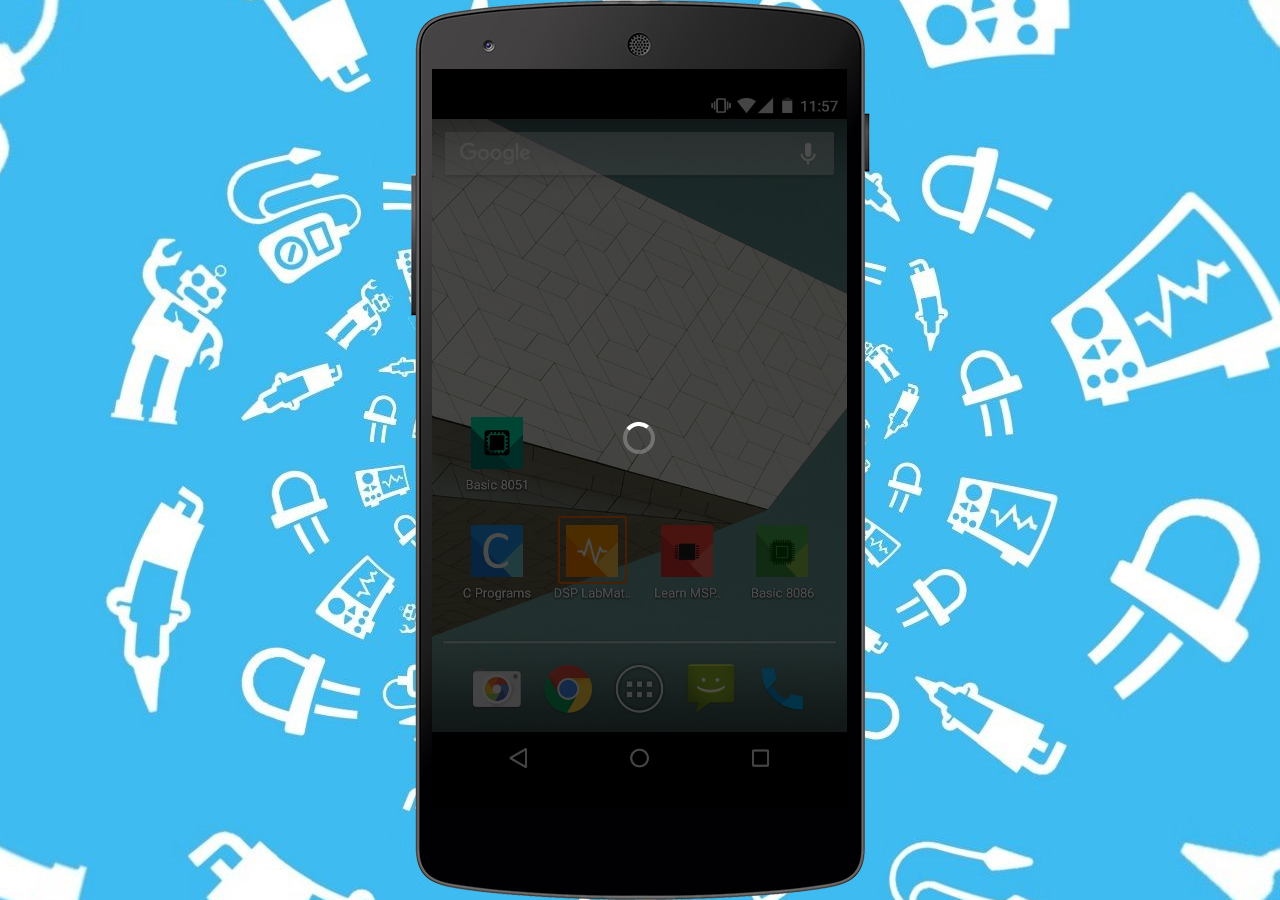
<file: app_demo/matlab/Demo.html>
<!DOCTYPE html><html><head><meta name='viewport' content='user-scalable=no, width=device-width'><meta name='apple-mobile-web-app-capable' content='yes'/><meta name='apple-mobile-web-app-status-bar-style' content='black-translucent'/><meta http-equiv='X-UA-Compatible' content='IE=Edge,chrome=1'><meta charset='utf-8' /><title>DSP LabMate</title><style type='text/css'>@CHARSET "UTF-8";.d-button,.d-button-disabled{font-size:12px;font-weight:bold;display:inline-block;vertical-align:middle;padding:2px;border:1px solid #bbb}.d-button:hover{border:1px solid #c15d38}.d-button-disabled{opacity:.3}.d-button-il,.d-button-ir{width:16px;height:16px;display:inline-block;margin:2px;background-image:url('img/adsprite.7.png')}.d-button-t{display:inline-block;margin:2px;vertical-align:top}.d-toggle{border:1px solid #aaa;padding:5px;cursor:pointer;text-align:center}.d-toggle-sel{border:1px solid #f8a;background-color:#f84}.d-list{border-style:none}.d-list-item{border-bottom:1px solid #eee;padding:2px 10px;cursor:default}.d-list-h .d-list-item{display:inline-block;border-bottom:0 none;border-right:1px solid #eee}.d-list-item:hover{background-color:#ffb88f}.d-list-item-sel,.d-list-item-sel:hover{background-color:#f84}.d-dropdown{display:inline-block;height:30px;line-height:16px}.d-dropdown-but .d-button-ir{background-position:-128px 0}.d-dropdown-pop{padding:10px;font-size:10px;font-weight:bold;z-index:2001;float:left;position:relative;background-color:#fff;box-shadow:0 5px 10px #000}.d-colorpicker{font-size:12px;display:inline-block;width:192px}.d-colorpicker-div{margin:5px 0}.d-colorpicker hr{color:#fff}.d-colorpicker-c{display:inline-block;border:1px solid #aaa;margin:1px;width:12px;height:12px;cursor:pointer}.d-colorpicker-c-sel{border:2px solid #f60;margin:0}.d-colorpicker input{font-family:monospace;font-size:12px}.d-colorpicker-recent{float:right}.d-dropdown-list .d-button-t{width:100px;font-size:12px}.d-dropdown-list .d-dropdown-pop{max-height:300px;width:130px;overflow-y:auto}.d-dropdown-colorpicker{width:50px}.d-dialog-bg{background-color:#000;position:absolute;top:0;left:0;display:none;z-index:3001;opacity:.6;filter:alpha(opacity = 60)}.d-dialog{background-color:#fff;border:1px solid #666;position:absolute;width:400px;height:300px;display:none;z-index:3002;box-shadow:5px 5px 10px #222}.d-dialog-title{background-color:#ccc;padding:5px 10px;font-size:14px;color:#222;font-weight:bold}.d-dialog-body{border:1px solid #aaa;padding:5px 10px}.d-dialog-buttonbar{padding:5px 10px;text-align:right;position:absolute;bottom:0;right:0}.d-dialog-buttonbar .a-button{margin:5px}.d-dialog-close{width:20px;height:20px;line-height:20px;position:absolute;top:-10px;right:-10px;cursor:pointer;z-index:1000;font-size:14px;font-weight:bold;text-align:center;background-color:#000;border:2px solid #fff;color:#fff;box-shadow:1px 1px 3px #000;border-radius:20px}html{height:100%;font-family:Helvetica,Arial,sans-serif;font-size:16px;color:#666}body{background-image:url(../../img/bg.jpg);background-repeat: no-repeat;background-position:50% 50%;height:100%;margin:0;overflow-x:hidden;overflow-y:auto}section{clear:both}h1{font-size:3.2rem;font-weight:lighter;letter-spacing:2px;margin:40px 0 30px}h1 strong{font-weight:bold}h2{font-size:2.5rem;font-weight:normal;letter-spacing:2px;margin:40px 0 20px}h3{font-size:1.8rem;font-weight:normal;letter-spacing:1px;margin:20px 0 15px}h4{font-size:1.5rem;font-weight:normal;letter-spacing:1px;margin:15px 0 10px}h5{font-size:1.2rem;font-weight:normal;letter-spacing:1px;margin:10px 0 5px}a{color:#428bca;text-decoration:none}a img{border:0}.a-top{padding:50px 0 10px;position:relative;color:#eee;background-image:url(img/bg-gray-8g.png);background-repeat:no-repeat;background-size:cover;background-position:center}.a-top a{color:#fff;text-decoration:underline}.a-top h1{color:#fff;text-shadow:0 0 1px rgba(0,0,0,0.6)}.a-top h2{color:#fff;text-shadow:0 0 1px rgba(0,0,0,0.6);margin:10px 0}.a-top h3{color:#2a255d}.a-top h4{color:#2a255d;margin:10px 0}.a-top h5{color:#fff}.a-container{max-width:1200px;margin:0 auto;padding:10px 10px;position:relative}.a-ib{display:inline-block;vertical-align:top}.indigo{color:#29245c}.dark-blue{color:#4856ba}.light-blue{color:#6ca1d5}.green{color:#5caca7}.lime{color:#84b100}.orange{color:#ef871e}.red{color:#f93e36}.purple{color:#8b7cc9}.light-grey{color:#999}.dark-red{color:#c00}.bg-red{background-color:#f9423a}.bg-cyan{background-color:#5cb8b2}.bg-violet{background-color:#8b84d7}.bg-orange{background-color:#ff8a00}.bg-lime{background-color:#84bd00}.bg-purple{background-color:#8b7cc9}.a-messages{position:absolute;top:50px;width:600px;left:50%;margin-left:-300px;z-index:2}.a-info,.a-warn,.a-error{font-weight:bold;text-align:center;line-height:30px;border-radius:5px}.a-info{background-color:#dfd;color:#080;border:2px solid #080}.a-warn{background-color:#ffc;color:#f60;border:2px solid #f60}.a-error{background-color:#fdd;color:#800;border:2px solid #800}.a-questionmark i.fa{font-size:20px}i.fa{width:24px;height:24px;line-height:24px;text-align:center;vertical-align:middle}i.fa.fa-mobile{font-size:150%}input,button{padding:8px 16px;margin:1px;font-size:16px;color:#666;border-radius:30px;border:2px solid #888;vertical-align:middle}input:focus{outline:0 solid transparent}button,input[type="submit"]{color:#fff;text-transform:uppercase;font-weight:bold;background-color:#2a255d;border-color:#2a255d;cursor:pointer}textarea{padding:10px;font-family:sans-serif;font-size:14px;color:#666;border:2px solid #888}select{font-size:16px;padding:4px;color:#666;border:2px solid #888}.a-form-star{color:#f00}.a-form-desc{color:#888;font-size:11px}.a-clear{clear:both}.a-b{display:inline-block;vertical-align:middle;text-align:center;height:40px;line-height:40px;width:40px;border:1px solid #666;border-radius:100px;cursor:pointer}.a-button{display:inline-block;padding:10px 20px;font-size:16px;font-weight:bold;line-height:20px;text-align:center;text-transform:uppercase;color:#fff;background-color:#2a255d;border:2px solid #2a255d;border-radius:30px;cursor:pointer;position:relative}a.a-button{text-decoration:none}.a-button.disabled{color:#ddd;background-color:#888;border-color:#666;cursor:default}button:disabled,input[type="submit"]:disabled,.a-button.disabled1{color:#fff;background-color:#ddd;border-color:#ddd;cursor:default}.a-button.disabled2{color:#666;background-color:transparent;border-color:#666;cursor:default}.a-button.neg{color:#2a255d;background-color:#fff;border:2px solid #2a255d}.a-button.light{background-color:rgba(255,255,255,0.2);border-color:#fff}.a-button.light1{background-color:transparent;border-color:#fff;color:#fff}.a-button.light2{background-color:rgba(200,200,200,0.2);color:#2a255d}.a-button.red{background-color:#a00;border-color:#600}.a-button.blue{background-color:#09d;border-color:#09d}.a-button.blue-neg{background-color:#fff;color:#09d;border-color:#09d}.a-button.s{font-size:14px;line-height:18px;padding:8px 14px}.a-button.xs{font-size:14px;line-height:16px;padding:6px 12px;border-width:1px;text-transform:none}.a-link{font-size:16px;border:1px solid #ccc;border-radius:30px;padding:4px 12px;cursor:pointer;position:relative}a.a-create-free{display:inline-block;color:#fff;text-decoration:none;background-color:#2a255d;border-radius:60px;padding:1rem 1.8rem 1rem 5.4rem;position:relative}a.a-create-free .icon{background-image:url(img/create_icon.png);background-repeat:no-repeat;background-size:contain;height:120px;width:60px;position:absolute;top:-10px;left:30px}ul.a-carousel{position:relative;overflow:hidden;margin:0;padding:0;list-style:none}ul.a-carousel li{width:100%;height:100%;position:absolute;top:0;left:0;margin:0;padding:0;-webkit-transition:.6s ease all;transition:.6s ease all}ul.a-carousel li.left{-webkit-transform:translateX(-100%);transform:translateX(-100%)}ul.a-carousel li.center{-webkit-transform:translateX(0);transform:translateX(0)}ul.a-carousel li.right{-webkit-transform:translateX(100%);transform:translateX(100%)}ul.a-carousel-buttons{text-align:center;margin:0;padding:0;list-style:none}ul.a-carousel-buttons li{display:inline-block;vertical-align:middle;font-size:16px;text-align:center;cursor:pointer}.a-menu-bar{font-size:18px;text-align:center}.a-menu-bar a{text-align:center;color:#666;display:inline-block;height:40px;line-height:40px;padding:0 16px;background-color:#fafafa;border:2px solid #ccc;border-radius:20px}.a-menu-bar a.sel{color:#fff;background-color:#ef871e;border-color:#ef871e}.a-menu2-bar{font-size:18px;text-align:center;display:inline-block;border:2px solid #aaa;border-radius:30px;margin:5px}.a-menu2-bar a{text-align:center;color:#888;display:inline-block;height:40px;line-height:40px;padding:0 16px;background-color:#fafafa;border-right:1px solid #aaa}.a-menu2-bar a:first-child{border-radius:30px 0 0 30px}.a-menu2-bar a:last-child{border-radius:0 30px 30px 0;border-right:0 none}.a-menu2-bar a.sel{color:#fff;background-color:#ef871e}.a-button-drop{display:none;position:absolute;width:180px;left:0;top:100%;background-color:#fff;padding:5px 0 0;text-align:left;font-size:13px;border:1px solid #aaa;box-shadow:4px 4px 4px #333;z-index:20}.a-button .a-button-drop{background-color:#2a255d;border-color:#444;font-size:14px}.a-link:hover>.a-button-drop,.a-button:hover>.a-button-drop{display:block}.a-button-drop small{vertical-align:middle}.a-button-drop a{display:block;padding:2px 10px;text-decoration:none;border-bottom:1px solid #eee}.a-button-drop a:hover{background-color:rgba(220,220,220,0.3)}.a-box{padding:12px;line-height:22px;border-radius:8px;background-color:#fff;border:1px solid #ccc}.a-box h3{color:#ddd;margin:5px 0;font-weight:bold;font-size:16px;text-transform:uppercase;border-bottom:1px solid #666}.a-tt{display:none;position:absolute;padding:1px 5px;max-width:260px;z-index:9999;border:1px solid #ccc;background-color:rgba(255,255,200,1);box-shadow:2px 2px 4px rgba(0,0,0,0.4);font-size:14px;line-height:18px;color:#444;font-style:normal}.a-tt2{display:none;position:absolute;padding:5px 10px;max-width:260px;z-index:9999;background-color:#222;box-shadow:0 2px 6px rgba(0,0,0,0.4);font-size:14px;line-height:18px;color:#fff;font-style:normal}.a-socialbar{margin-bottom:10px;height:20px}.a-socialbar .fb-like{padding-left:5px;vertical-align:top}.a-demobar .a-socialbar{display:inline-block;border-left:1px solid #aaa;padding-left:10px;margin-bottom:0}.a-accordion-title{border:1px solid #ccc;margin:5px 0 0 0;font-size:20px;cursor:pointer;padding:2px 15px;background-color:#fafafa;color:#555}.a-accordion-title:hover{color:#000;background:linear-gradient(#ffa,#fa0)}.a-accordion-title-selected{color:#000;background:linear-gradient(#ffa,#fa0)}.a-accordion-content{max-height:0;overflow:hidden;transition:max-height .3s;font-size:16px;padding:0 10px;border:1px solid #ccc;border-top:0 none;margin-bottom:10px}.a-accordion-content-selected{background-color:#ffe;max-height:600px}.a-loader,.a-loader.white{display:inline-block;vertical-align:middle;background-position:center center;background-repeat:no-repeat;background-size:contain;width:32px;height:32px}.a-loader{background-image:url('data:image/svg+xml;utf8,<svg xmlns="http://www.w3.org/2000/svg" version="1.1" viewBox="0 0 32 32" fill="%23f60"><path opacity=".25" d="M16 0 A16 16 0 0 0 16 32 A16 16 0 0 0 16 0 M16 4 A12 12 0 0 1 16 28 A12 12 0 0 1 16 4"/><path d="M16 0 A16 16 0 0 1 32 16 L28 16 A12 12 0 0 0 16 4z"><animateTransform attributeName="transform" type="rotate" from="0 16 16" to="360 16 16" dur="0.8s" repeatCount="indefinite" /></path></svg>')}.a-loader.white{background-image:url('data:image/svg+xml;utf8,<svg xmlns="http://www.w3.org/2000/svg" version="1.1" viewBox="0 0 32 32" fill="%23fff"><path opacity=".25" d="M16 0 A16 16 0 0 0 16 32 A16 16 0 0 0 16 0 M16 4 A12 12 0 0 1 16 28 A12 12 0 0 1 16 4"/><path d="M16 0 A16 16 0 0 1 32 16 L28 16 A12 12 0 0 0 16 4z"><animateTransform attributeName="transform" type="rotate" from="0 16 16" to="360 16 16" dur="0.8s" repeatCount="indefinite" /></path></svg>')}.loader{background-position:center center;background-repeat:no-repeat;background-size:contain;background-image:url('data:image/svg+xml;utf8,<svg xmlns="http://www.w3.org/2000/svg" version="1.1" viewBox="0 0 32 32" fill="%23f60"><path opacity=".25" d="M16 0 A16 16 0 0 0 16 32 A16 16 0 0 0 16 0 M16 4 A12 12 0 0 1 16 28 A12 12 0 0 1 16 4"/><path d="M16 0 A16 16 0 0 1 32 16 L28 16 A12 12 0 0 0 16 4z"><animateTransform attributeName="transform" type="rotate" from="0 16 16" to="360 16 16" dur="0.8s" repeatCount="indefinite" /></path></svg>')}.a-close,.a-close-light{position:absolute;right:0;top:0;width:20px;height:20px;background-position:center center;background-repeat:no-repeat;background-size:contain;opacity:.8}.a-close{background-image:url('data:image/svg+xml;utf8,<svg xmlns="http://www.w3.org/2000/svg" version="1.1" viewBox="0 0 20 20" stroke="%23fff"><path stroke-width="4" stroke-linecap="round" d="M 4 4 L 16 16 M 16 4 L 4 16"/></svg>')}.a-close-light{background-image:url('data:image/svg+xml;utf8,<svg xmlns="http://www.w3.org/2000/svg" version="1.1" viewBox="0 0 20 20" stroke="%23fff"><path stroke-width="3" stroke-linecap="round" d="M 4 4 L 16 16 M 16 4 L 4 16"/></svg>')}.a-close:hover,.a-close-light:hover{opacity:1}.a-screen-resize{position:fixed;bottom:0;right:0;z-index:20;background-color:#eee;color:#000;font-size:10px}.a-dropdown{display:inline-block;position:relative;cursor:pointer;margin:5px;padding:5px 10px;font-size:14px;text-align:left;background-color:#fff;border:1px solid #aaa;border-radius:5px}.a-dropdown.select{padding-right:34px}.a-dropdown.select>b{font-weight:normal}.a-dropdown.select>.fa{position:absolute;right:1px;top:0;height:100%;box-sizing:border-box;padding:3px;border-left:1px solid rgba(0,0,0,0.1);font-size:20px;cursor:pointer}.a-dropdown.icon{padding:4px}.a-dropdown.icon>.fa{font-size:18px;height:19px;line-height:19px}.a-dropdown ul{margin:0;padding:0;position:absolute;left:0;top:102%;z-index:20;background-color:#fff;box-shadow:0 0 10px rgba(0,0,0,0.4);display:none}.a-dropdown ul.visible{display:block}.a-dropdown li{list-style:none;border-bottom:1px solid #ccc;padding:5px 10px;white-space:nowrap}.a-dropdown li:last-child{border:0}.a-dropdown li:hover,.a-dropdown li.sel{background-color:#ddd}@media(max-width:1024px){html{font-size:14px}}@media(max-width:768px){.hide-768{display:none}h1{font-size:2.2rem}h2{font-size:1.8rem}h3{font-size:1.4rem}h4{font-size:1.2rem}h5{font-size:1.1rem}.a-container{padding:10px 4px}}@media(max-width:640px){.hide-640{display:none}a.a-create-free{padding:8px 16px}a.a-create-free .icon{display:none}.a-menu2-bar{font-size:16px}.a-menu2-bar a{padding:0 10px}}.a-header{position:absolute;top:0;left:0;z-index:2;width:100%;background-color:rgba(250,250,250,0.7);border-bottom:2px solid #fff;box-shadow:0 1px 2px rgba(0,0,0,0.2)}.a-header .a-container{padding:0 5px;margin:2px auto}.a-logo{display:inline-block;width:262px;height:40px;margin:2px 0;vertical-align:top;color:#29245c;background-image:url("img/ads_logo.2.png");background-repeat:no-repeat;background-size:contain}.a-header-navigation{float:right;margin-top:5px;color:#29245c;font-size:.9rem;font-weight:700;text-transform:uppercase}.a-header-navigation.private{display:none}.a-header-navigation .a-b{color:inherit;padding:0 10px;width:auto;height:32px;line-height:32px;border:1px solid rgba(0,0,0,0)}.a-header-navigation .a-b.lock{border-color:#fff}.a-header-navigation .a-b .fa{width:12px}.a-header-navigation .a-b:hover{background-color:rgba(255,255,255,0.4);border-color:#fff}.a-header-navigation span{color:#888;padding:5px 10px;text-transform:none;border-right:1px solid #fff}.a-header-nav-mobile{display:none;float:right;margin-top:5px;color:#29245c;font-size:1.6em;cursor:pointer}.a-footer{color:#888;text-align:center;padding-top:1px;padding-bottom:20px;background-color:#333;clear:both;min-height:300px}.a-footer h3{margin:5px}.a-footer-social{max-width:500px;margin:0 auto;border-bottom:1px solid #aaa}.a-footer-social .a-b{width:50px;height:50px;line-height:50px;margin:10px;color:#333;font-size:20px;background-color:#666}.a-footer-links a{margin-right:10px;padding-right:10px;color:#ef871e;border-right:1px solid #aaa}.a-footer-links a:last-child{border-right:0 none}.a-footer-terms{padding:10px;margin:0 auto;max-width:700px;border-top:1px solid #aaa}.a-footer-terms a{color:#888;margin-right:10px;padding-right:10px;border-right:1px solid #aaa}.a-footer-terms a:last-child{border-right:0 none}@media(max-width:1024px){.a-logo{height:36px;line-height:36px;padding-left:42px}.a-header-navigation .a-b{height:28px;line-height:28px;padding:0 4px}}@media(max-width:768px){.a-header{background-color:rgba(255,255,255,0.9)}.a-header-nav-mobile{display:block}.a-header-navigation{float:none;font-size:1.1rem;height:0;margin:0;overflow:hidden;-webkit-transition:.6s ease all;transition:.6s ease all}.a-header-navigation .a-b,.a-header-navigation span{display:block;text-align:left;border-style:none;border-top:1px solid #eee;border-radius:0;padding:10px;padding-left:10%}.a-header-navigation.public.mobile{height:290px}.a-header-navigation.private.mobile{height:230px}}.a-top-demo{color:#fff}.a-top-demo h2 .a-demovis{position:relative;top:-20px}.a-top-demo .a-create-free{float:right;margin:10px 0 40px 0}.a-demo-img{display:none}.a-demo-p1{display:inline-block;width:35%;vertical-align:top}.a-demo-p2{display:inline-block;width:64%;margin-left:1%;vertical-align:top;position:relative}.a-top-demo h5{min-height:180px}.a-demo-views{border-bottom:1px solid #aaa;margin-top:40px;width:140px;text-align:left}.a-demo-views strong{font-size:200%}.a-demo-user{margin:5px 0;text-align:left}.a-demo-runner{position:relative;width:100%;z-index:2}.a-demo-fullscr{border-color:#666;color:#666;background-color:#fff;font-size:20px;position:absolute;right:0;top:-20px;z-index:2;margin:0 auto}.a-demo-touch{position:absolute;right:0;top:50%;z-index:2;margin:0 auto}.a-demo-touch.a-cursor-1{background-image:url([data-uri]);background-position:left top;background-repeat:no-repeat;background-size:contain;width:70px;height:90px}.a-demo-buttons{font-size:14px}.a-demo-buttons b{font-weight:normal}.a-demo-buttons.embed{border-bottom:1px solid #ccc;padding:5px 0;line-height:19px}.a-demo-buttons.embed a{padding:5px 6px;border-bottom:2px solid transparent}.a-demo-buttons.embed a:hover,.a-demo-buttons.embed a:focus{border-color:#f90}.a-demo-buttons.social{text-align:center;margin-top:20px}.a-demo-buttons.social .fa{color:#fff;width:30px;height:30px;line-height:30px;text-align:center;border-radius:20px}.a-demo-buttons.social .fa-linkedin{background-color:#0080b2}.a-demo-buttons.social .fa-twitter{background-color:#00aced}.a-demo-buttons.social .fa-facebook{background-color:#3b5999}.a-demo-buttons.social .fa-google-plus{background-color:#d44332}.a-demo-share-public{color:#d00;font-size:14px;font-weight:bold;line-height:30px;margin-top:10px}.a-demobar-panel{position:relative;font-size:14px;margin-top:10px;padding:10px 0;border-bottom:1px solid #ccc;display:none}.a-demobar-panel textarea,.a-demobar-panel input{font-size:11px;width:90%}.a-demobar-button .icon2{font-size:24px;vertical-align:middle;display:inline-block}.a-demobar-panel-x{position:absolute;right:0;top:5px;color:#aaa;font-size:40px;cursor:pointer}.a-demo-edit{float:right;color:#428bca}.a-demo-edit .a-dropdown{vertical-align:bottom}.a-demo-edit .a-dropdown.icon ul{left:initial;right:0}.a-demo-related{padding:50px 0}.a-demo-related h3{text-align:center;margin:50px}.a-demo-in-table{width:100%;margin:20px 0 0 0;position:relative}.a-demo-l1{text-align:center;width:600px}.a-demo-l2{width:600px;padding-bottom:30px}.a-demo-r1,.a-demo-r2{vertical-align:top;text-align:left;padding-left:20px;width:380px}.a-demo-title{position:relative;text-align:center;color:#000;margin:0 0 20px 0;font-size:26px}.a-demo-desc{font-size:14px;margin-bottom:15px}.a-demo-desc h4{font-size:14px;font-weight:normal;margin-top:0}.a-demo-appstore-apple,.a-demo-appstore-google{background-image:url('img/a_sprite.6.png');text-indent:-9999px;display:block}.a-demo-appstore-apple{background-position:-180px -50px;width:135px;height:40px}.a-demo-appstore-google{background-position:-180px 0;width:130px;height:45px}.a-demo-embedder{width:100%;height:100%;overflow:hidden}.a-demo-mobile{width:100%;height:100%}.a-demo-fullscreen{position:absolute;top:0;left:0;background-color:#fff;width:100%;height:100%;z-index:1000}.a-demo-fullscreen-close{position:absolute;top:0;right:0;z-index:1001;margin:5px;border:1px solid #aaa;border-radius:30px;width:50px;height:50px;line-height:50px;font-size:20px;font-weight:bold;text-align:center;cursor:pointer}.a-demovis{text-shadow:none;letter-spacing:normal;font-size:12px;font-style:normal;border-radius:20px;padding:2px 6px;color:#fff;cursor:default}.a-demovis.public{background-color:#84b100}.a-demovis.public::after{content:"public"}.a-demovis.protected{background-color:#8b7cc9}.a-demovis.protected::after{content:"hidden"}.a-demovis.private{background-color:#e00}.a-demovis.private::after{content:"private"}.a-picapp-ads{text-align:center}.a-picapp-ads h4{margin:10px 0 10px;font-size:22px}a.a-picapp-cont{display:none;position:relative;text-align:left;margin:20px auto;width:385px}.a-picapp-cont img.scr{position:absolute;top:0;left:0;width:200px;height:356px;transform-origin:0 0;transform:matrix3d(0.543440250149697,-0.3989122142530073,0,-0.00036369642794244943,0.30538962284542726,0.9048663235792523,0,0.000009176528766242358,0,0,1,0,112,128,0,1)}a.a-picapp-cont2{display:none;position:relative;text-align:left;margin:20px auto;width:500px}.a-picapp-cont2 img.scr{position:absolute;top:0;left:0;height:200px;width:356px;transform-origin:0 0;transform:matrix3d(0.848315,0,0,0,-0.324755,0.366005,0,-0.00129902,0,0,1,0,99,6,0,1)}.a-demo-p1 .a-picapp-cont2{left:-20px}.a-runmobile{font-size:18px;display:none;margin-bottom:30px;text-align:center;width:100%;position:relative}.a-runmobile b{display:inline-block;vertical-align:top;width:40px;height:40px;background-image:url(img/white-arrow-down.svg);background-size:contain;position:relative;top:10px;left:-8px}.a-runmobile .a-demo-prev{width:90%;height:auto}.a-runmobile .a-demo-prev:hover{box-shadow:none}.a-runmobile .a-demo-prev-img{height:400px;width:90%}a.a-addhome{border:1px solid #fff;border-radius:30px;padding:5px 10px;text-decoration:none;font-size:16px}.a-addhome-panel{position:absolute;top:20%;width:80%;left:10%;padding:5%;box-sizing:border-box;text-align:left;font-size:16px;background-color:rgba(250,250,250,0.9);color:#444;box-shadow:0 0 20px rgba(0,0,0,0.5);z-index:2000}.a-addhome-panel .a-button{float:right;margin-top:20px}.a-addhome-panel ul{list-style-type:none}.a-addhome-panel a{color:#428bca}@media(max-width:768px){.a-demo-p1{width:100%}.a-demo-p2{display:none}.a-runmobile{display:block}}.a-top-main{width:100%;height:100%;box-sizing:border-box;position:relative;color:#fff}.a-top-main h1{margin:80px 0}.a-top-main h5{text-shadow:0 0 1px rgba(0,0,0,0.8)}.a-top-main ul.a-carousel{width:100%;height:100%;position:absolute;top:0}.a-top-main ul.a-carousel li{background-position:center;background-repeat:no-repeat;background-size:cover;padding-top:70px}.a-top-main li.item1{background-image:url("img/key-visual-a3-bg.jpg")}.a-top-main li.item2{background-image:url("img/key-visual-a2-bg.jpg")}.a-top-main li.item3{background-image:url("img/key-visual-a4-bg.jpg")}.a-top-main ul.a-carousel-buttons{position:absolute;bottom:5%;left:18%}.a-top-main ul.a-carousel-buttons li{width:120px;height:120px;line-height:120px;margin:4px;font-weight:bold;text-transform:uppercase;background-image:url(img/hexagon-round.svg);background-repeat:no-repeat;background-size:contain}.a-top-main ul.a-carousel-buttons li.center{background-image:url(img/hexagon-round-white.svg);color:#29245c}.a-see-how{width:120px;height:40px;font-size:16px;font-weight:bold;text-transform:uppercase;color:inherit;border:2px solid rgba(255,255,255,0.8);background-color:rgba(100,100,100,0.2);position:absolute;bottom:1%;left:50%;margin-left:-60px}.a-top-main iframe{width:350px;height:600px;position:absolute;top:20%;left:68%;z-index:2}.a-main-arrow{background-image:url(img/arrow.orange.1.svg);background-size:contain;width:160px;height:160px;z-index:2;position:absolute;top:46%;left:58%}.a-how-it-works{padding:30px 0}.a-how-it-works h2{text-align:center}.a-how-it-works h3{text-align:center}.a-how-it-works ul.a-carousel-buttons{margin:40px 0}.a-how-it-works ul.a-carousel-buttons li{width:160px;height:40px;margin:5px 11px;line-height:40px;font-size:18px;border:2px solid #ccc;border-radius:25px;position:relative}.a-how-it-works ul.a-carousel-buttons li.center{color:#fff;background-color:#ef871e;border-color:#ef871e}.a-how-it-works i{display:block;position:absolute;top:10px;right:-25px;font-size:12px;color:#df8f2f}.a-how-it-works ul.a-carousel{height:500px;background-position:center;background-repeat:no-repeat;background-size:cover;background-image:url("img/tutorial-a-bg.png")}.a-how-it-works li .a-container{background-position:right bottom;background-repeat:no-repeat;background-size:contain;height:100%;padding:0 10px;margin:0 auto}.a-how-it-works li.item1 .a-container{background-image:url("img/tutorial-a1-bg.png")}.a-how-it-works li.item2 .a-container{background-image:url("img/tutorial-a2-bg.png")}.a-how-it-works li.item3 .a-container{background-image:url("img/tutorial-a3-bg.png")}.a-how-it-works li.item4 .a-container{background-image:url("img/tutorial-a4-bg.png")}.a-how-it-works h3{width:35%;margin:0}.a-how-it-works p{width:35%;text-align:center;font-size:1.1rem}.a-main-gallery{color:#fff;text-align:center}.a-main-gallery .pic{display:inline-block;background-position:top center;background-repeat:no-repeat;background-size:auto 300px;height:50px;line-height:50px;width:180px;padding-top:300px;font-weight:bold;vertical-align:middle;margin:20px;cursor:url([data-uri]) 14 7,auto}.a-main-gallery .pic5,.a-main-gallery .pic6{width:390px;background-size:auto 260px;padding-top:260px}.a-main-gallery .pic1{background-image:url(img/sample-demo-omvana.png)}.a-main-gallery .pic2{background-image:url(img/sample-demo-mtv.png)}.a-main-gallery .pic3{background-image:url(img/sample-demo-s5.png)}.a-main-gallery .pic4{background-image:url(img/sample-demo-htc1.png)}.a-main-gallery .pic5{background-image:url(img/sample-demo-a7.png)}.a-main-gallery .pic6{background-image:url(img/sample-demo-ads.png)}.a-main-gallery .a-b{color:#888;width:auto;padding:0 15px;background-color:#fff;border-color:#888;position:relative;bottom:-30px}@media(max-width:1024px){.a-main-arrow{width:120px;height:120px}.a-top-main iframe{width:260px;height:520px}.a-how-it-works ul.a-carousel{height:400px}}@media(max-width:768px){.a-how-it-works ul.a-carousel{height:300px}.a-how-it-works ul.a-carousel-buttons li{width:130px;margin:5px 10px;font-size:15px}}@media(max-width:640px){.a-how-it-works ul.a-carousel{height:150px;background-image:none}.a-top-main ul.a-carousel-buttons li{width:10px;height:10px;font-size:0}.a-how-it-works li.item1 .a-container,.a-how-it-works li.item2 .a-container,.a-how-it-works li.item3 .a-container,.a-how-it-works li.item4 .a-container{background-image:none}.a-how-it-works h3,.a-how-it-works p{width:100%}}.a-top-features .a-create-free{float:right;top:-140px;left:-180px}.a-features-iphone{background-image:url(img/features-iphone.png);background-repeat:no-repeat;background-size:contain;background-position:center;height:380px;width:200px;position:absolute;top:0;left:75%}.a-features-mac{background-image:url(img/features-mac.png);background-repeat:no-repeat;background-size:contain;background-position:center;height:400px;width:480px;position:absolute;top:0;left:70%}.a-features{text-align:center}.a-features .a-container>.a-ib{margin:30px 10px}.a-features .a-b{font-size:20px;border-color:#aaa}.a-features-1,.a-features-2,.a-features-3,.a-features-4,.a-features-5,.a-features-6{background-repeat:no-repeat;background-size:contain;background-position:center}.a-features-1{background-image:url("img/features-a1.png");width:100px;height:320px}.a-features-2{background-image:url("img/features-a2.png");width:200px;height:400px}.a-features-3{background-image:url("img/features-a3.png");width:300px;height:340px}.a-features-4{background-image:url("img/features-a4.png");width:460px;height:160px;margin-bottom:20px}.a-features-5{background-image:url("img/features-a5.png");width:240px;height:240px}.a-features-6{background-image:url("img/features-a6.png");width:160px;height:360px}.a-features-t{width:260px}.a-features .see-all{display:inline-block;width:180px;height:50px;line-height:50px;margin:30px;color:#fff;background-color:#ef871e;border-radius:30px}.a-features .other{width:250px}@media(max-width:1024px){.a-features .a-container>.a-ib{margin-left:5px;margin-right:5px}.a-features-1{width:90px}.a-features-2{width:180px}.a-features-3{width:280px}.a-features-4{width:420px}.a-features-5{width:220px}.a-features-6{width:140px}.a-features-t{width:220px}}@media(max-width:640px){.a-top-features .a-create-free{left:0;top:0}}.a-top-explore .a-create-free{float:right;top:-60px}.a-tags{text-align:center;line-height:40px;background-color:#bbb}a.a-tag{margin:5px;text-decoration:none;color:#fff;border:1px solid rgba(255,255,255,0.5);border-radius:30px;padding:5px 10px}a.a-tag:hover{background-color:rgba(255,255,255,0.4)}.a-explore h3{margin-top:40px;border-bottom:1px solid #ccc;padding:10px}.a-explore a.more{float:right;position:relative;top:70px}.a-company{min-height:400px}.a-demo-prev-list{text-align:center}.a-demo-prev{display:inline-block;width:300px;height:356px;font-size:16px;margin:10px 0;vertical-align:top;overflow:hidden}.a-demo-prev:hover{box-shadow:0 0 6px #aaa}.a-demo-prev-img{display:inline-block;width:280px;height:280px;position:relative;margin:10px 0}.a-demo-prev-img img{position:absolute;top:0;left:0}.a-demo-prev small{font-size:13px;color:#aaa}@media(max-width:640px){.a-top-explore .a-create-free{top:-20px}}.a-about p{font-size:18px;line-height:26px}.a-about-box{display:inline-block;width:590px;vertical-align:top;margin:20px}.a-about-box h3{margin:0 0 10px 60px}.a-about-box p{margin-left:60px}.a-about-box .picture{float:left}.a-about-raluca{background-image:url('img/a_about.1.sprite.png');background-position:0 0;width:150px;height:200px}.a-about-daniel{background-image:url('img/a_about.1.sprite.png');background-position:-150px 0;width:150px;height:200px}.a-contact{position:fixed;bottom:0;right:0;background-color:#ffe;border-radius:20px 0 0 0;border-top:1px solid #ccc;border-left:1px solid #ccc;z-index:20}.a-contact.show p{display:block}.a-contact h6{font-size:20px;font-weight:normal;color:#428bca;margin:0;padding:10px;border-radius:20px 0 0 0;cursor:pointer}.a-contact h6:hover{background-color:#ffd}.a-contact .fa-question-circle{font-size:26px}.a-contact .fa-smile-o{font-size:20px;color:#ffd337}.a-contact p{width:250px;padding:10px;margin:0;border-top:1px solid #ccc;display:none}.a-contact .status{font-size:80%;margin-top:10px}.a-contact .status.ok{color:#0a0}.a-contact .status.err{color:#e00}.a-contact textarea{width:220px}@media(max-width:500px){.a-contact{display:none}}.a-top-plans .a-button{float:right;top:40px}.a-pricing{padding-top:20px;background-color:#eee;text-align:center}.a-plans .a-ib{width:23%;margin:1%;background-color:#fff;box-sizing:border-box;padding-bottom:10px;vertical-align:bottom;line-height:30px}.a-plans-h{padding:10px 17% 20px;background-color:#2a255d;color:#fff;text-align:center}.a-plans-h a{margin:20px 0}.a-plans-h hr{border:0;border-bottom:1px solid #666}.a-plans-b{padding:10px 17% 0;font-size:14px}.a-plans-b hr{border:0;border-bottom:1px solid #eee}.a-plans h3{font-size:300%}.a-plans h3 i{color:#aaa;font-size:40%;font-weight:normal;font-style:normal}.a-plans h3 i:first-child{vertical-align:top;position:relative;top:-10px}.a-plans-enterprise{margin:20px 0;text-align:center}.a-plans-features{text-align:center}.a-plans-features .a-ib{width:300px;margin:10px}.a-plans-features .a-b{font-size:24px;border-color:#ccc}.a-plans-features hr{border:0;border-bottom:1px solid #eee}.a-faq{background-color:#f4f4f4;text-align:center}.a-faq .a-ib{margin:1%;width:45%;text-align:justify}.a-faq img{width:100%;display:none}.a-faq img.show{display:block}.a-quotes{text-align:center}.a-quotes .a-ib{margin:1%;text-align:justify;padding-left:25px;position:relative}.a-quotes .a-ib:nth-child(2){width:26%}.a-quotes .a-ib:nth-child(3){width:40%}.a-quotes .a-ib:nth-child(4){width:20%}.a-quotes .fa{position:absolute;left:0}.a-quotes p{text-align:right;font-style:italic}.a-quotes hr{border:0;border-top:1px solid #ccc}.a-plans-who{text-align:center}.a-whos-using{background-image:url('/css/img/whos_using.2.jpg');background-size:contain;background-repeat:no-repeat;background-position:center;height:300px;opacity:.8}@media(max-width:640px){.a-top-plans .a-create-free{left:0;top:0}.a-plans .a-ib{width:48%}}.a-top-promoteapp{overflow:hidden}.a-top-promoteapp h1{width:65%}.a-top-promoteapp h4{width:65%;font-size:1.3rem}.a-promoteapp-iphone{position:absolute;top:30px;left:65%}.a-promoteapp2{margin:50px}.a-promoteapp2 table{text-align:center;width:100%;cursor:default}.a-promoteapp2 th{width:33%}.a-promoteapp2 td{padding:10px;vertical-align:top;font-size:20px}.a-promoteapp2 strong{background-color:#eee;border-radius:90px;display:inline-block;font-size:1.5rem;height:110px;line-height:1.8rem;margin:5px;padding-top:70px;width:180px}.a-promoteapp2 span{display:inline-block;height:30px;line-height:30px;width:120px;border:1px solid #ccc;border-radius:30px;background-color:#fff;position:relative;top:-20px;cursor:pointer}.a-promoteapp2 ul{padding:0}.a-promoteapp2 li{list-style-type:none;border-bottom:1px solid #eee;margin:20px 10px;padding:10px}.a-promoteapp2 td div{overflow:hidden;font-size:16px;color:#aaa;max-height:0;transition:all .5s}.a-promoteapp2 .p1 strong{color:#5caca7}.a-promoteapp2 .p2 strong{color:#6ca1d5}.a-promoteapp2 .p3 strong{color:#ef871e}.a-promoteapp2 .p1 .fa-question-circle{color:#5caca7;cursor:pointer}.a-promoteapp2 .p2 .fa-question-circle{color:#6ca1d5;cursor:pointer}.a-promoteapp2 .p3 .fa-question-circle{color:#ef871e;cursor:pointer}.a-promoteapp2 .p1 li:last-child{border-color:#5caca7;border-width:2px}.a-promoteapp2 .p2 li:last-child{border-color:#6ca1d5;border-width:2px}.a-promoteapp2 .p3 li:last-child{border-color:#ef871e;border-width:2px}.a-promoteapp2 .p1 .a-button{background-color:#5caca7;border:0 none;margin-bottom:10px}.a-promoteapp2 .p2 .a-button{background-color:#6ca1d5;border:0 none;margin-bottom:10px}.a-promoteapp2 .p3 .a-button{background-color:#ef871e;border:0 none;margin-bottom:10px}.a-usecases{text-align:center}.a-usecases .a-ib{text-align:left}.a-usecase-scr{height:86px;width:auto}.a-usecases hr{border:0;height:1px;background-color:#ccc;width:90%;margin:30px auto}.a-top-signin{color:#fff;padding-bottom:10px}.a-top-signin .a-ib{line-height:30px}.a-signin-fg{float:right;margin-bottom:30px;text-align:center}.a-signin-fg a{display:inline-block;width:230px;margin:5px;text-align:left;text-decoration:none;color:#fff;background-color:rgba(255,255,255,0.2);border:2px solid #fff;border-radius:40px}.a-signin-fg i{font-size:24px;font-weight:bold;padding:10px 20px;margin-right:10px;border-right:1px solid #fff}.a-signin-fg small{color:#666}.a-signin-nouser{color:#fff;text-align:center;font-size:20px;margin-top:40px}.a-signin-nouser b{display:inline-block;text-transform:uppercase;padding:10px 30px;margin:15px;font-size:16px;color:#2a255d;background-color:rgba(255,255,255,0.2);border:2px solid #fff;border-radius:30px;cursor:pointer}form.a-signin{margin:50px 0}form.a-signin input[type="text"],form.a-signin input[type="email"],form.a-signin input[type="password"]{width:220px}form.a-signin a{color:#fff;text-decoration:underline}.a-signup{text-align:center}.a-godaddy-seal{text-align:center;margin:50px 0}.a-signin-form{text-align:center}.a-signup-form{width:430px;margin:0 auto}.a-signup-form h3{margin:5px 0 0 0}@media(max-width:640px){.a-signin-fg{float:none}.a-signin{text-align:center}}.a-user-demos .a-container{padding-left:10%;padding-right:10%}@media(max-width:768px){.a-user-demos .a-container{padding-left:5px;padding-right:5px}}.a-help .left{width:320px;float:left}.a-help .right{margin-left:320px;min-height:600px;border-left:2px solid #ccc}ul.a-help-tree{list-style-type:none;padding-left:0}ul.a-help-tree li{margin-top:10px;padding:5px;cursor:default;font-weight:bold;font-size:18px}.a-help-tree i.fa{color:#ccc;border:2px solid #ccc;border-radius:20px;font-size:16px;width:30px;height:30px;line-height:30px;margin-right:5px}.a-help-tree .indent{font-size:16px;font-weight:normal;margin-top:0;margin-left:10px;cursor:pointer;border-bottom:2px solid transparent}.a-help-tree .indent:hover{background-color:#f8f8f8}.a-help-tree .sel{border-bottom:2px solid #ccc}ul.a-help-content{list-style-type:none;padding-left:10px}.a-help-content li{display:none}.a-help-content .sel{display:block}.a-help-content div{min-height:200px;margin:40px 0}.a-help-content i{background-position:center;background-repeat:no-repeat;background-size:contain;display:block;float:left;width:200px;height:200px;margin-right:20px;vertical-align:middle}.a-help-content a.title{display:block;padding-top:10px;font-size:20px}.a-help-content p{color:#aaa}.a-help-content a.but{display:inline-block;border:1px solid #aaa;border-radius:30px;width:120px;height:40px;line-height:40px;text-align:center}@media(max-width:640px){.a-help .left{width:160px}.a-help .right{margin-left:160px}.a-help-tree i.fa{display:none}ul.a-help-tree li{padding:5px;font-size:16px}.a-help-tree .indent{font-size:14px;margin-left:0}.a-help-content i{display:none}.a-help-content a.title{font-size:16px}}.a-demostore .left{display:inline-block;vertical-align:top;width:60%}.a-demostore .right{display:inline-block;vertical-align:top;width:38%;margin-left:1%}@media(max-width:768px){.a-demostore .right{display:none}}.a-top-frameapp .a-create-free{position:absolute;top:30%;right:0}body.a-body-company .a-header{background-color:transparent;border:0 none;box-shadow:none}body.a-body-company .a-header-navigation.public .a-b{display:none}body.a-body-company .a-header-navigation.public .a-b.lock{display:inline-block}body.a-body-company .a-footer h3{display:none}body.a-body-company .a-footer .a-footer-social{display:none}body.a-body-company .a-footer .a-footer-links{display:none}body.a-body-company .a-footer .a-footer-terms{border:0}body.a-body-company.AppDemoStore .a-logo{background-image:url(/company/AppDemoStore/ads_logo.2.png);width:262px;height:40px}body.a-body-company.AppDemoStore .a-header-navigation{color:#fff}body.a-body-company.AppDemoStore .a-top{background-color:#f93e36}body.a-body-company.Lexmark .a-logo{background-image:url(/company/Lexmark/logo.3.png);width:200px;height:53px}body.a-body-company.Lexmark .a-top{background-color:transparent;background-image:url(/company/Lexmark/banner.jpg);background-repeat:repeat-x;background-position:left top;color:#444}body.a-body-company.Lexmark .a-top h2{color:#444;text-shadow:none}body.a-body-company.Lexmark .a-top h5{color:#444}body.a-body-company.Lexmark .a-top a{color:#428bca}body.a-body-company.lexmark_dach .a-logo{background-image:url(/company/lexmark_dach/logo.3.png);width:200px;height:53px}body.a-body-company.lexmark_dach .a-top{background-color:transparent;background-image:url(/company/lexmark_dach/banner.jpg);background-repeat:repeat-x;background-position:left top;color:#444}body.a-body-company.lexmark_dach .a-top h2{color:#444;text-shadow:none}body.a-body-company.lexmark_dach .a-top h5{color:#444}body.a-body-company.lexmark_dach .a-top a{color:#428bca}body.a-body-company.lexmark_emea .a-logo{background-image:url(/company/lexmark_emea/logo.3.png);width:200px;height:53px}body.a-body-company.lexmark_emea .a-top{background-color:transparent;background-image:url(/company/lexmark_emea/banner.jpg);background-repeat:repeat-x;background-position:left top;color:#444}body.a-body-company.lexmark_emea .a-top h2{color:#444;text-shadow:none}body.a-body-company.lexmark_emea .a-top h5{color:#444}body.a-body-company.lexmark_emea .a-top a{color:#428bca}body.a-body-company.Veeva .a-logo{background-image:url(/company/Veeva/Veeva_logo.png);width:174px;height:40px}body.a-body-company.Veeva .a-header-navigation{color:#fff}body.a-body-company.EditDigital .a-logo{background-image:url(/company/EditDigital/logo.png);width:213px;height:40px}body.a-body-company.EditDigital .a-top{background-color:transparent;background-image:url(/company/EditDigital/bg.2.jpg);background-position:left center}body.a-body-company.SAP .a-logo{background-image:url(/company/SAP/sap_logo.1.png);width:122px;height:62px;margin-top:5px}body.a-body-company.SAP .a-top{background-color:transparent;background-image:url(/company/SAP/sap_bg.1.jpg);background-repeat:repeat-x;background-position:left top;color:#444}body.a-body-company.SAP .a-top h2{color:#444;text-shadow:none}body.a-body-company.SAP .a-top h5{color:#444}body.a-body-company.SAP .a-top a{color:#428bca}body.a-body-company.KeyPlan .a-logo{background-image:url(/company/KeyPlan/logo.png);width:165px;height:56px;margin-top:5px}body.a-body-company.KeyPlan .a-top{background-color:transparent;background-image:url(/company/KeyPlan/bg.2.jpg);background-position:left top}body.a-body-company.KeyPlan .a-top h2{color:#444;text-shadow:none}body.a-body-company.EntrepreneursDurham .a-logo{background-image:url(/company/EntrepreneursDurham/EntrepreneursDurham.logo.png);width:160px;height:80px;margin-top:5px}body.a-body-company.EntrepreneursDurham .a-top{background-color:transparent;background-image:url(/company/EntrepreneursDurham/EntrepreneursDurham.bg.png);background-position:left top;padding-top:70px}body.a-body-company.EntrepreneursDurham .a-top h2{color:#444;text-shadow:none}body.a-body-company.EntrepreneursDurham .a-top h5{color:#444}body.a-body-company.EntrepreneursDurham .a-top .a-button.light{color:#aaa;border-color:#aaa}.ar-runner{position:relative}.ar-frame{position:absolute;top:0;left:0}.ar-home{position:absolute}.ar-demo{position:absolute}.ar-cursor-0 .ar-runner{cursor:auto}.ar-cursor-1 .ar-runner{cursor:url([data-uri]) 14 7,auto}.ar-cursor-0 .ar-home,.ar-cursor-0 .ar-tb-b,.ar-cursor-0 .ar-tb-b2,.ar-cursor-0 a,.ar-cursor-0 .ar-o-hs{cursor:pointer}.ar-cursor-1 .ar-home,.ar-cursor-1 .ar-tb-b,.ar-cursor-1 .ar-tb-b2,.ar-cursor-1 a,.ar-cursor-1 .ar-o-hs{cursor:url([data-uri]) 14 7,auto}.ar-demo-loading{width:100%;height:100%;background-color:rgba(0,0,0,0.7);z-index:1000;position:absolute;top:0;left:0}.ar-demo-loading .a-loader{position:absolute;top:50%;left:50%;margin-top:-16px;margin-left:-16px}.ar-demo-loading h3{width:100%;position:absolute;bottom:10%;text-align:center;color:#eee;font-size:16px}.ar-demo-loading b{font-size:18px}.ar-ads{position:absolute;right:0;bottom:0;width:0;height:0;border-style:solid;border-color:rgba(0,0,0,0.6) transparent;border-bottom-width:60px;border-left-width:140px;border-top-width:0;border-right-width:0}.ar-ads a{position:absolute;right:0;top:10px;line-height:22px;text-decoration:none;text-align:right;font-size:13px;padding:4px;color:#eee;letter-spacing:-0.5px}.ar-toolbar{width:100%;height:26px;position:absolute;padding:1px 0;opacity:.8;color:#fff;background-color:#000;bottom:0;-moz-transition:all .5s ease;-webkit-transition:all .5s ease;-o-transition:all .5s ease;transition:all .5s ease}.ar-toolbar:hover{opacity:1}.ar-toolbar-left{text-align:left;position:absolute;left:0}.ar-toolbar-center{text-align:center}.ar-toolbar-right{text-align:right;position:absolute;right:0}.ar-tb-b,.ar-tb-b2{display:inline-block;vertical-align:top;width:20px;height:20px;margin:3px;opacity:.8}.ar-tb-b:hover,.ar-tb-b2:hover{opacity:1}.ar-tb-screenno{display:inline-block;line-height:24px;vertical-align:top;font-size:11px;margin:0}.ar-tb-ads{font-size:11px;margin:0 2px;display:inline-block;vertical-align:top;line-height:26px}.ar-tb-ads a{color:#fff}.ar-tb-ads a:hover,.ar-tb-ads a:visited{color:#fff}.ar-screens{position:absolute;overflow:hidden}.ar-screen{position:absolute;top:0;left:0;display:none;background-color:#000;transition-property:left,top,opacity;transition-duration:.3s;transition-timing-function:ease-in-out;transform:translate3d(0,0,0)}.ar-screen-img{position:absolute}.ar-o{position:absolute;border-style:solid;border-width:0}.ar-o-hs{border:2px solid #f50;border-radius:8px;opacity:.9;background-repeat:no-repeat;background-size:contain;background-position:center;transition:box-shadow .3s}.ar-o-ti{display:none}.ar-o-li a{display:block;position:absolute;top:0;left:0;width:100%;height:100%;z-index:2}.ar-o-li:hover{text-decoration:underline}.ar-o-text{display:table-cell;text-align:center;vertical-align:middle;box-sizing:border-box}.ar-o-co{font-family:Arial}.ar-o-co .tip1,.ar-o-co .tip2{position:absolute;width:0;height:0;border-style:solid;border-width:0}.ar-o-co .close1{position:absolute;top:0;right:0;padding:0 8px;font-size:160%}.ar-o-co .close1:hover{transform:scale(1.2)}.ar-o-sc{background-color:#aaa}.ar-o-sc-overflow{width:100%;height:100%;overflow:hidden;position:relative;-webkit-overflow-scrolling:touch}.ar-o-sc-overflow:hover .a-scroll{opacity:1}.ar-o-if{-webkit-overflow-scrolling:touch;background-color:#fff}.ar-o-if iframe{width:100%;height:100%;border:0 none}.ar-o-im{background-size:contain;background-repeat:no-repeat}.ar-o-vi{background-color:rgba(0,0,0,1)}.ar-o-vi iframe{border:0 none;width:100%;height:100%}.ar-o-ar svg{overflow:visible}.ar-o-demo{background-color:rgba(255,255,255,0.9)}.ar-o-demo iframe{width:100%;height:100%;border:0 none}.ar-demo-panel{display:none;position:absolute;background-color:#222;color:#fff;opacity:.9;width:100%;height:100%;overflow-y:auto;text-align:center;z-index:200;cursor:auto}.ar-demo-panel .panel{display:none}.ar-demo-panel h3{font-size:18px;margin:20px 0;color:#f80}.ar-demo-panel h4{font-size:14px;margin:20px 0;color:#f80}.ar-demo-panel .status{font-size:12px;color:#f90;margin:5px}.ar-demo-panel small{color:#aaa;font-size:11px}.ar-demo-panel input,.ar-demo-panel textarea{width:80%;max-width:200px;font-size:12px}.ar-demo-panel button{margin:5px}.ar-ad{position:absolute;bottom:0;left:0;width:100%;height:60px;box-sizing:border-box;text-align:center;padding-top:10px;background-color:rgba(0,0,0,0.6);overflow:hidden;z-index:200}.ar-ad:hover{background-color:rgba(0,0,0,0.8)}.ar-ad .a-close-light{width:16px;height:16px}.ar-ad .hand{display:inline-block;height:50px;padding-right:65px;background-image:url('img/hand_with_dot_60x52.png');background-repeat:no-repeat;background-position:right top}.ar-ad a{text-decoration:none}.ar-ad .a1{color:#eee;font-size:14px;font-weight:bold}.ar-ad .a2{color:#f90;font-size:13px}a.ar-ad3{position:absolute;left:0;top:0;width:100%;height:20px;line-height:20px;color:#ddd;font-weight:bold;font-size:14px;text-align:center;text-shadow:0 0 2px #000;background-color:rgba(0,0,0,0.6);z-index:200;overflow:hidden;transition:all .4s}a.ar-ad3:hover{color:#fff;background-color:rgba(0,0,0,0.8)}a.ar-ad4{position:absolute;right:0;bottom:0;padding:4px 8px;color:#ddd;font-weight:bold;font-size:14px;text-align:center;text-shadow:0 0 2px #000;z-index:200;transition:all .4s}a.ar-ad4:hover{color:#eee}a.ar-ad5{position:absolute;right:0;bottom:0;background-image:url("/css/img/ads_logo_transparent.png");background-size:contain;background-repeat:no-repeat;background-position:right center;display:block;width:50%;height:30px;z-index:200;transition:all .4s}.ar-eb-size{display:inline-block;margin:0 10px 5px 10px;vertical-align:top;font-size:11px;text-align:center}.ar-eb-size-box,.ar-eb-size-box-sel{display:inline-block;background-color:#ccc;border:2px solid #888;border-radius:10px}.ar-eb-size-box:hover{background-color:#aaa}.ar-eb-size-box-sel{background-color:#888;border:2px solid #f60}.ar-embedder-builder input{width:96%}.a-scroll{width:100%;height:100%;position:absolute;overflow:hidden;background-color:rgba(0,0,0,0.2);z-index:2;opacity:0;-moz-transition:opacity .5s;-webkit-transition:opacity .5s;-o-transition:opacity .5s;transition:opacity .5s}.a-scroll-v{width:6px;top:0;right:0}.a-scroll-h{height:6px;left:0;bottom:0}.a-scroll-thumb{width:100%;height:100%;position:absolute;top:0;left:0;background-color:rgba(0,0,0,0.6);border-radius:3px;-moz-transition:top .5s,left .5s;-webkit-transition:top .5s,left .5s;-o-transition:top .5s,left .5s;transition:top .5s,left .5s}
</style><script type='text/javascript'>var D={server:""};var $$=function(a){return document.getElementById(a)};var $id=function(a){return document.getElementById(a)};var $text=function(a){return document.createTextNode(a)};var $new=function(a,d){var b=document.createElement(a);if(typeof d=="string"){b.className=d}if(typeof d=="object"){for(var c in d){b.setAttribute(c,d[c])}}return b};var $sel=function(a){return document.querySelector(a)};var $sela=function(a){return document.querySelectorAll(a)};var $name=function(b){var a=$sel("[name='"+b+"']");return a};var $log=function(b){var a=$id("dlog");if(!a){a=$new("div");a.id="dlog";a.style.fontSize="8px";a.style.wordWrap="break-word";a.style.maxWidth="300px";a.style.position="absolute";a.style.top="0";a.style.backgroundColor="rgba(255,255,255,0.8)";document.body.appendChild(a)}a.innerHTML+=b+"<br>"};var $ua=function(){var a=navigator.userAgent.match(/(Firefox|Chrome)\/(\d+)/);if(a==null){return[]}a.shift();return a};var $post=function(a,c,e,b){var d=new XMLHttpRequest();d.onreadystatechange=function(){if(d.readyState==4){if(d.status==200){e(d.responseText)}else{if(b){b()}}}};d.open("POST",a,true);d.setRequestHeader("Content-Type","application/x-www-form-urlencoded");d.send(c)};var $get=function(b,d,f,c){var e=new XMLHttpRequest();e.onreadystatechange=function(){if(e.readyState==4){if(e.status==200){f(e.responseText)}else{if(c){c()}}}};var a=b;if(d){a+="?"+d}e.open("GET",a,true);e.setRequestHeader("Cache-Control","no-cache");e.send(null)};var DDOM={addEventListener:function(a,c,b){if(a.addEventListener){a.addEventListener(c,b,false)}else{if(a.attachEvent){a.attachEvent("on"+c,b)}}},removeEventListener:function(a,c,b){if(a.removeEventListener){a.removeEventListener(c,b,false)}else{if(a.detachEvent){a.detachEvent("on"+c,b)}}},normalizeEvent:function(b){b=b||window.event;var a=DTools.copyObjectProperties(b);a.target=a.target||a.srcElement;if(!a.relatedTarget){if(a.type=="mouseout"){a.relatedTarget=a.toElement}else{if(a.type=="mouseover"){a.relatedTarget=a.fromElement}}}if(!a.which){a.which=a.button==1?1:a.buttom==4?2:a.button==2?3:0}return a},onMouseEnter:function(a,b){a.onmouseenter=b},onMouseLeave:function(a,b){a.onmouseleave=b},preventDefault:function(a){a=a||window.event;if(a.preventDefault){a.preventDefault()}else{a.returnValue=false}},getElementIndex:function(b){var a=0,c=b.previousSibling;while(c&&c.nodeType==1){a++;c=c.previousSibling}return a},removeAllChildren:function(a){while(a.hasChildNodes()){a.removeChild(a.lastChild)}},hasParent:function(a,b){if(a==null||b==null){return false}var c=a.parentNode;while(c!=null&&c!=b){c=c.parentNode}return c==b},getPagePosition:function(b){var a=t=0;do{a+=b.offsetLeft;t+=b.offsetTop}while(b=b.offsetParent);return[a,t]},addScript:function(b,c){var a=document.createElement("script");a.type="text/javascript";a.async=c;a.src=b;var d=document.getElementsByTagName("script")[0];d.parentNode.insertBefore(a,d)},addAsyncScript:function(a){this.addScript(a,true)},addSyncScript:function(a){this.addScript(a,false)},formatText:function(b){if(b==undefined){return""}var a=b;a=a.replace(/\&/g,"&amp;");a=a.replace(/</g,"&lt;");a=a.replace(/>/g,"&gt;");a=a.replace(/\'/g,"&#39;");a=a.replace(/\"/g,"&quot;");a=a.replace(/\r\n/g,"<br/>");a=a.replace(/\n/g,"<br/>");a=a.replace(/\r/g,"<br/>");return a},unformatText:function(b){if(b==undefined){return""}var a=b;a=a.replace(/\&amp;/g,"&");a=a.replace(/\&lt;/g,"<");a=a.replace(/\&gt;/g,">");a=a.replace(/\&#39;/g,"'");a=a.replace(/\&quot;/g,'"');a=a.replace(/<br\/>/g,"\n");a=a.replace(/<br>/g,"\n");return a},unformatQuotes:function(b){if(b==undefined){return""}var a=b;a=a.replace(/\&#39;/g,"'");a=a.replace(/\&quot;/g,'"');return a},createIputElement:function(c,a,e,d){var b=document.createElement("input");b.type=c;b.name=a;b.placeholder=e;b.required=d;return b},createTextareaElement:function(a,d,c){var b=document.createElement("textarea");b.name=a;b.placeholder=d;b.required=c;return b},createButtonElement:function(c,a){var b=document.createElement("button");b.type=c;b.innerHTML=a;return b},};var DArray={getItemIndex:function(b,d){for(var c=0;c<b.length;c++){if(b[c]===d){return c}}},moveArrayItem:function(b,e,d){var c=b[e];b.splice(e,1);b.splice(d,0,c)}};var DLog={log:function(b){var a=document.getElementById("dlog");if(!a){a=document.createElement("div");a.id="dlog";a.style.position="fixed";a.style.top="0";a.style.left="0";a.style.fontSize="10px";a.style.backgroundColor="#ccc";a.style.zIndex="9999";document.body.appendChild(a)}a.innerHTML+=b+"<br>"},};var DStyle={removeClassName:function(a,b){a.className=a.className.replace(b,"")},addClassName:function(a,b){if(a.className.indexOf(b)==-1){a.className+=" "+b}},toggleClassName:function(a,b){if(a.className.indexOf(b)==-1){a.className+=" "+b}else{a.className=a.className.replace(b,"")}},setScale:function(a,b){if(typeof a.style.zoom=="string"){a.style.zoom=b}else{if(typeof a.style.MozTransform=="string"){a.style.MozTransform="scale("+b+")"}else{if(typeof a.style.WebkitTransform=="string"){a.style.WebkitTransform="scale("+b+")"}else{if(typeof a.style.OTransform=="string"){a.style.OTransform="scale("+b+")"}}}}},resize:function(a,b){if(a.style.width){a.style.width=Math.round(parseInt(a.style.width)*b)+"px"}if(a.style.height){a.style.height=Math.round(parseInt(a.style.height)*b)+"px"}if(a.style.top){a.style.top=Math.round(parseInt(a.style.top)*b)+"px"}if(a.style.left){a.style.left=Math.round(parseInt(a.style.left)*b)+"px"}},toggleVisibility:function(b){var a=document.getElementById(b);if(a.style.display=="none"){a.style.display="block"}else{a.style.display="none"}},toggleVisibilityInline:function(b){var a=document.getElementById(b);if(a.style.display=="none"){a.style.display="inline"}else{a.style.display="none"}},removeStyle:function(a){a.removeAttribute("style");a.setAttribute("style","")},showTooltip:function(c,d,a,e){if(a==undefined){a=0}if(e==undefined){e=0}var b=document.createElement("div");b.innerHTML=d;b.className="a-tt";document.body.appendChild(b);c.onmouseenter=function(f){b.style.left=f.pageX+10+a+"px";b.style.top=f.pageY+10+e+"px";b.style.display="block"};c.onmouseleave=function(){b.style.display="none"}},showTooltip2:function(b,c){var a=$new("div","a-tt2");a.innerHTML=c;document.body.appendChild(a);b.onmouseenter=function(){var d=b.getBoundingClientRect();a.style.left=window.scrollX+d.left+"px";a.style.top=window.scrollY+d.top+d.height+"px";a.style.display="block"};b.onmouseleave=function(){a.style.display="none"}},};var DTools={getUrlQuery:function(){return decodeURI(window.location.search.substring(1))},getUrlParam:function(c){var b=decodeURI(window.location.search.substring(1));if(c){var e=b.split("&");for(var a=0;a<e.length;a++){var d=e[a].split("=");if(d[0]==c){return d[1]}}return null}return b},getPathParam:function(){var a=decodeURI(window.location.pathname);return a.substr(a.lastIndexOf("/")+1)},getUrlBase:function(){return window.location.protocol+"//"+window.location.host},isLocalhost:function(){return window.location.hostname=="localhost"},copyObjectProperties:function(c){var a=new Object();for(var b in c){a[b]=c[b]}return a},isOldBrowser:function(){var a=navigator.userAgent.indexOf("MSIE 7")!=-1||navigator.userAgent.indexOf("MSIE 8")!=-1||navigator.userAgent.indexOf("MSIE 9")!=-1||navigator.userAgent.indexOf("MSIE 10")!=-1||navigator.userAgent.indexOf("Chrome/23.")!=-1||navigator.userAgent.indexOf("Chrome/28.")!=-1||navigator.userAgent.indexOf("Firefox/3.")!=-1||navigator.userAgent.indexOf("Android 4.0")!=-1||navigator.userAgent.indexOf("Android 4.1")!=-1||navigator.userAgent.indexOf("Android 4.2")!=-1;return a},isIOS:function(){var a=navigator.userAgent;return(a.indexOf("iPhone")!=-1||a.indexOf("iPod")!=-1||a.indexOf("iPad")!=-1)},isMobile:function(){var a=navigator.userAgent;return(a.indexOf("Android")!=-1||a.indexOf("iPhone")!=-1||a.indexOf("iPod")!=-1||a.indexOf("iPad")!=-1)},getMobileType:function(){var a=navigator.userAgent;if(a.indexOf("Android")!=-1){return"android"}if(a.indexOf("iPhone")!=-1||a.indexOf("iPod")!=-1){return"iphone"}if(a.indexOf("iPad")!=-1){return"ipad"}return"web"},getRGBA:function(c,d){var f=c.substr(1,2);var e=c.substr(3,2);var a=c.substr(5,2);return"rgba("+parseInt(f,16)+","+parseInt(e,16)+","+parseInt(a,16)+","+d+")"}};var DCookies={setCookie:function(c,d,e){if(e){var b=new Date();b.setTime(b.getTime()+(e*24*60*60*1000));var a="; expires="+b.toGMTString()}else{var a=""}document.cookie=c+"="+d+a+"; path=/"},getCookie:function(b){var e=b+"=";var a=document.cookie.split(";");for(var d=0;d<a.length;d++){var f=a[d];while(f.charAt(0)==" "){f=f.substring(1,f.length)}if(f.indexOf(e)==0){return f.substring(e.length,f.length)}}return null},deleteCookie:function(a){this.setCookie(a,"",-1)},setCookieJSON:function(a,d,c){var b=JSON.stringify(d);this.setCookie(a,b,c)},getCookieJSON:function(a){var b=this.getCookie(a);if(b){return JSON.parse(b)}return""},getCookieJSONArray:function(c){var b=this.getCookieJSON(c);return Object.prototype.toString.call(b)==="[object Array]"?b:[]},getCookieJSONObject:function(a){var b=this.getCookieJSON(a);return Object.prototype.toString.call(b)==="[object Object]"?b:{}}};function DFormValidator(a){this.elError=document.getElementById(a)}DFormValidator.prototype.showError=function(a){this.elError.style.display="block";this.elError.innerHTML=a;return false};DFormValidator.prototype.showErrorAndFocus=function(a,b){a.focus();return this.showError(b)};DFormValidator.prototype.validateRequired=function(a,b){if(a.value==null||a.value==""){return this.showErrorAndFocus(a,b)}return true};DFormValidator.prototype.validateLength=function(b,a,c){if(b.value.length!=a){return this.showErrorAndFocus(b,c)}return true};DFormValidator.prototype.validateLengthMax=function(b,a,c){if(b.value.length>a){return this.showErrorAndFocus(b,c)}return true};DFormValidator.prototype.validateLengthMin=function(b,a,c){if(b.value.length<a){return this.showErrorAndFocus(b,c)}return true};DFormValidator.prototype.validateMatch=function(a,c,b){if(a.value!=c.value){return this.showErrorAndFocus(c,b)}return true};DFormValidator.prototype.validateEmail=function(c,d){var a=c.value.indexOf("@");var b=c.value.lastIndexOf(".");if(a<1||b-a<2){return this.showErrorAndFocus(c,d)}return true};DFormValidator.prototype.validateDomain=function(b,c){var a=b.value.indexOf(".");if(a<1||a==b.value.length-1){return this.showErrorAndFocus(b,c)}return true};DFormValidator.prototype.clearErrors=function(){this.elError.innerHTML=""};var CCValidator={validate:function(b,c){var i=c.match(/^4/)&&(c.length==13||c.length==16);var g=c.match(/^5[0-5]/)&&c.length==16;var j=c.match(/^(5018|5020|5038|5612|5893|6304|6759|6761|6762|6763|0604|6390)/)&&c.length>=12&&c.length<=19;var a=c.match(/^3[47]/)&&c.length==15;var d=c.match(/^35[2-8]/)&&c.length==16;var e=c.match(/^(30[0-5]|309|36|38|39)/)&&c.length==14;var f=c.match(/^(6011|622|64|65)/)&&c.length==16;var h=c.match(/^(62|88)/)&&c.length>=16&&c.length<=19;i=b.indexOf("visa")>-1&&i;g=b.indexOf("mastercard")>-1&&g;j=b.indexOf("maestro")>-1&&j;a=b.indexOf("amex")>-1&&a;d=b.indexOf("jcb")>-1&&d;e=b.indexOf("dinners_club")>-1&&e;f=b.indexOf("discover")>-1&&f;h=b.indexOf("china_union_pay")>-1&&h;return i||g||j||a||d||e||f||h}};var FormValidator={validate:function(d){var c=d.elForm.elements;var f=function(g){var e=c[g.field].value;if(g.length&&e.length!=g.length){return false}if(g.lengthMin&&e.length<g.lengthMin){return false}if(g.lengthMax&&e.length>g.lengthMax){return false}if(g.cc&&!CCValidator.validate(g.cc,e)){return false}return true};for(var b=0;b<d.tests.length;b++){var a=d.tests[b];if(!f(a)){d.elError.innerHTML=a.msg;c[a.field].focus();return a.msg}}d.elError.innerHTML="";return""}};var DAjax=function(b){b=D.server+b;var c=this.getXHR();c.onreadystatechange=function(){a()};this.onSuccess=function(){};this.onError=function(){};this.response=null;this.status=null;this.setHTTPS=function(){b=b.replace("http:","https:")};this.sendGet=function(f){var e=b+"?"+f+"&"+new Date().getTime();c.open("GET",e,true);c.setRequestHeader("Cache-Control","no-cache");c.send(null)};this.sendPost=function(e){c.open("POST",b,true);c.setRequestHeader("Content-Type","application/x-www-form-urlencoded");c.send(e)};var d=this;function a(){if(c.readyState==4){d.response=c.responseText;d.status=c.status;if(c.status==200){d.onSuccess()}else{d.onError()}}}};DAjax.prototype.getXHR=function(){if(window.XMLHttpRequest){return new XMLHttpRequest()}else{if(window.ActiveXObject){return new ActiveXObject("Microsoft.XMLHTTP")}}return null};var DDate={aMonthNames:new Array("Jan","Feb","Mar","Apr","May","Jun","Jul","Aug","Sep","Oct","Nov","Dec"),formatDateTimeShort:function(f){var g=new Date(f);var e=this.aMonthNames[g.getMonth()];var b=g.getDate();var c=g.getHours();var a=g.getMinutes();if(a<10){a="0"+a}return e+" "+b+", "+c+":"+a}};var DClientInfo={logErrors:function(){window.onerror=this._handleWindowError},log:function(a){if(window.console){window.console.log(a)}},saveReferrer:function(){if(document.referrer.indexOf("//www.appdemostore.com")!=-1||document.referrer.indexOf("//appdemostore.com")!=-1||document.referrer.indexOf("interactive-demos-hrd.appspot.com")!=-1||document.referrer.indexOf("//localhost")!=-1){return}DCookies.setCookie("ref",document.referrer+" "+document.URL)},_handleWindowError:function(c,b,a){if(window.console){window.console.log("Error: "+c+" "+a)}if(DTools.isOldBrowser()){return false}if(b&&b.indexOf("appdemostore")==-1){return false}if(c=="Script error."&&a==0){return false}var d=new DAjax("/clienterror");d.sendPost("message="+encodeURIComponent(c)+"&jsurl="+encodeURIComponent(b)+"&line="+encodeURIComponent(a)+"&url="+encodeURIComponent(document.URL)+"&referrer="+encodeURIComponent(document.referrer));return false}};DClientInfo.logErrors();DClientInfo.saveReferrer();var DGA={event:function(a){console.log("DGA.event: "+a);if(typeof(ga)=="function"){ga("send","event",a,"click")}},exception:function(a){console.log("DGA.exception: "+a);if(typeof(ga)=="function"){ga("send","exception",{exDescription:a})}}};var DCarousel=function(a,e,f){var b=$id(a).children;var g=$id(e).children;var j=null;var h=function(m){for(var l=0;l<b.length;l++){b[l].className="item item"+(l+1)+(l<m?" left":l>m?" right":" center")}for(var l=0;l<b.length;l++){g[l].className=l==m?" center":""}};var k=function(l){g[l].onclick=function(){h(l);window.clearInterval(j)}};for(var c=0;c<g.length;c++){k(c)}if(!f){return}var d=0;j=window.setInterval(function(){if(d<g.length-1){d=d+1}else{d=0}h(d)},f)};var DScroll=function(c){var f=10;var a=5;var b=$id(c);var e=window.scrollY+b.getBoundingClientRect().top;var d=window.setInterval(function(){if(window.scrollY<e){window.scrollTo(0,window.scrollY+f)}else{window.clearInterval(d)}},a)};if(!String.prototype.endsWith){String.prototype.endsWith=function(c,b){var a=this.toString();if(typeof b!=="number"||!isFinite(b)||Math.floor(b)!==b||b>a.length){b=a.length}b-=c.length;var d=a.indexOf(c,b);return d!==-1&&d===b}}var DButton=function(c){var a=this,e=document.createElement("div"),g=null,b=null,d=null,f=null;if(!c.icons){c.icons=""}if(!c.title){c.title=""}this.options=c;this.el=e;this.nText=null;this.enabled=true;e.title=c.title;this.enable(true);if(c.icons.indexOf("l")!=-1){g=document.createElement("div"),g.className="d-button-il";e.appendChild(g)}if(c.text){d=document.createElement("div");d.className="d-button-t";this.nText=f=document.createTextNode(c.text);d.appendChild(f);e.appendChild(d)}if(c.icons.indexOf("r")!=-1){b=document.createElement("div"),b.className="d-button-ir";e.appendChild(b)}e.onclick=function(){if(a.enabled){a.onclick()}}};DButton.prototype.enable=function(a){this.enabled=a;var c=this.el.className.indexOf(" "),d=this.el.className.substr(c);if(c==-1){d=""}this.el.className=(a?"d-button":"d-button-disabled")+" "+d};DButton.prototype.setText=function(a){if(this.nText){this.nText.nodeValue=a}};DButton.prototype.onclick=function(){};var DColorPicker=function(){var f=this;this.color="#ffffff";this.selectedCell=null;var e=document.createElement("div");e.className="d-colorpicker";this.el=e;var d=document.createElement("div");d.className="d-colorpicker-div";e.appendChild(d);d.appendChild(this._buildColorRow(["#ffffff","#e9e9e9","#d3d3d3","#bdbdbd","#a7a7a7","#919191","#7b7b7b","#656565","#4f4f4f","#393939","#202020","#000000"]));var c=document.createElement("div");c.className="d-colorpicker-div";e.appendChild(c);c.appendChild(this._buildColorRow(["#ffeeee","#eeffee","#eeeeff","#ffffee","#88ffee","#ff88ee","#eeffff","#ee88ff","#eeff88","#ffeeff","#ffee88","#88eeff"]));c.appendChild(this._buildColorRow(["#ffcccc","#ccffcc","#ccccff","#ffffcc","#88ffcc","#ff88cc","#ccffff","#cc88ff","#ccff88","#ffccff","#ffcc88","#88ccff"]));c.appendChild(this._buildColorRow(["#ff9999","#99ff99","#9999ff","#ffff99","#88ff99","#ff8899","#99ffff","#9988ff","#99ff88","#ff99ff","#ff9988","#8899ff"]));c.appendChild(this._buildColorRow(["#ff6666","#66ff66","#6666ff","#ffff66","#88ff66","#ff8866","#66ffff","#6688ff","#66ff88","#ff66ff","#ff6688","#8866ff"]));c.appendChild(this._buildColorRow(["#ff3333","#33ff33","#3333ff","#ffff33","#88ff33","#ff8833","#33ffff","#3388ff","#33ff88","#ff33ff","#ff3388","#8833ff"]));c.appendChild(this._buildColorRow(["#ff0000","#00ff00","#0000ff","#ffff00","#88ff00","#ff8800","#00ffff","#0088ff","#00ff88","#ff00ff","#ff0088","#8800ff"]));e.appendChild(document.createElement("hr"));var b=document.createElement("div");b.className="d-colorpicker-div";e.appendChild(b);var a=document.createElement("input");a.setAttribute("type","text");a.setAttribute("size","7");a.setAttribute("maxlength","7");a.onchange=function(h){var g=/^#[0-9a-f]{6}$/i.test(a.value);if(g){f._selectColor(a.value);f._rememberColor(a.value)}};b.appendChild(document.createTextNode("Color code: "));b.appendChild(a);this.elInput=a;this.elCustomColors=document.createElement("div");this.elCustomColors.className="d-colorpicker-recent";b.appendChild(this.elCustomColors);this.selectColor(this.color)};DColorPicker.prototype._buildColorRow=function(b){var d=document.createElement("div");for(var c=0;c<b.length;c++){d.appendChild(this._buildColorCell(b[c]))}return d};DColorPicker.prototype._buildColorCell=function(a){var c=this;var b=document.createElement("div");b.className="d-colorpicker-c";b.title=a;b.style.backgroundColor=a;b.onclick=function(d){if(c.selectedCell){c.selectedCell.className="d-colorpicker-c"}c.selectedCell=b;c.selectedCell.className="d-colorpicker-c d-colorpicker-c-sel";c._selectColor(a)};return b};DColorPicker.prototype._selectColor=function(a){this.selectColor(a);this.onPickColor()};DColorPicker.prototype._rememberColor=function(a){var c=DCookies.getCookieJSONArray("d-colorpicker-colors");for(var b=0;b<c.length;b++){if(c[b]==a){return}}c.splice(0,0,a);if(c.length>4){c.splice(4,1)}DCookies.setCookieJSON("d-colorpicker-colors",c,30);this._showCustomColors()};DColorPicker.prototype._showCustomColors=function(){var c=DCookies.getCookieJSONArray("d-colorpicker-colors");this.elCustomColors.innerHTML="";for(var b=0;b<c.length;b++){var a=this._buildColorCell(c[b]);this.elCustomColors.appendChild(a)}};DColorPicker.prototype.show=function(){this._showCustomColors()};DColorPicker.prototype.selectColor=function(a){this.color=a;this.elInput.value=a;if(this.dToggle){this.dToggle.doSelect(false)}};DColorPicker.prototype.onPickColor=function(){};var DDialog=function(j){var i=this,g=document.createElement("div"),a=document.createElement("div"),f=document.createElement("div"),d=document.createElement("div"),c=document.createElement("div"),e=document.createElement("div"),b=document.createElement("div"),h=document.createElement("div");if(!j){j={}}this.elbg=g;this.el=a;this.elBody=d;g.className="d-dialog-bg";a.className="d-dialog";f.className="d-dialog-title";d.className="d-dialog-body";c.className="d-dialog-buttonbar";h.className="d-dialog-close";h.title="Close";h.innerHTML="&#10006;";a.appendChild(h);if(j.title){a.appendChild(f);f.appendChild(document.createTextNode(j.title))}a.appendChild(d);if(j.showButtons){a.appendChild(c);e.className="a-button s";e.innerHTML="OK";e.onclick=function(){i.hide();i.onOK()};c.appendChild(e);b.className="a-button neg s";b.innerHTML="Cancel";b.onclick=function(){i.hide();i.onCancel()};c.appendChild(b)}h.onclick=function(){i.hide()};document.body.appendChild(g);document.body.appendChild(a)};DDialog.prototype.show=function(a,f){var b=document.body.clientWidth;var c=document.body.clientHeight;this.elbg.style.width=b+"px";this.elbg.style.height=c+"px";this.elbg.style.display="block";this.el.style.display="block";if(a&&f){this.el.style.left=a+"px";this.el.style.top=f+"px"}else{var e=(document.body.clientHeight-this.el.offsetHeight)/2;var d=(document.body.clientWidth-this.el.offsetWidth)/2;if(e<10){e=10}if(d<10){d=10}this.el.style.top=e+"px";this.el.style.left=d+"px"}};DDialog.prototype.hide=function(){this.elbg.style.display="none";this.el.style.display="none"};DDialog.prototype.onOK=function(){};DDialog.prototype.onCancel=function(){};var DDropdown=function(i){var c=document.createElement("div"),g=document.createElement("div"),h=document.createElement("div"),e=null,b={},a=$(c);var f=this;if(!i){i={}}if(i.text){b.text=i.text;b.icons="r"}else{b.icons="lr"}b.title=i.title;e=new DButton(b);c.className="d-dropdown";g.className="d-dropdown-but";h.className="d-dropdown-pop";h.style.display="none";g.appendChild(e.el);c.appendChild(g);c.appendChild(h);var d=true;e.onclick=function(){c.style.width=c.offsetWidth+"px";h.style.display="block";f.onShow()};a.mouseenter(function(){d=false});a.mouseleave(function(){d=true;setTimeout(function(){if(d){h.style.display="none"}},300)});this.el=c;this.dBut=e;this.elPop=h};DDropdown.prototype.enable=function(a){this.dBut.enable(a)};DDropdown.prototype.setText=function(a){this.dBut.setText(a)};DDropdown.prototype.onShow=function(){};var DDropdownColorPicker=function(c){var b=this,a=new DDropdown(c),e=new DColorPicker(c),d=a.el;this.el=d;this.dd=a;this.cp=e;d.className+=" d-dropdown-colorpicker";a.elPop.appendChild(e.el);e.onPickColor=function(){b._setOwnColor(e.color);b.onPickColor()};a.onShow=function(){e.show()}};DDropdownColorPicker.prototype.selectColor=function(a){this.cp.selectColor(a);this._setOwnColor(a)};DDropdownColorPicker.prototype.getColor=function(){return this.cp.color};DDropdownColorPicker.prototype.getNoColor=function(){return this.cp.noColor};DDropdownColorPicker.prototype.enable=function(a){this.dd.enable(a)};DDropdownColorPicker.prototype._setOwnColor=function(a){this.dd.dBut.el.style.borderBottomColor=a};DDropdownColorPicker.prototype.onPickColor=function(){};var DDropdownList=function(c){var b=this,a=new DDropdown(c),e=new DList(),d=a.el;this.el=d;this.list=e;this.dd=a;d.className+=" d-dropdown-list";a.elPop.appendChild(e.el);e.onSelectItem=function(){a.setText(e.getSelectedText());b.onSelectItem()}};DDropdownList.prototype.addItem=function(a){this.list.addItem(a)};DDropdownList.prototype.getItemCount=function(){return this.list.getItemCount()};DDropdownList.prototype.getSelectedIndex=function(){return this.list.selectedIndex};DDropdownList.prototype.getSelectedText=function(){return this.list.getSelectedText()};DDropdownList.prototype.selectIndex=function(a){this.list.selectIndex(a);this.dd.setText(this.list.getSelectedText())};DDropdownList.prototype.selectText=function(a){this.dd.setText(a);this.list.selectText(a)};DDropdownList.prototype.enable=function(a){this.dd.enable(a)};DDropdownList.prototype.empty=function(){this.list.empty()};DDropdownList.prototype.onSelectItem=function(){};var DList=function(a){this.el=document.createElement("div");this.el.className="d-list";if(a&&a.isHorizontal){this.el.className+=" d-list-h"}this.selectedIndex=-1};DList.prototype.addItem=function(d){var a=this,c=document.createElement("div"),b=this.el.childNodes.length;c.className="d-list-item";c.appendChild(document.createTextNode(d));this.el.appendChild(c);c.onclick=function(f){a.selectIndex(b);a.onSelectItem()}};DList.prototype.getItemCount=function(){return this.el.childNodes.length};DList.prototype.getSelectedText=function(){var a=this.el.childNodes[this.selectedIndex];if(a){return a.firstChild.nodeValue}return""};DList.prototype.selectIndex=function(b){var a=this.el.childNodes[this.selectedIndex];if(a){a.className="d-list-item"}var c=this.el.childNodes[b];if(c){c.className="d-list-item d-list-item-sel";this.selectedIndex=b}};DList.prototype.selectText=function(c){var a=-1,b=1;for(b=0;b<this.el.childNodes.length;b++){if(this.el.childNodes[b].firstChild.nodeValue==c){a=b;break}}if(a!=-1){this.selectIndex(a)}};DList.prototype.empty=function(){this.el.innerHTML=""};DList.prototype.onSelectItem=function(){};var DSVG={path:function(a,b,c,e){return'<svg xmlns="http://www.w3.org/2000/svg" width="'+a+'" height="'+b+'"><path fill="'+c+'" d="'+e+'"/></svg>'},_el:function(b,a,d){var c="<"+b;for(p in a){c+=" "+p+"='"+a[p]+"'"}c+=">";if(d){c+=d}c+="</"+b+">";return c},_svg:function(a){return this._el("svg",{version:"1.1",xmlns:"http://www.w3.org/2000/svg",width:100,height:100},a)},_g:function(a,b){return this._el("g",a,b)},bg:function(a){var c=new RegExp("#","g");var b=a.replace(c,"%23");return'url("data:image/svg+xml;utf8,'+b+'")'},GESTURE_SWIPE_RIGHT:function(a){return this._svg(this._g({stroke:a,fill:a,"stroke-linejoin":"round","stroke-width":"12"},this._el("polyline",{points:"5 45 45 45 45 30 70 50 45 70 45 55 5 55"})+this._el("polyline",{points:"55 40 55 30 80 50 55 70 55 40",opacity:"0.4"})+this._el("polyline",{points:"65 40 65 30 90 50 65 70 65 40",opacity:"0.1"})))},GESTURE_SWIPE_LEFT:function(a){return this._svg(this._g({stroke:a,fill:a,"stroke-linejoin":"round","stroke-width":"12",transform:"rotate(180, 50, 50)"},this._el("polyline",{points:"5 45 45 45 45 30 70 50 45 70 45 55 5 55"})+this._el("polyline",{points:"55 40 55 30 80 50 55 70 55 40",opacity:"0.4"})+this._el("polyline",{points:"65 40 65 30 90 50 65 70 65 40",opacity:"0.1"})))},GESTURE_SWIPE_UP:function(a){return this._svg(this._g({stroke:a,fill:a,"stroke-linejoin":"round","stroke-width":"12",transform:"rotate(270, 50, 50)"},this._el("polyline",{points:"5 45 45 45 45 30 70 50 45 70 45 55 5 55"})+this._el("polyline",{points:"55 40 55 30 80 50 55 70 55 40",opacity:"0.4"})+this._el("polyline",{points:"65 40 65 30 90 50 65 70 65 40",opacity:"0.1"})))},GESTURE_SWIPE_DOWN:function(a){return this._svg(this._g({stroke:a,fill:a,"stroke-linejoin":"round","stroke-width":"12",transform:"rotate(90, 50, 50)"},this._el("polyline",{points:"5 45 45 45 45 30 70 50 45 70 45 55 5 55"})+this._el("polyline",{points:"55 40 55 30 80 50 55 70 55 40",opacity:"0.4"})+this._el("polyline",{points:"65 40 65 30 90 50 65 70 65 40",opacity:"0.1"})))},GESTURE_TAP:function(a){return this._svg(this._g({fill:a},this._el("circle",{cx:"50",cy:"50",r:"20"})+this._el("circle",{cx:"50",cy:"50",r:"30",opacity:"0.4"})+this._el("circle",{cx:"50",cy:"50",r:"40",opacity:"0.1"})))},GESTURE_PINCH_OUT:function(a){return this._svg(this._g({stroke:a,fill:a,"stroke-linejoin":"round","stroke-width":"6",transform:"rotate(-45, 50, 50)"},this._el("polyline",{points:"55 46 83 46 83 37 101 50 83 63 83 54 55 54"})+this._el("polyline",{points:"88 50 88 37 106 50 88 63 88 50",opacity:"0.4"})+this._el("polyline",{points:"93 50 93 37 111 50 93 63 93 50",opacity:"0.1"}))+this._g({stroke:a,fill:a,"stroke-linejoin":"round","stroke-width":"6",transform:"rotate(135, 50, 50)"},this._el("polyline",{points:"55 46 83 46 83 37 101 50 83 63 83 54 55 54"})+this._el("polyline",{points:"88 50 88 37 106 50 88 63 88 50",opacity:"0.4"})+this._el("polyline",{points:"93 50 93 37 111 50 93 63 93 50",opacity:"0.1"})))},GESTURE_PINCH_IN:function(a){return this._svg(this._g({stroke:a,fill:a,"stroke-linejoin":"round","stroke-width":"6",transform:"rotate(-45, 50, 50) translate(-65, 0)"},this._el("polyline",{points:"55 46 83 46 83 37 101 50 83 63 83 54 55 54"})+this._el("polyline",{points:"88 50 88 37 106 50 88 63 88 50",opacity:"0.4"})+this._el("polyline",{points:"93 50 93 37 111 50 93 63 93 50",opacity:"0.1"}))+this._g({stroke:a,fill:a,"stroke-linejoin":"round","stroke-width":"6",transform:"rotate(135, 50, 50) translate(-65, 0)"},this._el("polyline",{points:"55 46 83 46 83 37 101 50 83 63 83 54 55 54"})+this._el("polyline",{points:"88 50 88 37 106 50 88 63 88 50",opacity:"0.4"})+this._el("polyline",{points:"93 50 93 37 111 50 93 63 93 50",opacity:"0.1"})))},hotspotIconBg:function(b,a){switch(b){case"swipe right":return DSVG.bg(DSVG.GESTURE_SWIPE_RIGHT(a));case"swipe left":return DSVG.bg(DSVG.GESTURE_SWIPE_LEFT(a));case"swipe up":return DSVG.bg(DSVG.GESTURE_SWIPE_UP(a));case"swipe down":return DSVG.bg(DSVG.GESTURE_SWIPE_DOWN(a));case"pinch in":return DSVG.bg(DSVG.GESTURE_PINCH_IN(a));case"pinch out":return DSVG.bg(DSVG.GESTURE_PINCH_OUT(a));case"tap":return DSVG.bg(DSVG.GESTURE_TAP(a));default:return""}},};var DSvg=function(b){b=b||{width:100,height:100};this.o=b;this.ns="http://www.w3.org/2000/svg";var a=this._createElement({tag:"svg",attributes:{xmlns:this.ns,version:"1.1",height:b.height,width:b.width,viewBox:"0 0 100 100"}});this.svg=a};DSvg.prototype.setSize=function(a){this.svg.setAttribute("height",a);this.svg.setAttribute("width",a)};DSvg.prototype._createElement=function(b){var a=document.createElementNS?document.createElementNS(this.ns,b.tag):document.createElement(b.tag);for(var c in b.attributes){a.setAttribute(c,b.attributes[c])}return a};var DArrow=function(a){DSvg.call(this,a)};DArrow.prototype=new DSvg();DArrow.prototype.draw=function(a){this.svg.innerHTML="";switch(a.style){case"curve":this._drawCurve(a);break;case"curve1":this._drawCurve1(a);break;case"curve2":this._drawCurve2(a);break;case"curve3":this._drawCurve3(a);break;case"curve4":this._drawCurve4(a);break;default:this._drawLine(a);break}};DArrow.prototype.setRotation=function(a){var b=this.svg.firstChild;if(b){b.setAttribute("transform","rotate("+a+", 50, 50)")}};DArrow.prototype._drawLine=function(b){var a=this._createElement({tag:"g",attributes:{stroke:b.color,"stroke-width":b.width,"stroke-linecap":"round",fill:"none",transform:"rotate("+b.rotation+", 50, 50)"}});this.svg.appendChild(a);a.appendChild(this._createElement({tag:"polyline",attributes:{points:"50 5 50 95"}}));a.appendChild(this._createElement({tag:"polyline",attributes:{points:"42 20 50 5 58 20"}}))};DArrow.prototype._drawCurve=function(d){var c=this._createElement({tag:"g",attributes:{stroke:d.color,"stroke-width":d.width,"stroke-linecap":"round",fill:"none",transform:"rotate("+d.rotation+", 50, 50)"}});this.svg.appendChild(c);var b=50+d.curve*10;var a=this._calcHeadRotation(b);c.appendChild(this._createElement({tag:"path",attributes:{d:"M 50 5 Q "+b+" 50, 50 95"}}));c.appendChild(this._createElement({tag:"polyline",attributes:{points:"42 20 50 5 58 20",transform:"rotate("+a+", 50, 5)"}}))};DArrow.prototype._drawCurve1=function(d){var c=this._createElement({tag:"g",attributes:{stroke:d.color,"stroke-width":d.width,"stroke-linecap":"round","stroke-linejoin":"round",fill:"none",transform:"rotate("+d.rotation+", 50, 50)"}});this.svg.appendChild(c);var b=50+d.curve*10;var a=this._calcHeadRotation(b);c.appendChild(this._createElement({tag:"path",attributes:{d:"M 50 5 Q "+b+" 50, 50 95"}}));c.appendChild(this._createElement({tag:"polyline",attributes:{points:"38 18 50 5 62 18",transform:"rotate("+a+", 50, 5)"}}))};DArrow.prototype._drawCurve2=function(s){var z=this._createElement({tag:"g",attributes:{stroke:"none",fill:s.color,transform:"rotate("+s.rotation+", 50, 50)"}});this.svg.appendChild(z);var j=1+s.width*0.5;var A=50+s.curve*10;var e=A-j;var d=A+j;var h=this._calcHeadRotation(A);h*=1.2;var m=h*Math.PI/180;var l=j*Math.cos(m);var i=j*Math.sin(m);var r=50;var q=14;var k=r-l;var f=q-i;var y=r+l;var x=q+i;z.appendChild(this._createElement({tag:"path",attributes:{d:"M "+k+" "+f+" Q "+e+" 50, 50 95 Q "+d+" 50, "+y+" "+x}}));var a=5-j;var n=13+j;var c=40-j;var b=20+j;var v=60+j;var u=20+j;z.appendChild(this._createElement({tag:"path",attributes:{d:"M 50 "+a+" Q 47 12, "+c+" "+b+" L 50 "+n+" L "+v+" "+u+" Q 53 12, 50 "+a,transform:"rotate("+h+", "+r+", "+q+")"}}))};DArrow.prototype._drawCurve3=function(c){var i=this._createElement({tag:"g",attributes:{stroke:c.color,fill:c.color,transform:"rotate("+c.rotation+", 50, 50)"}});this.svg.appendChild(i);var m=4+parseInt(c.width)/3;var j=47+c.curve*9-m;var k=53+c.curve*9+m;var e=-7.5;var h=c.curve*e;if(c.curve==3||c.curve==4||c.curve==-3||c.curve==-4||c.curve==5||c.curve==-5){h=h-c.curve}var l=c.curve*10;var f=this._computePoints2({x:50,y:14},360-l,m);var d=this._computePoints2({x:50,y:88},l,m*2);var b=this._computePoints2({x:50,y:88},l+90-c.curve*1.7,12);if(c.curve>4){j=j-c.width}if(c.curve<-4){k=k+c.width}i.appendChild(this._createElement({tag:"path",attributes:{d:"M "+f.p2.x+" "+f.p2.y+" Q "+j+" 52, "+d.p2.x+" "+d.p2.y+" L "+b.p2.x+" "+b.p2.y+"L "+d.p1.x+" "+d.p1.y+" Q "+k+" 52, "+f.p1.x+" "+f.p1.y+" Z",}}));i.appendChild(this._createElement({tag:"polyline",attributes:{points:"49 22 36 28 50 7 64 28 51 22 49 22",transform:"rotate( "+h+" , 50, 13)","stroke-width":m+""}}))};DArrow.prototype._drawCurve4=function(i){var e=this._createElement({tag:"g",attributes:{stroke:i.color,fill:i.color,"stroke-linejoin":"round",transform:"rotate("+i.rotation+", 50, 50)"}});this.svg.appendChild(e);var h=i.curve*2.5+50;var f=i.curve*4+50;var d=i.curve*4.5+50;var b=0;var a=i.width/4+2;var c=i.curve*-8;if(i.curve>2||i.curve<-2){b=i.curve/2;b=Math.abs(b)}e.appendChild(this._createElement({tag:"circle",attributes:{cx:h,cy:30-b,r:a}}));e.appendChild(this._createElement({tag:"circle",attributes:{cx:f,cy:42-b,r:a}}));e.appendChild(this._createElement({tag:"circle",attributes:{cx:d,cy:54,r:a}}));e.appendChild(this._createElement({tag:"circle",attributes:{cx:f,cy:b+66,r:a}}));e.appendChild(this._createElement({tag:"circle",attributes:{cx:h,cy:b+78,r:a}}));e.appendChild(this._createElement({tag:"circle",attributes:{cx:50,cy:90,r:a}}));e.appendChild(this._createElement({tag:"polyline",attributes:{points:"50 19 58 19 50 5 42 19 50 19 Z",transform:"rotate("+c+" , 50 , 12 )","stroke-width":+a+""}}))};DArrow.prototype._calcHeadRotation=function(g){var h=50;var c=g-50;var f=h/c;var b=Math.atan(f);var d=b*180/Math.PI;var e=d>0?d-90:d+90;return e};DArrow.prototype._computePoints=function(e,c){var b={x:"0",y:"0"};var d=e*Math.PI/180;b.x=c*Math.cos(d);b.y=c*Math.sin(d);return b};DArrow.prototype._computePoints2=function(c,e,a){var d=this._computePoints(e,a);var b={x:-d.x,y:-d.y};d.x+=c.x;d.y+=c.y;b.x+=c.x;b.y+=c.y;return{p1:d,p2:b}};var DToggle=function(b){var a=this;this.el=document.createElement("div");this.el.className="d-toggle";this.el.appendChild(document.createTextNode(b));this.isSelected=false;this.el.onclick=function(c){a.doSelect(!a.isSelected);a.onToggle()}};DToggle.prototype.doSelect=function(a){this.el.className=a?"d-toggle d-toggle-sel":"d-toggle";this.isSelected=a};DToggle.prototype.onToggle=function(){};var ADS={};var AMessage={error:function(b){var a=document.querySelector(".a-messages");if(a){a.innerHTML='<div class="a-error">'+b+"</div>"}}};var AHeader={showNavigation:function(a){if(a){$id("header-public").style.display="none";$id("header-private").style.display="block"}},setCompanyLink:function(){var a=AEnterprise.getCompany();if(a){$id("a-logo").setAttribute("href","/c/"+a)}},showResize:function(){var a=$new("div");a.className="a-screen-resize";a.innerHTML=window.innerWidth;document.body.appendChild(a);window.onresize=function(){a.innerHTML=window.innerWidth}},showHelp:function(c){if(!c){return}var e=$new("div","a-contact");var h=$new("h6");h.innerHTML='<i class="fa fa-question-circle"></i> Help & Feedback';e.appendChild(h);h.onclick=function(){e.classList.toggle("show")};var g=$new("p");g.innerHTML="Got questions or feedback for us?<br>We're here to help!<br><br><small>From: <b>"+c+"<br>";e.appendChild(g);var d=$new("textarea");g.appendChild(d);g.appendChild($new("br"));var a=$new("button","a-button s neg");a.innerHTML="Send Message";g.appendChild(a);var f=$new("div","status");f.innerHTML="&nbsp;";g.appendChild(f);document.body.appendChild(e);a.onclick=function(){if(!d.value){return}$post("/contact_message","m="+d.value,function(b){f.classList.add("ok");f.innerHTML="We've sent a confirmation email to:<b>"+b+"</b><br>We'll reply shortly."},function(){f.classList.add("err");f.innerHTML="An error occurred. Please try again."})}},};var AButtonDrop=function(b,a){var c=document.createElement("div");c.className="a-button-drop";c.innerHTML=a;b.appendChild(c);b.onclick=function(){c.style.display=c.style.display=="block"?"none":"block"}};var ALinkDrop=function(c){var e=document.createElement("a");e.className="a-link";e.innerHTML=c[0]+" &#9660;";this.el=e;e.onclick=function(){this.lastChild.style.display=this.lastChild.style.display=="block"?"none":"block"};var f=document.createElement("div");f.className="a-button-drop";e.appendChild(f);for(var d=1;d<c.length;d+=2){var b=document.createElement("a");b.innerHTML=c[d];b.setAttribute("href",c[d+1]);f.appendChild(b)}};var AAccordion=function(e){var b=document.getElementById(e);var d=b.getElementsByClassName("a-accordion-title");this.titles=d;var c=function(h){for(var g=0;g<d.length;g++){var f=d[g];f.className=f==h.target?"a-accordion-title a-accordion-title-selected":"a-accordion-title";f.nextElementSibling.className=f==h.target?"a-accordion-content a-accordion-content-selected":"a-accordion-content"}};for(var a=0;a<d.length;a++){d[a].addEventListener("click",c,false)}this.show(0)};AAccordion.prototype.show=function(a){this.titles[a].click()};AImageServing={setSrc:function(a,d,b,c){if(b){AImageServing.setUrl(a,b,c)}else{if(d){a.src=D.server+"/img/"+d}}},setBackgroundImage:function(d,e,b,c){var a=AImageServing.getUrl(e,b,c);if(a){d.style.backgroundImage="url("+a+")"}},getUrl:function(e,b,c){if(!b){if(e){return"/img/"+e}return null}if(b.indexOf("data:image")==0){return b}if(b.indexOf("img_")==0){return b}if(b.indexOf("/img")==0){return b}b=AGoogleURL.getLongUrl(b);var a=Math.max(c.w,c.h);a*=window.devicePixelRatio;var d=AImageServing._getScale(a);if(d=="=s0"&&DTools.isLocalhost()){d="=s1600"}return b+d},setUrl:function(b,c,d){if(c.indexOf("data:image")==0){b.src=c;return}if(c.indexOf("img_")==0){b.src=c;return}if(c.indexOf("/img")==0){b.src=c;return}c=AGoogleURL.getLongUrl(c);if(!d){d={w:parseInt(b.style.width),h:parseInt(b.style.height)}}var a=Math.max(d.w,d.h);a*=window.devicePixelRatio;var e=AImageServing._getScale(a);if(e=="=s0"&&DTools.isLocalhost()){e="=s1600"}b.onerror=function(){b.onerror=null;b.src=c+e+"?"+new Date().getTime()};b.src=c+e},_getScale:function(b){if(isNaN(b)){return"=s0"}if(window.location.pathname.indexOf("/m/")==0){return"=s0"}var c=[200,300,400,600,800,1000,1200,1400,1600];for(var d=0;d<c.length;d++){if(b<=c[d]){return"=s"+c[d]}}return"=s0"},};AGoogleURL={_map:[["//lh1.googleusercontent.com","G11"],["//lh2.googleusercontent.com","G12"],["//lh3.googleusercontent.com","G13"],["//lh4.googleusercontent.com","G14"],["//lh5.googleusercontent.com","G15"],["//lh6.googleusercontent.com","G16"],["//lh7.googleusercontent.com","G17"],["//lh8.googleusercontent.com","G18"],["//lh9.googleusercontent.com","G19"],["//lh1.ggpht.com","G21"],["//lh2.ggpht.com","G22"],["//lh3.ggpht.com","G23"],["//lh4.ggpht.com","G24"],["//lh5.ggpht.com","G25"],["//lh6.ggpht.com","G26"],["//lh7.ggpht.com","G27"],["//lh8.ggpht.com","G28"],["//lh9.ggpht.com","G29"],],getShortUrl:function(c){if(!c){return undefined}var b=c;b=b.replace("http:","");b=b.replace("https:","");for(var d=0;d<this._map.length;d++){var a=this._map[d];if(b.indexOf(a[0])==0){b=b.replace(a[0],a[1]);break}}return b},getLongUrl:function(c){var b=c;b=b.replace("http:","");b=b.replace("https:","");for(var d=0;d<this._map.length;d++){var a=this._map[d];if(b.indexOf(a[1])==0){b=b.replace(a[1],a[0])}}return b}};var ADropdown=function(g){if(!g.showScroll){g.showScroll=10}g.el.classList.add("a-dropdown");if(g.selected){g.el.classList.add("select");var a=$new("b");a.innerHTML=g.selected;g.el.appendChild(a);g.el.appendChild($new("i","fa fa-caret-down"))}if(g.icon){g.el.classList.add("icon");g.el.appendChild($new("i","fa fa-"+g.icon))}var e=$new("ul");var f=function(h){var b=$new("li");b.innerHTML=h;if(g.selected==h){b.className="sel"}b.onclick=function(){if(g.changeLabel&&a){a.innerHTML=h}for(var j=0;j<e.childNodes.length;j++){e.childNodes[j].className=""}b.className="sel";if(g.onselect){g.onselect(h)}};e.appendChild(b)};for(var d=0;d<g.list.length;d++){f(g.list[d])}g.el.appendChild(e);if(g.list.length>g.showScroll){e.style.overflowY="scroll"}g.el.onclick=function(){e.classList.toggle("visible")};var c=false;g.el.onmouseleave=function(){c=true;setTimeout(function(){if(c){e.classList.remove("visible")}},500)};g.el.onmouseenter=function(){c=false};return{select:function(b){a.firstChild.textContent=b}}};var ATabPanel={wrapAll:function(){var b=$sela(".a-tabpanel");for(var c=0;c<b.length;c++){this.wrap(b[c])}},wrap:function(d){var a=d.children[0];var c=d.children[1];var e=function(f){a.children[f].onclick=function(){for(var g=0;g<a.children.length;g++){a.children[g].classList.remove("sel");c.children[g].classList.remove("sel")}a.children[f].classList.add("sel");c.children[f].classList.add("sel")}};for(var b=0;b<a.children.length;b++){e(b)}},};var ADemoPrevs=function(e,a){var b=a.querySelectorAll("[data-demoprev]");for(var c=0;c<b.length;c++){var d=b[c];var f=d.dataset.demoprev;ADemoPrev(d,e[f])}};var ADemoPrev=function(d,b){b.showFrame=true;b.showStatusBar=true;b.width=d.clientWidth;b.height=d.clientHeight;var f=new JFrame(b);d.style.width=f.scaledFrameW+"px";d.style.height=f.scaledFrameH+"px";var e=new Image();e.src=f.file;e.style.width=f.scaledFrameW+"px";e.style.height=f.scaledFrameH+"px";d.appendChild(e);if(b.jDemo.screens){var c=b.jDemo.screens[0];if(c&&c.id){var a=new Image();a.style.width=f.scaledScreenW+"px";a.style.height=f.scaledScreenH+"px";a.style.left=f.scaledOffsetX+"px";a.style.top=f.scaledOffsetY+"px";AImageServing.setSrc(a,c.id,c.url);d.appendChild(a)}}};var JFrame=function(b){this.frameType=b.frameType;var e=JFrameList.getFrameByType(b.frameType);if(b.frameType=="no_frame"&&b.noFrameSize&&b.noFrameSize.w&&b.noFrameSize.h){e.frameW=e.screenW=b.noFrameSize.w;e.frameH=e.screenH=b.noFrameSize.h}if(!e.statusBarH){e.statusBarH=0}if(!b.showFrame){e.frameW=e.screenW;e.frameH=e.screenH;e.offsetX=0;e.offsetY=0;e.file=""}for(var d in e){this[d]=e[d]}this.scaler=new JScaler(b.width,b.height,e.frameW,e.frameH);if(b.showToolbar){var c=b.height-this.scaler.getScaledValue(this.offsetY)-this.scaler.getScaledValue(this.screenH);var a=JFrameList.bottomOffset-c;if(a>0){this.scaler=new JScaler(b.width,b.height-a,e.frameW,e.frameH)}}this.scaledFrameW=this.scaler.getScaledValue(this.frameW);this.scaledFrameH=this.scaler.getScaledValue(this.frameH);this.scaledScreenW=this.scaler.getScaledValue(this.screenW);this.scaledScreenH=this.scaler.getScaledValue(this.screenH);this.scaledOffsetX=this.scaler.getScaledValue(this.offsetX);this.scaledOffsetY=this.scaler.getScaledValue(this.offsetY);this.scaledTotalH=b.showToolbar?Math.max(this.scaledFrameH,this.scaledOffsetY+this.scaledScreenH+JFrameList.bottomOffset):this.scaledFrameH;this.scaledStatusBarH=this.scaler.getScaledValue(this.statusBarH);if(this.homeX!=undefined){this.scaledHomeX=this.scaler.getScaledValue(this.homeX);this.scaledHomeY=this.scaler.getScaledValue(this.homeY);this.scaledHomeW=this.scaler.getScaledValue(this.homeW);this.scaledHomeH=this.scaler.getScaledValue(this.homeH)}if(this.backX!=undefined){this.scaledBackX=this.scaler.getScaledValue(this.backX);this.scaledBackY=this.scaler.getScaledValue(this.backY);this.scaledBackW=this.scaler.getScaledValue(this.backW);this.scaledBackH=this.scaler.getScaledValue(this.backH)}};JFrame.prototype.getScaledToScreen=function(f,a){var g=new JScaler(this.screenW,this.screenH,f,a);var c=g.getScaledValue(f);var e=g.getScaledValue(a);c=this.scaler.getScaledValue(c);e=this.scaler.getScaledValue(e);var b=(this.scaledScreenW-c)/2;var d=(this.scaledScreenH-e)/2;return{w:c,h:e,l:b,t:d}};JFrame.prototype.scaleElement=function(a){this.scaler.scale(a)};JFrame.prototype.scaleJObject=function(a){var b={};for(prop in a){b[prop]=a[prop]}if(a.w){b.w=this.scaler.getScaledValue(a.w)}if(a.h){b.h=this.scaler.getScaledValue(a.h)}if(a.x){b.x=this.scaler.getScaledValue(a.x)}if(a.y){b.y=this.scaler.getScaledValue(a.y)}if(a.fontSize){b.fontSize=this.scaler.getScaledValue(a.fontSize)}if(a.borderWidth){b.borderWidth=this.scaler.getScaledValue(a.borderWidth)}if(a.borderRadius){b.borderRadius=this.scaler.getScaledValue(a.borderRadius)}if(a.tipx){b.tipx=this.scaler.getScaledValue(a.tipx)}if(a.tipy){b.tipy=this.scaler.getScaledValue(a.tipy)}return b};var JScaler=function(f,c,a,e){this.maxW=f;this.maxH=c;var d=f/a;var b=c/e;this.scaleValue=Math.min(d,b)};JScaler.prototype.getScaledValue=function(a){return Math.round(a*this.scaleValue)};JScaler.prototype.getUnscaledValue=function(a){return Math.round(a/this.scaleValue)};JScaler.prototype.scale=function(b){DStyle.resize(b,this.scaleValue);for(var a=0;a<b.childNodes.length;a++){if(b.childNodes[a].nodeType==1){this.scale(b.childNodes[a])}}};var JFrameList={bottomOffset:28,phones:{apple_iphone_4:{deviceType:"phone",mobileType:"iphone",label:"iPhone 4",statusBarH:40,v:{file:"/img/frame/apple_iphone_4_v.png",frameW:713,frameH:1406,screenW:640,screenH:960,offsetX:38,offsetY:224,homeX:284,homeY:1208,homeW:140,homeH:140},h:{file:"/img/frame/apple_iphone_4_h.png",frameW:1406,frameH:713,screenW:960,screenH:640,offsetX:224,offsetY:38,homeX:1208,homeY:290,homeW:140,homeH:140}},apple_iphone_5:{deviceType:"phone",mobileType:"iphone",label:"iPhone 5",statusBarH:40,v:{file:"/img/frame/apple_iphone_5_v.png",frameW:720,frameH:1520,screenW:640,screenH:1136,offsetX:40,offsetY:188,homeX:290,homeY:1338,homeW:140,homeH:140},h:{file:"/img/frame/apple_iphone_5_h.png",frameW:1520,frameH:720,screenW:1136,screenH:640,offsetX:188,offsetY:40,homeX:1340,homeY:290,homeW:140,homeH:140}},apple_iphone_5_white:{deviceType:"phone",mobileType:"iphone",label:"iPhone 5 White",statusBarH:40,v:{file:"/img/frame/apple_iphone_5_white_v.png",frameW:738,frameH:1550,screenW:640,screenH:1136,offsetX:52,offsetY:204,homeX:304,homeY:1364,homeW:140,homeH:140},h:{file:"/img/frame/apple_iphone_5_white_h.png",frameW:1550,frameH:738,screenW:1136,screenH:640,offsetX:204,offsetY:46,homeX:1364,homeY:296,homeW:140,homeH:140}},apple_iphone_5s:{deviceType:"phone",mobileType:"iphone",label:"iPhone 5s",statusBarH:40,v:{file:"/img/frame/apple_iphone_5s_v.png",frameW:757,frameH:1604,screenW:640,screenH:1136,offsetX:63,offsetY:233,homeX:314,homeY:1410,homeW:140,homeH:140},h:{file:"/img/frame/apple_iphone_5s_h.png",frameW:1590,frameH:762,screenW:1136,screenH:640,offsetX:231,offsetY:55,homeX:1404,homeY:308,homeW:140,homeH:140}},apple_iphone_5s_white:{deviceType:"phone",mobileType:"iphone",label:"iPhone 5s White",statusBarH:40,v:{file:"/img/frame/apple_iphone_5s_white_v.png",frameW:759,frameH:1605,screenW:640,screenH:1136,offsetX:63,offsetY:232,homeX:314,homeY:1410,homeW:140,homeH:140},h:{file:"/img/frame/apple_iphone_5s_white_h.png",frameW:1590,frameH:763,screenW:1136,screenH:640,offsetX:231,offsetY:55,homeX:1404,homeY:308,homeW:140,homeH:140}},apple_iphone_hand:{deviceType:"phone",mobileType:"iphone",label:"iPhone in Hand",statusBarH:40,v:{file:"/img/frame/apple_iphone_hand_v.png",frameW:1290,frameH:1417,screenW:640,screenH:960,offsetX:423,offsetY:240},h:{file:"/img/frame/apple_iphone_hand_h.png",frameW:1417,frameH:1290,screenW:960,screenH:640,offsetX:217,offsetY:420}},blackberry_z10:{deviceType:"phone",mobileType:"blackberry",label:"BlackBerry Z10",statusBarH:60,v:{file:"/img/frame/blackberry_z10_v.png",frameW:900,frameH:1770,screenW:768,screenH:1280,offsetX:64,offsetY:232},h:{file:"/img/frame/blackberry_z10_h.png",frameW:1770,frameH:900,screenW:1280,screenH:768,offsetX:258,offsetY:64}},google_galaxy_nexus:{deviceType:"phone",mobileType:"android",label:"Google Galaxy Nexus",statusBarH:50,v:{file:"/img/frame/google_galaxy_nexus_v.png",frameW:805,frameH:1610,screenW:720,screenH:1280,offsetX:42,offsetY:180},h:{file:"/img/frame/google_galaxy_nexus_h.png",frameW:1610,frameH:805,screenW:1280,screenH:720,offsetX:180,offsetY:42}},google_nexus_4:{deviceType:"phone",mobileType:"android",label:"Google Nexus 4",statusBarH:50,v:{file:"/img/frame/google_nexus_4_v.png",frameW:847,frameH:1640,screenW:768,screenH:1280,offsetX:40,offsetY:180},h:{file:"/img/frame/google_nexus_4_h.png",frameW:1640,frameH:847,screenW:1280,screenH:768,offsetX:180,offsetY:40}},motorola_moto_g:{deviceType:"phone",mobileType:"android",label:"Motorola Moto G",statusBarH:50,v:{file:"/img/frame/motorola_moto_g_v.png",frameW:833,frameH:1620,screenW:720,screenH:1280,offsetX:54,offsetY:150},h:{file:"/img/frame/motorola_moto_g_h.png",frameW:1620,frameH:833,screenW:1280,screenH:720,offsetX:190,offsetY:54}},nokia_e63:{deviceType:"phone",mobileType:"symbian",label:"Nokia E63",hv:{file:"/img/frame/nokia_e63.png",frameW:365,frameH:700,screenW:320,screenH:240,offsetX:22,offsetY:99}},nokia_lumia_625:{deviceType:"phone",mobileType:"windows",label:"Nokia Lumia 625",statusBarH:30,v:{file:"/img/frame/nokia_lumia_625_v.png",frameW:562,frameH:1034,screenW:480,screenH:800,offsetX:40,offsetY:103,homeX:260,homeY:932,homeW:40,homeH:40,backX:88,backY:932,backW:40,backH:40},h:{file:"/img/frame/nokia_lumia_625_h.png",frameW:1034,frameH:562,screenW:800,screenH:480,offsetX:103,offsetY:40,homeX:932,homeY:260,homeW:40,homeH:40,backX:932,backY:432,backW:40,backH:40}},samsung_galaxy_s:{deviceType:"phone",mobileType:"android",label:"Samsung Galaxy S",statusBarH:38,v:{file:"/img/frame/samsung_galaxy_s_v.png",frameW:564,frameH:1083,screenW:480,screenH:800,offsetX:41,offsetY:144},h:{file:"/img/frame/samsung_galaxy_s_h.png",frameW:1083,frameH:564,screenW:800,screenH:480,offsetX:138,offsetY:41}},samsung_galaxy_s3:{deviceType:"phone",mobileType:"android",label:"Samsung Galaxy S3",statusBarH:50,v:{file:"/img/frame/samsung_galaxy_s3_v.png",frameW:830,frameH:1590,screenW:720,screenH:1280,offsetX:55,offsetY:148,homeX:318,homeY:1480,homeW:190,homeH:60,backX:614,backY:1474,backW:60,backH:50},h:{file:"/img/frame/samsung_galaxy_s3_h.png",frameW:1590,frameH:830,screenW:1280,screenH:720,offsetX:149,offsetY:55,homeX:1480,homeY:318,homeW:60,homeH:190,backX:1474,backY:154,backW:50,backH:60}},samsung_galaxy_s4:{deviceType:"phone",mobileType:"android",label:"Samsung Galaxy S4",statusBarH:75,v:{file:"/img/frame/samsung_galaxy_s4_v.png",frameW:1176,frameH:2324,screenW:1080,screenH:1920,offsetX:49,offsetY:204,homeX:450,homeY:2170,homeW:280,homeH:100,backX:868,backY:2180,backW:90,backH:90},h:{file:"/img/frame/samsung_galaxy_s4_h.png",frameW:2324,frameH:1176,screenW:1920,screenH:1080,offsetX:204,offsetY:48,homeX:2170,homeY:450,homeW:100,homeH:280,backX:2180,backY:216,backW:90,backH:90}},samsung_galaxy_s4_mini:{deviceType:"phone",mobileType:"android",label:"Samsung Galaxy S4 Mini",statusBarH:50,v:{file:"/img/frame/samsung_galaxy_s4_mini_v.png",frameW:614,frameH:1228,screenW:540,screenH:960,offsetX:37,offsetY:137,homeX:230,homeY:1126,homeW:154,homeH:56,backX:453,backY:1120,backW:60,backH:60},h:{file:"/img/frame/samsung_galaxy_s4_mini_h.png",frameW:1228,frameH:614,screenW:960,screenH:540,offsetX:137,offsetY:37,homeX:1126,homeY:230,homeW:56,homeH:154,backX:1120,backY:103,backW:60,backH:60}},samsung_galaxy_s4_mini_white:{deviceType:"phone",mobileType:"android",label:"Samsung Galaxy S4 Mini White",statusBarH:50,v:{file:"/img/frame/samsung_galaxy_s4_mini_white_v.png",frameW:608,frameH:1219,screenW:540,screenH:960,offsetX:35,offsetY:132,homeX:228,homeY:1116,homeW:154,homeH:56,backX:453,backY:1120,backW:60,backH:60},h:{file:"/img/frame/samsung_galaxy_s4_mini_white_h.png",frameW:1219,frameH:608,screenW:960,screenH:540,offsetX:132,offsetY:33,homeX:1116,homeY:228,homeW:56,homeH:154,backX:1120,backY:103,backW:60,backH:60}},samsung_galaxy_s5:{deviceType:"phone",mobileType:"android",label:"Samsung Galaxy S5",statusBarH:75,v:{file:"/img/frame/samsung_galaxy_s5_v.png",frameW:1216,frameH:2363,screenW:1080,screenH:1920,offsetX:72,offsetY:236,homeX:470,homeY:2190,homeW:280,homeH:100,backX:896,backY:2194,backW:90,backH:90},h:{file:"/img/frame/samsung_galaxy_s5_h.png",frameW:2363,frameH:1216,screenW:1920,screenH:1080,offsetX:236,offsetY:68,homeX:2190,homeY:470,homeW:100,homeH:280,backX:2194,backY:240,backW:90,backH:90}},samsung_galaxy_s5_white:{deviceType:"phone",mobileType:"android",label:"Samsung Galaxy S5 White",statusBarH:75,v:{file:"/img/frame/samsung_galaxy_s5_white_v.png",frameW:1216,frameH:2369,screenW:1080,screenH:1920,offsetX:69,offsetY:232,homeX:470,homeY:2190,homeW:280,homeH:100,backX:896,backY:2194,backW:90,backH:90},h:{file:"/img/frame/samsung_galaxy_s5_white_h.png",frameW:2369,frameH:1216,screenW:1920,screenH:1080,offsetX:232,offsetY:69,homeX:2190,homeY:470,homeW:100,homeH:280,backX:2194,backY:240,backW:90,backH:90}},sony_xperia_z1:{deviceType:"phone",mobileType:"android",label:"Sony Xperia Z1",statusBarH:75,v:{file:"/img/frame/sony_xperia_z1_v.png",frameW:1260,frameH:2440,screenW:1080,screenH:1920,offsetX:90,offsetY:280},h:{file:"/img/frame/sony_xperia_z1_h.png",frameW:2440,frameH:1260,screenW:1920,screenH:1080,offsetX:260,offsetY:86}},},getPhone:function(b){var a=JFrameList.phones[b];if(a==null){return null}a.type=b;return a},getPhoneByLabel:function(b){for(p in JFrameList.phones){var a=JFrameList.phones[p];a.type=p;if(a.label==b){return a}}return null},getPhoneForFrame:function(b){for(p in JFrameList.phones){var a=JFrameList.phones[p];a.type=p;if(b==(p+"_v")){return a}if(b==(p+"_h")){return a}if(b==p){return a}}return null},getPhoneFrame:function(b,c){var d=b[c];if(d==null){return null}d=DTools.copyObjectProperties(d);d.orientation=c;d.type=c=="hv"?b.type:b.type+"_"+c;var a=c=="h"?" - Landscape":c=="v"?" - Portrait":"";d.label=c=="hv"?b.label:b.label+a;d.statusBarH=b.statusBarH;return d},getFrameByType:function(b){for(var c in JFrameList.phones){var a=JFrameList.phones[c];a.type=c;if(b==(c+"_v")){return JFrameList.getPhoneFrame(a,"v")}if(b==(c+"_h")){return JFrameList.getPhoneFrame(a,"h")}if(b==c){return JFrameList.getPhoneFrame(a,"hv")}}return null},isFrameOfMobileType:function(a,d){if(d=="web"){return true}var c=a.substr(0,a.length-2);for(var b=0;b<this.phones.length;b++){if(this.phones[b].type==c&&this.phones[b].mobileType==d){return true}}return false},getPhones:function(d,c,a){var e={phones:[],tablets:[],other:[]};for(p in JFrameList.phones){var b=JFrameList.phones[p];if(d!="web"){if(d!=b.mobileType){continue}}}return e}};JFrameList.phones.google_nexus_5={deviceType:"phone",mobileType:"smartphone",label:"Google Nexus 5",statusBarH:72,v:{file:"[data-uri]",frameW:1193,frameH:2340,screenW:1080,screenH:1920,offsetX:54,offsetY:180,},h:{file:"/img/frame/google_nexus_5_h.png",frameW:2340,frameH:1193,screenW:1920,screenH:1080,offsetX:188,offsetY:62,}};JFrameList.phones.htc_one_m8_silver={deviceType:"phone",mobileType:"smartphone",label:"HTC One M8 Silver",statusBarH:72,v:{file:"/img/frame/htc_one_m8_silver_v.png",frameW:1200,frameH:2488,screenW:1080,screenH:1920,offsetX:56,offsetY:246,},h:{file:"/img/frame/htc_one_m8_silver_h.png",frameW:2488,frameH:1200,screenW:1920,screenH:1080,offsetX:246,offsetY:62,}};JFrameList.phones.htc_one_m8_gunmetal={deviceType:"phone",mobileType:"smartphone",label:"HTC One M8 GunMetal",statusBarH:71,v:{file:"/img/frame/htc_one_m8_gunmetal_v.png",frameW:1206,frameH:2500,screenW:1080,screenH:1920,offsetX:52,offsetY:240,},h:{file:"/img/frame/htc_one_m8_gunmetal_h.png",frameW:2500,frameH:1206,screenW:1920,screenH:1080,offsetX:240,offsetY:72,}};JFrameList.phones.lg_g3_black={deviceType:"phone",mobileType:"smartphone",label:"LG G3",statusBarH:90,v:{file:"/img/frame/lg_g3_black_v.png",frameW:1542,frameH:3030,screenW:1440,screenH:2560,offsetX:52,offsetY:200,},h:{file:"/img/frame/lg_g3_black_h.png",frameW:3030,frameH:1542,screenW:2560,screenH:1440,offsetX:200,offsetY:52,}};JFrameList.phones.lg_g3_white={deviceType:"phone",mobileType:"smartphone",label:"LG G3 White",statusBarH:90,v:{file:"/img/frame/lg_g3_white_v.png",frameW:1542,frameH:3030,screenW:1440,screenH:2560,offsetX:52,offsetY:200,},h:{file:"/img/frame/lg_g3_white_h.png",frameW:3030,frameH:1542,screenW:2560,screenH:1440,offsetX:200,offsetY:52,}};JFrameList.phones.samsung_galaxy_note3_black={deviceType:"phone",mobileType:"android",label:"Samsung Galaxy Note 3",statusBarH:75,v:{file:"/img/frame/samsung_galaxy_note3_black_v.png",frameW:1176,frameH:2234,screenW:1080,screenH:1920,offsetX:48,offsetY:163,homeX:465,homeY:2097,homeW:235,homeH:73,backX:890,backY:2110,backW:78,backH:56,},h:{file:"/img/frame/samsung_galaxy_note3_black_h.png",frameW:2234,frameH:1176,screenW:1920,screenH:1080,offsetX:163,offsetY:48,homeX:2097,homeY:470,homeW:73,homeH:235,backX:2110,backY:200,backW:56,backH:78,}};JFrameList.phones.samsung_galaxy_note3_white={deviceType:"phone",mobileType:"android",label:"Samsung Galaxy Note 3",statusBarH:75,v:{file:"/img/frame/samsung_galaxy_note3_white_v.png",frameW:1174,frameH:2230,screenW:1080,screenH:1920,offsetX:47,offsetY:163,homeX:465,homeY:2093,homeW:235,homeH:73,backX:890,backY:2100,backW:78,backH:60,},h:{file:"/img/frame/samsung_galaxy_note3_white_h.png",frameW:2230,frameH:1174,screenW:1920,screenH:1080,offsetX:163,offsetY:45,homeX:2093,homeY:465,homeW:73,homeH:235,backX:2100,backY:200,backW:60,backH:78,}};JFrameList.phones.apple_iphone_6={deviceType:"phone",mobileType:"android",label:"iPhone 6",statusBarH:40,v:{file:"/img/frame/apple_iphone_6_v.png",frameW:846,frameH:1725,screenW:750,screenH:1334,offsetX:48,offsetY:194,homeX:366,homeY:1550,homeW:115,homeH:115,},h:{file:"/img/frame/apple_iphone_6_h.png",frameW:1725,frameH:846,screenW:1334,screenH:750,offsetX:194,offsetY:48,homeX:1552,homeY:368,homeW:115,homeH:115,}};JFrameList.phones.apple_iphone_6_white={deviceType:"phone",mobileType:"android",label:"iPhone 6 White",statusBarH:40,v:{file:"/img/frame/apple_iphone_6_white_v.png",frameW:846,frameH:1725,screenW:750,screenH:1334,offsetX:47,offsetY:194,homeX:366,homeY:1552,homeW:115,homeH:115,},h:{file:"/img/frame/apple_iphone_6_white_h.png",frameW:1725,frameH:846,screenW:1334,screenH:750,offsetX:195,offsetY:49,homeX:1555,homeY:369,homeW:115,homeH:115,}};JFrameList.phones.apple_iphone_6_plus={deviceType:"phone",mobileType:"smartphone",label:"iPhone 6 Plus",statusBarH:55,v:{file:"/img/frame/apple_iphone_6_plus_v.png",frameW:1224,frameH:2496,screenW:1080,screenH:1920,offsetX:73,offsetY:287,homeX:525,homeY:2248,homeW:170,homeH:170,},h:{file:"/img/frame/apple_iphone_6_plus_h.png",frameW:2496,frameH:1224,screenW:1920,screenH:1080,offsetX:288,offsetY:73,homeX:2248,homeY:527,homeW:170,homeH:170,}};JFrameList.phones.apple_iphone_6_plus_white={deviceType:"phone",mobileType:"smartphone",label:"iPhone 6 Plus White",statusBarH:55,v:{file:"/img/frame/apple_iphone_6_plus_white_v.png",frameW:1214,frameH:2439,screenW:1080,screenH:1920,offsetX:68,offsetY:256,homeX:525,homeY:2252,homeW:170,homeH:170,},h:{file:"/img/frame/apple_iphone_6_plus_white_h.png",frameW:2439,frameH:1214,screenW:1920,screenH:1080,offsetX:256,offsetY:67,homeX:2252,homeY:525,homeW:170,homeH:170,}};JFrameList.phones.samsung_galaxy_note_4={deviceType:"phone",mobileType:"smartphone",label:"Samsung Galaxy Note 4",statusBarH:72,v:{file:"/img/frame/samsung_galaxy_note_4_v.png",frameW:1619,frameH:3130,screenW:1440,screenH:2560,offsetX:87,offsetY:291,homeX:633,homeY:2920,homeW:354,homeH:121,backX:1225,backY:2917,backW:140,backH:105,},h:{file:"/img/frame/samsung_galaxy_note_4_h.png",frameW:3130,frameH:1619,screenW:2560,screenH:1440,offsetX:292,offsetY:91,homeX:2917,homeY:633,homeW:121,homeH:354,backX:2930,backY:248,backW:105,backH:140,}};JFrameList.phones.samsung_galaxy_note_5_blue={deviceType:"phone",mobileType:"smartphone",label:"Samsung Galaxy Note 5 Blue",statusBarH:93,v:{file:"/img/frame/samsung_galaxy_note_5_blue_v.png",frameW:1571,frameH:3110,screenW:1440,screenH:2560,offsetX:68,offsetY:289,backW:103,backH:71,backX:1184,backY:2931,homeW:292,homeH:110,homeX:635,homeY:2910,},h:{file:"/img/frame/samsung_galaxy_note_5_blue_h.png",frameW:3110,frameH:1571,screenW:2560,screenH:1440,offsetX:289,offsetY:62,backW:71,backH:103,backX:2931,backY:285,homeW:110,homeH:292,homeX:2910,homeY:637,}};JFrameList.phones.samsung_galaxy_note_5_gold={deviceType:"phone",mobileType:"smartphone",label:"Samsung Galaxy Note 5 Gold",statusBarH:93,v:{file:"/img/frame/samsung_galaxy_note_5_gold_v.png",frameW:1581,frameH:3124,screenW:1440,screenH:2560,offsetX:72,offsetY:293,backW:102,backH:71,backX:1189,backY:2943,homeW:299,homeH:107,homeX:635,homeY:2923,},h:{file:"/img/frame/samsung_galaxy_note_5_gold_h.png",frameW:3124,frameH:1581,screenW:2560,screenH:1440,offsetX:293,offsetY:72,backW:71,backH:102,backX:2943,backY:288,homeW:107,homeH:299,homeX:2923,homeY:635,}};JFrameList.phones.samsung_galaxy_s6_black={deviceType:"phone",mobileType:"smartphone",label:"Samsung Galaxy S6 Black",statusBarH:91,v:{file:"/img/frame/samsung_galaxy_s6_black_v.png",frameW:1616,frameH:3232,screenW:1440,screenH:2560,offsetX:87,offsetY:342,backW:111,backH:76,backX:1210,backY:3020,homeW:346,homeH:128,homeX:635,homeY:2998,},h:{file:"/img/frame/samsung_galaxy_s6_black_h.png",frameW:3232,frameH:1616,screenW:2560,screenH:1440,offsetX:342,offsetY:88,backW:76,backH:111,backX:3020,backY:295,homeW:128,homeH:346,homeX:2997,homeY:630,}};JFrameList.phones.samsung_galaxy_s6_white={deviceType:"phone",mobileType:"smartphone",label:"Samsung Galaxy S6 White",statusBarH:90,v:{file:"/img/frame/samsung_galaxy_s6_white_v.png",frameW:1614,frameH:3249,screenW:1440,screenH:2560,offsetX:88,offsetY:358,backW:115,backH:79,backX:1211,backY:3033,homeW:337,homeH:124,homeX:639,homeY:3010,},h:{file:"/img/frame/samsung_galaxy_s6_white_h.png",frameW:3249,frameH:1614,screenW:2560,screenH:1440,offsetX:358,offsetY:88,backW:79,backH:115,backX:3033,backY:292,homeW:124,homeH:337,homeX:3005,homeY:645,}};JFrameList.phones.samsung_galaxy_s6_blue={deviceType:"phone",mobileType:"smartphone",label:"Samsung Galaxy S6 Blue",statusBarH:93,v:{file:"/img/frame/samsung_galaxy_s6_blue_v.png",frameW:1613,frameH:3230,screenW:1440,screenH:2560,offsetX:82,offsetY:341,backW:104,backH:71,backX:1211,backY:3021,homeW:335,homeH:122,homeX:636,homeY:2994,},h:{file:"/img/frame/samsung_galaxy_s6_blue_h.png",frameW:3230,frameH:1613,screenW:2560,screenH:1440,offsetX:341,offsetY:89,backW:71,backH:104,backX:3021,backY:305,homeW:122,homeH:335,homeX:2994,homeY:642,}};JFrameList.phones.samsung_galaxy_s6_edge_black={deviceType:"phone",mobileType:"smartphone",label:"Samsung Galaxy S6 Edge",statusBarH:93,v:{file:"/img/frame/samsung_galaxy_s6_edge_black_v.png",frameW:1596,frameH:3214,screenW:1440,screenH:2560,offsetX:78,offsetY:337,backW:97,backH:65,backX:1208,backY:3000,homeW:334,homeH:125,homeX:630,homeY:2977,},h:{file:"/img/frame/samsung_galaxy_s6_edge_black_h.png",frameW:3214,frameH:1596,screenW:2560,screenH:1440,offsetX:336,offsetY:78,backW:65,backH:97,backX:3000,backY:292,homeW:125,homeH:334,homeX:2977,homeY:630,}};JFrameList.phones.samsung_galaxy_s6_edge_white={deviceType:"phone",mobileType:"smartphone",label:"Samsung Galaxy S6 Edge",statusBarH:93,v:{file:"/img/frame/samsung_galaxy_s6_edge_white_v.png",frameW:1592,frameH:3211,screenW:1440,screenH:2560,offsetX:74,offsetY:330,backW:96,backH:64,backX:1205,backY:2998,homeW:330,homeH:120,homeX:631,homeY:2977,},h:{file:"/img/frame/samsung_galaxy_s6_edge_white_h.png",frameW:3211,frameH:1592,screenW:2560,screenH:1440,offsetX:331,offsetY:77,backW:64,backH:96,backX:2998,backY:292,homeW:120,homeH:330,homeX:2977,homeY:631,}};JFrameList.phones.samsung_galaxy_s6_edge_gold={deviceType:"phone",mobileType:"smartphone",label:"Samsung Galaxy S6 Edge",statusBarH:93,v:{file:"/img/frame/samsung_galaxy_s6_edge_gold_v.png",frameW:1600,frameH:3207,screenW:1440,screenH:2560,offsetX:79,offsetY:333,backW:100,backH:65,backX:1208,backY:2996,homeW:328,homeH:119,homeX:635,homeY:2974,},h:{file:"/img/frame/samsung_galaxy_s6_edge_gold_h.png",frameW:3207,frameH:1600,screenW:2560,screenH:1440,offsetX:333,offsetY:80,backW:65,backH:96,backX:2996,backY:300,homeW:119,homeH:328,homeX:2974,homeY:635,}};JFrameList.phones.samsung_galaxy_s6_edge_green={deviceType:"phone",mobileType:"smartphone",label:"Samsung Galaxy S6 Edge",statusBarH:93,v:{file:"/img/frame/samsung_galaxy_s6_edge_green_v.png",frameW:1600,frameH:3219,screenW:1440,screenH:2560,offsetX:80,offsetY:338,backW:101,backH:68,backX:1207,backY:3002,homeW:324,homeH:115,homeX:635,homeY:2983,},h:{file:"/img/frame/samsung_galaxy_s6_edge_green_h.png",frameW:3219,frameH:1600,screenW:2560,screenH:1440,offsetX:338,offsetY:81,backW:68,backH:101,backX:3002,backY:295,homeW:115,homeH:324,homeX:2983,homeY:635,}};JFrameList.phones.google_nexus_5x_black={deviceType:"phone",mobileType:"smartphone",label:"Google Nexus 5X",statusBarH:72,v:{file:"/img/frame/google_nexus_5x_black_v.png",frameW:1212,frameH:2440,screenW:1080,screenH:1920,offsetX:60,offsetY:245,},h:{file:"/img/frame/google_nexus_5x_black_h.png",frameW:2440,frameH:1212,screenW:1920,screenH:1080,offsetX:245,offsetY:70,}};JFrameList.phones.google_nexus_6p_black={deviceType:"phone",mobileType:"smartphone",label:"Google Nexus 6P",statusBarH:72,v:{file:"/img/frame/google_nexus_6p_black_v.png",frameW:1597,frameH:3240,screenW:1440,screenH:2560,offsetX:75,offsetY:352,},h:{file:"/img/frame/google_nexus_6p_black_h.png",frameW:3240,frameH:1597,screenW:2560,screenH:1440,offsetX:352,offsetY:83,}};JFrameList.phones.apple_macbook_air={deviceType:"web",mobileType:"web",label:"Apple MacBook Air",hv:{file:"/img/frame/apple_macbook_air.png",frameW:1941,frameH:1152,screenW:1440,screenH:900,offsetX:250,offsetY:75}};JFrameList.phones.apple_macbook_pro={deviceType:"web",mobileType:"web",label:"Apple MacBook Pro",hv:{file:"/img/frame/apple_macbook_pro.png",frameW:3800,frameH:2233,screenW:2880,screenH:1800,offsetX:460,offsetY:130}};JFrameList.phones.apple_imac={deviceType:"web",mobileType:"web",label:"Apple iMac",hv:{file:"/img/frame/apple_imac.png",frameW:2050,frameH:1638,screenW:1920,screenH:1080,offsetX:64,offsetY:72}};JFrameList.phones.notebook_mockup={deviceType:"web",mobileType:"web",label:"Mock Notebook",hv:{file:"/img/frame/notebook_mockup.png",frameW:1474,frameH:950,screenW:1280,screenH:800,offsetX:98,offsetY:56}};JFrameList.phones.asus_zenbook_ux51vz={deviceType:"notebook",mobileType:"notebook",label:"Asus Zenbook",statusBarH:0,hv:{file:"/img/frame/asus_zenbook_ux51vz.png",frameW:2570,frameH:1764,screenW:1920,screenH:1080,offsetX:336,offsetY:103,},};JFrameList.phones.apple_watch={deviceType:"web",mobileType:"web",label:"Apple Watch",hv:{file:"/img/frame/apple_watch.png",frameW:460,frameH:807,screenW:312,screenH:390,offsetX:66,offsetY:212,homeX:420,homeY:270,homeW:40,homeH:80,}};JFrameList.phones.apple_watch_blue={deviceType:"web",mobileType:"web",label:"Apple Watch Blue",hv:{file:"/img/frame/apple_watch_blue.png",frameW:660,frameH:866,screenW:312,screenH:390,offsetX:294,offsetY:240,homeX:626,homeY:290,homeW:34,homeH:90,}};JFrameList.phones.apple_watch_purple={deviceType:"web",mobileType:"web",label:"Apple Watch Purple",hv:{file:"/img/frame/apple_watch_purple.png",frameW:660,frameH:866,screenW:312,screenH:390,offsetX:38,offsetY:240,homeX:386,homeY:286,homeW:64,homeH:90,}};JFrameList.phones.samsung_tv_uhd_ua65ju7000k={deviceType:"phone",mobileType:"smartphone",label:"Samsung TV UHD UA65JU7000K",statusBarH:0,hv:{file:"/img/frame/samsung_tv_uhd_ua65ju7000k.png",frameW:3920,frameH:2450,screenW:3840,screenH:2160,offsetX:39,offsetY:43,},};JFrameList.phones.no_frame={deviceType:"web",mobileType:"web",label:"No Frame",hv:{file:"",frameW:1000,frameH:1000,screenW:1000,screenH:1000,offsetX:0,offsetY:0}};JFrameList.phones.blackberry_q10_black={deviceType:"phone",mobileType:"smartphone",label:"Blackberry Q10",statusBarH:41,hv:{file:"/img/frame/blackberry_q10_black_v.png",frameW:852,frameH:1514,screenW:720,screenH:720,offsetX:61,offsetY:242,}};JFrameList.phones.blackberry_q10_white={deviceType:"phone",mobileType:"smartphone",label:"Blackberry Q10",statusBarH:40,hv:{file:"/img/frame/blackberry_q10_white_v.png",frameW:854,frameH:1520,screenW:720,screenH:720,offsetX:63,offsetY:246,}};JFrameList.phones.blackberry_classic_black={deviceType:"phone",mobileType:"smartphone",label:"Blackberry Classic",statusBarH:40,hv:{file:"/img/frame/blackberry_classic_black_v.png",frameW:838,frameH:1510,screenW:720,screenH:720,offsetX:55,offsetY:204,}};JFrameList.phones.apple_ipad_2={deviceType:"tablet",mobileType:"ipad",label:"iPad",statusBarH:20,v:{file:"/img/frame/apple_ipad_3_v.png",frameW:940,frameH:1220,screenW:768,screenH:1024,offsetX:86,offsetY:96,homeX:440,homeY:1130,homeW:66,homeH:66},h:{file:"/img/frame/apple_ipad_3_h.png",frameW:1220,frameH:940,screenW:1024,screenH:768,offsetX:96,offsetY:86,homeX:1136,homeY:438,homeW:66,homeH:66}};JFrameList.phones.apple_ipad_mini={deviceType:"tablet",mobileType:"ipad",label:"iPad Mini",statusBarH:40,v:{file:"/img/frame/apple_ipad_mini_v.png",frameW:1728,frameH:2578,screenW:1536,screenH:2048,offsetX:96,offsetY:261,homeX:800,homeY:2380,homeW:130,homeH:130},h:{file:"/img/frame/apple_ipad_mini_h.png",frameW:2568,frameH:1739,screenW:2048,screenH:1536,offsetX:261,offsetY:95,homeX:2380,homeY:800,homeW:130,homeH:130}};JFrameList.phones.apple_ipad_mini_white={deviceType:"tablet",mobileType:"ipad",label:"iPad Mini White",statusBarH:40,v:{file:"/img/frame/apple_ipad_mini_white_v.png",frameW:1732,frameH:2578,screenW:1536,screenH:2048,offsetX:98,offsetY:259,homeX:800,homeY:2380,homeW:130,homeH:130},h:{file:"/img/frame/apple_ipad_mini_white_h.png",frameW:2568,frameH:1739,screenW:2048,screenH:1536,offsetX:259,offsetY:95,homeX:2380,homeY:800,homeW:130,homeH:130}};JFrameList.phones.amazon_kindlefire={deviceType:"tablet",mobileType:"android",label:"Amazon Kindle Fire",statusBarH:40,v:{file:"/img/frame/amazon_kindle_fire_v.png",frameW:750,frameH:1187,screenW:600,screenH:1024,offsetX:72,offsetY:80},h:{file:"/img/frame/amazon_kindle_fire_h.png",frameW:1187,frameH:750,screenW:1024,screenH:600,offsetX:84,offsetY:72}};JFrameList.phones.google_nexus_7={deviceType:"tablet",mobileType:"android",label:"Google Nexus 7",statusBarH:33,v:{file:"/img/frame/google_nexus_7_v.png",frameW:983,frameH:1610,screenW:800,screenH:1280,offsetX:91,offsetY:165},h:{file:"/img/frame/google_nexus_7_h.png",frameW:1610,frameH:983,screenW:1280,screenH:800,offsetX:165,offsetY:91}};JFrameList.phones.google_nexus_10={deviceType:"tablet",mobileType:"android",label:"Google Nexus 10",statusBarH:50,v:{file:"/img/frame/google_nexus_10_v.png",frameW:2059,frameH:3000,screenW:1600,screenH:2560,offsetX:229,offsetY:220},h:{file:"/img/frame/google_nexus_10_h.png",frameW:3000,frameH:2059,screenW:2560,screenH:1600,offsetX:220,offsetY:229}};JFrameList.phones.samsung_galaxy_tab={deviceType:"tablet",mobileType:"android",label:"Samsung Galaxy Tab",statusBarH:25,v:{file:"/img/frame/samsung_galaxy_tab_v.png",frameW:781,frameH:1230,screenW:600,screenH:1024,offsetX:91,offsetY:105},h:{file:"/img/frame/samsung_galaxy_tab_h.png",frameW:1230,frameH:781,screenW:1024,screenH:600,offsetX:105,offsetY:91}};JFrameList.phones.samsung_galaxy_tab_2_7={deviceType:"tablet",mobileType:"android",label:"Samsung Galaxy Tab 2",statusBarH:25,v:{file:"/img/frame/samsung_galaxy_tab_2_7_v.png",frameW:784,frameH:1230,screenW:600,screenH:1024,offsetX:90,offsetY:100},h:{file:"/img/frame/samsung_galaxy_tab_2_7_h.png",frameW:1230,frameH:784,screenW:1024,screenH:600,offsetX:106,offsetY:89}};JFrameList.phones.samsung_galaxy_tab_4_10inch_black={deviceType:"tablet",mobileType:"tablet",label:"Samsung Galaxy Tab 4 10'",statusBarH:64,v:{file:"/img/frame/samsung_galaxy_tab_4_10inch_black_v.png",frameW:1037,frameH:1433,screenW:800,screenH:1280,offsetX:120,offsetY:77,backW:21,backH:34,backX:39,backY:870,homeW:27,homeH:90,homeX:31,homeY:673,},h:{file:"/img/frame/samsung_galaxy_tab_4_10inch_black_h.png",frameW:1433,frameH:1037,screenW:1280,screenH:800,offsetX:78,offsetY:117,backW:34,backH:21,backX:872,backY:978,homeW:90,homeH:27,homeX:673,homeY:978,},};JFrameList.phones.samsung_galaxy_tab_4_7inch_white={deviceType:"phone",mobileType:"smartphone",label:"Samsung Galaxy Tab 4 7'",statusBarH:72,v:{file:"/img/frame/samsung_galaxy_tab_4_7inch_white_v.png",frameW:919,frameH:1583,screenW:800,screenH:1280,offsetX:58,offsetY:144,backW:39,backH:28,backX:655,backY:1505,homeW:128,homeH:35,homeX:395,homeY:1505,},h:{file:"/img/frame/samsung_galaxy_tab_4_7inch_white_h.png",frameW:1583,frameH:919,screenW:1280,screenH:800,offsetX:145,offsetY:60,backW:28,backH:39,backX:1505,backY:230,homeW:35,homeH:128,homeX:1505,homeY:398,}};JFrameList.phones.apple_iphone_5_transparent_white={deviceType:"phone",mobileType:"ios",label:"iPhone 5 Transparent White",statusBarH:40,v:{file:"/img/frame/apple_iphone_5_transparent_white_v.png",frameW:752,frameH:1570,screenW:640,screenH:1136,offsetX:63,offsetY:224,homeX:320,homeY:1398,homeW:126,homeH:126,},h:{file:"/img/frame/apple_iphone_5_transparent_white_h.png",frameW:1570,frameH:752,screenW:1136,screenH:640,offsetX:224,offsetY:50,homeX:1395,homeY:314,homeW:126,homeH:126,}};JFrameList.phones.apple_iphone_5_transparent_black={deviceType:"phone",mobileType:"ios",label:"iPhone 5 Transparent Black",statusBarH:40,v:{file:"/img/frame/apple_iphone_5_transparent_black_v.png",frameW:752,frameH:1570,screenW:640,screenH:1136,offsetX:63,offsetY:224,homeX:320,homeY:1398,homeW:126,homeH:126,},h:{file:"/img/frame/apple_iphone_5_transparent_black_h.png",frameW:1570,frameH:752,screenW:1136,screenH:640,offsetX:224,offsetY:50,homeX:1395,homeY:314,homeW:126,homeH:126,}};JFrameList.phones.apple_iphone_5_transparent_blue={deviceType:"phone",mobileType:"ios",label:"iPhone 5 Transparent Blue",statusBarH:40,v:{file:"/img/frame/apple_iphone_5_transparent_blue_v.png",frameW:752,frameH:1570,screenW:640,screenH:1136,offsetX:63,offsetY:224,homeX:320,homeY:1398,homeW:126,homeH:126,},h:{file:"/img/frame/apple_iphone_5_transparent_blue_h.png",frameW:1570,frameH:752,screenW:1136,screenH:640,offsetX:224,offsetY:50,homeX:1395,homeY:314,homeW:126,homeH:126,}};JFrameList.phones.apple_iphone_5_transparent_red={deviceType:"phone",mobileType:"ios",label:"iPhone 5 Transparent Red",statusBarH:40,v:{file:"/img/frame/apple_iphone_5_transparent_red_v.png",frameW:752,frameH:1570,screenW:640,screenH:1136,offsetX:63,offsetY:224,homeX:320,homeY:1398,homeW:126,homeH:126,},h:{file:"/img/frame/apple_iphone_5_transparent_red_h.png",frameW:1570,frameH:752,screenW:1136,screenH:640,offsetX:224,offsetY:50,homeX:1395,homeY:314,homeW:126,homeH:126,}};JFrameList.phones.apple_iphone_5_transparent_cyan={deviceType:"phone",mobileType:"ios",label:"iPhone 5 Transparent Cyan",statusBarH:40,v:{file:"/img/frame/apple_iphone_5_transparent_cyan_v.png",frameW:752,frameH:1570,screenW:640,screenH:1136,offsetX:63,offsetY:224,homeX:320,homeY:1398,homeW:126,homeH:126,},h:{file:"/img/frame/apple_iphone_5_transparent_cyan_h.png",frameW:1570,frameH:752,screenW:1136,screenH:640,offsetX:224,offsetY:50,homeX:1395,homeY:314,homeW:126,homeH:126,}};JFrameList.phones.apple_iphone_5_transparent_green={deviceType:"phone",mobileType:"ios",label:"iPhone 5 Transparent Green",statusBarH:40,v:{file:"/img/frame/apple_iphone_5_transparent_green_v.png",frameW:752,frameH:1570,screenW:640,screenH:1136,offsetX:63,offsetY:224,homeX:320,homeY:1398,homeW:126,homeH:126,},h:{file:"/img/frame/apple_iphone_5_transparent_green_h.png",frameW:1570,frameH:752,screenW:1136,screenH:640,offsetX:224,offsetY:50,homeX:1395,homeY:314,homeW:126,homeH:126,}};JFrameList.phones.apple_iphone_5_transparent_orange={deviceType:"phone",mobileType:"ios",label:"iPhone 5 Transparent Orange",statusBarH:40,v:{file:"/img/frame/apple_iphone_5_transparent_orange_v.png",frameW:752,frameH:1570,screenW:640,screenH:1136,offsetX:63,offsetY:224,homeX:320,homeY:1398,homeW:126,homeH:126,},h:{file:"/img/frame/apple_iphone_5_transparent_orange_h.png",frameW:1570,frameH:752,screenW:1136,screenH:640,offsetX:224,offsetY:50,homeX:1395,homeY:314,homeW:126,homeH:126,}};JFrameList.phones.apple_iphone_5_transparent_purple={deviceType:"phone",mobileType:"ios",label:"iPhone 5 Transparent Purple",statusBarH:40,v:{file:"/img/frame/apple_iphone_5_transparent_purple_v.png",frameW:752,frameH:1570,screenW:640,screenH:1136,offsetX:63,offsetY:224,homeX:320,homeY:1398,homeW:126,homeH:126,},h:{file:"/img/frame/apple_iphone_5_transparent_purple_h.png",frameW:1570,frameH:752,screenW:1136,screenH:640,offsetX:224,offsetY:50,homeX:1395,homeY:314,homeW:126,homeH:126,}};var AEnterprise={getCompany:function(){var d=document.body.className;if(d){var b=/a-body-company (\w+)/;var a=b.exec(d);if(a){return a[1]}}},addAllPhones:function(){for(var b in AEnterprisePhones){var a=AEnterprisePhones[b];JFrameList.phones[b]=a}},getCompanyPhones:function(){var c=AEnterprise.getCompany();var b=[];for(var e in AEnterprisePhones){var d=AEnterprisePhones[e];if(d.company==c){b.push(e)}}return b},};var AEnterprisePhones={appdemostore_1:{company:"AppDemoStore",deviceType:"web",mobileType:"web",label:"AppDemoStore Frame",hv:{file:"/company/AppDemoStore/frame-1.png",frameW:864,frameH:550,screenW:800,screenH:480,offsetX:27,offsetY:35,homeX:0,homeY:0,homeW:864,homeH:550,}},lexmark_1:{company:"Lexmark",deviceType:"web",mobileType:"web",label:"Lexmark Frame",hv:{file:"/company/Lexmark/frame-1.png",frameW:864,frameH:550,screenW:800,screenH:480,offsetX:27,offsetY:35,homeX:0,homeY:0,homeW:864,homeH:550,}},lexmark_dach_1:{company:"lexmark_dach",deviceType:"web",mobileType:"web",label:"Lexmark Frame",hv:{file:"/company/lexmark_dach/frame-1.png",frameW:864,frameH:550,screenW:800,screenH:480,offsetX:27,offsetY:35,homeX:0,homeY:0,homeW:864,homeH:550,}},lexmark_emea_1:{company:"lexmark_emea",deviceType:"web",mobileType:"web",label:"Lexmark Frame",hv:{file:"/company/lexmark_emea/frame-1.png",frameW:864,frameH:550,screenW:800,screenH:480,offsetX:27,offsetY:35,homeX:0,homeY:0,homeW:864,homeH:550,}},};AEnterprise.addAllPhones();var ARCalloutTip=function(){this.exists=false;this.tip1=document.createElement("div");this.tip1.className="tip1";this.el=this.tip1;this.tip2=document.createElement("div");this.tip2.className="tip2";this.tip1.appendChild(this.tip2)};ARCalloutTip.prototype.setObject=function(f){if(DTools.isOldBrowser()){return}var d=this.tip1;var j=this.tip2;var g=f.borderWidth;var h=f.borderRadius;DStyle.removeStyle(d);DStyle.removeStyle(j);d.style.borderColor=f.borderColor;j.style.borderColor=f.backgroundColor;this.exists=false;var e,c;if(f.tipy>=h&&f.tipy<=f.h-h){c=Math.round(f.h/10);i=f.tipy-c;i=Math.max(i,h);i=Math.min(i,f.h-2*c-h);d.style.marginTop=i+"px";d.style.borderTopWidth=c+"px";d.style.borderBottomWidth=c+"px";j.style.marginTop=-(c-g)+"px";j.style.borderTopWidth=c-g+"px";j.style.borderBottomWidth=c-g+"px";d.style.borderTopColor="transparent";d.style.borderBottomColor="transparent";j.style.borderTopColor="transparent";j.style.borderBottomColor="transparent";if(f.tipx<0){this.exists=true;e=-f.tipx;d.style.right=f.w+"px";d.style.borderRightWidth=e+"px";j.style.left=2*g+"px";j.style.borderRightWidth=e-2*g+"px"}else{if(f.tipx>f.w){this.exists=true;e=f.tipx-f.w;d.style.left=f.w+"px";d.style.borderLeftWidth=e+"px";j.style.right=2*g+"px";j.style.borderLeftWidth=e-2*g+"px"}}}else{if(f.tipx>=h&&f.tipx<=f.w-h){var c=Math.round(f.w/10);var i=f.tipx-c;i=Math.max(i,h);i=Math.min(i,f.w-2*c-h);d.style.marginLeft=i+"px";d.style.borderLeftWidth=c+"px";d.style.borderRightWidth=c+"px";j.style.marginLeft=-(c-g)+"px";j.style.borderLeftWidth=c-g+"px";j.style.borderRightWidth=c-g+"px";d.style.borderLeftColor="transparent";d.style.borderRightColor="transparent";j.style.borderLeftColor="transparent";j.style.borderRightColor="transparent";if(f.tipy<0){this.exists=true;e=-f.tipy;d.style.bottom=f.h+"px";d.style.borderBottomWidth=e+"px";j.style.top=2*g+"px";j.style.borderBottomWidth=e-2*g+"px"}else{if(f.tipy>f.h){this.exists=true;e=f.tipy-f.h;d.style.top=f.h+"px";d.style.borderTopWidth=e+"px";j.style.bottom=2*g+"px";j.style.borderTopWidth=e-2*g+"px"}}}}};var ARDemo=function(c){var h=this;this.opt=c;var d=document.createElement("div");d.className="ar-demo";d.style.width=c.jFrame.scaledScreenW+"px";d.style.height=c.jFrame.scaledScreenH+"px";d.style.left=c.jFrame.scaledOffsetX+"px";d.style.top=c.jFrame.scaledOffsetY+"px";this.el=d;var a=new ARToolBar(c);if(c.showToolbar){d.appendChild(a.el)}this.toolBar=a;var g=new ARScreens(c);d.appendChild(g.el);this.arScreens=g;var f=new ARDemoPanel(c);d.appendChild(f.el);this.arDemoPanel=f;if(c.showAd){var e=$new("a","ar-ad3");e.setAttribute("href","http://www.appdemostore.com/demo?id="+c.id);e.setAttribute("target","_blank");e.innerHTML="AppDemoStore.com";e.style.height=e.style.lineHeight=c.jFrame.scaledStatusBarH+"px";e.style.fontSize=9+0.25*c.jFrame.scaledStatusBarH+"px";if(location.pathname.indexOf("/demo")==0){DStyle.showTooltip(e,"Upgrade account to remove this",40)}d.appendChild(e)}if(c.showLoading){var b=new ARLoadingScreen(c.showAd);d.appendChild(b.el);b.show();this.arLoadingScreen=b;setTimeout(function(){h.arLoadingScreen.hide()},c.showAd?3000:1000)}setTimeout(function(){h._startAutoplay()},1000);a.onPrevScreen=function(){h._selectPrev()};a.onNextScreen=function(){h._selectNext()};a.onRestartDemo=function(){h._selectFirst()};a.onBack=function(){h._selectScreenWithTransition({go:"b",transition:"fade"})};a.onFeedback=function(){f.doClickFeedback()};a.onLeads=function(){f.doClickLeads()};g.onHotspotClick=function(i){h._selectScreenWithTransition(i)}};ARDemo.prototype.loadScreens=function(){this.arScreens.setScreens(this.opt.jFactory.demo.screens)};ARDemo.prototype.showToolbars=function(){this.toolBar.show()};ARDemo.prototype.hideToolbars=function(){this.toolBar.hide()};ARDemo.prototype.doSelectScreen=function(a){this._selectScreenWithTransition({go:a,transition:"no"})};ARDemo.prototype.onScreenSelect=function(a){};ARDemo.prototype._selectNext=function(a){if(!a){a="slb"}this._selectScreenWithTransition({go:"n",transition:a})};ARDemo.prototype._selectPrev=function(a){if(!a){a="srb"}this._selectScreenWithTransition({go:"p",transition:a})};ARDemo.prototype._selectFirst=function(a){if(!a){a="fade"}this._selectScreenWithTransition({go:0,transition:a})};ARDemo.prototype._selectScreenWithTransition=function(a){if(this.arScreens.isInTransition){return}var b=this.opt.jFactory.doSelectScreenGo(a.go);if(!b){return}this.arScreens.doSelectScreenWithTransition(this.opt.jFactory.selectedScreenIndex,a.transition);this.toolBar.setScreenNo(this.opt.jFactory.selectedScreenIndex+1+"/"+this.opt.jFactory.getScreenCount());this.arDemoPanel.setScreenIndex(this.opt.jFactory.selectedScreenIndex);this._sendAnalytics(this.opt.jFactory.selectedScreenIndex);this.onScreenSelect(this.opt.jFactory.selectedScreenIndex)};ARDemo.prototype._startAutoplay=function(){if(!this.opt.autoplay||!this.opt.autoplaySeconds){return}var g=this;var f=this.el;g.isAutoplayActive=true;var e=null;var d=this.opt.autoplayResume*60*1000;var c=null;switch(this.opt.autoplayTransition){case"default":c="";break;case"none":c="no";break;case"fade":c="fade";break;case"slide":c="slb";break}var b=function(){var h=new Date().getTime();if(e&&h-e>d){g.isAutoplayActive=true}if(!g.isAutoplayActive){return}if(g.opt.jFactory.selectedScreenIndex<g.opt.jFactory.getScreenCount()-1){g._selectNext(c)}else{g._selectFirst(c)}};var a=function(){g.isAutoplayActive=false;e=new Date().getTime()};g.autoplayId=window.setInterval(b,this.opt.autoplaySeconds*1000);f.addEventListener("mousedown",a);f.addEventListener("touchstart",a)};ARDemo.prototype._sendAnalytics=function(a){if(this.isAutoplayActive){return}if(!this.opt.enableAnalytics){return}if(!this.arAnalytics){this.arAnalytics=new ARAnalytics(this.opt.id)}if(a==0){this.arAnalytics=new ARAnalytics(this.opt.id)}else{this.arAnalytics.send(a)}};var ARAnalytics=function(a){this.demoId=a;this.analyticsId=new Date().getTime()+"-"+Math.round(Math.random()*1000);this.dAjax=new DAjax("/uanalytics");this.seq=""};ARAnalytics.prototype.send=function(a){this.seq=this.seq?this.seq+","+a:a;var b=this;window.setTimeout(function(){var c="id="+b.demoId+"&seq="+b.seq+"&aid="+b.analyticsId;b.dAjax.sendGet(c)},1000)};var ARDemoPanel=function(c){var h=this;var i=function(m){d.style.display=m?"block":""};var j=function(m){if(b){b.style.display=m?"block":""}};var e=function(m){if(f){f.style.display=m?"block":""}};var a=function(u,o,r){var n=document.createElement("div");n.className="panel";var s=document.createElement("h3");s.innerHTML=u;var m=document.createElement("h4");m.innerHTML=o;n.appendChild(m);n.appendChild(r);var q=document.createElement("small");q.innerHTML="You agree to share this information with the creator of this demo.";return n};var l=function(r){var q=document.createElement("form");var s=DDOM.createTextareaElement("comment","Your comment",true);q.appendChild(s);var o=document.createElement("div");q.appendChild(o);var m=DDOM.createButtonElement("submit","Send & Continue");m.className="a-button s";o.appendChild(m);var n=document.createElement("div");n.className="status";n.innerHTML="&nbsp;";o.appendChild(n);q.onsubmit=function(w){var v=new DAjax("/feedback_save_service");v.onSuccess=function(){n.innerHTML="Thanks for your feedback!";window.setTimeout(function(){k.click()},2000)};v.onError=function(){n.innerHTML="Could not send data - try again"};s.blur();window.scrollTo(0,0);var u="id="+r+"&sid="+(currentScreenIndex+1)+"&c="+s.value;v.sendPost(u);n.innerHTML="Saving data..";w.preventDefault();return false};return q};var g=function(w){var m=document.createElement("form");var o=DDOM.createIputElement("text","fname","First Name",true);m.appendChild(o);var u=DDOM.createIputElement("text","lname","Last Name",true);m.appendChild(u);var q=DDOM.createIputElement("email","email","Email Addresss",true);m.appendChild(q);var r=DDOM.createIputElement("text","company","Company",true);m.appendChild(r);var v=DDOM.createTextareaElement("message","Your message",false);m.appendChild(v);var n=document.createElement("div");m.appendChild(n);var s=DDOM.createButtonElement("submit","Send & Continue");s.className="a-button s";n.appendChild(s);var x=document.createElement("div");x.className="status";x.innerHTML="&nbsp;";n.appendChild(x);m.onsubmit=function(A){var z=new DAjax("/leads_save_service");z.onSuccess=function(){x.innerHTML="Thanks for your interest!";window.setTimeout(function(){k.click()},2000)};z.onError=function(){x.innerHTML="Could not send data - try again"};o.blur();u.blur();q.blur();r.blur();v.blur();window.scrollTo(0,0);var y="id="+w+"&fname="+o.value+"&lname="+u.value+"&email="+q.value+"&company="+r.value+"&message="+v.value;z.sendPost(y);x.innerHTML="Saving data..";A.preventDefault();return false};return m};this.doClickFeedback=function(){e(false);j(true);i(true)};this.doClickLeads=function(){j(false);e(true);i(true)};this.setScreenIndex=function(m){currentScreenIndex=m;if(c.showLeads&&(m+1)==c.leadsScreens){this.doClickLeads()}};currentScreenIndex=0;var d=document.createElement("div");this.el=d;d.className="ar-demo-panel";var k=document.createElement("div");k.className="a-close";k.onclick=function(){j(false);e(false);i(false)};d.appendChild(k);if(c.showFeedback){var b=a("Feedback","Give feedback on this screen",l(c.id));d.appendChild(b)}if(c.showLeads){var f=a("Get in touch","Give us your contact info<br/>and we'll get back to you with details",g(c.id));d.appendChild(f)}};var AREmbedderBuilder=function(f){var g=document.createElement("div");g.className="ar-embedder-builder";this.el=g;g.innerHTML="Size (px):<br>";var e=new AREmbedderSize(f,"s");g.appendChild(e.el);var h=new AREmbedderSize(f,"m");g.appendChild(h.el);var a=new AREmbedderSize(f,"l");g.appendChild(a.el);g.appendChild(document.createElement("br"));g.appendChild(document.createTextNode("HTML code:"));g.appendChild(document.createElement("br"));var d=document.createElement("textarea");d.setAttribute("readonly","readonly");d.setAttribute("rows","2");d.onclick=function(){this.focus();this.select()};g.appendChild(d);var b=function(i,j){d.value="<iframe src='//www.appdemostore.com/embed?id="+f.id+"' width='"+i+"' height='"+j+"' frameborder='0'></iframe>";d.style.backgroundColor="#ffe773";setTimeout(function(){d.style.backgroundColor="#ffffff"},400)};var c=function(){e.unselect();h.unselect();a.unselect()};e.onSelect=function(){c();e.select();b(e.w,e.h)};h.onSelect=function(){c();h.select();b(h.w,h.h)};a.onSelect=function(){c();a.select();b(a.w,a.h)};h.onSelect()};AREmbedderBuilder.prototype.createSize=function(a){};var AREmbedderSize=function(c,b){var e=0;switch(b){case"s":e=580;break;case"m":e=680;break;case"l":e=780;break}var g=new JFrame({frameType:c.frameType,jDemo:c.jDemo,width:e,height:e,showFrame:true,showToolbar:true});this.w=g.scaledFrameW;this.h=g.scaledTotalH;var d=document.createElement("div");var f=document.createElement("div");d.className="ar-eb-size";f.className="ar-eb-size-box";f.style.width=this.w/7+"px";f.style.height=this.h/7+"px";d.appendChild(document.createTextNode(this.w+" x "+this.h));d.appendChild(document.createElement("br"));d.appendChild(f);this.el=d;this.elBox=f;var a=this;f.onclick=function(){a.onSelect()}};AREmbedderSize.prototype.select=function(){this.elBox.className="ar-eb-size-box-sel"};AREmbedderSize.prototype.unselect=function(){this.elBox.className="ar-eb-size-box"};AREmbedderSize.prototype.onSelect=function(){};var ARLoadingScreen=function(c){var b=$new("div","ar-demo-loading");this.el=b;var a=$new("div","a-loader white");b.appendChild(a);if(c){var d=$new("h3");d.innerHTML="made with<br><br><b>AppDemoStore.com</b>";b.appendChild(d)}};ARLoadingScreen.prototype.show=function(){this.el.style.display="block"};ARLoadingScreen.prototype.hide=function(){this.el.style.display="none"};var ARObject=function(a,e){var j=this;this.opt=a;var h=a.jFrame.scaleJObject(e);this.jos=h;this.isObjectLoaded=true;var c=$new("div");if(e.type=="textinput"){var m=e.isPassword?"password":"text";c=$new("input",{type:m,placeholder:e.placeholder});c.style.padding=h.padding+"%"}c.style.width=h.w+"px";c.style.height=h.h+"px";c.style.top=h.y+"px";c.style.left=h.x+"px";this.el=c;if(h.showAfterTimeout){c.style.display="none"}if(h.type=="hotspot"){c.className="ar-o ar-o-hs";j.el.style.boxShadow="none";if(h.glowInterval){DDOM.addEventListener(j.el,"transitionend",function(){j.el.style.boxShadow="none"})}j.isClicking=false;c.onmousedown=function(n){j.isClicking=true;DDOM.preventDefault(n)};c.onmousemove=c.onmouseup=function(n){if(!j.isClicking){return}j.isClicking=false;j.onHotspotClick(j.jos)};DDOM.addEventListener(c,"touchstart",function(n){n.preventDefault();j.onHotspotClick(j.jos)})}else{if(h.type=="arrow"){c.className="ar-o ar-o-ar";var d=new DArrow({width:h.w,height:h.h});this.dArrow=d;c.appendChild(d.svg)}else{if(h.type=="textbox"){c.className="ar-o ar-o-tb"}else{if(h.type=="textinput"){c.className="ar-o ar-o-tin"}else{if(h.type=="link"){c.className="ar-o ar-o-li";c.title=e.url;if(h.url!=undefined){var k=document.createElement("a");c.appendChild(k);if(e.url.indexOf("@")!=-1){k.setAttribute("href","mailto:"+e.url);k.setAttribute("target","_self")}else{if(e.url.indexOf("://")==-1){k.setAttribute("href","http://"+e.url);k.setAttribute("target","_blank")}else{k.setAttribute("href",e.url);k.setAttribute("target","_blank")}}}}else{if(h.type=="timer"){c.className="ar-o ar-o-ti"}else{if(h.type=="speech"){c.className="ar-o ar-o-sp"}else{if(h.type=="callout"){c.className="ar-o ar-o-co";this.arCalloutTip=new ARCalloutTip();c.appendChild(this.arCalloutTip.el)}else{if(h.type=="scroll"){c.className="ar-o ar-o-sc";var i=document.createElement("div");i.className="ar-o-sc-overflow";this.elImg=i;c.appendChild(i);var g=new Image();this.img=g;i.appendChild(g)}else{if(h.type=="image"){c.className="ar-o ar-o-im"}else{if(h.type=="iframe"){c.className="ar-o ar-o-if";var f=$new("iframe",{sandbox:"allow-scripts allow-forms allow-same-origin"});f.src=h.url;this.iframe=f;if(DTools.isIOS()){c.style.overflow="auto"}c.appendChild(f)}else{if(h.type=="video"){c.className="ar-o ar-o-vi";var b=document.createElement("iframe");this.videoIframe=b;c.appendChild(b)}}}}}}}}}}}}if(h.text!=undefined){var l=document.createElement("div");l.className="ar-o-text";l.style.height=c.style.height;l.style.width=c.style.width;c.appendChild(l);this.elText=l}if(h.autotyping){c.onclick=function(){j._doAutotyping()}}this._setProperties(h)};ARObject.prototype.preloadScreen=function(){var a=this.jos;if(a.type=="image"){AImageServing.setBackgroundImage(this.el,a.imgId,a.imgUrl,{w:a.w,h:a.h})}if(a.type=="scroll"){AImageServing.setSrc(this.img,a.imgId,a.imgUrl)}if(a.type=="speech"){if(a.id||a.src){var b=a.src||"/sound/"+a.id;this.audio=new Audio(b);this.audio.preload="auto";this.audio.load();this.audio.play();this.audio.pause()}else{if(a.message){if(window.speechSynthesis){this.speech=new SpeechSynthesisUtterance();this.speech.lang="en-US";this.speech.text=a.message}}}}};ARObject.prototype.screenShow=function(){var h=this;var g=this.jos;var e=function(){if(g.glowInterval){h.el.style.boxShadow="none";window.setTimeout(function(){h.el.style.boxShadow="0 0 8px 5px "+g.borderColor},100);if(h.timerGlowId){window.clearTimeout(h.timerGlowId)}h.timerGlowId=window.setInterval(function(){h.el.style.boxShadow="0 0 8px 5px "+g.borderColor},g.glowInterval*1000)}if(g.type=="speech"){if(g.id||g.src){h.audio.play()}else{if(g.message){if(window.speechSynthesis){window.speechSynthesis.speak(h.speech)}}}}};if(h.jos.showAfterTimeout){this.delayTimeout=window.setTimeout(function(){h.el.style.display="";e()},h.jos.showAfterTimeout)}else{e()}if(this.jos.text!=undefined&&!this.jos.autotyping){this.elText.innerHTML=this.jos.text}if(this.jos.autotyping){window.setTimeout(function(){h._doAutotyping()},this.jos.autotypingTimeout)}if(g.text){var j=/\[UI(\d+)\]/g;var d=this.opt.container.querySelectorAll("input.ar-o-tin");var c;while(c=j.exec(g.text)){var a=c[0];var f=c[1];var b=d[f-1]?d[f-1].value:null;if(b!=null){this.elText.innerHTML=this.elText.innerHTML.replace(a,b)}}}if(this.jos.timeout){h.timerTimeoutId=window.setTimeout(function(){h.onHotspotClick(h.jos)},this.jos.timeout)}};ARObject.prototype.screenHide=function(){var c=this;var a=this.jos;if(this.jos.autotyping){this.elText.innerHTML=""}if(this.timerTimeoutId){window.clearTimeout(this.timerTimeoutId)}if(this.delayTimeout){window.clearTimeout(this.delayTimeout)}if(this.timerGlowId){window.clearTimeout(this.timerGlowId)}if(this.jos.type=="video"){var b=this.videoIframe.src;this.videoIframe.src="";window.setTimeout(function(){c.videoIframe.src=b},500)}if(a.type=="speech"){if(a.id||a.src){c.audio.pause();c.audio.currentTime=0}else{if(a.message){if(window.speechSynthesis){window.speechSynthesis.cancel()}}}}if(this.jos.showAfterTimeout){this.el.style.display="none"}};ARObject.prototype.screenMouseDown=function(){if(this.jos.type=="hotspot"&&!this.jos.highlight){this.el.style.borderStyle="";this.el.style.boxShadow=""}};ARObject.prototype.screenMouseUp=function(){if(this.jos.type=="hotspot"&&!this.jos.highlight){this.el.style.borderStyle="none";this.el.style.boxShadow="none"}};ARObject.prototype._doAutotyping=function(){if(this.autotypingId){return}this.elText.innerHTML="";var a="";var b=this;this.autotypingId=window.setInterval(function(){var e=b.jos.text.charAt(a.length);var d=e;if(e=="<"||e=="&"){while(e!=">"&&e!=";"){e=b.jos.text.charAt(a.length+d.length);d+=e}}a+=d;b.elText.innerHTML=a;if(b.jos.text==a){window.clearInterval(b.autotypingId);b.autotypingId=null}},100)};ARObject.prototype._setProperties=function(g){var i=this;if(g.type=="hotspot"&&!g.highlight){this.el.style.borderStyle="none";this.el.style.boxShadow="none"}if(g.gesture!=undefined){this.el.style.backgroundImage=DSVG.hotspotIconBg(g.gesture,g.borderColor)}if(g.type=="arrow"){var c={style:g.arrowStyle,rotation:g.angle,color:g.color,curve:g.arrowCurveAngle,width:g.arrowLineWidth,};this.dArrow.draw(c)}if(g.fontFamily!=undefined){this.el.style.fontFamily=g.fontFamily}if(g.fontWeight!=undefined){this.el.style.fontWeight=g.fontWeight}if(g.fontSize!=undefined){this.el.style.fontSize=g.fontSize+"px"}if(g.textColor!=undefined){this.el.style.color=g.textColor}if(g.textAlign!=undefined){this.elText.style.textAlign=g.textAlign}if(g.verticalAlign!=undefined){this.elText.style.verticalAlign=g.verticalAlign}var e=g.opacity!=undefined&&!DTools.isOldBrowser()?DTools.getRGBA(g.backgroundColor,g.opacity/100):g.backgroundColor;if(g.backgroundColor!=undefined){this.el.style.backgroundColor=e}if(g.borderColor!=undefined){this.el.style.borderColor=g.borderColor}if(g.borderWidth!=undefined){this.el.style.borderWidth=g.borderWidth+"px"}if(g.borderRadius!=undefined){this.el.style.borderRadius=g.borderRadius+"px"}if(g.padding!=undefined&&this.elText){this.elText.style.padding=g.padding+"%"}if(g.shadow){this.el.style.boxShadow="0px 0px 10px #000"}if(this.arCalloutTip){this.arCalloutTip.setObject(g)}if(g.close==1){var j=$new("div","close1");j.innerHTML="&times;";i.el.appendChild(j);j.onclick=function(){i.el.style.display="none"}}if(g.type=="scroll"&&g.imgId){var f=this.img;var h=this.elImg;if(g.scrollAxis=="v"){f.style.width=g.w+"px";f.style.height="auto";h.style.overflowY="scroll"}else{if(g.scrollAxis=="h"){f.style.width="auto";f.style.height=g.h+"px";h.style.overflowX="scroll"}}if(DTools.isMobile()){}else{f.onmousedown=function(l){DDOM.preventDefault(l)};var b=g.scrollAxis=="v"?g.imgH/(g.imgW/g.w):g.imgW/(g.imgH/g.h);var a=g.scrollAxis=="v"?g.h:g.w;ARScroll({elContainer:i.elImg,orientation:g.scrollAxis,containerSize:b,scrollSize:a})}}if(g.type=="image"&&g.imgId){}if(g.type=="video"&&g.embedCode){this.videoIframe.src=ARVideo.parseYoutube(g.embedCode)}if(g.type=="iframe"&&g.url){var k=g.url;if(k.indexOf("http")==0){k=k.replace("http:","");k=k.replace("https:","")}else{k="//"+k}this.iframe.src=k}if(g.type=="demo"){this.el.className="ar-o ar-o-demo";var d=$new("iframe");this.el.appendChild(d);if(g.refDemo!=undefined&&!isNaN(g.refDemo)&&g.refDemo.length>15){d.src="/ref?id="+g.refDemo}}};ARObject.prototype._correctSizing=function(c){var d=c.borderWidth||0;if(c.type=="hotspot"){d=2}var f=0-c.x;var e=c.x+c.w+d*2-this.opt.jFrame.scaledScreenW;var b=0-c.y;var a=c.y+c.h+d*2-this.opt.jFrame.scaledScreenH;if(f>0){c.w-=f;c.x+=f}if(e>0){c.w-=e}if(b>0){c.h-=b;c.y+=b}if(a>0){c.h-=a}};ARObject.prototype.onHotspotClick=function(a){};var ARVideo={parseYoutube:function(c){var d,b,a;regexp=/\.com\/embed\/(.*?)"/g;b=regexp.exec(c);if(b){a=b[1]}else{regexp=/\.com\/embed\/(.*?)\?/g;b=regexp.exec(c);if(b){a=b[1]}else{regexp=/\.com\/watch\?v=(.*?)$/g;b=regexp.exec(c);if(b){a=b[1]}else{regexp=/\.be\/(.*?)$/g;b=regexp.exec(c);if(b){a=b[1]}}}}if(a){return"https://www.youtube-nocookie.com/embed/"+a+"?rel=0&controls=0&showinfo=0"}else{return""}},};var ARRunner=function(a,h,f){this.opt=a;var j=this;if(a.showLoading==undefined){a.showLoading=true}if(a.showStatusBar==undefined){a.showStatusBar=true}var c=a.container;a.width=a.width||c.clientWidth||700;a.height=a.height||c.clientHeight||700;DStyle.addClassName(c,"ar-cursor-"+a.cursor);a.noFrameSize=JFactory2.getFirstScreenSize(h);a.jFrame=new JFrame(a);var b=document.createElement("div");b.className="ar-runner";b.style.width=a.jFrame.scaledFrameW+"px";b.style.height=a.jFrame.scaledFrameH+"px";this.el=b;DDOM.removeAllChildren(c);c.appendChild(b);b.style.margin="auto";if(a.showFrame&&a.frameType!="no_frame"){var i=document.createElement("img");i.className="ar-frame";i.src=a.jFrame.file;i.style.width=a.jFrame.scaledFrameW+"px";i.style.height=a.jFrame.scaledFrameH+"px";b.appendChild(i);if(a.jFrame.homeX!=undefined){var g=document.createElement("div");g.className="ar-home";g.style.top=a.jFrame.scaledHomeY+"px";g.style.left=a.jFrame.scaledHomeX+"px";g.style.width=a.jFrame.scaledHomeW+"px";g.style.height=a.jFrame.scaledHomeH+"px";g.onclick=function(){j.doRestart()};b.appendChild(g)}if(a.jFrame.backX!=undefined){var e=document.createElement("div");e.className="ar-home";e.style.top=a.jFrame.scaledBackY+"px";e.style.left=a.jFrame.scaledBackX+"px";e.style.width=a.jFrame.scaledBackW+"px";e.style.height=a.jFrame.scaledBackH+"px";e.onclick=function(){j.doBack()};b.appendChild(e)}}a.jFactory=new JFactory(a.jFrame);a.jFactory.setJDemo(h);var d=new ARDemo(a);b.appendChild(d.el);d.loadScreens();this.arDemo=d;DDOM.onMouseEnter(b,function(){d.showToolbars()});DDOM.onMouseLeave(b,function(){d.hideToolbars()});d.onScreenSelect=function(k){j.onScreenSelect(k)};f=f||0;d.doSelectScreen(f)};ARRunner.prototype.selectScreen=function(a){this.arDemo.doSelectScreen(a)};ARRunner.prototype.doRestart=function(){this.arDemo.toolBar.onRestartDemo()};ARRunner.prototype.doBack=function(){this.arDemo.toolBar.onBack()};ARRunner.prototype.doPrevScreen=function(){this.arDemo.toolBar.onPrevScreen()};ARRunner.prototype.doNextScreen=function(){this.arDemo.toolBar.onNextScreen()};ARRunner.prototype.doShowFeedback=function(){this.arDemo.toolBar.onFeedback()};ARRunner.prototype.doShowLeads=function(){this.arDemo.toolBar.onLeads()};ARRunner.prototype.onScreenSelect=function(a){};var ARRunner_BuildView=function(b){var a=new ARRunner(b,b.jDemo);return a};var ARRunner_BuildEmbed=function(b){var a=null;var c=function(){var d=DTools.copyObjectProperties(b);d.width=d.height=0;a=new ARRunner(d,d.jDemo)};c();window.addEventListener("resize",c);return a};var ARRunner_BuildRef=function(b){b.showFrame=false;b.showToolbar=false;var a=null;var c=function(){var d=DTools.copyObjectProperties(b);d.width=d.height=0;a=new ARRunner(d,d.jDemo)};c();window.addEventListener("resize",c);return a};var ARRunner_BuildDownload=function(b,g,h){if(b.jDemo&&b.jDemo.screens){for(var f=0;f<b.jDemo.screens.length;f++){var k=b.jDemo.screens[f];k.url=g[k.id];for(var e=0;e<k.objects.length;e++){var c=k.objects[e];if(c.imgId){c.imgUrl=g[c.imgId]}if(c.type=="speech"&&c.id){c.src=h[c.id]}}}}var d=null;var a=function(){b.width=b.height=0;d=new ARRunner(b,b.jDemo)};a();window.addEventListener("resize",a);return d};var ARRunner_BuildMobile=function(d){d.showFrame=false;d.showToolbar=false;var c=null;var e=function(){d.width=d.height=0;var f=DTools.copyObjectProperties(d);f.width=f.height=0;c=new ARRunner(f,f.jDemo)};e();var b=d.jDemo.screens[0];if(b&&b.objects.length==0){var a=0;window.addEventListener("touchstart",function(f){var g=f.changedTouches[0];a=g.pageX});window.addEventListener("touchend",function(g){var h=g.changedTouches[0];var f=h.pageX-a;if(f>50){c.doPrevScreen()}if(f<-50){c.doNextScreen()}})}return c};var ARScreen=function(f,d){this.opt=f;var a=new Array();this.aObjects=a;this.jScreen=d;this.isScreenLoaded=false;var h=document.createElement("div");h.className="ar-screen";h.style.width=f.jFrame.scaledScreenW+"px";h.style.height=f.jFrame.scaledScreenH+"px";h.style.zIndex="auto";this.el=h;if(d.url||d.id){var c=new Image();c.className="ar-screen-img";this.img=c;if(d.w&&d.h){var g=f.jFrame.getScaledToScreen(d.w,d.h);c.style.width=g.w+"px";c.style.height=g.h+"px";c.style.left=g.l+"px";c.style.top=g.t+"px"}else{c.style.width=f.jFrame.scaledScreenW+"px";c.style.height=f.jFrame.scaledScreenH+"px";c.style.left="0px";c.style.top="0px"}h.appendChild(c);c.onmousedown=function(k){DDOM.preventDefault(k);for(var j=0;j<a.length;j++){a[j].screenMouseDown()}};c.onmouseup=function(k){for(var j=0;j<a.length;j++){a[j].screenMouseUp()}};c.addEventListener("touchstart",function(k){for(var j=0;j<a.length;j++){a[j].screenMouseDown()}});c.addEventListener("touchend",function(k){for(var j=0;j<a.length;j++){a[j].screenMouseUp()}})}if(d.color){h.style.backgroundColor=d.color}for(var e=0;e<d.objects.length;e++){var b=d.objects[e];this._addJObject(b)}this.arLoadingScreen=null};ARScreen.prototype.onShow=function(){this.preloadScreen();for(var a=0;a<this.aObjects.length;a++){this.aObjects[a].screenShow()}};ARScreen.prototype.onHide=function(){for(var a=0;a<this.aObjects.length;a++){this.aObjects[a].screenHide()}};ARScreen.prototype.preloadScreen=function(){if(this.isScreenLoaded){return}this.isScreenLoaded=true;if(this.img){AImageServing.setSrc(this.img,this.jScreen.id,this.jScreen.url)}for(var a=0;a<this.aObjects.length;a++){this.aObjects[a].preloadScreen()}};ARScreen.prototype._addJObject=function(a,d){var c=new ARObject(this.opt,a);this.aObjects.push(c);var e=this;c.onHotspotClick=function(){e.onHotspotClick(a)};if(d){d.elImg.appendChild(c.el)}else{this.el.appendChild(c.el)}if(a.type=="scroll"){for(var b=0;b<a.objects.length;b++){this._addJObject(a.objects[b],c)}}};ARScreen.prototype.onHotspotClick=function(a){};var ARScreens=function(a){this.opt=a;var b=document.createElement("div");b.className="ar-screens";this.el=b;this.aScreens=new Array();this.selectedScreen=null;this.arScreenTransition=new ARScreenTransition(a.jFrame.scaledScreenW,a.jFrame.scaledScreenH);this.isInTransition=false;b.style.width=a.jFrame.scaledScreenW+"px";b.style.height=a.jFrame.scaledScreenH+"px"};ARScreens.prototype.setScreens=function(a){this.aScreens=new Array();while(this.el.childNodes.length>0){this.el.removeChild(this.el.firstChild)}for(var b=0;b<a.length;b++){this._addScreen(a[b])}};ARScreens.prototype.doSelectScreenWithTransition=function(a,e){this.isInTransition=true;var d=this.aScreens[a];if(!d){return}if(this.selectedScreen==d){return}if(this.selectedScreen){this.selectedScreen.onHide()}var c=d.el.style;var b=this.selectedScreen?this.selectedScreen.el.style:{};var f=this;this.arScreenTransition.play(c,b,e,function(){f.selectedScreen=d;f.selectedScreen.onShow();f._preloadNextScreens(a);f.isInTransition=false})};ARScreens.prototype._addScreen=function(b){var a=new ARScreen(this.opt,b);this.aScreens.push(a);this.el.appendChild(a.el);var c=this;a.onHotspotClick=function(d){c.onHotspotClick(d)}};ARScreens.prototype._preloadNextScreens=function(c){var f=this;var e=function(a){var g=f.aScreens[a];if(g){g.preloadScreen()}};var b=this.opt.jFactory.getReferredScreens(c);for(var d=0;d<b.length;d++){e(b[d])}};ARScreens.prototype.onHotspotClick=function(a){};var ARScreenTransition=function(a,b){this.w=a;this.h=b;this.fadeEffect=new ARStyleEffect("opacity",1,"");this.xEffect=new ARStyleEffect("left",0,"px");this.yEffect=new ARStyleEffect("top",0,"px")};ARScreenTransition.prototype.play=function(c,f,d,e){var a=this.w;var b=this.h;switch(d){case"fade":this.fadeEffect.play(f,1,1,false,c,0,1,true,e);break;case"sli":this.xEffect.play(f,0,0,false,c,a,0,true,e);break;case"slo":this.xEffect.play(c,0,0,true,f,0,-a,false,e);break;case"slb":this.xEffect.play(f,0,-a,false,c,a,0,true,e);break;case"sri":this.xEffect.play(f,0,0,false,c,-a,0,true,e);break;case"sro":this.xEffect.play(c,0,0,true,f,0,a,false,e);break;case"srb":this.xEffect.play(f,0,a,false,c,-a,0,true,e);break;case"sui":this.yEffect.play(f,0,0,false,c,b,0,true,e);break;case"suo":this.yEffect.play(c,0,0,true,f,0,-b,false,e);break;case"sub":this.yEffect.play(f,0,-b,false,c,b,0,true,e);break;case"sdi":this.yEffect.play(f,0,0,false,c,-b,0,true,e);break;case"sdo":this.yEffect.play(c,0,0,true,f,0,b,false,e);break;case"sdb":this.yEffect.play(f,0,b,false,c,-b,0,true,e);break;default:this.yEffect.playNoEffect(c,f,e);break}};var ARStyleEffect=function(c,b,a){this.prop=c;this.defaultVal=b;this.unit=a};ARStyleEffect.prototype.play=function(k,e,f,g,i,b,c,d,l){var a=this.prop;var h=this.defaultVal;var j=this.unit;k[a]=e+j;i[a]=b+j;k.display="block";k.zIndex="100";i.display="block";i.zIndex="101";setTimeout(function(){k[a]=f+j;i[a]=c+j},100);setTimeout(function(){k.display=g?"block":"none";k.zIndex="auto";k[a]=h+j;i.display=d?"block":"none";i.zIndex="auto";i[a]=h+j;l()},100+300)};ARStyleEffect.prototype.playNoEffect=function(b,a,c){b.display="block";a.display="none";c()};var ARScroll=function(f){if(DTools.isOldBrowser()){return}var e=f.elContainer;e.style.overflowX="";e.style.overflowY="";e.style.overflow="hidden";f.dDrag=f.scrollSize/f.containerSize;var c=document.createElement("div");c.className="a-scroll a-scroll-"+f.orientation;e.appendChild(c);var d=document.createElement("div");d.className="a-scroll-thumb";c.appendChild(d);if(f.orientation=="v"){d.style.height=f.scrollSize/f.containerSize*f.scrollSize+"px"}if(f.orientation=="h"){d.style.width=f.scrollSize/f.containerSize*f.scrollSize+"px"}var b=function(i){if(f.orientation=="v"){e.scrollTop-=i;c.style.top=e.scrollTop+"px";var h=e.scrollTop/f.containerSize*f.scrollSize;d.style.top=h+"px"}if(f.orientation=="h"){e.scrollLeft-=i;c.style.left=e.scrollLeft+"px";var g=e.scrollLeft/f.containerSize*f.scrollSize;d.style.left=g+"px"}};var a=navigator.userAgent.indexOf("Firefox")==-1?"mousewheel":"DOMMouseScroll";DDOM.addEventListener(e,a,function(g){var h=Math.max(-1,Math.min(1,(g.wheelDelta||-g.detail)));b(h*50);if(g.preventDefault){g.preventDefault()}else{g.returnValue=false}return false})};var ARToolBar=function(b){var n=this,c=document.createElement("div"),d=document.createElement("div"),i=document.createElement("div"),j=document.createElement("div"),f=document.createElement("div"),h=document.createElement("div"),l=document.createElement("div"),e=document.createTextNode(""),k=document.createElement("div");var a=document.createElement("div");var g=document.createElement("div");this.el=c;this.nScreenNo=e;c.className="ar-toolbar";d.className="ar-toolbar-left";i.className="ar-toolbar-center";j.className="ar-toolbar-right";c.appendChild(d);c.appendChild(j);c.appendChild(i);f.innerHTML=DSVG.path(24,24,"#fff","M 16.99918,3.8568592 10.46641,10.21914 16.99918,16.581421 13.265565,20.218626 2.99918,10.21914 13.265565,0.218626 z");f.className="ar-tb-b ar-tb-prev";i.appendChild(f);l.className="ar-tb-screenno";l.appendChild(e);i.appendChild(l);h.innerHTML=DSVG.path(24,24,"#fff","M 2.99918,16.579364 9.5314575,10.217084 2.99918,3.8548026 6.7325133,0.218626 16.99918,10.217084 6.7325133,20.218626 z");h.className="ar-tb-b  ar-tb-next";i.appendChild(h);if(!b.hideAds){var m=document.createElement("div");m.className="ar-tb-ads";m.target="_top";if(b.brandingUrl&&b.brandingUrl.indexOf("http")!=0){b.brandingUrl="http://"+b.brandingUrl}m.innerHTML=b.brandingText?'<a target="_blank" href="'+b.brandingUrl+'">'+b.brandingText+"</a>":'<a target="_blank" href="http://www.appdemostore.com/demo?id='+b.id+'">AppDemoStore</a>';j.appendChild(m)}k.innerHTML=DSVG.path(24,24,"#fff","m 17.143441,10.219034 c -0.0083,3.944651 -3.198628,7.135802 -7.143441,7.143149 -2.0532316,0 -3.8925669,-0.868607 -5.1963468,-2.255603 L 6.4919547,13.92939 0.04163247,10.90641 0.649029,18.003842 2.4393789,16.755627 c 1.831987,2.117638 4.5407785,3.462999 7.5598011,3.462999 5.524526,0 10,-4.475284 10,-9.999592 H 17.143441 z M 10,3.0767006 c 2.054048,0 3.893373,0.869423 5.197969,2.256419 l -1.688289,1.178007 6.450317,3.021348 -0.60904,-7.096616 -1.789525,1.248214 C 15.728629,1.5664346 13.020659,0.21862462 10,0.21862462 4.4770963,0.21944162 -3.61e-6,4.6963586 -8.2e-4,10.219034 H 2.8573717 C 2.8638917,6.2751986 6.0560013,3.0832316 10,3.0767006 z");k.className="ar-tb-b2";d.appendChild(k);if(b.showFeedback){a.innerHTML=DSVG.path(24,24,"#fff","m 9.99918,2.2186248 c -5.5228571,0 -10,3.581714 -10,8.0000012 0,1.510095 0.5292857,2.92038 1.44,4.124953 l -1.44,3.367619 4.0092857,-1.097905 C 5.67918,17.616721 7.74918,18.218626 9.99918,18.218626 c 5.522857,0 10,-3.581715 10,-8 0,-4.4182872 -4.477143,-8.0000012 -10,-8.0000012 z");a.className="ar-tb-b2";d.appendChild(a)}if(b.showLeads){g.innerHTML=DSVG.path(24,24,"#fff","M 19.270291,3.2186256 H 0.72658741 l 9.27185189,5.632967 9.2718517,-5.632967 z m -8.722963,8.0326054 c -0.17037,0.103818 -0.359259,0.156119 -0.548148,0.156119 -0.1888889,0 -0.3777778,-0.0523 -0.5488889,-0.156119 L -8.2e-4,5.511278 v 11.707348 h 20 V 5.511278 l -9.451852,5.739953 z");g.className="ar-tb-b2";d.appendChild(g)}k.onclick=function(){n.onRestartDemo()};f.onclick=function(){n.onPrevScreen()};h.onclick=function(){n.onNextScreen()};a.onclick=function(){n.onFeedback()};g.onclick=function(){n.onLeads()}};ARToolBar.prototype.setScreenNo=function(a){this.nScreenNo.nodeValue=a};ARToolBar.prototype.show=function(){this.el.style.bottom="0px"};ARToolBar.prototype.hide=function(){this.el.style.bottom="0px"};ARToolBar.prototype.onADS=function(){};ARToolBar.prototype.onRestartDemo=function(){};ARToolBar.prototype.onBack=function(){};ARToolBar.prototype.onPrevScreen=function(){};ARToolBar.prototype.onNextScreen=function(){};ARToolBar.prototype.onFeedback=function(){};ARToolBar.prototype.onLeads=function(){};var AD_CONST={OBJECT_TYPE_HOTSPOT:"hotspot",OBJECT_TYPE_ARROW:"arrow",OBJECT_TYPE_TEXTBOX:"textbox",OBJECT_TYPE_LINK:"link",OBJECT_TYPE_CALLOUT:"callout",OBJECT_TYPE_TIMER:"timer",OBJECT_TYPE_SCROLL:"scroll",OBJECT_TYPE_IFRAME:"iframe",OBJECT_TYPE_IMAGE:"image",OBJECT_TYPE_VIDEO:"video",OBJECT_TYPE_SPEECH:"speech"};var JFactory=function(a){this.frame=a;this.setJDemo({screens:[]})};JFactory.prototype.getJSONString=function(){for(var b=0;b<this.demo.screens.length;b++){var c=this.demo.screens[b];for(var a=0;a<c.objects.length;a++){this._setDefaultProperties(c.objects[a])}}var d=function(e,f){if(e=="index"||e=="demoId"||e=="screenIndex"){return undefined}if(e=="url"||e=="imgUrl"){return AGoogleURL.getShortUrl(f)}if(e=="gesture"&&f=="no icon"){return undefined}if(e=="transition"&&f=="no"){return undefined}if(e=="showAfterTimeout"&&f==0){return undefined}if(e=="glowInterval"&&f==0){return undefined}if(e=="highlight"&&f){return undefined}if(e=="borderColor"&&f=="#ff6600"){return undefined}if(e=="borderRadius"&&f==8){return undefined}if(e=="borderRadius"){return Math.round(f)}return f};return JSON.stringify(this.demo,d)};JFactory.prototype.setJDemo=function(b){this.selectedScreenIndex=-1;this.backScreenIndex=[];this.selectedObject=null;this.selectedScroll=null;this.demo=b;if(!this.demo.screens){this.demo.screens=[]}for(var d=0;d<this.demo.screens.length;d++){var e=this.demo.screens[d];e.index=d;for(var c=0;c<e.objects.length;c++){var f=e.objects[c];this._setDefaultProperties(f);if(f.type=="scroll"){for(var a=0;a<f.objects.length;a++){this._setDefaultProperties(f.objects[a])}}}}};JFactory.prototype.getJDemo=function(){return this.demo};JFactory.prototype.getScreenCount=function(){return this.demo.screens.length};JFactory.prototype.getScreen=function(a){return this.demo.screens[a]};JFactory.prototype.insertScreenAt=function(b,a){this.demo.screens.splice(b,0,a)};JFactory.prototype.deleteScreen=function(a){return this.demo.screens.splice(a,1)};JFactory.prototype.getScreenIndex=function(c){for(var a=0;a<this.demo.screens.length;a++){var b=this.demo.screens[a];if(b===c){return a}}return null};JFactory.prototype.updateScreens=function(b){this.demo.screens=b;var f={};for(var c=0;c<b.length;c++){var e=b[c];if(e.index!=undefined){f[e.index]=c}}var d=function(h){for(var g=0;g<h.objects.length;g++){var a=h.objects[g];if(a.go!=undefined&&!isNaN(a.go)&&f[a.go]!=undefined){a.go=f[a.go]}if(a.objects){d(a)}}};for(var c=0;c<b.length;c++){d(b[c])}};JFactory.prototype.updateFrame=function(h){var b=function(i){if(i.x){i.x=parseInt(i.x*h)}if(i.y){i.y=parseInt(i.y*h)}if(i.w){i.w=parseInt(i.w*h)}if(i.h){i.h=parseInt(i.h*h)}if(i.fontSize){i.fontSize=i.fontSize*h}if(i.borderWidth){i.borderWidth=i.borderWidth*h}if(i.borderRadius){i.borderRadius=i.borderRadius*h}if(i.tipx){i.tipx=i.tipx*h}if(i.tipy){i.tipy=i.tipy*h}};for(var e=0;e<this.demo.screens.length;e++){var f=this.demo.screens[e];for(var d=0;d<f.objects.length;d++){var g=f.objects[d];b(g);if(g.type=="scroll"){for(var c=0;c<g.objects.length;c++){var a=g.objects[c];b(a)}}}}};JFactory.prototype._createScreen=function(b){var a={objects:[]};if(b.url){a.url=b.url}if(b.empty){a.empty=b.empty}if(b.id){a.id=b.id}if(b.color){a.color=b.color}if(b.w){a.w=b.w}if(b.h){a.h=b.h}return a};JFactory.prototype.getReferredScreens=function(c){var h=this;var g={};if(c+1<h.demo.screens.length){g[c+1]=true}if(c+2<h.demo.screens.length){g[c+2]=true}var d=function(k,n){if(n==0){return}var m=h.demo.screens[k];if(!m){return}for(var f=0;f<m.objects.length;f++){var a=m.objects[f];if(a.type=="hotspot"||a.type=="timer"){var l=a.go=="n"?k+1:a.go=="p"?k-1:a.go;if(!isNaN(l)&&l>=0&&l<h.demo.screens.length&&l!=c){g[l]=true;d(l,n-1)}}}};d(c,2);var b=[];for(var e in g){b.push(e)}return b};JFactory.prototype.addObject=function(a,b){this.selectedObject=b;a.objects.push(b)};JFactory.prototype.getObjectIndex=function(c){var b=this.demo.screens[this.selectedScreenIndex].objects;return DArray.getItemIndex(b,c)};JFactory.prototype.doSelectScreenIndex=function(a){if(isNaN(a)||a<0||a>=this.demo.screens.length){return}if(this.selectedScreenIndex==a){return}this.selectedScreenIndex=a;this.selectedScroll=null;return true};JFactory.prototype.doSelectScreenGo=function(b){var a=b=="n"?this.selectedScreenIndex+1:b=="p"?this.selectedScreenIndex-1:b=="b"?this.backScreenIndex.splice(this.backScreenIndex.length-1,1)[0]:parseInt(b);if(b!="b"&&this.selectedScreenIndex>=0&&this.backScreenIndex[this.backScreenIndex.length-1]!=this.selectedScreenIndex){this.backScreenIndex.push(this.selectedScreenIndex)}return this.doSelectScreenIndex(a)};JFactory.prototype.doCopyScreen=function(b){var c=this.getScreen(b);var a=JSON.parse(JSON.stringify(c));this.insertScreenAt(b,a);return a};JFactory.prototype.doDeleteScreen=function(){this.deleteScreen(this.selectedScreenIndex);if(this.selectedScreenIndex>=this.getScreenCount()){this.selectedScreenIndex=this.getScreenCount()-1}};JFactory.prototype.doAddObject=function(b){var a={type:b};this._setDefaultProperties(a);if(this.selectedScroll){if(a.type!="hotspot"&&a.type!="link"&&a.type!="textbox"&&a.type!="callout"&&a.type!="arrow"){alert("This control cannot be added to a Scrollable Area");return}a.x=0;a.y=0;this.selectedScroll.objects.push(a)}else{var c=this.getScreen(this.selectedScreenIndex);this.addObject(c,a)}return a};JFactory.prototype.doCopyObject=function(c){var a=DTools.copyObjectProperties(c);if(a.screenIndex==this.selectedScreenIndex){a.x+=30;a.y+=30}if(this.selectedScroll){if(a.type!="hotspot"&&a.type!="link"&&a.type!="textbox"&&a.type!="callout"){alert("This control cannot be added to a Scrollable Area");return}a.x=0;a.y=0;this.selectedScroll.objects.push(a)}else{var b=this.getScreen(this.selectedScreenIndex);this.addObject(b,a)}return a};JFactory.prototype.doDeleteObject=function(){if(this.selectedScroll){var a=this.selectedScroll;for(var c=0;c<a.objects.length;c++){if(a.objects[c]==this.selectedObject){a.objects.splice(c,1)}}}var b=this.getScreen(this.selectedScreenIndex);for(var c=0;c<b.objects.length;c++){if(b.objects[c]==this.selectedObject){b.objects.splice(c,1)}}this.selectedObject=null};JFactory.prototype.doSelectObject=function(a){this.selectedObject=a;a.screenIndex=this.selectedScreenIndex};JFactory.prototype.doStartScrollEditing=function(a){this.selectedScroll=a};JFactory.prototype.doStopScrollEditing=function(){this.selectedScroll=null};JFactory.prototype._setDefaultProperties=function(a){var c=this.selectedScroll?this.selectedScroll.w:this.frame?this.frame.screenW:0;var b=this.selectedScroll?this.selectedScroll.h:this.frame?this.frame.screenH:0;JFactory2._setDefaultProperties(a,c,b)};var JFactory2={SAMPLE_SCREENS_IPHONE6:[{url:"/img/sample_demos/iPhone6/screen_1.jpg",w:750,h:1334,objects:[{type:"hotspot",h:111,w:111,x:221,y:46,go:"n",transition:"fade",borderColor:"#ffffff",borderRadius:26,glowInterval:1}]},{url:"/img/sample_demos/iPhone6/screen_2.jpg",w:750,h:1334,objects:[{type:"hotspot",h:74,w:70,x:663,y:42,go:"n",transition:"sui",borderColor:"#3333ff"},{type:"arrow",h:225,w:225,x:524,y:117,color:"#0000ff",angle:52,arrowStyle:"curve2",arrowLineWidth:3,arrowCurveAngle:4}]},{url:"/img/sample_demos/iPhone6/screen_3.jpg",w:750,h:1334,objects:[{type:"hotspot",h:60,w:92,x:649,y:50,go:"n",transition:"sdo",borderColor:"#0000ff"},{type:"textbox",h:60,w:502,x:30,y:217,text:"Coffe with Linda",fontFamily:"Arial",fontSize:34,fontWeight:"normal",textColor:"#000000",backgroundColor:"#ffffff",borderColor:"#04b9b2",borderWidth:0,borderRadius:10,padding:0,textAlign:"left",verticalAlign:"middle",opacity:100,autotyping:true,autotypingTimeout:500},{type:"arrow",h:225,w:225,x:524,y:117,color:"#0000ff",angle:52,arrowStyle:"curve2",arrowLineWidth:3,arrowCurveAngle:4,showAfterTimeout:3000}]},{url:"/img/sample_demos/iPhone6/screen_4.jpg",w:750,h:1334,objects:[{type:"textbox",h:108,w:488,x:139,y:924,text:"Start again",fontFamily:"Arial",fontSize:52,fontWeight:"normal",textColor:"#ffffff",backgroundColor:"#0000ff",borderColor:"#0000ff",borderWidth:4,borderRadius:18,padding:0,textAlign:"center",verticalAlign:"middle",opacity:100,autotyping:false,autotypingTimeout:500},{type:"hotspot",h:169,w:548,x:110,y:894,go:0,highlight:0,transition:"srb"}]}],getSampleScreens:function(a){switch(a){case"apple_iphone_6_v":case"apple_iphone_6_white_v":return this.SAMPLE_SCREENS_IPHONE6}},loadDemo:function(a,c,e){for(var b=0;b<a.screens.length;b++){var d=a.screens[b];this.loadScreen(d,c,e)}},loadScreen:function(e,c,f){for(var b=0;b<e.objects.length;b++){var a=e.objects[b];a._parent=e;this._setDefaultProperties(a,c,f);if(a.objects){for(var d=0;d<a.objects.length;d++){jo2=a.objects[d];jo2._parent=a;this._setDefaultProperties(jo2,c,f)}}}},stringifyDemo:function(a){return JSON.stringify(a,this._stringifyCleanup)},createScreen:function(b){var a={objects:[]};if(b.id){a.id=b.id}if(b.url){a.url=b.url}if(b.w){a.w=b.w}if(b.h){a.h=b.h}if(b.color){a.color=b.color}return a},cloneScreen:function(d){var c=this.createScreen(d);for(var b=0;b<d.objects.length;b++){var a=this.cloneObject(d.objects[b]);c.objects.push(a)}return c},createObject:function(b,c,f){var a={type:b};this._setDefaultProperties(a,c,f);var e=JLocalStorage.getJObject(a.type);if(e&&e.type==a.type){for(var d in a){if(e[d]!=undefined){a[d]=e[d]}}}this._setDefaultProperties(a,c,f);return a},cloneObject:function(b){var a={};for(var c in b){if(c.indexOf("_")!=0){a[c]=b[c]}}return a},setDefaultProperties:function(a){JLocalStorage.setJObject(a)},getFirstScreenSize:function(d){var b={w:0,h:0};if(d&&d.screens){for(var a=0;a<d.screens.length;a++){var c=d.screens[a];if(c.w&&c.h){b.w=c.w;b.h=c.h;break}}}return b},findTextInputIndex:function(c,d){var b=-1;var a=-1;this._loopAllObjects(c,function(e){if(e.type==d.type){b++;if(e==d){a=b}}});return a},_loopAllObjects:function(e,g){for(var d=0;d<e.screens.length;d++){var h=e.screens[d];for(var c=0;c<h.objects.length;c++){var a=h.objects[c];g(a);if(a.objects){for(var b=0;b<a.objects.length;b++){joo=a.objects[b];g(joo)}}}}},_stringifyCleanup:function(a,b){if(a=="index"||a=="demoId"||a=="screenIndex"){return undefined}if((""+a).indexOf("_")==0){return undefined}if(a=="url"||a=="imgUrl"){return AGoogleURL.getShortUrl(b)}if(a=="gesture"&&b=="no icon"){return undefined}if(a=="transition"&&b=="no"){return undefined}if(a=="showAfterTimeout"&&b==0){return undefined}if(a=="glowInterval"&&b==0){return undefined}if(a=="highlight"&&b){return undefined}if(a=="borderColor"&&b=="#ff6600"){return undefined}if(a=="borderRadius"&&b==8){return undefined}if(a=="borderRadius"){return Math.round(b)}return b},_setDefaultProperties:function(a,c,b){switch(a.type){case"hotspot":if(a.h==undefined){a.h=Math.round(c/6)}if(a.w==undefined){a.w=a.h*2}if(a.x==undefined){a.x=Math.round((c-a.w)/2)}if(a.y==undefined){a.y=Math.round((b-a.h)/2)}if(a.showAfterTimeout==undefined){a.showAfterTimeout=0}if(a.go==undefined){a.go="n"}if(a.go!="n"&&a.go!="p"&&a.go!="b"){a.go=parseInt(a.go)}if(a.borderColor==undefined){a.borderColor="#ff6600"}if(a.borderRadius==undefined){a.borderRadius=8}if(a.highlight==undefined){a.highlight=1}if(a.highlight==true){a.highlight=1}if(a.highlight==false){a.highlight=0}if(a.gesture==undefined){a.gesture="no icon"}if(a.transition==undefined){a.transition="no"}if(a.transition=="no transition"){a.transition="no"}if(a.transition=="fade"){a.transition="fade"}if(a.transition=="slide left in"){a.transition="sli"}if(a.transition=="slide left out"){a.transition="slo"}if(a.transition=="slide left both"){a.transition="slb"}if(a.transition=="slide right in"){a.transition="sri"}if(a.transition=="slide right out"){a.transition="sro"}if(a.transition=="slide right both"){a.transition="srb"}if(a.transition=="slide up in"){a.transition="sui"}if(a.transition=="slide up out"){a.transition="suo"}if(a.transition=="slide up both"){a.transition="sub"}if(a.transition=="slide down in"){a.transition="sdi"}if(a.transition=="slide down out"){a.transition="sdo"}if(a.transition=="slide down both"){a.transition="sdb"}if(a.glowInterval==undefined){a.glowInterval=0}break;case"arrow":if(a.h==undefined){a.h=Math.round(c/4)}if(a.w==undefined){a.w=a.h}if(a.x==undefined){a.x=Math.round((c-a.w)/2)}if(a.y==undefined){a.y=Math.round((b-a.h)/2)}if(a.showAfterTimeout==undefined){a.showAfterTimeout=0}if(a.color==undefined){a.color="#ff6600"}if(a.angle==undefined){a.angle=0}if(a.angle<0){a.angle+=360}if(a.arrowStyle==undefined){a.arrowStyle="curve"}if(a.arrowStyle=="line"){a.arrowStyle="curve";a.arrowCurveAngle=0}if(a.arrowLineWidth==undefined){a.arrowLineWidth=4}if(a.arrowCurveAngle==undefined){a.arrowCurveAngle=4}break;case"timer":if(a.h==undefined){a.h=Math.round(b/8)}if(a.w==undefined){a.w=a.h}if(a.x==undefined){a.x=0}if(a.y==undefined){a.y=0}if(a.go==undefined){a.go="n"}if(a.go!="n"&&a.go!="p"&&a.go!="b"){a.go=parseInt(a.go)}if(a.timeout==undefined){a.timeout=500}if(a.transition==undefined){a.transition="no"}if(a.transition=="no transition"){a.transition="no"}break;case"textbox":if(a.h==undefined){a.h=Math.round(b/5)}if(a.w==undefined){a.w=a.h*2}if(a.x==undefined){a.x=Math.round((c-a.w)/2)}if(a.y==undefined){a.y=Math.round((b-a.h)/2)}if(a.showAfterTimeout==undefined){a.showAfterTimeout=0}if(a.text==undefined){a.text=""}if(a.fontFamily==undefined){a.fontFamily="Arial"}if(a.fontSize==undefined){a.fontSize=40}if(a.fontWeight==undefined){a.fontWeight="normal"}if(a.textColor==undefined){a.textColor="#000000"}if(a.backgroundColor==undefined){a.backgroundColor="#eeeeee"}if(a.borderColor==undefined){a.borderColor="#aaaaaa"}if(a.borderWidth==undefined){a.borderWidth=0}if(a.borderRadius==undefined){a.borderRadius=0}if(a.padding==undefined){a.padding=0}if(a.textAlign==undefined){a.textAlign="center"}if(a.verticalAlign==undefined){a.verticalAlign="middle"}if(a.opacity==undefined){a.opacity=90}if(a.autotyping==undefined){a.autotyping=false}if(a.autotypingTimeout==undefined){a.autotypingTimeout=500}break;case"textinput":if(a.w==undefined){a.w=Math.round(c/2)}if(a.h==undefined){a.h=Math.round(a.w/5)}if(a.x==undefined){a.x=Math.round((c-a.w)/2)}if(a.y==undefined){a.y=Math.round((b-a.h)/2)}if(a.fontFamily==undefined){a.fontFamily="Arial"}if(a.fontSize==undefined){a.fontSize=40}if(a.fontWeight==undefined){a.fontWeight="normal"}if(a.textColor==undefined){a.textColor="#000000"}if(a.backgroundColor==undefined){a.backgroundColor="#ffffff"}if(a.borderColor==undefined){a.borderColor="#aaaaaa"}if(a.borderWidth==undefined){a.borderWidth=2}if(a.borderRadius==undefined){a.borderRadius=20}if(a.padding==undefined){a.padding=2}if(a.placeholder==undefined){a.placeholder=""}if(a.isPassword==undefined){a.isPassword=0}break;case"link":if(a.h==undefined){a.h=Math.round(b/6)}if(a.w==undefined){a.w=a.h*3}if(a.x==undefined){a.x=Math.round((c-a.w)/2)}if(a.y==undefined){a.y=Math.round((b-a.h)/2)}if(a.showAfterTimeout==undefined){a.showAfterTimeout=0}if(a.text==undefined){a.text=""}if(a.fontFamily==undefined){a.fontFamily="Arial"}if(a.fontSize==undefined){a.fontSize=40}if(a.fontWeight==undefined){a.fontWeight="normal"}if(a.textColor==undefined){a.textColor="#ff6600"}if(a.backgroundColor==undefined){a.backgroundColor="#000000"}if(a.borderColor==undefined){a.borderColor="#aaaaaa"}if(a.borderWidth==undefined){a.borderWidth=0}if(a.borderRadius==undefined){a.borderRadius=0}if(a.padding==undefined){a.padding=0}if(a.textAlign==undefined){a.textAlign="center"}if(a.verticalAlign==undefined){a.verticalAlign="middle"}if(a.opacity==undefined){a.opacity=0}if(a.url==undefined){a.url=""}break;case"callout":if(a.h==undefined){a.h=Math.round(b/6)}if(a.w==undefined){a.w=a.h*2}if(a.x==undefined){a.x=Math.round((c-a.w)/2)}if(a.y==undefined){a.y=Math.round((b-a.h)/2)}if(a.showAfterTimeout==undefined){a.showAfterTimeout=0}if(a.text==undefined){a.text=""}if(a.fontFamily==undefined){a.fontFamily="Arial"}if(a.fontSize==undefined){a.fontSize=32}if(a.fontWeight==undefined){a.fontWeight="normal"}if(a.textColor==undefined){a.textColor="#ffffff"}if(a.backgroundColor==undefined){a.backgroundColor="#ff5500"}if(a.borderColor==undefined){a.borderColor="#ffffff"}if(a.borderWidth==undefined){a.borderWidth=0}if(a.borderRadius==undefined){a.borderRadius=20}if(a.padding==undefined){a.padding=0}if(a.textAlign==undefined){a.textAlign="center"}if(a.verticalAlign==undefined){a.verticalAlign="middle"}if(a.autotyping==undefined){a.autotyping=false}if(a.autotypingTimeout==undefined){a.autotypingTimeout=500}if(a.tipx==undefined){a.tipx=Math.round(a.w/3)}if(a.tipy==undefined){a.tipy=Math.round(a.h*1.5)}if(a.shadow==undefined){a.shadow=true}if(a.close==undefined){a.close=0}break;case"scroll":if(a.h==undefined){a.h=Math.round(b*0.72)}if(a.w==undefined){a.w=c}if(a.x==undefined){a.x=0}if(a.y==undefined){a.y=Math.round(b*0.14)}if(a.imgId==undefined){a.imgId=0}if(a.imgUrl==undefined){a.imgUrl=""}if(a.scrollAxis==undefined){a.scrollAxis="v"}if(a.objects==undefined){a.objects=[]}break;case"iframe":if(a.h==undefined){a.h=b}if(a.w==undefined){a.w=c}if(a.x==undefined){a.x=0}if(a.y==undefined){a.y=0}if(a.url==undefined){a.url=""}break;case"image":if(a.h==undefined){a.h=Math.round(b*0.6)}if(a.w==undefined){a.w=c}if(a.x==undefined){a.x=0}if(a.y==undefined){a.y=Math.round(b*0.2)}if(a.showAfterTimeout==undefined){a.showAfterTimeout=0}if(a.imgId==undefined){a.imgId=0}if(a.imgUrl==undefined){a.imgUrl=""}break;case"video":if(a.h==undefined){a.h=Math.round(b*0.6)}if(a.w==undefined){a.w=c}if(a.x==undefined){a.x=0}if(a.y==undefined){a.y=Math.round(b*0.2)}if(a.embedCode==undefined){a.embedCode=""}break;case"speech":if(a.h==undefined){a.h=Math.round(b/8)}if(a.w==undefined){a.w=a.h}if(a.x==undefined){a.x=0}if(a.y==undefined){a.y=0}if(a.message==undefined){a.message=""}if(a.showAfterTimeout==undefined){a.showAfterTimeout=0}if(a.id==undefined){a.id=""}if(a.src==undefined){a.src=""}break;case"demo":if(a.h==undefined){a.h=Math.round(b)}if(a.w==undefined){a.w=Math.round(c)}if(a.x==undefined){a.x=0}if(a.y==undefined){a.y=0}if(a.refDemo==undefined){a.refDemo=""}break}},};var JLocalStorage={KEY_JOBJECT_DEFAULT:"JOBJECT_DEFAULT",isSupported:function(){try{localStorage.setItem("test","test");localStorage.removeItem("test");return true}catch(a){return false}},setJObject:function(a){if(!this.isSupported()){return}if(!a||!a.type){return}var b=this.KEY_JOBJECT_DEFAULT+"."+a.type;var c=JSON.stringify(a,JFactory2._stringifyCleanup);localStorage.setItem(b,c)},getJObject:function(a){if(!this.isSupported()){return}var b=this.KEY_JOBJECT_DEFAULT+"."+a;var c=localStorage.getItem(b);if(c){return JSON.parse(c)}}};
D.server = 'http://www.appdemostore.com';</script></head><body><div id='a-demo-runner' class='a-demo-embedder'></div><script type='text/javascript'>var oimg = {4741615532900352:'img_4741615532900352.jpg',5781985528119296:'img_5781985528119296.jpg',5463018372595712:'img_5463018372595712.jpg',5906464686211072:'img_5906464686211072.jpg',6389173040709632:'img_6389173040709632.jpg',5430462520492032:'img_5430462520492032.jpg',};var osound = {};var json = {"screens":[{"objects":[{"type":"hotspot","h":166,"w":169,"x":327,"y":1163,"go":"n","transition":"fade"}],"id":"5906464686211072","url":"G13/J7N-nPy8Wli0w6HTA9JE_-ogJYDlqA9ukSdP4NAkru9bGhRMByQ95TUfTfPaDhEBspeNpdJKm5V9_94Xrr2bugATHUa6jKrqXTS4","w":768,"h":1280},{"objects":[{"type":"hotspot","h":135,"w":126,"x":11,"y":135,"go":"n","transition":"fade"},{"type":"hotspot","h":117,"w":135,"x":470,"y":1728,"go":0,"transition":"sdi"}],"id":"5781985528119296","url":"G13/ee3q90ofbXrSow5Ko9Hj0nd4iu90U6GCXixujBuSl5RS-8LC73WbfxiEhGTFly6WqK4riCkINwIBcwTvGPZrIDR2RyWz4QoXoK87","w":768,"h":1280},{"objects":[{"type":"hotspot","h":117,"w":135,"x":470,"y":1728,"go":0,"transition":"sdi"},{"type":"hotspot","h":120,"w":699,"x":11,"y":679,"go":"n","transition":"fade"}],"id":"5430462520492032","url":"G13/rC7fx5c2swGMuJY6Eoqi1WhQy95XZY6Tf6WzRHZHD1LlT9GtX2YudM9mzIQQ6mVQu5UiUWqYd0d-Nq27GXR9dimXqgrNxCPWJ1FD","w":768,"h":1280},{"objects":[{"type":"hotspot","h":117,"w":135,"x":470,"y":1728,"go":0,"transition":"sdi"},{"type":"hotspot","h":129,"w":129,"x":9,"y":138,"go":"p","transition":"fade"},{"type":"hotspot","h":112,"w":992,"x":40,"y":315,"go":"n","transition":"fade"}],"id":"5463018372595712","url":"G13/eQs7a1FP3tSsnVucHkMcdc3NIrpmUMm2PKIlNbHANdI1R-OCo2TUMXKuYm7K5UaqfoumVW9EXyrWm_aW1bu2IvOi_SSmeVzmwUbx","w":768,"h":1280},{"objects":[{"type":"hotspot","h":117,"w":135,"x":470,"y":1728,"go":0,"transition":"sdi"},{"type":"hotspot","h":117,"w":135,"x":155,"y":1728,"go":"p","transition":"fade"},{"type":"hotspot","h":129,"w":158,"x":906,"y":138,"go":"n","transition":"sui"}],"id":"6389173040709632","url":"G13/nERv8X4kpqdWxZiAQsLbQ2EwsI0jAgOiWin127PgezeZkcdxfXhaFN2_gkkGNC6BRspJQmANmUGz3oZdFYtGAZZgn6F0oz8agNn-","w":768,"h":1280},{"objects":[{"type":"hotspot","h":117,"w":135,"x":470,"y":1728,"go":0,"transition":"sdi"},{"type":"hotspot","h":117,"w":135,"x":152,"y":1728,"go":"p","transition":"sdi"}],"id":"4741615532900352","url":"G13/lGEKD0vRg_f1eO2WmlAY9D1gYdMQ4TCMSyIzRDFkRj7g-xjFN3JQNpyBZlERUXP_N7UlC4ywIwRno9ltYxS7YQUTQkrWcMUOcWg","w":768,"h":1280}]};var opt = {frameType:'google_nexus_5_v', jDemo:json, container:document.getElementById('a-demo-runner'), id:'6103326324162560', title:'My Demo', brandingText:'', brandingUrl:'null', showFeedback:false, showLeads:false, leadsScreens:0, enableAnalytics:false, showToolbar:true, showFrame:true, autoplay:false, autoplaySeconds:5, cursor:1 };var demo = ARRunner_BuildDownload(opt, oimg, osound);</script></body></html>
</file>
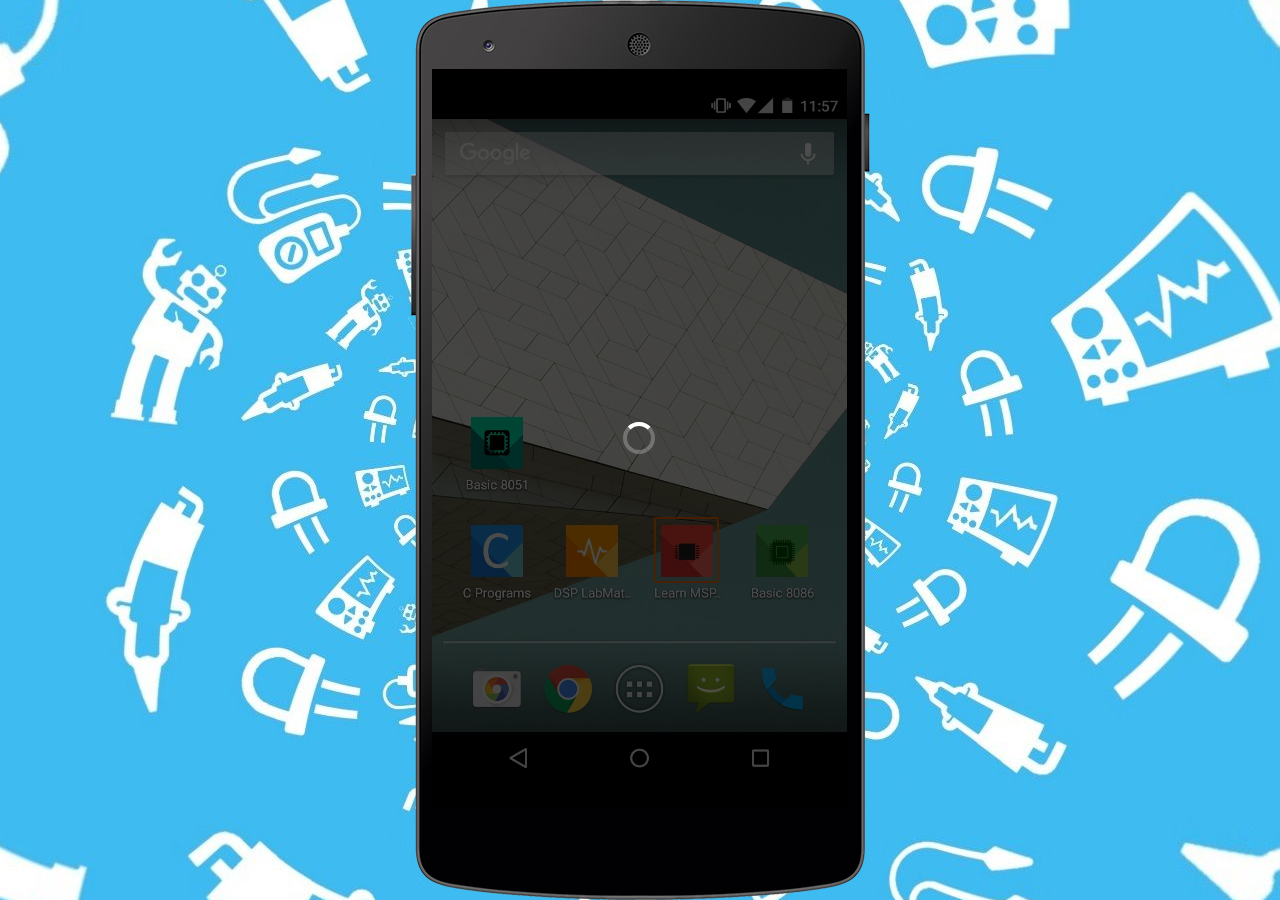
<file: app_demo/Msp430/Demo.html>
<!DOCTYPE html><html><head><meta name='viewport' content='user-scalable=no, width=device-width'><meta name='apple-mobile-web-app-capable' content='yes'/><meta name='apple-mobile-web-app-status-bar-style' content='black-translucent'/><meta http-equiv='X-UA-Compatible' content='IE=Edge,chrome=1'><meta charset='utf-8' /><title>Learn MSP430</title><style type='text/css'>@CHARSET "UTF-8";.d-button,.d-button-disabled{font-size:12px;font-weight:bold;display:inline-block;vertical-align:middle;padding:2px;border:1px solid #bbb}.d-button:hover{border:1px solid #c15d38}.d-button-disabled{opacity:.3}.d-button-il,.d-button-ir{width:16px;height:16px;display:inline-block;margin:2px;background-image:url('img/adsprite.7.png')}.d-button-t{display:inline-block;margin:2px;vertical-align:top}.d-toggle{border:1px solid #aaa;padding:5px;cursor:pointer;text-align:center}.d-toggle-sel{border:1px solid #f8a;background-color:#f84}.d-list{border-style:none}.d-list-item{border-bottom:1px solid #eee;padding:2px 10px;cursor:default}.d-list-h .d-list-item{display:inline-block;border-bottom:0 none;border-right:1px solid #eee}.d-list-item:hover{background-color:#ffb88f}.d-list-item-sel,.d-list-item-sel:hover{background-color:#f84}.d-dropdown{display:inline-block;height:30px;line-height:16px}.d-dropdown-but .d-button-ir{background-position:-128px 0}.d-dropdown-pop{padding:10px;font-size:10px;font-weight:bold;z-index:2001;float:left;position:relative;background-color:#fff;box-shadow:0 5px 10px #000}.d-colorpicker{font-size:12px;display:inline-block;width:192px}.d-colorpicker-div{margin:5px 0}.d-colorpicker hr{color:#fff}.d-colorpicker-c{display:inline-block;border:1px solid #aaa;margin:1px;width:12px;height:12px;cursor:pointer}.d-colorpicker-c-sel{border:2px solid #f60;margin:0}.d-colorpicker input{font-family:monospace;font-size:12px}.d-colorpicker-recent{float:right}.d-dropdown-list .d-button-t{width:100px;font-size:12px}.d-dropdown-list .d-dropdown-pop{max-height:300px;width:130px;overflow-y:auto}.d-dropdown-colorpicker{width:50px}.d-dialog-bg{background-color:#000;position:absolute;top:0;left:0;display:none;z-index:3001;opacity:.6;filter:alpha(opacity = 60)}.d-dialog{background-color:#fff;border:1px solid #666;position:absolute;width:400px;height:300px;display:none;z-index:3002;box-shadow:5px 5px 10px #222}.d-dialog-title{background-color:#ccc;padding:5px 10px;font-size:14px;color:#222;font-weight:bold}.d-dialog-body{border:1px solid #aaa;padding:5px 10px}.d-dialog-buttonbar{padding:5px 10px;text-align:right;position:absolute;bottom:0;right:0}.d-dialog-buttonbar .a-button{margin:5px}.d-dialog-close{width:20px;height:20px;line-height:20px;position:absolute;top:-10px;right:-10px;cursor:pointer;z-index:1000;font-size:14px;font-weight:bold;text-align:center;background-color:#000;border:2px solid #fff;color:#fff;box-shadow:1px 1px 3px #000;border-radius:20px}html{height:100%;font-family:Helvetica,Arial,sans-serif;font-size:16px;color:#666}body{background-image:url(../../img/bg.jpg);background-repeat: no-repeat;background-position:50% 50%;height:100%;margin:0;overflow-x:hidden;overflow-y:auto}section{clear:both}h1{font-size:3.2rem;font-weight:lighter;letter-spacing:2px;margin:40px 0 30px}h1 strong{font-weight:bold}h2{font-size:2.5rem;font-weight:normal;letter-spacing:2px;margin:40px 0 20px}h3{font-size:1.8rem;font-weight:normal;letter-spacing:1px;margin:20px 0 15px}h4{font-size:1.5rem;font-weight:normal;letter-spacing:1px;margin:15px 0 10px}h5{font-size:1.2rem;font-weight:normal;letter-spacing:1px;margin:10px 0 5px}a{color:#428bca;text-decoration:none}a img{border:0}.a-top{padding:50px 0 10px;position:relative;color:#eee;background-image:url(img/bg-gray-8g.png);background-repeat:no-repeat;background-size:cover;background-position:center}.a-top a{color:#fff;text-decoration:underline}.a-top h1{color:#fff;text-shadow:0 0 1px rgba(0,0,0,0.6)}.a-top h2{color:#fff;text-shadow:0 0 1px rgba(0,0,0,0.6);margin:10px 0}.a-top h3{color:#2a255d}.a-top h4{color:#2a255d;margin:10px 0}.a-top h5{color:#fff}.a-container{max-width:1200px;margin:0 auto;padding:10px 10px;position:relative}.a-ib{display:inline-block;vertical-align:top}.indigo{color:#29245c}.dark-blue{color:#4856ba}.light-blue{color:#6ca1d5}.green{color:#5caca7}.lime{color:#84b100}.orange{color:#ef871e}.red{color:#f93e36}.purple{color:#8b7cc9}.light-grey{color:#999}.dark-red{color:#c00}.bg-red{background-color:#f9423a}.bg-cyan{background-color:#5cb8b2}.bg-violet{background-color:#8b84d7}.bg-orange{background-color:#ff8a00}.bg-lime{background-color:#84bd00}.bg-purple{background-color:#8b7cc9}.a-messages{position:absolute;top:50px;width:600px;left:50%;margin-left:-300px;z-index:2}.a-info,.a-warn,.a-error{font-weight:bold;text-align:center;line-height:30px;border-radius:5px}.a-info{background-color:#dfd;color:#080;border:2px solid #080}.a-warn{background-color:#ffc;color:#f60;border:2px solid #f60}.a-error{background-color:#fdd;color:#800;border:2px solid #800}.a-questionmark i.fa{font-size:20px}i.fa{width:24px;height:24px;line-height:24px;text-align:center;vertical-align:middle}i.fa.fa-mobile{font-size:150%}input,button{padding:8px 16px;margin:1px;font-size:16px;color:#666;border-radius:30px;border:2px solid #888;vertical-align:middle}input:focus{outline:0 solid transparent}button,input[type="submit"]{color:#fff;text-transform:uppercase;font-weight:bold;background-color:#2a255d;border-color:#2a255d;cursor:pointer}textarea{padding:10px;font-family:sans-serif;font-size:14px;color:#666;border:2px solid #888}select{font-size:16px;padding:4px;color:#666;border:2px solid #888}.a-form-star{color:#f00}.a-form-desc{color:#888;font-size:11px}.a-clear{clear:both}.a-b{display:inline-block;vertical-align:middle;text-align:center;height:40px;line-height:40px;width:40px;border:1px solid #666;border-radius:100px;cursor:pointer}.a-button{display:inline-block;padding:10px 20px;font-size:16px;font-weight:bold;line-height:20px;text-align:center;text-transform:uppercase;color:#fff;background-color:#2a255d;border:2px solid #2a255d;border-radius:30px;cursor:pointer;position:relative}a.a-button{text-decoration:none}.a-button.disabled{color:#ddd;background-color:#888;border-color:#666;cursor:default}button:disabled,input[type="submit"]:disabled,.a-button.disabled1{color:#fff;background-color:#ddd;border-color:#ddd;cursor:default}.a-button.disabled2{color:#666;background-color:transparent;border-color:#666;cursor:default}.a-button.neg{color:#2a255d;background-color:#fff;border:2px solid #2a255d}.a-button.light{background-color:rgba(255,255,255,0.2);border-color:#fff}.a-button.light1{background-color:transparent;border-color:#fff;color:#fff}.a-button.light2{background-color:rgba(200,200,200,0.2);color:#2a255d}.a-button.red{background-color:#a00;border-color:#600}.a-button.blue{background-color:#09d;border-color:#09d}.a-button.blue-neg{background-color:#fff;color:#09d;border-color:#09d}.a-button.s{font-size:14px;line-height:18px;padding:8px 14px}.a-button.xs{font-size:14px;line-height:16px;padding:6px 12px;border-width:1px;text-transform:none}.a-link{font-size:16px;border:1px solid #ccc;border-radius:30px;padding:4px 12px;cursor:pointer;position:relative}a.a-create-free{display:inline-block;color:#fff;text-decoration:none;background-color:#2a255d;border-radius:60px;padding:1rem 1.8rem 1rem 5.4rem;position:relative}a.a-create-free .icon{background-image:url(img/create_icon.png);background-repeat:no-repeat;background-size:contain;height:120px;width:60px;position:absolute;top:-10px;left:30px}ul.a-carousel{position:relative;overflow:hidden;margin:0;padding:0;list-style:none}ul.a-carousel li{width:100%;height:100%;position:absolute;top:0;left:0;margin:0;padding:0;-webkit-transition:.6s ease all;transition:.6s ease all}ul.a-carousel li.left{-webkit-transform:translateX(-100%);transform:translateX(-100%)}ul.a-carousel li.center{-webkit-transform:translateX(0);transform:translateX(0)}ul.a-carousel li.right{-webkit-transform:translateX(100%);transform:translateX(100%)}ul.a-carousel-buttons{text-align:center;margin:0;padding:0;list-style:none}ul.a-carousel-buttons li{display:inline-block;vertical-align:middle;font-size:16px;text-align:center;cursor:pointer}.a-menu-bar{font-size:18px;text-align:center}.a-menu-bar a{text-align:center;color:#666;display:inline-block;height:40px;line-height:40px;padding:0 16px;background-color:#fafafa;border:2px solid #ccc;border-radius:20px}.a-menu-bar a.sel{color:#fff;background-color:#ef871e;border-color:#ef871e}.a-menu2-bar{font-size:18px;text-align:center;display:inline-block;border:2px solid #aaa;border-radius:30px;margin:5px}.a-menu2-bar a{text-align:center;color:#888;display:inline-block;height:40px;line-height:40px;padding:0 16px;background-color:#fafafa;border-right:1px solid #aaa}.a-menu2-bar a:first-child{border-radius:30px 0 0 30px}.a-menu2-bar a:last-child{border-radius:0 30px 30px 0;border-right:0 none}.a-menu2-bar a.sel{color:#fff;background-color:#ef871e}.a-button-drop{display:none;position:absolute;width:180px;left:0;top:100%;background-color:#fff;padding:5px 0 0;text-align:left;font-size:13px;border:1px solid #aaa;box-shadow:4px 4px 4px #333;z-index:20}.a-button .a-button-drop{background-color:#2a255d;border-color:#444;font-size:14px}.a-link:hover>.a-button-drop,.a-button:hover>.a-button-drop{display:block}.a-button-drop small{vertical-align:middle}.a-button-drop a{display:block;padding:2px 10px;text-decoration:none;border-bottom:1px solid #eee}.a-button-drop a:hover{background-color:rgba(220,220,220,0.3)}.a-box{padding:12px;line-height:22px;border-radius:8px;background-color:#fff;border:1px solid #ccc}.a-box h3{color:#ddd;margin:5px 0;font-weight:bold;font-size:16px;text-transform:uppercase;border-bottom:1px solid #666}.a-tt{display:none;position:absolute;padding:1px 5px;max-width:260px;z-index:9999;border:1px solid #ccc;background-color:rgba(255,255,200,1);box-shadow:2px 2px 4px rgba(0,0,0,0.4);font-size:14px;line-height:18px;color:#444;font-style:normal}.a-tt2{display:none;position:absolute;padding:5px 10px;max-width:260px;z-index:9999;background-color:#222;box-shadow:0 2px 6px rgba(0,0,0,0.4);font-size:14px;line-height:18px;color:#fff;font-style:normal}.a-socialbar{margin-bottom:10px;height:20px}.a-socialbar .fb-like{padding-left:5px;vertical-align:top}.a-demobar .a-socialbar{display:inline-block;border-left:1px solid #aaa;padding-left:10px;margin-bottom:0}.a-accordion-title{border:1px solid #ccc;margin:5px 0 0 0;font-size:20px;cursor:pointer;padding:2px 15px;background-color:#fafafa;color:#555}.a-accordion-title:hover{color:#000;background:linear-gradient(#ffa,#fa0)}.a-accordion-title-selected{color:#000;background:linear-gradient(#ffa,#fa0)}.a-accordion-content{max-height:0;overflow:hidden;transition:max-height .3s;font-size:16px;padding:0 10px;border:1px solid #ccc;border-top:0 none;margin-bottom:10px}.a-accordion-content-selected{background-color:#ffe;max-height:600px}.a-loader,.a-loader.white{display:inline-block;vertical-align:middle;background-position:center center;background-repeat:no-repeat;background-size:contain;width:32px;height:32px}.a-loader{background-image:url('data:image/svg+xml;utf8,<svg xmlns="http://www.w3.org/2000/svg" version="1.1" viewBox="0 0 32 32" fill="%23f60"><path opacity=".25" d="M16 0 A16 16 0 0 0 16 32 A16 16 0 0 0 16 0 M16 4 A12 12 0 0 1 16 28 A12 12 0 0 1 16 4"/><path d="M16 0 A16 16 0 0 1 32 16 L28 16 A12 12 0 0 0 16 4z"><animateTransform attributeName="transform" type="rotate" from="0 16 16" to="360 16 16" dur="0.8s" repeatCount="indefinite" /></path></svg>')}.a-loader.white{background-image:url('data:image/svg+xml;utf8,<svg xmlns="http://www.w3.org/2000/svg" version="1.1" viewBox="0 0 32 32" fill="%23fff"><path opacity=".25" d="M16 0 A16 16 0 0 0 16 32 A16 16 0 0 0 16 0 M16 4 A12 12 0 0 1 16 28 A12 12 0 0 1 16 4"/><path d="M16 0 A16 16 0 0 1 32 16 L28 16 A12 12 0 0 0 16 4z"><animateTransform attributeName="transform" type="rotate" from="0 16 16" to="360 16 16" dur="0.8s" repeatCount="indefinite" /></path></svg>')}.loader{background-position:center center;background-repeat:no-repeat;background-size:contain;background-image:url('data:image/svg+xml;utf8,<svg xmlns="http://www.w3.org/2000/svg" version="1.1" viewBox="0 0 32 32" fill="%23f60"><path opacity=".25" d="M16 0 A16 16 0 0 0 16 32 A16 16 0 0 0 16 0 M16 4 A12 12 0 0 1 16 28 A12 12 0 0 1 16 4"/><path d="M16 0 A16 16 0 0 1 32 16 L28 16 A12 12 0 0 0 16 4z"><animateTransform attributeName="transform" type="rotate" from="0 16 16" to="360 16 16" dur="0.8s" repeatCount="indefinite" /></path></svg>')}.a-close,.a-close-light{position:absolute;right:0;top:0;width:20px;height:20px;background-position:center center;background-repeat:no-repeat;background-size:contain;opacity:.8}.a-close{background-image:url('data:image/svg+xml;utf8,<svg xmlns="http://www.w3.org/2000/svg" version="1.1" viewBox="0 0 20 20" stroke="%23fff"><path stroke-width="4" stroke-linecap="round" d="M 4 4 L 16 16 M 16 4 L 4 16"/></svg>')}.a-close-light{background-image:url('data:image/svg+xml;utf8,<svg xmlns="http://www.w3.org/2000/svg" version="1.1" viewBox="0 0 20 20" stroke="%23fff"><path stroke-width="3" stroke-linecap="round" d="M 4 4 L 16 16 M 16 4 L 4 16"/></svg>')}.a-close:hover,.a-close-light:hover{opacity:1}.a-screen-resize{position:fixed;bottom:0;right:0;z-index:20;background-color:#eee;color:#000;font-size:10px}.a-dropdown{display:inline-block;position:relative;cursor:pointer;margin:5px;padding:5px 10px;font-size:14px;text-align:left;background-color:#fff;border:1px solid #aaa;border-radius:5px}.a-dropdown.select{padding-right:34px}.a-dropdown.select>b{font-weight:normal}.a-dropdown.select>.fa{position:absolute;right:1px;top:0;height:100%;box-sizing:border-box;padding:3px;border-left:1px solid rgba(0,0,0,0.1);font-size:20px;cursor:pointer}.a-dropdown.icon{padding:4px}.a-dropdown.icon>.fa{font-size:18px;height:19px;line-height:19px}.a-dropdown ul{margin:0;padding:0;position:absolute;left:0;top:102%;z-index:20;background-color:#fff;box-shadow:0 0 10px rgba(0,0,0,0.4);display:none}.a-dropdown ul.visible{display:block}.a-dropdown li{list-style:none;border-bottom:1px solid #ccc;padding:5px 10px;white-space:nowrap}.a-dropdown li:last-child{border:0}.a-dropdown li:hover,.a-dropdown li.sel{background-color:#ddd}@media(max-width:1024px){html{font-size:14px}}@media(max-width:768px){.hide-768{display:none}h1{font-size:2.2rem}h2{font-size:1.8rem}h3{font-size:1.4rem}h4{font-size:1.2rem}h5{font-size:1.1rem}.a-container{padding:10px 4px}}@media(max-width:640px){.hide-640{display:none}a.a-create-free{padding:8px 16px}a.a-create-free .icon{display:none}.a-menu2-bar{font-size:16px}.a-menu2-bar a{padding:0 10px}}.a-header{position:absolute;top:0;left:0;z-index:2;width:100%;background-color:rgba(250,250,250,0.7);border-bottom:2px solid #fff;box-shadow:0 1px 2px rgba(0,0,0,0.2)}.a-header .a-container{padding:0 5px;margin:2px auto}.a-logo{display:inline-block;width:262px;height:40px;margin:2px 0;vertical-align:top;color:#29245c;background-image:url("img/ads_logo.2.png");background-repeat:no-repeat;background-size:contain}.a-header-navigation{float:right;margin-top:5px;color:#29245c;font-size:.9rem;font-weight:700;text-transform:uppercase}.a-header-navigation.private{display:none}.a-header-navigation .a-b{color:inherit;padding:0 10px;width:auto;height:32px;line-height:32px;border:1px solid rgba(0,0,0,0)}.a-header-navigation .a-b.lock{border-color:#fff}.a-header-navigation .a-b .fa{width:12px}.a-header-navigation .a-b:hover{background-color:rgba(255,255,255,0.4);border-color:#fff}.a-header-navigation span{color:#888;padding:5px 10px;text-transform:none;border-right:1px solid #fff}.a-header-nav-mobile{display:none;float:right;margin-top:5px;color:#29245c;font-size:1.6em;cursor:pointer}.a-footer{color:#888;text-align:center;padding-top:1px;padding-bottom:20px;background-color:#333;clear:both;min-height:300px}.a-footer h3{margin:5px}.a-footer-social{max-width:500px;margin:0 auto;border-bottom:1px solid #aaa}.a-footer-social .a-b{width:50px;height:50px;line-height:50px;margin:10px;color:#333;font-size:20px;background-color:#666}.a-footer-links a{margin-right:10px;padding-right:10px;color:#ef871e;border-right:1px solid #aaa}.a-footer-links a:last-child{border-right:0 none}.a-footer-terms{padding:10px;margin:0 auto;max-width:700px;border-top:1px solid #aaa}.a-footer-terms a{color:#888;margin-right:10px;padding-right:10px;border-right:1px solid #aaa}.a-footer-terms a:last-child{border-right:0 none}@media(max-width:1024px){.a-logo{height:36px;line-height:36px;padding-left:42px}.a-header-navigation .a-b{height:28px;line-height:28px;padding:0 4px}}@media(max-width:768px){.a-header{background-color:rgba(255,255,255,0.9)}.a-header-nav-mobile{display:block}.a-header-navigation{float:none;font-size:1.1rem;height:0;margin:0;overflow:hidden;-webkit-transition:.6s ease all;transition:.6s ease all}.a-header-navigation .a-b,.a-header-navigation span{display:block;text-align:left;border-style:none;border-top:1px solid #eee;border-radius:0;padding:10px;padding-left:10%}.a-header-navigation.public.mobile{height:290px}.a-header-navigation.private.mobile{height:230px}}.a-top-demo{color:#fff}.a-top-demo h2 .a-demovis{position:relative;top:-20px}.a-top-demo .a-create-free{float:right;margin:10px 0 40px 0}.a-demo-img{display:none}.a-demo-p1{display:inline-block;width:35%;vertical-align:top}.a-demo-p2{display:inline-block;width:64%;margin-left:1%;vertical-align:top;position:relative}.a-top-demo h5{min-height:180px}.a-demo-views{border-bottom:1px solid #aaa;margin-top:40px;width:140px;text-align:left}.a-demo-views strong{font-size:200%}.a-demo-user{margin:5px 0;text-align:left}.a-demo-runner{position:relative;width:100%;z-index:2}.a-demo-fullscr{border-color:#666;color:#666;background-color:#fff;font-size:20px;position:absolute;right:0;top:-20px;z-index:2;margin:0 auto}.a-demo-touch{position:absolute;right:0;top:50%;z-index:2;margin:0 auto}.a-demo-touch.a-cursor-1{background-image:url([data-uri]);background-position:left top;background-repeat:no-repeat;background-size:contain;width:70px;height:90px}.a-demo-buttons{font-size:14px}.a-demo-buttons b{font-weight:normal}.a-demo-buttons.embed{border-bottom:1px solid #ccc;padding:5px 0;line-height:19px}.a-demo-buttons.embed a{padding:5px 6px;border-bottom:2px solid transparent}.a-demo-buttons.embed a:hover,.a-demo-buttons.embed a:focus{border-color:#f90}.a-demo-buttons.social{text-align:center;margin-top:20px}.a-demo-buttons.social .fa{color:#fff;width:30px;height:30px;line-height:30px;text-align:center;border-radius:20px}.a-demo-buttons.social .fa-linkedin{background-color:#0080b2}.a-demo-buttons.social .fa-twitter{background-color:#00aced}.a-demo-buttons.social .fa-facebook{background-color:#3b5999}.a-demo-buttons.social .fa-google-plus{background-color:#d44332}.a-demo-share-public{color:#d00;font-size:14px;font-weight:bold;line-height:30px;margin-top:10px}.a-demobar-panel{position:relative;font-size:14px;margin-top:10px;padding:10px 0;border-bottom:1px solid #ccc;display:none}.a-demobar-panel textarea,.a-demobar-panel input{font-size:11px;width:90%}.a-demobar-button .icon2{font-size:24px;vertical-align:middle;display:inline-block}.a-demobar-panel-x{position:absolute;right:0;top:5px;color:#aaa;font-size:40px;cursor:pointer}.a-demo-edit{float:right;color:#428bca}.a-demo-edit .a-dropdown{vertical-align:bottom}.a-demo-edit .a-dropdown.icon ul{left:initial;right:0}.a-demo-related{padding:50px 0}.a-demo-related h3{text-align:center;margin:50px}.a-demo-in-table{width:100%;margin:20px 0 0 0;position:relative}.a-demo-l1{text-align:center;width:600px}.a-demo-l2{width:600px;padding-bottom:30px}.a-demo-r1,.a-demo-r2{vertical-align:top;text-align:left;padding-left:20px;width:380px}.a-demo-title{position:relative;text-align:center;color:#000;margin:0 0 20px 0;font-size:26px}.a-demo-desc{font-size:14px;margin-bottom:15px}.a-demo-desc h4{font-size:14px;font-weight:normal;margin-top:0}.a-demo-appstore-apple,.a-demo-appstore-google{background-image:url('img/a_sprite.6.png');text-indent:-9999px;display:block}.a-demo-appstore-apple{background-position:-180px -50px;width:135px;height:40px}.a-demo-appstore-google{background-position:-180px 0;width:130px;height:45px}.a-demo-embedder{width:100%;height:100%;overflow:hidden}.a-demo-mobile{width:100%;height:100%}.a-demo-fullscreen{position:absolute;top:0;left:0;background-color:#fff;width:100%;height:100%;z-index:1000}.a-demo-fullscreen-close{position:absolute;top:0;right:0;z-index:1001;margin:5px;border:1px solid #aaa;border-radius:30px;width:50px;height:50px;line-height:50px;font-size:20px;font-weight:bold;text-align:center;cursor:pointer}.a-demovis{text-shadow:none;letter-spacing:normal;font-size:12px;font-style:normal;border-radius:20px;padding:2px 6px;color:#fff;cursor:default}.a-demovis.public{background-color:#84b100}.a-demovis.public::after{content:"public"}.a-demovis.protected{background-color:#8b7cc9}.a-demovis.protected::after{content:"hidden"}.a-demovis.private{background-color:#e00}.a-demovis.private::after{content:"private"}.a-picapp-ads{text-align:center}.a-picapp-ads h4{margin:10px 0 10px;font-size:22px}a.a-picapp-cont{display:none;position:relative;text-align:left;margin:20px auto;width:385px}.a-picapp-cont img.scr{position:absolute;top:0;left:0;width:200px;height:356px;transform-origin:0 0;transform:matrix3d(0.543440250149697,-0.3989122142530073,0,-0.00036369642794244943,0.30538962284542726,0.9048663235792523,0,0.000009176528766242358,0,0,1,0,112,128,0,1)}a.a-picapp-cont2{display:none;position:relative;text-align:left;margin:20px auto;width:500px}.a-picapp-cont2 img.scr{position:absolute;top:0;left:0;height:200px;width:356px;transform-origin:0 0;transform:matrix3d(0.848315,0,0,0,-0.324755,0.366005,0,-0.00129902,0,0,1,0,99,6,0,1)}.a-demo-p1 .a-picapp-cont2{left:-20px}.a-runmobile{font-size:18px;display:none;margin-bottom:30px;text-align:center;width:100%;position:relative}.a-runmobile b{display:inline-block;vertical-align:top;width:40px;height:40px;background-image:url(img/white-arrow-down.svg);background-size:contain;position:relative;top:10px;left:-8px}.a-runmobile .a-demo-prev{width:90%;height:auto}.a-runmobile .a-demo-prev:hover{box-shadow:none}.a-runmobile .a-demo-prev-img{height:400px;width:90%}a.a-addhome{border:1px solid #fff;border-radius:30px;padding:5px 10px;text-decoration:none;font-size:16px}.a-addhome-panel{position:absolute;top:20%;width:80%;left:10%;padding:5%;box-sizing:border-box;text-align:left;font-size:16px;background-color:rgba(250,250,250,0.9);color:#444;box-shadow:0 0 20px rgba(0,0,0,0.5);z-index:2000}.a-addhome-panel .a-button{float:right;margin-top:20px}.a-addhome-panel ul{list-style-type:none}.a-addhome-panel a{color:#428bca}@media(max-width:768px){.a-demo-p1{width:100%}.a-demo-p2{display:none}.a-runmobile{display:block}}.a-top-main{width:100%;height:100%;box-sizing:border-box;position:relative;color:#fff}.a-top-main h1{margin:80px 0}.a-top-main h5{text-shadow:0 0 1px rgba(0,0,0,0.8)}.a-top-main ul.a-carousel{width:100%;height:100%;position:absolute;top:0}.a-top-main ul.a-carousel li{background-position:center;background-repeat:no-repeat;background-size:cover;padding-top:70px}.a-top-main li.item1{background-image:url("img/key-visual-a3-bg.jpg")}.a-top-main li.item2{background-image:url("img/key-visual-a2-bg.jpg")}.a-top-main li.item3{background-image:url("img/key-visual-a4-bg.jpg")}.a-top-main ul.a-carousel-buttons{position:absolute;bottom:5%;left:18%}.a-top-main ul.a-carousel-buttons li{width:120px;height:120px;line-height:120px;margin:4px;font-weight:bold;text-transform:uppercase;background-image:url(img/hexagon-round.svg);background-repeat:no-repeat;background-size:contain}.a-top-main ul.a-carousel-buttons li.center{background-image:url(img/hexagon-round-white.svg);color:#29245c}.a-see-how{width:120px;height:40px;font-size:16px;font-weight:bold;text-transform:uppercase;color:inherit;border:2px solid rgba(255,255,255,0.8);background-color:rgba(100,100,100,0.2);position:absolute;bottom:1%;left:50%;margin-left:-60px}.a-top-main iframe{width:350px;height:600px;position:absolute;top:20%;left:68%;z-index:2}.a-main-arrow{background-image:url(img/arrow.orange.1.svg);background-size:contain;width:160px;height:160px;z-index:2;position:absolute;top:46%;left:58%}.a-how-it-works{padding:30px 0}.a-how-it-works h2{text-align:center}.a-how-it-works h3{text-align:center}.a-how-it-works ul.a-carousel-buttons{margin:40px 0}.a-how-it-works ul.a-carousel-buttons li{width:160px;height:40px;margin:5px 11px;line-height:40px;font-size:18px;border:2px solid #ccc;border-radius:25px;position:relative}.a-how-it-works ul.a-carousel-buttons li.center{color:#fff;background-color:#ef871e;border-color:#ef871e}.a-how-it-works i{display:block;position:absolute;top:10px;right:-25px;font-size:12px;color:#df8f2f}.a-how-it-works ul.a-carousel{height:500px;background-position:center;background-repeat:no-repeat;background-size:cover;background-image:url("img/tutorial-a-bg.png")}.a-how-it-works li .a-container{background-position:right bottom;background-repeat:no-repeat;background-size:contain;height:100%;padding:0 10px;margin:0 auto}.a-how-it-works li.item1 .a-container{background-image:url("img/tutorial-a1-bg.png")}.a-how-it-works li.item2 .a-container{background-image:url("img/tutorial-a2-bg.png")}.a-how-it-works li.item3 .a-container{background-image:url("img/tutorial-a3-bg.png")}.a-how-it-works li.item4 .a-container{background-image:url("img/tutorial-a4-bg.png")}.a-how-it-works h3{width:35%;margin:0}.a-how-it-works p{width:35%;text-align:center;font-size:1.1rem}.a-main-gallery{color:#fff;text-align:center}.a-main-gallery .pic{display:inline-block;background-position:top center;background-repeat:no-repeat;background-size:auto 300px;height:50px;line-height:50px;width:180px;padding-top:300px;font-weight:bold;vertical-align:middle;margin:20px;cursor:url([data-uri]) 14 7,auto}.a-main-gallery .pic5,.a-main-gallery .pic6{width:390px;background-size:auto 260px;padding-top:260px}.a-main-gallery .pic1{background-image:url(img/sample-demo-omvana.png)}.a-main-gallery .pic2{background-image:url(img/sample-demo-mtv.png)}.a-main-gallery .pic3{background-image:url(img/sample-demo-s5.png)}.a-main-gallery .pic4{background-image:url(img/sample-demo-htc1.png)}.a-main-gallery .pic5{background-image:url(img/sample-demo-a7.png)}.a-main-gallery .pic6{background-image:url(img/sample-demo-ads.png)}.a-main-gallery .a-b{color:#888;width:auto;padding:0 15px;background-color:#fff;border-color:#888;position:relative;bottom:-30px}@media(max-width:1024px){.a-main-arrow{width:120px;height:120px}.a-top-main iframe{width:260px;height:520px}.a-how-it-works ul.a-carousel{height:400px}}@media(max-width:768px){.a-how-it-works ul.a-carousel{height:300px}.a-how-it-works ul.a-carousel-buttons li{width:130px;margin:5px 10px;font-size:15px}}@media(max-width:640px){.a-how-it-works ul.a-carousel{height:150px;background-image:none}.a-top-main ul.a-carousel-buttons li{width:10px;height:10px;font-size:0}.a-how-it-works li.item1 .a-container,.a-how-it-works li.item2 .a-container,.a-how-it-works li.item3 .a-container,.a-how-it-works li.item4 .a-container{background-image:none}.a-how-it-works h3,.a-how-it-works p{width:100%}}.a-top-features .a-create-free{float:right;top:-140px;left:-180px}.a-features-iphone{background-image:url(img/features-iphone.png);background-repeat:no-repeat;background-size:contain;background-position:center;height:380px;width:200px;position:absolute;top:0;left:75%}.a-features-mac{background-image:url(img/features-mac.png);background-repeat:no-repeat;background-size:contain;background-position:center;height:400px;width:480px;position:absolute;top:0;left:70%}.a-features{text-align:center}.a-features .a-container>.a-ib{margin:30px 10px}.a-features .a-b{font-size:20px;border-color:#aaa}.a-features-1,.a-features-2,.a-features-3,.a-features-4,.a-features-5,.a-features-6{background-repeat:no-repeat;background-size:contain;background-position:center}.a-features-1{background-image:url("img/features-a1.png");width:100px;height:320px}.a-features-2{background-image:url("img/features-a2.png");width:200px;height:400px}.a-features-3{background-image:url("img/features-a3.png");width:300px;height:340px}.a-features-4{background-image:url("img/features-a4.png");width:460px;height:160px;margin-bottom:20px}.a-features-5{background-image:url("img/features-a5.png");width:240px;height:240px}.a-features-6{background-image:url("img/features-a6.png");width:160px;height:360px}.a-features-t{width:260px}.a-features .see-all{display:inline-block;width:180px;height:50px;line-height:50px;margin:30px;color:#fff;background-color:#ef871e;border-radius:30px}.a-features .other{width:250px}@media(max-width:1024px){.a-features .a-container>.a-ib{margin-left:5px;margin-right:5px}.a-features-1{width:90px}.a-features-2{width:180px}.a-features-3{width:280px}.a-features-4{width:420px}.a-features-5{width:220px}.a-features-6{width:140px}.a-features-t{width:220px}}@media(max-width:640px){.a-top-features .a-create-free{left:0;top:0}}.a-top-explore .a-create-free{float:right;top:-60px}.a-tags{text-align:center;line-height:40px;background-color:#bbb}a.a-tag{margin:5px;text-decoration:none;color:#fff;border:1px solid rgba(255,255,255,0.5);border-radius:30px;padding:5px 10px}a.a-tag:hover{background-color:rgba(255,255,255,0.4)}.a-explore h3{margin-top:40px;border-bottom:1px solid #ccc;padding:10px}.a-explore a.more{float:right;position:relative;top:70px}.a-company{min-height:400px}.a-demo-prev-list{text-align:center}.a-demo-prev{display:inline-block;width:300px;height:356px;font-size:16px;margin:10px 0;vertical-align:top;overflow:hidden}.a-demo-prev:hover{box-shadow:0 0 6px #aaa}.a-demo-prev-img{display:inline-block;width:280px;height:280px;position:relative;margin:10px 0}.a-demo-prev-img img{position:absolute;top:0;left:0}.a-demo-prev small{font-size:13px;color:#aaa}@media(max-width:640px){.a-top-explore .a-create-free{top:-20px}}.a-about p{font-size:18px;line-height:26px}.a-about-box{display:inline-block;width:590px;vertical-align:top;margin:20px}.a-about-box h3{margin:0 0 10px 60px}.a-about-box p{margin-left:60px}.a-about-box .picture{float:left}.a-about-raluca{background-image:url('img/a_about.1.sprite.png');background-position:0 0;width:150px;height:200px}.a-about-daniel{background-image:url('img/a_about.1.sprite.png');background-position:-150px 0;width:150px;height:200px}.a-contact{position:fixed;bottom:0;right:0;background-color:#ffe;border-radius:20px 0 0 0;border-top:1px solid #ccc;border-left:1px solid #ccc;z-index:20}.a-contact.show p{display:block}.a-contact h6{font-size:20px;font-weight:normal;color:#428bca;margin:0;padding:10px;border-radius:20px 0 0 0;cursor:pointer}.a-contact h6:hover{background-color:#ffd}.a-contact .fa-question-circle{font-size:26px}.a-contact .fa-smile-o{font-size:20px;color:#ffd337}.a-contact p{width:250px;padding:10px;margin:0;border-top:1px solid #ccc;display:none}.a-contact .status{font-size:80%;margin-top:10px}.a-contact .status.ok{color:#0a0}.a-contact .status.err{color:#e00}.a-contact textarea{width:220px}@media(max-width:500px){.a-contact{display:none}}.a-top-plans .a-button{float:right;top:40px}.a-pricing{padding-top:20px;background-color:#eee;text-align:center}.a-plans .a-ib{width:23%;margin:1%;background-color:#fff;box-sizing:border-box;padding-bottom:10px;vertical-align:bottom;line-height:30px}.a-plans-h{padding:10px 17% 20px;background-color:#2a255d;color:#fff;text-align:center}.a-plans-h a{margin:20px 0}.a-plans-h hr{border:0;border-bottom:1px solid #666}.a-plans-b{padding:10px 17% 0;font-size:14px}.a-plans-b hr{border:0;border-bottom:1px solid #eee}.a-plans h3{font-size:300%}.a-plans h3 i{color:#aaa;font-size:40%;font-weight:normal;font-style:normal}.a-plans h3 i:first-child{vertical-align:top;position:relative;top:-10px}.a-plans-enterprise{margin:20px 0;text-align:center}.a-plans-features{text-align:center}.a-plans-features .a-ib{width:300px;margin:10px}.a-plans-features .a-b{font-size:24px;border-color:#ccc}.a-plans-features hr{border:0;border-bottom:1px solid #eee}.a-faq{background-color:#f4f4f4;text-align:center}.a-faq .a-ib{margin:1%;width:45%;text-align:justify}.a-faq img{width:100%;display:none}.a-faq img.show{display:block}.a-quotes{text-align:center}.a-quotes .a-ib{margin:1%;text-align:justify;padding-left:25px;position:relative}.a-quotes .a-ib:nth-child(2){width:26%}.a-quotes .a-ib:nth-child(3){width:40%}.a-quotes .a-ib:nth-child(4){width:20%}.a-quotes .fa{position:absolute;left:0}.a-quotes p{text-align:right;font-style:italic}.a-quotes hr{border:0;border-top:1px solid #ccc}.a-plans-who{text-align:center}.a-whos-using{background-image:url('/css/img/whos_using.2.jpg');background-size:contain;background-repeat:no-repeat;background-position:center;height:300px;opacity:.8}@media(max-width:640px){.a-top-plans .a-create-free{left:0;top:0}.a-plans .a-ib{width:48%}}.a-top-promoteapp{overflow:hidden}.a-top-promoteapp h1{width:65%}.a-top-promoteapp h4{width:65%;font-size:1.3rem}.a-promoteapp-iphone{position:absolute;top:30px;left:65%}.a-promoteapp2{margin:50px}.a-promoteapp2 table{text-align:center;width:100%;cursor:default}.a-promoteapp2 th{width:33%}.a-promoteapp2 td{padding:10px;vertical-align:top;font-size:20px}.a-promoteapp2 strong{background-color:#eee;border-radius:90px;display:inline-block;font-size:1.5rem;height:110px;line-height:1.8rem;margin:5px;padding-top:70px;width:180px}.a-promoteapp2 span{display:inline-block;height:30px;line-height:30px;width:120px;border:1px solid #ccc;border-radius:30px;background-color:#fff;position:relative;top:-20px;cursor:pointer}.a-promoteapp2 ul{padding:0}.a-promoteapp2 li{list-style-type:none;border-bottom:1px solid #eee;margin:20px 10px;padding:10px}.a-promoteapp2 td div{overflow:hidden;font-size:16px;color:#aaa;max-height:0;transition:all .5s}.a-promoteapp2 .p1 strong{color:#5caca7}.a-promoteapp2 .p2 strong{color:#6ca1d5}.a-promoteapp2 .p3 strong{color:#ef871e}.a-promoteapp2 .p1 .fa-question-circle{color:#5caca7;cursor:pointer}.a-promoteapp2 .p2 .fa-question-circle{color:#6ca1d5;cursor:pointer}.a-promoteapp2 .p3 .fa-question-circle{color:#ef871e;cursor:pointer}.a-promoteapp2 .p1 li:last-child{border-color:#5caca7;border-width:2px}.a-promoteapp2 .p2 li:last-child{border-color:#6ca1d5;border-width:2px}.a-promoteapp2 .p3 li:last-child{border-color:#ef871e;border-width:2px}.a-promoteapp2 .p1 .a-button{background-color:#5caca7;border:0 none;margin-bottom:10px}.a-promoteapp2 .p2 .a-button{background-color:#6ca1d5;border:0 none;margin-bottom:10px}.a-promoteapp2 .p3 .a-button{background-color:#ef871e;border:0 none;margin-bottom:10px}.a-usecases{text-align:center}.a-usecases .a-ib{text-align:left}.a-usecase-scr{height:86px;width:auto}.a-usecases hr{border:0;height:1px;background-color:#ccc;width:90%;margin:30px auto}.a-top-signin{color:#fff;padding-bottom:10px}.a-top-signin .a-ib{line-height:30px}.a-signin-fg{float:right;margin-bottom:30px;text-align:center}.a-signin-fg a{display:inline-block;width:230px;margin:5px;text-align:left;text-decoration:none;color:#fff;background-color:rgba(255,255,255,0.2);border:2px solid #fff;border-radius:40px}.a-signin-fg i{font-size:24px;font-weight:bold;padding:10px 20px;margin-right:10px;border-right:1px solid #fff}.a-signin-fg small{color:#666}.a-signin-nouser{color:#fff;text-align:center;font-size:20px;margin-top:40px}.a-signin-nouser b{display:inline-block;text-transform:uppercase;padding:10px 30px;margin:15px;font-size:16px;color:#2a255d;background-color:rgba(255,255,255,0.2);border:2px solid #fff;border-radius:30px;cursor:pointer}form.a-signin{margin:50px 0}form.a-signin input[type="text"],form.a-signin input[type="email"],form.a-signin input[type="password"]{width:220px}form.a-signin a{color:#fff;text-decoration:underline}.a-signup{text-align:center}.a-godaddy-seal{text-align:center;margin:50px 0}.a-signin-form{text-align:center}.a-signup-form{width:430px;margin:0 auto}.a-signup-form h3{margin:5px 0 0 0}@media(max-width:640px){.a-signin-fg{float:none}.a-signin{text-align:center}}.a-user-demos .a-container{padding-left:10%;padding-right:10%}@media(max-width:768px){.a-user-demos .a-container{padding-left:5px;padding-right:5px}}.a-help .left{width:320px;float:left}.a-help .right{margin-left:320px;min-height:600px;border-left:2px solid #ccc}ul.a-help-tree{list-style-type:none;padding-left:0}ul.a-help-tree li{margin-top:10px;padding:5px;cursor:default;font-weight:bold;font-size:18px}.a-help-tree i.fa{color:#ccc;border:2px solid #ccc;border-radius:20px;font-size:16px;width:30px;height:30px;line-height:30px;margin-right:5px}.a-help-tree .indent{font-size:16px;font-weight:normal;margin-top:0;margin-left:10px;cursor:pointer;border-bottom:2px solid transparent}.a-help-tree .indent:hover{background-color:#f8f8f8}.a-help-tree .sel{border-bottom:2px solid #ccc}ul.a-help-content{list-style-type:none;padding-left:10px}.a-help-content li{display:none}.a-help-content .sel{display:block}.a-help-content div{min-height:200px;margin:40px 0}.a-help-content i{background-position:center;background-repeat:no-repeat;background-size:contain;display:block;float:left;width:200px;height:200px;margin-right:20px;vertical-align:middle}.a-help-content a.title{display:block;padding-top:10px;font-size:20px}.a-help-content p{color:#aaa}.a-help-content a.but{display:inline-block;border:1px solid #aaa;border-radius:30px;width:120px;height:40px;line-height:40px;text-align:center}@media(max-width:640px){.a-help .left{width:160px}.a-help .right{margin-left:160px}.a-help-tree i.fa{display:none}ul.a-help-tree li{padding:5px;font-size:16px}.a-help-tree .indent{font-size:14px;margin-left:0}.a-help-content i{display:none}.a-help-content a.title{font-size:16px}}.a-demostore .left{display:inline-block;vertical-align:top;width:60%}.a-demostore .right{display:inline-block;vertical-align:top;width:38%;margin-left:1%}@media(max-width:768px){.a-demostore .right{display:none}}.a-top-frameapp .a-create-free{position:absolute;top:30%;right:0}body.a-body-company .a-header{background-color:transparent;border:0 none;box-shadow:none}body.a-body-company .a-header-navigation.public .a-b{display:none}body.a-body-company .a-header-navigation.public .a-b.lock{display:inline-block}body.a-body-company .a-footer h3{display:none}body.a-body-company .a-footer .a-footer-social{display:none}body.a-body-company .a-footer .a-footer-links{display:none}body.a-body-company .a-footer .a-footer-terms{border:0}body.a-body-company.AppDemoStore .a-logo{background-image:url(/company/AppDemoStore/ads_logo.2.png);width:262px;height:40px}body.a-body-company.AppDemoStore .a-header-navigation{color:#fff}body.a-body-company.AppDemoStore .a-top{background-color:#f93e36}body.a-body-company.Lexmark .a-logo{background-image:url(/company/Lexmark/logo.3.png);width:200px;height:53px}body.a-body-company.Lexmark .a-top{background-color:transparent;background-image:url(/company/Lexmark/banner.jpg);background-repeat:repeat-x;background-position:left top;color:#444}body.a-body-company.Lexmark .a-top h2{color:#444;text-shadow:none}body.a-body-company.Lexmark .a-top h5{color:#444}body.a-body-company.Lexmark .a-top a{color:#428bca}body.a-body-company.lexmark_dach .a-logo{background-image:url(/company/lexmark_dach/logo.3.png);width:200px;height:53px}body.a-body-company.lexmark_dach .a-top{background-color:transparent;background-image:url(/company/lexmark_dach/banner.jpg);background-repeat:repeat-x;background-position:left top;color:#444}body.a-body-company.lexmark_dach .a-top h2{color:#444;text-shadow:none}body.a-body-company.lexmark_dach .a-top h5{color:#444}body.a-body-company.lexmark_dach .a-top a{color:#428bca}body.a-body-company.lexmark_emea .a-logo{background-image:url(/company/lexmark_emea/logo.3.png);width:200px;height:53px}body.a-body-company.lexmark_emea .a-top{background-color:transparent;background-image:url(/company/lexmark_emea/banner.jpg);background-repeat:repeat-x;background-position:left top;color:#444}body.a-body-company.lexmark_emea .a-top h2{color:#444;text-shadow:none}body.a-body-company.lexmark_emea .a-top h5{color:#444}body.a-body-company.lexmark_emea .a-top a{color:#428bca}body.a-body-company.Veeva .a-logo{background-image:url(/company/Veeva/Veeva_logo.png);width:174px;height:40px}body.a-body-company.Veeva .a-header-navigation{color:#fff}body.a-body-company.EditDigital .a-logo{background-image:url(/company/EditDigital/logo.png);width:213px;height:40px}body.a-body-company.EditDigital .a-top{background-color:transparent;background-image:url(/company/EditDigital/bg.2.jpg);background-position:left center}body.a-body-company.SAP .a-logo{background-image:url(/company/SAP/sap_logo.1.png);width:122px;height:62px;margin-top:5px}body.a-body-company.SAP .a-top{background-color:transparent;background-image:url(/company/SAP/sap_bg.1.jpg);background-repeat:repeat-x;background-position:left top;color:#444}body.a-body-company.SAP .a-top h2{color:#444;text-shadow:none}body.a-body-company.SAP .a-top h5{color:#444}body.a-body-company.SAP .a-top a{color:#428bca}body.a-body-company.KeyPlan .a-logo{background-image:url(/company/KeyPlan/logo.png);width:165px;height:56px;margin-top:5px}body.a-body-company.KeyPlan .a-top{background-color:transparent;background-image:url(/company/KeyPlan/bg.2.jpg);background-position:left top}body.a-body-company.KeyPlan .a-top h2{color:#444;text-shadow:none}body.a-body-company.EntrepreneursDurham .a-logo{background-image:url(/company/EntrepreneursDurham/EntrepreneursDurham.logo.png);width:160px;height:80px;margin-top:5px}body.a-body-company.EntrepreneursDurham .a-top{background-color:transparent;background-image:url(/company/EntrepreneursDurham/EntrepreneursDurham.bg.png);background-position:left top;padding-top:70px}body.a-body-company.EntrepreneursDurham .a-top h2{color:#444;text-shadow:none}body.a-body-company.EntrepreneursDurham .a-top h5{color:#444}body.a-body-company.EntrepreneursDurham .a-top .a-button.light{color:#aaa;border-color:#aaa}.ar-runner{position:relative}.ar-frame{position:absolute;top:0;left:0}.ar-home{position:absolute}.ar-demo{position:absolute}.ar-cursor-0 .ar-runner{cursor:auto}.ar-cursor-1 .ar-runner{cursor:url([data-uri]) 14 7,auto}.ar-cursor-0 .ar-home,.ar-cursor-0 .ar-tb-b,.ar-cursor-0 .ar-tb-b2,.ar-cursor-0 a,.ar-cursor-0 .ar-o-hs{cursor:pointer}.ar-cursor-1 .ar-home,.ar-cursor-1 .ar-tb-b,.ar-cursor-1 .ar-tb-b2,.ar-cursor-1 a,.ar-cursor-1 .ar-o-hs{cursor:url([data-uri]) 14 7,auto}.ar-demo-loading{width:100%;height:100%;background-color:rgba(0,0,0,0.7);z-index:1000;position:absolute;top:0;left:0}.ar-demo-loading .a-loader{position:absolute;top:50%;left:50%;margin-top:-16px;margin-left:-16px}.ar-demo-loading h3{width:100%;position:absolute;bottom:10%;text-align:center;color:#eee;font-size:16px}.ar-demo-loading b{font-size:18px}.ar-ads{position:absolute;right:0;bottom:0;width:0;height:0;border-style:solid;border-color:rgba(0,0,0,0.6) transparent;border-bottom-width:60px;border-left-width:140px;border-top-width:0;border-right-width:0}.ar-ads a{position:absolute;right:0;top:10px;line-height:22px;text-decoration:none;text-align:right;font-size:13px;padding:4px;color:#eee;letter-spacing:-0.5px}.ar-toolbar{width:100%;height:26px;position:absolute;padding:1px 0;opacity:.8;color:#fff;background-color:#000;bottom:0;-moz-transition:all .5s ease;-webkit-transition:all .5s ease;-o-transition:all .5s ease;transition:all .5s ease}.ar-toolbar:hover{opacity:1}.ar-toolbar-left{text-align:left;position:absolute;left:0}.ar-toolbar-center{text-align:center}.ar-toolbar-right{text-align:right;position:absolute;right:0}.ar-tb-b,.ar-tb-b2{display:inline-block;vertical-align:top;width:20px;height:20px;margin:3px;opacity:.8}.ar-tb-b:hover,.ar-tb-b2:hover{opacity:1}.ar-tb-screenno{display:inline-block;line-height:24px;vertical-align:top;font-size:11px;margin:0}.ar-tb-ads{font-size:11px;margin:0 2px;display:inline-block;vertical-align:top;line-height:26px}.ar-tb-ads a{color:#fff}.ar-tb-ads a:hover,.ar-tb-ads a:visited{color:#fff}.ar-screens{position:absolute;overflow:hidden}.ar-screen{position:absolute;top:0;left:0;display:none;background-color:#000;transition-property:left,top,opacity;transition-duration:.3s;transition-timing-function:ease-in-out;transform:translate3d(0,0,0)}.ar-screen-img{position:absolute}.ar-o{position:absolute;border-style:solid;border-width:0}.ar-o-hs{border:2px solid #f50;border-radius:8px;opacity:.9;background-repeat:no-repeat;background-size:contain;background-position:center;transition:box-shadow .3s}.ar-o-ti{display:none}.ar-o-li a{display:block;position:absolute;top:0;left:0;width:100%;height:100%;z-index:2}.ar-o-li:hover{text-decoration:underline}.ar-o-text{display:table-cell;text-align:center;vertical-align:middle;box-sizing:border-box}.ar-o-co{font-family:Arial}.ar-o-co .tip1,.ar-o-co .tip2{position:absolute;width:0;height:0;border-style:solid;border-width:0}.ar-o-co .close1{position:absolute;top:0;right:0;padding:0 8px;font-size:160%}.ar-o-co .close1:hover{transform:scale(1.2)}.ar-o-sc{background-color:#aaa}.ar-o-sc-overflow{width:100%;height:100%;overflow:hidden;position:relative;-webkit-overflow-scrolling:touch}.ar-o-sc-overflow:hover .a-scroll{opacity:1}.ar-o-if{-webkit-overflow-scrolling:touch;background-color:#fff}.ar-o-if iframe{width:100%;height:100%;border:0 none}.ar-o-im{background-size:contain;background-repeat:no-repeat}.ar-o-vi{background-color:rgba(0,0,0,1)}.ar-o-vi iframe{border:0 none;width:100%;height:100%}.ar-o-ar svg{overflow:visible}.ar-o-demo{background-color:rgba(255,255,255,0.9)}.ar-o-demo iframe{width:100%;height:100%;border:0 none}.ar-demo-panel{display:none;position:absolute;background-color:#222;color:#fff;opacity:.9;width:100%;height:100%;overflow-y:auto;text-align:center;z-index:200;cursor:auto}.ar-demo-panel .panel{display:none}.ar-demo-panel h3{font-size:18px;margin:20px 0;color:#f80}.ar-demo-panel h4{font-size:14px;margin:20px 0;color:#f80}.ar-demo-panel .status{font-size:12px;color:#f90;margin:5px}.ar-demo-panel small{color:#aaa;font-size:11px}.ar-demo-panel input,.ar-demo-panel textarea{width:80%;max-width:200px;font-size:12px}.ar-demo-panel button{margin:5px}.ar-ad{position:absolute;bottom:0;left:0;width:100%;height:60px;box-sizing:border-box;text-align:center;padding-top:10px;background-color:rgba(0,0,0,0.6);overflow:hidden;z-index:200}.ar-ad:hover{background-color:rgba(0,0,0,0.8)}.ar-ad .a-close-light{width:16px;height:16px}.ar-ad .hand{display:inline-block;height:50px;padding-right:65px;background-image:url('img/hand_with_dot_60x52.png');background-repeat:no-repeat;background-position:right top}.ar-ad a{text-decoration:none}.ar-ad .a1{color:#eee;font-size:14px;font-weight:bold}.ar-ad .a2{color:#f90;font-size:13px}a.ar-ad3{position:absolute;left:0;top:0;width:100%;height:20px;line-height:20px;color:#ddd;font-weight:bold;font-size:14px;text-align:center;text-shadow:0 0 2px #000;background-color:rgba(0,0,0,0.6);z-index:200;overflow:hidden;transition:all .4s}a.ar-ad3:hover{color:#fff;background-color:rgba(0,0,0,0.8)}a.ar-ad4{position:absolute;right:0;bottom:0;padding:4px 8px;color:#ddd;font-weight:bold;font-size:14px;text-align:center;text-shadow:0 0 2px #000;z-index:200;transition:all .4s}a.ar-ad4:hover{color:#eee}a.ar-ad5{position:absolute;right:0;bottom:0;background-image:url("/css/img/ads_logo_transparent.png");background-size:contain;background-repeat:no-repeat;background-position:right center;display:block;width:50%;height:30px;z-index:200;transition:all .4s}.ar-eb-size{display:inline-block;margin:0 10px 5px 10px;vertical-align:top;font-size:11px;text-align:center}.ar-eb-size-box,.ar-eb-size-box-sel{display:inline-block;background-color:#ccc;border:2px solid #888;border-radius:10px}.ar-eb-size-box:hover{background-color:#aaa}.ar-eb-size-box-sel{background-color:#888;border:2px solid #f60}.ar-embedder-builder input{width:96%}.a-scroll{width:100%;height:100%;position:absolute;overflow:hidden;background-color:rgba(0,0,0,0.2);z-index:2;opacity:0;-moz-transition:opacity .5s;-webkit-transition:opacity .5s;-o-transition:opacity .5s;transition:opacity .5s}.a-scroll-v{width:6px;top:0;right:0}.a-scroll-h{height:6px;left:0;bottom:0}.a-scroll-thumb{width:100%;height:100%;position:absolute;top:0;left:0;background-color:rgba(0,0,0,0.6);border-radius:3px;-moz-transition:top .5s,left .5s;-webkit-transition:top .5s,left .5s;-o-transition:top .5s,left .5s;transition:top .5s,left .5s}
</style><script type='text/javascript'>var D={server:""};var $$=function(a){return document.getElementById(a)};var $id=function(a){return document.getElementById(a)};var $text=function(a){return document.createTextNode(a)};var $new=function(a,d){var b=document.createElement(a);if(typeof d=="string"){b.className=d}if(typeof d=="object"){for(var c in d){b.setAttribute(c,d[c])}}return b};var $sel=function(a){return document.querySelector(a)};var $sela=function(a){return document.querySelectorAll(a)};var $name=function(b){var a=$sel("[name='"+b+"']");return a};var $log=function(b){var a=$id("dlog");if(!a){a=$new("div");a.id="dlog";a.style.fontSize="8px";a.style.wordWrap="break-word";a.style.maxWidth="300px";a.style.position="absolute";a.style.top="0";a.style.backgroundColor="rgba(255,255,255,0.8)";document.body.appendChild(a)}a.innerHTML+=b+"<br>"};var $ua=function(){var a=navigator.userAgent.match(/(Firefox|Chrome)\/(\d+)/);if(a==null){return[]}a.shift();return a};var $post=function(a,c,e,b){var d=new XMLHttpRequest();d.onreadystatechange=function(){if(d.readyState==4){if(d.status==200){e(d.responseText)}else{if(b){b()}}}};d.open("POST",a,true);d.setRequestHeader("Content-Type","application/x-www-form-urlencoded");d.send(c)};var $get=function(b,d,f,c){var e=new XMLHttpRequest();e.onreadystatechange=function(){if(e.readyState==4){if(e.status==200){f(e.responseText)}else{if(c){c()}}}};var a=b;if(d){a+="?"+d}e.open("GET",a,true);e.setRequestHeader("Cache-Control","no-cache");e.send(null)};var DDOM={addEventListener:function(a,c,b){if(a.addEventListener){a.addEventListener(c,b,false)}else{if(a.attachEvent){a.attachEvent("on"+c,b)}}},removeEventListener:function(a,c,b){if(a.removeEventListener){a.removeEventListener(c,b,false)}else{if(a.detachEvent){a.detachEvent("on"+c,b)}}},normalizeEvent:function(b){b=b||window.event;var a=DTools.copyObjectProperties(b);a.target=a.target||a.srcElement;if(!a.relatedTarget){if(a.type=="mouseout"){a.relatedTarget=a.toElement}else{if(a.type=="mouseover"){a.relatedTarget=a.fromElement}}}if(!a.which){a.which=a.button==1?1:a.buttom==4?2:a.button==2?3:0}return a},onMouseEnter:function(a,b){a.onmouseenter=b},onMouseLeave:function(a,b){a.onmouseleave=b},preventDefault:function(a){a=a||window.event;if(a.preventDefault){a.preventDefault()}else{a.returnValue=false}},getElementIndex:function(b){var a=0,c=b.previousSibling;while(c&&c.nodeType==1){a++;c=c.previousSibling}return a},removeAllChildren:function(a){while(a.hasChildNodes()){a.removeChild(a.lastChild)}},hasParent:function(a,b){if(a==null||b==null){return false}var c=a.parentNode;while(c!=null&&c!=b){c=c.parentNode}return c==b},getPagePosition:function(b){var a=t=0;do{a+=b.offsetLeft;t+=b.offsetTop}while(b=b.offsetParent);return[a,t]},addScript:function(b,c){var a=document.createElement("script");a.type="text/javascript";a.async=c;a.src=b;var d=document.getElementsByTagName("script")[0];d.parentNode.insertBefore(a,d)},addAsyncScript:function(a){this.addScript(a,true)},addSyncScript:function(a){this.addScript(a,false)},formatText:function(b){if(b==undefined){return""}var a=b;a=a.replace(/\&/g,"&amp;");a=a.replace(/</g,"&lt;");a=a.replace(/>/g,"&gt;");a=a.replace(/\'/g,"&#39;");a=a.replace(/\"/g,"&quot;");a=a.replace(/\r\n/g,"<br/>");a=a.replace(/\n/g,"<br/>");a=a.replace(/\r/g,"<br/>");return a},unformatText:function(b){if(b==undefined){return""}var a=b;a=a.replace(/\&amp;/g,"&");a=a.replace(/\&lt;/g,"<");a=a.replace(/\&gt;/g,">");a=a.replace(/\&#39;/g,"'");a=a.replace(/\&quot;/g,'"');a=a.replace(/<br\/>/g,"\n");a=a.replace(/<br>/g,"\n");return a},unformatQuotes:function(b){if(b==undefined){return""}var a=b;a=a.replace(/\&#39;/g,"'");a=a.replace(/\&quot;/g,'"');return a},createIputElement:function(c,a,e,d){var b=document.createElement("input");b.type=c;b.name=a;b.placeholder=e;b.required=d;return b},createTextareaElement:function(a,d,c){var b=document.createElement("textarea");b.name=a;b.placeholder=d;b.required=c;return b},createButtonElement:function(c,a){var b=document.createElement("button");b.type=c;b.innerHTML=a;return b},};var DArray={getItemIndex:function(b,d){for(var c=0;c<b.length;c++){if(b[c]===d){return c}}},moveArrayItem:function(b,e,d){var c=b[e];b.splice(e,1);b.splice(d,0,c)}};var DLog={log:function(b){var a=document.getElementById("dlog");if(!a){a=document.createElement("div");a.id="dlog";a.style.position="fixed";a.style.top="0";a.style.left="0";a.style.fontSize="10px";a.style.backgroundColor="#ccc";a.style.zIndex="9999";document.body.appendChild(a)}a.innerHTML+=b+"<br>"},};var DStyle={removeClassName:function(a,b){a.className=a.className.replace(b,"")},addClassName:function(a,b){if(a.className.indexOf(b)==-1){a.className+=" "+b}},toggleClassName:function(a,b){if(a.className.indexOf(b)==-1){a.className+=" "+b}else{a.className=a.className.replace(b,"")}},setScale:function(a,b){if(typeof a.style.zoom=="string"){a.style.zoom=b}else{if(typeof a.style.MozTransform=="string"){a.style.MozTransform="scale("+b+")"}else{if(typeof a.style.WebkitTransform=="string"){a.style.WebkitTransform="scale("+b+")"}else{if(typeof a.style.OTransform=="string"){a.style.OTransform="scale("+b+")"}}}}},resize:function(a,b){if(a.style.width){a.style.width=Math.round(parseInt(a.style.width)*b)+"px"}if(a.style.height){a.style.height=Math.round(parseInt(a.style.height)*b)+"px"}if(a.style.top){a.style.top=Math.round(parseInt(a.style.top)*b)+"px"}if(a.style.left){a.style.left=Math.round(parseInt(a.style.left)*b)+"px"}},toggleVisibility:function(b){var a=document.getElementById(b);if(a.style.display=="none"){a.style.display="block"}else{a.style.display="none"}},toggleVisibilityInline:function(b){var a=document.getElementById(b);if(a.style.display=="none"){a.style.display="inline"}else{a.style.display="none"}},removeStyle:function(a){a.removeAttribute("style");a.setAttribute("style","")},showTooltip:function(c,d,a,e){if(a==undefined){a=0}if(e==undefined){e=0}var b=document.createElement("div");b.innerHTML=d;b.className="a-tt";document.body.appendChild(b);c.onmouseenter=function(f){b.style.left=f.pageX+10+a+"px";b.style.top=f.pageY+10+e+"px";b.style.display="block"};c.onmouseleave=function(){b.style.display="none"}},showTooltip2:function(b,c){var a=$new("div","a-tt2");a.innerHTML=c;document.body.appendChild(a);b.onmouseenter=function(){var d=b.getBoundingClientRect();a.style.left=window.scrollX+d.left+"px";a.style.top=window.scrollY+d.top+d.height+"px";a.style.display="block"};b.onmouseleave=function(){a.style.display="none"}},};var DTools={getUrlQuery:function(){return decodeURI(window.location.search.substring(1))},getUrlParam:function(c){var b=decodeURI(window.location.search.substring(1));if(c){var e=b.split("&");for(var a=0;a<e.length;a++){var d=e[a].split("=");if(d[0]==c){return d[1]}}return null}return b},getPathParam:function(){var a=decodeURI(window.location.pathname);return a.substr(a.lastIndexOf("/")+1)},getUrlBase:function(){return window.location.protocol+"//"+window.location.host},isLocalhost:function(){return window.location.hostname=="localhost"},copyObjectProperties:function(c){var a=new Object();for(var b in c){a[b]=c[b]}return a},isOldBrowser:function(){var a=navigator.userAgent.indexOf("MSIE 7")!=-1||navigator.userAgent.indexOf("MSIE 8")!=-1||navigator.userAgent.indexOf("MSIE 9")!=-1||navigator.userAgent.indexOf("MSIE 10")!=-1||navigator.userAgent.indexOf("Chrome/23.")!=-1||navigator.userAgent.indexOf("Chrome/28.")!=-1||navigator.userAgent.indexOf("Firefox/3.")!=-1||navigator.userAgent.indexOf("Android 4.0")!=-1||navigator.userAgent.indexOf("Android 4.1")!=-1||navigator.userAgent.indexOf("Android 4.2")!=-1;return a},isIOS:function(){var a=navigator.userAgent;return(a.indexOf("iPhone")!=-1||a.indexOf("iPod")!=-1||a.indexOf("iPad")!=-1)},isMobile:function(){var a=navigator.userAgent;return(a.indexOf("Android")!=-1||a.indexOf("iPhone")!=-1||a.indexOf("iPod")!=-1||a.indexOf("iPad")!=-1)},getMobileType:function(){var a=navigator.userAgent;if(a.indexOf("Android")!=-1){return"android"}if(a.indexOf("iPhone")!=-1||a.indexOf("iPod")!=-1){return"iphone"}if(a.indexOf("iPad")!=-1){return"ipad"}return"web"},getRGBA:function(c,d){var f=c.substr(1,2);var e=c.substr(3,2);var a=c.substr(5,2);return"rgba("+parseInt(f,16)+","+parseInt(e,16)+","+parseInt(a,16)+","+d+")"}};var DCookies={setCookie:function(c,d,e){if(e){var b=new Date();b.setTime(b.getTime()+(e*24*60*60*1000));var a="; expires="+b.toGMTString()}else{var a=""}document.cookie=c+"="+d+a+"; path=/"},getCookie:function(b){var e=b+"=";var a=document.cookie.split(";");for(var d=0;d<a.length;d++){var f=a[d];while(f.charAt(0)==" "){f=f.substring(1,f.length)}if(f.indexOf(e)==0){return f.substring(e.length,f.length)}}return null},deleteCookie:function(a){this.setCookie(a,"",-1)},setCookieJSON:function(a,d,c){var b=JSON.stringify(d);this.setCookie(a,b,c)},getCookieJSON:function(a){var b=this.getCookie(a);if(b){return JSON.parse(b)}return""},getCookieJSONArray:function(c){var b=this.getCookieJSON(c);return Object.prototype.toString.call(b)==="[object Array]"?b:[]},getCookieJSONObject:function(a){var b=this.getCookieJSON(a);return Object.prototype.toString.call(b)==="[object Object]"?b:{}}};function DFormValidator(a){this.elError=document.getElementById(a)}DFormValidator.prototype.showError=function(a){this.elError.style.display="block";this.elError.innerHTML=a;return false};DFormValidator.prototype.showErrorAndFocus=function(a,b){a.focus();return this.showError(b)};DFormValidator.prototype.validateRequired=function(a,b){if(a.value==null||a.value==""){return this.showErrorAndFocus(a,b)}return true};DFormValidator.prototype.validateLength=function(b,a,c){if(b.value.length!=a){return this.showErrorAndFocus(b,c)}return true};DFormValidator.prototype.validateLengthMax=function(b,a,c){if(b.value.length>a){return this.showErrorAndFocus(b,c)}return true};DFormValidator.prototype.validateLengthMin=function(b,a,c){if(b.value.length<a){return this.showErrorAndFocus(b,c)}return true};DFormValidator.prototype.validateMatch=function(a,c,b){if(a.value!=c.value){return this.showErrorAndFocus(c,b)}return true};DFormValidator.prototype.validateEmail=function(c,d){var a=c.value.indexOf("@");var b=c.value.lastIndexOf(".");if(a<1||b-a<2){return this.showErrorAndFocus(c,d)}return true};DFormValidator.prototype.validateDomain=function(b,c){var a=b.value.indexOf(".");if(a<1||a==b.value.length-1){return this.showErrorAndFocus(b,c)}return true};DFormValidator.prototype.clearErrors=function(){this.elError.innerHTML=""};var CCValidator={validate:function(b,c){var i=c.match(/^4/)&&(c.length==13||c.length==16);var g=c.match(/^5[0-5]/)&&c.length==16;var j=c.match(/^(5018|5020|5038|5612|5893|6304|6759|6761|6762|6763|0604|6390)/)&&c.length>=12&&c.length<=19;var a=c.match(/^3[47]/)&&c.length==15;var d=c.match(/^35[2-8]/)&&c.length==16;var e=c.match(/^(30[0-5]|309|36|38|39)/)&&c.length==14;var f=c.match(/^(6011|622|64|65)/)&&c.length==16;var h=c.match(/^(62|88)/)&&c.length>=16&&c.length<=19;i=b.indexOf("visa")>-1&&i;g=b.indexOf("mastercard")>-1&&g;j=b.indexOf("maestro")>-1&&j;a=b.indexOf("amex")>-1&&a;d=b.indexOf("jcb")>-1&&d;e=b.indexOf("dinners_club")>-1&&e;f=b.indexOf("discover")>-1&&f;h=b.indexOf("china_union_pay")>-1&&h;return i||g||j||a||d||e||f||h}};var FormValidator={validate:function(d){var c=d.elForm.elements;var f=function(g){var e=c[g.field].value;if(g.length&&e.length!=g.length){return false}if(g.lengthMin&&e.length<g.lengthMin){return false}if(g.lengthMax&&e.length>g.lengthMax){return false}if(g.cc&&!CCValidator.validate(g.cc,e)){return false}return true};for(var b=0;b<d.tests.length;b++){var a=d.tests[b];if(!f(a)){d.elError.innerHTML=a.msg;c[a.field].focus();return a.msg}}d.elError.innerHTML="";return""}};var DAjax=function(b){b=D.server+b;var c=this.getXHR();c.onreadystatechange=function(){a()};this.onSuccess=function(){};this.onError=function(){};this.response=null;this.status=null;this.setHTTPS=function(){b=b.replace("http:","https:")};this.sendGet=function(f){var e=b+"?"+f+"&"+new Date().getTime();c.open("GET",e,true);c.setRequestHeader("Cache-Control","no-cache");c.send(null)};this.sendPost=function(e){c.open("POST",b,true);c.setRequestHeader("Content-Type","application/x-www-form-urlencoded");c.send(e)};var d=this;function a(){if(c.readyState==4){d.response=c.responseText;d.status=c.status;if(c.status==200){d.onSuccess()}else{d.onError()}}}};DAjax.prototype.getXHR=function(){if(window.XMLHttpRequest){return new XMLHttpRequest()}else{if(window.ActiveXObject){return new ActiveXObject("Microsoft.XMLHTTP")}}return null};var DDate={aMonthNames:new Array("Jan","Feb","Mar","Apr","May","Jun","Jul","Aug","Sep","Oct","Nov","Dec"),formatDateTimeShort:function(f){var g=new Date(f);var e=this.aMonthNames[g.getMonth()];var b=g.getDate();var c=g.getHours();var a=g.getMinutes();if(a<10){a="0"+a}return e+" "+b+", "+c+":"+a}};var DClientInfo={logErrors:function(){window.onerror=this._handleWindowError},log:function(a){if(window.console){window.console.log(a)}},saveReferrer:function(){if(document.referrer.indexOf("//www.appdemostore.com")!=-1||document.referrer.indexOf("//appdemostore.com")!=-1||document.referrer.indexOf("interactive-demos-hrd.appspot.com")!=-1||document.referrer.indexOf("//localhost")!=-1){return}DCookies.setCookie("ref",document.referrer+" "+document.URL)},_handleWindowError:function(c,b,a){if(window.console){window.console.log("Error: "+c+" "+a)}if(DTools.isOldBrowser()){return false}if(b&&b.indexOf("appdemostore")==-1){return false}if(c=="Script error."&&a==0){return false}var d=new DAjax("/clienterror");d.sendPost("message="+encodeURIComponent(c)+"&jsurl="+encodeURIComponent(b)+"&line="+encodeURIComponent(a)+"&url="+encodeURIComponent(document.URL)+"&referrer="+encodeURIComponent(document.referrer));return false}};DClientInfo.logErrors();DClientInfo.saveReferrer();var DGA={event:function(a){console.log("DGA.event: "+a);if(typeof(ga)=="function"){ga("send","event",a,"click")}},exception:function(a){console.log("DGA.exception: "+a);if(typeof(ga)=="function"){ga("send","exception",{exDescription:a})}}};var DCarousel=function(a,e,f){var b=$id(a).children;var g=$id(e).children;var j=null;var h=function(m){for(var l=0;l<b.length;l++){b[l].className="item item"+(l+1)+(l<m?" left":l>m?" right":" center")}for(var l=0;l<b.length;l++){g[l].className=l==m?" center":""}};var k=function(l){g[l].onclick=function(){h(l);window.clearInterval(j)}};for(var c=0;c<g.length;c++){k(c)}if(!f){return}var d=0;j=window.setInterval(function(){if(d<g.length-1){d=d+1}else{d=0}h(d)},f)};var DScroll=function(c){var f=10;var a=5;var b=$id(c);var e=window.scrollY+b.getBoundingClientRect().top;var d=window.setInterval(function(){if(window.scrollY<e){window.scrollTo(0,window.scrollY+f)}else{window.clearInterval(d)}},a)};if(!String.prototype.endsWith){String.prototype.endsWith=function(c,b){var a=this.toString();if(typeof b!=="number"||!isFinite(b)||Math.floor(b)!==b||b>a.length){b=a.length}b-=c.length;var d=a.indexOf(c,b);return d!==-1&&d===b}}var DButton=function(c){var a=this,e=document.createElement("div"),g=null,b=null,d=null,f=null;if(!c.icons){c.icons=""}if(!c.title){c.title=""}this.options=c;this.el=e;this.nText=null;this.enabled=true;e.title=c.title;this.enable(true);if(c.icons.indexOf("l")!=-1){g=document.createElement("div"),g.className="d-button-il";e.appendChild(g)}if(c.text){d=document.createElement("div");d.className="d-button-t";this.nText=f=document.createTextNode(c.text);d.appendChild(f);e.appendChild(d)}if(c.icons.indexOf("r")!=-1){b=document.createElement("div"),b.className="d-button-ir";e.appendChild(b)}e.onclick=function(){if(a.enabled){a.onclick()}}};DButton.prototype.enable=function(a){this.enabled=a;var c=this.el.className.indexOf(" "),d=this.el.className.substr(c);if(c==-1){d=""}this.el.className=(a?"d-button":"d-button-disabled")+" "+d};DButton.prototype.setText=function(a){if(this.nText){this.nText.nodeValue=a}};DButton.prototype.onclick=function(){};var DColorPicker=function(){var f=this;this.color="#ffffff";this.selectedCell=null;var e=document.createElement("div");e.className="d-colorpicker";this.el=e;var d=document.createElement("div");d.className="d-colorpicker-div";e.appendChild(d);d.appendChild(this._buildColorRow(["#ffffff","#e9e9e9","#d3d3d3","#bdbdbd","#a7a7a7","#919191","#7b7b7b","#656565","#4f4f4f","#393939","#202020","#000000"]));var c=document.createElement("div");c.className="d-colorpicker-div";e.appendChild(c);c.appendChild(this._buildColorRow(["#ffeeee","#eeffee","#eeeeff","#ffffee","#88ffee","#ff88ee","#eeffff","#ee88ff","#eeff88","#ffeeff","#ffee88","#88eeff"]));c.appendChild(this._buildColorRow(["#ffcccc","#ccffcc","#ccccff","#ffffcc","#88ffcc","#ff88cc","#ccffff","#cc88ff","#ccff88","#ffccff","#ffcc88","#88ccff"]));c.appendChild(this._buildColorRow(["#ff9999","#99ff99","#9999ff","#ffff99","#88ff99","#ff8899","#99ffff","#9988ff","#99ff88","#ff99ff","#ff9988","#8899ff"]));c.appendChild(this._buildColorRow(["#ff6666","#66ff66","#6666ff","#ffff66","#88ff66","#ff8866","#66ffff","#6688ff","#66ff88","#ff66ff","#ff6688","#8866ff"]));c.appendChild(this._buildColorRow(["#ff3333","#33ff33","#3333ff","#ffff33","#88ff33","#ff8833","#33ffff","#3388ff","#33ff88","#ff33ff","#ff3388","#8833ff"]));c.appendChild(this._buildColorRow(["#ff0000","#00ff00","#0000ff","#ffff00","#88ff00","#ff8800","#00ffff","#0088ff","#00ff88","#ff00ff","#ff0088","#8800ff"]));e.appendChild(document.createElement("hr"));var b=document.createElement("div");b.className="d-colorpicker-div";e.appendChild(b);var a=document.createElement("input");a.setAttribute("type","text");a.setAttribute("size","7");a.setAttribute("maxlength","7");a.onchange=function(h){var g=/^#[0-9a-f]{6}$/i.test(a.value);if(g){f._selectColor(a.value);f._rememberColor(a.value)}};b.appendChild(document.createTextNode("Color code: "));b.appendChild(a);this.elInput=a;this.elCustomColors=document.createElement("div");this.elCustomColors.className="d-colorpicker-recent";b.appendChild(this.elCustomColors);this.selectColor(this.color)};DColorPicker.prototype._buildColorRow=function(b){var d=document.createElement("div");for(var c=0;c<b.length;c++){d.appendChild(this._buildColorCell(b[c]))}return d};DColorPicker.prototype._buildColorCell=function(a){var c=this;var b=document.createElement("div");b.className="d-colorpicker-c";b.title=a;b.style.backgroundColor=a;b.onclick=function(d){if(c.selectedCell){c.selectedCell.className="d-colorpicker-c"}c.selectedCell=b;c.selectedCell.className="d-colorpicker-c d-colorpicker-c-sel";c._selectColor(a)};return b};DColorPicker.prototype._selectColor=function(a){this.selectColor(a);this.onPickColor()};DColorPicker.prototype._rememberColor=function(a){var c=DCookies.getCookieJSONArray("d-colorpicker-colors");for(var b=0;b<c.length;b++){if(c[b]==a){return}}c.splice(0,0,a);if(c.length>4){c.splice(4,1)}DCookies.setCookieJSON("d-colorpicker-colors",c,30);this._showCustomColors()};DColorPicker.prototype._showCustomColors=function(){var c=DCookies.getCookieJSONArray("d-colorpicker-colors");this.elCustomColors.innerHTML="";for(var b=0;b<c.length;b++){var a=this._buildColorCell(c[b]);this.elCustomColors.appendChild(a)}};DColorPicker.prototype.show=function(){this._showCustomColors()};DColorPicker.prototype.selectColor=function(a){this.color=a;this.elInput.value=a;if(this.dToggle){this.dToggle.doSelect(false)}};DColorPicker.prototype.onPickColor=function(){};var DDialog=function(j){var i=this,g=document.createElement("div"),a=document.createElement("div"),f=document.createElement("div"),d=document.createElement("div"),c=document.createElement("div"),e=document.createElement("div"),b=document.createElement("div"),h=document.createElement("div");if(!j){j={}}this.elbg=g;this.el=a;this.elBody=d;g.className="d-dialog-bg";a.className="d-dialog";f.className="d-dialog-title";d.className="d-dialog-body";c.className="d-dialog-buttonbar";h.className="d-dialog-close";h.title="Close";h.innerHTML="&#10006;";a.appendChild(h);if(j.title){a.appendChild(f);f.appendChild(document.createTextNode(j.title))}a.appendChild(d);if(j.showButtons){a.appendChild(c);e.className="a-button s";e.innerHTML="OK";e.onclick=function(){i.hide();i.onOK()};c.appendChild(e);b.className="a-button neg s";b.innerHTML="Cancel";b.onclick=function(){i.hide();i.onCancel()};c.appendChild(b)}h.onclick=function(){i.hide()};document.body.appendChild(g);document.body.appendChild(a)};DDialog.prototype.show=function(a,f){var b=document.body.clientWidth;var c=document.body.clientHeight;this.elbg.style.width=b+"px";this.elbg.style.height=c+"px";this.elbg.style.display="block";this.el.style.display="block";if(a&&f){this.el.style.left=a+"px";this.el.style.top=f+"px"}else{var e=(document.body.clientHeight-this.el.offsetHeight)/2;var d=(document.body.clientWidth-this.el.offsetWidth)/2;if(e<10){e=10}if(d<10){d=10}this.el.style.top=e+"px";this.el.style.left=d+"px"}};DDialog.prototype.hide=function(){this.elbg.style.display="none";this.el.style.display="none"};DDialog.prototype.onOK=function(){};DDialog.prototype.onCancel=function(){};var DDropdown=function(i){var c=document.createElement("div"),g=document.createElement("div"),h=document.createElement("div"),e=null,b={},a=$(c);var f=this;if(!i){i={}}if(i.text){b.text=i.text;b.icons="r"}else{b.icons="lr"}b.title=i.title;e=new DButton(b);c.className="d-dropdown";g.className="d-dropdown-but";h.className="d-dropdown-pop";h.style.display="none";g.appendChild(e.el);c.appendChild(g);c.appendChild(h);var d=true;e.onclick=function(){c.style.width=c.offsetWidth+"px";h.style.display="block";f.onShow()};a.mouseenter(function(){d=false});a.mouseleave(function(){d=true;setTimeout(function(){if(d){h.style.display="none"}},300)});this.el=c;this.dBut=e;this.elPop=h};DDropdown.prototype.enable=function(a){this.dBut.enable(a)};DDropdown.prototype.setText=function(a){this.dBut.setText(a)};DDropdown.prototype.onShow=function(){};var DDropdownColorPicker=function(c){var b=this,a=new DDropdown(c),e=new DColorPicker(c),d=a.el;this.el=d;this.dd=a;this.cp=e;d.className+=" d-dropdown-colorpicker";a.elPop.appendChild(e.el);e.onPickColor=function(){b._setOwnColor(e.color);b.onPickColor()};a.onShow=function(){e.show()}};DDropdownColorPicker.prototype.selectColor=function(a){this.cp.selectColor(a);this._setOwnColor(a)};DDropdownColorPicker.prototype.getColor=function(){return this.cp.color};DDropdownColorPicker.prototype.getNoColor=function(){return this.cp.noColor};DDropdownColorPicker.prototype.enable=function(a){this.dd.enable(a)};DDropdownColorPicker.prototype._setOwnColor=function(a){this.dd.dBut.el.style.borderBottomColor=a};DDropdownColorPicker.prototype.onPickColor=function(){};var DDropdownList=function(c){var b=this,a=new DDropdown(c),e=new DList(),d=a.el;this.el=d;this.list=e;this.dd=a;d.className+=" d-dropdown-list";a.elPop.appendChild(e.el);e.onSelectItem=function(){a.setText(e.getSelectedText());b.onSelectItem()}};DDropdownList.prototype.addItem=function(a){this.list.addItem(a)};DDropdownList.prototype.getItemCount=function(){return this.list.getItemCount()};DDropdownList.prototype.getSelectedIndex=function(){return this.list.selectedIndex};DDropdownList.prototype.getSelectedText=function(){return this.list.getSelectedText()};DDropdownList.prototype.selectIndex=function(a){this.list.selectIndex(a);this.dd.setText(this.list.getSelectedText())};DDropdownList.prototype.selectText=function(a){this.dd.setText(a);this.list.selectText(a)};DDropdownList.prototype.enable=function(a){this.dd.enable(a)};DDropdownList.prototype.empty=function(){this.list.empty()};DDropdownList.prototype.onSelectItem=function(){};var DList=function(a){this.el=document.createElement("div");this.el.className="d-list";if(a&&a.isHorizontal){this.el.className+=" d-list-h"}this.selectedIndex=-1};DList.prototype.addItem=function(d){var a=this,c=document.createElement("div"),b=this.el.childNodes.length;c.className="d-list-item";c.appendChild(document.createTextNode(d));this.el.appendChild(c);c.onclick=function(f){a.selectIndex(b);a.onSelectItem()}};DList.prototype.getItemCount=function(){return this.el.childNodes.length};DList.prototype.getSelectedText=function(){var a=this.el.childNodes[this.selectedIndex];if(a){return a.firstChild.nodeValue}return""};DList.prototype.selectIndex=function(b){var a=this.el.childNodes[this.selectedIndex];if(a){a.className="d-list-item"}var c=this.el.childNodes[b];if(c){c.className="d-list-item d-list-item-sel";this.selectedIndex=b}};DList.prototype.selectText=function(c){var a=-1,b=1;for(b=0;b<this.el.childNodes.length;b++){if(this.el.childNodes[b].firstChild.nodeValue==c){a=b;break}}if(a!=-1){this.selectIndex(a)}};DList.prototype.empty=function(){this.el.innerHTML=""};DList.prototype.onSelectItem=function(){};var DSVG={path:function(a,b,c,e){return'<svg xmlns="http://www.w3.org/2000/svg" width="'+a+'" height="'+b+'"><path fill="'+c+'" d="'+e+'"/></svg>'},_el:function(b,a,d){var c="<"+b;for(p in a){c+=" "+p+"='"+a[p]+"'"}c+=">";if(d){c+=d}c+="</"+b+">";return c},_svg:function(a){return this._el("svg",{version:"1.1",xmlns:"http://www.w3.org/2000/svg",width:100,height:100},a)},_g:function(a,b){return this._el("g",a,b)},bg:function(a){var c=new RegExp("#","g");var b=a.replace(c,"%23");return'url("data:image/svg+xml;utf8,'+b+'")'},GESTURE_SWIPE_RIGHT:function(a){return this._svg(this._g({stroke:a,fill:a,"stroke-linejoin":"round","stroke-width":"12"},this._el("polyline",{points:"5 45 45 45 45 30 70 50 45 70 45 55 5 55"})+this._el("polyline",{points:"55 40 55 30 80 50 55 70 55 40",opacity:"0.4"})+this._el("polyline",{points:"65 40 65 30 90 50 65 70 65 40",opacity:"0.1"})))},GESTURE_SWIPE_LEFT:function(a){return this._svg(this._g({stroke:a,fill:a,"stroke-linejoin":"round","stroke-width":"12",transform:"rotate(180, 50, 50)"},this._el("polyline",{points:"5 45 45 45 45 30 70 50 45 70 45 55 5 55"})+this._el("polyline",{points:"55 40 55 30 80 50 55 70 55 40",opacity:"0.4"})+this._el("polyline",{points:"65 40 65 30 90 50 65 70 65 40",opacity:"0.1"})))},GESTURE_SWIPE_UP:function(a){return this._svg(this._g({stroke:a,fill:a,"stroke-linejoin":"round","stroke-width":"12",transform:"rotate(270, 50, 50)"},this._el("polyline",{points:"5 45 45 45 45 30 70 50 45 70 45 55 5 55"})+this._el("polyline",{points:"55 40 55 30 80 50 55 70 55 40",opacity:"0.4"})+this._el("polyline",{points:"65 40 65 30 90 50 65 70 65 40",opacity:"0.1"})))},GESTURE_SWIPE_DOWN:function(a){return this._svg(this._g({stroke:a,fill:a,"stroke-linejoin":"round","stroke-width":"12",transform:"rotate(90, 50, 50)"},this._el("polyline",{points:"5 45 45 45 45 30 70 50 45 70 45 55 5 55"})+this._el("polyline",{points:"55 40 55 30 80 50 55 70 55 40",opacity:"0.4"})+this._el("polyline",{points:"65 40 65 30 90 50 65 70 65 40",opacity:"0.1"})))},GESTURE_TAP:function(a){return this._svg(this._g({fill:a},this._el("circle",{cx:"50",cy:"50",r:"20"})+this._el("circle",{cx:"50",cy:"50",r:"30",opacity:"0.4"})+this._el("circle",{cx:"50",cy:"50",r:"40",opacity:"0.1"})))},GESTURE_PINCH_OUT:function(a){return this._svg(this._g({stroke:a,fill:a,"stroke-linejoin":"round","stroke-width":"6",transform:"rotate(-45, 50, 50)"},this._el("polyline",{points:"55 46 83 46 83 37 101 50 83 63 83 54 55 54"})+this._el("polyline",{points:"88 50 88 37 106 50 88 63 88 50",opacity:"0.4"})+this._el("polyline",{points:"93 50 93 37 111 50 93 63 93 50",opacity:"0.1"}))+this._g({stroke:a,fill:a,"stroke-linejoin":"round","stroke-width":"6",transform:"rotate(135, 50, 50)"},this._el("polyline",{points:"55 46 83 46 83 37 101 50 83 63 83 54 55 54"})+this._el("polyline",{points:"88 50 88 37 106 50 88 63 88 50",opacity:"0.4"})+this._el("polyline",{points:"93 50 93 37 111 50 93 63 93 50",opacity:"0.1"})))},GESTURE_PINCH_IN:function(a){return this._svg(this._g({stroke:a,fill:a,"stroke-linejoin":"round","stroke-width":"6",transform:"rotate(-45, 50, 50) translate(-65, 0)"},this._el("polyline",{points:"55 46 83 46 83 37 101 50 83 63 83 54 55 54"})+this._el("polyline",{points:"88 50 88 37 106 50 88 63 88 50",opacity:"0.4"})+this._el("polyline",{points:"93 50 93 37 111 50 93 63 93 50",opacity:"0.1"}))+this._g({stroke:a,fill:a,"stroke-linejoin":"round","stroke-width":"6",transform:"rotate(135, 50, 50) translate(-65, 0)"},this._el("polyline",{points:"55 46 83 46 83 37 101 50 83 63 83 54 55 54"})+this._el("polyline",{points:"88 50 88 37 106 50 88 63 88 50",opacity:"0.4"})+this._el("polyline",{points:"93 50 93 37 111 50 93 63 93 50",opacity:"0.1"})))},hotspotIconBg:function(b,a){switch(b){case"swipe right":return DSVG.bg(DSVG.GESTURE_SWIPE_RIGHT(a));case"swipe left":return DSVG.bg(DSVG.GESTURE_SWIPE_LEFT(a));case"swipe up":return DSVG.bg(DSVG.GESTURE_SWIPE_UP(a));case"swipe down":return DSVG.bg(DSVG.GESTURE_SWIPE_DOWN(a));case"pinch in":return DSVG.bg(DSVG.GESTURE_PINCH_IN(a));case"pinch out":return DSVG.bg(DSVG.GESTURE_PINCH_OUT(a));case"tap":return DSVG.bg(DSVG.GESTURE_TAP(a));default:return""}},};var DSvg=function(b){b=b||{width:100,height:100};this.o=b;this.ns="http://www.w3.org/2000/svg";var a=this._createElement({tag:"svg",attributes:{xmlns:this.ns,version:"1.1",height:b.height,width:b.width,viewBox:"0 0 100 100"}});this.svg=a};DSvg.prototype.setSize=function(a){this.svg.setAttribute("height",a);this.svg.setAttribute("width",a)};DSvg.prototype._createElement=function(b){var a=document.createElementNS?document.createElementNS(this.ns,b.tag):document.createElement(b.tag);for(var c in b.attributes){a.setAttribute(c,b.attributes[c])}return a};var DArrow=function(a){DSvg.call(this,a)};DArrow.prototype=new DSvg();DArrow.prototype.draw=function(a){this.svg.innerHTML="";switch(a.style){case"curve":this._drawCurve(a);break;case"curve1":this._drawCurve1(a);break;case"curve2":this._drawCurve2(a);break;case"curve3":this._drawCurve3(a);break;case"curve4":this._drawCurve4(a);break;default:this._drawLine(a);break}};DArrow.prototype.setRotation=function(a){var b=this.svg.firstChild;if(b){b.setAttribute("transform","rotate("+a+", 50, 50)")}};DArrow.prototype._drawLine=function(b){var a=this._createElement({tag:"g",attributes:{stroke:b.color,"stroke-width":b.width,"stroke-linecap":"round",fill:"none",transform:"rotate("+b.rotation+", 50, 50)"}});this.svg.appendChild(a);a.appendChild(this._createElement({tag:"polyline",attributes:{points:"50 5 50 95"}}));a.appendChild(this._createElement({tag:"polyline",attributes:{points:"42 20 50 5 58 20"}}))};DArrow.prototype._drawCurve=function(d){var c=this._createElement({tag:"g",attributes:{stroke:d.color,"stroke-width":d.width,"stroke-linecap":"round",fill:"none",transform:"rotate("+d.rotation+", 50, 50)"}});this.svg.appendChild(c);var b=50+d.curve*10;var a=this._calcHeadRotation(b);c.appendChild(this._createElement({tag:"path",attributes:{d:"M 50 5 Q "+b+" 50, 50 95"}}));c.appendChild(this._createElement({tag:"polyline",attributes:{points:"42 20 50 5 58 20",transform:"rotate("+a+", 50, 5)"}}))};DArrow.prototype._drawCurve1=function(d){var c=this._createElement({tag:"g",attributes:{stroke:d.color,"stroke-width":d.width,"stroke-linecap":"round","stroke-linejoin":"round",fill:"none",transform:"rotate("+d.rotation+", 50, 50)"}});this.svg.appendChild(c);var b=50+d.curve*10;var a=this._calcHeadRotation(b);c.appendChild(this._createElement({tag:"path",attributes:{d:"M 50 5 Q "+b+" 50, 50 95"}}));c.appendChild(this._createElement({tag:"polyline",attributes:{points:"38 18 50 5 62 18",transform:"rotate("+a+", 50, 5)"}}))};DArrow.prototype._drawCurve2=function(s){var z=this._createElement({tag:"g",attributes:{stroke:"none",fill:s.color,transform:"rotate("+s.rotation+", 50, 50)"}});this.svg.appendChild(z);var j=1+s.width*0.5;var A=50+s.curve*10;var e=A-j;var d=A+j;var h=this._calcHeadRotation(A);h*=1.2;var m=h*Math.PI/180;var l=j*Math.cos(m);var i=j*Math.sin(m);var r=50;var q=14;var k=r-l;var f=q-i;var y=r+l;var x=q+i;z.appendChild(this._createElement({tag:"path",attributes:{d:"M "+k+" "+f+" Q "+e+" 50, 50 95 Q "+d+" 50, "+y+" "+x}}));var a=5-j;var n=13+j;var c=40-j;var b=20+j;var v=60+j;var u=20+j;z.appendChild(this._createElement({tag:"path",attributes:{d:"M 50 "+a+" Q 47 12, "+c+" "+b+" L 50 "+n+" L "+v+" "+u+" Q 53 12, 50 "+a,transform:"rotate("+h+", "+r+", "+q+")"}}))};DArrow.prototype._drawCurve3=function(c){var i=this._createElement({tag:"g",attributes:{stroke:c.color,fill:c.color,transform:"rotate("+c.rotation+", 50, 50)"}});this.svg.appendChild(i);var m=4+parseInt(c.width)/3;var j=47+c.curve*9-m;var k=53+c.curve*9+m;var e=-7.5;var h=c.curve*e;if(c.curve==3||c.curve==4||c.curve==-3||c.curve==-4||c.curve==5||c.curve==-5){h=h-c.curve}var l=c.curve*10;var f=this._computePoints2({x:50,y:14},360-l,m);var d=this._computePoints2({x:50,y:88},l,m*2);var b=this._computePoints2({x:50,y:88},l+90-c.curve*1.7,12);if(c.curve>4){j=j-c.width}if(c.curve<-4){k=k+c.width}i.appendChild(this._createElement({tag:"path",attributes:{d:"M "+f.p2.x+" "+f.p2.y+" Q "+j+" 52, "+d.p2.x+" "+d.p2.y+" L "+b.p2.x+" "+b.p2.y+"L "+d.p1.x+" "+d.p1.y+" Q "+k+" 52, "+f.p1.x+" "+f.p1.y+" Z",}}));i.appendChild(this._createElement({tag:"polyline",attributes:{points:"49 22 36 28 50 7 64 28 51 22 49 22",transform:"rotate( "+h+" , 50, 13)","stroke-width":m+""}}))};DArrow.prototype._drawCurve4=function(i){var e=this._createElement({tag:"g",attributes:{stroke:i.color,fill:i.color,"stroke-linejoin":"round",transform:"rotate("+i.rotation+", 50, 50)"}});this.svg.appendChild(e);var h=i.curve*2.5+50;var f=i.curve*4+50;var d=i.curve*4.5+50;var b=0;var a=i.width/4+2;var c=i.curve*-8;if(i.curve>2||i.curve<-2){b=i.curve/2;b=Math.abs(b)}e.appendChild(this._createElement({tag:"circle",attributes:{cx:h,cy:30-b,r:a}}));e.appendChild(this._createElement({tag:"circle",attributes:{cx:f,cy:42-b,r:a}}));e.appendChild(this._createElement({tag:"circle",attributes:{cx:d,cy:54,r:a}}));e.appendChild(this._createElement({tag:"circle",attributes:{cx:f,cy:b+66,r:a}}));e.appendChild(this._createElement({tag:"circle",attributes:{cx:h,cy:b+78,r:a}}));e.appendChild(this._createElement({tag:"circle",attributes:{cx:50,cy:90,r:a}}));e.appendChild(this._createElement({tag:"polyline",attributes:{points:"50 19 58 19 50 5 42 19 50 19 Z",transform:"rotate("+c+" , 50 , 12 )","stroke-width":+a+""}}))};DArrow.prototype._calcHeadRotation=function(g){var h=50;var c=g-50;var f=h/c;var b=Math.atan(f);var d=b*180/Math.PI;var e=d>0?d-90:d+90;return e};DArrow.prototype._computePoints=function(e,c){var b={x:"0",y:"0"};var d=e*Math.PI/180;b.x=c*Math.cos(d);b.y=c*Math.sin(d);return b};DArrow.prototype._computePoints2=function(c,e,a){var d=this._computePoints(e,a);var b={x:-d.x,y:-d.y};d.x+=c.x;d.y+=c.y;b.x+=c.x;b.y+=c.y;return{p1:d,p2:b}};var DToggle=function(b){var a=this;this.el=document.createElement("div");this.el.className="d-toggle";this.el.appendChild(document.createTextNode(b));this.isSelected=false;this.el.onclick=function(c){a.doSelect(!a.isSelected);a.onToggle()}};DToggle.prototype.doSelect=function(a){this.el.className=a?"d-toggle d-toggle-sel":"d-toggle";this.isSelected=a};DToggle.prototype.onToggle=function(){};var ADS={};var AMessage={error:function(b){var a=document.querySelector(".a-messages");if(a){a.innerHTML='<div class="a-error">'+b+"</div>"}}};var AHeader={showNavigation:function(a){if(a){$id("header-public").style.display="none";$id("header-private").style.display="block"}},setCompanyLink:function(){var a=AEnterprise.getCompany();if(a){$id("a-logo").setAttribute("href","/c/"+a)}},showResize:function(){var a=$new("div");a.className="a-screen-resize";a.innerHTML=window.innerWidth;document.body.appendChild(a);window.onresize=function(){a.innerHTML=window.innerWidth}},showHelp:function(c){if(!c){return}var e=$new("div","a-contact");var h=$new("h6");h.innerHTML='<i class="fa fa-question-circle"></i> Help & Feedback';e.appendChild(h);h.onclick=function(){e.classList.toggle("show")};var g=$new("p");g.innerHTML="Got questions or feedback for us?<br>We're here to help!<br><br><small>From: <b>"+c+"<br>";e.appendChild(g);var d=$new("textarea");g.appendChild(d);g.appendChild($new("br"));var a=$new("button","a-button s neg");a.innerHTML="Send Message";g.appendChild(a);var f=$new("div","status");f.innerHTML="&nbsp;";g.appendChild(f);document.body.appendChild(e);a.onclick=function(){if(!d.value){return}$post("/contact_message","m="+d.value,function(b){f.classList.add("ok");f.innerHTML="We've sent a confirmation email to:<b>"+b+"</b><br>We'll reply shortly."},function(){f.classList.add("err");f.innerHTML="An error occurred. Please try again."})}},};var AButtonDrop=function(b,a){var c=document.createElement("div");c.className="a-button-drop";c.innerHTML=a;b.appendChild(c);b.onclick=function(){c.style.display=c.style.display=="block"?"none":"block"}};var ALinkDrop=function(c){var e=document.createElement("a");e.className="a-link";e.innerHTML=c[0]+" &#9660;";this.el=e;e.onclick=function(){this.lastChild.style.display=this.lastChild.style.display=="block"?"none":"block"};var f=document.createElement("div");f.className="a-button-drop";e.appendChild(f);for(var d=1;d<c.length;d+=2){var b=document.createElement("a");b.innerHTML=c[d];b.setAttribute("href",c[d+1]);f.appendChild(b)}};var AAccordion=function(e){var b=document.getElementById(e);var d=b.getElementsByClassName("a-accordion-title");this.titles=d;var c=function(h){for(var g=0;g<d.length;g++){var f=d[g];f.className=f==h.target?"a-accordion-title a-accordion-title-selected":"a-accordion-title";f.nextElementSibling.className=f==h.target?"a-accordion-content a-accordion-content-selected":"a-accordion-content"}};for(var a=0;a<d.length;a++){d[a].addEventListener("click",c,false)}this.show(0)};AAccordion.prototype.show=function(a){this.titles[a].click()};AImageServing={setSrc:function(a,d,b,c){if(b){AImageServing.setUrl(a,b,c)}else{if(d){a.src=D.server+"/img/"+d}}},setBackgroundImage:function(d,e,b,c){var a=AImageServing.getUrl(e,b,c);if(a){d.style.backgroundImage="url("+a+")"}},getUrl:function(e,b,c){if(!b){if(e){return"/img/"+e}return null}if(b.indexOf("data:image")==0){return b}if(b.indexOf("img_")==0){return b}if(b.indexOf("/img")==0){return b}b=AGoogleURL.getLongUrl(b);var a=Math.max(c.w,c.h);a*=window.devicePixelRatio;var d=AImageServing._getScale(a);if(d=="=s0"&&DTools.isLocalhost()){d="=s1600"}return b+d},setUrl:function(b,c,d){if(c.indexOf("data:image")==0){b.src=c;return}if(c.indexOf("img_")==0){b.src=c;return}if(c.indexOf("/img")==0){b.src=c;return}c=AGoogleURL.getLongUrl(c);if(!d){d={w:parseInt(b.style.width),h:parseInt(b.style.height)}}var a=Math.max(d.w,d.h);a*=window.devicePixelRatio;var e=AImageServing._getScale(a);if(e=="=s0"&&DTools.isLocalhost()){e="=s1600"}b.onerror=function(){b.onerror=null;b.src=c+e+"?"+new Date().getTime()};b.src=c+e},_getScale:function(b){if(isNaN(b)){return"=s0"}if(window.location.pathname.indexOf("/m/")==0){return"=s0"}var c=[200,300,400,600,800,1000,1200,1400,1600];for(var d=0;d<c.length;d++){if(b<=c[d]){return"=s"+c[d]}}return"=s0"},};AGoogleURL={_map:[["//lh1.googleusercontent.com","G11"],["//lh2.googleusercontent.com","G12"],["//lh3.googleusercontent.com","G13"],["//lh4.googleusercontent.com","G14"],["//lh5.googleusercontent.com","G15"],["//lh6.googleusercontent.com","G16"],["//lh7.googleusercontent.com","G17"],["//lh8.googleusercontent.com","G18"],["//lh9.googleusercontent.com","G19"],["//lh1.ggpht.com","G21"],["//lh2.ggpht.com","G22"],["//lh3.ggpht.com","G23"],["//lh4.ggpht.com","G24"],["//lh5.ggpht.com","G25"],["//lh6.ggpht.com","G26"],["//lh7.ggpht.com","G27"],["//lh8.ggpht.com","G28"],["//lh9.ggpht.com","G29"],],getShortUrl:function(c){if(!c){return undefined}var b=c;b=b.replace("http:","");b=b.replace("https:","");for(var d=0;d<this._map.length;d++){var a=this._map[d];if(b.indexOf(a[0])==0){b=b.replace(a[0],a[1]);break}}return b},getLongUrl:function(c){var b=c;b=b.replace("http:","");b=b.replace("https:","");for(var d=0;d<this._map.length;d++){var a=this._map[d];if(b.indexOf(a[1])==0){b=b.replace(a[1],a[0])}}return b}};var ADropdown=function(g){if(!g.showScroll){g.showScroll=10}g.el.classList.add("a-dropdown");if(g.selected){g.el.classList.add("select");var a=$new("b");a.innerHTML=g.selected;g.el.appendChild(a);g.el.appendChild($new("i","fa fa-caret-down"))}if(g.icon){g.el.classList.add("icon");g.el.appendChild($new("i","fa fa-"+g.icon))}var e=$new("ul");var f=function(h){var b=$new("li");b.innerHTML=h;if(g.selected==h){b.className="sel"}b.onclick=function(){if(g.changeLabel&&a){a.innerHTML=h}for(var j=0;j<e.childNodes.length;j++){e.childNodes[j].className=""}b.className="sel";if(g.onselect){g.onselect(h)}};e.appendChild(b)};for(var d=0;d<g.list.length;d++){f(g.list[d])}g.el.appendChild(e);if(g.list.length>g.showScroll){e.style.overflowY="scroll"}g.el.onclick=function(){e.classList.toggle("visible")};var c=false;g.el.onmouseleave=function(){c=true;setTimeout(function(){if(c){e.classList.remove("visible")}},500)};g.el.onmouseenter=function(){c=false};return{select:function(b){a.firstChild.textContent=b}}};var ATabPanel={wrapAll:function(){var b=$sela(".a-tabpanel");for(var c=0;c<b.length;c++){this.wrap(b[c])}},wrap:function(d){var a=d.children[0];var c=d.children[1];var e=function(f){a.children[f].onclick=function(){for(var g=0;g<a.children.length;g++){a.children[g].classList.remove("sel");c.children[g].classList.remove("sel")}a.children[f].classList.add("sel");c.children[f].classList.add("sel")}};for(var b=0;b<a.children.length;b++){e(b)}},};var ADemoPrevs=function(e,a){var b=a.querySelectorAll("[data-demoprev]");for(var c=0;c<b.length;c++){var d=b[c];var f=d.dataset.demoprev;ADemoPrev(d,e[f])}};var ADemoPrev=function(d,b){b.showFrame=true;b.showStatusBar=true;b.width=d.clientWidth;b.height=d.clientHeight;var f=new JFrame(b);d.style.width=f.scaledFrameW+"px";d.style.height=f.scaledFrameH+"px";var e=new Image();e.src=f.file;e.style.width=f.scaledFrameW+"px";e.style.height=f.scaledFrameH+"px";d.appendChild(e);if(b.jDemo.screens){var c=b.jDemo.screens[0];if(c&&c.id){var a=new Image();a.style.width=f.scaledScreenW+"px";a.style.height=f.scaledScreenH+"px";a.style.left=f.scaledOffsetX+"px";a.style.top=f.scaledOffsetY+"px";AImageServing.setSrc(a,c.id,c.url);d.appendChild(a)}}};var JFrame=function(b){this.frameType=b.frameType;var e=JFrameList.getFrameByType(b.frameType);if(b.frameType=="no_frame"&&b.noFrameSize&&b.noFrameSize.w&&b.noFrameSize.h){e.frameW=e.screenW=b.noFrameSize.w;e.frameH=e.screenH=b.noFrameSize.h}if(!e.statusBarH){e.statusBarH=0}if(!b.showFrame){e.frameW=e.screenW;e.frameH=e.screenH;e.offsetX=0;e.offsetY=0;e.file=""}for(var d in e){this[d]=e[d]}this.scaler=new JScaler(b.width,b.height,e.frameW,e.frameH);if(b.showToolbar){var c=b.height-this.scaler.getScaledValue(this.offsetY)-this.scaler.getScaledValue(this.screenH);var a=JFrameList.bottomOffset-c;if(a>0){this.scaler=new JScaler(b.width,b.height-a,e.frameW,e.frameH)}}this.scaledFrameW=this.scaler.getScaledValue(this.frameW);this.scaledFrameH=this.scaler.getScaledValue(this.frameH);this.scaledScreenW=this.scaler.getScaledValue(this.screenW);this.scaledScreenH=this.scaler.getScaledValue(this.screenH);this.scaledOffsetX=this.scaler.getScaledValue(this.offsetX);this.scaledOffsetY=this.scaler.getScaledValue(this.offsetY);this.scaledTotalH=b.showToolbar?Math.max(this.scaledFrameH,this.scaledOffsetY+this.scaledScreenH+JFrameList.bottomOffset):this.scaledFrameH;this.scaledStatusBarH=this.scaler.getScaledValue(this.statusBarH);if(this.homeX!=undefined){this.scaledHomeX=this.scaler.getScaledValue(this.homeX);this.scaledHomeY=this.scaler.getScaledValue(this.homeY);this.scaledHomeW=this.scaler.getScaledValue(this.homeW);this.scaledHomeH=this.scaler.getScaledValue(this.homeH)}if(this.backX!=undefined){this.scaledBackX=this.scaler.getScaledValue(this.backX);this.scaledBackY=this.scaler.getScaledValue(this.backY);this.scaledBackW=this.scaler.getScaledValue(this.backW);this.scaledBackH=this.scaler.getScaledValue(this.backH)}};JFrame.prototype.getScaledToScreen=function(f,a){var g=new JScaler(this.screenW,this.screenH,f,a);var c=g.getScaledValue(f);var e=g.getScaledValue(a);c=this.scaler.getScaledValue(c);e=this.scaler.getScaledValue(e);var b=(this.scaledScreenW-c)/2;var d=(this.scaledScreenH-e)/2;return{w:c,h:e,l:b,t:d}};JFrame.prototype.scaleElement=function(a){this.scaler.scale(a)};JFrame.prototype.scaleJObject=function(a){var b={};for(prop in a){b[prop]=a[prop]}if(a.w){b.w=this.scaler.getScaledValue(a.w)}if(a.h){b.h=this.scaler.getScaledValue(a.h)}if(a.x){b.x=this.scaler.getScaledValue(a.x)}if(a.y){b.y=this.scaler.getScaledValue(a.y)}if(a.fontSize){b.fontSize=this.scaler.getScaledValue(a.fontSize)}if(a.borderWidth){b.borderWidth=this.scaler.getScaledValue(a.borderWidth)}if(a.borderRadius){b.borderRadius=this.scaler.getScaledValue(a.borderRadius)}if(a.tipx){b.tipx=this.scaler.getScaledValue(a.tipx)}if(a.tipy){b.tipy=this.scaler.getScaledValue(a.tipy)}return b};var JScaler=function(f,c,a,e){this.maxW=f;this.maxH=c;var d=f/a;var b=c/e;this.scaleValue=Math.min(d,b)};JScaler.prototype.getScaledValue=function(a){return Math.round(a*this.scaleValue)};JScaler.prototype.getUnscaledValue=function(a){return Math.round(a/this.scaleValue)};JScaler.prototype.scale=function(b){DStyle.resize(b,this.scaleValue);for(var a=0;a<b.childNodes.length;a++){if(b.childNodes[a].nodeType==1){this.scale(b.childNodes[a])}}};var JFrameList={bottomOffset:28,phones:{apple_iphone_4:{deviceType:"phone",mobileType:"iphone",label:"iPhone 4",statusBarH:40,v:{file:"/img/frame/apple_iphone_4_v.png",frameW:713,frameH:1406,screenW:640,screenH:960,offsetX:38,offsetY:224,homeX:284,homeY:1208,homeW:140,homeH:140},h:{file:"/img/frame/apple_iphone_4_h.png",frameW:1406,frameH:713,screenW:960,screenH:640,offsetX:224,offsetY:38,homeX:1208,homeY:290,homeW:140,homeH:140}},apple_iphone_5:{deviceType:"phone",mobileType:"iphone",label:"iPhone 5",statusBarH:40,v:{file:"/img/frame/apple_iphone_5_v.png",frameW:720,frameH:1520,screenW:640,screenH:1136,offsetX:40,offsetY:188,homeX:290,homeY:1338,homeW:140,homeH:140},h:{file:"/img/frame/apple_iphone_5_h.png",frameW:1520,frameH:720,screenW:1136,screenH:640,offsetX:188,offsetY:40,homeX:1340,homeY:290,homeW:140,homeH:140}},apple_iphone_5_white:{deviceType:"phone",mobileType:"iphone",label:"iPhone 5 White",statusBarH:40,v:{file:"/img/frame/apple_iphone_5_white_v.png",frameW:738,frameH:1550,screenW:640,screenH:1136,offsetX:52,offsetY:204,homeX:304,homeY:1364,homeW:140,homeH:140},h:{file:"/img/frame/apple_iphone_5_white_h.png",frameW:1550,frameH:738,screenW:1136,screenH:640,offsetX:204,offsetY:46,homeX:1364,homeY:296,homeW:140,homeH:140}},apple_iphone_5s:{deviceType:"phone",mobileType:"iphone",label:"iPhone 5s",statusBarH:40,v:{file:"/img/frame/apple_iphone_5s_v.png",frameW:757,frameH:1604,screenW:640,screenH:1136,offsetX:63,offsetY:233,homeX:314,homeY:1410,homeW:140,homeH:140},h:{file:"/img/frame/apple_iphone_5s_h.png",frameW:1590,frameH:762,screenW:1136,screenH:640,offsetX:231,offsetY:55,homeX:1404,homeY:308,homeW:140,homeH:140}},apple_iphone_5s_white:{deviceType:"phone",mobileType:"iphone",label:"iPhone 5s White",statusBarH:40,v:{file:"/img/frame/apple_iphone_5s_white_v.png",frameW:759,frameH:1605,screenW:640,screenH:1136,offsetX:63,offsetY:232,homeX:314,homeY:1410,homeW:140,homeH:140},h:{file:"/img/frame/apple_iphone_5s_white_h.png",frameW:1590,frameH:763,screenW:1136,screenH:640,offsetX:231,offsetY:55,homeX:1404,homeY:308,homeW:140,homeH:140}},apple_iphone_hand:{deviceType:"phone",mobileType:"iphone",label:"iPhone in Hand",statusBarH:40,v:{file:"/img/frame/apple_iphone_hand_v.png",frameW:1290,frameH:1417,screenW:640,screenH:960,offsetX:423,offsetY:240},h:{file:"/img/frame/apple_iphone_hand_h.png",frameW:1417,frameH:1290,screenW:960,screenH:640,offsetX:217,offsetY:420}},blackberry_z10:{deviceType:"phone",mobileType:"blackberry",label:"BlackBerry Z10",statusBarH:60,v:{file:"/img/frame/blackberry_z10_v.png",frameW:900,frameH:1770,screenW:768,screenH:1280,offsetX:64,offsetY:232},h:{file:"/img/frame/blackberry_z10_h.png",frameW:1770,frameH:900,screenW:1280,screenH:768,offsetX:258,offsetY:64}},google_galaxy_nexus:{deviceType:"phone",mobileType:"android",label:"Google Galaxy Nexus",statusBarH:50,v:{file:"/img/frame/google_galaxy_nexus_v.png",frameW:805,frameH:1610,screenW:720,screenH:1280,offsetX:42,offsetY:180},h:{file:"/img/frame/google_galaxy_nexus_h.png",frameW:1610,frameH:805,screenW:1280,screenH:720,offsetX:180,offsetY:42}},google_nexus_4:{deviceType:"phone",mobileType:"android",label:"Google Nexus 4",statusBarH:50,v:{file:"/img/frame/google_nexus_4_v.png",frameW:847,frameH:1640,screenW:768,screenH:1280,offsetX:40,offsetY:180},h:{file:"/img/frame/google_nexus_4_h.png",frameW:1640,frameH:847,screenW:1280,screenH:768,offsetX:180,offsetY:40}},motorola_moto_g:{deviceType:"phone",mobileType:"android",label:"Motorola Moto G",statusBarH:50,v:{file:"/img/frame/motorola_moto_g_v.png",frameW:833,frameH:1620,screenW:720,screenH:1280,offsetX:54,offsetY:150},h:{file:"/img/frame/motorola_moto_g_h.png",frameW:1620,frameH:833,screenW:1280,screenH:720,offsetX:190,offsetY:54}},nokia_e63:{deviceType:"phone",mobileType:"symbian",label:"Nokia E63",hv:{file:"/img/frame/nokia_e63.png",frameW:365,frameH:700,screenW:320,screenH:240,offsetX:22,offsetY:99}},nokia_lumia_625:{deviceType:"phone",mobileType:"windows",label:"Nokia Lumia 625",statusBarH:30,v:{file:"/img/frame/nokia_lumia_625_v.png",frameW:562,frameH:1034,screenW:480,screenH:800,offsetX:40,offsetY:103,homeX:260,homeY:932,homeW:40,homeH:40,backX:88,backY:932,backW:40,backH:40},h:{file:"/img/frame/nokia_lumia_625_h.png",frameW:1034,frameH:562,screenW:800,screenH:480,offsetX:103,offsetY:40,homeX:932,homeY:260,homeW:40,homeH:40,backX:932,backY:432,backW:40,backH:40}},samsung_galaxy_s:{deviceType:"phone",mobileType:"android",label:"Samsung Galaxy S",statusBarH:38,v:{file:"/img/frame/samsung_galaxy_s_v.png",frameW:564,frameH:1083,screenW:480,screenH:800,offsetX:41,offsetY:144},h:{file:"/img/frame/samsung_galaxy_s_h.png",frameW:1083,frameH:564,screenW:800,screenH:480,offsetX:138,offsetY:41}},samsung_galaxy_s3:{deviceType:"phone",mobileType:"android",label:"Samsung Galaxy S3",statusBarH:50,v:{file:"/img/frame/samsung_galaxy_s3_v.png",frameW:830,frameH:1590,screenW:720,screenH:1280,offsetX:55,offsetY:148,homeX:318,homeY:1480,homeW:190,homeH:60,backX:614,backY:1474,backW:60,backH:50},h:{file:"/img/frame/samsung_galaxy_s3_h.png",frameW:1590,frameH:830,screenW:1280,screenH:720,offsetX:149,offsetY:55,homeX:1480,homeY:318,homeW:60,homeH:190,backX:1474,backY:154,backW:50,backH:60}},samsung_galaxy_s4:{deviceType:"phone",mobileType:"android",label:"Samsung Galaxy S4",statusBarH:75,v:{file:"/img/frame/samsung_galaxy_s4_v.png",frameW:1176,frameH:2324,screenW:1080,screenH:1920,offsetX:49,offsetY:204,homeX:450,homeY:2170,homeW:280,homeH:100,backX:868,backY:2180,backW:90,backH:90},h:{file:"/img/frame/samsung_galaxy_s4_h.png",frameW:2324,frameH:1176,screenW:1920,screenH:1080,offsetX:204,offsetY:48,homeX:2170,homeY:450,homeW:100,homeH:280,backX:2180,backY:216,backW:90,backH:90}},samsung_galaxy_s4_mini:{deviceType:"phone",mobileType:"android",label:"Samsung Galaxy S4 Mini",statusBarH:50,v:{file:"/img/frame/samsung_galaxy_s4_mini_v.png",frameW:614,frameH:1228,screenW:540,screenH:960,offsetX:37,offsetY:137,homeX:230,homeY:1126,homeW:154,homeH:56,backX:453,backY:1120,backW:60,backH:60},h:{file:"/img/frame/samsung_galaxy_s4_mini_h.png",frameW:1228,frameH:614,screenW:960,screenH:540,offsetX:137,offsetY:37,homeX:1126,homeY:230,homeW:56,homeH:154,backX:1120,backY:103,backW:60,backH:60}},samsung_galaxy_s4_mini_white:{deviceType:"phone",mobileType:"android",label:"Samsung Galaxy S4 Mini White",statusBarH:50,v:{file:"/img/frame/samsung_galaxy_s4_mini_white_v.png",frameW:608,frameH:1219,screenW:540,screenH:960,offsetX:35,offsetY:132,homeX:228,homeY:1116,homeW:154,homeH:56,backX:453,backY:1120,backW:60,backH:60},h:{file:"/img/frame/samsung_galaxy_s4_mini_white_h.png",frameW:1219,frameH:608,screenW:960,screenH:540,offsetX:132,offsetY:33,homeX:1116,homeY:228,homeW:56,homeH:154,backX:1120,backY:103,backW:60,backH:60}},samsung_galaxy_s5:{deviceType:"phone",mobileType:"android",label:"Samsung Galaxy S5",statusBarH:75,v:{file:"/img/frame/samsung_galaxy_s5_v.png",frameW:1216,frameH:2363,screenW:1080,screenH:1920,offsetX:72,offsetY:236,homeX:470,homeY:2190,homeW:280,homeH:100,backX:896,backY:2194,backW:90,backH:90},h:{file:"/img/frame/samsung_galaxy_s5_h.png",frameW:2363,frameH:1216,screenW:1920,screenH:1080,offsetX:236,offsetY:68,homeX:2190,homeY:470,homeW:100,homeH:280,backX:2194,backY:240,backW:90,backH:90}},samsung_galaxy_s5_white:{deviceType:"phone",mobileType:"android",label:"Samsung Galaxy S5 White",statusBarH:75,v:{file:"/img/frame/samsung_galaxy_s5_white_v.png",frameW:1216,frameH:2369,screenW:1080,screenH:1920,offsetX:69,offsetY:232,homeX:470,homeY:2190,homeW:280,homeH:100,backX:896,backY:2194,backW:90,backH:90},h:{file:"/img/frame/samsung_galaxy_s5_white_h.png",frameW:2369,frameH:1216,screenW:1920,screenH:1080,offsetX:232,offsetY:69,homeX:2190,homeY:470,homeW:100,homeH:280,backX:2194,backY:240,backW:90,backH:90}},sony_xperia_z1:{deviceType:"phone",mobileType:"android",label:"Sony Xperia Z1",statusBarH:75,v:{file:"/img/frame/sony_xperia_z1_v.png",frameW:1260,frameH:2440,screenW:1080,screenH:1920,offsetX:90,offsetY:280},h:{file:"/img/frame/sony_xperia_z1_h.png",frameW:2440,frameH:1260,screenW:1920,screenH:1080,offsetX:260,offsetY:86}},},getPhone:function(b){var a=JFrameList.phones[b];if(a==null){return null}a.type=b;return a},getPhoneByLabel:function(b){for(p in JFrameList.phones){var a=JFrameList.phones[p];a.type=p;if(a.label==b){return a}}return null},getPhoneForFrame:function(b){for(p in JFrameList.phones){var a=JFrameList.phones[p];a.type=p;if(b==(p+"_v")){return a}if(b==(p+"_h")){return a}if(b==p){return a}}return null},getPhoneFrame:function(b,c){var d=b[c];if(d==null){return null}d=DTools.copyObjectProperties(d);d.orientation=c;d.type=c=="hv"?b.type:b.type+"_"+c;var a=c=="h"?" - Landscape":c=="v"?" - Portrait":"";d.label=c=="hv"?b.label:b.label+a;d.statusBarH=b.statusBarH;return d},getFrameByType:function(b){for(var c in JFrameList.phones){var a=JFrameList.phones[c];a.type=c;if(b==(c+"_v")){return JFrameList.getPhoneFrame(a,"v")}if(b==(c+"_h")){return JFrameList.getPhoneFrame(a,"h")}if(b==c){return JFrameList.getPhoneFrame(a,"hv")}}return null},isFrameOfMobileType:function(a,d){if(d=="web"){return true}var c=a.substr(0,a.length-2);for(var b=0;b<this.phones.length;b++){if(this.phones[b].type==c&&this.phones[b].mobileType==d){return true}}return false},getPhones:function(d,c,a){var e={phones:[],tablets:[],other:[]};for(p in JFrameList.phones){var b=JFrameList.phones[p];if(d!="web"){if(d!=b.mobileType){continue}}}return e}};JFrameList.phones.google_nexus_5={deviceType:"phone",mobileType:"smartphone",label:"Google Nexus 5",statusBarH:72,v:{file:"[data-uri]",frameW:1193,frameH:2340,screenW:1080,screenH:1920,offsetX:54,offsetY:180,},h:{file:"/img/frame/google_nexus_5_h.png",frameW:2340,frameH:1193,screenW:1920,screenH:1080,offsetX:188,offsetY:62,}};JFrameList.phones.htc_one_m8_silver={deviceType:"phone",mobileType:"smartphone",label:"HTC One M8 Silver",statusBarH:72,v:{file:"/img/frame/htc_one_m8_silver_v.png",frameW:1200,frameH:2488,screenW:1080,screenH:1920,offsetX:56,offsetY:246,},h:{file:"/img/frame/htc_one_m8_silver_h.png",frameW:2488,frameH:1200,screenW:1920,screenH:1080,offsetX:246,offsetY:62,}};JFrameList.phones.htc_one_m8_gunmetal={deviceType:"phone",mobileType:"smartphone",label:"HTC One M8 GunMetal",statusBarH:71,v:{file:"/img/frame/htc_one_m8_gunmetal_v.png",frameW:1206,frameH:2500,screenW:1080,screenH:1920,offsetX:52,offsetY:240,},h:{file:"/img/frame/htc_one_m8_gunmetal_h.png",frameW:2500,frameH:1206,screenW:1920,screenH:1080,offsetX:240,offsetY:72,}};JFrameList.phones.lg_g3_black={deviceType:"phone",mobileType:"smartphone",label:"LG G3",statusBarH:90,v:{file:"/img/frame/lg_g3_black_v.png",frameW:1542,frameH:3030,screenW:1440,screenH:2560,offsetX:52,offsetY:200,},h:{file:"/img/frame/lg_g3_black_h.png",frameW:3030,frameH:1542,screenW:2560,screenH:1440,offsetX:200,offsetY:52,}};JFrameList.phones.lg_g3_white={deviceType:"phone",mobileType:"smartphone",label:"LG G3 White",statusBarH:90,v:{file:"/img/frame/lg_g3_white_v.png",frameW:1542,frameH:3030,screenW:1440,screenH:2560,offsetX:52,offsetY:200,},h:{file:"/img/frame/lg_g3_white_h.png",frameW:3030,frameH:1542,screenW:2560,screenH:1440,offsetX:200,offsetY:52,}};JFrameList.phones.samsung_galaxy_note3_black={deviceType:"phone",mobileType:"android",label:"Samsung Galaxy Note 3",statusBarH:75,v:{file:"/img/frame/samsung_galaxy_note3_black_v.png",frameW:1176,frameH:2234,screenW:1080,screenH:1920,offsetX:48,offsetY:163,homeX:465,homeY:2097,homeW:235,homeH:73,backX:890,backY:2110,backW:78,backH:56,},h:{file:"/img/frame/samsung_galaxy_note3_black_h.png",frameW:2234,frameH:1176,screenW:1920,screenH:1080,offsetX:163,offsetY:48,homeX:2097,homeY:470,homeW:73,homeH:235,backX:2110,backY:200,backW:56,backH:78,}};JFrameList.phones.samsung_galaxy_note3_white={deviceType:"phone",mobileType:"android",label:"Samsung Galaxy Note 3",statusBarH:75,v:{file:"/img/frame/samsung_galaxy_note3_white_v.png",frameW:1174,frameH:2230,screenW:1080,screenH:1920,offsetX:47,offsetY:163,homeX:465,homeY:2093,homeW:235,homeH:73,backX:890,backY:2100,backW:78,backH:60,},h:{file:"/img/frame/samsung_galaxy_note3_white_h.png",frameW:2230,frameH:1174,screenW:1920,screenH:1080,offsetX:163,offsetY:45,homeX:2093,homeY:465,homeW:73,homeH:235,backX:2100,backY:200,backW:60,backH:78,}};JFrameList.phones.apple_iphone_6={deviceType:"phone",mobileType:"android",label:"iPhone 6",statusBarH:40,v:{file:"/img/frame/apple_iphone_6_v.png",frameW:846,frameH:1725,screenW:750,screenH:1334,offsetX:48,offsetY:194,homeX:366,homeY:1550,homeW:115,homeH:115,},h:{file:"/img/frame/apple_iphone_6_h.png",frameW:1725,frameH:846,screenW:1334,screenH:750,offsetX:194,offsetY:48,homeX:1552,homeY:368,homeW:115,homeH:115,}};JFrameList.phones.apple_iphone_6_white={deviceType:"phone",mobileType:"android",label:"iPhone 6 White",statusBarH:40,v:{file:"/img/frame/apple_iphone_6_white_v.png",frameW:846,frameH:1725,screenW:750,screenH:1334,offsetX:47,offsetY:194,homeX:366,homeY:1552,homeW:115,homeH:115,},h:{file:"/img/frame/apple_iphone_6_white_h.png",frameW:1725,frameH:846,screenW:1334,screenH:750,offsetX:195,offsetY:49,homeX:1555,homeY:369,homeW:115,homeH:115,}};JFrameList.phones.apple_iphone_6_plus={deviceType:"phone",mobileType:"smartphone",label:"iPhone 6 Plus",statusBarH:55,v:{file:"/img/frame/apple_iphone_6_plus_v.png",frameW:1224,frameH:2496,screenW:1080,screenH:1920,offsetX:73,offsetY:287,homeX:525,homeY:2248,homeW:170,homeH:170,},h:{file:"/img/frame/apple_iphone_6_plus_h.png",frameW:2496,frameH:1224,screenW:1920,screenH:1080,offsetX:288,offsetY:73,homeX:2248,homeY:527,homeW:170,homeH:170,}};JFrameList.phones.apple_iphone_6_plus_white={deviceType:"phone",mobileType:"smartphone",label:"iPhone 6 Plus White",statusBarH:55,v:{file:"/img/frame/apple_iphone_6_plus_white_v.png",frameW:1214,frameH:2439,screenW:1080,screenH:1920,offsetX:68,offsetY:256,homeX:525,homeY:2252,homeW:170,homeH:170,},h:{file:"/img/frame/apple_iphone_6_plus_white_h.png",frameW:2439,frameH:1214,screenW:1920,screenH:1080,offsetX:256,offsetY:67,homeX:2252,homeY:525,homeW:170,homeH:170,}};JFrameList.phones.samsung_galaxy_note_4={deviceType:"phone",mobileType:"smartphone",label:"Samsung Galaxy Note 4",statusBarH:72,v:{file:"/img/frame/samsung_galaxy_note_4_v.png",frameW:1619,frameH:3130,screenW:1440,screenH:2560,offsetX:87,offsetY:291,homeX:633,homeY:2920,homeW:354,homeH:121,backX:1225,backY:2917,backW:140,backH:105,},h:{file:"/img/frame/samsung_galaxy_note_4_h.png",frameW:3130,frameH:1619,screenW:2560,screenH:1440,offsetX:292,offsetY:91,homeX:2917,homeY:633,homeW:121,homeH:354,backX:2930,backY:248,backW:105,backH:140,}};JFrameList.phones.samsung_galaxy_note_5_blue={deviceType:"phone",mobileType:"smartphone",label:"Samsung Galaxy Note 5 Blue",statusBarH:93,v:{file:"/img/frame/samsung_galaxy_note_5_blue_v.png",frameW:1571,frameH:3110,screenW:1440,screenH:2560,offsetX:68,offsetY:289,backW:103,backH:71,backX:1184,backY:2931,homeW:292,homeH:110,homeX:635,homeY:2910,},h:{file:"/img/frame/samsung_galaxy_note_5_blue_h.png",frameW:3110,frameH:1571,screenW:2560,screenH:1440,offsetX:289,offsetY:62,backW:71,backH:103,backX:2931,backY:285,homeW:110,homeH:292,homeX:2910,homeY:637,}};JFrameList.phones.samsung_galaxy_note_5_gold={deviceType:"phone",mobileType:"smartphone",label:"Samsung Galaxy Note 5 Gold",statusBarH:93,v:{file:"/img/frame/samsung_galaxy_note_5_gold_v.png",frameW:1581,frameH:3124,screenW:1440,screenH:2560,offsetX:72,offsetY:293,backW:102,backH:71,backX:1189,backY:2943,homeW:299,homeH:107,homeX:635,homeY:2923,},h:{file:"/img/frame/samsung_galaxy_note_5_gold_h.png",frameW:3124,frameH:1581,screenW:2560,screenH:1440,offsetX:293,offsetY:72,backW:71,backH:102,backX:2943,backY:288,homeW:107,homeH:299,homeX:2923,homeY:635,}};JFrameList.phones.samsung_galaxy_s6_black={deviceType:"phone",mobileType:"smartphone",label:"Samsung Galaxy S6 Black",statusBarH:91,v:{file:"/img/frame/samsung_galaxy_s6_black_v.png",frameW:1616,frameH:3232,screenW:1440,screenH:2560,offsetX:87,offsetY:342,backW:111,backH:76,backX:1210,backY:3020,homeW:346,homeH:128,homeX:635,homeY:2998,},h:{file:"/img/frame/samsung_galaxy_s6_black_h.png",frameW:3232,frameH:1616,screenW:2560,screenH:1440,offsetX:342,offsetY:88,backW:76,backH:111,backX:3020,backY:295,homeW:128,homeH:346,homeX:2997,homeY:630,}};JFrameList.phones.samsung_galaxy_s6_white={deviceType:"phone",mobileType:"smartphone",label:"Samsung Galaxy S6 White",statusBarH:90,v:{file:"/img/frame/samsung_galaxy_s6_white_v.png",frameW:1614,frameH:3249,screenW:1440,screenH:2560,offsetX:88,offsetY:358,backW:115,backH:79,backX:1211,backY:3033,homeW:337,homeH:124,homeX:639,homeY:3010,},h:{file:"/img/frame/samsung_galaxy_s6_white_h.png",frameW:3249,frameH:1614,screenW:2560,screenH:1440,offsetX:358,offsetY:88,backW:79,backH:115,backX:3033,backY:292,homeW:124,homeH:337,homeX:3005,homeY:645,}};JFrameList.phones.samsung_galaxy_s6_blue={deviceType:"phone",mobileType:"smartphone",label:"Samsung Galaxy S6 Blue",statusBarH:93,v:{file:"/img/frame/samsung_galaxy_s6_blue_v.png",frameW:1613,frameH:3230,screenW:1440,screenH:2560,offsetX:82,offsetY:341,backW:104,backH:71,backX:1211,backY:3021,homeW:335,homeH:122,homeX:636,homeY:2994,},h:{file:"/img/frame/samsung_galaxy_s6_blue_h.png",frameW:3230,frameH:1613,screenW:2560,screenH:1440,offsetX:341,offsetY:89,backW:71,backH:104,backX:3021,backY:305,homeW:122,homeH:335,homeX:2994,homeY:642,}};JFrameList.phones.samsung_galaxy_s6_edge_black={deviceType:"phone",mobileType:"smartphone",label:"Samsung Galaxy S6 Edge",statusBarH:93,v:{file:"/img/frame/samsung_galaxy_s6_edge_black_v.png",frameW:1596,frameH:3214,screenW:1440,screenH:2560,offsetX:78,offsetY:337,backW:97,backH:65,backX:1208,backY:3000,homeW:334,homeH:125,homeX:630,homeY:2977,},h:{file:"/img/frame/samsung_galaxy_s6_edge_black_h.png",frameW:3214,frameH:1596,screenW:2560,screenH:1440,offsetX:336,offsetY:78,backW:65,backH:97,backX:3000,backY:292,homeW:125,homeH:334,homeX:2977,homeY:630,}};JFrameList.phones.samsung_galaxy_s6_edge_white={deviceType:"phone",mobileType:"smartphone",label:"Samsung Galaxy S6 Edge",statusBarH:93,v:{file:"/img/frame/samsung_galaxy_s6_edge_white_v.png",frameW:1592,frameH:3211,screenW:1440,screenH:2560,offsetX:74,offsetY:330,backW:96,backH:64,backX:1205,backY:2998,homeW:330,homeH:120,homeX:631,homeY:2977,},h:{file:"/img/frame/samsung_galaxy_s6_edge_white_h.png",frameW:3211,frameH:1592,screenW:2560,screenH:1440,offsetX:331,offsetY:77,backW:64,backH:96,backX:2998,backY:292,homeW:120,homeH:330,homeX:2977,homeY:631,}};JFrameList.phones.samsung_galaxy_s6_edge_gold={deviceType:"phone",mobileType:"smartphone",label:"Samsung Galaxy S6 Edge",statusBarH:93,v:{file:"/img/frame/samsung_galaxy_s6_edge_gold_v.png",frameW:1600,frameH:3207,screenW:1440,screenH:2560,offsetX:79,offsetY:333,backW:100,backH:65,backX:1208,backY:2996,homeW:328,homeH:119,homeX:635,homeY:2974,},h:{file:"/img/frame/samsung_galaxy_s6_edge_gold_h.png",frameW:3207,frameH:1600,screenW:2560,screenH:1440,offsetX:333,offsetY:80,backW:65,backH:96,backX:2996,backY:300,homeW:119,homeH:328,homeX:2974,homeY:635,}};JFrameList.phones.samsung_galaxy_s6_edge_green={deviceType:"phone",mobileType:"smartphone",label:"Samsung Galaxy S6 Edge",statusBarH:93,v:{file:"/img/frame/samsung_galaxy_s6_edge_green_v.png",frameW:1600,frameH:3219,screenW:1440,screenH:2560,offsetX:80,offsetY:338,backW:101,backH:68,backX:1207,backY:3002,homeW:324,homeH:115,homeX:635,homeY:2983,},h:{file:"/img/frame/samsung_galaxy_s6_edge_green_h.png",frameW:3219,frameH:1600,screenW:2560,screenH:1440,offsetX:338,offsetY:81,backW:68,backH:101,backX:3002,backY:295,homeW:115,homeH:324,homeX:2983,homeY:635,}};JFrameList.phones.google_nexus_5x_black={deviceType:"phone",mobileType:"smartphone",label:"Google Nexus 5X",statusBarH:72,v:{file:"/img/frame/google_nexus_5x_black_v.png",frameW:1212,frameH:2440,screenW:1080,screenH:1920,offsetX:60,offsetY:245,},h:{file:"/img/frame/google_nexus_5x_black_h.png",frameW:2440,frameH:1212,screenW:1920,screenH:1080,offsetX:245,offsetY:70,}};JFrameList.phones.google_nexus_6p_black={deviceType:"phone",mobileType:"smartphone",label:"Google Nexus 6P",statusBarH:72,v:{file:"/img/frame/google_nexus_6p_black_v.png",frameW:1597,frameH:3240,screenW:1440,screenH:2560,offsetX:75,offsetY:352,},h:{file:"/img/frame/google_nexus_6p_black_h.png",frameW:3240,frameH:1597,screenW:2560,screenH:1440,offsetX:352,offsetY:83,}};JFrameList.phones.apple_macbook_air={deviceType:"web",mobileType:"web",label:"Apple MacBook Air",hv:{file:"/img/frame/apple_macbook_air.png",frameW:1941,frameH:1152,screenW:1440,screenH:900,offsetX:250,offsetY:75}};JFrameList.phones.apple_macbook_pro={deviceType:"web",mobileType:"web",label:"Apple MacBook Pro",hv:{file:"/img/frame/apple_macbook_pro.png",frameW:3800,frameH:2233,screenW:2880,screenH:1800,offsetX:460,offsetY:130}};JFrameList.phones.apple_imac={deviceType:"web",mobileType:"web",label:"Apple iMac",hv:{file:"/img/frame/apple_imac.png",frameW:2050,frameH:1638,screenW:1920,screenH:1080,offsetX:64,offsetY:72}};JFrameList.phones.notebook_mockup={deviceType:"web",mobileType:"web",label:"Mock Notebook",hv:{file:"/img/frame/notebook_mockup.png",frameW:1474,frameH:950,screenW:1280,screenH:800,offsetX:98,offsetY:56}};JFrameList.phones.asus_zenbook_ux51vz={deviceType:"notebook",mobileType:"notebook",label:"Asus Zenbook",statusBarH:0,hv:{file:"/img/frame/asus_zenbook_ux51vz.png",frameW:2570,frameH:1764,screenW:1920,screenH:1080,offsetX:336,offsetY:103,},};JFrameList.phones.apple_watch={deviceType:"web",mobileType:"web",label:"Apple Watch",hv:{file:"/img/frame/apple_watch.png",frameW:460,frameH:807,screenW:312,screenH:390,offsetX:66,offsetY:212,homeX:420,homeY:270,homeW:40,homeH:80,}};JFrameList.phones.apple_watch_blue={deviceType:"web",mobileType:"web",label:"Apple Watch Blue",hv:{file:"/img/frame/apple_watch_blue.png",frameW:660,frameH:866,screenW:312,screenH:390,offsetX:294,offsetY:240,homeX:626,homeY:290,homeW:34,homeH:90,}};JFrameList.phones.apple_watch_purple={deviceType:"web",mobileType:"web",label:"Apple Watch Purple",hv:{file:"/img/frame/apple_watch_purple.png",frameW:660,frameH:866,screenW:312,screenH:390,offsetX:38,offsetY:240,homeX:386,homeY:286,homeW:64,homeH:90,}};JFrameList.phones.samsung_tv_uhd_ua65ju7000k={deviceType:"phone",mobileType:"smartphone",label:"Samsung TV UHD UA65JU7000K",statusBarH:0,hv:{file:"/img/frame/samsung_tv_uhd_ua65ju7000k.png",frameW:3920,frameH:2450,screenW:3840,screenH:2160,offsetX:39,offsetY:43,},};JFrameList.phones.no_frame={deviceType:"web",mobileType:"web",label:"No Frame",hv:{file:"",frameW:1000,frameH:1000,screenW:1000,screenH:1000,offsetX:0,offsetY:0}};JFrameList.phones.blackberry_q10_black={deviceType:"phone",mobileType:"smartphone",label:"Blackberry Q10",statusBarH:41,hv:{file:"/img/frame/blackberry_q10_black_v.png",frameW:852,frameH:1514,screenW:720,screenH:720,offsetX:61,offsetY:242,}};JFrameList.phones.blackberry_q10_white={deviceType:"phone",mobileType:"smartphone",label:"Blackberry Q10",statusBarH:40,hv:{file:"/img/frame/blackberry_q10_white_v.png",frameW:854,frameH:1520,screenW:720,screenH:720,offsetX:63,offsetY:246,}};JFrameList.phones.blackberry_classic_black={deviceType:"phone",mobileType:"smartphone",label:"Blackberry Classic",statusBarH:40,hv:{file:"/img/frame/blackberry_classic_black_v.png",frameW:838,frameH:1510,screenW:720,screenH:720,offsetX:55,offsetY:204,}};JFrameList.phones.apple_ipad_2={deviceType:"tablet",mobileType:"ipad",label:"iPad",statusBarH:20,v:{file:"/img/frame/apple_ipad_3_v.png",frameW:940,frameH:1220,screenW:768,screenH:1024,offsetX:86,offsetY:96,homeX:440,homeY:1130,homeW:66,homeH:66},h:{file:"/img/frame/apple_ipad_3_h.png",frameW:1220,frameH:940,screenW:1024,screenH:768,offsetX:96,offsetY:86,homeX:1136,homeY:438,homeW:66,homeH:66}};JFrameList.phones.apple_ipad_mini={deviceType:"tablet",mobileType:"ipad",label:"iPad Mini",statusBarH:40,v:{file:"/img/frame/apple_ipad_mini_v.png",frameW:1728,frameH:2578,screenW:1536,screenH:2048,offsetX:96,offsetY:261,homeX:800,homeY:2380,homeW:130,homeH:130},h:{file:"/img/frame/apple_ipad_mini_h.png",frameW:2568,frameH:1739,screenW:2048,screenH:1536,offsetX:261,offsetY:95,homeX:2380,homeY:800,homeW:130,homeH:130}};JFrameList.phones.apple_ipad_mini_white={deviceType:"tablet",mobileType:"ipad",label:"iPad Mini White",statusBarH:40,v:{file:"/img/frame/apple_ipad_mini_white_v.png",frameW:1732,frameH:2578,screenW:1536,screenH:2048,offsetX:98,offsetY:259,homeX:800,homeY:2380,homeW:130,homeH:130},h:{file:"/img/frame/apple_ipad_mini_white_h.png",frameW:2568,frameH:1739,screenW:2048,screenH:1536,offsetX:259,offsetY:95,homeX:2380,homeY:800,homeW:130,homeH:130}};JFrameList.phones.amazon_kindlefire={deviceType:"tablet",mobileType:"android",label:"Amazon Kindle Fire",statusBarH:40,v:{file:"/img/frame/amazon_kindle_fire_v.png",frameW:750,frameH:1187,screenW:600,screenH:1024,offsetX:72,offsetY:80},h:{file:"/img/frame/amazon_kindle_fire_h.png",frameW:1187,frameH:750,screenW:1024,screenH:600,offsetX:84,offsetY:72}};JFrameList.phones.google_nexus_7={deviceType:"tablet",mobileType:"android",label:"Google Nexus 7",statusBarH:33,v:{file:"/img/frame/google_nexus_7_v.png",frameW:983,frameH:1610,screenW:800,screenH:1280,offsetX:91,offsetY:165},h:{file:"/img/frame/google_nexus_7_h.png",frameW:1610,frameH:983,screenW:1280,screenH:800,offsetX:165,offsetY:91}};JFrameList.phones.google_nexus_10={deviceType:"tablet",mobileType:"android",label:"Google Nexus 10",statusBarH:50,v:{file:"/img/frame/google_nexus_10_v.png",frameW:2059,frameH:3000,screenW:1600,screenH:2560,offsetX:229,offsetY:220},h:{file:"/img/frame/google_nexus_10_h.png",frameW:3000,frameH:2059,screenW:2560,screenH:1600,offsetX:220,offsetY:229}};JFrameList.phones.samsung_galaxy_tab={deviceType:"tablet",mobileType:"android",label:"Samsung Galaxy Tab",statusBarH:25,v:{file:"/img/frame/samsung_galaxy_tab_v.png",frameW:781,frameH:1230,screenW:600,screenH:1024,offsetX:91,offsetY:105},h:{file:"/img/frame/samsung_galaxy_tab_h.png",frameW:1230,frameH:781,screenW:1024,screenH:600,offsetX:105,offsetY:91}};JFrameList.phones.samsung_galaxy_tab_2_7={deviceType:"tablet",mobileType:"android",label:"Samsung Galaxy Tab 2",statusBarH:25,v:{file:"/img/frame/samsung_galaxy_tab_2_7_v.png",frameW:784,frameH:1230,screenW:600,screenH:1024,offsetX:90,offsetY:100},h:{file:"/img/frame/samsung_galaxy_tab_2_7_h.png",frameW:1230,frameH:784,screenW:1024,screenH:600,offsetX:106,offsetY:89}};JFrameList.phones.samsung_galaxy_tab_4_10inch_black={deviceType:"tablet",mobileType:"tablet",label:"Samsung Galaxy Tab 4 10'",statusBarH:64,v:{file:"/img/frame/samsung_galaxy_tab_4_10inch_black_v.png",frameW:1037,frameH:1433,screenW:800,screenH:1280,offsetX:120,offsetY:77,backW:21,backH:34,backX:39,backY:870,homeW:27,homeH:90,homeX:31,homeY:673,},h:{file:"/img/frame/samsung_galaxy_tab_4_10inch_black_h.png",frameW:1433,frameH:1037,screenW:1280,screenH:800,offsetX:78,offsetY:117,backW:34,backH:21,backX:872,backY:978,homeW:90,homeH:27,homeX:673,homeY:978,},};JFrameList.phones.samsung_galaxy_tab_4_7inch_white={deviceType:"phone",mobileType:"smartphone",label:"Samsung Galaxy Tab 4 7'",statusBarH:72,v:{file:"/img/frame/samsung_galaxy_tab_4_7inch_white_v.png",frameW:919,frameH:1583,screenW:800,screenH:1280,offsetX:58,offsetY:144,backW:39,backH:28,backX:655,backY:1505,homeW:128,homeH:35,homeX:395,homeY:1505,},h:{file:"/img/frame/samsung_galaxy_tab_4_7inch_white_h.png",frameW:1583,frameH:919,screenW:1280,screenH:800,offsetX:145,offsetY:60,backW:28,backH:39,backX:1505,backY:230,homeW:35,homeH:128,homeX:1505,homeY:398,}};JFrameList.phones.apple_iphone_5_transparent_white={deviceType:"phone",mobileType:"ios",label:"iPhone 5 Transparent White",statusBarH:40,v:{file:"/img/frame/apple_iphone_5_transparent_white_v.png",frameW:752,frameH:1570,screenW:640,screenH:1136,offsetX:63,offsetY:224,homeX:320,homeY:1398,homeW:126,homeH:126,},h:{file:"/img/frame/apple_iphone_5_transparent_white_h.png",frameW:1570,frameH:752,screenW:1136,screenH:640,offsetX:224,offsetY:50,homeX:1395,homeY:314,homeW:126,homeH:126,}};JFrameList.phones.apple_iphone_5_transparent_black={deviceType:"phone",mobileType:"ios",label:"iPhone 5 Transparent Black",statusBarH:40,v:{file:"/img/frame/apple_iphone_5_transparent_black_v.png",frameW:752,frameH:1570,screenW:640,screenH:1136,offsetX:63,offsetY:224,homeX:320,homeY:1398,homeW:126,homeH:126,},h:{file:"/img/frame/apple_iphone_5_transparent_black_h.png",frameW:1570,frameH:752,screenW:1136,screenH:640,offsetX:224,offsetY:50,homeX:1395,homeY:314,homeW:126,homeH:126,}};JFrameList.phones.apple_iphone_5_transparent_blue={deviceType:"phone",mobileType:"ios",label:"iPhone 5 Transparent Blue",statusBarH:40,v:{file:"/img/frame/apple_iphone_5_transparent_blue_v.png",frameW:752,frameH:1570,screenW:640,screenH:1136,offsetX:63,offsetY:224,homeX:320,homeY:1398,homeW:126,homeH:126,},h:{file:"/img/frame/apple_iphone_5_transparent_blue_h.png",frameW:1570,frameH:752,screenW:1136,screenH:640,offsetX:224,offsetY:50,homeX:1395,homeY:314,homeW:126,homeH:126,}};JFrameList.phones.apple_iphone_5_transparent_red={deviceType:"phone",mobileType:"ios",label:"iPhone 5 Transparent Red",statusBarH:40,v:{file:"/img/frame/apple_iphone_5_transparent_red_v.png",frameW:752,frameH:1570,screenW:640,screenH:1136,offsetX:63,offsetY:224,homeX:320,homeY:1398,homeW:126,homeH:126,},h:{file:"/img/frame/apple_iphone_5_transparent_red_h.png",frameW:1570,frameH:752,screenW:1136,screenH:640,offsetX:224,offsetY:50,homeX:1395,homeY:314,homeW:126,homeH:126,}};JFrameList.phones.apple_iphone_5_transparent_cyan={deviceType:"phone",mobileType:"ios",label:"iPhone 5 Transparent Cyan",statusBarH:40,v:{file:"/img/frame/apple_iphone_5_transparent_cyan_v.png",frameW:752,frameH:1570,screenW:640,screenH:1136,offsetX:63,offsetY:224,homeX:320,homeY:1398,homeW:126,homeH:126,},h:{file:"/img/frame/apple_iphone_5_transparent_cyan_h.png",frameW:1570,frameH:752,screenW:1136,screenH:640,offsetX:224,offsetY:50,homeX:1395,homeY:314,homeW:126,homeH:126,}};JFrameList.phones.apple_iphone_5_transparent_green={deviceType:"phone",mobileType:"ios",label:"iPhone 5 Transparent Green",statusBarH:40,v:{file:"/img/frame/apple_iphone_5_transparent_green_v.png",frameW:752,frameH:1570,screenW:640,screenH:1136,offsetX:63,offsetY:224,homeX:320,homeY:1398,homeW:126,homeH:126,},h:{file:"/img/frame/apple_iphone_5_transparent_green_h.png",frameW:1570,frameH:752,screenW:1136,screenH:640,offsetX:224,offsetY:50,homeX:1395,homeY:314,homeW:126,homeH:126,}};JFrameList.phones.apple_iphone_5_transparent_orange={deviceType:"phone",mobileType:"ios",label:"iPhone 5 Transparent Orange",statusBarH:40,v:{file:"/img/frame/apple_iphone_5_transparent_orange_v.png",frameW:752,frameH:1570,screenW:640,screenH:1136,offsetX:63,offsetY:224,homeX:320,homeY:1398,homeW:126,homeH:126,},h:{file:"/img/frame/apple_iphone_5_transparent_orange_h.png",frameW:1570,frameH:752,screenW:1136,screenH:640,offsetX:224,offsetY:50,homeX:1395,homeY:314,homeW:126,homeH:126,}};JFrameList.phones.apple_iphone_5_transparent_purple={deviceType:"phone",mobileType:"ios",label:"iPhone 5 Transparent Purple",statusBarH:40,v:{file:"/img/frame/apple_iphone_5_transparent_purple_v.png",frameW:752,frameH:1570,screenW:640,screenH:1136,offsetX:63,offsetY:224,homeX:320,homeY:1398,homeW:126,homeH:126,},h:{file:"/img/frame/apple_iphone_5_transparent_purple_h.png",frameW:1570,frameH:752,screenW:1136,screenH:640,offsetX:224,offsetY:50,homeX:1395,homeY:314,homeW:126,homeH:126,}};var AEnterprise={getCompany:function(){var d=document.body.className;if(d){var b=/a-body-company (\w+)/;var a=b.exec(d);if(a){return a[1]}}},addAllPhones:function(){for(var b in AEnterprisePhones){var a=AEnterprisePhones[b];JFrameList.phones[b]=a}},getCompanyPhones:function(){var c=AEnterprise.getCompany();var b=[];for(var e in AEnterprisePhones){var d=AEnterprisePhones[e];if(d.company==c){b.push(e)}}return b},};var AEnterprisePhones={appdemostore_1:{company:"AppDemoStore",deviceType:"web",mobileType:"web",label:"AppDemoStore Frame",hv:{file:"/company/AppDemoStore/frame-1.png",frameW:864,frameH:550,screenW:800,screenH:480,offsetX:27,offsetY:35,homeX:0,homeY:0,homeW:864,homeH:550,}},lexmark_1:{company:"Lexmark",deviceType:"web",mobileType:"web",label:"Lexmark Frame",hv:{file:"/company/Lexmark/frame-1.png",frameW:864,frameH:550,screenW:800,screenH:480,offsetX:27,offsetY:35,homeX:0,homeY:0,homeW:864,homeH:550,}},lexmark_dach_1:{company:"lexmark_dach",deviceType:"web",mobileType:"web",label:"Lexmark Frame",hv:{file:"/company/lexmark_dach/frame-1.png",frameW:864,frameH:550,screenW:800,screenH:480,offsetX:27,offsetY:35,homeX:0,homeY:0,homeW:864,homeH:550,}},lexmark_emea_1:{company:"lexmark_emea",deviceType:"web",mobileType:"web",label:"Lexmark Frame",hv:{file:"/company/lexmark_emea/frame-1.png",frameW:864,frameH:550,screenW:800,screenH:480,offsetX:27,offsetY:35,homeX:0,homeY:0,homeW:864,homeH:550,}},};AEnterprise.addAllPhones();var ARCalloutTip=function(){this.exists=false;this.tip1=document.createElement("div");this.tip1.className="tip1";this.el=this.tip1;this.tip2=document.createElement("div");this.tip2.className="tip2";this.tip1.appendChild(this.tip2)};ARCalloutTip.prototype.setObject=function(f){if(DTools.isOldBrowser()){return}var d=this.tip1;var j=this.tip2;var g=f.borderWidth;var h=f.borderRadius;DStyle.removeStyle(d);DStyle.removeStyle(j);d.style.borderColor=f.borderColor;j.style.borderColor=f.backgroundColor;this.exists=false;var e,c;if(f.tipy>=h&&f.tipy<=f.h-h){c=Math.round(f.h/10);i=f.tipy-c;i=Math.max(i,h);i=Math.min(i,f.h-2*c-h);d.style.marginTop=i+"px";d.style.borderTopWidth=c+"px";d.style.borderBottomWidth=c+"px";j.style.marginTop=-(c-g)+"px";j.style.borderTopWidth=c-g+"px";j.style.borderBottomWidth=c-g+"px";d.style.borderTopColor="transparent";d.style.borderBottomColor="transparent";j.style.borderTopColor="transparent";j.style.borderBottomColor="transparent";if(f.tipx<0){this.exists=true;e=-f.tipx;d.style.right=f.w+"px";d.style.borderRightWidth=e+"px";j.style.left=2*g+"px";j.style.borderRightWidth=e-2*g+"px"}else{if(f.tipx>f.w){this.exists=true;e=f.tipx-f.w;d.style.left=f.w+"px";d.style.borderLeftWidth=e+"px";j.style.right=2*g+"px";j.style.borderLeftWidth=e-2*g+"px"}}}else{if(f.tipx>=h&&f.tipx<=f.w-h){var c=Math.round(f.w/10);var i=f.tipx-c;i=Math.max(i,h);i=Math.min(i,f.w-2*c-h);d.style.marginLeft=i+"px";d.style.borderLeftWidth=c+"px";d.style.borderRightWidth=c+"px";j.style.marginLeft=-(c-g)+"px";j.style.borderLeftWidth=c-g+"px";j.style.borderRightWidth=c-g+"px";d.style.borderLeftColor="transparent";d.style.borderRightColor="transparent";j.style.borderLeftColor="transparent";j.style.borderRightColor="transparent";if(f.tipy<0){this.exists=true;e=-f.tipy;d.style.bottom=f.h+"px";d.style.borderBottomWidth=e+"px";j.style.top=2*g+"px";j.style.borderBottomWidth=e-2*g+"px"}else{if(f.tipy>f.h){this.exists=true;e=f.tipy-f.h;d.style.top=f.h+"px";d.style.borderTopWidth=e+"px";j.style.bottom=2*g+"px";j.style.borderTopWidth=e-2*g+"px"}}}}};var ARDemo=function(c){var h=this;this.opt=c;var d=document.createElement("div");d.className="ar-demo";d.style.width=c.jFrame.scaledScreenW+"px";d.style.height=c.jFrame.scaledScreenH+"px";d.style.left=c.jFrame.scaledOffsetX+"px";d.style.top=c.jFrame.scaledOffsetY+"px";this.el=d;var a=new ARToolBar(c);if(c.showToolbar){d.appendChild(a.el)}this.toolBar=a;var g=new ARScreens(c);d.appendChild(g.el);this.arScreens=g;var f=new ARDemoPanel(c);d.appendChild(f.el);this.arDemoPanel=f;if(c.showAd){var e=$new("a","ar-ad3");e.setAttribute("href","http://www.appdemostore.com/demo?id="+c.id);e.setAttribute("target","_blank");e.innerHTML="AppDemoStore.com";e.style.height=e.style.lineHeight=c.jFrame.scaledStatusBarH+"px";e.style.fontSize=9+0.25*c.jFrame.scaledStatusBarH+"px";if(location.pathname.indexOf("/demo")==0){DStyle.showTooltip(e,"Upgrade account to remove this",40)}d.appendChild(e)}if(c.showLoading){var b=new ARLoadingScreen(c.showAd);d.appendChild(b.el);b.show();this.arLoadingScreen=b;setTimeout(function(){h.arLoadingScreen.hide()},c.showAd?3000:1000)}setTimeout(function(){h._startAutoplay()},1000);a.onPrevScreen=function(){h._selectPrev()};a.onNextScreen=function(){h._selectNext()};a.onRestartDemo=function(){h._selectFirst()};a.onBack=function(){h._selectScreenWithTransition({go:"b",transition:"fade"})};a.onFeedback=function(){f.doClickFeedback()};a.onLeads=function(){f.doClickLeads()};g.onHotspotClick=function(i){h._selectScreenWithTransition(i)}};ARDemo.prototype.loadScreens=function(){this.arScreens.setScreens(this.opt.jFactory.demo.screens)};ARDemo.prototype.showToolbars=function(){this.toolBar.show()};ARDemo.prototype.hideToolbars=function(){this.toolBar.hide()};ARDemo.prototype.doSelectScreen=function(a){this._selectScreenWithTransition({go:a,transition:"no"})};ARDemo.prototype.onScreenSelect=function(a){};ARDemo.prototype._selectNext=function(a){if(!a){a="slb"}this._selectScreenWithTransition({go:"n",transition:a})};ARDemo.prototype._selectPrev=function(a){if(!a){a="srb"}this._selectScreenWithTransition({go:"p",transition:a})};ARDemo.prototype._selectFirst=function(a){if(!a){a="fade"}this._selectScreenWithTransition({go:0,transition:a})};ARDemo.prototype._selectScreenWithTransition=function(a){if(this.arScreens.isInTransition){return}var b=this.opt.jFactory.doSelectScreenGo(a.go);if(!b){return}this.arScreens.doSelectScreenWithTransition(this.opt.jFactory.selectedScreenIndex,a.transition);this.toolBar.setScreenNo(this.opt.jFactory.selectedScreenIndex+1+"/"+this.opt.jFactory.getScreenCount());this.arDemoPanel.setScreenIndex(this.opt.jFactory.selectedScreenIndex);this._sendAnalytics(this.opt.jFactory.selectedScreenIndex);this.onScreenSelect(this.opt.jFactory.selectedScreenIndex)};ARDemo.prototype._startAutoplay=function(){if(!this.opt.autoplay||!this.opt.autoplaySeconds){return}var g=this;var f=this.el;g.isAutoplayActive=true;var e=null;var d=this.opt.autoplayResume*60*1000;var c=null;switch(this.opt.autoplayTransition){case"default":c="";break;case"none":c="no";break;case"fade":c="fade";break;case"slide":c="slb";break}var b=function(){var h=new Date().getTime();if(e&&h-e>d){g.isAutoplayActive=true}if(!g.isAutoplayActive){return}if(g.opt.jFactory.selectedScreenIndex<g.opt.jFactory.getScreenCount()-1){g._selectNext(c)}else{g._selectFirst(c)}};var a=function(){g.isAutoplayActive=false;e=new Date().getTime()};g.autoplayId=window.setInterval(b,this.opt.autoplaySeconds*1000);f.addEventListener("mousedown",a);f.addEventListener("touchstart",a)};ARDemo.prototype._sendAnalytics=function(a){if(this.isAutoplayActive){return}if(!this.opt.enableAnalytics){return}if(!this.arAnalytics){this.arAnalytics=new ARAnalytics(this.opt.id)}if(a==0){this.arAnalytics=new ARAnalytics(this.opt.id)}else{this.arAnalytics.send(a)}};var ARAnalytics=function(a){this.demoId=a;this.analyticsId=new Date().getTime()+"-"+Math.round(Math.random()*1000);this.dAjax=new DAjax("/uanalytics");this.seq=""};ARAnalytics.prototype.send=function(a){this.seq=this.seq?this.seq+","+a:a;var b=this;window.setTimeout(function(){var c="id="+b.demoId+"&seq="+b.seq+"&aid="+b.analyticsId;b.dAjax.sendGet(c)},1000)};var ARDemoPanel=function(c){var h=this;var i=function(m){d.style.display=m?"block":""};var j=function(m){if(b){b.style.display=m?"block":""}};var e=function(m){if(f){f.style.display=m?"block":""}};var a=function(u,o,r){var n=document.createElement("div");n.className="panel";var s=document.createElement("h3");s.innerHTML=u;var m=document.createElement("h4");m.innerHTML=o;n.appendChild(m);n.appendChild(r);var q=document.createElement("small");q.innerHTML="You agree to share this information with the creator of this demo.";return n};var l=function(r){var q=document.createElement("form");var s=DDOM.createTextareaElement("comment","Your comment",true);q.appendChild(s);var o=document.createElement("div");q.appendChild(o);var m=DDOM.createButtonElement("submit","Send & Continue");m.className="a-button s";o.appendChild(m);var n=document.createElement("div");n.className="status";n.innerHTML="&nbsp;";o.appendChild(n);q.onsubmit=function(w){var v=new DAjax("/feedback_save_service");v.onSuccess=function(){n.innerHTML="Thanks for your feedback!";window.setTimeout(function(){k.click()},2000)};v.onError=function(){n.innerHTML="Could not send data - try again"};s.blur();window.scrollTo(0,0);var u="id="+r+"&sid="+(currentScreenIndex+1)+"&c="+s.value;v.sendPost(u);n.innerHTML="Saving data..";w.preventDefault();return false};return q};var g=function(w){var m=document.createElement("form");var o=DDOM.createIputElement("text","fname","First Name",true);m.appendChild(o);var u=DDOM.createIputElement("text","lname","Last Name",true);m.appendChild(u);var q=DDOM.createIputElement("email","email","Email Addresss",true);m.appendChild(q);var r=DDOM.createIputElement("text","company","Company",true);m.appendChild(r);var v=DDOM.createTextareaElement("message","Your message",false);m.appendChild(v);var n=document.createElement("div");m.appendChild(n);var s=DDOM.createButtonElement("submit","Send & Continue");s.className="a-button s";n.appendChild(s);var x=document.createElement("div");x.className="status";x.innerHTML="&nbsp;";n.appendChild(x);m.onsubmit=function(A){var z=new DAjax("/leads_save_service");z.onSuccess=function(){x.innerHTML="Thanks for your interest!";window.setTimeout(function(){k.click()},2000)};z.onError=function(){x.innerHTML="Could not send data - try again"};o.blur();u.blur();q.blur();r.blur();v.blur();window.scrollTo(0,0);var y="id="+w+"&fname="+o.value+"&lname="+u.value+"&email="+q.value+"&company="+r.value+"&message="+v.value;z.sendPost(y);x.innerHTML="Saving data..";A.preventDefault();return false};return m};this.doClickFeedback=function(){e(false);j(true);i(true)};this.doClickLeads=function(){j(false);e(true);i(true)};this.setScreenIndex=function(m){currentScreenIndex=m;if(c.showLeads&&(m+1)==c.leadsScreens){this.doClickLeads()}};currentScreenIndex=0;var d=document.createElement("div");this.el=d;d.className="ar-demo-panel";var k=document.createElement("div");k.className="a-close";k.onclick=function(){j(false);e(false);i(false)};d.appendChild(k);if(c.showFeedback){var b=a("Feedback","Give feedback on this screen",l(c.id));d.appendChild(b)}if(c.showLeads){var f=a("Get in touch","Give us your contact info<br/>and we'll get back to you with details",g(c.id));d.appendChild(f)}};var AREmbedderBuilder=function(f){var g=document.createElement("div");g.className="ar-embedder-builder";this.el=g;g.innerHTML="Size (px):<br>";var e=new AREmbedderSize(f,"s");g.appendChild(e.el);var h=new AREmbedderSize(f,"m");g.appendChild(h.el);var a=new AREmbedderSize(f,"l");g.appendChild(a.el);g.appendChild(document.createElement("br"));g.appendChild(document.createTextNode("HTML code:"));g.appendChild(document.createElement("br"));var d=document.createElement("textarea");d.setAttribute("readonly","readonly");d.setAttribute("rows","2");d.onclick=function(){this.focus();this.select()};g.appendChild(d);var b=function(i,j){d.value="<iframe src='//www.appdemostore.com/embed?id="+f.id+"' width='"+i+"' height='"+j+"' frameborder='0'></iframe>";d.style.backgroundColor="#ffe773";setTimeout(function(){d.style.backgroundColor="#ffffff"},400)};var c=function(){e.unselect();h.unselect();a.unselect()};e.onSelect=function(){c();e.select();b(e.w,e.h)};h.onSelect=function(){c();h.select();b(h.w,h.h)};a.onSelect=function(){c();a.select();b(a.w,a.h)};h.onSelect()};AREmbedderBuilder.prototype.createSize=function(a){};var AREmbedderSize=function(c,b){var e=0;switch(b){case"s":e=580;break;case"m":e=680;break;case"l":e=780;break}var g=new JFrame({frameType:c.frameType,jDemo:c.jDemo,width:e,height:e,showFrame:true,showToolbar:true});this.w=g.scaledFrameW;this.h=g.scaledTotalH;var d=document.createElement("div");var f=document.createElement("div");d.className="ar-eb-size";f.className="ar-eb-size-box";f.style.width=this.w/7+"px";f.style.height=this.h/7+"px";d.appendChild(document.createTextNode(this.w+" x "+this.h));d.appendChild(document.createElement("br"));d.appendChild(f);this.el=d;this.elBox=f;var a=this;f.onclick=function(){a.onSelect()}};AREmbedderSize.prototype.select=function(){this.elBox.className="ar-eb-size-box-sel"};AREmbedderSize.prototype.unselect=function(){this.elBox.className="ar-eb-size-box"};AREmbedderSize.prototype.onSelect=function(){};var ARLoadingScreen=function(c){var b=$new("div","ar-demo-loading");this.el=b;var a=$new("div","a-loader white");b.appendChild(a);if(c){var d=$new("h3");d.innerHTML="made with<br><br><b>AppDemoStore.com</b>";b.appendChild(d)}};ARLoadingScreen.prototype.show=function(){this.el.style.display="block"};ARLoadingScreen.prototype.hide=function(){this.el.style.display="none"};var ARObject=function(a,e){var j=this;this.opt=a;var h=a.jFrame.scaleJObject(e);this.jos=h;this.isObjectLoaded=true;var c=$new("div");if(e.type=="textinput"){var m=e.isPassword?"password":"text";c=$new("input",{type:m,placeholder:e.placeholder});c.style.padding=h.padding+"%"}c.style.width=h.w+"px";c.style.height=h.h+"px";c.style.top=h.y+"px";c.style.left=h.x+"px";this.el=c;if(h.showAfterTimeout){c.style.display="none"}if(h.type=="hotspot"){c.className="ar-o ar-o-hs";j.el.style.boxShadow="none";if(h.glowInterval){DDOM.addEventListener(j.el,"transitionend",function(){j.el.style.boxShadow="none"})}j.isClicking=false;c.onmousedown=function(n){j.isClicking=true;DDOM.preventDefault(n)};c.onmousemove=c.onmouseup=function(n){if(!j.isClicking){return}j.isClicking=false;j.onHotspotClick(j.jos)};DDOM.addEventListener(c,"touchstart",function(n){n.preventDefault();j.onHotspotClick(j.jos)})}else{if(h.type=="arrow"){c.className="ar-o ar-o-ar";var d=new DArrow({width:h.w,height:h.h});this.dArrow=d;c.appendChild(d.svg)}else{if(h.type=="textbox"){c.className="ar-o ar-o-tb"}else{if(h.type=="textinput"){c.className="ar-o ar-o-tin"}else{if(h.type=="link"){c.className="ar-o ar-o-li";c.title=e.url;if(h.url!=undefined){var k=document.createElement("a");c.appendChild(k);if(e.url.indexOf("@")!=-1){k.setAttribute("href","mailto:"+e.url);k.setAttribute("target","_self")}else{if(e.url.indexOf("://")==-1){k.setAttribute("href","http://"+e.url);k.setAttribute("target","_blank")}else{k.setAttribute("href",e.url);k.setAttribute("target","_blank")}}}}else{if(h.type=="timer"){c.className="ar-o ar-o-ti"}else{if(h.type=="speech"){c.className="ar-o ar-o-sp"}else{if(h.type=="callout"){c.className="ar-o ar-o-co";this.arCalloutTip=new ARCalloutTip();c.appendChild(this.arCalloutTip.el)}else{if(h.type=="scroll"){c.className="ar-o ar-o-sc";var i=document.createElement("div");i.className="ar-o-sc-overflow";this.elImg=i;c.appendChild(i);var g=new Image();this.img=g;i.appendChild(g)}else{if(h.type=="image"){c.className="ar-o ar-o-im"}else{if(h.type=="iframe"){c.className="ar-o ar-o-if";var f=$new("iframe",{sandbox:"allow-scripts allow-forms allow-same-origin"});f.src=h.url;this.iframe=f;if(DTools.isIOS()){c.style.overflow="auto"}c.appendChild(f)}else{if(h.type=="video"){c.className="ar-o ar-o-vi";var b=document.createElement("iframe");this.videoIframe=b;c.appendChild(b)}}}}}}}}}}}}if(h.text!=undefined){var l=document.createElement("div");l.className="ar-o-text";l.style.height=c.style.height;l.style.width=c.style.width;c.appendChild(l);this.elText=l}if(h.autotyping){c.onclick=function(){j._doAutotyping()}}this._setProperties(h)};ARObject.prototype.preloadScreen=function(){var a=this.jos;if(a.type=="image"){AImageServing.setBackgroundImage(this.el,a.imgId,a.imgUrl,{w:a.w,h:a.h})}if(a.type=="scroll"){AImageServing.setSrc(this.img,a.imgId,a.imgUrl)}if(a.type=="speech"){if(a.id||a.src){var b=a.src||"/sound/"+a.id;this.audio=new Audio(b);this.audio.preload="auto";this.audio.load();this.audio.play();this.audio.pause()}else{if(a.message){if(window.speechSynthesis){this.speech=new SpeechSynthesisUtterance();this.speech.lang="en-US";this.speech.text=a.message}}}}};ARObject.prototype.screenShow=function(){var h=this;var g=this.jos;var e=function(){if(g.glowInterval){h.el.style.boxShadow="none";window.setTimeout(function(){h.el.style.boxShadow="0 0 8px 5px "+g.borderColor},100);if(h.timerGlowId){window.clearTimeout(h.timerGlowId)}h.timerGlowId=window.setInterval(function(){h.el.style.boxShadow="0 0 8px 5px "+g.borderColor},g.glowInterval*1000)}if(g.type=="speech"){if(g.id||g.src){h.audio.play()}else{if(g.message){if(window.speechSynthesis){window.speechSynthesis.speak(h.speech)}}}}};if(h.jos.showAfterTimeout){this.delayTimeout=window.setTimeout(function(){h.el.style.display="";e()},h.jos.showAfterTimeout)}else{e()}if(this.jos.text!=undefined&&!this.jos.autotyping){this.elText.innerHTML=this.jos.text}if(this.jos.autotyping){window.setTimeout(function(){h._doAutotyping()},this.jos.autotypingTimeout)}if(g.text){var j=/\[UI(\d+)\]/g;var d=this.opt.container.querySelectorAll("input.ar-o-tin");var c;while(c=j.exec(g.text)){var a=c[0];var f=c[1];var b=d[f-1]?d[f-1].value:null;if(b!=null){this.elText.innerHTML=this.elText.innerHTML.replace(a,b)}}}if(this.jos.timeout){h.timerTimeoutId=window.setTimeout(function(){h.onHotspotClick(h.jos)},this.jos.timeout)}};ARObject.prototype.screenHide=function(){var c=this;var a=this.jos;if(this.jos.autotyping){this.elText.innerHTML=""}if(this.timerTimeoutId){window.clearTimeout(this.timerTimeoutId)}if(this.delayTimeout){window.clearTimeout(this.delayTimeout)}if(this.timerGlowId){window.clearTimeout(this.timerGlowId)}if(this.jos.type=="video"){var b=this.videoIframe.src;this.videoIframe.src="";window.setTimeout(function(){c.videoIframe.src=b},500)}if(a.type=="speech"){if(a.id||a.src){c.audio.pause();c.audio.currentTime=0}else{if(a.message){if(window.speechSynthesis){window.speechSynthesis.cancel()}}}}if(this.jos.showAfterTimeout){this.el.style.display="none"}};ARObject.prototype.screenMouseDown=function(){if(this.jos.type=="hotspot"&&!this.jos.highlight){this.el.style.borderStyle="";this.el.style.boxShadow=""}};ARObject.prototype.screenMouseUp=function(){if(this.jos.type=="hotspot"&&!this.jos.highlight){this.el.style.borderStyle="none";this.el.style.boxShadow="none"}};ARObject.prototype._doAutotyping=function(){if(this.autotypingId){return}this.elText.innerHTML="";var a="";var b=this;this.autotypingId=window.setInterval(function(){var e=b.jos.text.charAt(a.length);var d=e;if(e=="<"||e=="&"){while(e!=">"&&e!=";"){e=b.jos.text.charAt(a.length+d.length);d+=e}}a+=d;b.elText.innerHTML=a;if(b.jos.text==a){window.clearInterval(b.autotypingId);b.autotypingId=null}},100)};ARObject.prototype._setProperties=function(g){var i=this;if(g.type=="hotspot"&&!g.highlight){this.el.style.borderStyle="none";this.el.style.boxShadow="none"}if(g.gesture!=undefined){this.el.style.backgroundImage=DSVG.hotspotIconBg(g.gesture,g.borderColor)}if(g.type=="arrow"){var c={style:g.arrowStyle,rotation:g.angle,color:g.color,curve:g.arrowCurveAngle,width:g.arrowLineWidth,};this.dArrow.draw(c)}if(g.fontFamily!=undefined){this.el.style.fontFamily=g.fontFamily}if(g.fontWeight!=undefined){this.el.style.fontWeight=g.fontWeight}if(g.fontSize!=undefined){this.el.style.fontSize=g.fontSize+"px"}if(g.textColor!=undefined){this.el.style.color=g.textColor}if(g.textAlign!=undefined){this.elText.style.textAlign=g.textAlign}if(g.verticalAlign!=undefined){this.elText.style.verticalAlign=g.verticalAlign}var e=g.opacity!=undefined&&!DTools.isOldBrowser()?DTools.getRGBA(g.backgroundColor,g.opacity/100):g.backgroundColor;if(g.backgroundColor!=undefined){this.el.style.backgroundColor=e}if(g.borderColor!=undefined){this.el.style.borderColor=g.borderColor}if(g.borderWidth!=undefined){this.el.style.borderWidth=g.borderWidth+"px"}if(g.borderRadius!=undefined){this.el.style.borderRadius=g.borderRadius+"px"}if(g.padding!=undefined&&this.elText){this.elText.style.padding=g.padding+"%"}if(g.shadow){this.el.style.boxShadow="0px 0px 10px #000"}if(this.arCalloutTip){this.arCalloutTip.setObject(g)}if(g.close==1){var j=$new("div","close1");j.innerHTML="&times;";i.el.appendChild(j);j.onclick=function(){i.el.style.display="none"}}if(g.type=="scroll"&&g.imgId){var f=this.img;var h=this.elImg;if(g.scrollAxis=="v"){f.style.width=g.w+"px";f.style.height="auto";h.style.overflowY="scroll"}else{if(g.scrollAxis=="h"){f.style.width="auto";f.style.height=g.h+"px";h.style.overflowX="scroll"}}if(DTools.isMobile()){}else{f.onmousedown=function(l){DDOM.preventDefault(l)};var b=g.scrollAxis=="v"?g.imgH/(g.imgW/g.w):g.imgW/(g.imgH/g.h);var a=g.scrollAxis=="v"?g.h:g.w;ARScroll({elContainer:i.elImg,orientation:g.scrollAxis,containerSize:b,scrollSize:a})}}if(g.type=="image"&&g.imgId){}if(g.type=="video"&&g.embedCode){this.videoIframe.src=ARVideo.parseYoutube(g.embedCode)}if(g.type=="iframe"&&g.url){var k=g.url;if(k.indexOf("http")==0){k=k.replace("http:","");k=k.replace("https:","")}else{k="//"+k}this.iframe.src=k}if(g.type=="demo"){this.el.className="ar-o ar-o-demo";var d=$new("iframe");this.el.appendChild(d);if(g.refDemo!=undefined&&!isNaN(g.refDemo)&&g.refDemo.length>15){d.src="/ref?id="+g.refDemo}}};ARObject.prototype._correctSizing=function(c){var d=c.borderWidth||0;if(c.type=="hotspot"){d=2}var f=0-c.x;var e=c.x+c.w+d*2-this.opt.jFrame.scaledScreenW;var b=0-c.y;var a=c.y+c.h+d*2-this.opt.jFrame.scaledScreenH;if(f>0){c.w-=f;c.x+=f}if(e>0){c.w-=e}if(b>0){c.h-=b;c.y+=b}if(a>0){c.h-=a}};ARObject.prototype.onHotspotClick=function(a){};var ARVideo={parseYoutube:function(c){var d,b,a;regexp=/\.com\/embed\/(.*?)"/g;b=regexp.exec(c);if(b){a=b[1]}else{regexp=/\.com\/embed\/(.*?)\?/g;b=regexp.exec(c);if(b){a=b[1]}else{regexp=/\.com\/watch\?v=(.*?)$/g;b=regexp.exec(c);if(b){a=b[1]}else{regexp=/\.be\/(.*?)$/g;b=regexp.exec(c);if(b){a=b[1]}}}}if(a){return"https://www.youtube-nocookie.com/embed/"+a+"?rel=0&controls=0&showinfo=0"}else{return""}},};var ARRunner=function(a,h,f){this.opt=a;var j=this;if(a.showLoading==undefined){a.showLoading=true}if(a.showStatusBar==undefined){a.showStatusBar=true}var c=a.container;a.width=a.width||c.clientWidth||700;a.height=a.height||c.clientHeight||700;DStyle.addClassName(c,"ar-cursor-"+a.cursor);a.noFrameSize=JFactory2.getFirstScreenSize(h);a.jFrame=new JFrame(a);var b=document.createElement("div");b.className="ar-runner";b.style.width=a.jFrame.scaledFrameW+"px";b.style.height=a.jFrame.scaledFrameH+"px";this.el=b;DDOM.removeAllChildren(c);c.appendChild(b);b.style.margin="auto";if(a.showFrame&&a.frameType!="no_frame"){var i=document.createElement("img");i.className="ar-frame";i.src=a.jFrame.file;i.style.width=a.jFrame.scaledFrameW+"px";i.style.height=a.jFrame.scaledFrameH+"px";b.appendChild(i);if(a.jFrame.homeX!=undefined){var g=document.createElement("div");g.className="ar-home";g.style.top=a.jFrame.scaledHomeY+"px";g.style.left=a.jFrame.scaledHomeX+"px";g.style.width=a.jFrame.scaledHomeW+"px";g.style.height=a.jFrame.scaledHomeH+"px";g.onclick=function(){j.doRestart()};b.appendChild(g)}if(a.jFrame.backX!=undefined){var e=document.createElement("div");e.className="ar-home";e.style.top=a.jFrame.scaledBackY+"px";e.style.left=a.jFrame.scaledBackX+"px";e.style.width=a.jFrame.scaledBackW+"px";e.style.height=a.jFrame.scaledBackH+"px";e.onclick=function(){j.doBack()};b.appendChild(e)}}a.jFactory=new JFactory(a.jFrame);a.jFactory.setJDemo(h);var d=new ARDemo(a);b.appendChild(d.el);d.loadScreens();this.arDemo=d;DDOM.onMouseEnter(b,function(){d.showToolbars()});DDOM.onMouseLeave(b,function(){d.hideToolbars()});d.onScreenSelect=function(k){j.onScreenSelect(k)};f=f||0;d.doSelectScreen(f)};ARRunner.prototype.selectScreen=function(a){this.arDemo.doSelectScreen(a)};ARRunner.prototype.doRestart=function(){this.arDemo.toolBar.onRestartDemo()};ARRunner.prototype.doBack=function(){this.arDemo.toolBar.onBack()};ARRunner.prototype.doPrevScreen=function(){this.arDemo.toolBar.onPrevScreen()};ARRunner.prototype.doNextScreen=function(){this.arDemo.toolBar.onNextScreen()};ARRunner.prototype.doShowFeedback=function(){this.arDemo.toolBar.onFeedback()};ARRunner.prototype.doShowLeads=function(){this.arDemo.toolBar.onLeads()};ARRunner.prototype.onScreenSelect=function(a){};var ARRunner_BuildView=function(b){var a=new ARRunner(b,b.jDemo);return a};var ARRunner_BuildEmbed=function(b){var a=null;var c=function(){var d=DTools.copyObjectProperties(b);d.width=d.height=0;a=new ARRunner(d,d.jDemo)};c();window.addEventListener("resize",c);return a};var ARRunner_BuildRef=function(b){b.showFrame=false;b.showToolbar=false;var a=null;var c=function(){var d=DTools.copyObjectProperties(b);d.width=d.height=0;a=new ARRunner(d,d.jDemo)};c();window.addEventListener("resize",c);return a};var ARRunner_BuildDownload=function(b,g,h){if(b.jDemo&&b.jDemo.screens){for(var f=0;f<b.jDemo.screens.length;f++){var k=b.jDemo.screens[f];k.url=g[k.id];for(var e=0;e<k.objects.length;e++){var c=k.objects[e];if(c.imgId){c.imgUrl=g[c.imgId]}if(c.type=="speech"&&c.id){c.src=h[c.id]}}}}var d=null;var a=function(){b.width=b.height=0;d=new ARRunner(b,b.jDemo)};a();window.addEventListener("resize",a);return d};var ARRunner_BuildMobile=function(d){d.showFrame=false;d.showToolbar=false;var c=null;var e=function(){d.width=d.height=0;var f=DTools.copyObjectProperties(d);f.width=f.height=0;c=new ARRunner(f,f.jDemo)};e();var b=d.jDemo.screens[0];if(b&&b.objects.length==0){var a=0;window.addEventListener("touchstart",function(f){var g=f.changedTouches[0];a=g.pageX});window.addEventListener("touchend",function(g){var h=g.changedTouches[0];var f=h.pageX-a;if(f>50){c.doPrevScreen()}if(f<-50){c.doNextScreen()}})}return c};var ARScreen=function(f,d){this.opt=f;var a=new Array();this.aObjects=a;this.jScreen=d;this.isScreenLoaded=false;var h=document.createElement("div");h.className="ar-screen";h.style.width=f.jFrame.scaledScreenW+"px";h.style.height=f.jFrame.scaledScreenH+"px";h.style.zIndex="auto";this.el=h;if(d.url||d.id){var c=new Image();c.className="ar-screen-img";this.img=c;if(d.w&&d.h){var g=f.jFrame.getScaledToScreen(d.w,d.h);c.style.width=g.w+"px";c.style.height=g.h+"px";c.style.left=g.l+"px";c.style.top=g.t+"px"}else{c.style.width=f.jFrame.scaledScreenW+"px";c.style.height=f.jFrame.scaledScreenH+"px";c.style.left="0px";c.style.top="0px"}h.appendChild(c);c.onmousedown=function(k){DDOM.preventDefault(k);for(var j=0;j<a.length;j++){a[j].screenMouseDown()}};c.onmouseup=function(k){for(var j=0;j<a.length;j++){a[j].screenMouseUp()}};c.addEventListener("touchstart",function(k){for(var j=0;j<a.length;j++){a[j].screenMouseDown()}});c.addEventListener("touchend",function(k){for(var j=0;j<a.length;j++){a[j].screenMouseUp()}})}if(d.color){h.style.backgroundColor=d.color}for(var e=0;e<d.objects.length;e++){var b=d.objects[e];this._addJObject(b)}this.arLoadingScreen=null};ARScreen.prototype.onShow=function(){this.preloadScreen();for(var a=0;a<this.aObjects.length;a++){this.aObjects[a].screenShow()}};ARScreen.prototype.onHide=function(){for(var a=0;a<this.aObjects.length;a++){this.aObjects[a].screenHide()}};ARScreen.prototype.preloadScreen=function(){if(this.isScreenLoaded){return}this.isScreenLoaded=true;if(this.img){AImageServing.setSrc(this.img,this.jScreen.id,this.jScreen.url)}for(var a=0;a<this.aObjects.length;a++){this.aObjects[a].preloadScreen()}};ARScreen.prototype._addJObject=function(a,d){var c=new ARObject(this.opt,a);this.aObjects.push(c);var e=this;c.onHotspotClick=function(){e.onHotspotClick(a)};if(d){d.elImg.appendChild(c.el)}else{this.el.appendChild(c.el)}if(a.type=="scroll"){for(var b=0;b<a.objects.length;b++){this._addJObject(a.objects[b],c)}}};ARScreen.prototype.onHotspotClick=function(a){};var ARScreens=function(a){this.opt=a;var b=document.createElement("div");b.className="ar-screens";this.el=b;this.aScreens=new Array();this.selectedScreen=null;this.arScreenTransition=new ARScreenTransition(a.jFrame.scaledScreenW,a.jFrame.scaledScreenH);this.isInTransition=false;b.style.width=a.jFrame.scaledScreenW+"px";b.style.height=a.jFrame.scaledScreenH+"px"};ARScreens.prototype.setScreens=function(a){this.aScreens=new Array();while(this.el.childNodes.length>0){this.el.removeChild(this.el.firstChild)}for(var b=0;b<a.length;b++){this._addScreen(a[b])}};ARScreens.prototype.doSelectScreenWithTransition=function(a,e){this.isInTransition=true;var d=this.aScreens[a];if(!d){return}if(this.selectedScreen==d){return}if(this.selectedScreen){this.selectedScreen.onHide()}var c=d.el.style;var b=this.selectedScreen?this.selectedScreen.el.style:{};var f=this;this.arScreenTransition.play(c,b,e,function(){f.selectedScreen=d;f.selectedScreen.onShow();f._preloadNextScreens(a);f.isInTransition=false})};ARScreens.prototype._addScreen=function(b){var a=new ARScreen(this.opt,b);this.aScreens.push(a);this.el.appendChild(a.el);var c=this;a.onHotspotClick=function(d){c.onHotspotClick(d)}};ARScreens.prototype._preloadNextScreens=function(c){var f=this;var e=function(a){var g=f.aScreens[a];if(g){g.preloadScreen()}};var b=this.opt.jFactory.getReferredScreens(c);for(var d=0;d<b.length;d++){e(b[d])}};ARScreens.prototype.onHotspotClick=function(a){};var ARScreenTransition=function(a,b){this.w=a;this.h=b;this.fadeEffect=new ARStyleEffect("opacity",1,"");this.xEffect=new ARStyleEffect("left",0,"px");this.yEffect=new ARStyleEffect("top",0,"px")};ARScreenTransition.prototype.play=function(c,f,d,e){var a=this.w;var b=this.h;switch(d){case"fade":this.fadeEffect.play(f,1,1,false,c,0,1,true,e);break;case"sli":this.xEffect.play(f,0,0,false,c,a,0,true,e);break;case"slo":this.xEffect.play(c,0,0,true,f,0,-a,false,e);break;case"slb":this.xEffect.play(f,0,-a,false,c,a,0,true,e);break;case"sri":this.xEffect.play(f,0,0,false,c,-a,0,true,e);break;case"sro":this.xEffect.play(c,0,0,true,f,0,a,false,e);break;case"srb":this.xEffect.play(f,0,a,false,c,-a,0,true,e);break;case"sui":this.yEffect.play(f,0,0,false,c,b,0,true,e);break;case"suo":this.yEffect.play(c,0,0,true,f,0,-b,false,e);break;case"sub":this.yEffect.play(f,0,-b,false,c,b,0,true,e);break;case"sdi":this.yEffect.play(f,0,0,false,c,-b,0,true,e);break;case"sdo":this.yEffect.play(c,0,0,true,f,0,b,false,e);break;case"sdb":this.yEffect.play(f,0,b,false,c,-b,0,true,e);break;default:this.yEffect.playNoEffect(c,f,e);break}};var ARStyleEffect=function(c,b,a){this.prop=c;this.defaultVal=b;this.unit=a};ARStyleEffect.prototype.play=function(k,e,f,g,i,b,c,d,l){var a=this.prop;var h=this.defaultVal;var j=this.unit;k[a]=e+j;i[a]=b+j;k.display="block";k.zIndex="100";i.display="block";i.zIndex="101";setTimeout(function(){k[a]=f+j;i[a]=c+j},100);setTimeout(function(){k.display=g?"block":"none";k.zIndex="auto";k[a]=h+j;i.display=d?"block":"none";i.zIndex="auto";i[a]=h+j;l()},100+300)};ARStyleEffect.prototype.playNoEffect=function(b,a,c){b.display="block";a.display="none";c()};var ARScroll=function(f){if(DTools.isOldBrowser()){return}var e=f.elContainer;e.style.overflowX="";e.style.overflowY="";e.style.overflow="hidden";f.dDrag=f.scrollSize/f.containerSize;var c=document.createElement("div");c.className="a-scroll a-scroll-"+f.orientation;e.appendChild(c);var d=document.createElement("div");d.className="a-scroll-thumb";c.appendChild(d);if(f.orientation=="v"){d.style.height=f.scrollSize/f.containerSize*f.scrollSize+"px"}if(f.orientation=="h"){d.style.width=f.scrollSize/f.containerSize*f.scrollSize+"px"}var b=function(i){if(f.orientation=="v"){e.scrollTop-=i;c.style.top=e.scrollTop+"px";var h=e.scrollTop/f.containerSize*f.scrollSize;d.style.top=h+"px"}if(f.orientation=="h"){e.scrollLeft-=i;c.style.left=e.scrollLeft+"px";var g=e.scrollLeft/f.containerSize*f.scrollSize;d.style.left=g+"px"}};var a=navigator.userAgent.indexOf("Firefox")==-1?"mousewheel":"DOMMouseScroll";DDOM.addEventListener(e,a,function(g){var h=Math.max(-1,Math.min(1,(g.wheelDelta||-g.detail)));b(h*50);if(g.preventDefault){g.preventDefault()}else{g.returnValue=false}return false})};var ARToolBar=function(b){var n=this,c=document.createElement("div"),d=document.createElement("div"),i=document.createElement("div"),j=document.createElement("div"),f=document.createElement("div"),h=document.createElement("div"),l=document.createElement("div"),e=document.createTextNode(""),k=document.createElement("div");var a=document.createElement("div");var g=document.createElement("div");this.el=c;this.nScreenNo=e;c.className="ar-toolbar";d.className="ar-toolbar-left";i.className="ar-toolbar-center";j.className="ar-toolbar-right";c.appendChild(d);c.appendChild(j);c.appendChild(i);f.innerHTML=DSVG.path(24,24,"#fff","M 16.99918,3.8568592 10.46641,10.21914 16.99918,16.581421 13.265565,20.218626 2.99918,10.21914 13.265565,0.218626 z");f.className="ar-tb-b ar-tb-prev";i.appendChild(f);l.className="ar-tb-screenno";l.appendChild(e);i.appendChild(l);h.innerHTML=DSVG.path(24,24,"#fff","M 2.99918,16.579364 9.5314575,10.217084 2.99918,3.8548026 6.7325133,0.218626 16.99918,10.217084 6.7325133,20.218626 z");h.className="ar-tb-b  ar-tb-next";i.appendChild(h);if(!b.hideAds){var m=document.createElement("div");m.className="ar-tb-ads";m.target="_top";if(b.brandingUrl&&b.brandingUrl.indexOf("http")!=0){b.brandingUrl="http://"+b.brandingUrl}m.innerHTML=b.brandingText?'<a target="_blank" href="'+b.brandingUrl+'">'+b.brandingText+"</a>":'<a target="_blank" href="http://www.appdemostore.com/demo?id='+b.id+'">AppDemoStore</a>';j.appendChild(m)}k.innerHTML=DSVG.path(24,24,"#fff","m 17.143441,10.219034 c -0.0083,3.944651 -3.198628,7.135802 -7.143441,7.143149 -2.0532316,0 -3.8925669,-0.868607 -5.1963468,-2.255603 L 6.4919547,13.92939 0.04163247,10.90641 0.649029,18.003842 2.4393789,16.755627 c 1.831987,2.117638 4.5407785,3.462999 7.5598011,3.462999 5.524526,0 10,-4.475284 10,-9.999592 H 17.143441 z M 10,3.0767006 c 2.054048,0 3.893373,0.869423 5.197969,2.256419 l -1.688289,1.178007 6.450317,3.021348 -0.60904,-7.096616 -1.789525,1.248214 C 15.728629,1.5664346 13.020659,0.21862462 10,0.21862462 4.4770963,0.21944162 -3.61e-6,4.6963586 -8.2e-4,10.219034 H 2.8573717 C 2.8638917,6.2751986 6.0560013,3.0832316 10,3.0767006 z");k.className="ar-tb-b2";d.appendChild(k);if(b.showFeedback){a.innerHTML=DSVG.path(24,24,"#fff","m 9.99918,2.2186248 c -5.5228571,0 -10,3.581714 -10,8.0000012 0,1.510095 0.5292857,2.92038 1.44,4.124953 l -1.44,3.367619 4.0092857,-1.097905 C 5.67918,17.616721 7.74918,18.218626 9.99918,18.218626 c 5.522857,0 10,-3.581715 10,-8 0,-4.4182872 -4.477143,-8.0000012 -10,-8.0000012 z");a.className="ar-tb-b2";d.appendChild(a)}if(b.showLeads){g.innerHTML=DSVG.path(24,24,"#fff","M 19.270291,3.2186256 H 0.72658741 l 9.27185189,5.632967 9.2718517,-5.632967 z m -8.722963,8.0326054 c -0.17037,0.103818 -0.359259,0.156119 -0.548148,0.156119 -0.1888889,0 -0.3777778,-0.0523 -0.5488889,-0.156119 L -8.2e-4,5.511278 v 11.707348 h 20 V 5.511278 l -9.451852,5.739953 z");g.className="ar-tb-b2";d.appendChild(g)}k.onclick=function(){n.onRestartDemo()};f.onclick=function(){n.onPrevScreen()};h.onclick=function(){n.onNextScreen()};a.onclick=function(){n.onFeedback()};g.onclick=function(){n.onLeads()}};ARToolBar.prototype.setScreenNo=function(a){this.nScreenNo.nodeValue=a};ARToolBar.prototype.show=function(){this.el.style.bottom="0px"};ARToolBar.prototype.hide=function(){this.el.style.bottom="0px"};ARToolBar.prototype.onADS=function(){};ARToolBar.prototype.onRestartDemo=function(){};ARToolBar.prototype.onBack=function(){};ARToolBar.prototype.onPrevScreen=function(){};ARToolBar.prototype.onNextScreen=function(){};ARToolBar.prototype.onFeedback=function(){};ARToolBar.prototype.onLeads=function(){};var AD_CONST={OBJECT_TYPE_HOTSPOT:"hotspot",OBJECT_TYPE_ARROW:"arrow",OBJECT_TYPE_TEXTBOX:"textbox",OBJECT_TYPE_LINK:"link",OBJECT_TYPE_CALLOUT:"callout",OBJECT_TYPE_TIMER:"timer",OBJECT_TYPE_SCROLL:"scroll",OBJECT_TYPE_IFRAME:"iframe",OBJECT_TYPE_IMAGE:"image",OBJECT_TYPE_VIDEO:"video",OBJECT_TYPE_SPEECH:"speech"};var JFactory=function(a){this.frame=a;this.setJDemo({screens:[]})};JFactory.prototype.getJSONString=function(){for(var b=0;b<this.demo.screens.length;b++){var c=this.demo.screens[b];for(var a=0;a<c.objects.length;a++){this._setDefaultProperties(c.objects[a])}}var d=function(e,f){if(e=="index"||e=="demoId"||e=="screenIndex"){return undefined}if(e=="url"||e=="imgUrl"){return AGoogleURL.getShortUrl(f)}if(e=="gesture"&&f=="no icon"){return undefined}if(e=="transition"&&f=="no"){return undefined}if(e=="showAfterTimeout"&&f==0){return undefined}if(e=="glowInterval"&&f==0){return undefined}if(e=="highlight"&&f){return undefined}if(e=="borderColor"&&f=="#ff6600"){return undefined}if(e=="borderRadius"&&f==8){return undefined}if(e=="borderRadius"){return Math.round(f)}return f};return JSON.stringify(this.demo,d)};JFactory.prototype.setJDemo=function(b){this.selectedScreenIndex=-1;this.backScreenIndex=[];this.selectedObject=null;this.selectedScroll=null;this.demo=b;if(!this.demo.screens){this.demo.screens=[]}for(var d=0;d<this.demo.screens.length;d++){var e=this.demo.screens[d];e.index=d;for(var c=0;c<e.objects.length;c++){var f=e.objects[c];this._setDefaultProperties(f);if(f.type=="scroll"){for(var a=0;a<f.objects.length;a++){this._setDefaultProperties(f.objects[a])}}}}};JFactory.prototype.getJDemo=function(){return this.demo};JFactory.prototype.getScreenCount=function(){return this.demo.screens.length};JFactory.prototype.getScreen=function(a){return this.demo.screens[a]};JFactory.prototype.insertScreenAt=function(b,a){this.demo.screens.splice(b,0,a)};JFactory.prototype.deleteScreen=function(a){return this.demo.screens.splice(a,1)};JFactory.prototype.getScreenIndex=function(c){for(var a=0;a<this.demo.screens.length;a++){var b=this.demo.screens[a];if(b===c){return a}}return null};JFactory.prototype.updateScreens=function(b){this.demo.screens=b;var f={};for(var c=0;c<b.length;c++){var e=b[c];if(e.index!=undefined){f[e.index]=c}}var d=function(h){for(var g=0;g<h.objects.length;g++){var a=h.objects[g];if(a.go!=undefined&&!isNaN(a.go)&&f[a.go]!=undefined){a.go=f[a.go]}if(a.objects){d(a)}}};for(var c=0;c<b.length;c++){d(b[c])}};JFactory.prototype.updateFrame=function(h){var b=function(i){if(i.x){i.x=parseInt(i.x*h)}if(i.y){i.y=parseInt(i.y*h)}if(i.w){i.w=parseInt(i.w*h)}if(i.h){i.h=parseInt(i.h*h)}if(i.fontSize){i.fontSize=i.fontSize*h}if(i.borderWidth){i.borderWidth=i.borderWidth*h}if(i.borderRadius){i.borderRadius=i.borderRadius*h}if(i.tipx){i.tipx=i.tipx*h}if(i.tipy){i.tipy=i.tipy*h}};for(var e=0;e<this.demo.screens.length;e++){var f=this.demo.screens[e];for(var d=0;d<f.objects.length;d++){var g=f.objects[d];b(g);if(g.type=="scroll"){for(var c=0;c<g.objects.length;c++){var a=g.objects[c];b(a)}}}}};JFactory.prototype._createScreen=function(b){var a={objects:[]};if(b.url){a.url=b.url}if(b.empty){a.empty=b.empty}if(b.id){a.id=b.id}if(b.color){a.color=b.color}if(b.w){a.w=b.w}if(b.h){a.h=b.h}return a};JFactory.prototype.getReferredScreens=function(c){var h=this;var g={};if(c+1<h.demo.screens.length){g[c+1]=true}if(c+2<h.demo.screens.length){g[c+2]=true}var d=function(k,n){if(n==0){return}var m=h.demo.screens[k];if(!m){return}for(var f=0;f<m.objects.length;f++){var a=m.objects[f];if(a.type=="hotspot"||a.type=="timer"){var l=a.go=="n"?k+1:a.go=="p"?k-1:a.go;if(!isNaN(l)&&l>=0&&l<h.demo.screens.length&&l!=c){g[l]=true;d(l,n-1)}}}};d(c,2);var b=[];for(var e in g){b.push(e)}return b};JFactory.prototype.addObject=function(a,b){this.selectedObject=b;a.objects.push(b)};JFactory.prototype.getObjectIndex=function(c){var b=this.demo.screens[this.selectedScreenIndex].objects;return DArray.getItemIndex(b,c)};JFactory.prototype.doSelectScreenIndex=function(a){if(isNaN(a)||a<0||a>=this.demo.screens.length){return}if(this.selectedScreenIndex==a){return}this.selectedScreenIndex=a;this.selectedScroll=null;return true};JFactory.prototype.doSelectScreenGo=function(b){var a=b=="n"?this.selectedScreenIndex+1:b=="p"?this.selectedScreenIndex-1:b=="b"?this.backScreenIndex.splice(this.backScreenIndex.length-1,1)[0]:parseInt(b);if(b!="b"&&this.selectedScreenIndex>=0&&this.backScreenIndex[this.backScreenIndex.length-1]!=this.selectedScreenIndex){this.backScreenIndex.push(this.selectedScreenIndex)}return this.doSelectScreenIndex(a)};JFactory.prototype.doCopyScreen=function(b){var c=this.getScreen(b);var a=JSON.parse(JSON.stringify(c));this.insertScreenAt(b,a);return a};JFactory.prototype.doDeleteScreen=function(){this.deleteScreen(this.selectedScreenIndex);if(this.selectedScreenIndex>=this.getScreenCount()){this.selectedScreenIndex=this.getScreenCount()-1}};JFactory.prototype.doAddObject=function(b){var a={type:b};this._setDefaultProperties(a);if(this.selectedScroll){if(a.type!="hotspot"&&a.type!="link"&&a.type!="textbox"&&a.type!="callout"&&a.type!="arrow"){alert("This control cannot be added to a Scrollable Area");return}a.x=0;a.y=0;this.selectedScroll.objects.push(a)}else{var c=this.getScreen(this.selectedScreenIndex);this.addObject(c,a)}return a};JFactory.prototype.doCopyObject=function(c){var a=DTools.copyObjectProperties(c);if(a.screenIndex==this.selectedScreenIndex){a.x+=30;a.y+=30}if(this.selectedScroll){if(a.type!="hotspot"&&a.type!="link"&&a.type!="textbox"&&a.type!="callout"){alert("This control cannot be added to a Scrollable Area");return}a.x=0;a.y=0;this.selectedScroll.objects.push(a)}else{var b=this.getScreen(this.selectedScreenIndex);this.addObject(b,a)}return a};JFactory.prototype.doDeleteObject=function(){if(this.selectedScroll){var a=this.selectedScroll;for(var c=0;c<a.objects.length;c++){if(a.objects[c]==this.selectedObject){a.objects.splice(c,1)}}}var b=this.getScreen(this.selectedScreenIndex);for(var c=0;c<b.objects.length;c++){if(b.objects[c]==this.selectedObject){b.objects.splice(c,1)}}this.selectedObject=null};JFactory.prototype.doSelectObject=function(a){this.selectedObject=a;a.screenIndex=this.selectedScreenIndex};JFactory.prototype.doStartScrollEditing=function(a){this.selectedScroll=a};JFactory.prototype.doStopScrollEditing=function(){this.selectedScroll=null};JFactory.prototype._setDefaultProperties=function(a){var c=this.selectedScroll?this.selectedScroll.w:this.frame?this.frame.screenW:0;var b=this.selectedScroll?this.selectedScroll.h:this.frame?this.frame.screenH:0;JFactory2._setDefaultProperties(a,c,b)};var JFactory2={SAMPLE_SCREENS_IPHONE6:[{url:"/img/sample_demos/iPhone6/screen_1.jpg",w:750,h:1334,objects:[{type:"hotspot",h:111,w:111,x:221,y:46,go:"n",transition:"fade",borderColor:"#ffffff",borderRadius:26,glowInterval:1}]},{url:"/img/sample_demos/iPhone6/screen_2.jpg",w:750,h:1334,objects:[{type:"hotspot",h:74,w:70,x:663,y:42,go:"n",transition:"sui",borderColor:"#3333ff"},{type:"arrow",h:225,w:225,x:524,y:117,color:"#0000ff",angle:52,arrowStyle:"curve2",arrowLineWidth:3,arrowCurveAngle:4}]},{url:"/img/sample_demos/iPhone6/screen_3.jpg",w:750,h:1334,objects:[{type:"hotspot",h:60,w:92,x:649,y:50,go:"n",transition:"sdo",borderColor:"#0000ff"},{type:"textbox",h:60,w:502,x:30,y:217,text:"Coffe with Linda",fontFamily:"Arial",fontSize:34,fontWeight:"normal",textColor:"#000000",backgroundColor:"#ffffff",borderColor:"#04b9b2",borderWidth:0,borderRadius:10,padding:0,textAlign:"left",verticalAlign:"middle",opacity:100,autotyping:true,autotypingTimeout:500},{type:"arrow",h:225,w:225,x:524,y:117,color:"#0000ff",angle:52,arrowStyle:"curve2",arrowLineWidth:3,arrowCurveAngle:4,showAfterTimeout:3000}]},{url:"/img/sample_demos/iPhone6/screen_4.jpg",w:750,h:1334,objects:[{type:"textbox",h:108,w:488,x:139,y:924,text:"Start again",fontFamily:"Arial",fontSize:52,fontWeight:"normal",textColor:"#ffffff",backgroundColor:"#0000ff",borderColor:"#0000ff",borderWidth:4,borderRadius:18,padding:0,textAlign:"center",verticalAlign:"middle",opacity:100,autotyping:false,autotypingTimeout:500},{type:"hotspot",h:169,w:548,x:110,y:894,go:0,highlight:0,transition:"srb"}]}],getSampleScreens:function(a){switch(a){case"apple_iphone_6_v":case"apple_iphone_6_white_v":return this.SAMPLE_SCREENS_IPHONE6}},loadDemo:function(a,c,e){for(var b=0;b<a.screens.length;b++){var d=a.screens[b];this.loadScreen(d,c,e)}},loadScreen:function(e,c,f){for(var b=0;b<e.objects.length;b++){var a=e.objects[b];a._parent=e;this._setDefaultProperties(a,c,f);if(a.objects){for(var d=0;d<a.objects.length;d++){jo2=a.objects[d];jo2._parent=a;this._setDefaultProperties(jo2,c,f)}}}},stringifyDemo:function(a){return JSON.stringify(a,this._stringifyCleanup)},createScreen:function(b){var a={objects:[]};if(b.id){a.id=b.id}if(b.url){a.url=b.url}if(b.w){a.w=b.w}if(b.h){a.h=b.h}if(b.color){a.color=b.color}return a},cloneScreen:function(d){var c=this.createScreen(d);for(var b=0;b<d.objects.length;b++){var a=this.cloneObject(d.objects[b]);c.objects.push(a)}return c},createObject:function(b,c,f){var a={type:b};this._setDefaultProperties(a,c,f);var e=JLocalStorage.getJObject(a.type);if(e&&e.type==a.type){for(var d in a){if(e[d]!=undefined){a[d]=e[d]}}}this._setDefaultProperties(a,c,f);return a},cloneObject:function(b){var a={};for(var c in b){if(c.indexOf("_")!=0){a[c]=b[c]}}return a},setDefaultProperties:function(a){JLocalStorage.setJObject(a)},getFirstScreenSize:function(d){var b={w:0,h:0};if(d&&d.screens){for(var a=0;a<d.screens.length;a++){var c=d.screens[a];if(c.w&&c.h){b.w=c.w;b.h=c.h;break}}}return b},findTextInputIndex:function(c,d){var b=-1;var a=-1;this._loopAllObjects(c,function(e){if(e.type==d.type){b++;if(e==d){a=b}}});return a},_loopAllObjects:function(e,g){for(var d=0;d<e.screens.length;d++){var h=e.screens[d];for(var c=0;c<h.objects.length;c++){var a=h.objects[c];g(a);if(a.objects){for(var b=0;b<a.objects.length;b++){joo=a.objects[b];g(joo)}}}}},_stringifyCleanup:function(a,b){if(a=="index"||a=="demoId"||a=="screenIndex"){return undefined}if((""+a).indexOf("_")==0){return undefined}if(a=="url"||a=="imgUrl"){return AGoogleURL.getShortUrl(b)}if(a=="gesture"&&b=="no icon"){return undefined}if(a=="transition"&&b=="no"){return undefined}if(a=="showAfterTimeout"&&b==0){return undefined}if(a=="glowInterval"&&b==0){return undefined}if(a=="highlight"&&b){return undefined}if(a=="borderColor"&&b=="#ff6600"){return undefined}if(a=="borderRadius"&&b==8){return undefined}if(a=="borderRadius"){return Math.round(b)}return b},_setDefaultProperties:function(a,c,b){switch(a.type){case"hotspot":if(a.h==undefined){a.h=Math.round(c/6)}if(a.w==undefined){a.w=a.h*2}if(a.x==undefined){a.x=Math.round((c-a.w)/2)}if(a.y==undefined){a.y=Math.round((b-a.h)/2)}if(a.showAfterTimeout==undefined){a.showAfterTimeout=0}if(a.go==undefined){a.go="n"}if(a.go!="n"&&a.go!="p"&&a.go!="b"){a.go=parseInt(a.go)}if(a.borderColor==undefined){a.borderColor="#ff6600"}if(a.borderRadius==undefined){a.borderRadius=8}if(a.highlight==undefined){a.highlight=1}if(a.highlight==true){a.highlight=1}if(a.highlight==false){a.highlight=0}if(a.gesture==undefined){a.gesture="no icon"}if(a.transition==undefined){a.transition="no"}if(a.transition=="no transition"){a.transition="no"}if(a.transition=="fade"){a.transition="fade"}if(a.transition=="slide left in"){a.transition="sli"}if(a.transition=="slide left out"){a.transition="slo"}if(a.transition=="slide left both"){a.transition="slb"}if(a.transition=="slide right in"){a.transition="sri"}if(a.transition=="slide right out"){a.transition="sro"}if(a.transition=="slide right both"){a.transition="srb"}if(a.transition=="slide up in"){a.transition="sui"}if(a.transition=="slide up out"){a.transition="suo"}if(a.transition=="slide up both"){a.transition="sub"}if(a.transition=="slide down in"){a.transition="sdi"}if(a.transition=="slide down out"){a.transition="sdo"}if(a.transition=="slide down both"){a.transition="sdb"}if(a.glowInterval==undefined){a.glowInterval=0}break;case"arrow":if(a.h==undefined){a.h=Math.round(c/4)}if(a.w==undefined){a.w=a.h}if(a.x==undefined){a.x=Math.round((c-a.w)/2)}if(a.y==undefined){a.y=Math.round((b-a.h)/2)}if(a.showAfterTimeout==undefined){a.showAfterTimeout=0}if(a.color==undefined){a.color="#ff6600"}if(a.angle==undefined){a.angle=0}if(a.angle<0){a.angle+=360}if(a.arrowStyle==undefined){a.arrowStyle="curve"}if(a.arrowStyle=="line"){a.arrowStyle="curve";a.arrowCurveAngle=0}if(a.arrowLineWidth==undefined){a.arrowLineWidth=4}if(a.arrowCurveAngle==undefined){a.arrowCurveAngle=4}break;case"timer":if(a.h==undefined){a.h=Math.round(b/8)}if(a.w==undefined){a.w=a.h}if(a.x==undefined){a.x=0}if(a.y==undefined){a.y=0}if(a.go==undefined){a.go="n"}if(a.go!="n"&&a.go!="p"&&a.go!="b"){a.go=parseInt(a.go)}if(a.timeout==undefined){a.timeout=500}if(a.transition==undefined){a.transition="no"}if(a.transition=="no transition"){a.transition="no"}break;case"textbox":if(a.h==undefined){a.h=Math.round(b/5)}if(a.w==undefined){a.w=a.h*2}if(a.x==undefined){a.x=Math.round((c-a.w)/2)}if(a.y==undefined){a.y=Math.round((b-a.h)/2)}if(a.showAfterTimeout==undefined){a.showAfterTimeout=0}if(a.text==undefined){a.text=""}if(a.fontFamily==undefined){a.fontFamily="Arial"}if(a.fontSize==undefined){a.fontSize=40}if(a.fontWeight==undefined){a.fontWeight="normal"}if(a.textColor==undefined){a.textColor="#000000"}if(a.backgroundColor==undefined){a.backgroundColor="#eeeeee"}if(a.borderColor==undefined){a.borderColor="#aaaaaa"}if(a.borderWidth==undefined){a.borderWidth=0}if(a.borderRadius==undefined){a.borderRadius=0}if(a.padding==undefined){a.padding=0}if(a.textAlign==undefined){a.textAlign="center"}if(a.verticalAlign==undefined){a.verticalAlign="middle"}if(a.opacity==undefined){a.opacity=90}if(a.autotyping==undefined){a.autotyping=false}if(a.autotypingTimeout==undefined){a.autotypingTimeout=500}break;case"textinput":if(a.w==undefined){a.w=Math.round(c/2)}if(a.h==undefined){a.h=Math.round(a.w/5)}if(a.x==undefined){a.x=Math.round((c-a.w)/2)}if(a.y==undefined){a.y=Math.round((b-a.h)/2)}if(a.fontFamily==undefined){a.fontFamily="Arial"}if(a.fontSize==undefined){a.fontSize=40}if(a.fontWeight==undefined){a.fontWeight="normal"}if(a.textColor==undefined){a.textColor="#000000"}if(a.backgroundColor==undefined){a.backgroundColor="#ffffff"}if(a.borderColor==undefined){a.borderColor="#aaaaaa"}if(a.borderWidth==undefined){a.borderWidth=2}if(a.borderRadius==undefined){a.borderRadius=20}if(a.padding==undefined){a.padding=2}if(a.placeholder==undefined){a.placeholder=""}if(a.isPassword==undefined){a.isPassword=0}break;case"link":if(a.h==undefined){a.h=Math.round(b/6)}if(a.w==undefined){a.w=a.h*3}if(a.x==undefined){a.x=Math.round((c-a.w)/2)}if(a.y==undefined){a.y=Math.round((b-a.h)/2)}if(a.showAfterTimeout==undefined){a.showAfterTimeout=0}if(a.text==undefined){a.text=""}if(a.fontFamily==undefined){a.fontFamily="Arial"}if(a.fontSize==undefined){a.fontSize=40}if(a.fontWeight==undefined){a.fontWeight="normal"}if(a.textColor==undefined){a.textColor="#ff6600"}if(a.backgroundColor==undefined){a.backgroundColor="#000000"}if(a.borderColor==undefined){a.borderColor="#aaaaaa"}if(a.borderWidth==undefined){a.borderWidth=0}if(a.borderRadius==undefined){a.borderRadius=0}if(a.padding==undefined){a.padding=0}if(a.textAlign==undefined){a.textAlign="center"}if(a.verticalAlign==undefined){a.verticalAlign="middle"}if(a.opacity==undefined){a.opacity=0}if(a.url==undefined){a.url=""}break;case"callout":if(a.h==undefined){a.h=Math.round(b/6)}if(a.w==undefined){a.w=a.h*2}if(a.x==undefined){a.x=Math.round((c-a.w)/2)}if(a.y==undefined){a.y=Math.round((b-a.h)/2)}if(a.showAfterTimeout==undefined){a.showAfterTimeout=0}if(a.text==undefined){a.text=""}if(a.fontFamily==undefined){a.fontFamily="Arial"}if(a.fontSize==undefined){a.fontSize=32}if(a.fontWeight==undefined){a.fontWeight="normal"}if(a.textColor==undefined){a.textColor="#ffffff"}if(a.backgroundColor==undefined){a.backgroundColor="#ff5500"}if(a.borderColor==undefined){a.borderColor="#ffffff"}if(a.borderWidth==undefined){a.borderWidth=0}if(a.borderRadius==undefined){a.borderRadius=20}if(a.padding==undefined){a.padding=0}if(a.textAlign==undefined){a.textAlign="center"}if(a.verticalAlign==undefined){a.verticalAlign="middle"}if(a.autotyping==undefined){a.autotyping=false}if(a.autotypingTimeout==undefined){a.autotypingTimeout=500}if(a.tipx==undefined){a.tipx=Math.round(a.w/3)}if(a.tipy==undefined){a.tipy=Math.round(a.h*1.5)}if(a.shadow==undefined){a.shadow=true}if(a.close==undefined){a.close=0}break;case"scroll":if(a.h==undefined){a.h=Math.round(b*0.72)}if(a.w==undefined){a.w=c}if(a.x==undefined){a.x=0}if(a.y==undefined){a.y=Math.round(b*0.14)}if(a.imgId==undefined){a.imgId=0}if(a.imgUrl==undefined){a.imgUrl=""}if(a.scrollAxis==undefined){a.scrollAxis="v"}if(a.objects==undefined){a.objects=[]}break;case"iframe":if(a.h==undefined){a.h=b}if(a.w==undefined){a.w=c}if(a.x==undefined){a.x=0}if(a.y==undefined){a.y=0}if(a.url==undefined){a.url=""}break;case"image":if(a.h==undefined){a.h=Math.round(b*0.6)}if(a.w==undefined){a.w=c}if(a.x==undefined){a.x=0}if(a.y==undefined){a.y=Math.round(b*0.2)}if(a.showAfterTimeout==undefined){a.showAfterTimeout=0}if(a.imgId==undefined){a.imgId=0}if(a.imgUrl==undefined){a.imgUrl=""}break;case"video":if(a.h==undefined){a.h=Math.round(b*0.6)}if(a.w==undefined){a.w=c}if(a.x==undefined){a.x=0}if(a.y==undefined){a.y=Math.round(b*0.2)}if(a.embedCode==undefined){a.embedCode=""}break;case"speech":if(a.h==undefined){a.h=Math.round(b/8)}if(a.w==undefined){a.w=a.h}if(a.x==undefined){a.x=0}if(a.y==undefined){a.y=0}if(a.message==undefined){a.message=""}if(a.showAfterTimeout==undefined){a.showAfterTimeout=0}if(a.id==undefined){a.id=""}if(a.src==undefined){a.src=""}break;case"demo":if(a.h==undefined){a.h=Math.round(b)}if(a.w==undefined){a.w=Math.round(c)}if(a.x==undefined){a.x=0}if(a.y==undefined){a.y=0}if(a.refDemo==undefined){a.refDemo=""}break}},};var JLocalStorage={KEY_JOBJECT_DEFAULT:"JOBJECT_DEFAULT",isSupported:function(){try{localStorage.setItem("test","test");localStorage.removeItem("test");return true}catch(a){return false}},setJObject:function(a){if(!this.isSupported()){return}if(!a||!a.type){return}var b=this.KEY_JOBJECT_DEFAULT+"."+a.type;var c=JSON.stringify(a,JFactory2._stringifyCleanup);localStorage.setItem(b,c)},getJObject:function(a){if(!this.isSupported()){return}var b=this.KEY_JOBJECT_DEFAULT+"."+a;var c=localStorage.getItem(b);if(c){return JSON.parse(c)}}};
D.server = 'http://www.appdemostore.com';</script></head><body><div id='a-demo-runner' class='a-demo-embedder'></div><script type='text/javascript'>var oimg = {4663798778560512:'img_4663798778560512.jpg',4977426417319936:'img_4977426417319936.jpg',6152104804614144:'img_6152104804614144.jpg',4936057292324864:'img_4936057292324864.jpg',5785223866351616:'img_5785223866351616.jpg',5715648348946432:'img_5715648348946432.jpg',};var osound = {};var json = {"screens":[{"objects":[{"type":"hotspot","h":160,"w":158,"x":576,"y":1166,"go":"n","transition":"fade"}],"id":"4663798778560512","url":"G13/_bK865L2oLtlL6qWo9GglJ15Ysrf-s2QBx1yJQJ_jlicQoiynGRjdrVZ1EuoPvC-eSjXcDdaldZdrF_uXQji8EDd9_ZOxn1s1qw","w":768,"h":1280},{"objects":[{"type":"hotspot","h":132,"w":126,"x":9,"y":138,"go":"n","transition":"fade"},{"type":"hotspot","h":112,"w":152,"x":459,"y":1734,"go":0,"transition":"fade"}],"id":"6152104804614144","url":"G13/mR2DGqN6opWjpa_qezFbxbEUVYgr9_qAVGujQGKwp0051-20Q7rl_kiHT-MqHNP0gC2T6ucnYytKA9ktWWZoYy2HLoOyTzQbmKI","w":768,"h":1280},{"objects":[{"type":"hotspot","h":109,"w":642,"x":29,"y":688,"go":"n","transition":"fade"}],"id":"5715648348946432","url":"G13/yWgf8oY7kAPDIxF9UR3e5DAzw1-Ct9QRqrLw6g-BripmEAmDEEDuretyOVgDd59JnMW5bEyyqCcGvJE605_VDaehwdSZVJyelx1jlA","w":768,"h":1280},{"objects":[{"type":"hotspot","h":112,"w":152,"x":459,"y":1734,"go":0,"transition":"fade"},{"type":"hotspot","h":126,"w":126,"x":11,"y":138,"go":"p","transition":"fade"},{"type":"hotspot","h":112,"w":994,"x":34,"y":318,"go":"n","transition":"fade"}],"id":"4936057292324864","url":"G13/G25RjyCUCVNypw-fp8LI3GislLgXCzQYNM7rjyxUYmjqPxWjH8jckBPCrM8cFDKAii14P5H8JjWZm_jTL7QugIA0Q8JRQEr-608a","w":768,"h":1280},{"objects":[{"type":"hotspot","h":112,"w":152,"x":459,"y":1734,"go":0,"transition":"fade"},{"type":"hotspot","h":112,"w":152,"x":152,"y":1731,"go":"p","transition":"fade"},{"type":"hotspot","h":135,"w":152,"x":908,"y":123,"go":"n","transition":"fade"}],"id":"4977426417319936","url":"G13/HATCAliblXYtPISqFSiU0_9S4Ftyn3gEVAF6ioIHQRqShfpYKwpLqZSf3R-Uv3TMY3obvOa9sYfS7KJewvij3xtMxnfFzQxn0zC7Gg","w":768,"h":1280},{"objects":[{"type":"hotspot","h":112,"w":152,"x":459,"y":1734,"go":0,"transition":"fade"},{"type":"hotspot","h":112,"w":152,"x":149,"y":1734,"go":"p","transition":"fade"}],"id":"5785223866351616","url":"G13/ZYMPxErtAMkjp9uTLnEgOmN_Gb1UaD1UpVSSL9JLDYd6UkWXlwyJewgRNoY8LJhGnJxL-U4SnIY2vgx9O-qYI4ub7i0sMVipAsE","w":768,"h":1280}]};var opt = {frameType:'google_nexus_5_v', jDemo:json, container:document.getElementById('a-demo-runner'), id:'5853963475746816', title:'My Demo', brandingText:'', brandingUrl:'null', showFeedback:false, showLeads:false, leadsScreens:0, enableAnalytics:false, showToolbar:true, showFrame:true, autoplay:false, autoplaySeconds:5, cursor:1 };var demo = ARRunner_BuildDownload(opt, oimg, osound);</script></body></html>
</file>
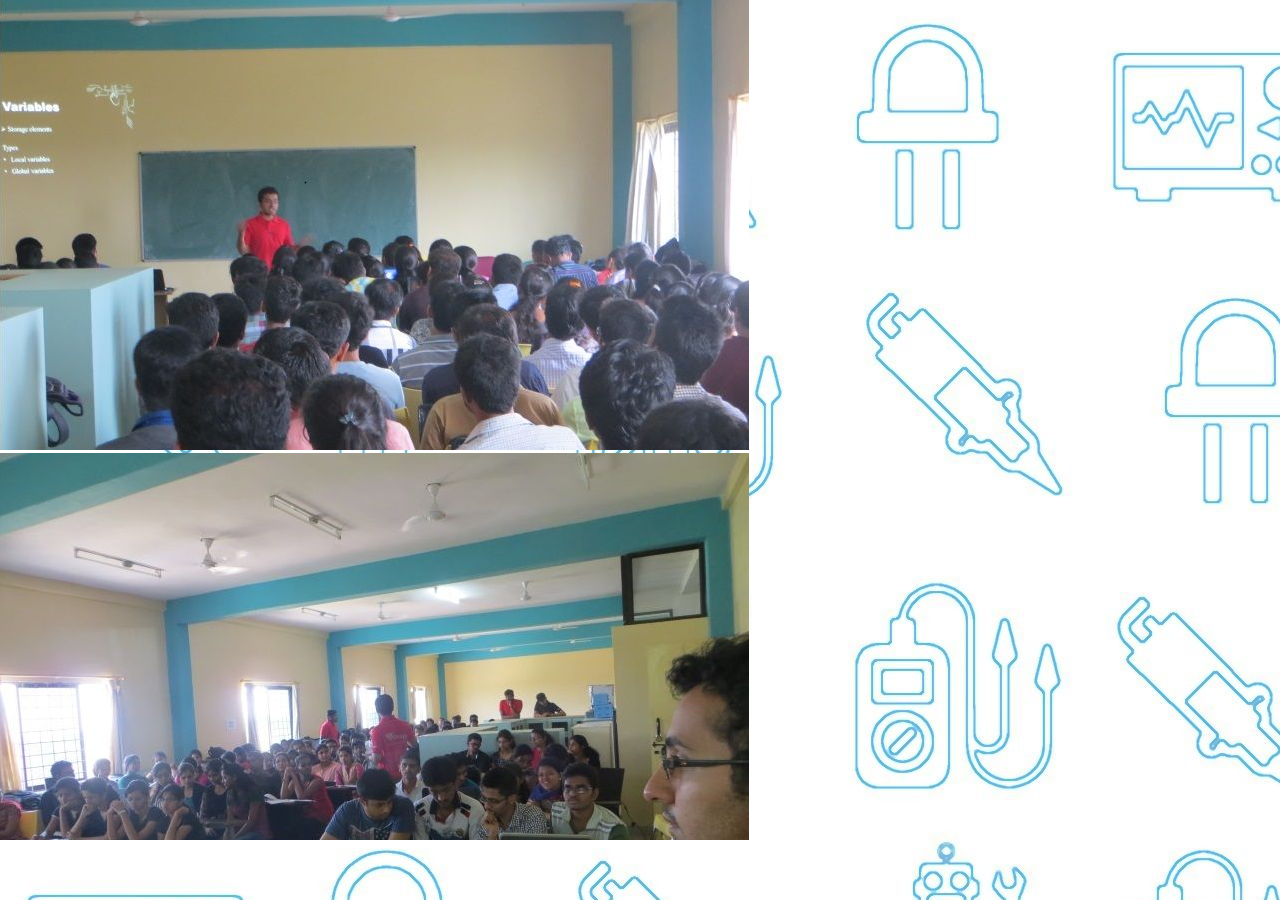
<file: gallery/demo/robomitra.html>
<!doctype html>
<html lang="en">
<head>
    <meta charset="UTF-8">
    <title>RoboMITra Gallery</title>
	<link rel="icon" type="image/x-generic" href="../../favicon.png" />
    <link rel="stylesheet" href="../dist/photor.min.css">
    <style>
        * {
            margin: 0;
            padding: 0;
            }
        html,
        body {
            height: 100%;
			background-image: url(bg.jpg);
			background-repeat: no-repeat;
            }

        .custom {
            width: 100%;
            height: 100%;
            text-align: center;
            font: 36px Helvetica, Arial, sans-serif;
            color: #000;
            background: #ccc;
            }
        .custom:before {
            content: '';
            display: inline-block;
            vertical-align: middle;
            height: 100%;
            width: 0;
            margin: 0 0 0 -4px;
            }
    </style>

    <meta name="viewport" content="width=device-width">
    <meta name="msapplication-tap-highlight" content="no">
</head>
<body>

<div class="photor">

    <div class="photor__viewport">

        <div class="photor__viewportLayer">
            <img src="robomitra_images/1.jpg" data-thumb="robomitra_thumbs/1.jpg">
            <img src="robomitra_images/2.jpg" data-thumb="robomitra_thumbs/2.jpg">
            <img src="robomitra_images/3.jpg" data-thumb="robomitra_thumbs/3.jpg">
            <img src="robomitra_images/4.jpg" data-thumb="robomitra_thumbs/4.jpg">
            </div>

        <div class="photor__viewportControl">
            <div class="photor__viewportControlPrev"></div>
            <div class="photor__viewportControlNext"></div>
        </div>

    </div>

    <div class="photor__thumbs">
        <div class="photor__thumbsWrap"></div>
    </div>

</div>

<script src="http://yandex.st/jquery/1.11.0/jquery.min.js"></script>
<script src="../dist/photor.js"></script>
<script>
    $(document).ready(function() {
        $('.photor').photor();
    });
</script>

<script>
		function preload(arrayOfImages) {
			$(arrayOfImages).each(function(){
				$('<img/>')[0].src = this;
				// Alternatively you could use:
				// (new Image()).src = this;
			});
		}
		window.onload = preload([
			'robomitra_images/1.jpg',
			'robomitra_images/2.jpg',
			'robomitra_images/3.jpg',
			'robomitra_images/4.jpg',
			'robomitra_thumbs/1.jpg',
			'robomitra_thumbs/2.jpg',
			'robomitra_thumbs/3.jpg',
			'robomitra_thumbs/4.jpg'
		]);  
	</script>

</body>
</html>
</file>
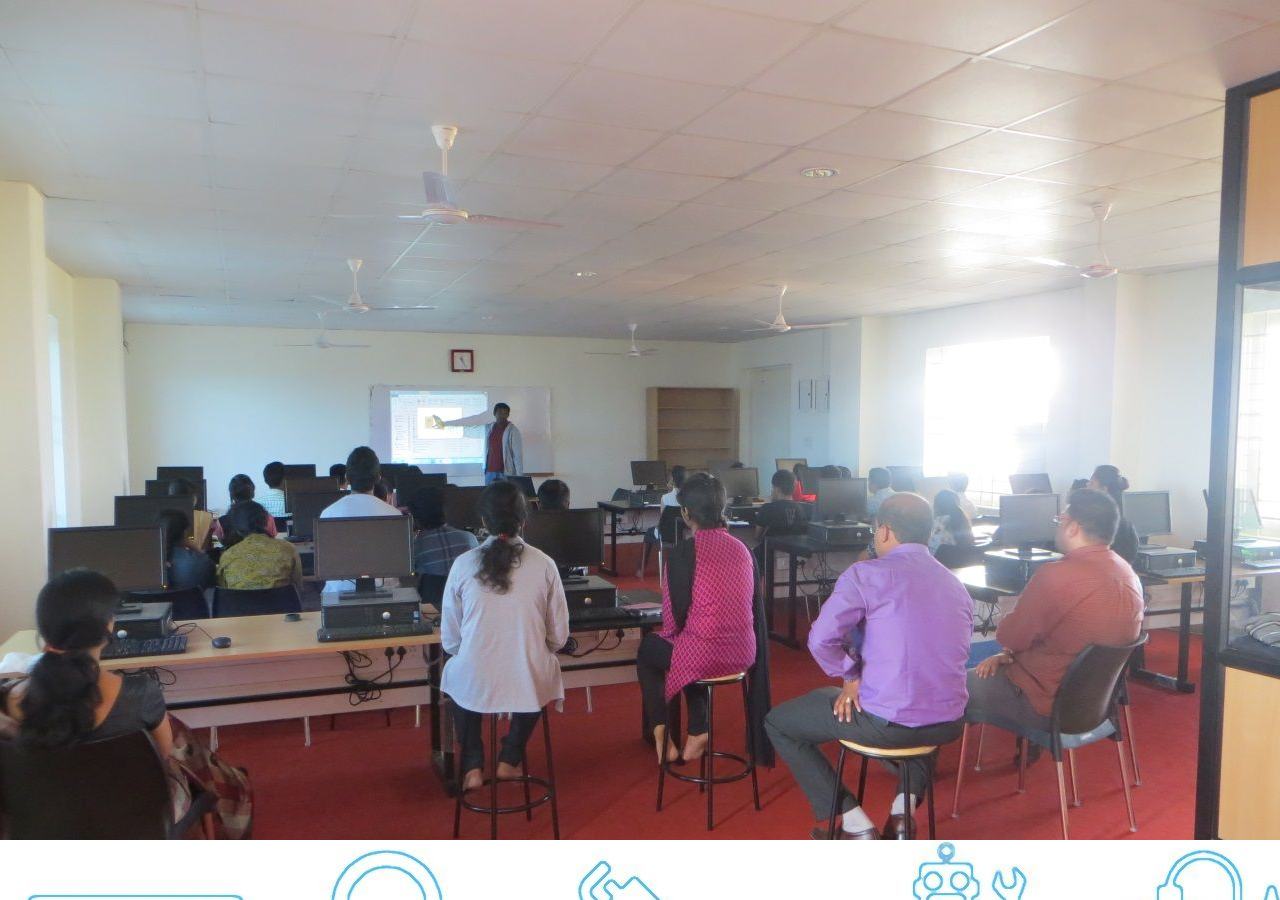
<file: gallery/demo/solder.html>
<!doctype html>
<html lang="en">
<head>
    <meta charset="UTF-8">
    <title>Soldering and Etching Gallery</title>
	<link rel="icon" type="image/x-generic" href="../../favicon.png" />
    <link rel="stylesheet" href="../dist/photor.min.css">
    <style>
        * {
            margin: 0;
            padding: 0;
            }
        html,
        body {
            height: 100%;
			background-image: url(bg.jpg);
			background-repeat: no-repeat;
            }

        .custom {
            width: 100%;
            height: 100%;
            text-align: center;
            font: 36px Helvetica, Arial, sans-serif;
            color: #000;
            background: #ccc;
            }
        .custom:before {
            content: '';
            display: inline-block;
            vertical-align: middle;
            height: 100%;
            width: 0;
            margin: 0 0 0 -4px;
            }
    </style>

    <meta name="viewport" content="width=device-width">
    <meta name="msapplication-tap-highlight" content="no">
</head>
<body>

<div class="photor">

    <div class="photor__viewport">

        <div class="photor__viewportLayer">
            <img src="solder_images/1.jpg" data-thumb="solder_thumbs/1.jpg">
            <img src="solder_images/2.jpg" data-thumb="solder_thumbs/2.jpg">
            <img src="solder_images/3.jpg" data-thumb="solder_thumbs/3.jpg">
            <img src="solder_images/4.jpg" data-thumb="solder_thumbs/4.jpg">
            <img src="solder_images/5.jpg" data-thumb="solder_thumbs/5.jpg">
        </div>

        <div class="photor__viewportControl">
            <div class="photor__viewportControlPrev"></div>
            <div class="photor__viewportControlNext"></div>
        </div>

    </div>

    <div class="photor__thumbs">
        <div class="photor__thumbsWrap"></div>
    </div>

</div>

<script src="http://yandex.st/jquery/1.11.0/jquery.min.js"></script>
<script src="../dist/photor.js"></script>
<script>
    $(document).ready(function() {
        $('.photor').photor();
    });
</script>

<script>
		function preload(arrayOfImages) {
			$(arrayOfImages).each(function(){
				$('<img/>')[0].src = this;
				// Alternatively you could use:
				// (new Image()).src = this;
			});
		}
		window.onload = preload([
			'solder_images/1.jpg',
			'solder_images/2.jpg',
			'solder_images/3.jpg',
			'solder_images/4.jpg',
			'solder_images/5.jpg',
			'solder_thumbs/1.jpg',
			'solder_thumbs/2.jpg',
			'solder_thumbs/3.jpg',
			'solder_thumbs/4.jpg',
			'solder_thumbs/5.jpg'
		]);  
	</script>

</body>
</html>
</file>
<file: css/business-casual.css>
/*!
 * Start Bootstrap - Business Casual Bootstrap Theme (http://startbootstrap.com)
 * Code licensed under the Apache License v2.0.
 * For details, see http://www.apache.org/licenses/LICENSE-2.0.
 */

body {
    font-family: "Open Sans","Helvetica Neue",Helvetica,Arial,sans-serif;
    background: url('../img/bg.jpg') no-repeat center center fixed;
    -webkit-background-size: cover;
    -moz-background-size: cover;
    background-size: cover;
    -o-background-size: cover;
}

h1,
h2,
h3,
h4,
h5,
h6 {
    text-transform: uppercase;
    font-family: "Josefin Slab","Helvetica Neue",Helvetica,Arial,sans-serif;
    font-weight: 700;
    letter-spacing: 1px;
}

p {
    font-size: 1.25em;
    line-height: 1.6;
    color: #000;
}

hr {
    max-width: 400px;
    border-color: #999999;
}

.brand,
.address-bar {
    display: none;
}

.navbar-brand {
    text-transform: uppercase;
    font-weight: 900;
    letter-spacing: 2px;
}

.navbar-nav {
    text-transform: uppercase;
    font-weight: 400;
    letter-spacing: 3px;
}

.img-full {
    min-width: 100%;
}

.brand-before,
.brand-name {
    text-transform: capitalize;
}

.brand-before {
    margin: 15px 0;
}

.brand-name {
    margin: 0;
    font-size: 4em;
}

.tagline-divider {
    margin: 15px auto 3px;
    max-width: 250px;
    border-color: #999999;
}

.box {
    margin-bottom: 20px;
    padding: 30px 15px;
    background: #fff;
    background: rgba(255,255,255,0.9);
}

.intro-text {
    text-transform: uppercase;
    font-size: 1.25em;
    font-weight: 400;
    letter-spacing: 1px;
}

.img-border {
    float: none;
    margin: 0 auto 0;
    border: #999999 solid 1px;
}

.img-left {
    float: none;
    margin: 0 auto 0;
}

footer {
    background: #fff;
    background: rgba(255,255,255,0.9);
}

footer p {
    margin: 0;
    padding: 50px 0;
}

@media screen and (min-width:768px) {
    .brand {
        display: inherit;
        margin: 0;
        padding: 30px 0 10px;
        text-align: center;
        text-shadow: 1px 1px 2px rgba(0,0,0,0.5);
        font-family: "Josefin Slab","Helvetica Neue",Helvetica,Arial,sans-serif;
        font-size: 5em;
        font-weight: 700;
        line-height: normal;
        color: #000;
    }

    .top-divider {
        margin-top: 0;
    }

    .img-left {
        float: left;
        margin-right: 25px;
    }

    .address-bar {
        display: inherit;
        margin: 0;
        padding: 0 0 40px;
        text-align: center;
        text-shadow: 1px 1px 2px rgba(0,0,0,0.5);
        text-transform: uppercase;
        font-size: 1.25em;
        font-weight: 400;
        letter-spacing: 3px;
        color: #000;
    }

    .navbar {
        border-radius: 0;
    }

    .navbar-header {
        display: none;
    }

    .navbar {
        min-height: 0;
    }

    .navbar-default {
        border: none;
        background: #fff;
        background: rgba(255,255,255,0.9);
    }

    .nav>li>a {
        padding: 35px;
    }

    .navbar-nav>li>a {
        line-height: normal;
    }

    .navbar-nav {
        display: table;
        float: none;
        margin: 0 auto;
        table-layout: fixed;
        font-size: 1.25em;
    }
}

@media screen and (min-width:1200px) {
    .box:after {
        content: '';
        display: table;
        clear: both;
    }
}
</file>
<file: css/set1.css>
@font-face {
	font-weight: normal;
	font-style: normal;
	font-family: 'feathericons';
	src:url('../fonts/feathericons/feathericons.eot?-8is7zf');
	src:url('../fonts/feathericons/feathericons.eot?#iefix-8is7zf') format('embedded-opentype'),
		url('../fonts/feathericons/feathericons.woff?-8is7zf') format('woff'),
		url('../fonts/feathericons/feathericons.ttf?-8is7zf') format('truetype'),
		url('../fonts/feathericons/feathericons.svg?-8is7zf#feathericons') format('svg');
}

.grid {
	position: relative;
	margin: 0 auto;
	padding: 1em 0 4em;
	max-width: 1000px;
	list-style: none;
	text-align: center;
}

/* Common style */
.grid figure {
	position: relative;
	float: left;
	overflow: hidden;
	margin: 10px 1%;
	min-width: 320px;
	max-width: 480px;
	max-height: 360px;
	width: 48%;
	background: #3085a3;
	text-align: center;
	cursor: pointer;
}

.grid figure img {
	position: relative;
	display: block;
	min-height: 100%;
	max-width: 100%;
	opacity: 0.8;
}

.grid figure figcaption {
	padding: 2em;
	color: #fff;
	text-transform: uppercase;
	font-size: 1.25em;
	-webkit-backface-visibility: hidden;
	backface-visibility: hidden;
}

.grid figure figcaption::before,
.grid figure figcaption::after {
	pointer-events: none;
}

.grid figure figcaption,
.grid figure figcaption > a {
	position: absolute;
	top: 0;
	left: 0;
	width: 100%;
	height: 100%;
}

/* Anchor will cover the whole item by default */
/* For some effects it will show as a button */
.grid figure figcaption > a {
	z-index: 1000;
	text-indent: 200%;
	white-space: nowrap;
	font-size: 0;
	opacity: 0;
}

.grid figure h4 {
	word-spacing: -0.15em;
	font-weight: 300;
}

.grid figure h4 span {
	font-weight: 800;
}

.grid figure h4,
.grid figure p {
	margin: 0;
}

.grid figure h2 {
	word-spacing: -0.15em;
	font-weight: 300;
}

.grid figure h2 span {
	font-weight: 800;
}

.grid figure h2,
.grid figure p {
	margin: 0;
}

.grid figure p {
	letter-spacing: 1px;
	font-size: 100%;
	color: #ffffff;
}

/* Individual effects */

/*---------------*/
/***** Lily *****/
/*---------------*/

figure.effect-lily img {
	max-width: none;
	width: -webkit-calc(100% + 50px);
	width: calc(100% + 50px);
	opacity: 0.7;
	-webkit-transition: opacity 0.35s, -webkit-transform 0.35s;
	transition: opacity 0.35s, transform 0.35s;
	-webkit-transform: translate3d(-40px,0, 0);
	transform: translate3d(-40px,0,0);
}

figure.effect-lily figcaption {
	text-align: left;
}

figure.effect-lily figcaption > div {
	position: absolute;
	bottom: 0;
	left: 0;
	padding: 2em;
	width: 100%;
	height: 50%;
}

figure.effect-lily h2,
figure.effect-lily p {
	-webkit-transform: translate3d(0,40px,0);
	transform: translate3d(0,40px,0);
}

figure.effect-lily h2 {
	-webkit-transition: -webkit-transform 0.35s;
	transition: transform 0.35s;
}

figure.effect-lily p {
	color: rgba(255,255,255,0.8);
	opacity: 0;
	-webkit-transition: opacity 0.2s, -webkit-transform 0.35s;
	transition: opacity 0.2s, transform 0.35s;
}

figure.effect-lily:hover img,
figure.effect-lily:hover p {
	opacity: 1;
}

figure.effect-lily:hover img,
figure.effect-lily:hover h2,
figure.effect-lily:hover p {
	-webkit-transform: translate3d(0,0,0);
	transform: translate3d(0,0,0);
}

figure.effect-lily:hover p {
	-webkit-transition-delay: 0.05s;
	transition-delay: 0.05s;
	-webkit-transition-duration: 0.35s;
	transition-duration: 0.35s;
}

/*---------------*/
/***** Sadie *****/
/*---------------*/

figure.effect-sadie figcaption::before {
	position: absolute;
	top: 0;
	left: 0;
	width: 100%;
	height: 100%;
	background: -webkit-linear-gradient(top, rgba(72,76,97,0) 0%, rgba(72,76,97,0.8) 75%);
	background: linear-gradient(to bottom, rgba(72,76,97,0) 0%, rgba(72,76,97,0.8) 75%);
	content: '';
	opacity: 0;
	-webkit-transform: translate3d(0,50%,0);
	transform: translate3d(0,50%,0);
}

figure.effect-sadie h2 {
	position: absolute;
	top: 50%;
	left: 0;
	width: 100%;
	color: #484c61;
	-webkit-transition: -webkit-transform 0.35s, color 0.35s;
	transition: transform 0.35s, color 0.35s;
	-webkit-transform: translate3d(0,-50%,0);
	transform: translate3d(0,-50%,0);
}

figure.effect-sadie figcaption::before,
figure.effect-sadie p {
	-webkit-transition: opacity 0.35s, -webkit-transform 0.35s;
	transition: opacity 0.35s, transform 0.35s;
}

figure.effect-sadie p {
	position: absolute;
	bottom: 0;
	left: 0;
	padding: 2em;
	width: 100%;
	opacity: 0;
	-webkit-transform: translate3d(0,10px,0);
	transform: translate3d(0,10px,0);
}

figure.effect-sadie:hover h2 {
	color: #fff;
	-webkit-transform: translate3d(0,-50%,0) translate3d(0,-40px,0);
	transform: translate3d(0,-50%,0) translate3d(0,-40px,0);
}

figure.effect-sadie:hover figcaption::before ,
figure.effect-sadie:hover p {
	opacity: 1;
	-webkit-transform: translate3d(0,0,0);
	transform: translate3d(0,0,0);
}

/*---------------*/
/***** Roxy *****/
/*---------------*/

figure.effect-roxy {
	background: -webkit-linear-gradient(45deg, #ff89e9 0%, #05abe0 100%);
	background: linear-gradient(45deg, #ff89e9 0%,#05abe0 100%);
}

figure.effect-roxy img {
	max-width: none;
	width: -webkit-calc(100% + 60px);
	width: calc(100% + 60px);
	-webkit-transition: opacity 0.35s, -webkit-transform 0.35s;
	transition: opacity 0.35s, transform 0.35s;
	-webkit-transform: translate3d(-50px,0,0);
	transform: translate3d(-50px,0,0);
}

figure.effect-roxy figcaption::before {
	position: absolute;
	top: 30px;
	right: 30px;
	bottom: 30px;
	left: 30px;
	border: 1px solid #fff;
	content: '';
	opacity: 0;
	-webkit-transition: opacity 0.35s, -webkit-transform 0.35s;
	transition: opacity 0.35s, transform 0.35s;
	-webkit-transform: translate3d(-20px,0,0);
	transform: translate3d(-20px,0,0);
}

figure.effect-roxy figcaption {
	padding: 3em;
	text-align: left;
}

figure.effect-roxy h2 {
	padding: 30% 0 10px 0;
}

figure.effect-roxy p {
	opacity: 0;
	-webkit-transition: opacity 0.35s, -webkit-transform 0.35s;
	transition: opacity 0.35s, transform 0.35s;
	-webkit-transform: translate3d(-10px,0,0);
	transform: translate3d(-10px,0,0);
}

figure.effect-roxy:hover img {
	opacity: 0.7;
	-webkit-transform: translate3d(0,0,0);
	transform: translate3d(0,0,0);
}

figure.effect-roxy:hover figcaption::before,
figure.effect-roxy:hover p {
	opacity: 1;
	-webkit-transform: translate3d(0,0,0);
	transform: translate3d(0,0,0);
}

/*---------------*/
/***** Bubba *****/
/*---------------*/

figure.effect-bubba {
	background: #9e5406;
}

figure.effect-bubba img {
	opacity: 0.7;
	-webkit-transition: opacity 0.35s;
	transition: opacity 0.35s;
}

figure.effect-bubba:hover img {
	opacity: 0.4;
}

figure.effect-bubba figcaption::before,
figure.effect-bubba figcaption::after {
	position: absolute;
	top: 30px;
	right: 30px;
	bottom: 30px;
	left: 30px;
	content: '';
	opacity: 0;
	-webkit-transition: opacity 0.35s, -webkit-transform 0.35s;
	transition: opacity 0.35s, transform 0.35s;
}

figure.effect-bubba figcaption::before {
	border-top: 1px solid #fff;
	border-bottom: 1px solid #fff;
	-webkit-transform: scale(0,1);
	transform: scale(0,1);
}

figure.effect-bubba figcaption::after {
	border-right: 1px solid #fff;
	border-left: 1px solid #fff;
	-webkit-transform: scale(1,0);
	transform: scale(1,0);
}

figure.effect-bubba h2 {
	padding-top: 30%;
	-webkit-transition: -webkit-transform 0.35s;
	transition: transform 0.35s;
	-webkit-transform: translate3d(0,-20px,0);
	transform: translate3d(0,-20px,0);
}

figure.effect-bubba p {
	padding: 20px 2.5em;
	opacity: 0;
	-webkit-transition: opacity 0.35s, -webkit-transform 0.35s;
	transition: opacity 0.35s, transform 0.35s;
	-webkit-transform: translate3d(0,20px,0);
	transform: translate3d(0,20px,0);
}

figure.effect-bubba:hover figcaption::before,
figure.effect-bubba:hover figcaption::after {
	opacity: 1;
	-webkit-transform: scale(1);
	transform: scale(1);
}

figure.effect-bubba:hover h2,
figure.effect-bubba:hover p {
	opacity: 1;
	-webkit-transform: translate3d(0,0,0);
	transform: translate3d(0,0,0);
}

/*---------------*/
/***** Romeo *****/
/*---------------*/

figure.effect-romeo {
	-webkit-perspective: 1000px;
	perspective: 1000px;
}

figure.effect-romeo img {
	-webkit-transition: opacity 0.35s, -webkit-transform 0.35s;
	transition: opacity 0.35s, transform 0.35s;
	-webkit-transform: translate3d(0,0,300px);
	transform: translate3d(0,0,300px);
}

figure.effect-romeo:hover img {
	opacity: 0.6;
	-webkit-transform: translate3d(0,0,0);
	transform: translate3d(0,0,0);
}

figure.effect-romeo figcaption::before,
figure.effect-romeo figcaption::after {
	position: absolute;
	top: 50%;
	left: 50%;
	width: 80%;
	height: 1px;
	background: #fff;
	content: '';
	-webkit-transition: opacity 0.35s, -webkit-transform 0.35s;
	transition: opacity 0.35s, transform 0.35s;
	-webkit-transform: translate3d(-50%,-50%,0);
	transform: translate3d(-50%,-50%,0);
}

figure.effect-romeo:hover figcaption::before {
	opacity: 0.5;
	-webkit-transform: translate3d(-50%,-50%,0) rotate(45deg);
	transform: translate3d(-50%,-50%,0) rotate(45deg);
}

figure.effect-romeo:hover figcaption::after {
	opacity: 0.5;
	-webkit-transform: translate3d(-50%,-50%,0) rotate(-45deg);
	transform: translate3d(-50%,-50%,0) rotate(-45deg);
}

figure.effect-romeo h2,
figure.effect-romeo p {
	position: absolute;
	top: 50%;
	left: 0;
	width: 100%;
	-webkit-transition: -webkit-transform 0.35s;
	transition: transform 0.35s;
}

figure.effect-romeo h2 {
	-webkit-transform: translate3d(0,-50%,0) translate3d(0,-150%,0);
	transform: translate3d(0,-50%,0) translate3d(0,-150%,0);
}

figure.effect-romeo p {
	padding: 0.25em 2em;
	-webkit-transform: translate3d(0,-50%,0) translate3d(0,150%,0);
	transform: translate3d(0,-50%,0) translate3d(0,150%,0);
}

figure.effect-romeo:hover h2 {
	-webkit-transform: translate3d(0,-50%,0) translate3d(0,-100%,0);
	transform: translate3d(0,-50%,0) translate3d(0,-100%,0);
}

figure.effect-romeo:hover p {
	-webkit-transform: translate3d(0,-50%,0) translate3d(0,100%,0);
	transform: translate3d(0,-50%,0) translate3d(0,100%,0);
}

/*---------------*/
/***** Layla *****/
/*---------------*/

figure.effect-layla {
	background: #18a367;
}

figure.effect-layla img {
	height: 390px;
}

figure.effect-layla figcaption {
	padding: 3em;
}

figure.effect-layla figcaption::before,
figure.effect-layla figcaption::after {
	position: absolute;
	content: '';
	opacity: 0;
}

figure.effect-layla figcaption::before {
	top: 50px;
	right: 30px;
	bottom: 50px;
	left: 30px;
	border-top: 1px solid #fff;
	border-bottom: 1px solid #fff;
	-webkit-transform: scale(0,1);
	transform: scale(0,1);
	-webkit-transform-origin: 0 0;
	transform-origin: 0 0;
}

figure.effect-layla figcaption::after {
	top: 30px;
	right: 50px;
	bottom: 30px;
	left: 50px;
	border-right: 1px solid #fff;
	border-left: 1px solid #fff;
	-webkit-transform: scale(1,0);
	transform: scale(1,0);
	-webkit-transform-origin: 100% 0;
	transform-origin: 100% 0;
}

figure.effect-layla h2 {
	padding-top: 26%;
	-webkit-transition: -webkit-transform 0.35s;
	transition: transform 0.35s;
}

figure.effect-layla p {
	padding: 0.5em 2em;
	text-transform: none;
	opacity: 0;
	-webkit-transform: translate3d(0,-10px,0);
	transform: translate3d(0,-10px,0);
}

figure.effect-layla img,
figure.effect-layla h2 {
	-webkit-transform: translate3d(0,-30px,0);
	transform: translate3d(0,-30px,0);
}

figure.effect-layla img,
figure.effect-layla figcaption::before,
figure.effect-layla figcaption::after,
figure.effect-layla p {
	-webkit-transition: opacity 0.35s, -webkit-transform 0.35s;
	transition: opacity 0.35s, transform 0.35s;
}

figure.effect-layla:hover img {
	opacity: 0.7;
	-webkit-transform: translate3d(0,0,0);
	transform: translate3d(0,0,0);
}

figure.effect-layla:hover figcaption::before,
figure.effect-layla:hover figcaption::after {
	opacity: 1;
	-webkit-transform: scale(1);
	transform: scale(1);
}

figure.effect-layla:hover h2,
figure.effect-layla:hover p {
	opacity: 1;
	-webkit-transform: translate3d(0,0,0);
	transform: translate3d(0,0,0);
}

figure.effect-layla:hover figcaption::after,
figure.effect-layla:hover h2,
figure.effect-layla:hover p,
figure.effect-layla:hover img {
	-webkit-transition-delay: 0.15s;
	transition-delay: 0.15s;
}

/*---------------*/
/***** Honey *****/
/*---------------*/

figure.effect-honey {
	background: #4a3753;
}

figure.effect-honey img {
	opacity: 0.9;
	-webkit-transition: opacity 0.35s;
	transition: opacity 0.35s;
}

figure.effect-honey:hover img {
	opacity: 0.5;
}

figure.effect-honey figcaption::before {
	position: absolute;
	bottom: 0;
	left: 0;
	width: 100%;
	height: 10px;
	background: #fff;
	content: '';
	-webkit-transform: translate3d(0,10px,0);
	transform: translate3d(0,10px,0);
}

figure.effect-honey h2 {
	position: absolute;
	bottom: 0;
	left: 0;
	padding: 1em 1.5em;
	width: 100%;
	text-align: left;
	-webkit-transform: translate3d(0,-30px,0);
	transform: translate3d(0,-30px,0);
}

figure.effect-honey h2 i {
	font-style: normal;
	opacity: 0;
	-webkit-transition: opacity 0.35s, -webkit-transform 0.35s;
	transition: opacity 0.35s, transform 0.35s;
	-webkit-transform: translate3d(0,-30px,0);
	transform: translate3d(0,-30px,0);
}

figure.effect-honey figcaption::before,
figure.effect-honey h2 {
	-webkit-transition: -webkit-transform 0.35s;
	transition: transform 0.35s;
}

figure.effect-honey:hover figcaption::before,
figure.effect-honey:hover h2,
figure.effect-honey:hover h2 i {
	opacity: 1;
	-webkit-transform: translate3d(0,0,0);
	transform: translate3d(0,0,0);
}

/*---------------*/
/***** Oscar *****/
/*---------------*/

figure.effect-oscar {
	background: -webkit-linear-gradient(45deg, #22682a 0%, #9b4a1b 40%, #3a342a 100%);
	background: linear-gradient(45deg, #22682a 0%,#9b4a1b 40%,#3a342a 100%);
}

figure.effect-oscar img {
	opacity: 0.9;
	-webkit-transition: opacity 0.35s;
	transition: opacity 0.35s;
}

figure.effect-oscar figcaption {
	padding: 3em;
	background-color: rgba(58,52,42,0.7);
	-webkit-transition: background-color 0.35s;
	transition: background-color 0.35s;
}

figure.effect-oscar figcaption::before {
	position: absolute;
	top: 30px;
	right: 30px;
	bottom: 30px;
	left: 30px;
	border: 1px solid #fff;
	content: '';
}

figure.effect-oscar h2 {
	margin: 20% 0 10px 0;
	-webkit-transition: -webkit-transform 0.35s;
	transition: transform 0.35s;
	-webkit-transform: translate3d(0,100%,0);
	transform: translate3d(0,100%,0);
}

figure.effect-oscar figcaption::before,
figure.effect-oscar p {
	opacity: 0;
	-webkit-transition: opacity 0.35s, -webkit-transform 0.35s;
	transition: opacity 0.35s, transform 0.35s;
	-webkit-transform: scale(0);
	transform: scale(0);
}

figure.effect-oscar:hover h2 {
	-webkit-transform: translate3d(0,0,0);
	transform: translate3d(0,0,0);
}

figure.effect-oscar:hover figcaption::before,
figure.effect-oscar:hover p {
	opacity: 1;
	-webkit-transform: scale(1);
	transform: scale(1);
}

figure.effect-oscar:hover figcaption {
	background-color: rgba(58,52,42,0);
}

figure.effect-oscar:hover img {
	opacity: 0.4;
}

/*---------------*/
/***** Marley *****/
/*---------------*/

figure.effect-marley figcaption {
	text-align: right;
}

figure.effect-marley h2,
figure.effect-marley p {
	position: absolute;
	right: 30px;
	left: 30px;
	padding: 10px 0;
}


figure.effect-marley p {
	bottom: 30px;
	line-height: 1.5;
	-webkit-transform: translate3d(0,100%,0);
	transform: translate3d(0,100%,0);
}

figure.effect-marley h2 {
	top: 30px;
	-webkit-transition: -webkit-transform 0.35s;
	transition: transform 0.35s;
	-webkit-transform: translate3d(0,20px,0);
	transform: translate3d(0,20px,0);
}

figure.effect-marley:hover h2 {
	-webkit-transform: translate3d(0,0,0);
	transform: translate3d(0,0,0);
}

figure.effect-marley h2::after {
	position: absolute;
	top: 100%;
	left: 0;
	width: 100%;
	height: 4px;
	background: #fff;
	content: '';
	-webkit-transform: translate3d(0,40px,0);
	transform: translate3d(0,40px,0);
}

figure.effect-marley h2::after,
figure.effect-marley p {
	opacity: 0;
	-webkit-transition: opacity 0.35s, -webkit-transform 0.35s;
	transition: opacity 0.35s, transform 0.35s;
}

figure.effect-marley:hover h2::after,
figure.effect-marley:hover p {
	opacity: 1;
	-webkit-transform: translate3d(0,0,0);
	transform: translate3d(0,0,0);
}

/*---------------*/
/***** Ruby *****/
/*---------------*/

figure.effect-ruby {
	background-color: #17819c;
}

figure.effect-ruby img {
	opacity: 0.7;
	-webkit-transition: opacity 0.35s, -webkit-transform 0.35s;
	transition: opacity 0.35s, transform 0.35s;
	-webkit-transform: scale(1.15);
	transform: scale(1.15);
}

figure.effect-ruby:hover img {
	opacity: 0.5;
	-webkit-transform: scale(1);
	transform: scale(1);
}

figure.effect-ruby h2 {
	margin-top: 20%;
	-webkit-transition: -webkit-transform 0.35s;
	transition: transform 0.35s;
	-webkit-transform: translate3d(0,20px,0);
	transform: translate3d(0,20px,0);
}

figure.effect-ruby p {
	margin: 1em 0 0;
	padding: 3em;
	border: 1px solid #fff;
	opacity: 0;
	-webkit-transition: opacity 0.35s, -webkit-transform 0.35s;
	transition: opacity 0.35s, transform 0.35s;
	-webkit-transform: translate3d(0,20px,0) scale(1.1);
	transform: translate3d(0,20px,0) scale(1.1);
} 

figure.effect-ruby:hover h2 {
	-webkit-transform: translate3d(0,0,0);
	transform: translate3d(0,0,0);
}

figure.effect-ruby:hover p {
	opacity: 1;
	-webkit-transform: translate3d(0,0,0) scale(1);
	transform: translate3d(0,0,0) scale(1);
}

/*---------------*/
/***** Milo *****/
/*---------------*/

figure.effect-milo {
	background: #2e5d5a;
}

figure.effect-milo img {
	max-width: none;
	width: -webkit-calc(100% + 60px);
	width: calc(100% + 60px);
	opacity: 1;
	-webkit-transition: opacity 0.35s, -webkit-transform 0.35s;
	transition: opacity 0.35s, transform 0.35s;
	-webkit-transform: translate3d(-30px,0,0) scale(1.12);
	transform: translate3d(-30px,0,0) scale(1.12);
	-webkit-backface-visibility: hidden;
	backface-visibility: hidden;
}

figure.effect-milo:hover img {
	opacity: 0.5;
	-webkit-transform: translate3d(0,0,0) scale(1);
	transform: translate3d(0,0,0) scale(1);
}

figure.effect-milo h2 {
	position: absolute;
	right: 0;
	bottom: 0;
	padding: 1em 1.2em;
}

figure.effect-milo h4 {
	position: absolute;
	right: 0;
	bottom: 0;
	padding: 1em 1.2em;
}

figure.effect-milo p {
	padding: 0 0px 0px 10px;
	width: 90%;
	border-left: 1px solid #fff;
	text-align: left;
	opacity: 0;
	-webkit-transition: opacity 0.35s, -webkit-transform 0.35s;
	transition: opacity 0.35s, transform 0.35s;
	-webkit-transform: translate3d(-40px,0,0);
	transform: translate3d(-40px,0,0);
}

figure.effect-milo:hover p {
	opacity: 1;
	-webkit-transform: translate3d(0,0,0);
	transform: translate3d(0,0,0);
}

/*---------------*/
/***** Dexter *****/
/*---------------*/

figure.effect-dexter {
	background: -webkit-linear-gradient(top, rgba(37,141,200,1) 0%, rgba(104,60,19,1) 100%);
	background: linear-gradient(to bottom, rgba(37,141,200,1) 0%,rgba(104,60,19,1) 100%); 
}

figure.effect-dexter img {
	-webkit-transition: opacity 0.35s;
	transition: opacity 0.35s;
}

figure.effect-dexter:hover img {
	opacity: 0.4;
}

figure.effect-dexter figcaption::after {
	position: absolute;
	right: 30px;
	bottom: 30px;
	left: 30px;
	height: -webkit-calc(50% - 30px);
	height: calc(50% - 30px);
	border: 7px solid #fff;
	content: '';
	-webkit-transition: -webkit-transform 0.35s;
	transition: transform 0.35s;
	-webkit-transform: translate3d(0,-100%,0);
	transform: translate3d(0,-100%,0);
}

figure.effect-dexter:hover figcaption::after {
	-webkit-transform: translate3d(0,0,0);
	transform: translate3d(0,0,0);
}

figure.effect-dexter figcaption {
	padding: 3em;
	text-align: left;
}

figure.effect-dexter p {
	position: absolute;
	right: 60px;
	bottom: 60px;
	left: 60px;
	opacity: 0;
	-webkit-transition: opacity 0.35s, -webkit-transform 0.35s;
	transition: opacity 0.35s, transform 0.35s;
	-webkit-transform: translate3d(0,-100px,0);
	transform: translate3d(0,-100px,0);
}

figure.effect-dexter:hover p {
	opacity: 1;
	-webkit-transform: translate3d(0,0,0);
	transform: translate3d(0,0,0);
}

/*---------------*/
/***** Sarah *****/
/*---------------*/

figure.effect-sarah {
	background: #42b078;
}

figure.effect-sarah img {
	max-width: none;
	width: -webkit-calc(100% + 20px);
	width: calc(100% + 20px);
	-webkit-transition: opacity 0.35s, -webkit-transform 0.35s;
	transition: opacity 0.35s, transform 0.35s;
	-webkit-transform: translate3d(-10px,0,0);
	transform: translate3d(-10px,0,0);
	-webkit-backface-visibility: hidden;
	backface-visibility: hidden;
}

figure.effect-sarah:hover img {
	opacity: 0.4;
	-webkit-transform: translate3d(0,0,0);
	transform: translate3d(0,0,0);
}

figure.effect-sarah figcaption {
	text-align: left;
}

figure.effect-sarah h2 {
	position: relative;
	overflow: hidden;
	padding: 0.5em 0;
}

figure.effect-sarah h2::after {
	position: absolute;
	bottom: 0;
	left: 0;
	width: 100%;
	height: 3px;
	background: #fff;
	content: '';
	-webkit-transition: -webkit-transform 0.35s;
	transition: transform 0.35s;
	-webkit-transform: translate3d(-100%,0,0);
	transform: translate3d(-100%,0,0);
}

figure.effect-sarah:hover h2::after {
	-webkit-transform: translate3d(0,0,0);
	transform: translate3d(0,0,0);
}

figure.effect-sarah p {
	padding: 1em 0;
	opacity: 0;
	-webkit-transition: opacity 0.35s, -webkit-transform 0.35s;
	transition: opacity 0.35s, transform 0.35s;
	-webkit-transform: translate3d(100%,0,0);
	transform: translate3d(100%,0,0);
}

figure.effect-sarah:hover p {
	opacity: 1;
	-webkit-transform: translate3d(0,0,0);
	transform: translate3d(0,0,0);
}

/*---------------*/
/***** Zoe *****/
/*---------------*/

figure.effect-zoe figcaption {
	top: auto;
	bottom: 0;
	padding: 1em;
	height: 3.75em;
	background: #fff;
	color: #3c4a50;
	-webkit-transition: -webkit-transform 0.35s;
	transition: transform 0.35s;
	-webkit-transform: translate3d(0,100%,0);
	transform: translate3d(0,100%,0);
}

figure.effect-zoe h2 {
	float: left;
}

figure.effect-zoe p.icon-links a {
	float: right;
	color: #3c4a50;
	font-size: 1.4em;
}

figure.effect-zoe:hover p.icon-links a:hover,
figure.effect-zoe:hover p.icon-links a:focus {
	color: #252d31;
}

figure.effect-zoe p.description {
	position: absolute;
	bottom: 8em;
	padding: 2em;
	color: #fff;
	text-transform: none;
	font-size: 90%;
	opacity: 0;
	-webkit-transition: opacity 0.35s;
	transition: opacity 0.35s;
	-webkit-backface-visibility: hidden; /* Fix for Chrome 37.0.2062.120 (Mac) */
}

figure.effect-zoe h2,
figure.effect-zoe p.icon-links a {
	-webkit-transition: -webkit-transform 0.35s;
	transition: transform 0.35s;
	-webkit-transform: translate3d(0,200%,0);
	transform: translate3d(0,200%,0);
}

figure.effect-zoe p.icon-links a span::before {
	display: inline-block;
	padding: 8px 10px;
	font-family: 'feathericons';
	speak: none;
	-webkit-font-smoothing: antialiased;
	-moz-osx-font-smoothing: grayscale;
}

.icon-eye::before {
	content: '\e000';
}

.icon-paper-clip::before {
	content: '\e001';
}

.icon-heart::before {
	content: '\e024';
}

figure.effect-zoe h2 {
	display: inline-block;
}

figure.effect-zoe:hover p.description {
	opacity: 1;
}

figure.effect-zoe:hover figcaption,
figure.effect-zoe:hover h2,
figure.effect-zoe:hover p.icon-links a {
	-webkit-transform: translate3d(0,0,0);
	transform: translate3d(0,0,0);
}

figure.effect-zoe:hover h2 {
	-webkit-transition-delay: 0.05s;
	transition-delay: 0.05s;
}

figure.effect-zoe:hover p.icon-links a:nth-child(3) {
	-webkit-transition-delay: 0.1s;
	transition-delay: 0.1s;
}

figure.effect-zoe:hover p.icon-links a:nth-child(2) {
	-webkit-transition-delay: 0.15s;
	transition-delay: 0.15s;
}

figure.effect-zoe:hover p.icon-links a:first-child {
	-webkit-transition-delay: 0.2s;
	transition-delay: 0.2s;
}

/*---------------*/
/***** Chico *****/
/*---------------*/

figure.effect-chico img {
	-webkit-transition: opacity 0.35s, -webkit-transform 0.35s;
	transition: opacity 0.35s, transform 0.35s;
	-webkit-transform: scale(1.12);
	transform: scale(1.12);
}

figure.effect-chico:hover img {
	opacity: 0.5;
	-webkit-transform: scale(1);
	transform: scale(1);
}

figure.effect-chico figcaption {
	padding: 3em;
}

figure.effect-chico figcaption::before {
	position: absolute;
	top: 30px;
	right: 30px;
	bottom: 30px;
	left: 30px;
	border: 1px solid #fff;
	content: '';
	-webkit-transform: scale(1.1);
	transform: scale(1.1);
}

figure.effect-chico figcaption::before,
figure.effect-chico p {
	opacity: 0;
	-webkit-transition: opacity 0.35s, -webkit-transform 0.35s;
	transition: opacity 0.35s, transform 0.35s;
}

figure.effect-chico h2 {
	padding: 20% 0 20px 0;
}

figure.effect-chico p {
	margin: 0 auto;
	max-width: 200px;
	-webkit-transform: scale(1.5);
	transform: scale(1.5);
}

figure.effect-chico:hover figcaption::before,
figure.effect-chico:hover p {
	opacity: 1;
	-webkit-transform: scale(1);
	transform: scale(1);
}

@media screen and (max-width: 50em) {
	.content {
		padding: 0 10px;
		text-align: center;
	}
	.grid figure {
		display: inline-block;
		float: none;
		margin: 10px auto;
		width: 100%;
	}
}
</file>
<file: gallery/dist/photor.min.css>
html,body,div,span,applet,object,iframe,h1,h2,h3,h4,h5,h6,p,blockquote,pre,a,abbr,acronym,address,big,cite,code,del,dfn,em,img,ins,kbd,q,s,samp,small,strike,strong,sub,sup,tt,var,b,u,i,center,dl,dt,dd,ol,ul,li,fieldset,form,label,legend,table,caption,tbody,tfoot,thead,tr,th,td,article,aside,canvas,details,embed,figure,figcaption,footer,header,hgroup,menu,nav,output,ruby,section,summary,time,mark,audio,video{margin:0;padding:0;border:0;font-size:100%;font:inherit;vertical-align:baseline}article,aside,details,figcaption,figure,footer,header,hgroup,menu,nav,section{display:block}body{line-height:1}ol,ul{list-style:none}blockquote,q{quotes:none}blockquote:before,blockquote:after,q:before,q:after{content:'';content:none}table{border-collapse:collapse;border-spacing:0}@font-face{font-family:'Proxima Nova Light';src:url('fonts/proxima_nova_light.eot');src:url('fonts/proxima_nova_light.eot?#iefix') format('embedded-opentype'),url('fonts/proxima_nova_light.woff') format('woff'),url('fonts/proxima_nova_light.svg#proxima_nova_ltlight') format('svg');font-weight:400;font-style:normal}@font-face{font-family:'Proxima Nova Thin';src:url('fonts/proxima_nova_thin.eot');src:url('fonts/proxima_nova_thin.eot?#iefix') format('embedded-opentype'),url('fonts/proxima_nova_thin.woff') format('woff'),url('fonts/proxima_nova_thin.svg#proxima_nova_ththin') format('svg');font-weight:400;font-style:normal}@font-face{font-family:'Proxima Nova Semibold';src:url('fonts/proxima_nova_semibold.eot');src:url('fonts/proxima_nova_semibold.eot?#iefix') format('embedded-opentype'),url('fonts/proxima_nova_semibold.woff') format('woff'),url('fonts/proxima_nova_semibold.svg#proxima_nova_ltsemibold') format('svg');font-weight:400;font-style:normal}@font-face{font-family:'Proxima Nova';src:url('fonts/proxima_nova_regular.eot');src:url('fonts/proxima_nova_regular.eot?#iefix') format('embedded-opentype'),url('fonts/proxima_nova_regular.woff') format('woff'),url('fonts/proxima_nova_regular.svg#proxima_nova_rgregular') format('svg');font-weight:400;font-style:normal}@font-face{font-family:'Proxima Nova';src:url('fonts/proxima_nova_bold.eot');src:url('fonts/proxima_nova_bold.eot?#iefix') format('embedded-opentype'),url('fonts/proxima_nova_bold.woff') format('woff'),url('fonts/proxima_nova_bold.svg#proxima_nova_rgbold') format('svg');font-weight:700;font-style:normal}@font-face{font-family:'Proxima Nova';src:url('fonts/proxima_nova_regular_italic.eot');src:url('fonts/proxima_nova_regular_italic.eot?#iefix') format('embedded-opentype'),url('fonts/proxima_nova_regular_italic.woff') format('woff'),url('fonts/proxima_nova_regular_italic.svg#proxima_novaregular_italic') format('svg');font-weight:400;font-style:italic}@font-face{font-family:'Proxima Nova';src:url('fonts/proxima_nova_bold_italic.eot');src:url('fonts/proxima_nova_bold_italic.eot?#iefix') format('embedded-opentype'),url('fonts/proxima_nova_bold_italic.woff') format('woff'),url('fonts/proxima_nova_bold_italic.svg#proxima_novabold_italic') format('svg');font-weight:700;font-style:italic}html,body{height:100%}body{min-width:1024px}body,button{-webkit-font-smoothing:antialiased}body._loading *{transition:none!important}.btn,.btn:visited{-webkit-user-select:none;-moz-user-select:none;user-select:none;position:relative;display:inline-block;margin:0;padding:9px 28px 8px;border:2px solid #fff;border-radius:4px;background:0 0;color:#fff;vertical-align:top;font:16px/21px 'Proxima Nova Semibold',Helvetica,Arial,sans-serif;cursor:pointer;transition:background .2s ease,color .2s ease}.btn:hover,.btn:visited:hover{background:#fff;color:#000}.btn:active,.btn:visited:active{bottom:-1px}.btn:focus,.btn:visited:focus{outline:none}.btn._video,.btn:visited._video{border-color:#a697ff;color:#a697fe}.btn._video:hover,.btn:visited._video:hover{background:#a697ff;color:#000}.btn._submit,.btn:visited._submit{padding:9px 0 8px;width:100%;border:0;background:#1371f6;color:#fff;transition:background .2s ease}.btn._submit:hover,.btn:visited._submit:hover{background:#2b7ff7}.btn._submit:active,.btn:visited._submit:active{box-shadow:inset 0 1px 4px 0 rgba(0,0,0,.3)}.btn._submit._inline,.btn:visited._submit._inline{width:auto;padding:9px 50px 8px}.btn+.btn{margin-left:16px}.chat{position:relative;height:100%}.chat__title{bottom:100%;font:46px/1 'Proxima Nova Light',Helvetica,Arial,sans-serif;padding:0 9px 30px}.chat__title,.chat__viewport{position:absolute;right:0;left:0}.chat__viewport{bottom:0;max-height:100%;overflow-y:scroll;-webkit-overflow-scrolling:touch;padding:0 9px}.chat__viewport::-webkit-scrollbar{width:0}.chat__viewport-scroller{height:100%}.chat__control{position:absolute;top:100%;left:0;right:0;padding:30px 9px 0}.chat__control-form{position:relative;margin-right:66px}.chat__control-form-wrap{position:relative;margin:0 22px 26px 0}.chat__control-form-input{position:relative;display:inline-block;margin:0;padding:6px 10px;width:100%;border-radius:4px;font:16px/30px 'Proxima Nova Semibold',Helvetica,Arial,sans-serif;height:30px;border:1px solid #e6e6e6;background:#f2f2f2;color:#1a1a1a;-webkit-font-smoothing:antialiased}.chat__control-form-input:focus{z-index:1;outline:none;border-color:#79b1d3;box-shadow:0 0 2px 0 #4080c8}.chat__control-form-input::-webkit-input-placeholder{color:#1a1a1a}.chat__control-form-input:-moz-placeholder,.chat__control-form-input::-moz-placeholder{color:#1a1a1a;opacity:1}.chat__control-form-input:-ms-input-placeholder{color:#1a1a1a}.chat__control-form-submit{-webkit-user-select:none;-moz-user-select:none;user-select:none;display:inline-block;margin:0;border:2px solid #fff;background:0 0;vertical-align:top;font:16px/21px 'Proxima Nova Semibold',Helvetica,Arial,sans-serif;cursor:pointer;padding:9px 0 8px;border:0;background:#1371f6;color:#fff;width:57px;height:44px;border-radius:4px;position:absolute;top:0;right:-66px;transition:background .2s ease}.chat__control-form-submit:hover{background:#fff;color:#000}.chat__control-form-submit:active{bottom:-1px}.chat__control-form-submit:focus{outline:none}.chat__control-form-submit._video{border-color:#a697ff;color:#a697fe}.chat__control-form-submit._video:hover{background:#a697ff;color:#000}.chat__control-form-submit._submit{padding:9px 0 8px;width:100%;border:0;background:#1371f6;color:#fff;transition:background .2s ease}.chat__control-form-submit._submit:hover{background:#2b7ff7}.chat__control-form-submit._submit:active{box-shadow:inset 0 1px 4px 0 rgba(0,0,0,.3)}.chat__control-form-submit._submit._inline{width:auto;padding:9px 50px 8px}.chat__control-form-submit:hover{background:#2b7ff7}.chat__control-form-submit:active{box-shadow:inset 0 0 6px 0 rgba(0,0,0,.35)}.chat__control-form-submit:before{content:'';position:absolute;top:50%;left:50%;width:27px;height:27px;background:url(svg/i_chat-send.svg) top left no-repeat;margin:-13px 0 0 -14px}.chat__control-example{display:inline;font:16px 'Proxima Nova',Helvetica,Arial,sans-serif;color:gray}.chat__control-example-link{display:inline;color:#1371f6;cursor:pointer}.chat__message{position:relative;clear:both;background:#020202;border:2px solid #333;border-radius:16px;font:17px/22px 'Proxima Nova',Helvetica,Arial,sans-serif;color:#fff;padding:13px 18px 11px;margin:0 0 19px;max-width:300px;min-height:16px;float:left}.chat__message:before{position:absolute;bottom:-2px;left:-9px;content:'';width:14px;height:18px;background:url(svg/i_chat-bot.svg) top left no-repeat}.chat__message._user{background:#1371f6;border-color:#1371f6;float:right}.chat__message._user:before{left:auto;right:-9px;background:url(svg/i_chat-user.svg) top left no-repeat}.chat__message._loading{min-width:42px}.chat__message-text{overflow:hidden;word-wrap:break-word}@-webkit-keyframes preloader{to{background:#1a1a1a}}@keyframes preloader{to{background:#1a1a1a}}.chat__message-preloader{position:relative;display:none;margin:3px auto;width:8px;height:8px;background:#333;border-radius:4px;-webkit-animation:preloader .6s linear .15s infinite;animation:preloader .6s linear .15s infinite}.chat__message-preloader:before,.chat__message-preloader:after{position:absolute;top:0;content:'';width:8px;height:8px;background:#333;border-radius:4px}.chat__message-preloader:before{left:-14px;-webkit-animation:preloader .6s linear 0 infinite;animation:preloader .6s linear 0s infinite}.chat__message-preloader:after{right:-14px;-webkit-animation:preloader .6s linear .3s infinite;animation:preloader .6s linear .3s infinite}.chat__message._loading .chat__message-preloader{display:block}.company:after{display:table;clear:both;content:''}.company__form{float:right;width:50%}.company__form-in{margin:0 0 0 60px;padding:27px 0 0}.company__about{width:700px;margin:0 auto 110px;font:28px/38px 'Proxima Nova',Helvetica,Arial,sans-serif;text-align:center}.company__main{margin-right:50%}.company__main-in{margin:0 60px 0 0;font:17px/25px 'Proxima Nova',Helvetica,Arial,sans-serif}.company__main-in-title{font:40px 'Proxima Nova Light',Helvetica,Arial,sans-serif;margin:0 0 32px -2px}.company__main-in>p,.company__main-in ul{margin:0 0 25px}.company__main-in ul li{margin:0 0 0 24px;position:relative}.company__main-in ul li:after{display:block;width:12px;height:2px;content:'';position:absolute;left:-24px;top:10px;background:#1371f6}.cubic{position:relative;width:100%;height:100%;-webkit-transition:-webkit-transform .4s ease;transition:transform .4s ease}.cubic__loading,.cubic__loading-spinner,.cubic__loading-transition1,.cubic__loading-transition2,.cubic__hear,.cubic__hear-video,.cubic__speak,.cubic__speak-video{position:absolute;top:0;left:0;width:100%;height:100%}.cubic__loading-spinner,.cubic__loading-transition1,.cubic__loading-transition2,.cubic__hear-video,.cubic__speak-video{-webkit-background-size:cover;background-size:cover}.cubic__loading,.cubic__loading-spinner{z-index:2}.cubic__loading-transition1{z-index:1}.cubic__loading-transition2{z-index:0}.cubic__hear{z-index:1;opacity:0}.cubic._ready .cubic__hear{transition:opacity .4s ease}.cubic._hearing .cubic__hear{opacity:1}.cubic__speak{z-index:0}@media screen and (min-width:651px) and (max-width:1920px){.cubic__preview-video{display:none}}@media screen and (max-device-width:650px){.cubic__preview-video{z-index:2;display:block;position:absolute;left:0;top:0;height:100%}}.discroller__next{position:absolute;bottom:29px;left:50%;margin:0 0 0 -19px;width:34px;height:34px;border:2px solid #fff;border-radius:19px;cursor:pointer;z-index:5}.discroller__next._blue{border-color:#2078f4}.discroller__next:before{position:absolute;top:14px;left:9px;width:16px;height:8px;background:url(svg/i_down.svg) top left no-repeat;content:''}.discroller__next._blue:before{background:url(svg/i_down-blue.svg) top left no-repeat}.features{padding:78px 0 0;text-align:left}.features._products._alt{padding:10px 0 0 50px}.features__item{position:relative;min-height:32px;margin:0 0 18px;padding:0 0 0 64px;font:20px/28px 'Proxima Nova',Helvetica,Arial,sans-serif}.features__item:before{position:absolute;top:-4px;left:0;width:32px;height:32px;content:''}.features__item._assistant:before{background:url(svg/i_features-assistant.svg) top left no-repeat}.features__item._news:before{background:url(svg/i_features-news.svg) top left no-repeat}.features__item._forecast:before{background:url(svg/i_features-forecast.svg) top left no-repeat;left:6px;width:22px}.features__item._search:before{background:url(svg/i_features-search.svg) top left no-repeat;width:33px}.features__item._encyclopedia:before{background:url(svg/i_features-encyclopedia.svg) top left no-repeat}.features__item._places:before{background:url(svg/i_features-places.svg) top left no-repeat;left:4px;width:24px}.features__item._messages:before{background:url(svg/i_features-messages.svg) top left no-repeat;top:1px;height:22px}.features__item._tasks:before{background:url(svg/i_features-tasks.svg) top left no-repeat;left:3px;width:27px}.features__item._more{font-size:18px;margin-top:40px}.features__item._more:before{display:none}.features._products .features__item{padding:0 0 0 83px;margin:0 0 36px;font:18px/22px 'Proxima Nova',Helvetica,Arial,sans-serif;min-height:44px}.features._products .features__item._auto:before{top:2px;left:1px;width:59px;height:40px;background:url(svg/i_auto.svg) top left no-repeat}.features._products .features__item._watch:before{top:-1px;left:16px;width:30px;height:48px;background:url(svg/i_watch.svg) top left no-repeat}.features._products .features__item._rbot:before{top:-3px;left:8px;width:46px;height:46px;background:url(svg/i_rbot.svg) top left no-repeat}.features._products._alt .features__item._auto:before{background:url(svg/i_auto-alt.svg) top left no-repeat}.features._products._alt .features__item._watch:before{background:url(svg/i_watch-alt.svg) top left no-repeat}.features._products._alt .features__item._rbot:before{background:url(svg/i_rbot-alt.svg) top left no-repeat}.footer{background:#1a1a1a;padding:67px 0}.footer__wrap{position:relative;max-width:1100px;margin:auto;padding:0 90px}.footer__aside{float:right;text-align:right}.footer__logo{display:inline-block;position:relative;margin:0 0 24px -34px}.footer__logo-link{display:inline-block;vertical-align:top;padding:0 0 0 35px;text-decoration:none;color:#fff;font:700 24px/28px 'Proxima Nova',Helvetica,Arial,sans-serif}.footer__logo-link:before{position:absolute;top:-2px;left:0;background:url(svg/i_logo-s.svg) top left no-repeat;width:27px;height:30px;opacity:1;transition:all .3s ease;content:''}.footer__contentinfo{color:gray;font:16px 'Proxima Nova',Helvetica,Arial,sans-serif;padding:13px 0 0}.footer_madeby{display:block;font:14px/18px 'Proxima Nova',Helvetica,Arial,sans-serif;color:gray;margin:18px 0 0}.footer__bro{display:inline-block;background:url(svg/i_bro.svg) no-repeat;background-size:contain;vertical-align:middle;margin-left:2px;width:60px;height:18px}.form{counter-reset:fieldset}.form__fieldset{position:relative;padding:0 0 50px 50%;counter-increment:fieldset}.form__fieldset:before{content:'';position:absolute;top:47px;bottom:6px;left:-24px;width:2px;background:#1371f6}.form__fieldset:after{display:table;clear:both;content:''}.form__fieldset._final:before{display:none}.form__fieldset-legend{position:relative;left:-100%;width:100%;float:left;margin-right:-100%;white-space:normal}.form__fieldset-legend:before{position:absolute;left:-39px;top:5px;content:counter(fieldset);width:28px;height:28px;text-align:center;font:700 16px/28px 'Proxima Nova',Helvetica,Arial,sans-serif;color:#1371f6;border:2px solid #1371f6;border-radius:16px}.form__fieldset._final .form__fieldset-legend:before{content:''}.form__fieldset._final .form__fieldset-legend:after{position:absolute;left:-30px;top:16px;content:'';width:14px;height:14px;background:url(svg/i_flag.svg) top left no-repeat}.form__fieldset-legend-self{padding:3px 80px 0 40px;font:38px/40px 'Proxima Nova Light',Helvetica,Arial,sans-serif;margin:0 0 17px -3px}.form__fieldset-legend-desc{padding:0 120px 0 40px;font:15px/18px 'Proxima Nova',Helvetica,Arial,sans-serif}.form__fieldset-legend-desc>p{margin:0 0 18px}.gallery{position:relative;width:100%;height:100%;background:#333;-webkit-user-select:none;-moz-user-select:none;-ms-user-select:none;user-select:none;-ms-touch-action:pan-y;touch-action:pan-y;-webkit-font-smoothing:antialiased}.gallery__viewport{position:absolute;top:0;right:0;bottom:0;left:0;overflow:hidden;cursor:move;cursor:-webkit-grab;cursor:-moz-grab}.gallery__viewport-layer{position:relative;width:100%;height:100%;-webkit-transform:translate3d(0,0,0);transform:translate3d(0,0,0);-webkit-transition-property:left,-webkit-transform;transition-property:left,transform;transition-timing-function:cubic-bezier(.1,0,.25,1);transition-duration:.24s;z-index:0}._noeffects .gallery__viewport-layer{transition-duration:0}.gallery__viewport-layer-slide{width:100%;height:100%;position:absolute;top:0;text-align:center;white-space:nowrap}.gallery__viewport-layer-slide._hidden{display:none}.gallery__viewport-layer-slide._auto .gallery__viewportLayerSlideImg{-webkit-background-size:contain;background-size:contain}@media (max-width:400px){.gallery__viewport-layer-slide._auto .gallery__viewportLayerSlideImg{-webkit-background-size:cover;background-size:cover}}.gallery__thumbs{position:absolute;top:0;bottom:0;left:44px;padding:2px 0;text-align:center;white-space:nowrap;overflow:hidden;font-size:0;width:42px}.gallery__thumbs:before{display:inline-block;vertical-align:middle;width:0;height:100%;content:''}.gallery__thumbs-in{position:relative;display:inline-block;vertical-align:middle;text-align:left;-webkit-transform:translate3d(0,0,0);transform:translate3d(0,0,0);-webkit-transition-property:left,-webkit-transform;transition-property:left,transform;transition-timing-function:cubic-bezier(.1,0,.25,1);transition-duration:.24s;white-space:normal}._noeffects .gallery__thumbs-in{transition-duration:0}.gallery__thumbs-in-item{position:relative;display:inline-block;vertical-align:top;-webkit-tap-highlight-color:rgba(0,0,0,0);outline:none;cursor:pointer;width:42px;height:64px}.gallery__thumbs-in-item:before{position:absolute;top:15px;left:6px;content:'';opacity:.4;transition:opacity .25s ease}.gallery__thumbs-in-item:hover:before,.gallery__thumbs-in-item._current:before{opacity:1}.gallery__thumbs-in-item:after{position:absolute;top:9px;left:0;width:42px;height:45px;background:url(svg/i_frame.svg) top left no-repeat;content:'';-webkit-transform:scale(1.5);transform:scale(1.5);opacity:0;-webkit-transition:opacity .25s ease,-webkit-transform .25s ease;transition:opacity .25s ease,transform .25s ease}.gallery__thumbs-in-item._current:after{-webkit-transform:scale(1);transform:scale(1);opacity:1}.gallery__thumbs-in-item._0:before{background:url(svg/i_idea.svg) top left no-repeat;width:31px;height:32px}.gallery__thumbs-in-item._1:before{background:url(svg/i_help.svg) top left no-repeat;width:32px;height:32px;top:16px;left:5px}.gallery__thumbs-in-item._2:before{background:url(svg/i_fun.svg) top left no-repeat;width:30px;height:33px}.gallery__thumbs-in-item._3:before{background:url(svg/i_education.svg) top left no-repeat;width:31px;height:38px;top:14px}.gallery__thumbs-in-item._4:before{background:url(svg/i_grow.svg) top left no-repeat;width:26px;height:32px;top:18px;left:8px}.gallery__bar{position:absolute;bottom:0;left:0;width:0;height:6px;background:#1573fb;transition:width .24s ease;z-index:1}.gallery._dragging .gallery__viewport{cursor:move;cursor:-webkit-grabbing;cursor:-moz-grabbing}.gallery__slide{position:relative;width:100%;height:100%;white-space:normal;text-align:left;-webkit-transform:translate3d(0,0,0)}.gallery__slide._idea{background:url(images/section-idea.jpg) center center;background-size:cover}.gallery__slide._help{background:url(images/section-help.jpg) center center;background-size:cover}.gallery__slide._fun{background:url(images/section-fun.jpg) center center;background-size:cover}.gallery__slide._education{background:url(images/section-education.jpg) center center;background-size:cover}.gallery__slide._grow{background:url(images/section-grow.jpg) center center;background-size:cover}.gallery__slide-desc{position:absolute;bottom:15%;right:90px;left:50%;max-width:550px}.gallery__slide-desc-title{font:80px/1 'Proxima Nova Thin',Helvetica,Arial,sans-serif;margin:0 0 25px -5px}.header{position:fixed;top:0;right:0;left:0;z-index:10;padding:49px 60px 49px 45px;height:36px;text-align:right;background:0 0;white-space:nowrap;min-width:919px;-webkit-transition:-webkit-transform .6s ease,background .3s ease,padding .3s ease;transition:transform .6s ease,background .3s ease,padding .3s ease;-webkit-transform:translate3d(0,0,0);transform:translate3d(0,0,0)}.header._sticked{background:#1a1a1a;padding:12px 60px 12px 45px}.header._hidden{-webkit-transform:translate3d(0,-134px,0);transform:translate3d(0,-134px,0)}.header._lighten{color:#1a1a1a}.header._lighten._sticked{background:#fff;border-bottom:1px solid #ddd}.header._no-transition{position:absolute}.header__logo{position:relative;top:-4px;float:left;transition:all .3s ease}.header._sticked .header__logo{top:4px;-webkit-transform:scale(.8)translate3d(11px,0,0);transform:scale(.8)translate3d(11px,0,0);-webkit-transform-origin:0 0;transform-origin:0 0}.header__logo-link{display:inline-block;vertical-align:top;padding:0 0 0 45px;text-decoration:none;color:#fff;font:700 32px/36px 'Proxima Nova',Helvetica,Arial,sans-serif}.header__logo-link:before{position:absolute;top:-3px;left:0;background:url(svg/i_logo.svg) top left no-repeat;width:34px;height:37px;opacity:1;transition:all .3s ease;content:''}.header._lighten .header__logo-link{color:#1a1a1a}.header._lighten .header__logo-link:before{background:url(svg/i_logo-dark.svg) top left no-repeat}.header__lang{position:relative;top:-3px;margin:0 0 0 62px;float:left;transition:top .3s ease}.header._sticked .header__lang{top:0}.header__lang-item{display:inline-block;vertical-align:middle;width:32px;height:30px;border:2px solid transparent;margin:0 4px 0 0;padding:2px 0 0;font:13px/30px 'Proxima Nova Semibold',Helvetica,Arial,sans-serif;color:#fff;text-transform:uppercase;text-decoration:none;text-align:center;border-radius:50%}.header._lighten .header__lang-item{color:#1a1a1a}.header__lang-item._current,.header._lighten .header__lang-item._current{border-color:#1371f6;color:#1371f6}.header__buy{position:relative;display:inline-block;color:#fff;font:16px/36px 'Proxima Nova Semibold',Helvetica,Arial,sans-serif;padding:0 24px;background:#1371f6;border-radius:4px;margin:0 0 0 20px;text-decoration:none;box-shadow:none;transition:background .3s ease}.header__buy:hover{background:#2b7ff7}.header__buy:active{box-shadow:inset 0 0 6px 0 rgba(0,0,0,.35)}.hexagon{display:inline-block;vertical-align:top;cursor:pointer;-webkit-user-select:none;-moz-user-select:none;user-select:none}.hexagon._v{max-width:120px;text-align:center}.hexagon._sm{margin:0 28px 0 0}.hexagon._lm{margin:0 45px 0 0}.hexagon__icon{position:relative;z-index:1;display:inline-block;width:62px;height:68px;background:url(svg/i_hexagon-border-blue.svg) top left no-repeat;vertical-align:top}.hexagon__icon:before{position:absolute;z-index:1;content:''}.hexagon__icon:after{position:absolute;top:0;left:0;z-index:-1;width:100%;height:100%;background:url(svg/i_hexagon-border-hover.svg) top left no-repeat;content:'';opacity:0;-webkit-transition:opacity .2s ease,-webkit-transform .2s ease;transition:opacity .2s ease,transform .2s ease;-webkit-transform:scale(.6);transform:scale(.6)}.hexagon__icon:hover:after,.hexagon:hover .hexagon__icon:after,.hexagon._current .hexagon__icon:after{opacity:1;-webkit-transition:opacity .3s ease,-webkit-transform .3s ease;transition:opacity .3s ease,transform .3s ease;-webkit-transform:scale(1);transform:scale(1)}.hexagon._dark .hexagon__icon{background:url(svg/i_hexagon-border-white.svg) center center no-repeat}.hexagon._dark .hexagon__icon:hover,.hexagon._dark:hover .hexagon__icon,.hexagon._dark._current .hexagon__icon{background-image:none}.hexagon__text{font:12pt/14pt 'Proxima Nova',Helvetica,Arial,sans-serif}.hexagon__text:hover,.hexagon:hover .hexagon__text,.hexagon._current .hexagon__text{color:#1371f6}.hexagon._v .hexagon__text{text-align:center;padding:17px 0 0}.hexagon._h .hexagon__text{display:inline-block;vertical-align:middle;font:16px/68px 'Proxima Nova Semibold',Helvetica,Arial,sans-serif;padding:0 0 0 11px}.hexagon._dark._play .hexagon__icon:before{top:21px;left:23px;width:23px;height:29px;background:url(svg/i_hexagon-icon-play.svg) top left no-repeat}.hexagon._dark._chat .hexagon__icon:before{top:22px;left:16px;width:30px;height:29px;background:url(svg/i_hexagon-icon-chat.svg) top left no-repeat}.hexagon._dark._lights .hexagon__icon:before{top:16px;left:18px;width:26px;height:37px;background:url(svg/i_hexagon-icon-lights.svg) top left no-repeat}.hexagon._dark._fans .hexagon__icon:before{top:15px;left:12px;width:39px;height:37px;background:url(svg/i_hexagon-icon-fans.svg) top left no-repeat}.hexagon._news .hexagon__icon:before{top:20px;left:11px;width:41px;height:29px;background:url(svg/i_hexagon-icon-news-blue.svg) top left no-repeat}.hexagon._news .hexagon__icon:hover:before,.hexagon._news:hover .hexagon__icon:before,.hexagon._news._current .hexagon__icon:before{background:url(svg/i_hexagon-icon-news.svg) top left no-repeat}.hexagon._play .hexagon__icon:before{top:21px;left:23px;width:23px;height:29px;background:url(svg/i_hexagon-icon-play-blue.svg) top left no-repeat}.hexagon._play .hexagon__icon:hover:before,.hexagon._play:hover .hexagon__icon:before,.hexagon._play._current .hexagon__icon:before{background:url(svg/i_hexagon-icon-play.svg) top left no-repeat}.hexagon._weather .hexagon__icon:before{top:14px;left:10px;width:41px;height:37px;background:url(svg/i_hexagon-icon-weather-blue.svg) top left no-repeat}.hexagon._weather .hexagon__icon:hover:before,.hexagon._weather:hover .hexagon__icon:before,.hexagon._weather._current .hexagon__icon:before{background:url(svg/i_hexagon-icon-weather.svg) top left no-repeat}.hexagon._recipe .hexagon__icon:before{top:16px;left:16px;width:31px;height:35px;background:url(svg/i_hexagon-icon-recipe-blue.svg) top left no-repeat}.hexagon._recipe .hexagon__icon:hover:before,.hexagon._recipe:hover .hexagon__icon:before,.hexagon._recipe._current .hexagon__icon:before{background:url(svg/i_hexagon-icon-recipe.svg) top left no-repeat}.hexagon._games .hexagon__icon:before{top:19px;left:10px;width:43px;height:32px;background:url(svg/i_hexagon-icon-games-blue.svg) top left no-repeat}.hexagon._games .hexagon__icon:hover:before,.hexagon._games:hover .hexagon__icon:before,.hexagon._games._current .hexagon__icon:before{background:url(svg/i_hexagon-icon-games.svg) top left no-repeat}.hexagon._sleep .hexagon__icon:before{top:18px;left:14px;width:35px;height:35px;background:url(svg/i_hexagon-icon-sleep-blue.svg) top left no-repeat}.hexagon._sleep .hexagon__icon:hover:before,.hexagon._sleep:hover .hexagon__icon:before,.hexagon._sleep._current .hexagon__icon:before{background:url(svg/i_hexagon-icon-sleep.svg) top left no-repeat}.hexagon._listen .hexagon__icon:before{top:20px;left:11px;width:39px;height:28px;background:url(svg/i_hexagon-icon-listen-blue.svg) top left no-repeat}.hexagon._listen .hexagon__icon:hover:before,.hexagon._listen:hover .hexagon__icon:before,.hexagon._listen._current .hexagon__icon:before{background:url(svg/i_hexagon-icon-listen.svg) top left no-repeat}.hexagon._talk .hexagon__icon:before{top:14px;left:11px;width:39px;height:39px;background:url(svg/i_hexagon-icon-talk-blue.svg) top left no-repeat}.hexagon._talk .hexagon__icon:hover:before,.hexagon._talk:hover .hexagon__icon:before,.hexagon._talk._current .hexagon__icon:before{background:url(svg/i_hexagon-icon-talk.svg) top left no-repeat}.hexagon._sleep{margin-right:43px}.input__wrap{position:relative;margin:0 22px 26px 0}.input{position:relative;display:inline-block;margin:0;padding:6px 10px;width:100%;border-radius:4px;font:16px/30px 'Proxima Nova Semibold',Helvetica,Arial,sans-serif;height:30px;border:1px solid #e6e6e6;background:#f2f2f2;color:#1a1a1a;-webkit-font-smoothing:antialiased}.input:focus{z-index:1;outline:none;border-color:#79b1d3;box-shadow:0 0 2px 0 #4080c8}.input::-webkit-input-placeholder{color:#1a1a1a}.input:-moz-placeholder,.input::-moz-placeholder{color:#1a1a1a;opacity:1}.input:-ms-input-placeholder{color:#1a1a1a}.input._textarea{max-width:100%;min-width:100%;height:80px;resize:none}.input._simple{font:16px/26px 'Proxima Nova Semibold',Helvetica,Arial,sans-serif;height:26px;background:#fff}.input._simple._textarea,textarea.input._simple{height:118px}.label{display:block;margin:-11px 0 10px;font:16px/26px 'Proxima Nova',Helvetica,Arial,sans-serif}.nav{display:inline-block;vertical-align:top}.nav._footer{display:block}.nav__link{display:inline-block;color:#fff;text-transform:uppercase;font:13px/34px 'Proxima Nova Semibold',Helvetica,Arial,sans-serif;margin:0 20px;padding:2px 0 0;text-decoration:none;transition:color .2s ease}.nav__link:hover,.nav__link._current{color:#1371f6}.nav._footer .nav__link{text-transform:none;margin:0 30px 0 0;font:16px/34px 'Proxima Nova Semibold',Helvetica,Arial,sans-serif}.nav._lighten .nav__link{color:#1a1a1a}.nav._lighten .nav__link:hover,.nav._lighten .nav__link._current{color:#1371f6}.order{color:#1a1a1a}.order__title{margin:0 0 33px;font:30px/36px 'Proxima Nova',Helvetica,Arial,sans-serif}.order__data{width:70%;font:16px/26px 'Proxima Nova',Helvetica,Arial,sans-serif}.order__data-item{position:relative;padding:0 0 0 48px}.order__data-item._name:before{position:absolute;top:7px;left:2px;width:27px;height:28px;background:url(svg/i_order-user.svg) top left no-repeat;content:''}.order__data-item._address{margin:14px 0 0}.order__data-item._address:before{position:absolute;top:4px;left:4px;width:23px;height:31px;background:url(svg/i_order-pin.svg) top left no-repeat;content:''}.overview{position:relative;width:100%;height:100%;overflow:hidden}.overview__slide{position:absolute;top:0;left:0;width:100%;height:100%;visibility:hidden;background:#006eff}.overview__slide._0{visibility:visible}._active .overview__slide._start,._active .overview__slide._0{-webkit-animation:overview__slide 2s ease .4s;animation:overview__slide 2s ease .4s}._active .overview__slide._1{-webkit-animation:overview__slide 2s ease .6s;animation:overview__slide 2s ease .6s}._active .overview__slide._2{-webkit-animation:overview__slide 2s ease .8s;animation:overview__slide 2s ease .8s}._active .overview__slide._3{-webkit-animation:overview__slide 2s ease 1s;animation:overview__slide 2s ease 1s}._active .overview__slide._4{-webkit-animation:overview__slide 2s ease 1.2s;animation:overview__slide 2s ease 1.2s}._active .overview__slide._5{-webkit-animation:overview__slide 2s ease 1.4s;animation:overview__slide 2s ease 1.4s}._active .overview__slide._6{-webkit-animation:overview__slide 2s ease 1.6s;animation:overview__slide 2s ease 1.6s}._active .overview__slide._7{-webkit-animation:overview__slide 2s ease 1.8s;animation:overview__slide 2s ease 1.8s}._active .overview__slide._8{-webkit-animation:overview__slide 2s ease 2s;animation:overview__slide 2s ease 2s}._active .overview__slide._9,._active .overview__slide._10{visibility:visible;transition:visibility 0s ease 2.2s;-webkit-animation:overview__slide--final 2s ease 2.2s;animation:overview__slide--final 2s ease 2.2s}.overview__slide-pic{position:absolute;top:50%;left:50%;display:block}.overview__slide._0 .overview__slide-pic{width:386px;height:391px;margin:-195px 0 0 -197px;background:url(images/overview-9.jpg) center center no-repeat;background-size:100%}.overview__slide._1 .overview__slide-pic{width:483px;height:388px;margin:-195px 0 0 -243px;background:url(images/overview-0.jpg) center center no-repeat;background-size:100%}.overview__slide._2 .overview__slide-pic{width:444px;height:386px;margin:-195px 0 0 -221px;background:url(images/overview-1.jpg) center center no-repeat;background-size:100%}.overview__slide._3 .overview__slide-pic{width:404px;height:391px;margin:-195px 0 0 -201px;background:url(images/overview-2.jpg) center center no-repeat;background-size:100%}.overview__slide._4 .overview__slide-pic{width:474px;height:394px;margin:-195px 0 0 -247px;background:url(images/overview-3.jpg) center center no-repeat;background-size:100%}.overview__slide._5 .overview__slide-pic{width:480px;height:391px;margin:-195px 0 0 -249px;background:url(images/overview-4.jpg) center center no-repeat;background-size:100%}.overview__slide._6 .overview__slide-pic{width:387px;height:393px;margin:-195px 0 0 -194px;background:url(images/overview-5.jpg) center center no-repeat;background-size:100%}.overview__slide._7 .overview__slide-pic{width:488px;height:393px;margin:-196px 0 0 -252px;background:url(images/overview-6.jpg) center center no-repeat;background-size:100%}.overview__slide._8 .overview__slide-pic{width:399px;height:394px;margin:-195px 0 0 -199px;background:url(images/overview-7.jpg) center center no-repeat;background-size:100%}.overview__slide._9 .overview__slide-pic{width:465px;height:392px;margin:-196px 0 0 -241px;background:url(images/overview-8.jpg) center center no-repeat;background-size:100%}.overview__slide._10 .overview__slide-pic,.overview__slide._11 .overview__slide-pic{width:386px;height:391px;margin:-195px 0 0 -197px;background:url(images/overview-9.jpg) center center no-repeat;background-size:100%}.overview__slide._11 .overview__slide-pic:before,.overview__slide._11 .overview__slide-pic:after{position:absolute;top:100px;width:320px;height:452px;content:'';opacity:0;-webkit-transition:-webkit-transform .2s ease 0,opacity .2s ease 0;transition:transform .2s ease 0,opacity .2s ease 0}.overview__slide._11 .overview__slide-pic:before{background:url(images/overview-left.png) top left no-repeat;background-size:100%;right:237px;-webkit-transform:translate3d(-70px,150px,0);transform:translate3d(-70px,150px,0)}.overview__slide._11 .overview__slide-pic:after{background:url(images/overview-right.png) top left no-repeat;background-size:100%;left:237px;-webkit-transform:translate3d(70px,150px,0);transform:translate3d(70px,150px,0)}._active .overview__slide._11 .overview__slide-pic:before,._active .overview__slide._11 .overview__slide-pic:after{-webkit-transform:translate3d(0,0,0);transform:translate3d(0,0,0);opacity:1;-webkit-transition:-webkit-transform .4s ease 2.8s,opacity .4s ease 2.8s;transition:transform .4s ease 2.8s,opacity .4s ease 2.8s;visibility:visible}.overview__slide-message{position:absolute;top:50%;left:50%;padding:22px 28px;border:2px solid #fff;border-radius:16px;width:156px;font:17px/22px 'Proxima Nova',Helvetica,Arial,sans-serif;-webkit-transform:scale(.7);transform:scale(.7);visibility:hidden}.overview__slide._active .overview__slide-message,.overview__slide._completed .overview__slide-message{-webkit-transform:scale(1);transform:scale(1);visibility:visible}.overview__slide._0 .overview__slide-message{width:600px;margin:-260px 0 0 -300px;border:0;padding:0;text-align:center}.overview__slide._1 .overview__slide-message{margin:-208px 0 0 -397px;border-radius:16px 16px 0 16px;font:30px/36px 'Proxima Nova',Helvetica,Arial,sans-serif}.overview__slide._2 .overview__slide-message{width:130px;margin:-186px 0 0 200px;border-radius:16px 16px 16px 0}.overview__slide._3 .overview__slide-message{width:170px;margin:-183px 0 0 -460px;border-radius:16px 16px 0 16px}.overview__slide._4 .overview__slide-message{width:180px;margin:-209px 0 0 210px;border-radius:16px 16px 16px 0}.overview__slide._5 .overview__slide-message{width:130px;margin:-186px 0 0 210px;border-radius:16px 16px 16px 0}.overview__slide._6 .overview__slide-message{width:170px;margin:-183px 0 0 -460px;border-radius:16px 16px 0 16px}.overview__slide._7 .overview__slide-message{width:180px;margin:-209px 0 0 210px;border-radius:16px 16px 16px 0}.overview__slide._8 .overview__slide-message{width:130px;margin:-186px 0 0 200px;border-radius:16px 16px 16px 0}.overview__slide._9 .overview__slide-message{width:170px;margin:-183px 0 0 -460px;border-radius:16px 16px 0 16px}.overview__slide._10 .overview__slide-message,.overview__slide._11 .overview__slide-message{width:600px;margin:-260px 0 0 -300px;border:0;padding:0;text-align:center}._active .overview__slide._11 .overview__slide-message{visibility:visible;transition:visibility 0s ease 2.2s;-webkit-animation:overview__slide--final 2s ease 2.2s;animation:overview__slide--final 2s ease 2.2s;-webkit-transform:scale(1);transform:scale(1)}.overview__buy{position:absolute;bottom:40px;left:50%;width:156px;font:20px/46px 'Proxima Nova Semibold',Helvetica,Arial,sans-serif;color:#fff;text-align:center;border:2px solid #fff;border-radius:6px;margin:0 0 0 -80px;cursor:pointer;z-index:1;text-decoration:none;visibility:hidden;opacity:0;transition:visibility .2s ease 3s,opacity .2s ease 3s}._active .overview__buy{visibility:visible;opacity:1}.overview__buy:hover{background:#fff;color:#006eff}@-webkit-keyframes overview__slide{0%{visibility:hidden}10%{visibility:visible}60%{visibility:hidden}}@-webkit-keyframes overview__slide--final{0%{visibility:hidden}10%{visibility:visible}}@media screen and (max-width:650px){.overview__slide._10,.overview__slide._11{visibility:visible;opacity:1}.overview__slide._11 :before,.overview__slide._11 :after,.overview__slide._11 .overview__slide-pic:before,.overview__slide._11 .overview__slide-pic:after{opacity:1;visibility:visible;transform:none;-webkit-transform:none;-moz-transform:none}.overview__buy{transform:none;-webkit-transform:none;-moz-transform:none}.overview__buy,.overview__slide-message{opacity:1;visibility:visible}}.payment{padding:43px 0;text-align:center}.payment__method{display:inline-block;vertical-align:middle;text-indent:-999px;overflow:hidden;margin:0 11px}.payment__method._visa{background:url(svg/i_visa.svg) top left no-repeat;width:48px;height:16px}.payment__method._mastercard{background:url(svg/i_mastercard.svg) top left no-repeat;width:31px;height:19px}.payment__method._yandex{background:url(svg/i_yandex.svg) top left no-repeat;width:20px;height:22px}.payment__method._alfaclick{background:url(svg/i_alfaclick.svg) top left no-repeat;width:17px;height:25px}.payment__method._webmoney{background:url(svg/i_webmoney.svg) top left no-repeat;width:22px;height:22px}.pet{position:relative;float:left;width:50%;top:0;height:100%}.pet:before{top:0;margin:0 0 0 -40px;width:360px;height:250px;background:url(images/section-pet-hand.jpg) top left no-repeat}.pet:before,.pet:after{position:absolute;left:50%;background-size:100%;content:''}.pet:after{top:250px;display:block;margin:0 0 0 -192px;width:384px;height:387px;background:url(images/section-pet.jpg) top left no-repeat;z-index:1}.pet__video{top:257px;left:50%;display:block;margin:0 0 0 -180px;width:365px;opacity:1;z-index:2;-webkit-mask-image:url(svg/pet-mask.svg)}.pet__video,.pet__video-item{position:absolute;height:365px;border-radius:26px;overflow:hidden}.pet__video-item{top:0;left:0;z-index:1;width:372px;margin:0 0 0 -3px;visibility:hidden;opacity:0}.pet__video._sleep .pet__video-item._sleep,.pet__video._listen .pet__video-item._listen,.pet__video._speak .pet__video-item._speak{visibility:visible;opacity:1}@media screen and (max-width:650px){.pet__video-item{display:none}}.progress{margin:0;padding:40px 0 70px;list-style:none;counter-reset:li}.progress__item{position:relative;margin:0 0 18px;padding:0 0 0 48px;counter-increment:li;font:17px/30px 'Proxima Nova',Helvetica,Arial,sans-serif}.progress__item._complete{color:#1a1a1a;font-weight:700}.progress__item:before{position:absolute;bottom:100%;left:14px;width:2px;height:18px;background:#1371f6;content:''}.progress__item:first-child:before{display:none}.progress__item._complete+.progress__item:before{background:linear-gradient(to bottom,#1a1a1a,#1371f6)}.progress__item._complete+.progress__item._complete:before{background:#1a1a1a}.progress__item:after{position:absolute;top:0;left:-1px;width:28px;height:28px;border:2px solid #1371f6;border-radius:15px;color:#1371f6;content:counter(li);text-align:center;font:700 16px/28px 'Proxima Nova',Helvetica,Arial,sans-serif}.progress__item._complete:after{border-color:#1a1a1a;background:url(svg/i_check.svg) 7px 9px no-repeat;content:''}.section{position:relative;min-width:800px;width:100%;color:#1a1a1a;font:20px/28px 'Proxima Nova',Helvetica,Arial,sans-serif}.section._fullscreen{overflow:hidden;min-height:600px;background:#333;color:#fff}@media screen and (max-width:650px){.section._fullscreen{height:100%}}@media screen and (min-width:651px) and (max-width:1920px){.section._fullscreen{height:100%}}.section__wrap{position:relative;margin:auto;max-width:1100px}.section__start{position:absolute;top:85px;bottom:0;left:0;width:200%;-webkit-transition:-webkit-transform .65s cubic-bezier(.645,.045,.355,1),left .65s cubic-bezier(.645,.045,.355,1);transition:transform .65s cubic-bezier(.645,.045,.355,1),left .65s cubic-bezier(.645,.045,.355,1);-webkit-transform:translate3d(-12.5%,0,0);transform:translate3d(-12.5%,0,0)}.section__start:before{display:inline-block;width:0;height:100%;content:'';vertical-align:middle}.section._ready .section__start{-webkit-transform:translate3d(0,0,0);transform:translate3d(0,0,0)}.section._try .section__start{left:43px;-webkit-transition:-webkit-transform .45s cubic-bezier(.1,0,.25,1),left .45s cubic-bezier(.1,0,.25,1);transition:transform .45s cubic-bezier(.1,0,.25,1),left .45s cubic-bezier(.1,0,.25,1);-webkit-transform:translate3d(-25%,0,0);transform:translate3d(-25%,0,0)}.section__video{display:inline-block;-moz-box-sizing:border-box;box-sizing:border-box;padding:0 86px 0 43px;width:25%;height:60%;vertical-align:middle}.section__popup{position:absolute;top:0;left:0;width:100%;height:100%;z-index:1;display:none;text-align:center}.section__popup._visible{display:block}.section__popup-frame,.section__popup-frame-player{width:100%;height:100%}.section__popup-close{margin-top:-140px}.section__popup-close,.section__desc{position:relative;z-index:1}.section__desc-title{font:70px/1 'Proxima Nova Thin',Helvetica,Arial,sans-serif}.section__desc-main>p{margin:0 0 28px}.section__desc-play,.section__desc-try{margin-top:43px}.section__desc-about{margin-top:43px;text-decoration:none}.section__next{position:absolute;bottom:29px;left:50%;margin:0 0 0 -19px;width:34px;height:34px;border:2px solid #fff;border-radius:19px;cursor:pointer}.section__next:before{position:absolute;top:14px;left:9px;width:16px;height:8px;background:url(svg/i_down.svg) top left no-repeat;content:''}.section._start{overflow:hidden;background:#010001;-webkit-background-size:cover;background-size:cover;white-space:nowrap}.section._start .section__desc{display:inline-block;visibility:hidden;-moz-box-sizing:border-box;box-sizing:border-box;padding:0 43px 0 86px;width:25%;vertical-align:middle;white-space:normal;word-wrap:break-word;opacity:0;transition:opacity .4s cubic-bezier(.1,0,.25,1),visibility .4s cubic-bezier(.1,0,.25,1)}.section._start._ready .section__desc{visibility:visible;opacity:1}.section._start .section__desc-title{margin:0 0 30px;font:50px/1 'Proxima Nova Light',Helvetica,Arial,sans-serif}.section._start .section__chat{display:inline-block;visibility:hidden;-moz-box-sizing:border-box;box-sizing:border-box;padding:0 129px 0 0;min-height:200px;max-height:44%;width:25%;height:100%;vertical-align:middle;white-space:normal;opacity:0;transition:opacity 0s linear .65s,visibility 0s linear .65s}.section._start._ready .section__chat{visibility:visible;opacity:1}.section._vois-cover{background:#272624 url(images/section-vois-cover.jpg) center center;-webkit-background-size:cover;background-size:cover;text-align:center;min-height:640px}.section._vois-cover:before{display:inline-block;vertical-align:middle;width:0;height:100%;content:''}.section._vois-cover .section__desc{display:inline-block;vertical-align:middle;margin:auto;padding-top:25px;width:640px;text-align:center}.section._vois-cover .section__desc-title{font:30px 'Proxima Nova Light',Helvetica,Arial,sans-serif;margin:0 auto 52px}.section._vois-cover .section__desc-title:after{display:block;width:368px;height:92px;margin:75px auto 0;background:url(svg/i_vois-logo.svg) top left no-repeat;content:''}.section._vois-cover .section__desc-main{font:20px/26px 'Proxima Nova',Helvetica,Arial,sans-serif}.section._vois-cover .section__label{position:absolute;right:50%;bottom:0;height:60px;width:50%;max-width:565px;color:#fff;color:rgba(255,255,255,.5);z-index:1;font:16px/20px 'Proxima Nova',Helvetica,Arial,sans-serif}.section._buy-cover,.section._order-cover{max-height:720px;background:#ddd;color:#1a1a1a}.section._buy-cover .section__desc,.section._order-cover .section__desc{position:absolute;right:0;bottom:0;left:50%;padding:0 0 0 60px;max-width:390px;height:452px}.section._buy-cover .section__desc:before,.section._order-cover .section__desc:before{position:absolute;bottom:0;left:-481px;width:469px;height:517px;background:url(images/section-buy-cover.jpg);-webkit-background-size:cover;background-size:cover;content:''}.section._buy-cover .section__desc-title,.section._order-cover .section__desc-title{margin:0 0 21px -3px;font:50px/50px 'Proxima Nova Light',Helvetica,Arial,sans-serif}.section._buy-cover .section__desc-main,.section._order-cover .section__desc-main{margin:0 0 46px;font:18px/28px 'Proxima Nova',Helvetica,Arial,sans-serif}.section._buy-cover .section__desc-price,.section._order-cover .section__desc-price{font:26px/28px 'Proxima Nova',Helvetica,Arial,sans-serif}.section._buy-cover .section__desc-price._dollar:before,.section._order-cover .section__desc-price._dollar:before{content:'$'}.section._buy-cover .section__desc-price._rouble:after,.section._order-cover .section__desc-price._rouble:after{display:inline-block;margin-left:10px;width:13px;height:18px;background:url(svg/i_rouble.svg) top left no-repeat;content:''}.section._order-cover{min-height:670px}.section._order-cover .section__desc{height:auto}.section._team-cover{overflow:hidden;background:#2b251e url(images/section-team.jpg) top center;-webkit-background-size:cover;background-size:cover;color:#fff;text-align:center;white-space:nowrap;font-size:0}.section._team-cover:before{display:inline-block;width:0;height:100%;content:'';vertical-align:middle}.section._team-cover .section__desc{position:relative;top:45px;display:inline-block;width:700px;vertical-align:middle;white-space:normal;font:700 48px/48px 'Proxima Nova',Helvetica,Arial,sans-serif}.section._about{background:#333 url(images/section-about.jpg) center center;-webkit-background-size:cover;background-size:cover;white-space:nowrap}.section._about:before{display:inline-block;width:0;height:100%;content:'';vertical-align:middle}.section._about .section__desc{display:inline-block;margin:0 0 0 86px;width:460px;vertical-align:middle;white-space:normal;word-wrap:break-word}.section._about .section__desc-title{margin:0 0 30px;min-width:550px;font:50px/1 'Proxima Nova Light',Helvetica,Arial,sans-serif}.section._about .section__desc-footer{padding:45px 0 0}.section._vois{background:#ddd}.section._vois .section__wrap{padding:121px 90px 109px 120px;min-height:604px}.section._vois .section__wrap:before{position:absolute;bottom:0;left:70px;display:block;width:469px;height:517px;background:url(images/section-vois.jpg) top left no-repeat;background-size:100%;content:''}.section._vois .section__desc{position:relative;margin:0 0 0 50%}.section._vois .section__desc-title{position:relative;left:-100%;float:left;margin:-14px -100% auto -3px;width:80%}.section._vois .section__desc-main{margin:0 0 0 45px}.section._products{background:#fff}.section._products .section__wrap{padding:98px 90px 125px;max-width:920px}.section._products .section__desc{position:relative;margin:0 50% 0 0}.section._products .section__desc-title{margin:0 120px 41px 0;font:30px/36px 'Proxima Nova Light',Helvetica,Arial,sans-serif}.section._products .section__desc-main{margin:0 120px 0 0;font:20px/28px 'Proxima Nova',Helvetica,Arial,sans-serif}.section._products .section__desc-main-features{position:absolute;top:0;left:100%;width:100%}.section._form{background:#fff}.section._form .section__wrap{padding:98px 90px 125px;max-width:854px}.section._warranty{background:#fff}.section._warranty .section__wrap{padding:66px 90px 78px;max-width:920px}.section._feedback{border-bottom:1px solid #e6e6e6;background:#fff}.section._feedback .section__wrap{padding:110px 90px 120px;max-width:920px}.section._contacts{background:#fff}.section._contacts .section__wrap{padding:71px 90px 60px;max-width:920px}.section._contacts .section__title{float:left;margin:-20px 0 0 -2px;width:50%;font:40px 'Proxima Nova Light',Helvetica,Arial,sans-serif}.section._contacts .section__map{position:absolute;right:0;bottom:0;left:0;height:370px;background:#ccc}.section._hero{background:#20221f}.section._hero .section__title{font:100px/100px 'Proxima Nova Thin',Helvetica,Arial,sans-serif;color:#fff;text-align:center;width:100%;max-width:920px;position:absolute;right:0;bottom:50%;left:0;margin:0 auto -44px}.section._hero .section__pic{position:absolute;bottom:0;left:50%;margin:0 0 0 -302px;content:'';width:647px;height:389px;z-index:1;pointer-events:none}.section._features{background:#fff;color:#1a1a1a}.section._features .section__wrap{height:100%;padding:0 90px;max-width:920px}.section._house{background:#472c1d url(images/section-house.jpg) center center;-webkit-background-size:cover;background-size:cover;white-space:nowrap}.section._house:before{display:inline-block;width:0;height:100%;content:'';vertical-align:middle}.section._house .section__desc{position:relative;display:inline-block;margin:0 0 0 86px;width:460px;vertical-align:middle;white-space:normal;word-wrap:break-word;z-index:1}.section._house .section__desc-title{margin:0 0 30px;min-width:550px;font:50px/1 'Proxima Nova Light',Helvetica,Arial,sans-serif}.section._house .section__video,.section._house .section__video-self{display:block;position:absolute;top:0;right:0;bottom:0;left:0;padding:0;min-width:100%;min-height:100%;z-index:0}.section._house .section__video-self{width:auto;height:auto;background-size:contain;visibility:hidden;opacity:0;transition:opacity .4s ease,visibility .4s ease}.section._house .section__video-self._visible{opacity:1;visibility:visible;z-index:1}.section._pet{background:#fff;color:#1a1a1a}.section._pet .section__wrap{padding:0 90px;max-width:920px;height:100%}.section._pet .section__wrapper{margin:0 0 0 50%;padding:0 0 0 60px;font-size:0;white-space:nowrap;height:100%;max-height:900px}.section._pet .section__wrapper:before{display:inline-block;vertical-align:middle;width:0;height:100%;content:''}.section._pet .section__desc{display:inline-block;width:100%;white-space:normal;vertical-align:middle}.section._pet .section__desc-title{font:40px/1 'Proxima Nova Light',Helvetica,Arial,sans-serif;margin:0 0 22px -2px}.section._pet .section__desc-main{font:20px/28px 'Proxima Nova',Helvetica,Arial,sans-serif}.section._cubic{background:#006eff;max-height:700px}.block404{width:100%;height:100%;position:relative}.block404:after,.block404:before{position:absolute;bottom:0;width:320px;height:452px;content:'';z-index:1}.block404:after{background:url(images/overview-right.png) top left no-repeat;background-size:100%;right:237px}.block404:before{background:url(images/overview-left.png) top left no-repeat;background-size:100%;left:237px}.block404__text{position:absolute;width:400px;top:360px;text-align:center;left:50%;margin:0 0 0 -200px;font:700 128px/48px 'Proxima Nova',Helvetica,Arial,sans-serif}.block404__subtext{display:block;text-align:center;margin-top:32px;font:18px/24px 'Proxima Nova',Helvetica,Arial,sans-serif}.block404__btn{margin-top:150px;text-decoration:none;z-index:99}.social{padding:2px 0 0}.social._subscribe,.social._follow{position:absolute;z-index:1;bottom:26px;right:84px}.social__list{display:inline-block;font-size:0;margin:0 -17px}.social__list-item{display:inline-block;margin:0 17px}.social__list-item-link{position:relative;display:block;overflow:hidden;text-indent:-999em;cursor:pointer;opacity:1;transition:opacity .2s ease}.social__list-item-link:hover{opacity:.7}.social__list-item-link._vk{width:24px;height:14px;background:url(svg/i_vk.svg) top left no-repeat}.social__list-item-link._fb{bottom:-1px;width:9px;height:19px;background:url(svg/i_fb.svg) top left no-repeat}.social__list-item-link._tw{bottom:-1px;width:24px;height:16px;background:url(svg/i_tw.svg) top left no-repeat}.social__list-item-link._ig{width:16px;height:16px;background:url(svg/i_ig.svg) top left no-repeat}.social__list-item-link._yt{width:18px;height:14px}.social._subscribe .social__list-item-link._vk{background:url(svg/i_vk-gray.svg) top left no-repeat}.social._subscribe .social__list-item-link._fb{background:url(svg/i_fb-gray.svg) top left no-repeat}.social._subscribe .social__list-item-link._yt{background:url(svg/i_yt-gray.svg) top left no-repeat}.subscribe{display:block;padding:39px 0 0;white-space:nowrap}.subscribe__label{font:14px/17px 'Proxima Nova',Helvetica,Arial,sans-serif;max-width:120px;margin-right:10px;color:gray;text-align:left;white-space:normal}.subscribe__label,.subscribe__input{display:inline-block;vertical-align:top}.subscribe__input{width:200px;margin-right:32px}.subscribe__input-self{position:relative;display:inline-block;margin:0;padding:6px 10px;width:100%;border:1px solid #e6e6e6;background:#f2f2f2;color:#1a1a1a;-webkit-font-smoothing:antialiased;height:20px;font:15px/20px 'Proxima Nova',Helvetica,Arial,sans-serif;border-radius:2px}.subscribe__input-self:focus{z-index:1;outline:none;border-color:#79b1d3;box-shadow:0 0 2px 0 #4080c8}.subscribe__input-self::-webkit-input-placeholder{color:#999}.subscribe__input-self:-moz-placeholder,.subscribe__input-self::-moz-placeholder{color:#999;opacity:1}.subscribe__input-self:-ms-input-placeholder{color:#999}.subscribe__submit{-webkit-user-select:none;-moz-user-select:none;user-select:none;position:relative;display:inline-block;margin:0;border:2px solid #fff;background:0 0;color:#fff;vertical-align:top;font:16px/21px 'Proxima Nova Semibold',Helvetica,Arial,sans-serif;cursor:pointer;transition:background .2s ease,color .2s ease;padding:3px 21px 2px;border:0;background:#8c9092;border-radius:2px;line-height:30px}.subscribe__submit:hover{background:#fff;color:#000}.subscribe__submit:active{bottom:-1px}.subscribe__submit:focus{outline:none}.subscribe__submit._video{border-color:#a697ff;color:#a697fe}.subscribe__submit._video:hover{background:#a697ff;color:#000}.subscribe__submit._submit{padding:9px 0 8px;width:100%;border:0;background:#1371f6;color:#fff;transition:background .2s ease}.subscribe__submit._submit:hover{background:#2b7ff7}.subscribe__submit._submit:active{box-shadow:inset 0 1px 4px 0 rgba(0,0,0,.3)}.subscribe__submit._submit._inline{width:auto;padding:9px 50px 8px}.tabs{-moz-box-sizing:border-box;box-sizing:border-box;position:relative;width:100%;height:100%}.tabs__video{position:absolute;top:60px;right:0;bottom:40%;width:0}.tabs__video-in{position:absolute;top:50%;right:0;width:376px;height:302px;margin:-151px 0 0;z-index:1}.tabs__video-item,.tabs__video-poster{position:absolute;top:0;right:0;bottom:0;left:0;width:100%;height:100%;-webkit-background-size:cover;background-size:cover;visibility:hidden;opacity:0}.tabs__video._speak .tabs__video-item._speak,.tabs__video._speak .tabs__video-poster._speak,.tabs__video._listen .tabs__video-item._listen,.tabs__video._listen .tabs__video-poster._listen{visibility:visible;opacity:1}@media screen and (max-width:650px){.tabs__video-item{opacity:0!important}.tabs__video-poster{opacity:1;visibility:visible}}.tabs__viewport{position:absolute;top:60px;right:0;bottom:40%;left:0;overflow:hidden}.tabs__viewport-slide{position:absolute;top:0;left:0;width:100%;height:100%;vertical-align:middle;white-space:nowrap;font-size:0;opacity:0;visibility:hidden;transition:visibility .2s ease,opacity .2s ease}.tabs__viewport-slide._current{opacity:1;visibility:visible;transition:visibility .4s ease .2s,opacity .4s ease .2s}.tabs__viewport-slide:after{display:inline-block;width:0;height:100%;vertical-align:middle;content:''}.tabs__viewport-slide-in{display:inline-block;vertical-align:middle;white-space:normal}.tabs__viewport-slide-title{position:relative;width:50%;font:40px/48px 'Proxima Nova Light',Helvetica,Arial,sans-serif;margin:0 0 38px}.tabs__viewport-slide-main{position:relative;width:50%;font:20px/28px 'Proxima Nova',Helvetica,Arial,sans-serif}.tabs__nav{position:absolute;top:62%;right:0;left:0;text-align:justify;white-space:normal;font:16px/19px 'Proxima Nova',Helvetica,Arial,sans-serif}.tabs__nav:after{display:inline-block;width:100%;height:0;margin-top:-19px;content:''}.teasers{font-size:0}.teasers__item{-moz-box-sizing:border-box;box-sizing:border-box;position:relative;display:inline-block;padding:4px 0 0 90px;width:50%;vertical-align:top;font:16px/24px 'Proxima Nova',Helvetica,Arial,sans-serif}.teasers__item:nth-child(2n){padding:0 60px 0 155px}.teasers__item:before{position:absolute;top:0;left:0;width:63px;height:70px;content:''}.teasers__item:nth-child(2n):before{left:60px}.teasers__item._pleasure:before{background:url(svg/i_teaser-pleasure.svg) top left no-repeat}.teasers__item._quality:before{background:url(svg/i_teaser-quality.svg) top left no-repeat}.teasers__item-title{margin:0 0 14px;color:#1371f6;font:26px/32px 'Proxima Nova',Helvetica,Arial,sans-serif}.vcard{margin:0 0 0 50%;padding:0 60px;font:18px/22px 'Proxima Nova',Helvetica,Arial,sans-serif}.vcard .fn{display:none}.vcard .adr{margin:0 0 22px}.vcard .adr .country-name{display:none}.vcard .adr .postal-code,.vcard .adr .locality{display:inline}.vcard .adr .postal-code:after,.vcard .adr .locality:after{content:','}.vcard .adr .street-address{display:inline}.vcard .tel{margin:0 0 22px}.vcard .email{color:#1371f6;text-decoration:none}.vcard .email:hover{text-decoration:underline}.vois{padding:120px 0 170px}.vois__article{position:relative;margin:0 0 0 50%}.vois__article._car{height:316px;margin-bottom:138px;text-align:left}.vois__article._watch{height:424px;margin-bottom:108px;text-align:left}.vois__article._stand{height:391px;text-align:left}.vois__article:before{position:absolute;content:''}.vois__article._car:before{top:-4px;left:-70px;width:553px;height:316px;background:url(svg/i_vois-pic-car.svg) top left no-repeat}.vois__article._watch:before{top:-5px;left:-100%;width:511px;height:399px;background:url(svg/i_vois-pic-watch.svg) top left no-repeat}.vois__article._stand:before{top:-6px;width:555px;height:392px;background:url(svg/i_vois-pic-stand.svg) top left no-repeat}.vois__article:after{display:table;clear:both;content:''}.vois__article:nth-child(2n-1) .vois__article-in{position:relative;left:-100%;float:left;width:100%;margin-right:-100%}.vois__article-icon{position:relative;display:inline-block;width:63px;height:69px;background:url(svg/i_vois-border.svg) top left no-repeat;vertical-align:top}.vois__article-icon:before{position:absolute;z-index:1;content:''}.vois__article-icon._car:before{top:17px;left:9px;width:45px;height:33px;background:url(svg/i_vois-icon-car.svg) top left no-repeat}.vois__article-icon._watch:before{top:14px;left:17px;width:32px;height:42px;background:url(svg/i_vois-icon-watch.svg) top left no-repeat}.vois__article-icon._stand:before{top:19px;left:19px;width:25px;height:36px;background:url(svg/i_vois-icon-stand.svg) top left no-repeat}.vois__article-title{font:60px/60px 'Proxima Nova Light',Helvetica,Arial,sans-serif;margin:31px 0 19px}.vois__article-text{font:18px/26px 'Proxima Nova',Helvetica,Arial,sans-serif;width:auto;margin:0}.vois__article-text p,.vois__article-text ul{margin:0 0 9px}.vois__article-text ul li{margin:0 0 0 24px;position:relative}.vois__article-text ul li:after{display:block;width:12px;height:2px;content:'';position:absolute;left:-24px;top:10px;background:#1371f6}.vois__full-text{font:18px/26px 'Proxima Nova',Helvetica,Arial,sans-serif;max-width:960px;margin:0 auto 120px}.vois__full-text p{margin:0 0 25px}.vois__full-text a{color:#1371f6}@-webkit-keyframes photor__preloader{0%{-webkit-transform:rotate(0);transform:rotate(0)}100%{-webkit-transform:rotate(360deg);transform:rotate(360deg)}}@keyframes photor__preloader{0%{transform:rotate(0)}100%{transform:rotate(360deg)}}.photor{position:relative;width:100%;height:100%;margin:auto;-webkit-user-select:none;-moz-user-select:none;-ms-user-select:none;user-select:none;-ms-touch-action:pan-y;touch-action:pan-y;-webkit-font-smoothing:antialiased;overflow:hidden}.photor__viewport{position:absolute;top:0;right:-1px;bottom:60px;left:-1px;overflow:hidden}.photor__viewportLayer{position:relative;width:100%;height:100%;-webkit-transform:translate3d(0,0,0);transform:translate3d(0,0,0);-webkit-transition-property:left,-webkit-transform;transition-property:left,transform;transition-timing-function:cubic-bezier(.1,0,.25,1);transition-duration:.24s;z-index:0}.photor__viewportLayerSlide{width:100%;height:100%;position:absolute;top:0;text-align:center;white-space:nowrap}.photor__viewportLayerSlide:before{content:'';display:inline-block;vertical-align:middle;height:100%;width:0;font-size:0}.photor__viewportLayerSlide:after{position:absolute;top:50%;left:50%;width:14px;height:14px;margin:-9px 0 0 -9px;visibility:hidden;content:'';border-radius:50%;border:2px solid #fff;border-right:2px solid transparent;-webkit-animation:photor__preloader .8s linear infinite;animation:photor__preloader .8s linear infinite;opacity:0;transition:all .3s ease}.photor__viewportLayerSlideImg{position:absolute;top:0;right:1px;bottom:0;left:1px;background-repeat:no-repeat;background-position:center center;opacity:1;transition:opacity .2s ease;visibility:visible;display:inline-block;vertical-align:middle}.photor__viewportLayerSlideImg._alt:before{display:block;content:attr(data-alt);background:rgba(0,0,0,.5);color:#fff;text-align:center;position:absolute;right:0;bottom:0;left:0;padding:4px 0;font:14px/20px Arial}.photor__viewportLayerSlide._loading:after{visibility:visible;opacity:1}.photor__viewportLayerSlide._loading .photor__viewportLayerSlideImg{opacity:0}.photor__viewportLayerSlide._hidden{display:none}.photor__viewportLayerSlide._auto .photor__viewportLayerSlideImg{-webkit-background-size:contain;background-size:contain}@media (max-width:400px){.photor__viewportLayerSlide._auto .photor__viewportLayerSlideImg{-webkit-background-size:cover;background-size:cover}}.photor__viewportLayerSlide._center{background-size:auto}.photor__viewportLayerSlide._html:before,.photor__viewportLayerSlide._html:after{display:none}.photor__viewportControl{position:absolute;top:0;right:0;bottom:0;left:0;z-index:1;cursor:move;cursor:-webkit-grab;cursor:-moz-grab}.photor__viewportControlPrev,.photor__viewportControlNext{position:absolute;top:0;bottom:0;cursor:pointer;-webkit-tap-highlight-color:rgba(0,0,0,0)}.photor__viewportControlPrev._disabled,.photor__viewportControlNext._disabled{cursor:default}.photor__viewportControlPrev{right:70%;left:0}.photor__viewportControlNext{right:0;left:30%}.photor__thumbs{position:absolute;height:56px;right:0;bottom:0;left:0;padding:2px 0;text-align:center;white-space:nowrap;overflow:hidden;font-size:0}.photor__thumbsWrap{position:relative;display:inline-block;text-align:left;height:100%;-webkit-transform:translate3d(0,0,0);transform:translate3d(0,0,0);-webkit-transition-property:left,-webkit-transform;transition-property:left,transform;transition-timing-function:cubic-bezier(.1,0,.25,1);transition-duration:.24s;margin:0 -1px}._noeffects .photor__thumbsWrap{transition-duration:0}.photor__thumbsWrapItem{display:inline-block;vertical-align:top;height:100%;margin:0 1px;-webkit-tap-highlight-color:rgba(0,0,0,0);outline:none;cursor:pointer}.photor__thumbsWrapItemImg{width:auto;height:100%;vertical-align:top;border:0;-webkit-transform:translate3d(0,0,0);transform:translate3d(0,0,0)}.photor._dots .photor__thumbsWrapItem{width:4px;height:4px;padding:5px;margin:0}.photor._dots .photor__thumbsWrapItem:before{display:block;width:4px;height:4px;border:1px solid gray;border-radius:3px;content:''}.photor._dots .photor__thumbsWrapItem._current:before{background:gray}.photor__thumbsWrapFrame{top:0;height:100%;position:absolute;transition-property:all;transition-duration:5s;transition-timing-function:cubic-bezier(.1,0,.25,1);-moz-box-sizing:border-box;box-sizing:border-box;border:2px solid #00afea;background:rgba(171,171,171,.15)}@media (max-device-width:1280px){.photor__thumbsWrapFrame{-webkit-transition-property:top,left,-webkit-transform;transition-property:top,left,transform}}.photor._dragging .photor__viewportControl,.photor._dragging .photor__viewportControlPrev,.photor._dragging .photor__viewportControlNext{cursor:-webkit-grabbing;cursor:-moz-grabbing;cursor:grabbing}.photor._ie8 .photor__viewportLayerSlide._auto._portrait .photor__viewportLayerSlideImg{height:100%;width:auto}.photor._ie8 .photor__viewportLayerSlide._auto._landscape .photor__viewportLayerSlideImg{height:auto;width:100%}.photor._ie8 .photor__viewportLayerSlide._center .photor__viewportLayerSlideImg{height:auto;width:auto}.photor._ie8 .photor__viewportControl{background:url('about:blank')}
</file>
